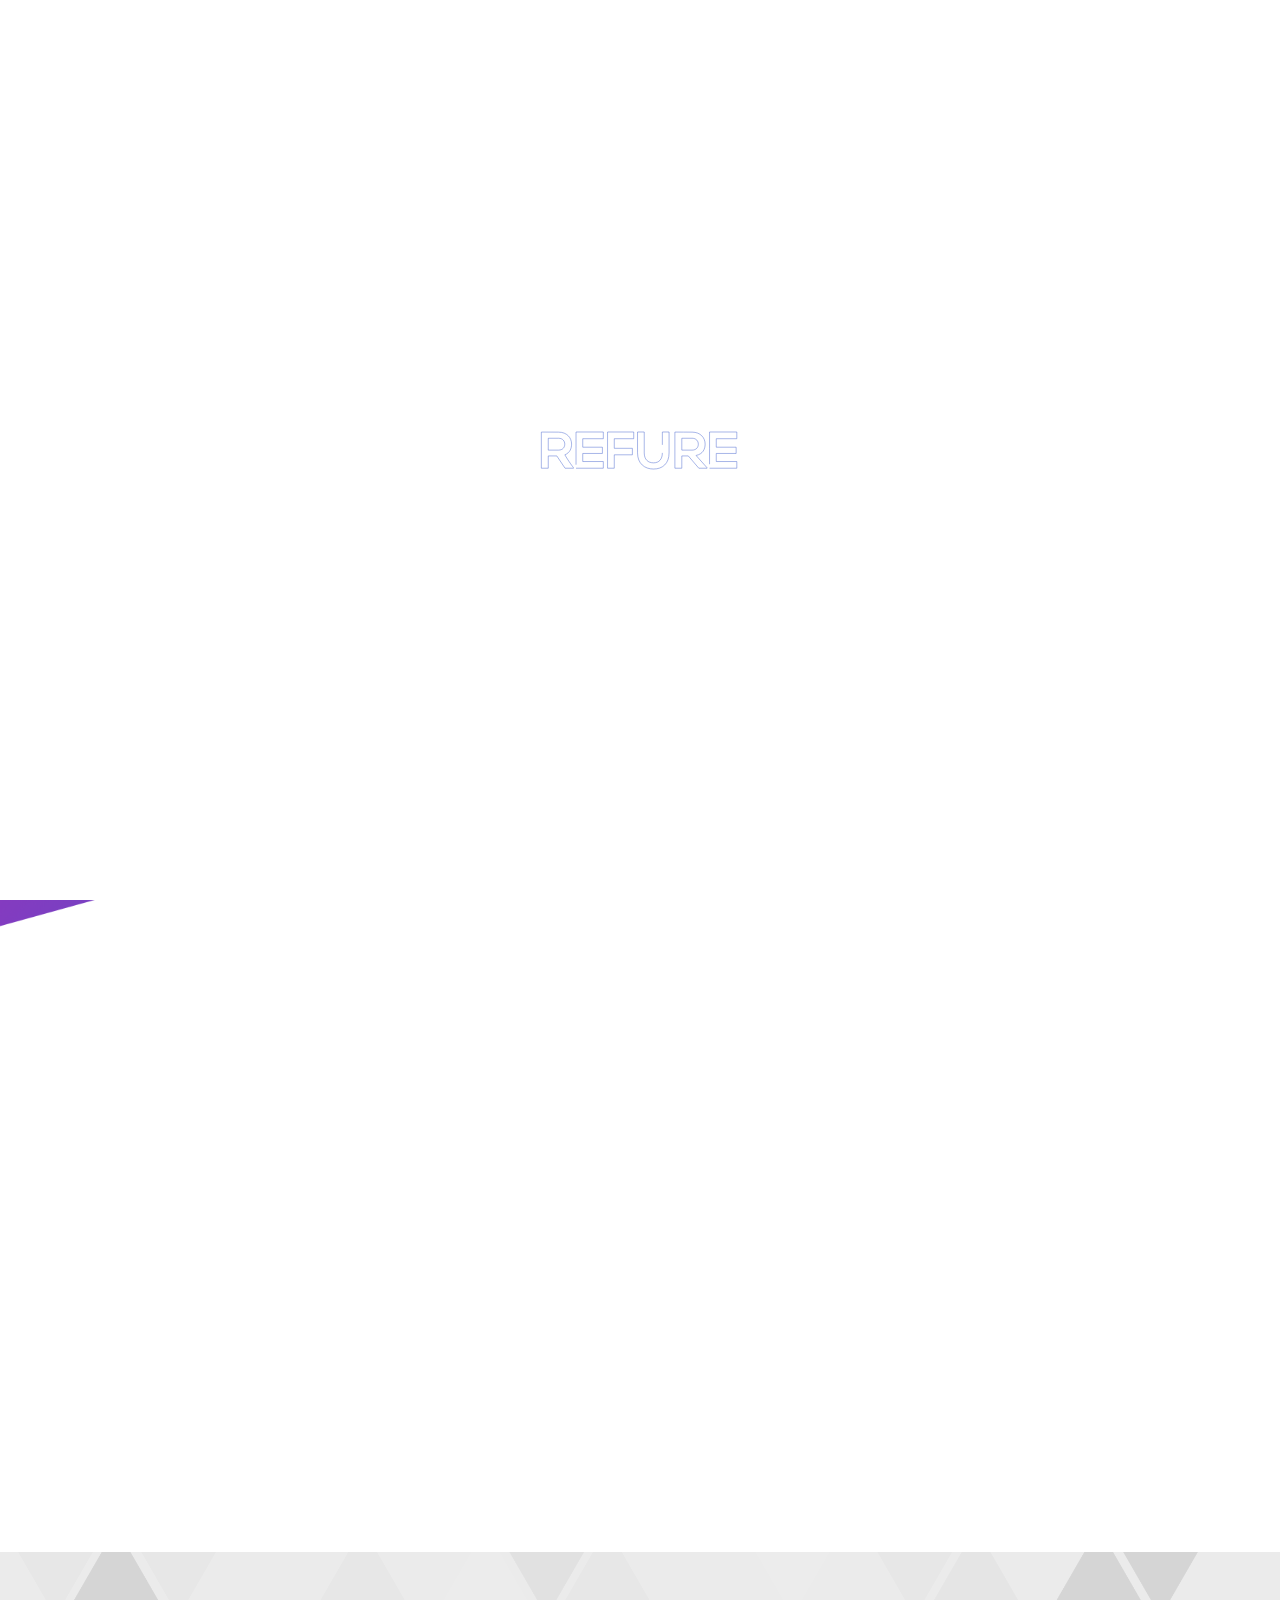
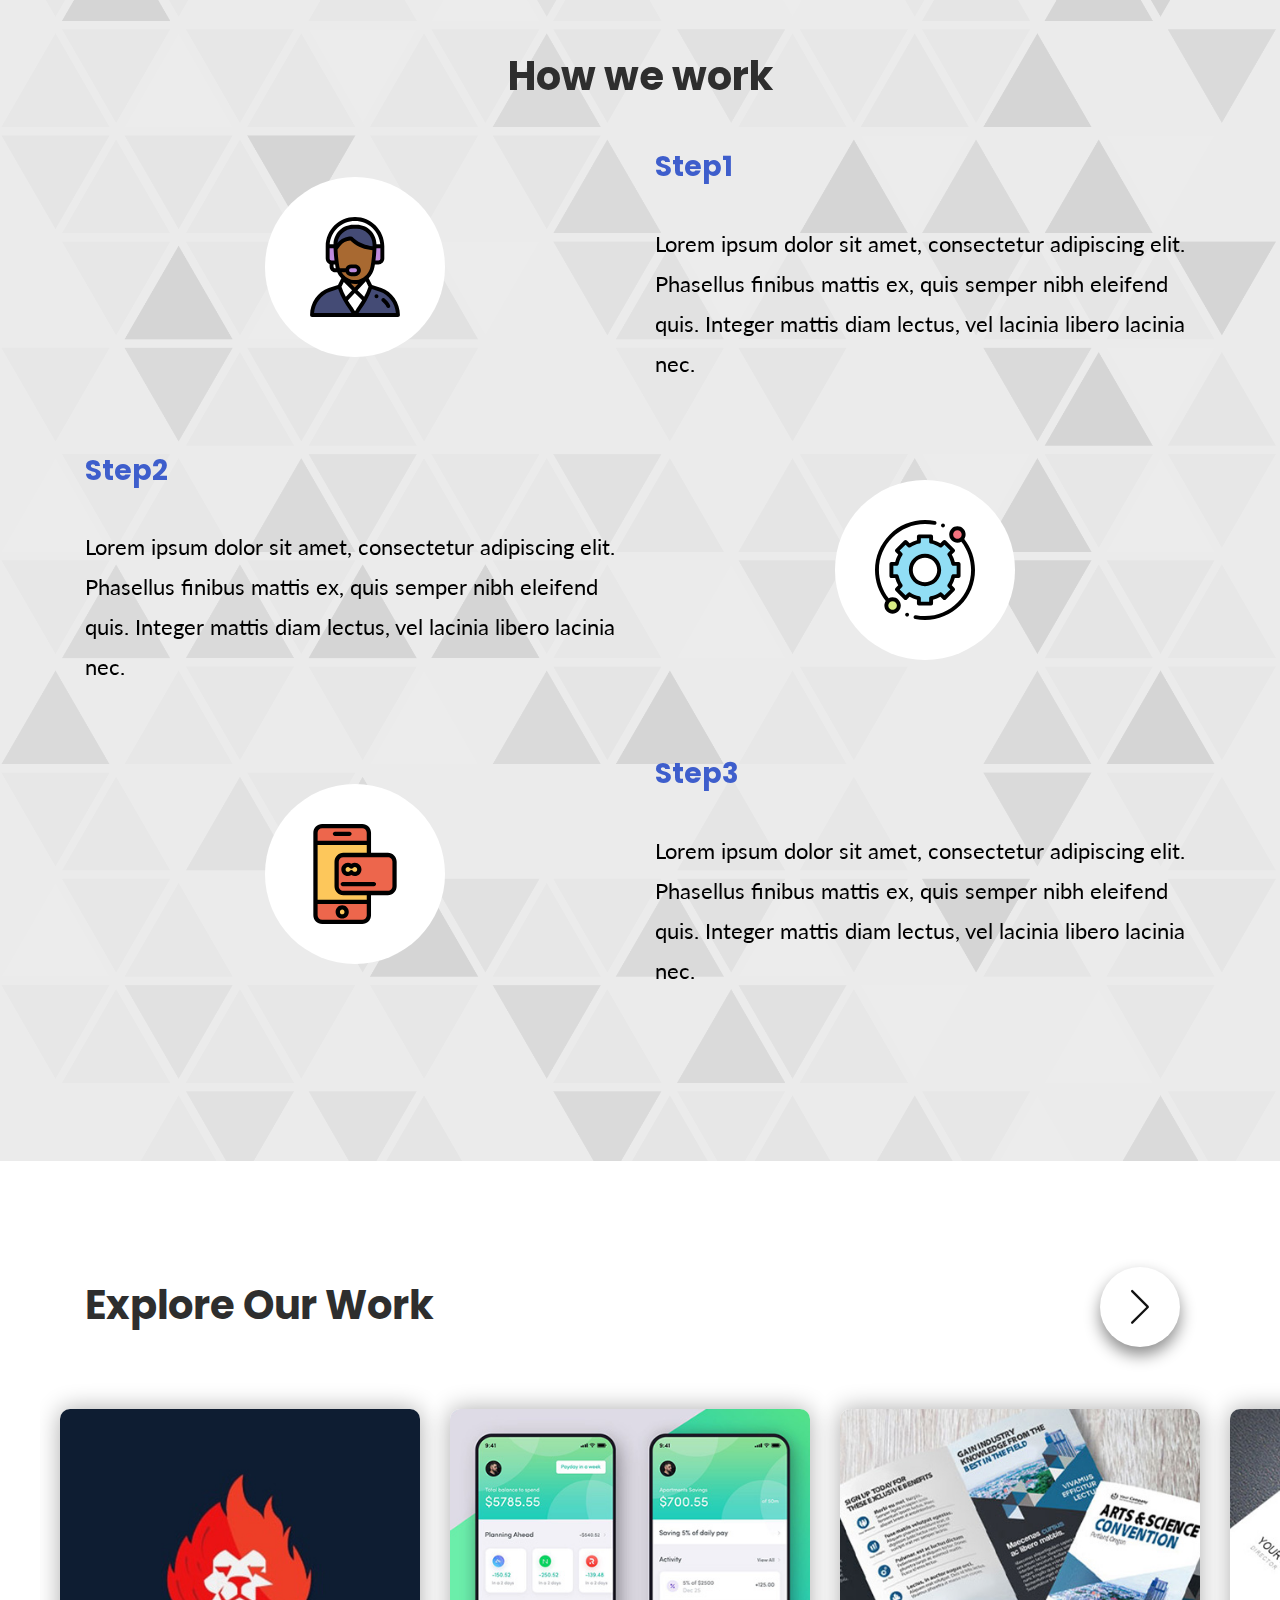
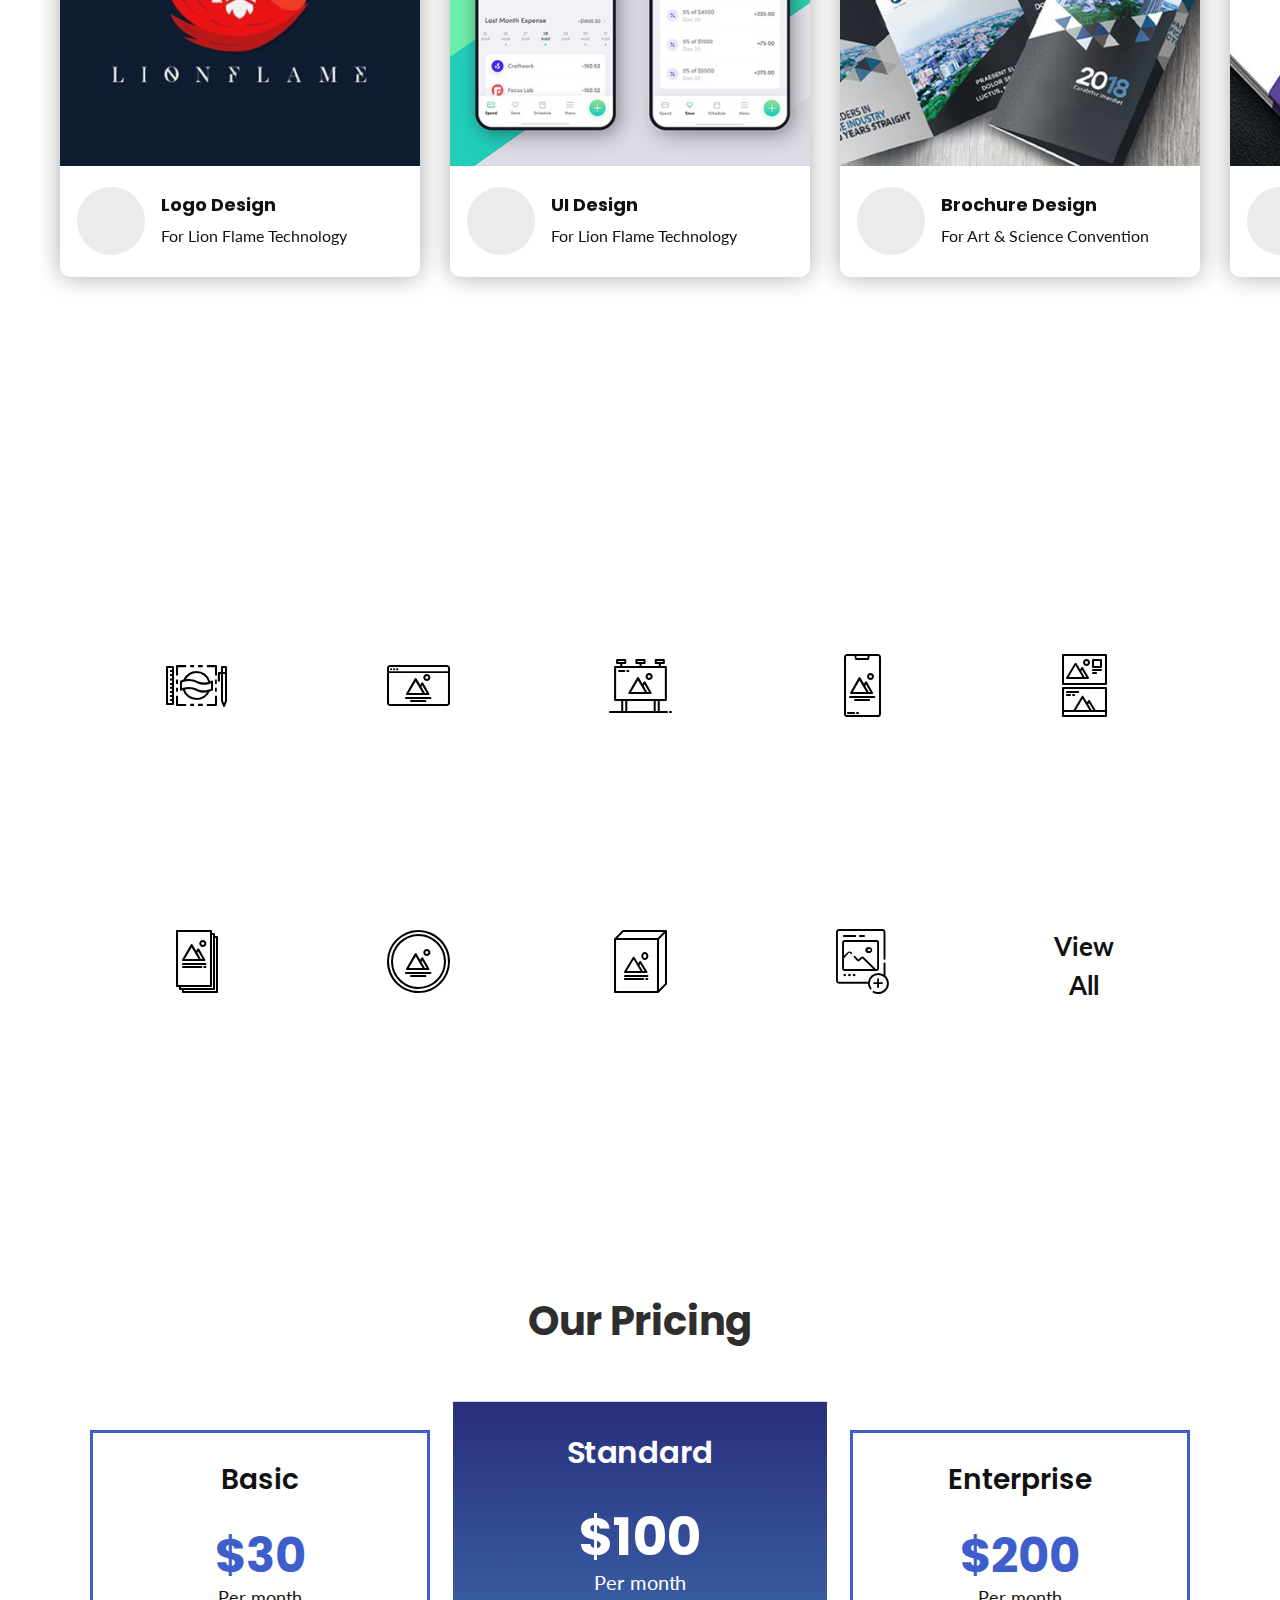
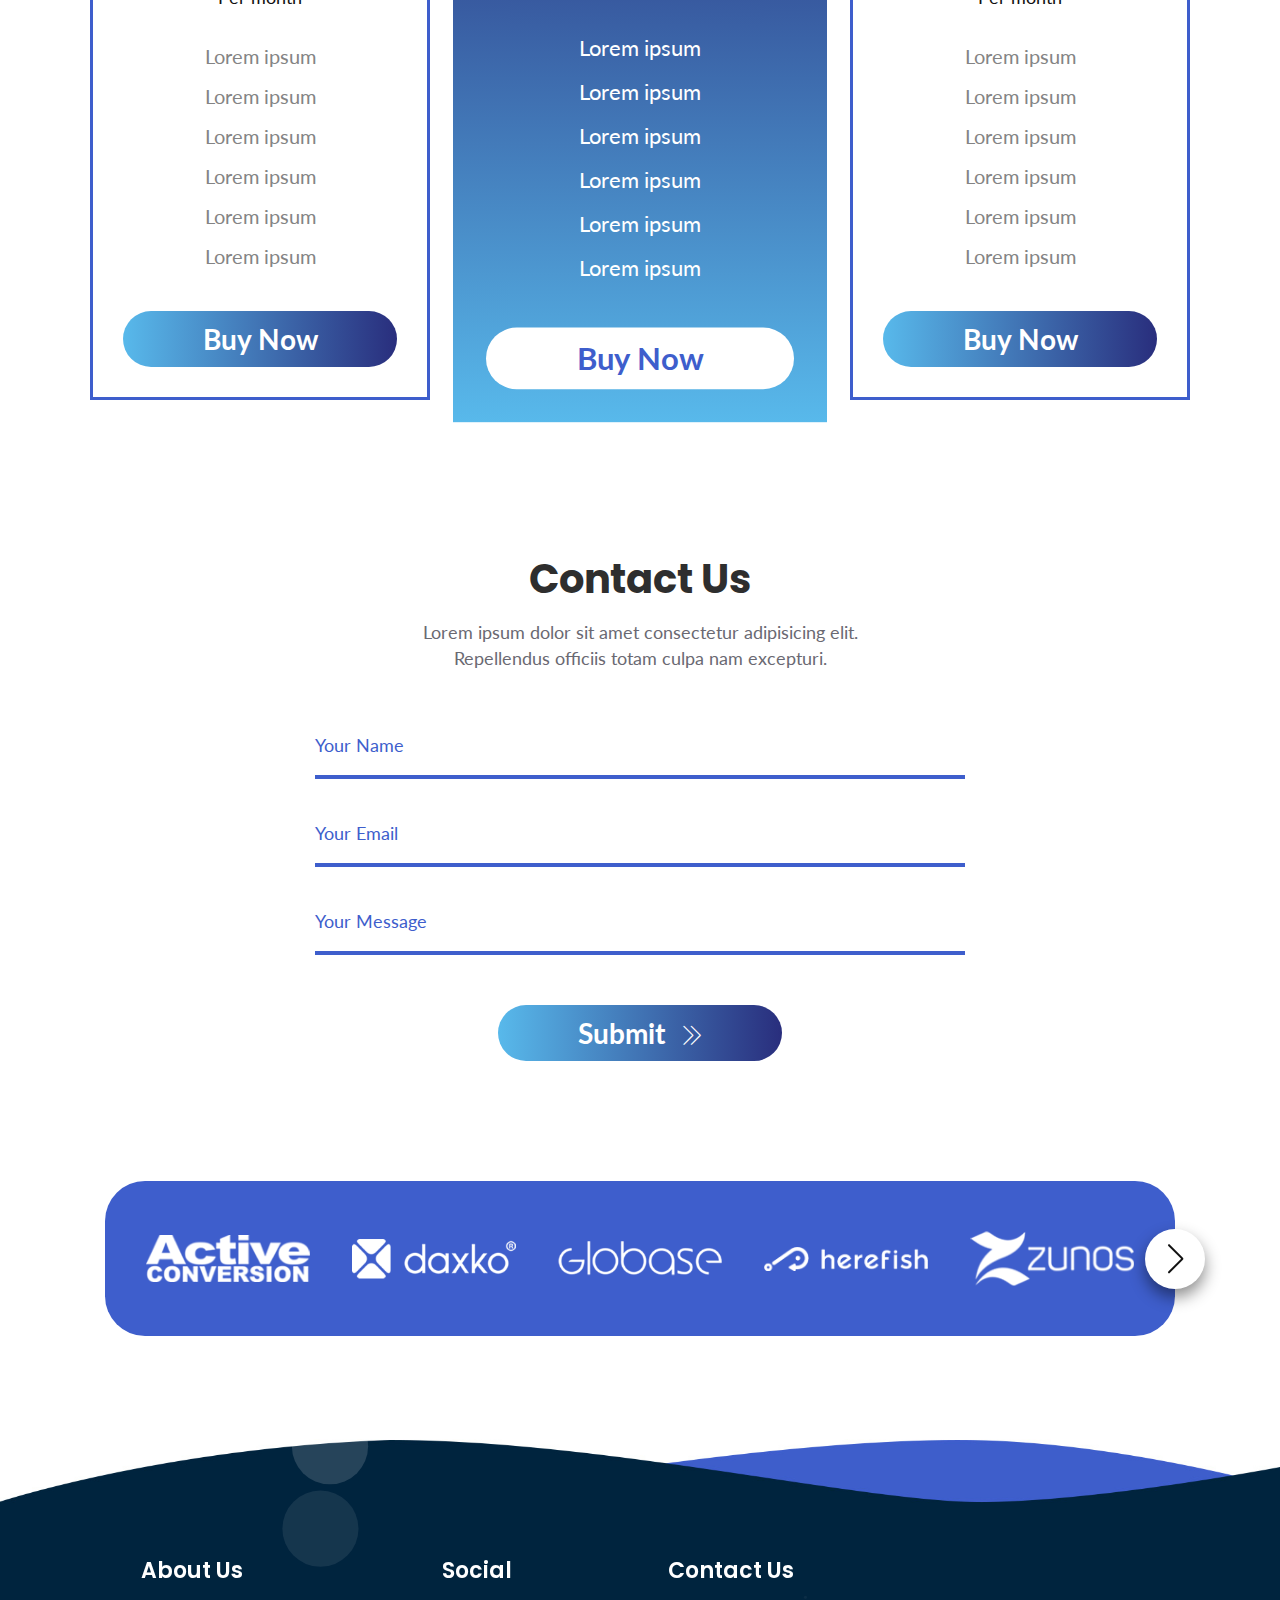
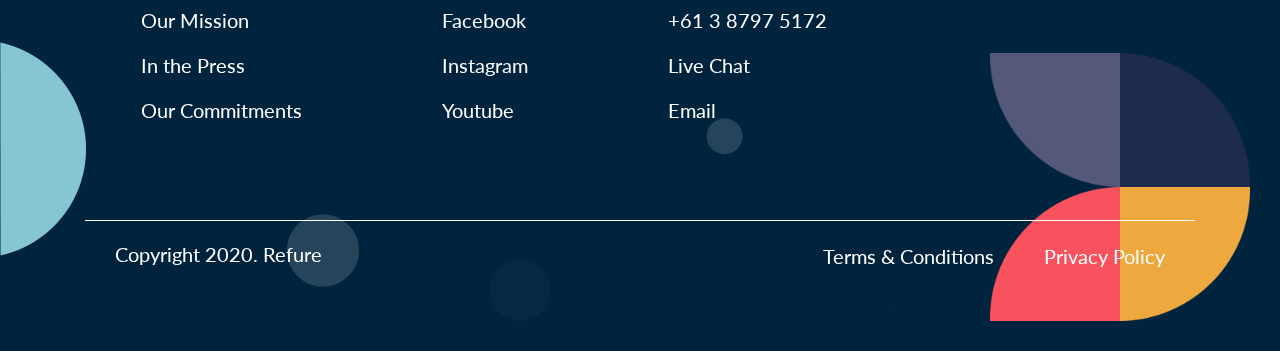
<file: index.html>
<!DOCTYPE html>
<html class="no-js" lang="en">
  <head>
    <meta charset="utf-8" />

    <!--====== Title ======-->
    <title>Basic - SaaS Landing Page</title>

    <meta name="description" content="" />
    <meta name="viewport" content="width=device-width, initial-scale=1" />

    <!--====== Favicon Icon ======-->
    <link
      rel="shortcut icon"
      href="assets/images/favicon.png"
      type="image/png"
    />

    <!--====== Animate CSS ======-->
    <link rel="stylesheet" href="assets/css/animate.css" />

    <!--====== Line Icons CSS ======-->
    <link rel="stylesheet" href="assets/css/LineIcons.css" />

    <!--====== service Icons CSS ======-->
    <link rel="stylesheet" href="assets/css/services-icon.css" />

    <!--====== Font Awesome CSS ======-->
    <link rel="stylesheet" href="assets/css/font-awesome.min.css" />

    <!--====== Bootstrap CSS ======-->
    <link rel="stylesheet" href="assets/css/bootstrap.min.css" />

    <!--====== swiper CSS ======-->
    <link rel="stylesheet" href="assets/css/swiper.min.css" />

    <!--====== Default CSS ======-->
    <link rel="stylesheet" href="assets/css/default.css" />

    <!--====== Style CSS ======-->
    <link rel="stylesheet" href="assets/css/style.css" />
  </head>

  <body>
    <!--[if IE]>
      <p class="browserupgrade">
        You are using an <strong>outdated</strong> browser. Please
        <a href="https://browsehappy.com/">upgrade your browser</a> to improve
        your experience and security.
      </p>
    <![endif]-->

    <!--====== PRELOADER PART START ======-->

    <div class="preloader">
      <div class="loader">
        <svg
          version="1.1"
          id="Layer_1"
          xmlns="http://www.w3.org/2000/svg"
          xmlns:xlink="http://www.w3.org/1999/xlink"
          x="0px"
          y="0px"
          viewBox="0 0 882.017 720.295"
          enable-background="new 0 0 882.017 720.295"
          xml:space="preserve"
        >
          <g class="preloaderlogo">
            <g class="logotext">
              <linearGradient
                id="SVGID_1_"
                gradientUnits="userSpaceOnUse"
                x1="-338.6346"
                y1="5.5108"
                x2="892.0926"
                y2="792.4666"
              >
                <stop offset="0" style="stop-color: #2400a9;" />
                <stop offset="0.0764" style="stop-color: #2b19b3;" />
                <stop offset="0.2457" style="stop-color: #394cc6;" />
                <stop offset="0.4127" style="stop-color: #4577d6;" />
                <stop offset="0.574" style="stop-color: #4e97e2;" />
                <stop offset="0.7279" style="stop-color: #55afeb;" />
                <stop offset="0.8715" style="stop-color: #59bdf0;" />
                <stop offset="0.9944" style="stop-color: #5ac2f2;" />
              </linearGradient>
              <path
                fill="url(#SVGID_1_)"
                d="M158.902,442.015h120.335v-29.591h-90.745v-35.509h86.799v-27.618h-86.799v-37.482h90.745v-29.591
   H158.902C158.902,336.475,158.902,387.765,158.902,442.015z"
              />
              <linearGradient
                id="SVGID_2_"
                gradientUnits="userSpaceOnUse"
                x1="-167.7441"
                y1="-261.7451"
                x2="1062.983"
                y2="525.2107"
              >
                <stop offset="0" style="stop-color: #2400a9;" />
                <stop offset="0.0764" style="stop-color: #2b19b3;" />
                <stop offset="0.2457" style="stop-color: #394cc6;" />
                <stop offset="0.4127" style="stop-color: #4577d6;" />
                <stop offset="0.574" style="stop-color: #4e97e2;" />
                <stop offset="0.7279" style="stop-color: #55afeb;" />
                <stop offset="0.8715" style="stop-color: #59bdf0;" />
                <stop offset="0.9944" style="stop-color: #5ac2f2;" />
              </linearGradient>
              <path
                fill="url(#SVGID_2_)"
                d="M747.757,442.015h120.335v-29.591h-90.745v-35.509h87.786v-27.618h-87.786v-37.482h90.745v-29.591
   H747.757C747.757,336.475,747.757,387.765,747.757,442.015z"
              />
              <linearGradient
                id="SVGID_3_"
                gradientUnits="userSpaceOnUse"
                x1="-298.9894"
                y1="-56.4909"
                x2="931.7363"
                y2="730.4639"
              >
                <stop offset="0" style="stop-color: #2400a9;" />
                <stop offset="0.0764" style="stop-color: #2b19b3;" />
                <stop offset="0.2457" style="stop-color: #394cc6;" />
                <stop offset="0.4127" style="stop-color: #4577d6;" />
                <stop offset="0.574" style="stop-color: #4e97e2;" />
                <stop offset="0.7279" style="stop-color: #55afeb;" />
                <stop offset="0.8715" style="stop-color: #59bdf0;" />
                <stop offset="0.9944" style="stop-color: #5ac2f2;" />
              </linearGradient>
              <polygon
                fill="url(#SVGID_3_)"
                points="297.979,442.015 327.569,442.015 327.569,382.834 407.464,382.834 407.464,354.229 
   327.569,354.229 327.569,311.816 413.382,311.816 413.382,282.225 297.979,282.225 	"
              />
              <linearGradient
                id="SVGID_4_"
                gradientUnits="userSpaceOnUse"
                x1="-251.2435"
                y1="-131.1832"
                x2="979.5007"
                y2="655.7835"
              >
                <stop offset="0" style="stop-color: #2400a9;" />
                <stop offset="0.0764" style="stop-color: #2b19b3;" />
                <stop offset="0.2457" style="stop-color: #394cc6;" />
                <stop offset="0.4127" style="stop-color: #4577d6;" />
                <stop offset="0.574" style="stop-color: #4e97e2;" />
                <stop offset="0.7279" style="stop-color: #55afeb;" />
                <stop offset="0.8715" style="stop-color: #59bdf0;" />
                <stop offset="0.9944" style="stop-color: #5ac2f2;" />
              </linearGradient>
              <path
                fill="url(#SVGID_4_)"
                d="M539.636,374.334c0,27.324-13.99,43.949-38.809,43.949c-24.822,0-41.086-15.256-41.086-43.949
   v-92.109H430.15v92.109c0,48.048,32.193,71.274,70.449,71.274c40.077,0,68.627-24.137,68.627-71.274v-92.109h-29.591V374.334z"
              />
              <linearGradient
                id="SVGID_5_"
                gradientUnits="userSpaceOnUse"
                x1="-215.8048"
                y1="-186.5627"
                x2="1014.9111"
                y2="600.3858"
              >
                <stop offset="0" style="stop-color: #2400a9;" />
                <stop offset="0.0764" style="stop-color: #2b19b3;" />
                <stop offset="0.2457" style="stop-color: #394cc6;" />
                <stop offset="0.4127" style="stop-color: #4577d6;" />
                <stop offset="0.574" style="stop-color: #4e97e2;" />
                <stop offset="0.7279" style="stop-color: #55afeb;" />
                <stop offset="0.8715" style="stop-color: #59bdf0;" />
                <stop offset="0.9944" style="stop-color: #5ac2f2;" />
              </linearGradient>
              <path
                fill="url(#SVGID_5_)"
                d="M728.317,335.623c0-27.552-19.928-52.6-57.5-52.83c-25.276,0-49.313-0.229-75.945-0.229v159.451
   h30.577v-54.25h28.634l46.452,54.25h36.372v-1.872l-48.585-54.423C718.607,379.569,728.317,357.483,728.317,335.623z
    M625.449,362.12v-52.277h45.484c18.901,0,27.326,13.388,27.326,26.138s-8.198,26.138-27.326,26.138H625.449z"
              />
              <g>
                <linearGradient
                  id="SVGID_6_"
                  gradientUnits="userSpaceOnUse"
                  x1="-313.3938"
                  y1="-33.9428"
                  x2="917.308"
                  y2="752.9968"
                >
                  <stop offset="0" style="stop-color: #2400a9;" />
                  <stop offset="0.0764" style="stop-color: #2b19b3;" />
                  <stop offset="0.2457" style="stop-color: #394cc6;" />
                  <stop offset="0.4127" style="stop-color: #4577d6;" />
                  <stop offset="0.574" style="stop-color: #4e97e2;" />
                  <stop offset="0.7279" style="stop-color: #55afeb;" />
                  <stop offset="0.8715" style="stop-color: #59bdf0;" />
                  <stop offset="0.9944" style="stop-color: #5ac2f2;" />
                </linearGradient>
                <path
                  fill="url(#SVGID_6_)"
                  d="M867.487,449.421c0,0,8.543,232.531-257.797,232.531c-187.862,0-407.966-133.053-500.142-299.454
     c21.847-8.735,29.694-27.883,29.694-46.875c0-27.552-19.811-52.6-57.384-52.83c-3.255,0-6.632-0.333-9.888-0.341
     c-12.313-0.025-57.077,0.112-65.954,0.112v159.451h29.591v-54.25h38.756l28.01,43.423c0.493,0.699,0.97,1.528,1.467,2.229
     l0.408,0.524c113.574,160.036,331.087,281.44,519.305,281.44c103.439,0,182.905-36.294,223.761-102.229
     C876.925,565.363,883.542,513.601,867.487,449.421z M61.599,362.12H35.608v-52.277h5.962h37.392h2.896
     c18.9,0,27.325,13.229,27.325,25.984c0,8.598-3.749,17.731-12.042,22.422c-4.006,2.265-9.053,3.87-15.283,3.87H61.599z"
                />
              </g>
              <linearGradient
                id="SVGID_7_"
                gradientUnits="userSpaceOnUse"
                x1="-233.0298"
                y1="-159.667"
                x2="997.6918"
                y2="627.2852"
              >
                <stop offset="0" style="stop-color: #2400a9;" />
                <stop offset="0.0764" style="stop-color: #2b19b3;" />
                <stop offset="0.2457" style="stop-color: #394cc6;" />
                <stop offset="0.4127" style="stop-color: #4577d6;" />
                <stop offset="0.574" style="stop-color: #4e97e2;" />
                <stop offset="0.7279" style="stop-color: #55afeb;" />
                <stop offset="0.8715" style="stop-color: #59bdf0;" />
                <stop offset="0.9944" style="stop-color: #5ac2f2;" />
              </linearGradient>
              <path
                fill="url(#SVGID_7_)"
                d="M786.168,282.225h-38.572C640.709,148.081,460.582,38.815,300.121,38.815
   C39.782,38.815,33.89,272.523,33.89,272.523c-12.622-59.855,0.725-120.135,28.609-165.158
   C103.357,41.427,182.825,4.914,286.254,4.914c180.778,0,383.007,126.534,499.784,277.104
   C786.075,282.149,786.13,282.225,786.168,282.225z"
              />

              <rect class="rect" />
              <rect class="rect2" />
            </g>
          </g>
          <g>
            <path
              class="stroke e"
              d="M158.902,442.015h120.335v-29.591h-90.745v-35.509h86.799v-27.618h-86.799v-37.482h90.745v-29.591H158.902
   C158.902,336.475,158.902,387.765,158.902,442.015z"
            />
            <path
              class="stroke e"
              d="M747.757,442.015h120.335v-29.591h-90.745v-35.509h87.786v-27.618h-87.786v-37.482h90.745v-29.591H747.757
   C747.757,336.475,747.757,387.765,747.757,442.015z"
            />
            <polygon
              class="stroke"
              points="297.979,442.015 327.569,442.015 327.569,382.834 407.464,382.834 407.464,354.229 
   327.569,354.229 327.569,311.816 413.382,311.816 413.382,282.225 297.979,282.225 	"
            />
            <path
              class="stroke"
              d="M539.636,374.334c0,27.324-13.99,43.949-38.809,43.949c-24.822,0-41.086-15.256-41.086-43.949v-92.109
   H430.15v92.109c0,48.048,32.193,71.274,70.449,71.274c40.077,0,68.627-24.137,68.627-71.274v-92.109h-29.591V374.334z"
            />
            <path
              class="stroke"
              d="M728.317,335.623c0-27.552-19.928-52.6-57.5-52.83c-25.276,0-49.313-0.229-75.945-0.229v159.451h30.577
   v-54.25h28.634l46.452,54.25h36.372v-1.872l-48.585-54.423C718.607,379.569,728.317,357.483,728.317,335.623z M625.449,362.12
   v-52.277h45.484c18.901,0,27.326,13.388,27.326,26.138s-8.198,26.138-27.326,26.138H625.449z"
            />
            <path
              class="stroke"
              d="M139.317,335.623c0-27.552-19.928-52.6-57.501-52.83c-25.276,0-49.313-0.229-75.945-0.229v159.451h30.577
   v-54.25h37.634l36.452,54.25h37.372v-1.872c0,0-24.907-32.995-38.267-57.407C131.861,374.107,139.317,354.778,139.317,335.623z
    M36.449,362.12v-52.277h45.484c18.901,0,27.326,13.388,27.326,26.138s-8.198,26.138-27.326,26.138H36.449z"
            />
          </g>
        </svg>
      </div>
    </div>

    <!--====== PRELOADER PART ENDS ======-->

    <!--====== HEADER PART START ======-->

    <header class="header-area">
      <div class="navbar-area">
        <div class="container">
          <div class="row">
            <div class="col-lg-12">
              <nav class="navbar navbar-expand-lg">
                <a class="navbar-brand" href="index.html">
                  <img src="assets/images/logo.svg" alt="Logo" />
                </a>
                <div
                  class="collapse navbar-collapse"
                  id="navbarSupportedContent"
                >
                  <ul id="nav" class="navbar-nav ml-auto">
                    <li class="nav-item">
                      <a class="page-scroll" href="#about">About</a>
                    </li>
                    <li class="nav-item">
                      <a class="page-scroll" href="#services">Services</a>
                    </li>
                    <li class="nav-item">
                      <a class="page-scroll" href="#pricing">Pricing</a>
                    </li>
                    <li class="nav-item">
                      <a class="page-scroll" href="#contact">Contact</a>
                    </li>
                  </ul>
                </div>
                <!-- navbar collapse -->
                <div class="dropdown lan-dropown ml-auto mr-4">
                  <button
                    class="btn btn-secondary dropdown-toggle"
                    type="button"
                    id="lanDropdownMenuButton"
                    data-toggle="dropdown"
                    aria-haspopup="true"
                    aria-expanded="false"
                  >
                    En <i class="lni lni-chevron-down"></i>
                  </button>
                  <div
                    class="dropdown-menu lanDropdownMenu"
                    aria-labelledby="lanDropdownMenuButton"
                  >
                    <a class="dropdown-item" href="#">En</a>
                    <a class="dropdown-item" href="#">De</a>
                    <a class="dropdown-item" href="#">Hu</a>
                  </div>
                </div>

                <button
                  class="navbar-toggler"
                  type="button"
                  data-toggle="collapse"
                  data-target="#navbarSupportedContent"
                  aria-controls="navbarSupportedContent"
                  aria-expanded="false"
                  aria-label="Toggle navigation"
                >
                  <span class="toggler-icon"></span>
                  <span class="toggler-icon"></span>
                  <span class="toggler-icon"></span>
                </button>
              </nav>
              <!-- navbar -->
            </div>
          </div>
          <!-- row -->
        </div>
        <!-- container -->
      </div>
      <!-- navbar area -->
    </header>
    <section id="hero" class="bg_cover">
      <div class="container hero-container">
        <div class="row align-items-center">
          <div class="col-md-5">
            <div class="text-left">
              <h1
                class="hero-title wow fadeInUp"
                data-wow-duration="1.3s"
                data-wow-delay="2.2s"
              >
                Design Solutions
              </h1>
              <h2
                class="hero-sub-title wow fadeInUp"
                data-wow-duration="1.3s"
                data-wow-delay="2.5s"
              >
                Creative design solutions for your every need
              </h2>
            </div>
          </div>
          <div class="col-md-7">
            <div
              class="hero-image text-center wow fadeIn"
              data-wow-duration="1.3s"
              data-wow-delay="2.6s"
            >
              <img src="assets/images/header-hero.svg" alt="hero" />
            </div>
          </div>
        </div>
      </div>
      <!-- container -->
      <div id="particles-1" class="particles"></div>
    </section>
    <!-- header hero -->

    <section id="about">
      <div class="container">
        <div class="row">
          <div
            class="col-md-6 align-self-center wow fadeIn"
            data-wow-duration="1.3s"
            data-wow-delay=".2s"
          >
            <div class="about-image">
              <img class="img-fluid" src="assets/images/about.svg" alt="" />
            </div>
          </div>
          <div
            class="col-md-6 wow fadeInRight"
            data-wow-duration="1.3s"
            data-wow-delay=".5s"
          >
            <div class="about-contents">
              <div class="section-title">
                <h2>About Us</h2>
              </div>
              <p class="text-right">
                Lorem ipsum dolor sit amet, consectetur adipiscing elit.
                Phasellus finibus mattis ex, quis semper nibh eleifend quis.
                Integer mattis diam lectus, vel lacinia libero lacinia nec.
                Lorem ipsum dolor sit amet, consectetur adipiscing elit. In ut
                nisi purus. Phasellus rutrum lacinia sagittis. Donec placerat
                magna sem, id bibendum ante volutpat quis. Sed non arcu ut nibh
                interdum tincidunt. Vestibulum ut risus consectetur, suscipit
                orci vitae, sagittis lectus. Nunc et sapien tellus.
              </p>
            </div>
          </div>
        </div>
      </div>
    </section>

    <section id="howWeWork">
      <div id="scene">
        <div class="container">
          <div class="section-title">
            <h2>How we work</h2>
          </div>
          <div class="row step1 align-items-center">
            <div class="col-md-6">
              <div class="howWeWork-image">
                <img src="assets/images/Contact-Us.svg" alt="" />
              </div>
            </div>
            <div class="col-md-6">
              <div class="howWeWork-text">
                <h4>Step1</h4>
                <p>
                  Lorem ipsum dolor sit amet, consectetur adipiscing elit.
                  Phasellus finibus mattis ex, quis semper nibh eleifend quis.
                  Integer mattis diam lectus, vel lacinia libero lacinia nec.
                </p>
              </div>
            </div>
          </div>
          <div class="row step2 align-items-center">
            <div class="col-md-6">
              <div class="howWeWork-text">
                <h4>Step2</h4>
                <p>
                  Lorem ipsum dolor sit amet, consectetur adipiscing elit.
                  Phasellus finibus mattis ex, quis semper nibh eleifend quis.
                  Integer mattis diam lectus, vel lacinia libero lacinia nec.
                </p>
              </div>
            </div>
            <div class="col-md-6">
              <div class="howWeWork-image">
                <img src="assets/images/Process.svg" alt="" />
              </div>
            </div>
          </div>
          <div class="row step3 align-items-center">
            <div class="col-md-6">
              <div class="howWeWork-image">
                <img src="assets/images/Online-Payment.svg" alt="" />
              </div>
            </div>
            <div class="col-md-6">
              <div class="howWeWork-text">
                <h4>Step3</h4>
                <p>
                  Lorem ipsum dolor sit amet, consectetur adipiscing elit.
                  Phasellus finibus mattis ex, quis semper nibh eleifend quis.
                  Integer mattis diam lectus, vel lacinia libero lacinia nec.
                </p>
              </div>
            </div>
          </div>
        </div>
        <div class="bg-paralax bg_cover" data-depth="0.2"></div>
      </div>
    </section>
    <section id="work">
      <div class="container">
        <div class="section-title text-left">
          <h2>Explore Our Work</h2>
        </div>
      </div>
      <div class="slider">
        <div class="swiper-container work-slider">
          <div class="swiper-wrapper">
            <div class="swiper-slide logo primary">
              <div class="content">
                <div class="image">
                  <img src="assets/images/logo-sample.jpg" alt="" />
                </div>
                <div class="bottom">
                  <div class="left-img">
                    <img src="assets/images/img-plageholder.png" alt="" />
                  </div>
                  <div class="right-text">
                    <h5>Logo Design</h5>
                    <p>For Lion Flame Technology</p>
                  </div>
                </div>
              </div>
            </div>
            <div class="swiper-slide logo">
              <div class="content">
                <div class="image">
                  <img src="assets/images/logo-sample.jpg" alt="" />
                </div>
                <div class="bottom">
                  <div class="left-img">
                    <img src="assets/images/img-plageholder.png" alt="" />
                  </div>
                  <div class="right-text">
                    <h5>Logo Design</h5>
                    <p>For Lion Flame Technology</p>
                  </div>
                </div>
              </div>
            </div>
            <div class="swiper-slide logo">
              <div class="content">
                <div class="image">
                  <img src="assets/images/logo-sample.jpg" alt="" />
                </div>
                <div class="bottom">
                  <div class="left-img">
                    <img src="assets/images/img-plageholder.png" alt="" />
                  </div>
                  <div class="right-text">
                    <h5>Logo Design</h5>
                    <p>For Lion Flame Technology</p>
                  </div>
                </div>
              </div>
            </div>
            <div class="swiper-slide logo">
              <div class="content">
                <div class="image">
                  <img src="assets/images/logo-sample.jpg" alt="" />
                </div>
                <div class="bottom">
                  <div class="left-img">
                    <img src="assets/images/img-plageholder.png" alt="" />
                  </div>
                  <div class="right-text">
                    <h5>Logo Design</h5>
                    <p>For Lion Flame Technology</p>
                  </div>
                </div>
              </div>
            </div>
            <div class="swiper-slide logo">
              <div class="content">
                <div class="image">
                  <img src="assets/images/logo-sample.jpg" alt="" />
                </div>
                <div class="bottom">
                  <div class="left-img">
                    <img src="assets/images/img-plageholder.png" alt="" />
                  </div>
                  <div class="right-text">
                    <h5>Logo Design</h5>
                    <p>For Lion Flame Technology</p>
                  </div>
                </div>
              </div>
            </div>
            <div class="swiper-slide logo">
              <div class="content">
                <div class="image">
                  <img src="assets/images/logo-sample.jpg" alt="" />
                </div>
                <div class="bottom">
                  <div class="left-img">
                    <img src="assets/images/img-plageholder.png" alt="" />
                  </div>
                  <div class="right-text">
                    <h5>Logo Design</h5>
                    <p>For Lion Flame Technology</p>
                  </div>
                </div>
              </div>
            </div>
            <div class="swiper-slide logo">
              <div class="content">
                <div class="image">
                  <img src="assets/images/logo-sample.jpg" alt="" />
                </div>
                <div class="bottom">
                  <div class="left-img">
                    <img src="assets/images/img-plageholder.png" alt="" />
                  </div>
                  <div class="right-text">
                    <h5>Logo Design</h5>
                    <p>For Lion Flame Technology</p>
                  </div>
                </div>
              </div>
            </div>
            <div class="swiper-slide logo">
              <div class="content">
                <div class="image">
                  <img src="assets/images/logo-sample.jpg" alt="" />
                </div>
                <div class="bottom">
                  <div class="left-img">
                    <img src="assets/images/img-plageholder.png" alt="" />
                  </div>
                  <div class="right-text">
                    <h5>Logo Design</h5>
                    <p>For Lion Flame Technology</p>
                  </div>
                </div>
              </div>
            </div>
            <div class="swiper-slide logo">
              <div class="content">
                <div class="image">
                  <img src="assets/images/logo-sample.jpg" alt="" />
                </div>
                <div class="bottom">
                  <div class="left-img">
                    <img src="assets/images/img-plageholder.png" alt="" />
                  </div>
                  <div class="right-text">
                    <h5>Logo Design</h5>
                    <p>For Lion Flame Technology</p>
                  </div>
                </div>
              </div>
            </div>
            <div class="swiper-slide logo">
              <div class="content">
                <div class="image">
                  <img src="assets/images/logo-sample.jpg" alt="" />
                </div>
                <div class="bottom">
                  <div class="left-img">
                    <img src="assets/images/img-plageholder.png" alt="" />
                  </div>
                  <div class="right-text">
                    <h5>Logo Design</h5>
                    <p>For Lion Flame Technology</p>
                  </div>
                </div>
              </div>
            </div>
            <div class="swiper-slide uiDesign primary">
              <div class="content">
                <div class="image">
                  <img src="assets/images/Ui-Sample.jpg" alt="" />
                </div>
                <div class="bottom">
                  <div class="left-img">
                    <img src="assets/images/img-plageholder.png" alt="" />
                  </div>
                  <div class="right-text">
                    <h5>UI Design</h5>
                    <p>For Lion Flame Technology</p>
                  </div>
                </div>
              </div>
            </div>
            <div class="swiper-slide uiDesign">
              <div class="content">
                <div class="image">
                  <img src="assets/images/Ui-Sample.jpg" alt="" />
                </div>
                <div class="bottom">
                  <div class="left-img">
                    <img src="assets/images/img-plageholder.png" alt="" />
                  </div>
                  <div class="right-text">
                    <h5>UI Design</h5>
                    <p>For Lion Flame Technology</p>
                  </div>
                </div>
              </div>
            </div>
            <div class="swiper-slide uiDesign">
              <div class="content">
                <div class="image">
                  <img src="assets/images/Ui-Sample.jpg" alt="" />
                </div>
                <div class="bottom">
                  <div class="left-img">
                    <img src="assets/images/img-plageholder.png" alt="" />
                  </div>
                  <div class="right-text">
                    <h5>UI Design</h5>
                    <p>For Lion Flame Technology</p>
                  </div>
                </div>
              </div>
            </div>
            <div class="swiper-slide uiDesign">
              <div class="content">
                <div class="image">
                  <img src="assets/images/Ui-Sample.jpg" alt="" />
                </div>
                <div class="bottom">
                  <div class="left-img">
                    <img src="assets/images/img-plageholder.png" alt="" />
                  </div>
                  <div class="right-text">
                    <h5>UI Design</h5>
                    <p>For Lion Flame Technology</p>
                  </div>
                </div>
              </div>
            </div>
            <div class="swiper-slide uiDesign">
              <div class="content">
                <div class="image">
                  <img src="assets/images/Ui-Sample.jpg" alt="" />
                </div>
                <div class="bottom">
                  <div class="left-img">
                    <img src="assets/images/img-plageholder.png" alt="" />
                  </div>
                  <div class="right-text">
                    <h5>UI Design</h5>
                    <p>For Lion Flame Technology</p>
                  </div>
                </div>
              </div>
            </div>
            <div class="swiper-slide uiDesign">
              <div class="content">
                <div class="image">
                  <img src="assets/images/Ui-Sample.jpg" alt="" />
                </div>
                <div class="bottom">
                  <div class="left-img">
                    <img src="assets/images/img-plageholder.png" alt="" />
                  </div>
                  <div class="right-text">
                    <h5>UI Design</h5>
                    <p>For Lion Flame Technology</p>
                  </div>
                </div>
              </div>
            </div>
            <div class="swiper-slide uiDesign">
              <div class="content">
                <div class="image">
                  <img src="assets/images/Ui-Sample.jpg" alt="" />
                </div>
                <div class="bottom">
                  <div class="left-img">
                    <img src="assets/images/img-plageholder.png" alt="" />
                  </div>
                  <div class="right-text">
                    <h5>UI Design</h5>
                    <p>For Lion Flame Technology</p>
                  </div>
                </div>
              </div>
            </div>
            <div class="swiper-slide uiDesign">
              <div class="content">
                <div class="image">
                  <img src="assets/images/Ui-Sample.jpg" alt="" />
                </div>
                <div class="bottom">
                  <div class="left-img">
                    <img src="assets/images/img-plageholder.png" alt="" />
                  </div>
                  <div class="right-text">
                    <h5>UI Design</h5>
                    <p>For Lion Flame Technology</p>
                  </div>
                </div>
              </div>
            </div>
            <div class="swiper-slide uiDesign">
              <div class="content">
                <div class="image">
                  <img src="assets/images/Ui-Sample.jpg" alt="" />
                </div>
                <div class="bottom">
                  <div class="left-img">
                    <img src="assets/images/img-plageholder.png" alt="" />
                  </div>
                  <div class="right-text">
                    <h5>UI Design</h5>
                    <p>For Lion Flame Technology</p>
                  </div>
                </div>
              </div>
            </div>
            <div class="swiper-slide uiDesign">
              <div class="content">
                <div class="image">
                  <img src="assets/images/Ui-Sample.jpg" alt="" />
                </div>
                <div class="bottom">
                  <div class="left-img">
                    <img src="assets/images/img-plageholder.png" alt="" />
                  </div>
                  <div class="right-text">
                    <h5>UI Design</h5>
                    <p>For Lion Flame Technology</p>
                  </div>
                </div>
              </div>
            </div>
            <div class="swiper-slide brochure primary">
              <div class="content">
                <div class="image">
                  <img src="assets/images/brochure-sample.jpg" alt="" />
                </div>
                <div class="bottom">
                  <div class="left-img">
                    <img src="assets/images/img-plageholder.png" alt="" />
                  </div>
                  <div class="right-text">
                    <h5>Brochure Design</h5>
                    <p>For Art & Science Convention</p>
                  </div>
                </div>
              </div>
            </div>
            <div class="swiper-slide brochure">
              <div class="content">
                <div class="image">
                  <img src="assets/images/brochure-sample.jpg" alt="" />
                </div>
                <div class="bottom">
                  <div class="left-img">
                    <img src="assets/images/img-plageholder.png" alt="" />
                  </div>
                  <div class="right-text">
                    <h5>Brochure Design</h5>
                    <p>For Art & Science Convention</p>
                  </div>
                </div>
              </div>
            </div>
            <div class="swiper-slide brochure">
              <div class="content">
                <div class="image">
                  <img src="assets/images/brochure-sample.jpg" alt="" />
                </div>
                <div class="bottom">
                  <div class="left-img">
                    <img src="assets/images/img-plageholder.png" alt="" />
                  </div>
                  <div class="right-text">
                    <h5>Brochure Design</h5>
                    <p>For Art & Science Convention</p>
                  </div>
                </div>
              </div>
            </div>
            <div class="swiper-slide brochure">
              <div class="content">
                <div class="image">
                  <img src="assets/images/brochure-sample.jpg" alt="" />
                </div>
                <div class="bottom">
                  <div class="left-img">
                    <img src="assets/images/img-plageholder.png" alt="" />
                  </div>
                  <div class="right-text">
                    <h5>Brochure Design</h5>
                    <p>For Art & Science Convention</p>
                  </div>
                </div>
              </div>
            </div>
            <div class="swiper-slide brochure">
              <div class="content">
                <div class="image">
                  <img src="assets/images/brochure-sample.jpg" alt="" />
                </div>
                <div class="bottom">
                  <div class="left-img">
                    <img src="assets/images/img-plageholder.png" alt="" />
                  </div>
                  <div class="right-text">
                    <h5>Brochure Design</h5>
                    <p>For Art & Science Convention</p>
                  </div>
                </div>
              </div>
            </div>
            <div class="swiper-slide brochure">
              <div class="content">
                <div class="image">
                  <img src="assets/images/brochure-sample.jpg" alt="" />
                </div>
                <div class="bottom">
                  <div class="left-img">
                    <img src="assets/images/img-plageholder.png" alt="" />
                  </div>
                  <div class="right-text">
                    <h5>Brochure Design</h5>
                    <p>For Art & Science Convention</p>
                  </div>
                </div>
              </div>
            </div>
            <div class="swiper-slide brochure">
              <div class="content">
                <div class="image">
                  <img src="assets/images/brochure-sample.jpg" alt="" />
                </div>
                <div class="bottom">
                  <div class="left-img">
                    <img src="assets/images/img-plageholder.png" alt="" />
                  </div>
                  <div class="right-text">
                    <h5>Brochure Design</h5>
                    <p>For Art & Science Convention</p>
                  </div>
                </div>
              </div>
            </div>
            <div class="swiper-slide brochure">
              <div class="content">
                <div class="image">
                  <img src="assets/images/brochure-sample.jpg" alt="" />
                </div>
                <div class="bottom">
                  <div class="left-img">
                    <img src="assets/images/img-plageholder.png" alt="" />
                  </div>
                  <div class="right-text">
                    <h5>Brochure Design</h5>
                    <p>For Art & Science Convention</p>
                  </div>
                </div>
              </div>
            </div>
            <div class="swiper-slide brochure">
              <div class="content">
                <div class="image">
                  <img src="assets/images/brochure-sample.jpg" alt="" />
                </div>
                <div class="bottom">
                  <div class="left-img">
                    <img src="assets/images/img-plageholder.png" alt="" />
                  </div>
                  <div class="right-text">
                    <h5>Brochure Design</h5>
                    <p>For Art & Science Convention</p>
                  </div>
                </div>
              </div>
            </div>
            <div class="swiper-slide brochure">
              <div class="content">
                <div class="image">
                  <img src="assets/images/brochure-sample.jpg" alt="" />
                </div>
                <div class="bottom">
                  <div class="left-img">
                    <img src="assets/images/img-plageholder.png" alt="" />
                  </div>
                  <div class="right-text">
                    <h5>Brochure Design</h5>
                    <p>For Art & Science Convention</p>
                  </div>
                </div>
              </div>
            </div>
            <div class="swiper-slide businessCard primary">
              <div class="content">
                <div class="image">
                  <img src="assets/images/businesscard-sample.jpg" alt="" />
                </div>
                <div class="bottom">
                  <div class="left-img">
                    <img src="assets/images/img-plageholder.png" alt="" />
                  </div>
                  <div class="right-text">
                    <h5>Business card Design</h5>
                    <p>For Art & Science Convention</p>
                  </div>
                </div>
              </div>
            </div>
            <div class="swiper-slide businessCard">
              <div class="content">
                <div class="image">
                  <img src="assets/images/businesscard-sample.jpg" alt="" />
                </div>
                <div class="bottom">
                  <div class="left-img">
                    <img src="assets/images/img-plageholder.png" alt="" />
                  </div>
                  <div class="right-text">
                    <h5>Business card Design</h5>
                    <p>For Art & Science Convention</p>
                  </div>
                </div>
              </div>
            </div>
            <div class="swiper-slide businessCard">
              <div class="content">
                <div class="image">
                  <img src="assets/images/businesscard-sample.jpg" alt="" />
                </div>
                <div class="bottom">
                  <div class="left-img">
                    <img src="assets/images/img-plageholder.png" alt="" />
                  </div>
                  <div class="right-text">
                    <h5>Business card Design</h5>
                    <p>For Art & Science Convention</p>
                  </div>
                </div>
              </div>
            </div>
            <div class="swiper-slide businessCard">
              <div class="content">
                <div class="image">
                  <img src="assets/images/businesscard-sample.jpg" alt="" />
                </div>
                <div class="bottom">
                  <div class="left-img">
                    <img src="assets/images/img-plageholder.png" alt="" />
                  </div>
                  <div class="right-text">
                    <h5>Business card Design</h5>
                    <p>For Art & Science Convention</p>
                  </div>
                </div>
              </div>
            </div>
            <div class="swiper-slide businessCard">
              <div class="content">
                <div class="image">
                  <img src="assets/images/businesscard-sample.jpg" alt="" />
                </div>
                <div class="bottom">
                  <div class="left-img">
                    <img src="assets/images/img-plageholder.png" alt="" />
                  </div>
                  <div class="right-text">
                    <h5>Business card Design</h5>
                    <p>For Art & Science Convention</p>
                  </div>
                </div>
              </div>
            </div>
            <div class="swiper-slide businessCard">
              <div class="content">
                <div class="image">
                  <img src="assets/images/businesscard-sample.jpg" alt="" />
                </div>
                <div class="bottom">
                  <div class="left-img">
                    <img src="assets/images/img-plageholder.png" alt="" />
                  </div>
                  <div class="right-text">
                    <h5>Business card Design</h5>
                    <p>For Art & Science Convention</p>
                  </div>
                </div>
              </div>
            </div>
            <div class="swiper-slide businessCard">
              <div class="content">
                <div class="image">
                  <img src="assets/images/businesscard-sample.jpg" alt="" />
                </div>
                <div class="bottom">
                  <div class="left-img">
                    <img src="assets/images/img-plageholder.png" alt="" />
                  </div>
                  <div class="right-text">
                    <h5>Business card Design</h5>
                    <p>For Art & Science Convention</p>
                  </div>
                </div>
              </div>
            </div>
            <div class="swiper-slide businessCard">
              <div class="content">
                <div class="image">
                  <img src="assets/images/businesscard-sample.jpg" alt="" />
                </div>
                <div class="bottom">
                  <div class="left-img">
                    <img src="assets/images/img-plageholder.png" alt="" />
                  </div>
                  <div class="right-text">
                    <h5>Business card Design</h5>
                    <p>For Art & Science Convention</p>
                  </div>
                </div>
              </div>
            </div>
            <div class="swiper-slide businessCard">
              <div class="content">
                <div class="image">
                  <img src="assets/images/businesscard-sample.jpg" alt="" />
                </div>
                <div class="bottom">
                  <div class="left-img">
                    <img src="assets/images/img-plageholder.png" alt="" />
                  </div>
                  <div class="right-text">
                    <h5>Business card Design</h5>
                    <p>For Art & Science Convention</p>
                  </div>
                </div>
              </div>
            </div>
            <div class="swiper-slide businessCard">
              <div class="content">
                <div class="image">
                  <img src="assets/images/businesscard-sample.jpg" alt="" />
                </div>
                <div class="bottom">
                  <div class="left-img">
                    <img src="assets/images/img-plageholder.png" alt="" />
                  </div>
                  <div class="right-text">
                    <h5>Business card Design</h5>
                    <p>For Art & Science Convention</p>
                  </div>
                </div>
              </div>
            </div>
            <div class="swiper-slide webDesign primary">
              <div class="content">
                <div class="image">
                  <img src="assets/images/work-placeholder.jpg" alt="" />
                </div>
                <div class="bottom">
                  <div class="left-img">
                    <img src="assets/images/img-plageholder.png" alt="" />
                  </div>
                  <div class="right-text">
                    <h5>Web Design</h5>
                    <p>For Lion Flame Technology</p>
                  </div>
                </div>
              </div>
            </div>
            <div class="swiper-slide webDesign">
              <div class="content">
                <div class="image">
                  <img src="assets/images/work-placeholder.jpg" alt="" />
                </div>
                <div class="bottom">
                  <div class="left-img">
                    <img src="assets/images/img-plageholder.png" alt="" />
                  </div>
                  <div class="right-text">
                    <h5>Web Design</h5>
                    <p>For Lion Flame Technology</p>
                  </div>
                </div>
              </div>
            </div>
            <div class="swiper-slide webDesign">
              <div class="content">
                <div class="image">
                  <img src="assets/images/work-placeholder.jpg" alt="" />
                </div>
                <div class="bottom">
                  <div class="left-img">
                    <img src="assets/images/img-plageholder.png" alt="" />
                  </div>
                  <div class="right-text">
                    <h5>Web Design</h5>
                    <p>For Lion Flame Technology</p>
                  </div>
                </div>
              </div>
            </div>
            <div class="swiper-slide webDesign">
              <div class="content">
                <div class="image">
                  <img src="assets/images/work-placeholder.jpg" alt="" />
                </div>
                <div class="bottom">
                  <div class="left-img">
                    <img src="assets/images/img-plageholder.png" alt="" />
                  </div>
                  <div class="right-text">
                    <h5>Web Design</h5>
                    <p>For Lion Flame Technology</p>
                  </div>
                </div>
              </div>
            </div>
            <div class="swiper-slide webDesign">
              <div class="content">
                <div class="image">
                  <img src="assets/images/work-placeholder.jpg" alt="" />
                </div>
                <div class="bottom">
                  <div class="left-img">
                    <img src="assets/images/img-plageholder.png" alt="" />
                  </div>
                  <div class="right-text">
                    <h5>Web Design</h5>
                    <p>For Lion Flame Technology</p>
                  </div>
                </div>
              </div>
            </div>
            <div class="swiper-slide webDesign">
              <div class="content">
                <div class="image">
                  <img src="assets/images/work-placeholder.jpg" alt="" />
                </div>
                <div class="bottom">
                  <div class="left-img">
                    <img src="assets/images/img-plageholder.png" alt="" />
                  </div>
                  <div class="right-text">
                    <h5>Web Design</h5>
                    <p>For Lion Flame Technology</p>
                  </div>
                </div>
              </div>
            </div>
            <div class="swiper-slide webDesign">
              <div class="content">
                <div class="image">
                  <img src="assets/images/work-placeholder.jpg" alt="" />
                </div>
                <div class="bottom">
                  <div class="left-img">
                    <img src="assets/images/img-plageholder.png" alt="" />
                  </div>
                  <div class="right-text">
                    <h5>Web Design</h5>
                    <p>For Lion Flame Technology</p>
                  </div>
                </div>
              </div>
            </div>
            <div class="swiper-slide webDesign">
              <div class="content">
                <div class="image">
                  <img src="assets/images/work-placeholder.jpg" alt="" />
                </div>
                <div class="bottom">
                  <div class="left-img">
                    <img src="assets/images/img-plageholder.png" alt="" />
                  </div>
                  <div class="right-text">
                    <h5>Web Design</h5>
                    <p>For Lion Flame Technology</p>
                  </div>
                </div>
              </div>
            </div>
            <div class="swiper-slide webDesign">
              <div class="content">
                <div class="image">
                  <img src="assets/images/work-placeholder.jpg" alt="" />
                </div>
                <div class="bottom">
                  <div class="left-img">
                    <img src="assets/images/img-plageholder.png" alt="" />
                  </div>
                  <div class="right-text">
                    <h5>Web Design</h5>
                    <p>For Lion Flame Technology</p>
                  </div>
                </div>
              </div>
            </div>
            <div class="swiper-slide webDesign">
              <div class="content">
                <div class="image">
                  <img src="assets/images/work-placeholder.jpg" alt="" />
                </div>
                <div class="bottom">
                  <div class="left-img">
                    <img src="assets/images/img-plageholder.png" alt="" />
                  </div>
                  <div class="right-text">
                    <h5>Web Design</h5>
                    <p>For Lion Flame Technology</p>
                  </div>
                </div>
              </div>
            </div>
            <div class="swiper-slide advertisement primary">
              <div class="content">
                <div class="image">
                  <img src="assets/images/work-placeholder.jpg" alt="" />
                </div>
                <div class="bottom">
                  <div class="left-img">
                    <img src="assets/images/img-plageholder.png" alt="" />
                  </div>
                  <div class="right-text">
                    <h5>Advertisement</h5>
                    <p>For Lion Flame Technology</p>
                  </div>
                </div>
              </div>
            </div>
            <div class="swiper-slide advertisement">
              <div class="content">
                <div class="image">
                  <img src="assets/images/work-placeholder.jpg" alt="" />
                </div>
                <div class="bottom">
                  <div class="left-img">
                    <img src="assets/images/img-plageholder.png" alt="" />
                  </div>
                  <div class="right-text">
                    <h5>Advertisement</h5>
                    <p>For Lion Flame Technology</p>
                  </div>
                </div>
              </div>
            </div>
            <div class="swiper-slide advertisement">
              <div class="content">
                <div class="image">
                  <img src="assets/images/work-placeholder.jpg" alt="" />
                </div>
                <div class="bottom">
                  <div class="left-img">
                    <img src="assets/images/img-plageholder.png" alt="" />
                  </div>
                  <div class="right-text">
                    <h5>Advertisement</h5>
                    <p>For Lion Flame Technology</p>
                  </div>
                </div>
              </div>
            </div>
            <div class="swiper-slide advertisement">
              <div class="content">
                <div class="image">
                  <img src="assets/images/work-placeholder.jpg" alt="" />
                </div>
                <div class="bottom">
                  <div class="left-img">
                    <img src="assets/images/img-plageholder.png" alt="" />
                  </div>
                  <div class="right-text">
                    <h5>Advertisement</h5>
                    <p>For Lion Flame Technology</p>
                  </div>
                </div>
              </div>
            </div>
            <div class="swiper-slide advertisement">
              <div class="content">
                <div class="image">
                  <img src="assets/images/work-placeholder.jpg" alt="" />
                </div>
                <div class="bottom">
                  <div class="left-img">
                    <img src="assets/images/img-plageholder.png" alt="" />
                  </div>
                  <div class="right-text">
                    <h5>Advertisement</h5>
                    <p>For Lion Flame Technology</p>
                  </div>
                </div>
              </div>
            </div>
            <div class="swiper-slide advertisement">
              <div class="content">
                <div class="image">
                  <img src="assets/images/work-placeholder.jpg" alt="" />
                </div>
                <div class="bottom">
                  <div class="left-img">
                    <img src="assets/images/img-plageholder.png" alt="" />
                  </div>
                  <div class="right-text">
                    <h5>Advertisement</h5>
                    <p>For Lion Flame Technology</p>
                  </div>
                </div>
              </div>
            </div>
            <div class="swiper-slide advertisement">
              <div class="content">
                <div class="image">
                  <img src="assets/images/work-placeholder.jpg" alt="" />
                </div>
                <div class="bottom">
                  <div class="left-img">
                    <img src="assets/images/img-plageholder.png" alt="" />
                  </div>
                  <div class="right-text">
                    <h5>Advertisement</h5>
                    <p>For Lion Flame Technology</p>
                  </div>
                </div>
              </div>
            </div>
            <div class="swiper-slide advertisement">
              <div class="content">
                <div class="image">
                  <img src="assets/images/work-placeholder.jpg" alt="" />
                </div>
                <div class="bottom">
                  <div class="left-img">
                    <img src="assets/images/img-plageholder.png" alt="" />
                  </div>
                  <div class="right-text">
                    <h5>Advertisement</h5>
                    <p>For Lion Flame Technology</p>
                  </div>
                </div>
              </div>
            </div>
            <div class="swiper-slide advertisement">
              <div class="content">
                <div class="image">
                  <img src="assets/images/work-placeholder.jpg" alt="" />
                </div>
                <div class="bottom">
                  <div class="left-img">
                    <img src="assets/images/img-plageholder.png" alt="" />
                  </div>
                  <div class="right-text">
                    <h5>Advertisement</h5>
                    <p>For Lion Flame Technology</p>
                  </div>
                </div>
              </div>
            </div>
            <div class="swiper-slide advertisement">
              <div class="content">
                <div class="image">
                  <img src="assets/images/work-placeholder.jpg" alt="" />
                </div>
                <div class="bottom">
                  <div class="left-img">
                    <img src="assets/images/img-plageholder.png" alt="" />
                  </div>
                  <div class="right-text">
                    <h5>Advertisement</h5>
                    <p>For Lion Flame Technology</p>
                  </div>
                </div>
              </div>
            </div>
            <div class="swiper-slide srickers primary">
              <div class="content">
                <div class="image">
                  <img src="assets/images/work-placeholder.jpg" alt="" />
                </div>
                <div class="bottom">
                  <div class="left-img">
                    <img src="assets/images/img-plageholder.png" alt="" />
                  </div>
                  <div class="right-text">
                    <h5>Srickers</h5>
                    <p>For Lion Flame Technology</p>
                  </div>
                </div>
              </div>
            </div>
            <div class="swiper-slide srickers">
              <div class="content">
                <div class="image">
                  <img src="assets/images/work-placeholder.jpg" alt="" />
                </div>
                <div class="bottom">
                  <div class="left-img">
                    <img src="assets/images/img-plageholder.png" alt="" />
                  </div>
                  <div class="right-text">
                    <h5>Srickers</h5>
                    <p>For Lion Flame Technology</p>
                  </div>
                </div>
              </div>
            </div>
            <div class="swiper-slide srickers">
              <div class="content">
                <div class="image">
                  <img src="assets/images/work-placeholder.jpg" alt="" />
                </div>
                <div class="bottom">
                  <div class="left-img">
                    <img src="assets/images/img-plageholder.png" alt="" />
                  </div>
                  <div class="right-text">
                    <h5>Srickers</h5>
                    <p>For Lion Flame Technology</p>
                  </div>
                </div>
              </div>
            </div>
            <div class="swiper-slide srickers">
              <div class="content">
                <div class="image">
                  <img src="assets/images/work-placeholder.jpg" alt="" />
                </div>
                <div class="bottom">
                  <div class="left-img">
                    <img src="assets/images/img-plageholder.png" alt="" />
                  </div>
                  <div class="right-text">
                    <h5>Srickers</h5>
                    <p>For Lion Flame Technology</p>
                  </div>
                </div>
              </div>
            </div>
            <div class="swiper-slide srickers">
              <div class="content">
                <div class="image">
                  <img src="assets/images/work-placeholder.jpg" alt="" />
                </div>
                <div class="bottom">
                  <div class="left-img">
                    <img src="assets/images/img-plageholder.png" alt="" />
                  </div>
                  <div class="right-text">
                    <h5>Srickers</h5>
                    <p>For Lion Flame Technology</p>
                  </div>
                </div>
              </div>
            </div>
            <div class="swiper-slide srickers">
              <div class="content">
                <div class="image">
                  <img src="assets/images/work-placeholder.jpg" alt="" />
                </div>
                <div class="bottom">
                  <div class="left-img">
                    <img src="assets/images/img-plageholder.png" alt="" />
                  </div>
                  <div class="right-text">
                    <h5>Srickers</h5>
                    <p>For Lion Flame Technology</p>
                  </div>
                </div>
              </div>
            </div>
            <div class="swiper-slide srickers">
              <div class="content">
                <div class="image">
                  <img src="assets/images/work-placeholder.jpg" alt="" />
                </div>
                <div class="bottom">
                  <div class="left-img">
                    <img src="assets/images/img-plageholder.png" alt="" />
                  </div>
                  <div class="right-text">
                    <h5>Srickers</h5>
                    <p>For Lion Flame Technology</p>
                  </div>
                </div>
              </div>
            </div>
            <div class="swiper-slide srickers">
              <div class="content">
                <div class="image">
                  <img src="assets/images/work-placeholder.jpg" alt="" />
                </div>
                <div class="bottom">
                  <div class="left-img">
                    <img src="assets/images/img-plageholder.png" alt="" />
                  </div>
                  <div class="right-text">
                    <h5>Srickers</h5>
                    <p>For Lion Flame Technology</p>
                  </div>
                </div>
              </div>
            </div>
            <div class="swiper-slide srickers">
              <div class="content">
                <div class="image">
                  <img src="assets/images/work-placeholder.jpg" alt="" />
                </div>
                <div class="bottom">
                  <div class="left-img">
                    <img src="assets/images/img-plageholder.png" alt="" />
                  </div>
                  <div class="right-text">
                    <h5>Srickers</h5>
                    <p>For Lion Flame Technology</p>
                  </div>
                </div>
              </div>
            </div>
            <div class="swiper-slide srickers">
              <div class="content">
                <div class="image">
                  <img src="assets/images/work-placeholder.jpg" alt="" />
                </div>
                <div class="bottom">
                  <div class="left-img">
                    <img src="assets/images/img-plageholder.png" alt="" />
                  </div>
                  <div class="right-text">
                    <h5>Srickers</h5>
                    <p>For Lion Flame Technology</p>
                  </div>
                </div>
              </div>
            </div>
            <div class="swiper-slide packaging primary">
              <div class="content">
                <div class="image">
                  <img src="assets/images/work-placeholder.jpg" alt="" />
                </div>
                <div class="bottom">
                  <div class="left-img">
                    <img src="assets/images/img-plageholder.png" alt="" />
                  </div>
                  <div class="right-text">
                    <h5>Packaging</h5>
                    <p>For Lion Flame Technology</p>
                  </div>
                </div>
              </div>
            </div>
            <div class="swiper-slide packaging">
              <div class="content">
                <div class="image">
                  <img src="assets/images/work-placeholder.jpg" alt="" />
                </div>
                <div class="bottom">
                  <div class="left-img">
                    <img src="assets/images/img-plageholder.png" alt="" />
                  </div>
                  <div class="right-text">
                    <h5>Packaging</h5>
                    <p>For Lion Flame Technology</p>
                  </div>
                </div>
              </div>
            </div>
            <div class="swiper-slide packaging">
              <div class="content">
                <div class="image">
                  <img src="assets/images/work-placeholder.jpg" alt="" />
                </div>
                <div class="bottom">
                  <div class="left-img">
                    <img src="assets/images/img-plageholder.png" alt="" />
                  </div>
                  <div class="right-text">
                    <h5>Packaging</h5>
                    <p>For Lion Flame Technology</p>
                  </div>
                </div>
              </div>
            </div>
            <div class="swiper-slide packaging">
              <div class="content">
                <div class="image">
                  <img src="assets/images/work-placeholder.jpg" alt="" />
                </div>
                <div class="bottom">
                  <div class="left-img">
                    <img src="assets/images/img-plageholder.png" alt="" />
                  </div>
                  <div class="right-text">
                    <h5>Packaging</h5>
                    <p>For Lion Flame Technology</p>
                  </div>
                </div>
              </div>
            </div>
            <div class="swiper-slide packaging">
              <div class="content">
                <div class="image">
                  <img src="assets/images/work-placeholder.jpg" alt="" />
                </div>
                <div class="bottom">
                  <div class="left-img">
                    <img src="assets/images/img-plageholder.png" alt="" />
                  </div>
                  <div class="right-text">
                    <h5>Packaging</h5>
                    <p>For Lion Flame Technology</p>
                  </div>
                </div>
              </div>
            </div>
            <div class="swiper-slide packaging">
              <div class="content">
                <div class="image">
                  <img src="assets/images/work-placeholder.jpg" alt="" />
                </div>
                <div class="bottom">
                  <div class="left-img">
                    <img src="assets/images/img-plageholder.png" alt="" />
                  </div>
                  <div class="right-text">
                    <h5>Packaging</h5>
                    <p>For Lion Flame Technology</p>
                  </div>
                </div>
              </div>
            </div>
            <div class="swiper-slide packaging">
              <div class="content">
                <div class="image">
                  <img src="assets/images/work-placeholder.jpg" alt="" />
                </div>
                <div class="bottom">
                  <div class="left-img">
                    <img src="assets/images/img-plageholder.png" alt="" />
                  </div>
                  <div class="right-text">
                    <h5>Packaging</h5>
                    <p>For Lion Flame Technology</p>
                  </div>
                </div>
              </div>
            </div>
            <div class="swiper-slide packaging">
              <div class="content">
                <div class="image">
                  <img src="assets/images/work-placeholder.jpg" alt="" />
                </div>
                <div class="bottom">
                  <div class="left-img">
                    <img src="assets/images/img-plageholder.png" alt="" />
                  </div>
                  <div class="right-text">
                    <h5>Packaging</h5>
                    <p>For Lion Flame Technology</p>
                  </div>
                </div>
              </div>
            </div>
            <div class="swiper-slide packaging">
              <div class="content">
                <div class="image">
                  <img src="assets/images/work-placeholder.jpg" alt="" />
                </div>
                <div class="bottom">
                  <div class="left-img">
                    <img src="assets/images/img-plageholder.png" alt="" />
                  </div>
                  <div class="right-text">
                    <h5>Packaging</h5>
                    <p>For Lion Flame Technology</p>
                  </div>
                </div>
              </div>
            </div>
            <div class="swiper-slide packaging">
              <div class="content">
                <div class="image">
                  <img src="assets/images/work-placeholder.jpg" alt="" />
                </div>
                <div class="bottom">
                  <div class="left-img">
                    <img src="assets/images/img-plageholder.png" alt="" />
                  </div>
                  <div class="right-text">
                    <h5>Packaging</h5>
                    <p>For Lion Flame Technology</p>
                  </div>
                </div>
              </div>
            </div>
            <div class="swiper-slide socialMedia primary">
              <div class="content">
                <div class="image">
                  <img src="assets/images/work-placeholder.jpg" alt="" />
                </div>
                <div class="bottom">
                  <div class="left-img">
                    <img src="assets/images/img-plageholder.png" alt="" />
                  </div>
                  <div class="right-text">
                    <h5>Social Media</h5>
                    <p>For Lion Flame Technology</p>
                  </div>
                </div>
              </div>
            </div>
            <div class="swiper-slide socialMedia">
              <div class="content">
                <div class="image">
                  <img src="assets/images/work-placeholder.jpg" alt="" />
                </div>
                <div class="bottom">
                  <div class="left-img">
                    <img src="assets/images/img-plageholder.png" alt="" />
                  </div>
                  <div class="right-text">
                    <h5>Social Media</h5>
                    <p>For Lion Flame Technology</p>
                  </div>
                </div>
              </div>
            </div>
            <div class="swiper-slide socialMedia">
              <div class="content">
                <div class="image">
                  <img src="assets/images/work-placeholder.jpg" alt="" />
                </div>
                <div class="bottom">
                  <div class="left-img">
                    <img src="assets/images/img-plageholder.png" alt="" />
                  </div>
                  <div class="right-text">
                    <h5>Social Media</h5>
                    <p>For Lion Flame Technology</p>
                  </div>
                </div>
              </div>
            </div>
            <div class="swiper-slide socialMedia">
              <div class="content">
                <div class="image">
                  <img src="assets/images/work-placeholder.jpg" alt="" />
                </div>
                <div class="bottom">
                  <div class="left-img">
                    <img src="assets/images/img-plageholder.png" alt="" />
                  </div>
                  <div class="right-text">
                    <h5>Social Media</h5>
                    <p>For Lion Flame Technology</p>
                  </div>
                </div>
              </div>
            </div>
            <div class="swiper-slide socialMedia">
              <div class="content">
                <div class="image">
                  <img src="assets/images/work-placeholder.jpg" alt="" />
                </div>
                <div class="bottom">
                  <div class="left-img">
                    <img src="assets/images/img-plageholder.png" alt="" />
                  </div>
                  <div class="right-text">
                    <h5>Social Media</h5>
                    <p>For Lion Flame Technology</p>
                  </div>
                </div>
              </div>
            </div>
            <div class="swiper-slide socialMedia">
              <div class="content">
                <div class="image">
                  <img src="assets/images/work-placeholder.jpg" alt="" />
                </div>
                <div class="bottom">
                  <div class="left-img">
                    <img src="assets/images/img-plageholder.png" alt="" />
                  </div>
                  <div class="right-text">
                    <h5>Social Media</h5>
                    <p>For Lion Flame Technology</p>
                  </div>
                </div>
              </div>
            </div>
            <div class="swiper-slide socialMedia">
              <div class="content">
                <div class="image">
                  <img src="assets/images/work-placeholder.jpg" alt="" />
                </div>
                <div class="bottom">
                  <div class="left-img">
                    <img src="assets/images/img-plageholder.png" alt="" />
                  </div>
                  <div class="right-text">
                    <h5>Social Media</h5>
                    <p>For Lion Flame Technology</p>
                  </div>
                </div>
              </div>
            </div>
            <div class="swiper-slide socialMedia">
              <div class="content">
                <div class="image">
                  <img src="assets/images/work-placeholder.jpg" alt="" />
                </div>
                <div class="bottom">
                  <div class="left-img">
                    <img src="assets/images/img-plageholder.png" alt="" />
                  </div>
                  <div class="right-text">
                    <h5>Social Media</h5>
                    <p>For Lion Flame Technology</p>
                  </div>
                </div>
              </div>
            </div>
            <div class="swiper-slide socialMedia">
              <div class="content">
                <div class="image">
                  <img src="assets/images/work-placeholder.jpg" alt="" />
                </div>
                <div class="bottom">
                  <div class="left-img">
                    <img src="assets/images/img-plageholder.png" alt="" />
                  </div>
                  <div class="right-text">
                    <h5>Social Media</h5>
                    <p>For Lion Flame Technology</p>
                  </div>
                </div>
              </div>
            </div>
            <div class="swiper-slide socialMedia">
              <div class="content">
                <div class="image">
                  <img src="assets/images/work-placeholder.jpg" alt="" />
                </div>
                <div class="bottom">
                  <div class="left-img">
                    <img src="assets/images/img-plageholder.png" alt="" />
                  </div>
                  <div class="right-text">
                    <h5>Social Media</h5>
                    <p>For Lion Flame Technology</p>
                  </div>
                </div>
              </div>
            </div>
            <div class="swiper-slide primary">
              <div class="content">
                <div class="image">
                  <img src="assets/images/work-placeholder.jpg" alt="" />
                </div>
                <div class="bottom">
                  <div class="left-img">
                    <img src="assets/images/img-plageholder.png" alt="" />
                  </div>
                  <div class="right-text">
                    <h5>Social Media</h5>
                    <p>For Lion Flame Technology</p>
                  </div>
                </div>
              </div>
            </div>
          </div>
          <!-- Add Arrows -->
          <div class="swiper-button-next"></div>
          <div class="swiper-button-prev"></div>
        </div>
      </div>
      <div id="workpopup">
        <div class="wrapper">
          <div class="slide-content">
            <div class="content">
              <div class="image">
                <img src="assets/images/logo-sample.jpg" alt="" />
              </div>
              <div class="bottom">
                <div class="left-img">
                  <img src="assets/images/img-plageholder.png" alt="" />
                </div>
                <div class="right-text">
                  <h5>Logo Design</h5>
                  <p>For Lion Flame Technology</p>
                </div>
              </div>
            </div>
          </div>
          <div class="close-btn"><i class="lni lni-close"></i></div>
        </div>
      </div>
    </section>

    <section id="services">
      <a class="arrow-up page-scroll" href="#work"
        ><i class="lni lni-angle-double-up"></i
      ></a>
      <a class="arrow-down page-scroll" href="#pricing"
        ><i class="lni lni-angle-double-down"></i
      ></a>
      <div class="container">
        <div class="section-title">
          <h2>Our Services</h2>
        </div>
        <div class="all-services">
          <div class="single-service">
            <button id="logo"><i class="icon services-logo"></i></button>
            <p>Logo</p>
          </div>
          <div class="single-service">
            <button id="webDesign"><i class="icon services-web"></i></button>
            <p>Web Design</p>
          </div>
          <div class="single-service">
            <button id="uiDesign">
              <i class="icon services-advertisement"></i>
            </button>
            <p>UI Design</p>
          </div>
          <div class="single-service">
            <button id="businessCard"><i class="icon services-ui"></i></button>
            <p>Business Card</p>
          </div>
          <div class="single-service">
            <button id="advertisement">
              <i class="icon services-business-card"></i>
            </button>
            <p>Advertisement</p>
          </div>
          <div class="single-service">
            <button id="brochure">
              <i class="icon services-brochure"></i>
            </button>
            <p>Brochure</p>
          </div>
          <div class="single-service">
            <button id="srickers"><i class="icon services-sticker"></i></button>
            <p>Srickers</p>
          </div>
          <div class="single-service">
            <button id="packaging">
              <i class="icon services-packaging"></i>
            </button>
            <p>Packaging</p>
          </div>
          <div class="single-service">
            <button id="socialMedia">
              <i class="icon services-social-media"></i>
            </button>
            <p>Social Media</p>
          </div>
          <div class="single-service">
            <a id="primary" href="" class="view-all"
              >View <br />
              All</a
            >
          </div>
        </div>
      </div>
    </section>

    <section id="pricing">
      <div class="container">
        <div class="section-title">
          <h2>Our Pricing</h2>
        </div>
        <div class="row package">
          <div class="col-lg-4 basic">
            <div class="package-text">
              <h4 class="name">Basic</h4>
              <h2 class="price">$30</h2>
              <p><small>Per month</small></p>
              <ul class="include">
                <li>Lorem ipsum</li>
                <li>Lorem ipsum</li>
                <li>Lorem ipsum</li>
                <li>Lorem ipsum</li>
                <li>Lorem ipsum</li>
                <li>Lorem ipsum</li>
              </ul>
              <div class="buynow">
                <a href="">Buy Now</a>
              </div>
            </div>
          </div>
          <div class="col-lg-4 standard active">
            <div class="package-text">
              <h4 class="name">Standard</h4>
              <h2 class="price">$100</h2>
              <p><small>Per month</small></p>
              <ul class="include">
                <li>Lorem ipsum</li>
                <li>Lorem ipsum</li>
                <li>Lorem ipsum</li>
                <li>Lorem ipsum</li>
                <li>Lorem ipsum</li>
                <li>Lorem ipsum</li>
              </ul>
              <div class="buynow">
                <a href="">Buy Now</a>
              </div>
            </div>
          </div>
          <div class="col-lg-4 enterprise">
            <div class="package-text">
              <h4 class="name">Enterprise</h4>
              <h2 class="price">$200</h2>
              <p><small>Per month</small></p>
              <ul class="include">
                <li>Lorem ipsum</li>
                <li>Lorem ipsum</li>
                <li>Lorem ipsum</li>
                <li>Lorem ipsum</li>
                <li>Lorem ipsum</li>
                <li>Lorem ipsum</li>
              </ul>
              <div class="buynow">
                <a href="">Buy Now</a>
              </div>
            </div>
          </div>
        </div>
      </div>
    </section>
    <section id="contact">
      <div class="container">
        <div class="section-title">
          <h2>Contact Us</h2>
          <p class="mt-3">
            Lorem ipsum dolor sit amet consectetur adipisicing elit. <br />
            Repellendus officiis totam culpa nam excepturi.
          </p>
        </div>
        <form class="contact-from">
          <div class="input-group">
            <input type="text" id="name" name="name" required />
            <label for="name"><span>Your Name</span></label>
          </div>
          <div class="input-group">
            <input type="email" id="email" name="email" required />
            <label for="email"><span>Your Email</span></label>
          </div>
          <div class="input-group">
            <input type="text" id="message" name="message" required />
            <label for="message"><span>Your Message</span></label>
          </div>
          <div class="input-group button">
            <button>Submit <i class="lni lni-angle-double-right"></i></button>
          </div>
        </form>
        
<!--        <div style="margin:0 auto;" id="zbwid-2c6d5098"></div>-->
     
      </div>
    </section>
    <section id="brands">
      <div class="container">
        <div class="brand-slider-wrap">
          <div class="swiper-container brand-slider">
            <div class="swiper-wrapper">
              <div class="swiper-slide">
                <img src="assets/images/icon-1.png" alt="" />
              </div>
              <div class="swiper-slide">
                <img src="assets/images/icon-2.png" alt="" />
              </div>
              <div class="swiper-slide">
                <img src="assets/images/icon-3.png" alt="" />
              </div>
              <div class="swiper-slide">
                <img src="assets/images/icon-4.png" alt="" />
              </div>
              <div class="swiper-slide">
                <img src="assets/images/icon-5.png" alt="" />
              </div>
              <div class="swiper-slide">
                <img src="assets/images/icon-1.png" alt="" />
              </div>
              <div class="swiper-slide">
                <img src="assets/images/icon-2.png" alt="" />
              </div>
              <div class="swiper-slide">
                <img src="assets/images/icon-3.png" alt="" />
              </div>
              <div class="swiper-slide">
                <img src="assets/images/icon-4.png" alt="" />
              </div>
              <div class="swiper-slide">
                <img src="assets/images/icon-5.png" alt="" />
              </div>
            </div>
          </div>
          <!-- Add Arrows -->
          <div class="swiper-button-next bn"></div>
          <div class="swiper-button-prev bp"></div>
        </div>
      </div>
    </section>
    <footer id="footer">
      <div class="footer-shapes">
        <img
          class="footer-shape1"
          src="assets/images/footer-shape1.jpg"
          alt=""
        />
        <img
          class="footer-shape2"
          src="assets/images/footer-shape2.png"
          alt=""
        />
        <img
          class="footer-shape3"
          src="assets/images/footer-shape3.png"
          alt=""
        />
      </div>
      <div class="container">
        <div class="footer-top">
          <div class="link-wrap">
            <h5 class="footer-title">About Us</h5>
            <ul class="footer-links">
              <li><a href="">Our Mission </a></li>
              <li><a href="">In the Press </a></li>
              <li><a href="">Our Commitments</a></li>
            </ul>
          </div>
          <div class="link-wrap">
            <h5 class="footer-title">Social</h5>
            <ul class="footer-links">
              <li><a href="">Facebook</a></li>
              <li><a href="">Instagram</a></li>
              <li><a href="">Youtube</a></li>
            </ul>
          </div>
          <div class="link-wrap">
            <h5 class="footer-title">Contact Us</h5>
            <ul class="footer-links">
              <li><a href="">+61 3 8797 5172</a></li>
              <li><a href="">Live Chat</a></li>
              <li><a href="">Email</a></li>
            </ul>
          </div>
        </div>
        <div class="footer-bottom">
          <p class="copyright">Copyright 2020. Refure</p>
          <ul>
            <li><a href="">Terms & Conditions</a></li>
            <li><a href="">Privacy Policy</a></li>
          </ul>
        </div>
      </div>
      <div id="particles-2"></div>
    </footer>
    <!--====== FOOTER PART ENDS ======-->

    <!--====== BACK TOP TOP PART START ======-->

    <!-- <a href="#" class="back-to-top"><i class="lni-chevron-up"></i></a> -->

    <!--====== BACK TOP TOP PART ENDS ======-->

    <!--====== PART START ======-->

    <!--
    <section class="">
        <div class="container">
            <div class="row">
                <div class="col-lg-"></div>
            </div>
        </div>
    </section>
-->

   <!-- Load Facebook SDK for JavaScript -->
      <div id="fb-root"></div>
      <script>
          setTimeout(fb , 3000);
          function fb(){
                window.fbAsyncInit = function() {
                  FB.init({
                    xfbml            : true,
                    version          : 'v7.0'
                  });
                };

                (function(d, s, id) {
                var js, fjs = d.getElementsByTagName(s)[0];
                if (d.getElementById(id)) return;
                js = d.createElement(s); js.id = id;
                js.src = 'https://connect.facebook.net/en_US/sdk/xfbml.customerchat.js';
                fjs.parentNode.insertBefore(js, fjs);
              }(document, 'script', 'facebook-jssdk'));

          }
        </script>

      <!-- Your Chat Plugin code -->
      <div class="fb-customerchat" attribution=setup_tool page_id="107542750986701" theme_color="#0084ff" logged_in_greeting="Miben segíthetek?" logged_out_greeting="Miben segíthetek?">
      </div>
    <!--====== Facebook PART ENDS ======-->
   
    <!--====== PART ENDS ======-->

    <!--====== Jquery js ======-->
    <script src="assets/js/vendor/jquery-1.12.4.min.js"></script>
    <script src="assets/js/vendor/modernizr-3.7.1.min.js"></script>

    <!--====== Bootstrap js ======-->
    <script src="assets/js/popper.min.js"></script>
    <script src="assets/js/bootstrap.min.js"></script>

    <!--====== Plugins js ======-->
    <script src="assets/js/plugins.js"></script>

    <!--====== Scrolling Nav js ======-->
    <script src="assets/js/jquery.easing.min.js"></script>
    <script src="assets/js/scrolling-nav.js"></script>

    <!--====== wow js ======-->
    <script src="assets/js/wow.min.js"></script>

    <!--====== Particles js ======-->
    <script src="assets/js/particles.min.js"></script>

    <!--====== parallax js ======-->
    <script src="assets/js/parallax.js"></script>

    <!--====== owl carousel js ======-->
    <script src="assets/js/swiper.min.js"></script>

<!--   <script async src="//static.zotabox.com/c/7/c77ee74b11fddde7c72bba2944974870/widgets.js"></script>-->
    <!--====== Main js ======-->
    <script src="assets/js/main.js"></script>
  </body>
</html>
</file>
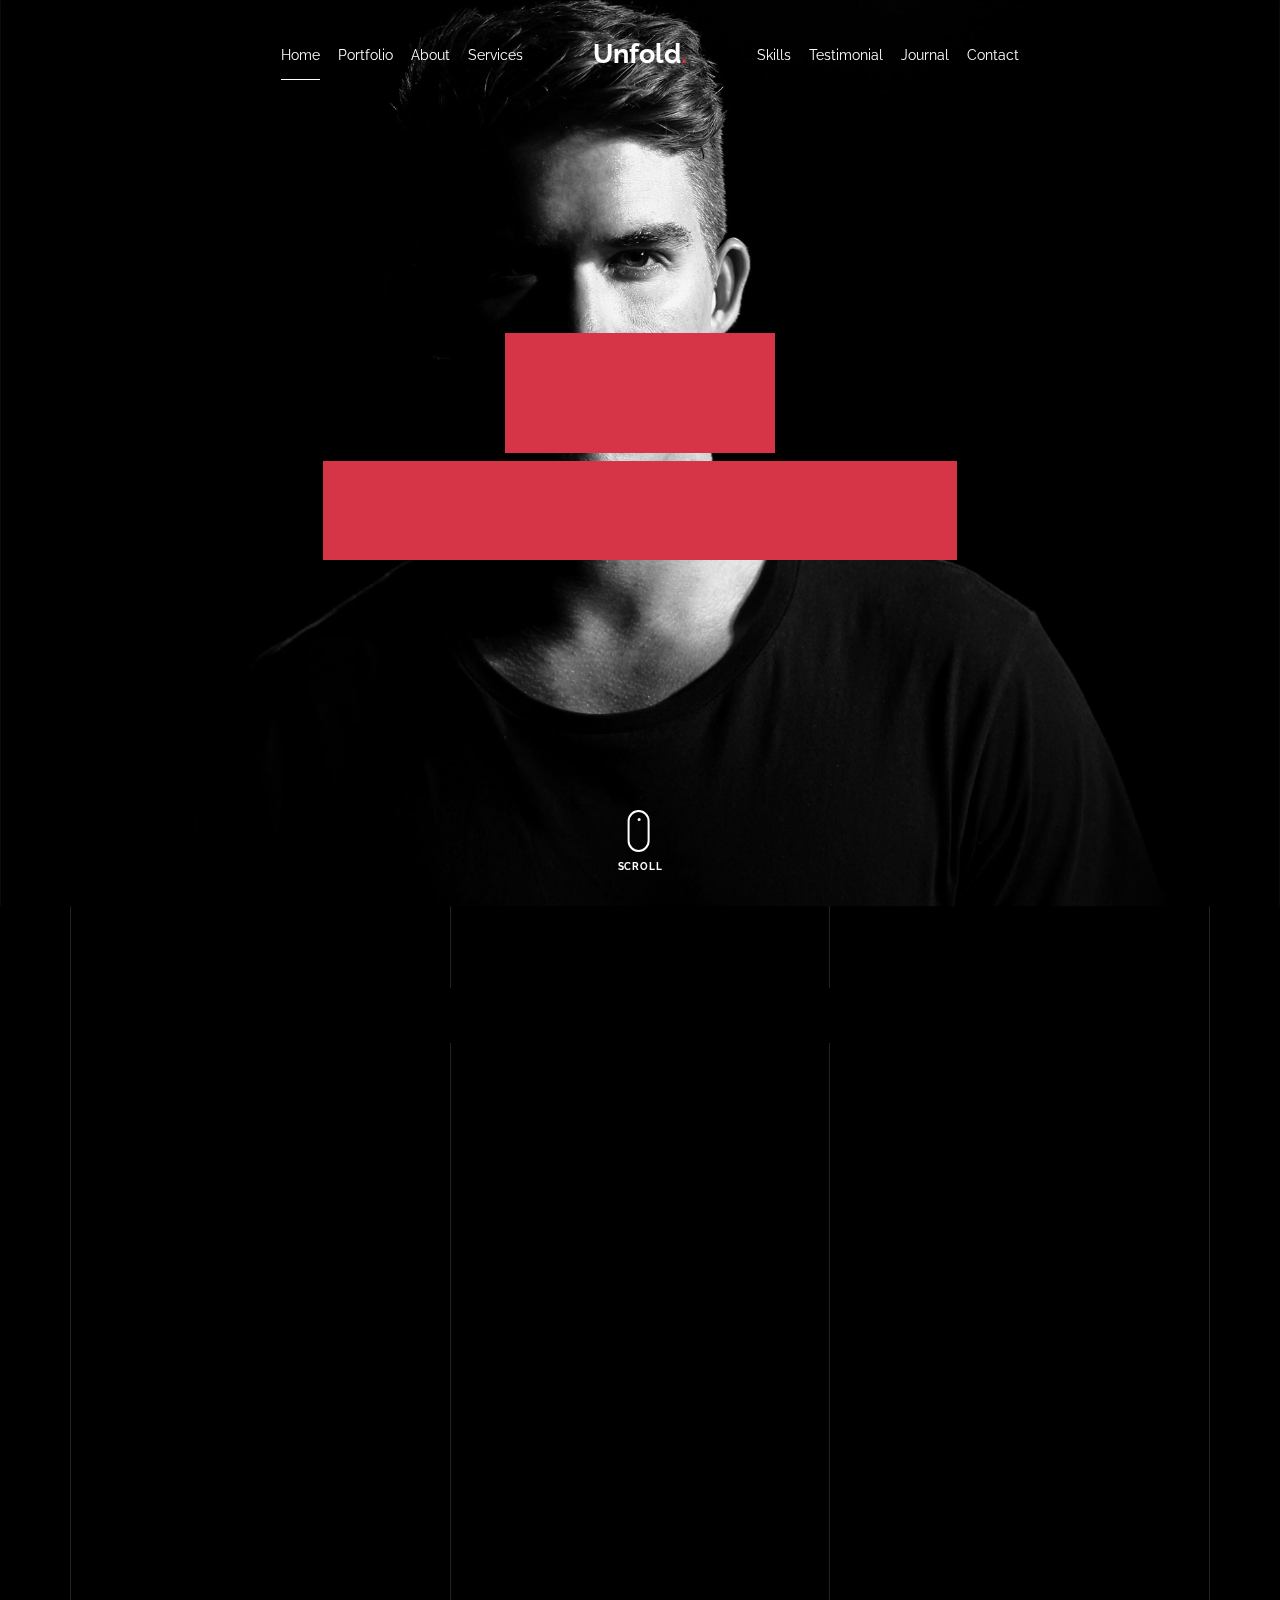
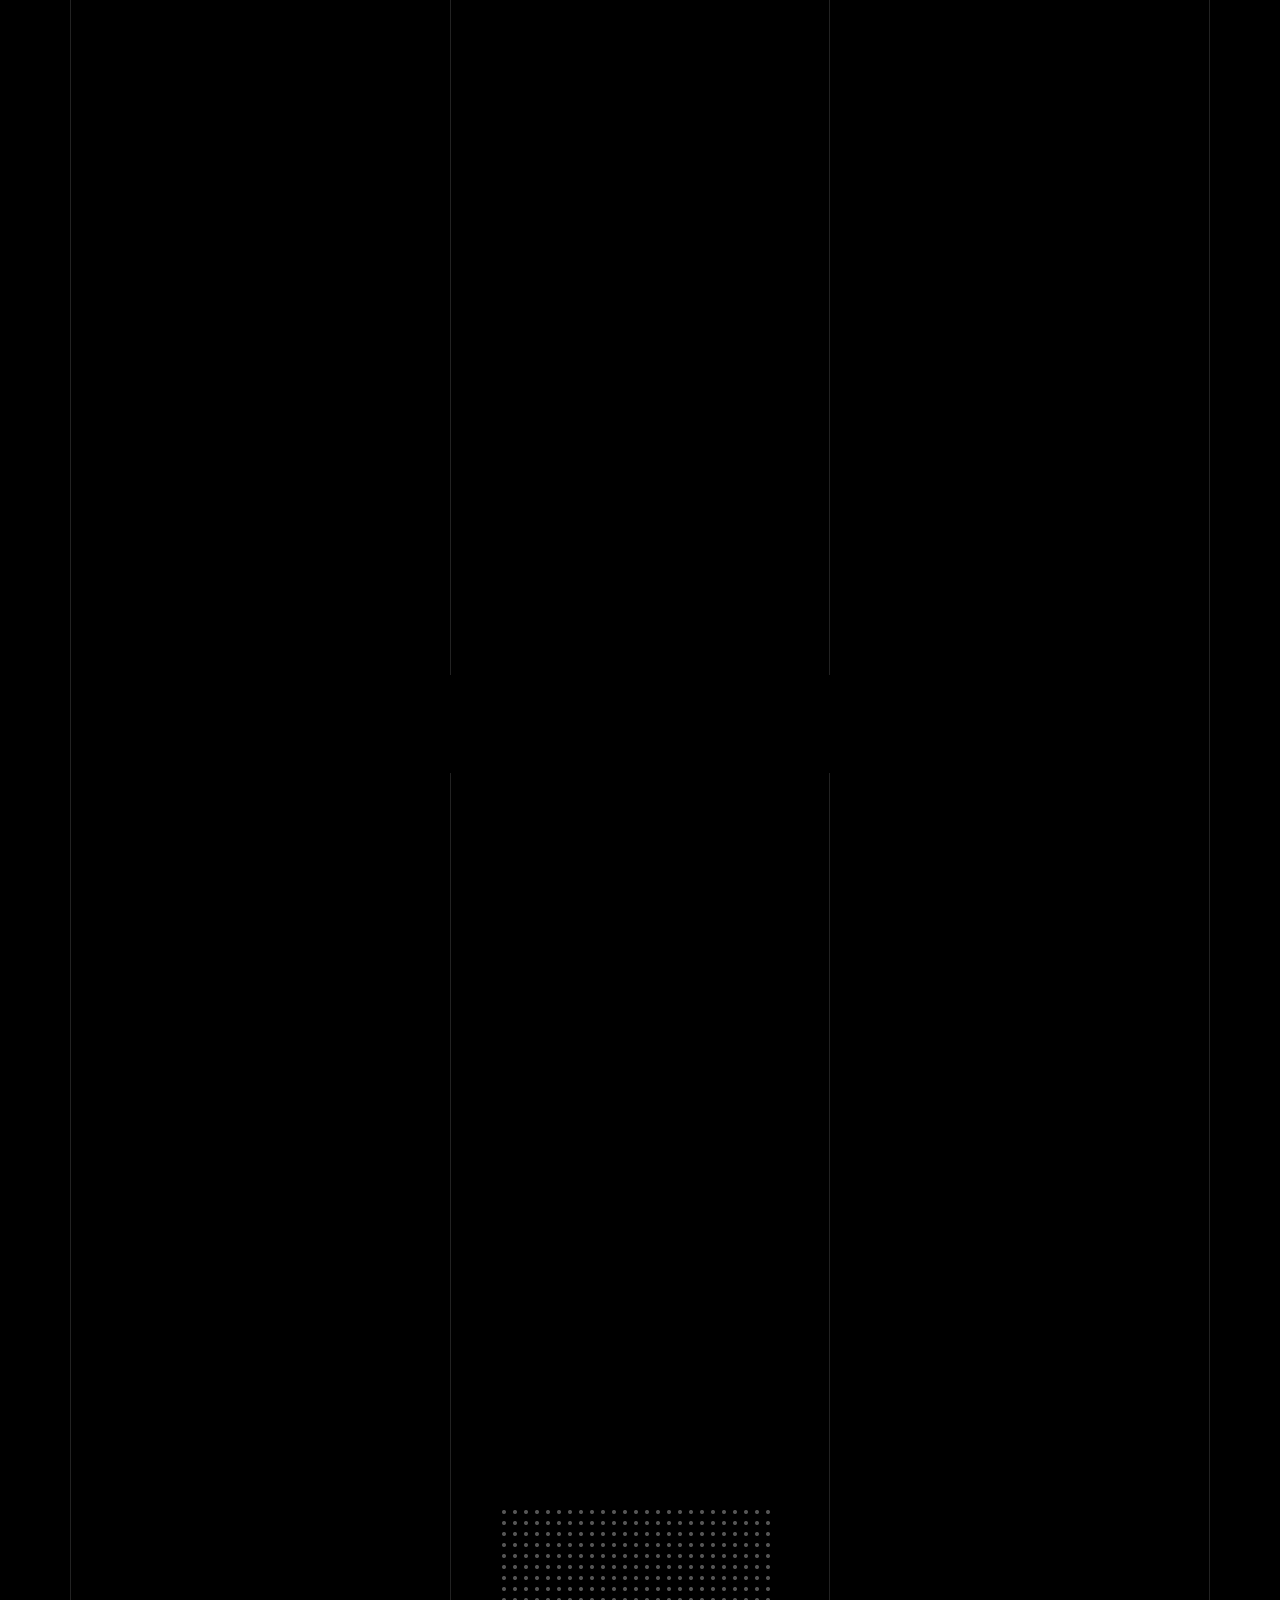
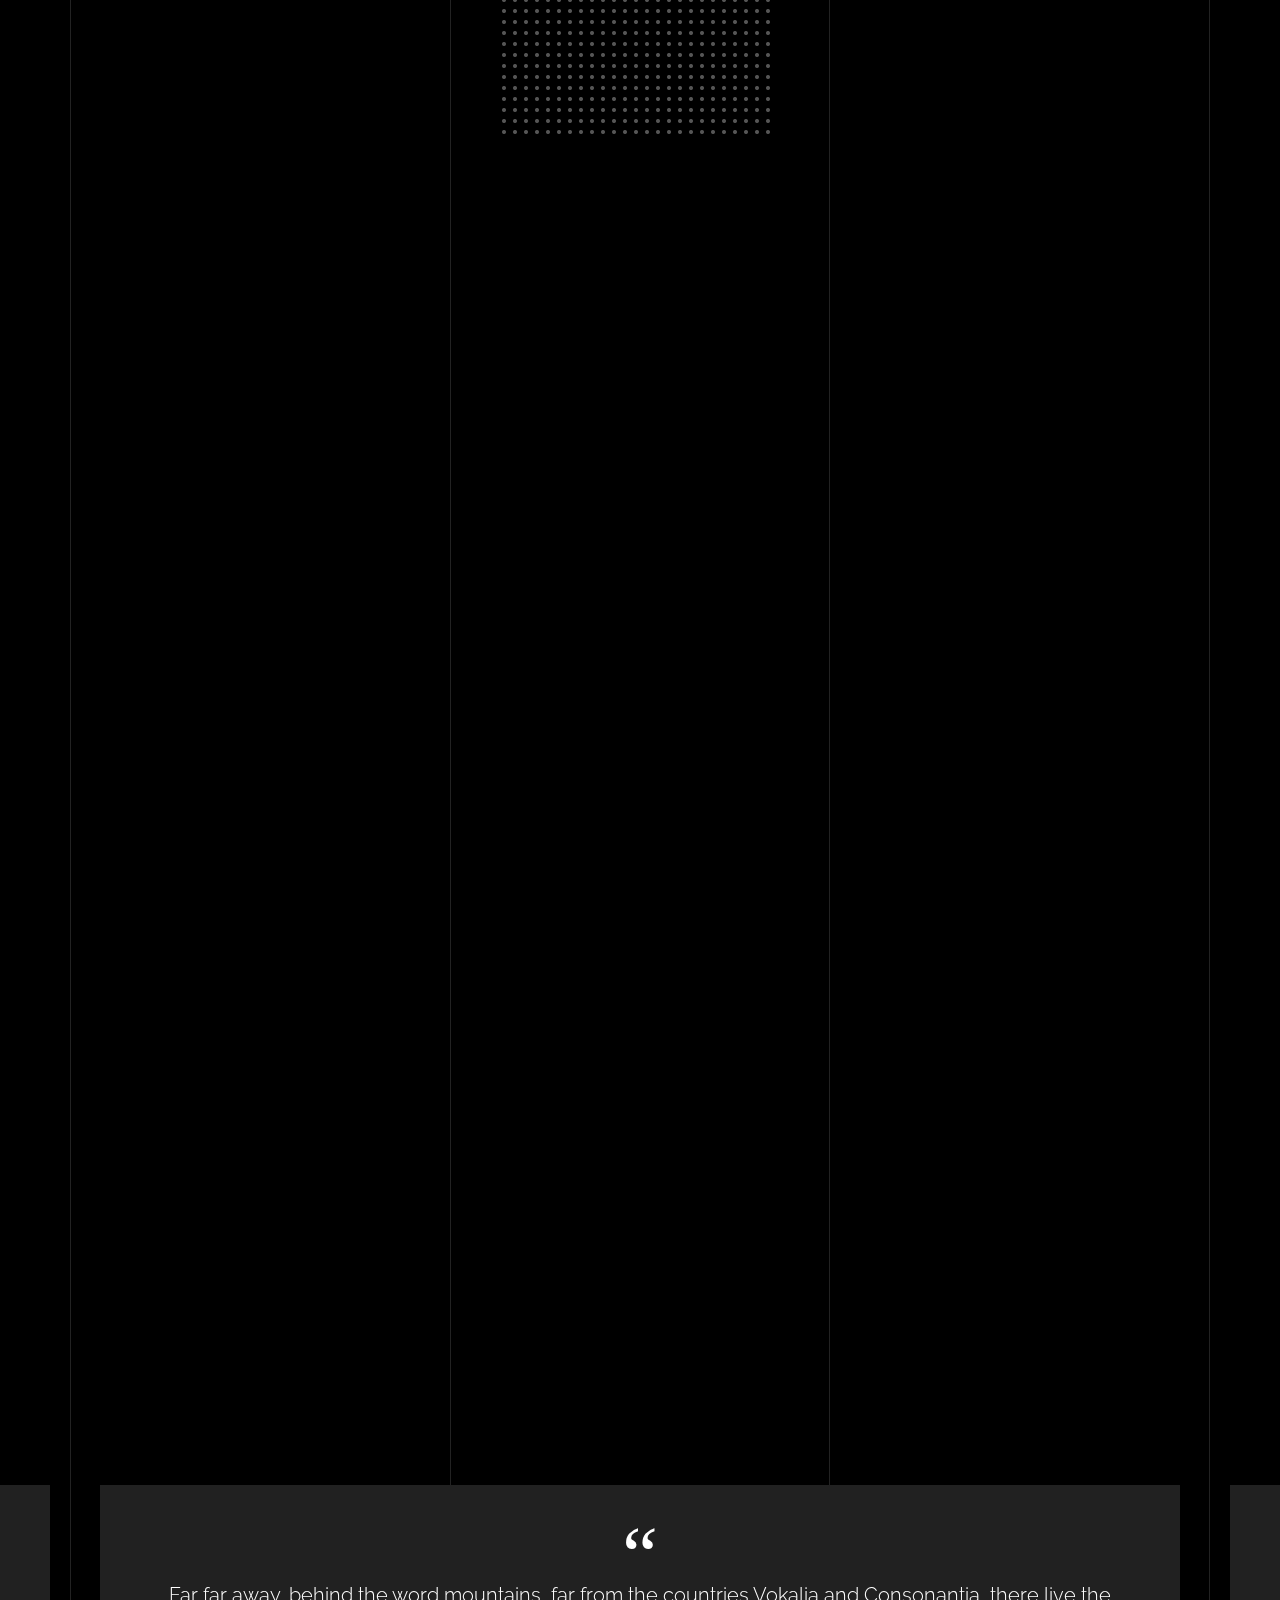
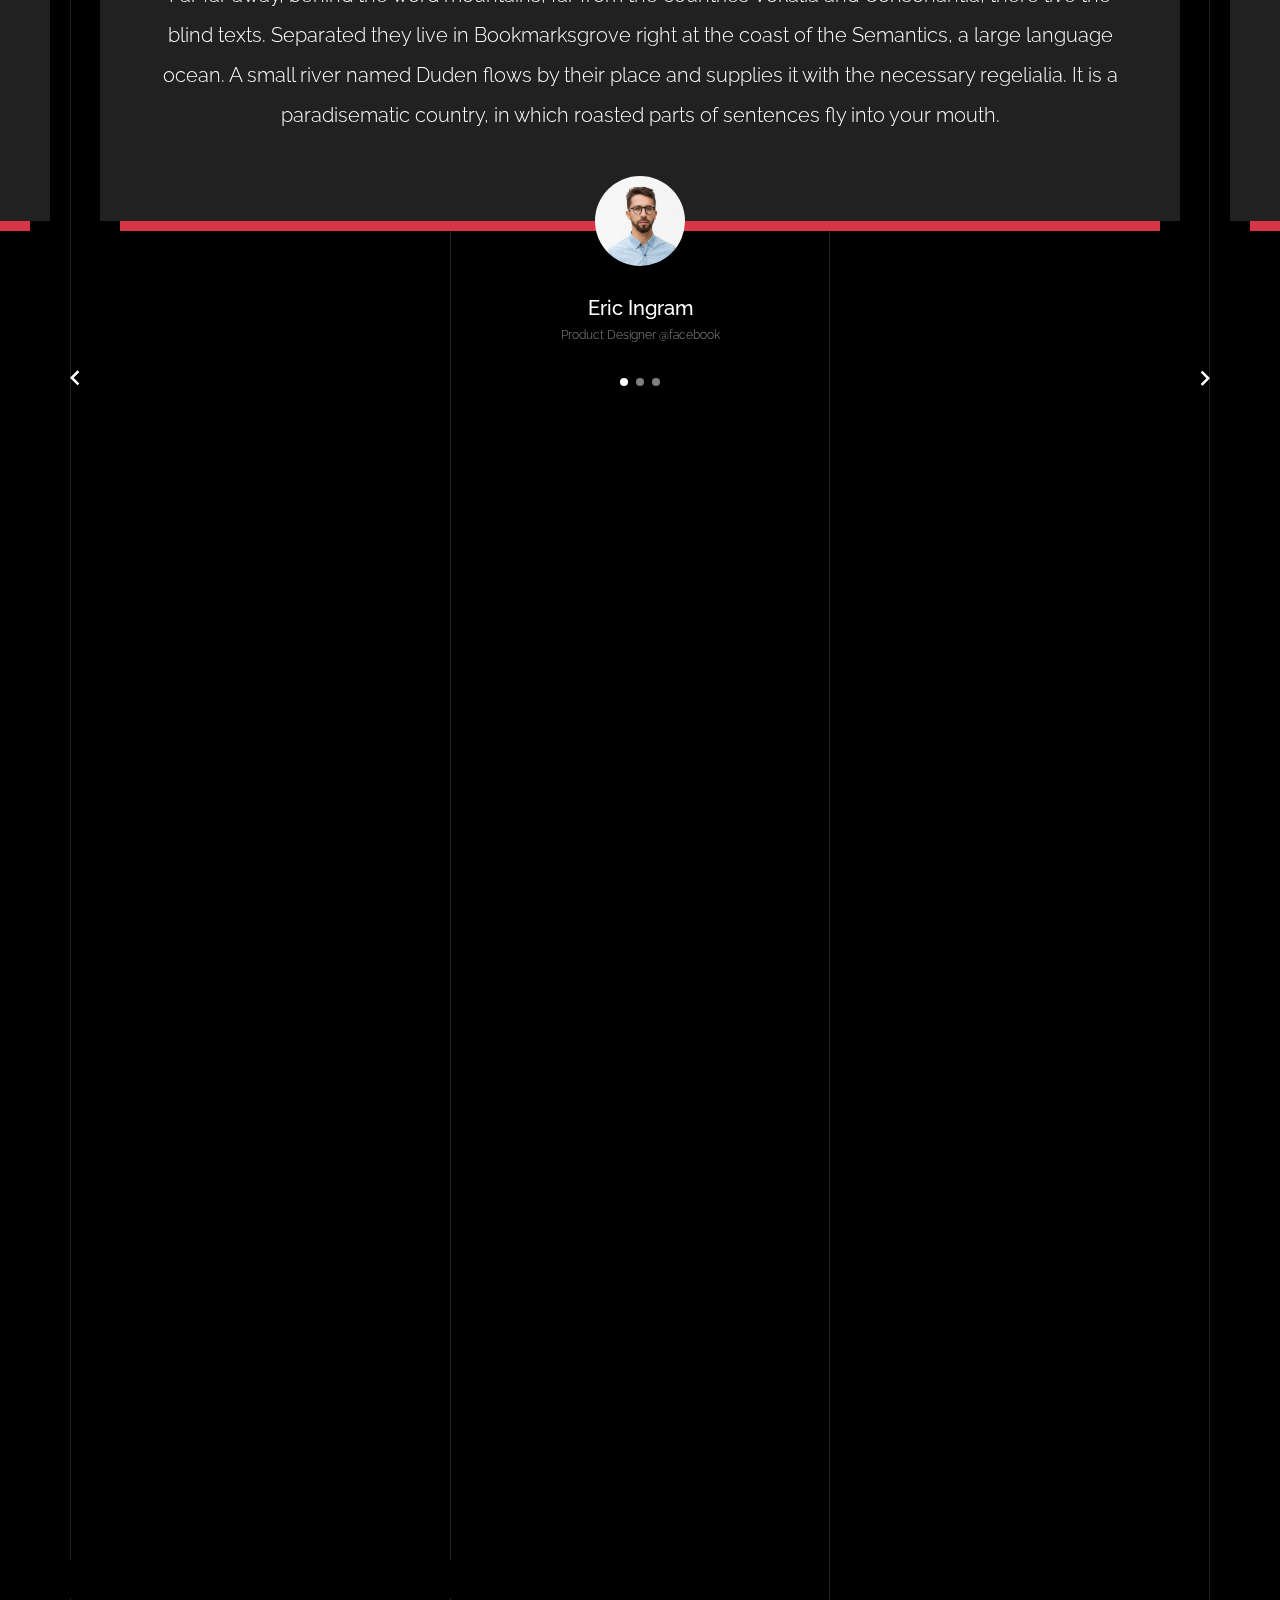
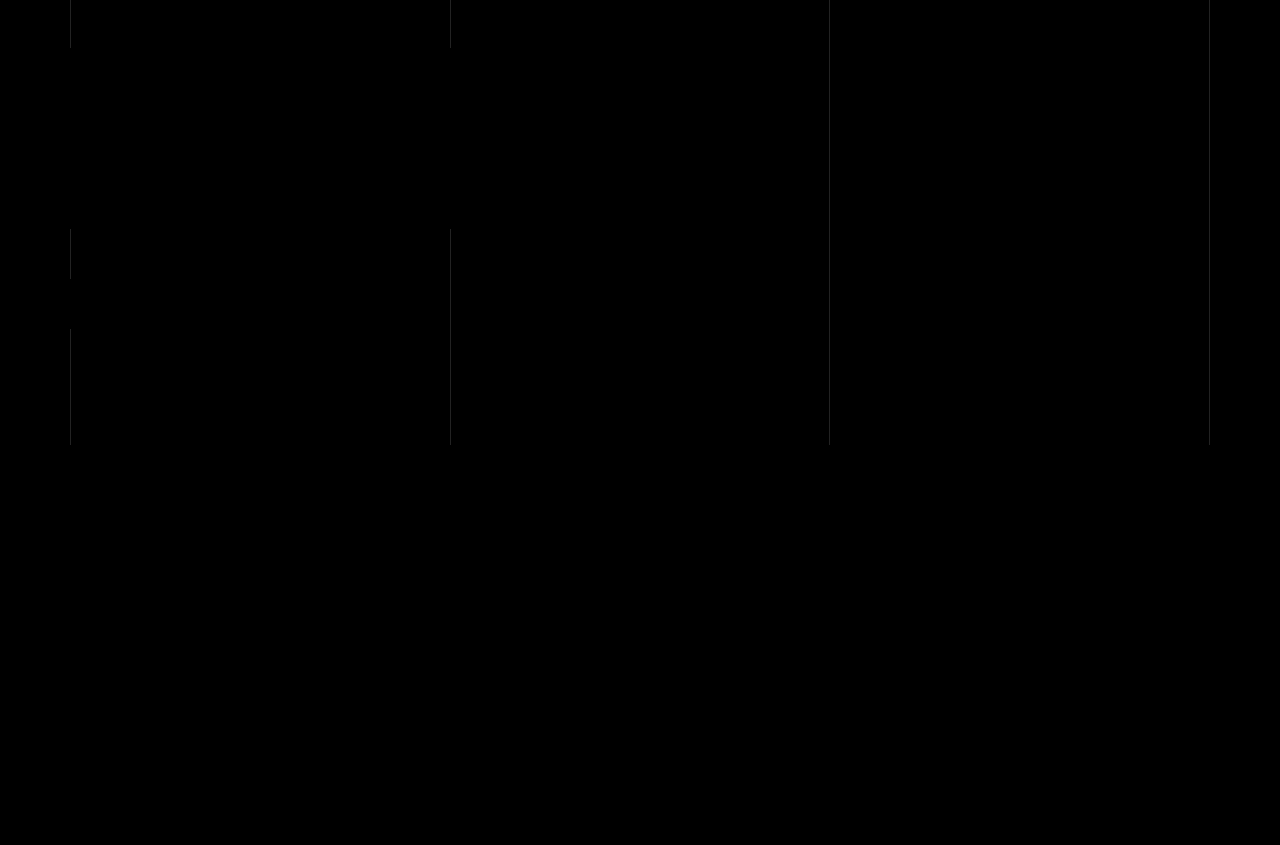
<file: unfold/index.html>
<!doctype html>
<html lang="en">
  <head>
    <title>Unfold &mdash; A onepage portfolio HTML template by Colorlib</title>
    <meta charset="utf-8">
    <meta name="viewport" content="width=device-width, initial-scale=1, shrink-to-fit=no">

    <meta name="description" content="">
    <meta name="keywords" content="html, css, javascript, jquery">
    <meta name="author" content="">

    <link rel="stylesheet" href="css/vendor/icomoon/style.css">
    <link rel="stylesheet" href="css/vendor/owl.carousel.min.css">
    <link rel="stylesheet" href="css/vendor/animate.min.css">
    <link rel="stylesheet" href="css/vendor/aos.css">
    <link rel="stylesheet" href="css/vendor/bootstrap.min.css">
    <link rel="stylesheet" href="css/vendor/jquery.fancybox.min.css">
    

    <!-- Theme Style -->
    <link rel="stylesheet" href="css/style.css">

  </head>
  <body data-spy="scroll" data-target=".site-nav-target" data-offset="200">

    <nav class="unslate_co--site-mobile-menu">
      <div class="close-wrap d-flex">
        <a href="#" class="d-flex ml-auto js-menu-toggle">
          <span class="close-label">Close</span>
          <div class="close-times">
            <span class="bar1"></span>
            <span class="bar2"></span>
          </div>
        </a>
      </div>
      <div class="site-mobile-inner"></div>
    </nav>


    <div class="unslate_co--site-wrap">

      <div class="unslate_co--site-inner">

        <div class="lines-wrap">
          <div class="lines-inner">
            <div class="lines"></div>
          </div>
        </div>
        <!-- END lines -->
      
      <nav class="unslate_co--site-nav site-nav-target">

        <div class="container">
        
          <div class="row align-items-center justify-content-between text-left">
            <div class="col-md-5 text-right">
              <ul class="site-nav-ul js-clone-nav text-left d-none d-lg-inline-block">
                <li class="has-children">
                  <a href="#home-section" class="nav-link">Home</a>
                  <ul class="dropdown">
                    <li>
                      <a href="index.html">Hero Image BG</a>
                    </li>
                    <li>
                      <a href="index-video.html">Video BG</a>
                    </li>
                    <li>
                      <a href="index-hero-slider.html">Hero Slider</a>
                    </li>
                    <li>
                      <a href="index-sidebar-menu.html">Sidebar Menu</a>
                    </li>
                    <li>
                      <a href="index-right-menu.html">Right Menu</a>
                    </li>
                  </ul>
                </li>
                <li><a href="#portfolio-section" class="nav-link">Portfolio</a></li>
                <li><a href="#about-section" class="nav-link">About</a></li>
                <li><a href="#services-section" class="nav-link">Services</a></li>
              </ul>
            </div>
            <div class="site-logo pos-absolute">
              <a href="index.html" class="unslate_co--site-logo">Unfold<span>.</span></a>
            </div>
            <div class="col-md-5 text-right text-lg-left">
              <ul class="site-nav-ul js-clone-nav text-left d-none d-lg-inline-block">
                <li><a href="#skills-section" class="nav-link">Skills</a></li>
                <li><a href="#testimonial-section" class="nav-link">Testimonial</a></li>
                <li><a href="#journal-section" class="nav-link">Journal</a></li>
                <li><a href="#contact-section" class="nav-link">Contact</a></li>
              </ul>

              <ul class="site-nav-ul-none-onepage text-right d-inline-block d-lg-none">
                <li><a href="#" class="js-menu-toggle">Menu</a></li>
              </ul>

            </div>
          </div>
        </div>

      </nav>
      <!-- END nav -->

      <div class="cover-v1 jarallax" style="background-image: url('images/cover_bg_2.jpg');" id="home-section">
        <div class="container">
          <div class="row align-items-center">
              
            <div class="col-md-7 mx-auto text-center">
              <h1 class="heading gsap-reveal-hero">Unfold</h1>
              <h2 class="subheading gsap-reveal-hero">I’m Glenn Chapman Hoyer A Product Designer Based In San Francisco</h2>
            </div>

          </div>
        </div>


        <a href="#portfolio-section" class="mouse-wrap smoothscroll">
          <span class="mouse">
            <span class="scroll"></span>
          </span>
          <span class="mouse-label">Scroll</span>
        </a>

      </div>
      <!-- END .cover-v1 -->


      <div class="unslate_co--section" id="portfolio-section">
        <div class="container">
          
          
          <div class="relative"><div class="loader-portfolio-wrap"><div class="loader-portfolio"></div></div> </div>
          <div id="portfolio-single-holder"></div>

          <div class="portfolio-wrapper">

            <div class="d-flex align-items-center mb-4 gsap-reveal gsap-reveal-filter">
              <h2 class="mr-auto heading-h2"><span class="gsap-reveal">Portfolio</span></h2>

              <!-- <a href="#" class="text-white js-filter d-inline-block d-lg-none">Filter</a>
              
              <div class="filter-wrap">
                <div class="filter ml-auto" id="filters">
                  <a href="#" class="active" data-filter="*">All</a>
                  <a href="#" data-filter=".web">Web</a>
                  <a href="#" data-filter=".branding">Branding</a>
                  <a href="#" data-filter=".illustration">Illustration</a>
                  <a href="#" data-filter=".packaging">Packaging</a>
                </div>
              </div> -->
            </div>


            
            <div id="posts" class="row gutter-isotope-item">
              <div class="item web branding col-sm-6 col-md-6 col-lg-4 isotope-mb-2">
                <a href="portfolio-single-1.html" class="portfolio-item ajax-load-page isotope-item gsap-reveal-img" data-id="1">
                    <div class="overlay">
                      <span class="wrap-icon icon-link2"></span>
                      <div class="portfolio-item-content">
                        <h3>Shoe Rebranding</h3>
                        <p>web, branding</p>
                      </div>
                    </div>
                    <img src="images/work_1_md.jpg" class="lazyload  img-fluid" alt="Images" />
                  </a>
              </div>
              <div class="item branding packaging illustration col-sm-6 col-md-6 col-lg-4 isotope-mb-2 ">
                <a href="portfolio-single-3.html" class="portfolio-item ajax-load-page item-portrait isotope-item gsap-reveal-img" data-id="3">
                    <div class="overlay">
                      <span class="wrap-icon icon-link2"></span>
                      <div class="portfolio-item-content">
                        <h3>Reworking</h3>
                        <p>branding, packaging, illustration</p>
                      </div>
                    </div>
                    <img src="images/work_2_md.jpg" class="lazyload  img-fluid" alt="Images" />
                  </a>
              </div>

              <div class="item branding packaging col-sm-6 col-md-6 col-lg-4 isotope-mb-2">
                <a href="portfolio-single-4.html" class="portfolio-item isotope-item gsap-reveal-img ajax-load-page" data-id="4">
                    <div class="overlay">
                      <span class="wrap-icon icon-link2"></span>
                      <div class="portfolio-item-content">
                        <h3>Modern Building</h3>
                        <p>branding, packaging</p>
                      </div>
                    </div>
                    <img src="images/work_3_md.jpg" class="lazyload  img-fluid" alt="Images" />
                  </a>
              </div>

              <div class="item web packaging col-sm-6 col-md-6 col-lg-4 isotope-mb-2">

                <a href="images/work_4_full.jpg" class="portfolio-item isotope-item gsap-reveal-img" data-fancybox="gallery" data-caption="Watch">
                    <div class="overlay">
                      <span class="wrap-icon icon-photo2"></span>
                      <div class="portfolio-item-content">
                        <h3>Watch</h3>
                        <p>web, packaging</p>
                      </div>
                    </div>
                    <img src="images/work_4_full.jpg" class="lazyload  img-fluid" alt="Images" />
                  </a>

              </div>

              <div class="item illustration packaging col-sm-6 col-md-6 col-lg-4 isotope-mb-2">
                <a href="images/work_5_md.jpg" class="portfolio-item isotope-item gsap-reveal-img" data-fancybox="gallery" data-caption="Shoe Rebranding">
                    <div class="overlay">
                      <span class="wrap-icon icon-photo2"></span>
                      <div class="portfolio-item-content">
                        <h3>Shoe Rebranding</h3>
                        <p>illustration, packaging</p>
                      </div>
                    </div>
                    <img src="images/work_5_md.jpg" class="lazyload  img-fluid" alt="Images" />
                  </a>
              </div>

              <div class="item web branding col-sm-6 col-md-6 col-lg-4 isotope-mb-2">
                <a href="portfolio-single-2.html" class="portfolio-item ajax-load-page item-portrait isotope-item gsap-reveal-img" data-id="2">
                    <div class="overlay">
                      <span class="wrap-icon icon-link2"></span>
                      <div class="portfolio-item-content">
                        <h3>Reshape</h3>
                        <p>web, branding</p>
                      </div>
                    </div>
                    <img src="images/work_6_md.jpg" class="lazyload  img-fluid" alt="Images" />
                  </a>
              </div>

              <div class="item branding packaging col-sm-6 col-md-6 col-lg-4 isotope-mb-2">
                <a href="images/work_7_a_md.jpg" class="portfolio-item item-portrait isotope-item gsap-reveal-img " data-fancybox="gallery" data-caption="Modern Building">
                    <div class="overlay">
                      <span class="wrap-icon icon-photo2"></span>
                      <div class="portfolio-item-content">
                        <h3>Modern Building</h3>
                        <p>branding, packaging</p>
                      </div>
                    </div>
                    <img src="images/work_7_a_md.jpg" class="lazyload  img-fluid" alt="Images" />
                  </a>
              </div>

              <div class="item web branding col-sm-6 col-md-6 col-lg-4 isotope-mb-2">
                <a href="https://www.youtube.com/watch?v=mwtbEGNABWU" class="portfolio-item isotope-item gsap-reveal-img" data-fancybox="gallery" data-caption="Showreel 2019">
                    <div class="overlay">
                      <span class="wrap-icon icon-play_circle_filled"></span>
                      <div class="portfolio-item-content">
                        <h3>Showreel 2019</h3>
                        <p>web, branding</p>
                      </div>
                    </div>
                    <img src="images/work_8_md.jpg" class="lazyload  img-fluid" alt="Images" />
                  </a>
              </div>

              <div class="item web illustration col-sm-6 col-md-6 col-lg-4 isotope-mb-2">
                <a href="images/work_9_a_md.jpg" class="portfolio-item isotope-item gsap-reveal-img" data-fancybox="gallery" data-caption="Render Packaging">
                    <div class="overlay">
                      <span class="wrap-icon icon-photo2"></span>
                      <div class="portfolio-item-content">
                        <h3>Render Packaging</h3>
                        <p>web, illustration</p>
                      </div>
                    </div>
                    <img src="images/work_9_a_md.jpg" class="lazyload  img-fluid" alt="Images" />
                  </a>
              </div>

            </div>
            
          </div>


        </div>
      </div>


      <div class="unslate_co--section">
        <div class="container">
          <div class="owl-carousel logo-slider">
            <div class="logo-v1 gsap-reveal">
              <img src="images/logo-google.png" alt="Image" class="img-fluid">
            </div>
            <div class="logo-v1 gsap-reveal">
              <img src="images/logo-puma.png" alt="Image" class="img-fluid">
            </div>
            <div class="logo-v1 gsap-reveal">
              <img src="images/logo-paypal.png" alt="Image" class="img-fluid">
            </div>
            <div class="logo-v1 gsap-reveal">
              <img src="images/logo-adobe.png" alt="Image" class="img-fluid">
            </div>
          </div>
        </div>
      </div>


      <div class="unslate_co--section" id="about-section">
        <div class="container">
          
          <div class="section-heading-wrap text-center mb-5">
            <h2 class="heading-h2 text-center divider"><span class="gsap-reveal">About Me</span></h2>
            <span class="gsap-reveal">
            <img src="images/divider.png" alt="divider" width="76">
            </span>
          </div>
          

          <div class="row mt-5 justify-content-between">
            <div class="col-lg-7 mb-5 mb-lg-0">
              <figure class="dotted-bg gsap-reveal-img ">
                <img src="images/about_me_pic2.jpg" alt="Image" class="img-fluid">
              </figure>
            </div>
            <div class="col-lg-4 pr-lg-5">
              <h3 class="mb-4 heading-h3"><span class="gsap-reveal">We can make it together</span></h3>
              <p class="lead gsap-reveal">Far far away, behind the word mountains, far from the countries Vokalia and Consonantia, there <a href="#">live the blind</a> texts. </p>
              <p class="mb-4 gsap-reveal">A small river named Duden flows by their place and supplies it with the necessary regelialia. It is a paradisematic country, in which roasted parts of sentences fly into your mouth.</p>
              <p class="gsap-reveal"><a href="#" class="btn btn-outline-pill btn-custom-light">Download my CV</a></p>
            </div>
          </div>
        </div>
      </div>

      <div class="unslate_co--section" id="services-section">
        <div class="container">

          <div class="section-heading-wrap text-center mb-5">
            <h2 class="heading-h2 text-center divider"><span class="gsap-reveal">My Services</span></h2>
            <span class="gsap-reveal"><img src="images/divider.png" alt="divider" width="76"></span>
          </div>

          <div class="row gutter-v3">
            <div class="col-md-6 col-lg-4 mb-4">
              <div class="feature-v1" data-aos="fade-up" data-aos-delay="0">
                <div class="wrap-icon mb-3">
                  <img src="images/svg/001-options.svg" alt="Image" width="45">
                </div>
                <h3>Digital <br> Strategy</h3>
                <p>A small river named Duden flows by their place and supplies it with the necessary regelialia. </p>
              </div> 
            </div>
            <div class="col-md-6 col-lg-4 mb-4">
              <div class="feature-v1" data-aos="fade-up" data-aos-delay="100">
                <div class="wrap-icon mb-3">
                  <img src="images/svg/002-chat.svg" alt="Icon" width="45">
                </div>
                <h3>Web <br> Design</h3>
                <p>A small river named Duden flows by their place and supplies it with the necessary regelialia. </p>
              </div> 
            </div>
            <div class="col-md-6 col-lg-4 mb-4">
              <div class="feature-v1" data-aos="fade-up" data-aos-delay="200">
                <div class="wrap-icon mb-3">
                  <img src="images/svg/003-contact-book.svg" alt="Image" class="img-fluid" width="45">
                </div>
                <h3>User <br> Experience</h3>
                <p>A small river named Duden flows by their place and supplies it with the necessary regelialia. </p>
              </div> 
            </div>

            <div class="col-md-6 col-lg-4 mb-4">
              <div class="feature-v1" data-aos="fade-up" data-aos-delay="0">
                <div class="wrap-icon mb-3">
                  <img src="images/svg/004-percentage.svg" alt="Image" width="45">
                </div>
                <h3>Web <br> Development</h3>
                <p>A small river named Duden flows by their place and supplies it with the necessary regelialia. </p>
              </div> 
            </div>
            <div class="col-md-6 col-lg-4 mb-4">
              <div class="feature-v1" data-aos="fade-up" data-aos-delay="100">
                <div class="wrap-icon mb-3">
                  <img src="images/svg/006-goal.svg" alt="Image" width="45">
                </div>
                <h3>WordPress <br> Solutions</h3>
                <p>A small river named Duden flows by their place and supplies it with the necessary regelialia. </p>
              </div> 
            </div>
            <div class="col-md-6 col-lg-4 mb-4">
              <div class="feature-v1" data-aos="fade-up" data-aos-delay="200">
                <div class="wrap-icon mb-3">
                  <img src="images/svg/005-line-chart.svg" alt="Image" width="45">
                </div>
                <h3>Mobile <br> Applications</h3>
                <p>A small river named Duden flows by their place and supplies it with the necessary regelialia. </p>
              </div> 
            </div>

          </div>
        </div>
      </div>

      <div class="unslate_co--section section-counter" id="skills-section">
        <div class="container">
          <div class="section-heading-wrap text-center mb-5">
            <h2 class="heading-h2 text-center divider"><span class="gsap-reveal">My Skills</span></h2>
            <span class="gsap-reveal"><img src="images/divider.png" alt="divider" width="76"></span>
          </div>


          <div class="row pt-5">
            <div class="col-6 col-sm-6 mb-5 mb-lg-0 col-md-6 col-lg-3" data-aos="fade-up" data-aos-delay="0">
              <div class="counter-v1 text-center">
                <span class="number-wrap">
                  <span class="number number-counter" data-number="90">0</span>
                  <span class="append-text">%</span>
                </span>
                <span class="counter-label">WordPress</span>
              </div>
            </div>
            <div class="col-6 col-sm-6 mb-5 mb-lg-0 col-md-6 col-lg-3" data-aos="fade-up" data-aos-delay="100">
              <div class="counter-v1 text-center">
                <span class="number-wrap">
                  <span class="number number-counter" data-number="99">0</span>
                  <span class="append-text">%</span>
                </span>
                <span class="counter-label">HTML/CSS</span>
              </div>
            </div>
            <div class="col-6 col-sm-6 mb-5 mb-lg-0 col-md-6 col-lg-3" data-aos="fade-up" data-aos-delay="200">
              <div class="counter-v1 text-center">
                <span class="number-wrap">
                  <span class="number number-counter" data-number="95">0</span>
                  <span class="append-text">%</span>
                </span>
                <span class="counter-label">jQuery</span>
              </div>
            </div>
            <div class="col-6 col-sm-6 mb-5 mb-lg-0 col-md-6 col-lg-3" data-aos="fade-up" data-aos-delay="300">
              <div class="counter-v1 text-center">
                <span class="number-wrap">
                  <span class="number number-counter" data-number="100">0</span>
                  <span class="append-text">%</span>
                </span>
                <span class="counter-label">Design</span>
              </div>
            </div>
          </div>
        </div>
      </div>
      <!-- END .counter -->

      <div class="unslate_co--section" id="testimonial-section">
        <div class="container">
          <div class="section-heading-wrap text-center mb-5">
            <h2 class="heading-h2 text-center divider"><span class="gsap-reveal">My Happy Clients</span></h2>
            <span class="gsap-reveal"><img src="images/divider.png" alt="divider" width="76"></span>
          </div>
        </div>

        <div class="owl-carousel testimonial-slider" data-aos="fade-up">
          <div>
            <div class="testimonial-v1">
              <div class="testimonial-inner-bg">
                <span class="quote">&ldquo;</span>
                <blockquote>
                  Far far away, behind the word mountains, far from the countries Vokalia and Consonantia, there live the blind texts. Separated they live in Bookmarksgrove right at the coast of the Semantics, a large language ocean. A small river named Duden flows by their place and supplies it with the necessary regelialia. It is a paradisematic country, in which roasted parts of sentences fly into your mouth.
                </blockquote>
              </div>
              
              <div class="testimonial-author-info">
                <img src="images/person_man_1.jpg" alt="Image">
                <h3>Eric Ingram</h3>
                <span class="d-block position">Product Designer @facebook</span>
              </div>

            </div>
          </div>
          <div>
            <div class="testimonial-v1">
              <div class="testimonial-inner-bg">
                <span class="quote">&ldquo;</span>
                <blockquote>
                  Far far away, behind the word mountains, far from the countries Vokalia and Consonantia, there live the blind texts. Separated they live in Bookmarksgrove right at the coast of the Semantics, a large language ocean. A small river named Duden flows by their place and supplies it with the necessary regelialia. It is a paradisematic country, in which roasted parts of sentences fly into your mouth.
                </blockquote>
              </div>
              
              <div class="testimonial-author-info">
                <img src="images/person_man_2.jpg" alt="Image">
                <h3>Ryan Mullins</h3>
                <span class="d-block position">Product Designer @Shopify</span>
              </div>

            </div>
          </div>
          <div>
            <div class="testimonial-v1">
              <div class="testimonial-inner-bg">
                <span class="quote">&ldquo;</span>
                <blockquote>
                  Far far away, behind the word mountains, far from the countries Vokalia and Consonantia, there live the blind texts. Separated they live in Bookmarksgrove right at the coast of the Semantics, a large language ocean. A small river named Duden flows by their place and supplies it with the necessary regelialia. It is a paradisematic country, in which roasted parts of sentences fly into your mouth.
                </blockquote>
              </div>
              
              <div class="testimonial-author-info">
                <img src="images/person_woman_1.jpg" alt="Image">
                <h3>Erica Miller</h3>
                <span class="d-block position">Product Designer @Twitter</span>
              </div>

            </div>
          </div>
        </div>

      </div>
      <!-- END testimonial -->

      <div class="unslate_co--section" id="journal-section">
        <div class="container">
          <div class="section-heading-wrap text-center mb-5">
            <h2 class="heading-h2 text-center divider"><span class="gsap-reveal">My Journal</span></h2>
            <span class="gsap-reveal"><img src="images/divider.png" alt="divider" width="76"></span>
          </div>

          
          <div class="row gutter-v4 align-items-stretch">
            <div class="col-sm-6 col-md-6 col-lg-8 blog-post-entry" data-aos="fade-up" data-aos-delay="0">

              <a href="blog-single.html" class="grid-item blog-item w-100 h-100">
                <div class="overlay">
                  <div class="portfolio-item-content">
                    <h3>A Mounteering Guide For Beginners</h3>
                    <p class="post-meta">By Joefrey <span class="small">&bullet;</span> 5 mins read</p>
                  </div>
                </div>
                <img src="images/post_1.jpg" class="lazyload" alt="Image" />
              </a>


            </div>
            <div class="col-sm-6 col-md-6 col-lg-4 blog-post-entry" data-aos="fade-up" data-aos-delay="100">
              <a href="blog-single.html" class="grid-item blog-item w-100 h-100">
                <div class="overlay">
                  <div class="portfolio-item-content">
                    <h3>A Mounteering Guide For Beginners</h3>
                    <p class="post-meta">By Joefrey <span class="small">&bullet;</span> 5 mins read</p>
                  </div>
                </div>
                <img src="images/post_2.jpg" class="lazyload" alt="Image" />
              </a>
            </div>


            <div class="col-sm-6 col-md-6 col-lg-4 blog-post-entry" data-aos="fade-up" data-aos-delay="0">

              <a href="blog-single.html" class="grid-item blog-item w-100 h-100">
                <div class="overlay">
                  <div class="portfolio-item-content">
                    <h3>A Mounteering Guide For Beginners</h3>
                    <p class="post-meta">By Joefrey <span class="small">&bullet;</span> 5 mins read</p>
                  </div>
                </div>
                <img src="images/post_3.jpg" class="lazyload" alt="Image" />
              </a>


            </div>
            <div class="col-sm-6 col-md-6 col-lg-4 blog-post-entry" data-aos="fade-up" data-aos-delay="100">
              <a href="blog-single.html" class="grid-item blog-item w-100 h-100">
                <div class="overlay">
                  <div class="portfolio-item-content">
                    <h3>A Mounteering Guide For Beginners</h3>
                    <p class="post-meta">By Joefrey <span class="small">&bullet;</span> 5 mins read</p>
                  </div>
                </div>
                <img src="images/post_4.jpg" class="lazyload" alt="Image" />
              </a>
            </div>

            <div class="col-sm-6 col-md-6 col-lg-4 blog-post-entry" data-aos="fade-up" data-aos-delay="200">
              <a href="blog-single.html" class="grid-item blog-item w-100 h-100">
                <div class="overlay">
                  <div class="portfolio-item-content">
                    <h3>A Mounteering Guide For Beginners</h3>
                    <p class="post-meta">By Joefrey <span class="small">&bullet;</span> 5 mins read</p>
                  </div>
                </div>
                <img src="images/post_5.jpg" class="lazyload" alt="Image" />
              </a>
            </div>


          </div>

        </div>
      </div>
      <!-- END blog posts -->


      <div class="unslate_co--section" id="contact-section">
        <div class="container">
          <div class="section-heading-wrap text-center mb-5">
            <h2 class="heading-h2 text-center divider"><span class="gsap-reveal">Get In Touch</span></h2>
            <span class="gsap-reveal"><img src="images/divider.png" alt="divider" width="76"></span>
          </div>


          <div class="row justify-content-between">
            
            <div class="col-md-6">
              <form method="post" class="form-outline-style-v1" id="contactForm">
                <div class="form-group row mb-0">

                  <div class="col-lg-6 form-group gsap-reveal">
                    <label for="name">Name</label>
                    <input name="name" type="text" class="form-control" id="name">
                  </div>
                  <div class="col-lg-6 form-group gsap-reveal">
                    <label for="email">Email</label>
                    <input name="email" type="email" class="form-control" id="email">
                  </div>
                  <div class="col-lg-12 form-group gsap-reveal">
                    <label for="message">Write your message...</label>
                    <textarea name="message" id="message" cols="30" rows="7" class="form-control"></textarea>
                  </div>
                </div>
                <div class="form-group row gsap-reveal">
                    <div class="col-md-12 d-flex align-items-center">
                      <input type="submit" class="btn btn-outline-pill btn-custom-light mr-3" value="Send Message">
                      <span class="submitting"></span>
                    </div>
                  </div>
              </form>
              <div id="form-message-warning" class="mt-4"></div> 
              <div id="form-message-success">
                Your message was sent, thank you!
              </div>

            </div>

            <div class="col-md-4">
              <div class="contact-info-v1">
                <div class="gsap-reveal d-block">
                  <span class="d-block contact-info-label">Email</span>
                  <a href="#" class="contact-info-val">info@yourdomain.com</a>
                </div>
                <div class="gsap-reveal d-block">
                  <span class="d-block contact-info-label">Phone</span>
                  <a href="#" class="contact-info-val">+12 345 6789 012</a>
                </div>
                <div class="gsap-reveal d-block">
                  <span class="d-block contact-info-label">Address</span>
                  <address class="contact-info-val">273 South Riverview Rd. <br> New York, NY 10011</address>
                </div>
              </div>
            </div>

          </div>
        </div>
      </div>
      </div> <!-- END .unslate_co-site-inner -->

      <footer class="unslate_co--footer unslate_co--section">
        <div class="container">
          <div class="row justify-content-center">
            <div class="col-md-7">
              
              <div class="footer-site-logo"><a href="#">Unfold<span>.</span></a></div>

              <ul class="footer-site-social">
                <li><a href="#">Facebook</a></li>
                <li><a href="#">Twitter</a></li>
                <li><a href="#">Instagram</a></li>
                <li><a href="#">Dribbble</a></li>
                <li><a href="#">Behance</a></li>
              </ul>

              <p class="site-copyright">
                
                <!-- Link back to Colorlib can't be removed. Template is licensed under CC BY 3.0. -->
                Copyright &copy;
                <script>
                  document.write(new Date().getFullYear());
                </script> All rights reserved | This template is made with <i class="icon-heart"
                  aria-hidden="true"></i> by <a href="https://colorlib.com" target="_blank">Colorlib</a>
                <!-- Link back to Colorlib can't be removed. Template is licensed under CC BY 3.0. -->
              
              </p>

            </div>
          </div>
        </div>
      </footer>

      
    </div>

    
    <!-- Loader -->
    <div id="unslate_co--overlayer"></div>
    <div class="site-loader-wrap">
      <div class="site-loader"></div>
    </div>

    <script src="js/scripts-dist.js"></script>
    <script src="js/main.js"></script>

  </body>
</html>
</file>
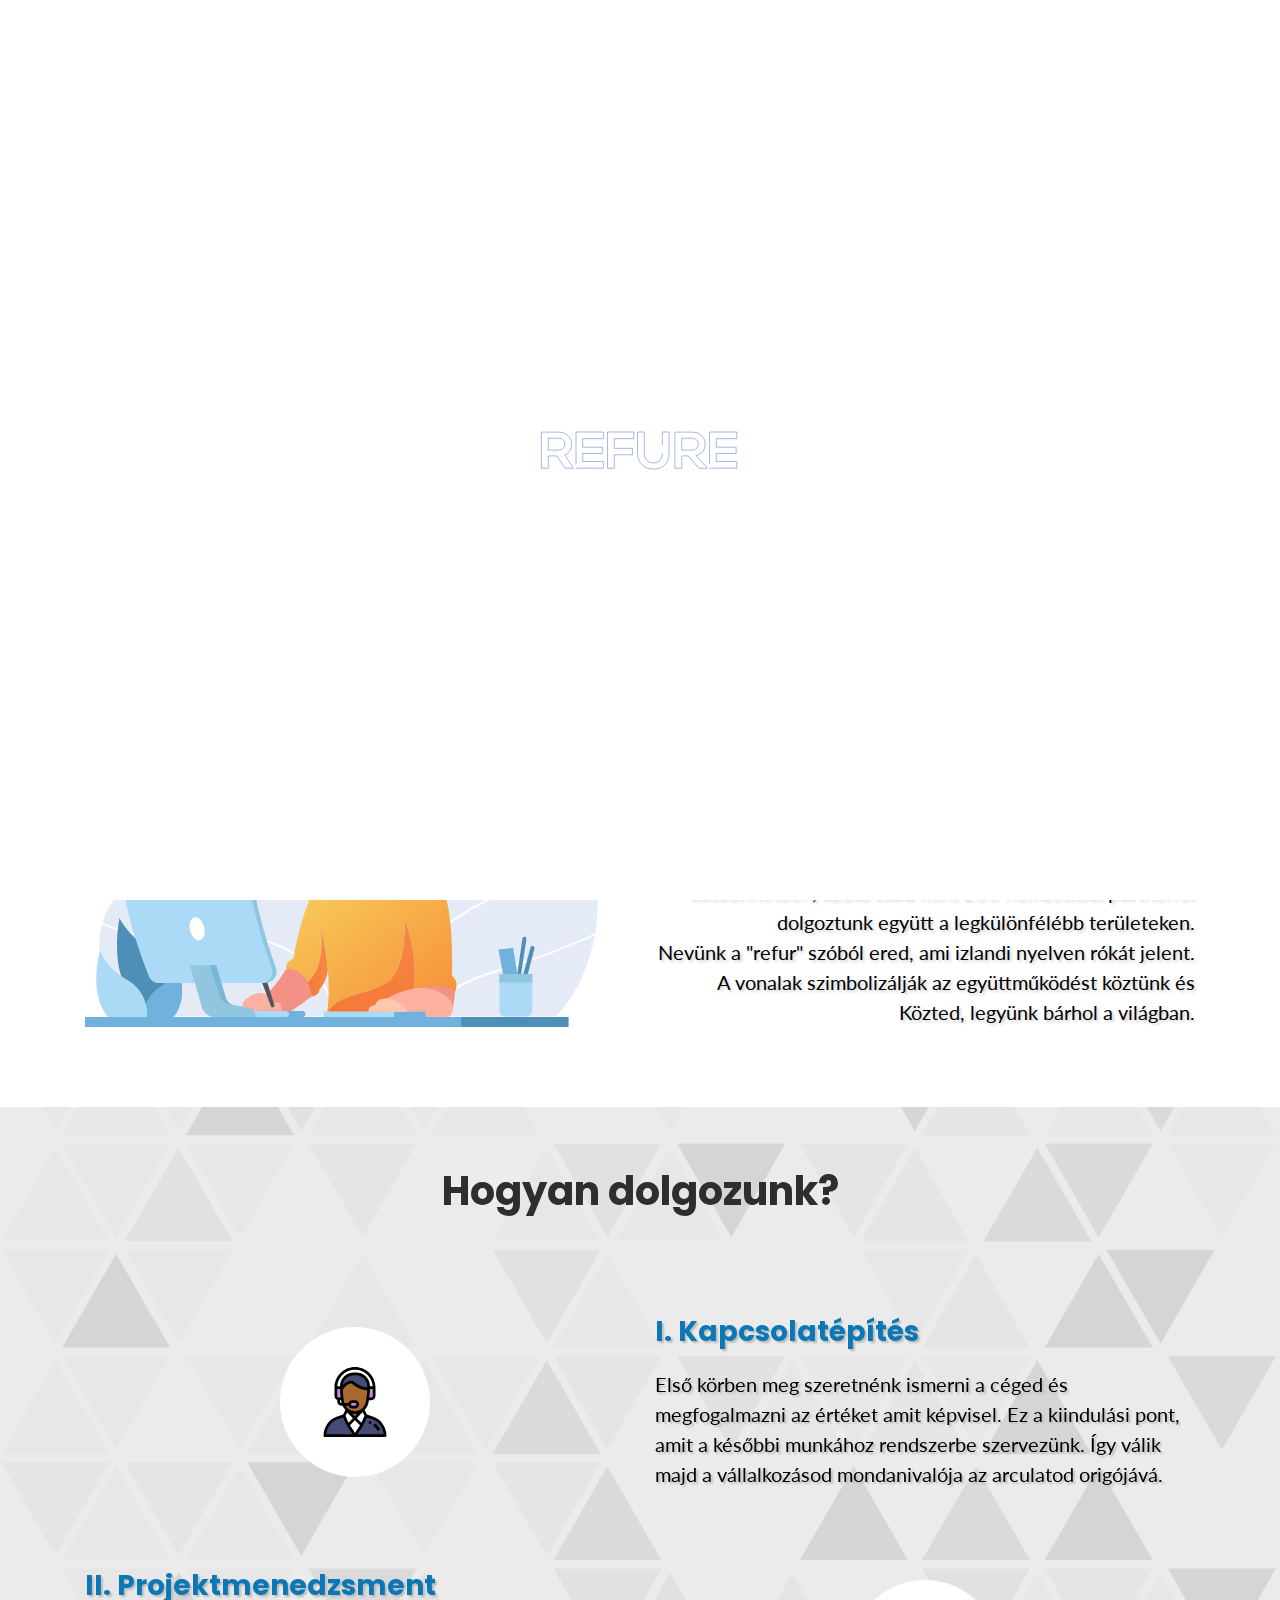
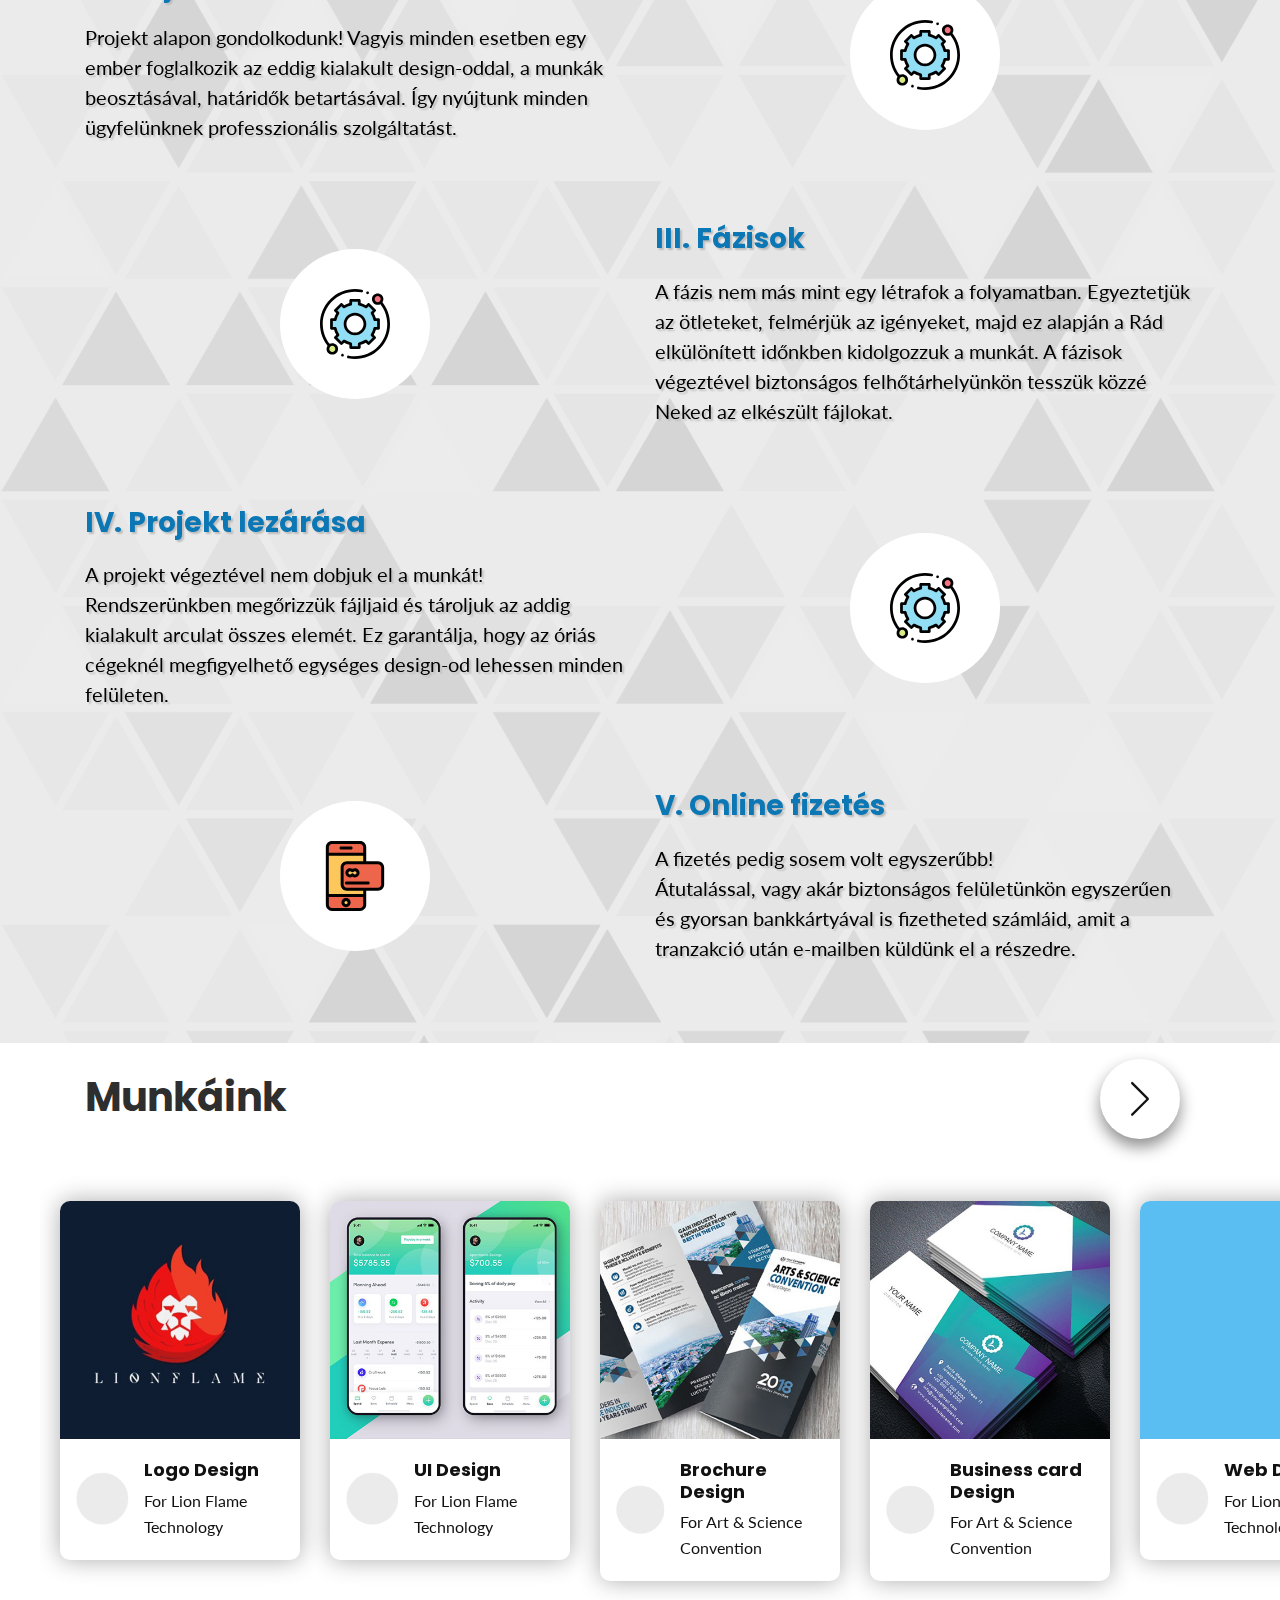
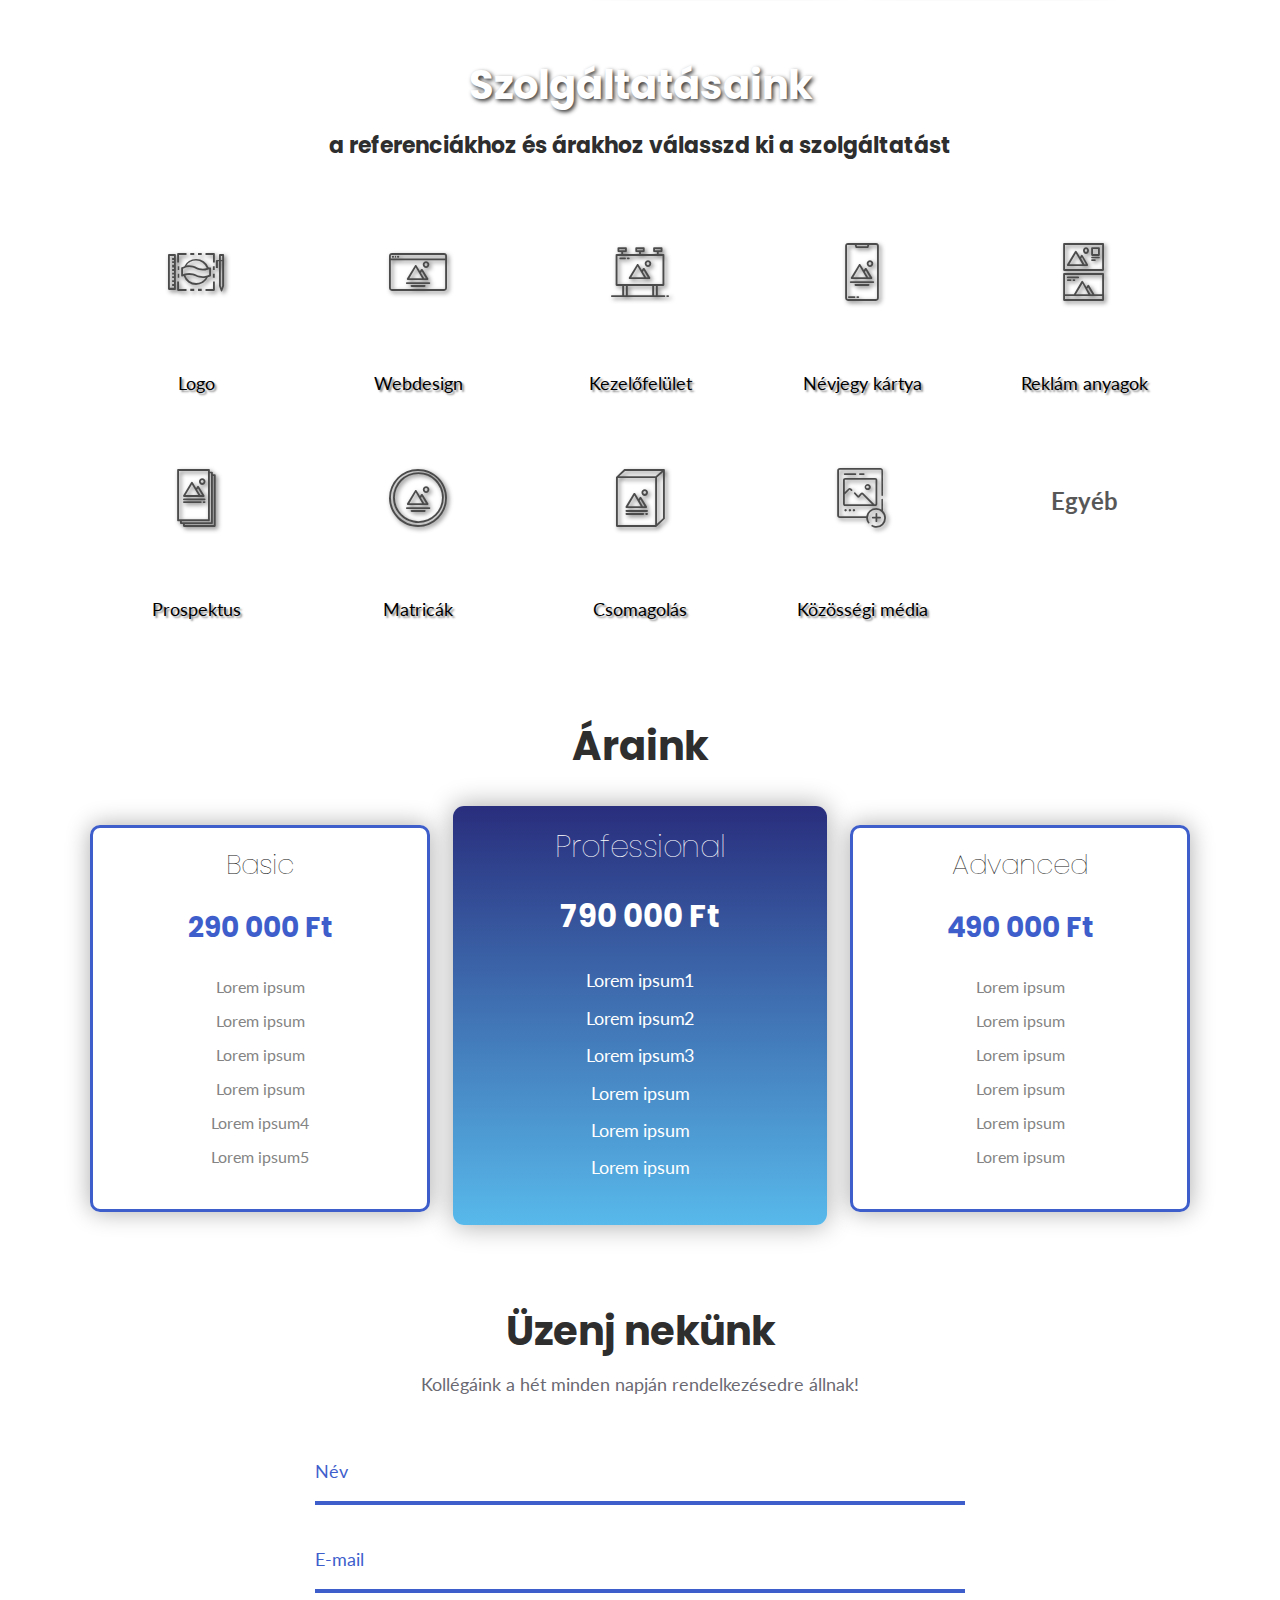
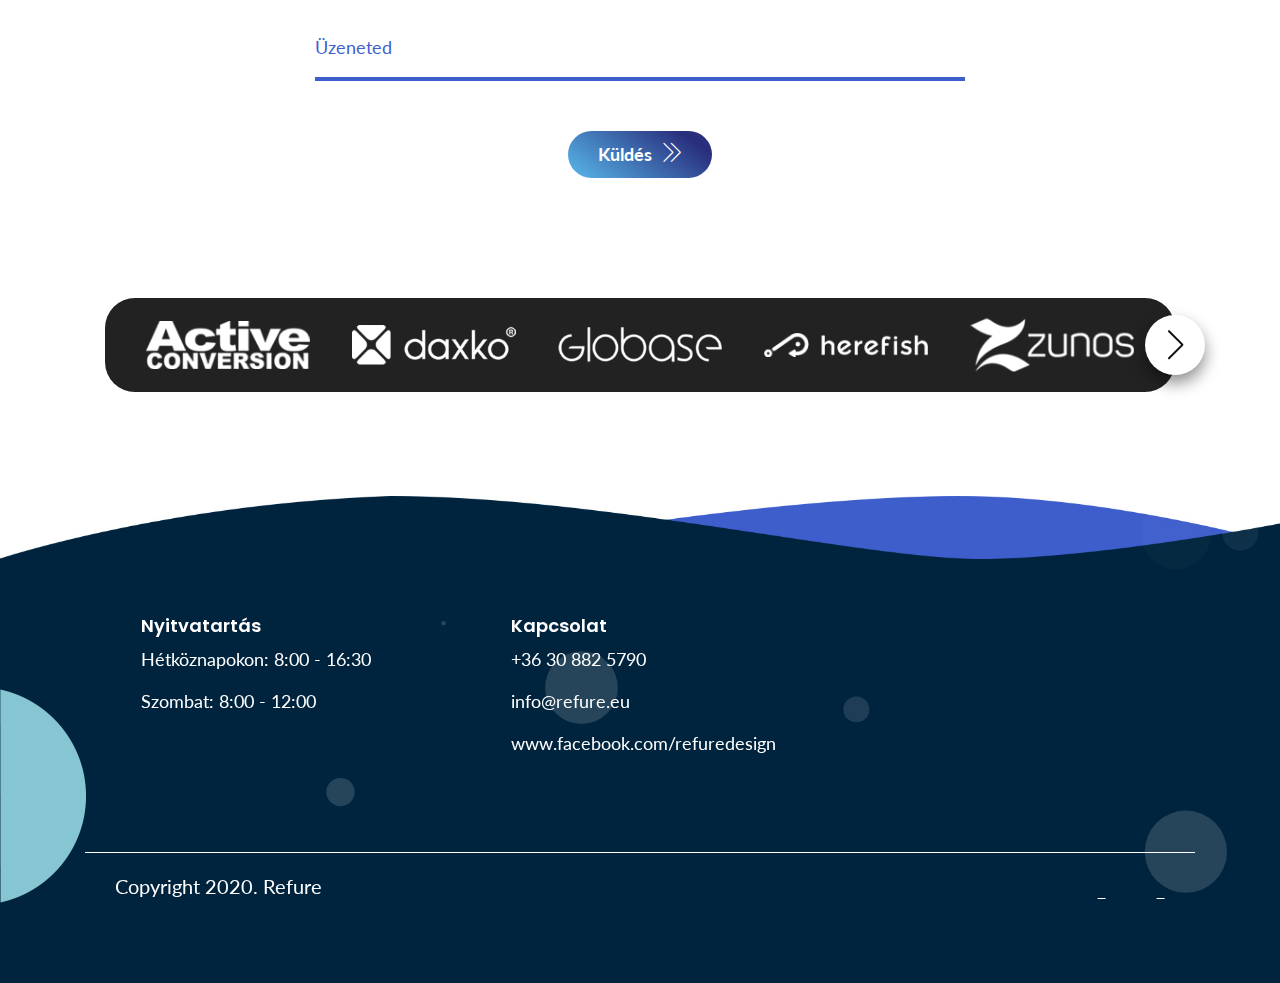
<file: update/index.html>
<!DOCTYPE html>
<html class="no-js" lang="en">
  <head>
    <meta charset="utf-8" />

    <!--====== Title ======-->
    <title>REFURE - Grafikus munkák, design megoldások</title>

    <meta name="description" content="" />
    <meta name="viewport" content="width=device-width, initial-scale=1" />

    <!--====== Favicon Icon ======-->
    <link rel="shortcut icon" href="assets/images/favicon.png" type="image/png" />

    <!--====== Animate CSS ======-->
    <link rel="stylesheet" href="assets/css/animate.css" />

    <!--====== Line Icons CSS ======-->
    <link rel="stylesheet" href="assets/css/LineIcons.css" />

    <!--====== service Icons CSS ======-->
    <link rel="stylesheet" href="assets/css/services-icon.css" />

    <!--====== Font Awesome CSS ======-->
    <link rel="stylesheet" href="assets/css/font-awesome.min.css" />

    <!--====== Bootstrap CSS ======-->
    <link rel="stylesheet" href="assets/css/bootstrap.min.css" />

    <!--====== swiper CSS ======-->
    <link rel="stylesheet" href="assets/css/swiper.min.css" />

    <!--====== Default CSS ======-->
    <link rel="stylesheet" href="assets/css/default.css" />

    <!--====== Style CSS ======-->
    <link rel="stylesheet" href="assets/css/style.css" />
</head>

<body>
    <!--[if IE]>
      <p class="browserupgrade">
        You are using an <strong>outdated</strong> browser. Please
        <a href="https://browsehappy.com/">upgrade your browser</a> to improve
        your experience and security.
      </p>
    <![endif]-->

    <!--====== PRELOADER PART START ======-->

    <div class="preloader">
        <div class="loader">
            <svg version="1.1" id="Layer_1" xmlns="http://www.w3.org/2000/svg" xmlns:xlink="http://www.w3.org/1999/xlink" x="0px" y="0px" viewBox="0 0 882.017 720.295" enable-background="new 0 0 882.017 720.295" xml:space="preserve">
                <g class="preloaderlogo">
                    <g class="logotext">
                        <linearGradient id="SVGID_1_" gradientUnits="userSpaceOnUse" x1="-338.6346" y1="5.5108" x2="892.0926" y2="792.4666">
                            <stop offset="0" style="stop-color: #2400a9;" />
                            <stop offset="0.0764" style="stop-color: #2b19b3;" />
                            <stop offset="0.2457" style="stop-color: #394cc6;" />
                            <stop offset="0.4127" style="stop-color: #4577d6;" />
                            <stop offset="0.574" style="stop-color: #4e97e2;" />
                            <stop offset="0.7279" style="stop-color: #55afeb;" />
                            <stop offset="0.8715" style="stop-color: #59bdf0;" />
                            <stop offset="0.9944" style="stop-color: #5ac2f2;" />
                        </linearGradient>
                        <path fill="url(#SVGID_1_)" d="M158.902,442.015h120.335v-29.591h-90.745v-35.509h86.799v-27.618h-86.799v-37.482h90.745v-29.591
   H158.902C158.902,336.475,158.902,387.765,158.902,442.015z" />
                        <linearGradient id="SVGID_2_" gradientUnits="userSpaceOnUse" x1="-167.7441" y1="-261.7451" x2="1062.983" y2="525.2107">
                            <stop offset="0" style="stop-color: #2400a9;" />
                            <stop offset="0.0764" style="stop-color: #2b19b3;" />
                            <stop offset="0.2457" style="stop-color: #394cc6;" />
                            <stop offset="0.4127" style="stop-color: #4577d6;" />
                            <stop offset="0.574" style="stop-color: #4e97e2;" />
                            <stop offset="0.7279" style="stop-color: #55afeb;" />
                            <stop offset="0.8715" style="stop-color: #59bdf0;" />
                            <stop offset="0.9944" style="stop-color: #5ac2f2;" />
                        </linearGradient>
                        <path fill="url(#SVGID_2_)" d="M747.757,442.015h120.335v-29.591h-90.745v-35.509h87.786v-27.618h-87.786v-37.482h90.745v-29.591
   H747.757C747.757,336.475,747.757,387.765,747.757,442.015z" />
                        <linearGradient id="SVGID_3_" gradientUnits="userSpaceOnUse" x1="-298.9894" y1="-56.4909" x2="931.7363" y2="730.4639">
                            <stop offset="0" style="stop-color: #2400a9;" />
                            <stop offset="0.0764" style="stop-color: #2b19b3;" />
                            <stop offset="0.2457" style="stop-color: #394cc6;" />
                            <stop offset="0.4127" style="stop-color: #4577d6;" />
                            <stop offset="0.574" style="stop-color: #4e97e2;" />
                            <stop offset="0.7279" style="stop-color: #55afeb;" />
                            <stop offset="0.8715" style="stop-color: #59bdf0;" />
                            <stop offset="0.9944" style="stop-color: #5ac2f2;" />
                        </linearGradient>
                        <polygon fill="url(#SVGID_3_)" points="297.979,442.015 327.569,442.015 327.569,382.834 407.464,382.834 407.464,354.229 
   327.569,354.229 327.569,311.816 413.382,311.816 413.382,282.225 297.979,282.225 	" />
                        <linearGradient id="SVGID_4_" gradientUnits="userSpaceOnUse" x1="-251.2435" y1="-131.1832" x2="979.5007" y2="655.7835">
                            <stop offset="0" style="stop-color: #2400a9;" />
                            <stop offset="0.0764" style="stop-color: #2b19b3;" />
                            <stop offset="0.2457" style="stop-color: #394cc6;" />
                            <stop offset="0.4127" style="stop-color: #4577d6;" />
                            <stop offset="0.574" style="stop-color: #4e97e2;" />
                            <stop offset="0.7279" style="stop-color: #55afeb;" />
                            <stop offset="0.8715" style="stop-color: #59bdf0;" />
                            <stop offset="0.9944" style="stop-color: #5ac2f2;" />
                        </linearGradient>
                        <path fill="url(#SVGID_4_)" d="M539.636,374.334c0,27.324-13.99,43.949-38.809,43.949c-24.822,0-41.086-15.256-41.086-43.949
   v-92.109H430.15v92.109c0,48.048,32.193,71.274,70.449,71.274c40.077,0,68.627-24.137,68.627-71.274v-92.109h-29.591V374.334z" />
                        <linearGradient id="SVGID_5_" gradientUnits="userSpaceOnUse" x1="-215.8048" y1="-186.5627" x2="1014.9111" y2="600.3858">
                            <stop offset="0" style="stop-color: #2400a9;" />
                            <stop offset="0.0764" style="stop-color: #2b19b3;" />
                            <stop offset="0.2457" style="stop-color: #394cc6;" />
                            <stop offset="0.4127" style="stop-color: #4577d6;" />
                            <stop offset="0.574" style="stop-color: #4e97e2;" />
                            <stop offset="0.7279" style="stop-color: #55afeb;" />
                            <stop offset="0.8715" style="stop-color: #59bdf0;" />
                            <stop offset="0.9944" style="stop-color: #5ac2f2;" />
                        </linearGradient>
                        <path fill="url(#SVGID_5_)" d="M728.317,335.623c0-27.552-19.928-52.6-57.5-52.83c-25.276,0-49.313-0.229-75.945-0.229v159.451
   h30.577v-54.25h28.634l46.452,54.25h36.372v-1.872l-48.585-54.423C718.607,379.569,728.317,357.483,728.317,335.623z
    M625.449,362.12v-52.277h45.484c18.901,0,27.326,13.388,27.326,26.138s-8.198,26.138-27.326,26.138H625.449z" />
                        <g>
                            <linearGradient id="SVGID_6_" gradientUnits="userSpaceOnUse" x1="-313.3938" y1="-33.9428" x2="917.308" y2="752.9968">
                                <stop offset="0" style="stop-color: #2400a9;" />
                                <stop offset="0.0764" style="stop-color: #2b19b3;" />
                                <stop offset="0.2457" style="stop-color: #394cc6;" />
                                <stop offset="0.4127" style="stop-color: #4577d6;" />
                                <stop offset="0.574" style="stop-color: #4e97e2;" />
                                <stop offset="0.7279" style="stop-color: #55afeb;" />
                                <stop offset="0.8715" style="stop-color: #59bdf0;" />
                                <stop offset="0.9944" style="stop-color: #5ac2f2;" />
                            </linearGradient>
                            <path fill="url(#SVGID_6_)" d="M867.487,449.421c0,0,8.543,232.531-257.797,232.531c-187.862,0-407.966-133.053-500.142-299.454
     c21.847-8.735,29.694-27.883,29.694-46.875c0-27.552-19.811-52.6-57.384-52.83c-3.255,0-6.632-0.333-9.888-0.341
     c-12.313-0.025-57.077,0.112-65.954,0.112v159.451h29.591v-54.25h38.756l28.01,43.423c0.493,0.699,0.97,1.528,1.467,2.229
     l0.408,0.524c113.574,160.036,331.087,281.44,519.305,281.44c103.439,0,182.905-36.294,223.761-102.229
     C876.925,565.363,883.542,513.601,867.487,449.421z M61.599,362.12H35.608v-52.277h5.962h37.392h2.896
     c18.9,0,27.325,13.229,27.325,25.984c0,8.598-3.749,17.731-12.042,22.422c-4.006,2.265-9.053,3.87-15.283,3.87H61.599z" />
                        </g>
                        <linearGradient id="SVGID_7_" gradientUnits="userSpaceOnUse" x1="-233.0298" y1="-159.667" x2="997.6918" y2="627.2852">
                            <stop offset="0" style="stop-color: #2400a9;" />
                            <stop offset="0.0764" style="stop-color: #2b19b3;" />
                            <stop offset="0.2457" style="stop-color: #394cc6;" />
                            <stop offset="0.4127" style="stop-color: #4577d6;" />
                            <stop offset="0.574" style="stop-color: #4e97e2;" />
                            <stop offset="0.7279" style="stop-color: #55afeb;" />
                            <stop offset="0.8715" style="stop-color: #59bdf0;" />
                            <stop offset="0.9944" style="stop-color: #5ac2f2;" />
                        </linearGradient>
                        <path fill="url(#SVGID_7_)" d="M786.168,282.225h-38.572C640.709,148.081,460.582,38.815,300.121,38.815
   C39.782,38.815,33.89,272.523,33.89,272.523c-12.622-59.855,0.725-120.135,28.609-165.158
   C103.357,41.427,182.825,4.914,286.254,4.914c180.778,0,383.007,126.534,499.784,277.104
   C786.075,282.149,786.13,282.225,786.168,282.225z" />

                        <rect class="rect" />
                        <rect class="rect2" />
                    </g>
                </g>
                <g>
                    <path class="stroke e" d="M158.902,442.015h120.335v-29.591h-90.745v-35.509h86.799v-27.618h-86.799v-37.482h90.745v-29.591H158.902
   C158.902,336.475,158.902,387.765,158.902,442.015z" />
                    <path class="stroke e" d="M747.757,442.015h120.335v-29.591h-90.745v-35.509h87.786v-27.618h-87.786v-37.482h90.745v-29.591H747.757
   C747.757,336.475,747.757,387.765,747.757,442.015z" />
                    <polygon class="stroke" points="297.979,442.015 327.569,442.015 327.569,382.834 407.464,382.834 407.464,354.229 
   327.569,354.229 327.569,311.816 413.382,311.816 413.382,282.225 297.979,282.225 	" />
                    <path class="stroke" d="M539.636,374.334c0,27.324-13.99,43.949-38.809,43.949c-24.822,0-41.086-15.256-41.086-43.949v-92.109
   H430.15v92.109c0,48.048,32.193,71.274,70.449,71.274c40.077,0,68.627-24.137,68.627-71.274v-92.109h-29.591V374.334z" />
                    <path class="stroke" d="M728.317,335.623c0-27.552-19.928-52.6-57.5-52.83c-25.276,0-49.313-0.229-75.945-0.229v159.451h30.577
   v-54.25h28.634l46.452,54.25h36.372v-1.872l-48.585-54.423C718.607,379.569,728.317,357.483,728.317,335.623z M625.449,362.12
   v-52.277h45.484c18.901,0,27.326,13.388,27.326,26.138s-8.198,26.138-27.326,26.138H625.449z" />
                    <path class="stroke" d="M139.317,335.623c0-27.552-19.928-52.6-57.501-52.83c-25.276,0-49.313-0.229-75.945-0.229v159.451h30.577
   v-54.25h37.634l36.452,54.25h37.372v-1.872c0,0-24.907-32.995-38.267-57.407C131.861,374.107,139.317,354.778,139.317,335.623z
    M36.449,362.12v-52.277h45.484c18.901,0,27.326,13.388,27.326,26.138s-8.198,26.138-27.326,26.138H36.449z" />
                </g>
            </svg>
        </div>
    </div>

    <!--====== PRELOADER PART ENDS ======-->

    <!--====== HEADER PART START ======-->

    <header class="header-area">
        <div class="navbar-area">
            <div class="container">
                <div class="row">
                    <div class="col-lg-12">
                        <nav class="navbar navbar-expand-lg">
                            <a class="navbar-brand" href="index.html">
                                <img src="assets/images/logo.png" alt="Logo" />
                            </a>
                            <div class="collapse navbar-collapse" id="navbarSupportedContent">
                                <ul id="nav" class="navbar-nav ml-auto">
                                    <li class="nav-item">
                                        <a class="page-scroll" href="#about">Rólunk</a>
                                    </li>
                                    <li class="nav-item">
                                        <a class="page-scroll" href="#services">Szolgáltatások</a>
                                    </li>
                                    <li class="nav-item">
                                        <a class="page-scroll" href="#pricing">Áraink</a>
                                    </li>
                                    <li class="nav-item">
                                        <a class="page-scroll" href="#contact">Kapcsolat</a>
                                    </li>
                                </ul>
                            </div>
                            <!-- navbar collapse -->
                            <div class="dropdown lan-dropown ml-auto mr-4">
                                <button class="btn btn-secondary dropdown-toggle" type="button" id="lanDropdownMenuButton" data-toggle="dropdown" aria-haspopup="true" aria-expanded="false">
                                    HU <i class="lni lni-chevron-down"></i>
                                </button>
                                <div class="dropdown-menu lanDropdownMenu" aria-labelledby="lanDropdownMenuButton">
                                    <a class="dropdown-item" href="#">HU</a>
                                    <a class="dropdown-item" href="#">EN</a>
                                    <a class="dropdown-item" href="#">DE</a>
                                </div>
                            </div>
                            <!-- toggle button -->
                            <button class="navbar-toggler" type="button" data-toggle="collapse" data-target="#navbarSupportedContent" aria-controls="navbarSupportedContent" aria-expanded="false" aria-label="Toggle navigation">
                                <span class="toggler-icon"></span>
                                <span class="toggler-icon"></span>
                                <span class="toggler-icon"></span>
                            </button>
                        </nav>
                        <!-- navbar -->
                    </div>
                </div>
                <!-- row -->
            </div>
            <!-- container -->
        </div>
        <!-- navbar area -->
    </header>
    <!--====== HEADER PART ENDS ======-->

    <!--====== HERO PART START ======-->
    <section id="hero" class="bg_cover">
        <div class="container hero-container">
            <div class="row align-items-center">
                <div class="col-md-5">
                    <div class="text-left">
                        <h1 class="hero-title wow fadeInUp" data-wow-duration="1.3s" data-wow-delay="2.2s">
                            Designerek vagyunk
                        </h1>
                        <h2 class="hero-sub-title wow fadeInUp" data-wow-duration="1.3s" data-wow-delay="2.5s">
                            A terveid rábíznád a kivitelezőre? És a Design-od programozókra?
                        </h2>
                    </div>
                </div>
                <div class="col-md-7">
                    <div class="hero-image text-center wow fadeIn" data-wow-duration="1.3s" data-wow-delay="2.6s">
                        <img src="assets/images/header-hero.svg" alt="hero" />
                    </div>
                </div>
            </div><!-- row -->
        </div><!-- container -->
        <div id="particles-1" class="particles"></div><!-- particles -->
    </section>
    <!--====== HERO PART ENDS ======-->

    <!--====== ABOUT PART START ======-->
    <section id="about">
        <div class="container">
            <div class="row">
                <div class="col-md-6 align-self-center wow fadeIn" data-wow-duration="1.3s" data-wow-delay=".2s">
                    <div class="about-image">
                        <img class="img-fluid" src="assets/images/about.svg" alt="" />
                    </div>
                </div>
                <div class="col-md-6 wow fadeInRight" data-wow-duration="1.3s" data-wow-delay=".5s">
                    <div class="about-contents">
                        <div class="section-title">
                            <h2>< REFURE ></h2>
                        </div>
                        <p class="text-right">
                            A Refure története 2018-ban kezdődött el egy izlandi kisvárosban,
							Borgarnesben. Projekt szemléletünknek köszönhetően, azóta több
							mint 200 nemzetközi partnerrel dolgoztunk együtt a legkülönfélébb
							területeken.<br>
							Nevünk a "refur" szóból ered, ami
                            izlandi nyelven rókát jelent. A vonalak szimbolizálják az együttműködést
                            köztünk és Közted, legyünk bárhol a világban.
                        </p>
                    </div>
                </div>
            </div><!-- row -->
        </div><!-- container -->
    </section>
    <!--====== ABOUT ENDS ======-->

    <!--====== HOW WE WORK START ======-->
    <section id="howWeWork">
        <div id="scene">
            <div class="container">
                <div class="section-title">
                    <h2>Hogyan dolgozunk?</h2>
                </div>
                <div class="row step1 align-items-center">
                    <div class="col-md-6">
                        <div class="howWeWork-image">
                            <img src="assets/images/Contact-Us.svg" alt="" />
                        </div>
                    </div>
                    <div class="col-md-6">
                        <div class="howWeWork-text">
                            <h4>I. Kapcsolatépítés</h4>
                            <p>
                                Első körben meg szeretnénk ismerni a céged és megfogalmazni
								az értéket amit képvisel. Ez a kiindulási pont, amit a későbbi
								munkához rendszerbe szervezünk. Így válik majd a vállalkozásod
								mondanivalója az arculatod origójává.<br>
                            </p>
                        </div>
                    </div>
                </div>
                <div class="row step2 align-items-center">
                    <div class="col-md-6">
                        <div class="howWeWork-text">
                            <h4>II. Projektmenedzsment</h4>
                            <p>
                                Projekt alapon gondolkodunk! Vagyis minden esetben egy ember
								foglalkozik az eddig kialakult design-oddal, a munkák beosztásával,
								határidők betartásával. Így nyújtunk minden ügyfelünknek 
								professzionális szolgáltatást.<br>
                            </p>
                        </div>
                    </div>
                    <div class="col-md-6">
                        <div class="howWeWork-image">
                            <img src="assets/images/Process.svg" alt="" />
                        </div>
                    </div>
                </div>
                <div class="row step3 align-items-center">
                    <div class="col-md-6">
                        <div class="howWeWork-image">
                            <img src="assets/images/Process.svg" alt="" />
                        </div>
                    </div>
                    <div class="col-md-6">
                        <div class="howWeWork-text">
                            <h4>III. Fázisok</h4>
                            <p>
                                A fázis nem más mint egy létrafok a folyamatban. Egyeztetjük 
								az ötleteket, felmérjük az igényeket, majd ez alapján a Rád
								elkülönített időnkben kidolgozzuk a munkát. A fázisok végeztével
								biztonságos felhőtárhelyünkön tesszük közzé Neked az elkészült fájlokat.
								<br>
                            </p>
                        </div>
                    </div>
				</div>
				<div class="row step2 align-items-center">
                   <div class="col-md-6">
                       <div class="howWeWork-text">
                           <h4>IV. Projekt lezárása</h4>
                           <p>
                                A projekt végeztével nem dobjuk el a munkát! Rendszerünkben
								megőrizzük fájljaid és tároljuk az addig kialakult arculat
								összes elemét. Ez garantálja, hogy az óriás cégeknél megfigyelhető
								egységes design-od lehessen minden felületen. <br>
                           </p>
                        </div>
                    </div>
                    <div class="col-md-6">
                        <div class="howWeWork-image">
                            <img src="assets/images/Process.svg" alt="" />
                        </div>
                    </div>
                </div>
				<div class="row step3 align-items-center">
                    <div class="col-md-6">
                        <div class="howWeWork-image">
                            <img src="assets/images/Online-Payment.svg" alt="" />
                        </div>
                    </div>
                    <div class="col-md-6">
                        <div class="howWeWork-text">
                            <h4>V. Online fizetés</h4>
                            <p>
                                A fizetés pedig sosem volt egyszerűbb! <br>
								Átutalással, vagy akár biztonságos felületünkön egyszerűen és gyorsan 
								bankkártyával is fizetheted számláid, amit a tranzakció után e-mailben
								küldünk el a részedre.
								<br>
                            </p>
                        </div>
                    </div>
                </div>
            </div><!-- container -->
            <div class="bg-paralax bg_cover" data-depth="0.2"></div><!-- bg-paralax -->
        </div><!-- scene -->
    </section>
    <!--====== HOW WE WORK PART ENDS ======-->

    <!--====== WORK PART START ======-->
    <section id="work">
        <div class="container">
            <div class="section-title text-left">
                <h2>Munkáink</h2>
            </div>
        </div><!-- container -->
        <div class="slider">
            <div class="swiper-container work-slider">
                <div class="swiper-wrapper">
                    <div class="swiper-slide logo primary">
                        <div class="content">
                            <div class="image">
                                <img src="assets/images/logo-sample.jpg" alt="" />
                            </div>
                            <div class="bottom">
                                <div class="left-img">
                                    <img src="assets/images/img-plageholder.png" alt="" />
                                </div>
                                <div class="right-text">
                                    <h5>Logo Design</h5>
                                    <p>For Lion Flame Technology</p>
                                </div>
                            </div>
                        </div>
                    </div>
                    <div class="swiper-slide logo">
                        <div class="content">
                            <div class="image">
                                <img src="assets/images/logo-sample.jpg" alt="" />
                            </div>
                            <div class="bottom">
                                <div class="left-img">
                                    <img src="assets/images/img-plageholder.png" alt="" />
                                </div>
                                <div class="right-text">
                                    <h5>Logo Design</h5>
                                    <p>For Lion Flame Technology</p>
                                </div>
                            </div>
                        </div>
                    </div>
                    <div class="swiper-slide logo">
                        <div class="content">
                            <div class="image">
                                <img src="assets/images/logo-sample.jpg" alt="" />
                            </div>
                            <div class="bottom">
                                <div class="left-img">
                                    <img src="assets/images/img-plageholder.png" alt="" />
                                </div>
                                <div class="right-text">
                                    <h5>Logo Design</h5>
                                    <p>For Lion Flame Technology</p>
                                </div>
                            </div>
                        </div>
                    </div>
                    <div class="swiper-slide logo">
                        <div class="content">
                            <div class="image">
                                <img src="assets/images/logo-sample.jpg" alt="" />
                            </div>
                            <div class="bottom">
                                <div class="left-img">
                                    <img src="assets/images/img-plageholder.png" alt="" />
                                </div>
                                <div class="right-text">
                                    <h5>Logo Design</h5>
                                    <p>For Lion Flame Technology</p>
                                </div>
                            </div>
                        </div>
                    </div>
                    <div class="swiper-slide logo">
                        <div class="content">
                            <div class="image">
                                <img src="assets/images/logo-sample.jpg" alt="" />
                            </div>
                            <div class="bottom">
                                <div class="left-img">
                                    <img src="assets/images/img-plageholder.png" alt="" />
                                </div>
                                <div class="right-text">
                                    <h5>Logo Design</h5>
                                    <p>For Lion Flame Technology</p>
                                </div>
                            </div>
                        </div>
                    </div>
                    <div class="swiper-slide logo">
                        <div class="content">
                            <div class="image">
                                <img src="assets/images/logo-sample.jpg" alt="" />
                            </div>
                            <div class="bottom">
                                <div class="left-img">
                                    <img src="assets/images/img-plageholder.png" alt="" />
                                </div>
                                <div class="right-text">
                                    <h5>Logo Design</h5>
                                    <p>For Lion Flame Technology</p>
                                </div>
                            </div>
                        </div>
                    </div>
                    <div class="swiper-slide logo">
                        <div class="content">
                            <div class="image">
                                <img src="assets/images/logo-sample.jpg" alt="" />
                            </div>
                            <div class="bottom">
                                <div class="left-img">
                                    <img src="assets/images/img-plageholder.png" alt="" />
                                </div>
                                <div class="right-text">
                                    <h5>Logo Design</h5>
                                    <p>For Lion Flame Technology</p>
                                </div>
                            </div>
                        </div>
                    </div>
                    <div class="swiper-slide logo">
                        <div class="content">
                            <div class="image">
                                <img src="assets/images/logo-sample.jpg" alt="" />
                            </div>
                            <div class="bottom">
                                <div class="left-img">
                                    <img src="assets/images/img-plageholder.png" alt="" />
                                </div>
                                <div class="right-text">
                                    <h5>Logo Design</h5>
                                    <p>For Lion Flame Technology</p>
                                </div>
                            </div>
                        </div>
                    </div>
                    <div class="swiper-slide logo">
                        <div class="content">
                            <div class="image">
                                <img src="assets/images/logo-sample.jpg" alt="" />
                            </div>
                            <div class="bottom">
                                <div class="left-img">
                                    <img src="assets/images/img-plageholder.png" alt="" />
                                </div>
                                <div class="right-text">
                                    <h5>Logo Design</h5>
                                    <p>For Lion Flame Technology</p>
                                </div>
                            </div>
                        </div>
                    </div>
                    <div class="swiper-slide logo">
                        <div class="content">
                            <div class="image">
                                <img src="assets/images/logo-sample.jpg" alt="" />
                            </div>
                            <div class="bottom">
                                <div class="left-img">
                                    <img src="assets/images/img-plageholder.png" alt="" />
                                </div>
                                <div class="right-text">
                                    <h5>Logo Design</h5>
                                    <p>For Lion Flame Technology</p>
                                </div>
                            </div>
                        </div>
                    </div>
                    <div class="swiper-slide uiDesign primary">
                        <div class="content">
                            <div class="image">
                                <img src="assets/images/Ui-Sample.jpg" alt="" />
                            </div>
                            <div class="bottom">
                                <div class="left-img">
                                    <img src="assets/images/img-plageholder.png" alt="" />
                                </div>
                                <div class="right-text">
                                    <h5>UI Design</h5>
                                    <p>For Lion Flame Technology</p>
                                </div>
                            </div>
                        </div>
                    </div>
                    <div class="swiper-slide uiDesign">
                        <div class="content">
                            <div class="image">
                                <img src="assets/images/Ui-Sample.jpg" alt="" />
                            </div>
                            <div class="bottom">
                                <div class="left-img">
                                    <img src="assets/images/img-plageholder.png" alt="" />
                                </div>
                                <div class="right-text">
                                    <h5>UI Design</h5>
                                    <p>For Lion Flame Technology</p>
                                </div>
                            </div>
                        </div>
                    </div>
                    <div class="swiper-slide uiDesign">
                        <div class="content">
                            <div class="image">
                                <img src="assets/images/Ui-Sample.jpg" alt="" />
                            </div>
                            <div class="bottom">
                                <div class="left-img">
                                    <img src="assets/images/img-plageholder.png" alt="" />
                                </div>
                                <div class="right-text">
                                    <h5>UI Design</h5>
                                    <p>For Lion Flame Technology</p>
                                </div>
                            </div>
                        </div>
                    </div>
                    <div class="swiper-slide uiDesign">
                        <div class="content">
                            <div class="image">
                                <img src="assets/images/Ui-Sample.jpg" alt="" />
                            </div>
                            <div class="bottom">
                                <div class="left-img">
                                    <img src="assets/images/img-plageholder.png" alt="" />
                                </div>
                                <div class="right-text">
                                    <h5>UI Design</h5>
                                    <p>For Lion Flame Technology</p>
                                </div>
                            </div>
                        </div>
                    </div>
                    <div class="swiper-slide uiDesign">
                        <div class="content">
                            <div class="image">
                                <img src="assets/images/Ui-Sample.jpg" alt="" />
                            </div>
                            <div class="bottom">
                                <div class="left-img">
                                    <img src="assets/images/img-plageholder.png" alt="" />
                                </div>
                                <div class="right-text">
                                    <h5>UI Design</h5>
                                    <p>For Lion Flame Technology</p>
                                </div>
                            </div>
                        </div>
                    </div>
                    <div class="swiper-slide uiDesign">
                        <div class="content">
                            <div class="image">
                                <img src="assets/images/Ui-Sample.jpg" alt="" />
                            </div>
                            <div class="bottom">
                                <div class="left-img">
                                    <img src="assets/images/img-plageholder.png" alt="" />
                                </div>
                                <div class="right-text">
                                    <h5>UI Design</h5>
                                    <p>For Lion Flame Technology</p>
                                </div>
                            </div>
                        </div>
                    </div>
                    <div class="swiper-slide uiDesign">
                        <div class="content">
                            <div class="image">
                                <img src="assets/images/Ui-Sample.jpg" alt="" />
                            </div>
                            <div class="bottom">
                                <div class="left-img">
                                    <img src="assets/images/img-plageholder.png" alt="" />
                                </div>
                                <div class="right-text">
                                    <h5>UI Design</h5>
                                    <p>For Lion Flame Technology</p>
                                </div>
                            </div>
                        </div>
                    </div>
                    <div class="swiper-slide uiDesign">
                        <div class="content">
                            <div class="image">
                                <img src="assets/images/Ui-Sample.jpg" alt="" />
                            </div>
                            <div class="bottom">
                                <div class="left-img">
                                    <img src="assets/images/img-plageholder.png" alt="" />
                                </div>
                                <div class="right-text">
                                    <h5>UI Design</h5>
                                    <p>For Lion Flame Technology</p>
                                </div>
                            </div>
                        </div>
                    </div>
                    <div class="swiper-slide uiDesign">
                        <div class="content">
                            <div class="image">
                                <img src="assets/images/Ui-Sample.jpg" alt="" />
                            </div>
                            <div class="bottom">
                                <div class="left-img">
                                    <img src="assets/images/img-plageholder.png" alt="" />
                                </div>
                                <div class="right-text">
                                    <h5>UI Design</h5>
                                    <p>For Lion Flame Technology</p>
                                </div>
                            </div>
                        </div>
                    </div>
                    <div class="swiper-slide uiDesign">
                        <div class="content">
                            <div class="image">
                                <img src="assets/images/Ui-Sample.jpg" alt="" />
                            </div>
                            <div class="bottom">
                                <div class="left-img">
                                    <img src="assets/images/img-plageholder.png" alt="" />
                                </div>
                                <div class="right-text">
                                    <h5>UI Design</h5>
                                    <p>For Lion Flame Technology</p>
                                </div>
                            </div>
                        </div>
                    </div>
                    <div class="swiper-slide brochure primary">
                        <div class="content">
                            <div class="image">
                                <img src="assets/images/brochure-sample.jpg" alt="" />
                            </div>
                            <div class="bottom">
                                <div class="left-img">
                                    <img src="assets/images/img-plageholder.png" alt="" />
                                </div>
                                <div class="right-text">
                                    <h5>Brochure Design</h5>
                                    <p>For Art & Science Convention</p>
                                </div>
                            </div>
                        </div>
                    </div>
                    <div class="swiper-slide brochure">
                        <div class="content">
                            <div class="image">
                                <img src="assets/images/brochure-sample.jpg" alt="" />
                            </div>
                            <div class="bottom">
                                <div class="left-img">
                                    <img src="assets/images/img-plageholder.png" alt="" />
                                </div>
                                <div class="right-text">
                                    <h5>Brochure Design</h5>
                                    <p>For Art & Science Convention</p>
                                </div>
                            </div>
                        </div>
                    </div>
                    <div class="swiper-slide brochure">
                        <div class="content">
                            <div class="image">
                                <img src="assets/images/brochure-sample.jpg" alt="" />
                            </div>
                            <div class="bottom">
                                <div class="left-img">
                                    <img src="assets/images/img-plageholder.png" alt="" />
                                </div>
                                <div class="right-text">
                                    <h5>Brochure Design</h5>
                                    <p>For Art & Science Convention</p>
                                </div>
                            </div>
                        </div>
                    </div>
                    <div class="swiper-slide brochure">
                        <div class="content">
                            <div class="image">
                                <img src="assets/images/brochure-sample.jpg" alt="" />
                            </div>
                            <div class="bottom">
                                <div class="left-img">
                                    <img src="assets/images/img-plageholder.png" alt="" />
                                </div>
                                <div class="right-text">
                                    <h5>Brochure Design</h5>
                                    <p>For Art & Science Convention</p>
                                </div>
                            </div>
                        </div>
                    </div>
                    <div class="swiper-slide brochure">
                        <div class="content">
                            <div class="image">
                                <img src="assets/images/brochure-sample.jpg" alt="" />
                            </div>
                            <div class="bottom">
                                <div class="left-img">
                                    <img src="assets/images/img-plageholder.png" alt="" />
                                </div>
                                <div class="right-text">
                                    <h5>Brochure Design</h5>
                                    <p>For Art & Science Convention</p>
                                </div>
                            </div>
                        </div>
                    </div>
                    <div class="swiper-slide brochure">
                        <div class="content">
                            <div class="image">
                                <img src="assets/images/brochure-sample.jpg" alt="" />
                            </div>
                            <div class="bottom">
                                <div class="left-img">
                                    <img src="assets/images/img-plageholder.png" alt="" />
                                </div>
                                <div class="right-text">
                                    <h5>Brochure Design</h5>
                                    <p>For Art & Science Convention</p>
                                </div>
                            </div>
                        </div>
                    </div>
                    <div class="swiper-slide brochure">
                        <div class="content">
                            <div class="image">
                                <img src="assets/images/brochure-sample.jpg" alt="" />
                            </div>
                            <div class="bottom">
                                <div class="left-img">
                                    <img src="assets/images/img-plageholder.png" alt="" />
                                </div>
                                <div class="right-text">
                                    <h5>Brochure Design</h5>
                                    <p>For Art & Science Convention</p>
                                </div>
                            </div>
                        </div>
                    </div>
                    <div class="swiper-slide brochure">
                        <div class="content">
                            <div class="image">
                                <img src="assets/images/brochure-sample.jpg" alt="" />
                            </div>
                            <div class="bottom">
                                <div class="left-img">
                                    <img src="assets/images/img-plageholder.png" alt="" />
                                </div>
                                <div class="right-text">
                                    <h5>Brochure Design</h5>
                                    <p>For Art & Science Convention</p>
                                </div>
                            </div>
                        </div>
                    </div>
                    <div class="swiper-slide brochure">
                        <div class="content">
                            <div class="image">
                                <img src="assets/images/brochure-sample.jpg" alt="" />
                            </div>
                            <div class="bottom">
                                <div class="left-img">
                                    <img src="assets/images/img-plageholder.png" alt="" />
                                </div>
                                <div class="right-text">
                                    <h5>Brochure Design</h5>
                                    <p>For Art & Science Convention</p>
                                </div>
                            </div>
                        </div>
                    </div>
                    <div class="swiper-slide brochure">
                        <div class="content">
                            <div class="image">
                                <img src="assets/images/brochure-sample.jpg" alt="" />
                            </div>
                            <div class="bottom">
                                <div class="left-img">
                                    <img src="assets/images/img-plageholder.png" alt="" />
                                </div>
                                <div class="right-text">
                                    <h5>Brochure Design</h5>
                                    <p>For Art & Science Convention</p>
                                </div>
                            </div>
                        </div>
                    </div>
                    <div class="swiper-slide businessCard primary">
                        <div class="content">
                            <div class="image">
                                <img src="assets/images/businesscard-sample.jpg" alt="" />
                            </div>
                            <div class="bottom">
                                <div class="left-img">
                                    <img src="assets/images/img-plageholder.png" alt="" />
                                </div>
                                <div class="right-text">
                                    <h5>Business card Design</h5>
                                    <p>For Art & Science Convention</p>
                                </div>
                            </div>
                        </div>
                    </div>
                    <div class="swiper-slide businessCard">
                        <div class="content">
                            <div class="image">
                                <img src="assets/images/businesscard-sample.jpg" alt="" />
                            </div>
                            <div class="bottom">
                                <div class="left-img">
                                    <img src="assets/images/img-plageholder.png" alt="" />
                                </div>
                                <div class="right-text">
                                    <h5>Business card Design</h5>
                                    <p>For Art & Science Convention</p>
                                </div>
                            </div>
                        </div>
                    </div>
                    <div class="swiper-slide businessCard">
                        <div class="content">
                            <div class="image">
                                <img src="assets/images/businesscard-sample.jpg" alt="" />
                            </div>
                            <div class="bottom">
                                <div class="left-img">
                                    <img src="assets/images/img-plageholder.png" alt="" />
                                </div>
                                <div class="right-text">
                                    <h5>Business card Design</h5>
                                    <p>For Art & Science Convention</p>
                                </div>
                            </div>
                        </div>
                    </div>
                    <div class="swiper-slide businessCard">
                        <div class="content">
                            <div class="image">
                                <img src="assets/images/businesscard-sample.jpg" alt="" />
                            </div>
                            <div class="bottom">
                                <div class="left-img">
                                    <img src="assets/images/img-plageholder.png" alt="" />
                                </div>
                                <div class="right-text">
                                    <h5>Business card Design</h5>
                                    <p>For Art & Science Convention</p>
                                </div>
                            </div>
                        </div>
                    </div>
                    <div class="swiper-slide businessCard">
                        <div class="content">
                            <div class="image">
                                <img src="assets/images/businesscard-sample.jpg" alt="" />
                            </div>
                            <div class="bottom">
                                <div class="left-img">
                                    <img src="assets/images/img-plageholder.png" alt="" />
                                </div>
                                <div class="right-text">
                                    <h5>Business card Design</h5>
                                    <p>For Art & Science Convention</p>
                                </div>
                            </div>
                        </div>
                    </div>
                    <div class="swiper-slide businessCard">
                        <div class="content">
                            <div class="image">
                                <img src="assets/images/businesscard-sample.jpg" alt="" />
                            </div>
                            <div class="bottom">
                                <div class="left-img">
                                    <img src="assets/images/img-plageholder.png" alt="" />
                                </div>
                                <div class="right-text">
                                    <h5>Business card Design</h5>
                                    <p>For Art & Science Convention</p>
                                </div>
                            </div>
                        </div>
                    </div>
                    <div class="swiper-slide businessCard">
                        <div class="content">
                            <div class="image">
                                <img src="assets/images/businesscard-sample.jpg" alt="" />
                            </div>
                            <div class="bottom">
                                <div class="left-img">
                                    <img src="assets/images/img-plageholder.png" alt="" />
                                </div>
                                <div class="right-text">
                                    <h5>Business card Design</h5>
                                    <p>For Art & Science Convention</p>
                                </div>
                            </div>
                        </div>
                    </div>
                    <div class="swiper-slide businessCard">
                        <div class="content">
                            <div class="image">
                                <img src="assets/images/businesscard-sample.jpg" alt="" />
                            </div>
                            <div class="bottom">
                                <div class="left-img">
                                    <img src="assets/images/img-plageholder.png" alt="" />
                                </div>
                                <div class="right-text">
                                    <h5>Business card Design</h5>
                                    <p>For Art & Science Convention</p>
                                </div>
                            </div>
                        </div>
                    </div>
                    <div class="swiper-slide businessCard">
                        <div class="content">
                            <div class="image">
                                <img src="assets/images/businesscard-sample.jpg" alt="" />
                            </div>
                            <div class="bottom">
                                <div class="left-img">
                                    <img src="assets/images/img-plageholder.png" alt="" />
                                </div>
                                <div class="right-text">
                                    <h5>Business card Design</h5>
                                    <p>For Art & Science Convention</p>
                                </div>
                            </div>
                        </div>
                    </div>
                    <div class="swiper-slide businessCard">
                        <div class="content">
                            <div class="image">
                                <img src="assets/images/businesscard-sample.jpg" alt="" />
                            </div>
                            <div class="bottom">
                                <div class="left-img">
                                    <img src="assets/images/img-plageholder.png" alt="" />
                                </div>
                                <div class="right-text">
                                    <h5>Business card Design</h5>
                                    <p>For Art & Science Convention</p>
                                </div>
                            </div>
                        </div>
                    </div>
                    <div class="swiper-slide webDesign primary">
                        <div class="content">
                            <div class="image">
                                <img src="assets/images/work-placeholder.jpg" alt="" />
                            </div>
                            <div class="bottom">
                                <div class="left-img">
                                    <img src="assets/images/img-plageholder.png" alt="" />
                                </div>
                                <div class="right-text">
                                    <h5>Web Design</h5>
                                    <p>For Lion Flame Technology</p>
                                </div>
                            </div>
                        </div>
                    </div>
                    <div class="swiper-slide webDesign">
                        <div class="content">
                            <div class="image">
                                <img src="assets/images/work-placeholder.jpg" alt="" />
                            </div>
                            <div class="bottom">
                                <div class="left-img">
                                    <img src="assets/images/img-plageholder.png" alt="" />
                                </div>
                                <div class="right-text">
                                    <h5>Web Design</h5>
                                    <p>For Lion Flame Technology</p>
                                </div>
                            </div>
                        </div>
                    </div>
                    <div class="swiper-slide webDesign">
                        <div class="content">
                            <div class="image">
                                <img src="assets/images/work-placeholder.jpg" alt="" />
                            </div>
                            <div class="bottom">
                                <div class="left-img">
                                    <img src="assets/images/img-plageholder.png" alt="" />
                                </div>
                                <div class="right-text">
                                    <h5>Web Design</h5>
                                    <p>For Lion Flame Technology</p>
                                </div>
                            </div>
                        </div>
                    </div>
                    <div class="swiper-slide webDesign">
                        <div class="content">
                            <div class="image">
                                <img src="assets/images/work-placeholder.jpg" alt="" />
                            </div>
                            <div class="bottom">
                                <div class="left-img">
                                    <img src="assets/images/img-plageholder.png" alt="" />
                                </div>
                                <div class="right-text">
                                    <h5>Web Design</h5>
                                    <p>For Lion Flame Technology</p>
                                </div>
                            </div>
                        </div>
                    </div>
                    <div class="swiper-slide webDesign">
                        <div class="content">
                            <div class="image">
                                <img src="assets/images/work-placeholder.jpg" alt="" />
                            </div>
                            <div class="bottom">
                                <div class="left-img">
                                    <img src="assets/images/img-plageholder.png" alt="" />
                                </div>
                                <div class="right-text">
                                    <h5>Web Design</h5>
                                    <p>For Lion Flame Technology</p>
                                </div>
                            </div>
                        </div>
                    </div>
                    <div class="swiper-slide webDesign">
                        <div class="content">
                            <div class="image">
                                <img src="assets/images/work-placeholder.jpg" alt="" />
                            </div>
                            <div class="bottom">
                                <div class="left-img">
                                    <img src="assets/images/img-plageholder.png" alt="" />
                                </div>
                                <div class="right-text">
                                    <h5>Web Design</h5>
                                    <p>For Lion Flame Technology</p>
                                </div>
                            </div>
                        </div>
                    </div>
                    <div class="swiper-slide webDesign">
                        <div class="content">
                            <div class="image">
                                <img src="assets/images/work-placeholder.jpg" alt="" />
                            </div>
                            <div class="bottom">
                                <div class="left-img">
                                    <img src="assets/images/img-plageholder.png" alt="" />
                                </div>
                                <div class="right-text">
                                    <h5>Web Design</h5>
                                    <p>For Lion Flame Technology</p>
                                </div>
                            </div>
                        </div>
                    </div>
                    <div class="swiper-slide webDesign">
                        <div class="content">
                            <div class="image">
                                <img src="assets/images/work-placeholder.jpg" alt="" />
                            </div>
                            <div class="bottom">
                                <div class="left-img">
                                    <img src="assets/images/img-plageholder.png" alt="" />
                                </div>
                                <div class="right-text">
                                    <h5>Web Design</h5>
                                    <p>For Lion Flame Technology</p>
                                </div>
                            </div>
                        </div>
                    </div>
                    <div class="swiper-slide webDesign">
                        <div class="content">
                            <div class="image">
                                <img src="assets/images/work-placeholder.jpg" alt="" />
                            </div>
                            <div class="bottom">
                                <div class="left-img">
                                    <img src="assets/images/img-plageholder.png" alt="" />
                                </div>
                                <div class="right-text">
                                    <h5>Web Design</h5>
                                    <p>For Lion Flame Technology</p>
                                </div>
                            </div>
                        </div>
                    </div>
                    <div class="swiper-slide webDesign">
                        <div class="content">
                            <div class="image">
                                <img src="assets/images/work-placeholder.jpg" alt="" />
                            </div>
                            <div class="bottom">
                                <div class="left-img">
                                    <img src="assets/images/img-plageholder.png" alt="" />
                                </div>
                                <div class="right-text">
                                    <h5>Web Design</h5>
                                    <p>For Lion Flame Technology</p>
                                </div>
                            </div>
                        </div>
                    </div>
                    <div class="swiper-slide advertisement primary">
                        <div class="content">
                            <div class="image">
                                <img src="assets/images/work-placeholder.jpg" alt="" />
                            </div>
                            <div class="bottom">
                                <div class="left-img">
                                    <img src="assets/images/img-plageholder.png" alt="" />
                                </div>
                                <div class="right-text">
                                    <h5>Advertisement</h5>
                                    <p>For Lion Flame Technology</p>
                                </div>
                            </div>
                        </div>
                    </div>
                    <div class="swiper-slide advertisement">
                        <div class="content">
                            <div class="image">
                                <img src="assets/images/work-placeholder.jpg" alt="" />
                            </div>
                            <div class="bottom">
                                <div class="left-img">
                                    <img src="assets/images/img-plageholder.png" alt="" />
                                </div>
                                <div class="right-text">
                                    <h5>Advertisement</h5>
                                    <p>For Lion Flame Technology</p>
                                </div>
                            </div>
                        </div>
                    </div>
                    <div class="swiper-slide advertisement">
                        <div class="content">
                            <div class="image">
                                <img src="assets/images/work-placeholder.jpg" alt="" />
                            </div>
                            <div class="bottom">
                                <div class="left-img">
                                    <img src="assets/images/img-plageholder.png" alt="" />
                                </div>
                                <div class="right-text">
                                    <h5>Advertisement</h5>
                                    <p>For Lion Flame Technology</p>
                                </div>
                            </div>
                        </div>
                    </div>
                    <div class="swiper-slide advertisement">
                        <div class="content">
                            <div class="image">
                                <img src="assets/images/work-placeholder.jpg" alt="" />
                            </div>
                            <div class="bottom">
                                <div class="left-img">
                                    <img src="assets/images/img-plageholder.png" alt="" />
                                </div>
                                <div class="right-text">
                                    <h5>Advertisement</h5>
                                    <p>For Lion Flame Technology</p>
                                </div>
                            </div>
                        </div>
                    </div>
                    <div class="swiper-slide advertisement">
                        <div class="content">
                            <div class="image">
                                <img src="assets/images/work-placeholder.jpg" alt="" />
                            </div>
                            <div class="bottom">
                                <div class="left-img">
                                    <img src="assets/images/img-plageholder.png" alt="" />
                                </div>
                                <div class="right-text">
                                    <h5>Advertisement</h5>
                                    <p>For Lion Flame Technology</p>
                                </div>
                            </div>
                        </div>
                    </div>
                    <div class="swiper-slide advertisement">
                        <div class="content">
                            <div class="image">
                                <img src="assets/images/work-placeholder.jpg" alt="" />
                            </div>
                            <div class="bottom">
                                <div class="left-img">
                                    <img src="assets/images/img-plageholder.png" alt="" />
                                </div>
                                <div class="right-text">
                                    <h5>Advertisement</h5>
                                    <p>For Lion Flame Technology</p>
                                </div>
                            </div>
                        </div>
                    </div>
                    <div class="swiper-slide advertisement">
                        <div class="content">
                            <div class="image">
                                <img src="assets/images/work-placeholder.jpg" alt="" />
                            </div>
                            <div class="bottom">
                                <div class="left-img">
                                    <img src="assets/images/img-plageholder.png" alt="" />
                                </div>
                                <div class="right-text">
                                    <h5>Advertisement</h5>
                                    <p>For Lion Flame Technology</p>
                                </div>
                            </div>
                        </div>
                    </div>
                    <div class="swiper-slide advertisement">
                        <div class="content">
                            <div class="image">
                                <img src="assets/images/work-placeholder.jpg" alt="" />
                            </div>
                            <div class="bottom">
                                <div class="left-img">
                                    <img src="assets/images/img-plageholder.png" alt="" />
                                </div>
                                <div class="right-text">
                                    <h5>Advertisement</h5>
                                    <p>For Lion Flame Technology</p>
                                </div>
                            </div>
                        </div>
                    </div>
                    <div class="swiper-slide advertisement">
                        <div class="content">
                            <div class="image">
                                <img src="assets/images/work-placeholder.jpg" alt="" />
                            </div>
                            <div class="bottom">
                                <div class="left-img">
                                    <img src="assets/images/img-plageholder.png" alt="" />
                                </div>
                                <div class="right-text">
                                    <h5>Advertisement</h5>
                                    <p>For Lion Flame Technology</p>
                                </div>
                            </div>
                        </div>
                    </div>
                    <div class="swiper-slide advertisement">
                        <div class="content">
                            <div class="image">
                                <img src="assets/images/work-placeholder.jpg" alt="" />
                            </div>
                            <div class="bottom">
                                <div class="left-img">
                                    <img src="assets/images/img-plageholder.png" alt="" />
                                </div>
                                <div class="right-text">
                                    <h5>Advertisement</h5>
                                    <p>For Lion Flame Technology</p>
                                </div>
                            </div>
                        </div>
                    </div>
                    <div class="swiper-slide srickers primary">
                        <div class="content">
                            <div class="image">
                                <img src="assets/images/work-placeholder.jpg" alt="" />
                            </div>
                            <div class="bottom">
                                <div class="left-img">
                                    <img src="assets/images/img-plageholder.png" alt="" />
                                </div>
                                <div class="right-text">
                                    <h5>Srickers</h5>
                                    <p>For Lion Flame Technology</p>
                                </div>
                            </div>
                        </div>
                    </div>
                    <div class="swiper-slide srickers">
                        <div class="content">
                            <div class="image">
                                <img src="assets/images/work-placeholder.jpg" alt="" />
                            </div>
                            <div class="bottom">
                                <div class="left-img">
                                    <img src="assets/images/img-plageholder.png" alt="" />
                                </div>
                                <div class="right-text">
                                    <h5>Srickers</h5>
                                    <p>For Lion Flame Technology</p>
                                </div>
                            </div>
                        </div>
                    </div>
                    <div class="swiper-slide srickers">
                        <div class="content">
                            <div class="image">
                                <img src="assets/images/work-placeholder.jpg" alt="" />
                            </div>
                            <div class="bottom">
                                <div class="left-img">
                                    <img src="assets/images/img-plageholder.png" alt="" />
                                </div>
                                <div class="right-text">
                                    <h5>Srickers</h5>
                                    <p>For Lion Flame Technology</p>
                                </div>
                            </div>
                        </div>
                    </div>
                    <div class="swiper-slide srickers">
                        <div class="content">
                            <div class="image">
                                <img src="assets/images/work-placeholder.jpg" alt="" />
                            </div>
                            <div class="bottom">
                                <div class="left-img">
                                    <img src="assets/images/img-plageholder.png" alt="" />
                                </div>
                                <div class="right-text">
                                    <h5>Srickers</h5>
                                    <p>For Lion Flame Technology</p>
                                </div>
                            </div>
                        </div>
                    </div>
                    <div class="swiper-slide srickers">
                        <div class="content">
                            <div class="image">
                                <img src="assets/images/work-placeholder.jpg" alt="" />
                            </div>
                            <div class="bottom">
                                <div class="left-img">
                                    <img src="assets/images/img-plageholder.png" alt="" />
                                </div>
                                <div class="right-text">
                                    <h5>Srickers</h5>
                                    <p>For Lion Flame Technology</p>
                                </div>
                            </div>
                        </div>
                    </div>
                    <div class="swiper-slide srickers">
                        <div class="content">
                            <div class="image">
                                <img src="assets/images/work-placeholder.jpg" alt="" />
                            </div>
                            <div class="bottom">
                                <div class="left-img">
                                    <img src="assets/images/img-plageholder.png" alt="" />
                                </div>
                                <div class="right-text">
                                    <h5>Srickers</h5>
                                    <p>For Lion Flame Technology</p>
                                </div>
                            </div>
                        </div>
                    </div>
                    <div class="swiper-slide srickers">
                        <div class="content">
                            <div class="image">
                                <img src="assets/images/work-placeholder.jpg" alt="" />
                            </div>
                            <div class="bottom">
                                <div class="left-img">
                                    <img src="assets/images/img-plageholder.png" alt="" />
                                </div>
                                <div class="right-text">
                                    <h5>Srickers</h5>
                                    <p>For Lion Flame Technology</p>
                                </div>
                            </div>
                        </div>
                    </div>
                    <div class="swiper-slide srickers">
                        <div class="content">
                            <div class="image">
                                <img src="assets/images/work-placeholder.jpg" alt="" />
                            </div>
                            <div class="bottom">
                                <div class="left-img">
                                    <img src="assets/images/img-plageholder.png" alt="" />
                                </div>
                                <div class="right-text">
                                    <h5>Srickers</h5>
                                    <p>For Lion Flame Technology</p>
                                </div>
                            </div>
                        </div>
                    </div>
                    <div class="swiper-slide srickers">
                        <div class="content">
                            <div class="image">
                                <img src="assets/images/work-placeholder.jpg" alt="" />
                            </div>
                            <div class="bottom">
                                <div class="left-img">
                                    <img src="assets/images/img-plageholder.png" alt="" />
                                </div>
                                <div class="right-text">
                                    <h5>Srickers</h5>
                                    <p>For Lion Flame Technology</p>
                                </div>
                            </div>
                        </div>
                    </div>
                    <div class="swiper-slide srickers">
                        <div class="content">
                            <div class="image">
                                <img src="assets/images/work-placeholder.jpg" alt="" />
                            </div>
                            <div class="bottom">
                                <div class="left-img">
                                    <img src="assets/images/img-plageholder.png" alt="" />
                                </div>
                                <div class="right-text">
                                    <h5>Srickers</h5>
                                    <p>For Lion Flame Technology</p>
                                </div>
                            </div>
                        </div>
                    </div>
                    <div class="swiper-slide packaging primary">
                        <div class="content">
                            <div class="image">
                                <img src="assets/images/work-placeholder.jpg" alt="" />
                            </div>
                            <div class="bottom">
                                <div class="left-img">
                                    <img src="assets/images/img-plageholder.png" alt="" />
                                </div>
                                <div class="right-text">
                                    <h5>Packaging</h5>
                                    <p>For Lion Flame Technology</p>
                                </div>
                            </div>
                        </div>
                    </div>
                    <div class="swiper-slide packaging">
                        <div class="content">
                            <div class="image">
                                <img src="assets/images/work-placeholder.jpg" alt="" />
                            </div>
                            <div class="bottom">
                                <div class="left-img">
                                    <img src="assets/images/img-plageholder.png" alt="" />
                                </div>
                                <div class="right-text">
                                    <h5>Packaging</h5>
                                    <p>For Lion Flame Technology</p>
                                </div>
                            </div>
                        </div>
                    </div>
                    <div class="swiper-slide packaging">
                        <div class="content">
                            <div class="image">
                                <img src="assets/images/work-placeholder.jpg" alt="" />
                            </div>
                            <div class="bottom">
                                <div class="left-img">
                                    <img src="assets/images/img-plageholder.png" alt="" />
                                </div>
                                <div class="right-text">
                                    <h5>Packaging</h5>
                                    <p>For Lion Flame Technology</p>
                                </div>
                            </div>
                        </div>
                    </div>
                    <div class="swiper-slide packaging">
                        <div class="content">
                            <div class="image">
                                <img src="assets/images/work-placeholder.jpg" alt="" />
                            </div>
                            <div class="bottom">
                                <div class="left-img">
                                    <img src="assets/images/img-plageholder.png" alt="" />
                                </div>
                                <div class="right-text">
                                    <h5>Packaging</h5>
                                    <p>For Lion Flame Technology</p>
                                </div>
                            </div>
                        </div>
                    </div>
                    <div class="swiper-slide packaging">
                        <div class="content">
                            <div class="image">
                                <img src="assets/images/work-placeholder.jpg" alt="" />
                            </div>
                            <div class="bottom">
                                <div class="left-img">
                                    <img src="assets/images/img-plageholder.png" alt="" />
                                </div>
                                <div class="right-text">
                                    <h5>Packaging</h5>
                                    <p>For Lion Flame Technology</p>
                                </div>
                            </div>
                        </div>
                    </div>
                    <div class="swiper-slide packaging">
                        <div class="content">
                            <div class="image">
                                <img src="assets/images/work-placeholder.jpg" alt="" />
                            </div>
                            <div class="bottom">
                                <div class="left-img">
                                    <img src="assets/images/img-plageholder.png" alt="" />
                                </div>
                                <div class="right-text">
                                    <h5>Packaging</h5>
                                    <p>For Lion Flame Technology</p>
                                </div>
                            </div>
                        </div>
                    </div>
                    <div class="swiper-slide packaging">
                        <div class="content">
                            <div class="image">
                                <img src="assets/images/work-placeholder.jpg" alt="" />
                            </div>
                            <div class="bottom">
                                <div class="left-img">
                                    <img src="assets/images/img-plageholder.png" alt="" />
                                </div>
                                <div class="right-text">
                                    <h5>Packaging</h5>
                                    <p>For Lion Flame Technology</p>
                                </div>
                            </div>
                        </div>
                    </div>
                    <div class="swiper-slide packaging">
                        <div class="content">
                            <div class="image">
                                <img src="assets/images/work-placeholder.jpg" alt="" />
                            </div>
                            <div class="bottom">
                                <div class="left-img">
                                    <img src="assets/images/img-plageholder.png" alt="" />
                                </div>
                                <div class="right-text">
                                    <h5>Packaging</h5>
                                    <p>For Lion Flame Technology</p>
                                </div>
                            </div>
                        </div>
                    </div>
                    <div class="swiper-slide packaging">
                        <div class="content">
                            <div class="image">
                                <img src="assets/images/work-placeholder.jpg" alt="" />
                            </div>
                            <div class="bottom">
                                <div class="left-img">
                                    <img src="assets/images/img-plageholder.png" alt="" />
                                </div>
                                <div class="right-text">
                                    <h5>Packaging</h5>
                                    <p>For Lion Flame Technology</p>
                                </div>
                            </div>
                        </div>
                    </div>
                    <div class="swiper-slide packaging">
                        <div class="content">
                            <div class="image">
                                <img src="assets/images/work-placeholder.jpg" alt="" />
                            </div>
                            <div class="bottom">
                                <div class="left-img">
                                    <img src="assets/images/img-plageholder.png" alt="" />
                                </div>
                                <div class="right-text">
                                    <h5>Packaging</h5>
                                    <p>For Lion Flame Technology</p>
                                </div>
                            </div>
                        </div>
                    </div>
                    <div class="swiper-slide socialMedia primary">
                        <div class="content">
                            <div class="image">
                                <img src="assets/images/work-placeholder.jpg" alt="" />
                            </div>
                            <div class="bottom">
                                <div class="left-img">
                                    <img src="assets/images/img-plageholder.png" alt="" />
                                </div>
                                <div class="right-text">
                                    <h5>Social Media</h5>
                                    <p>For Lion Flame Technology</p>
                                </div>
                            </div>
                        </div>
                    </div>
                    <div class="swiper-slide socialMedia">
                        <div class="content">
                            <div class="image">
                                <img src="assets/images/work-placeholder.jpg" alt="" />
                            </div>
                            <div class="bottom">
                                <div class="left-img">
                                    <img src="assets/images/img-plageholder.png" alt="" />
                                </div>
                                <div class="right-text">
                                    <h5>Social Media</h5>
                                    <p>For Lion Flame Technology</p>
                                </div>
                            </div>
                        </div>
                    </div>
                    <div class="swiper-slide socialMedia">
                        <div class="content">
                            <div class="image">
                                <img src="assets/images/work-placeholder.jpg" alt="" />
                            </div>
                            <div class="bottom">
                                <div class="left-img">
                                    <img src="assets/images/img-plageholder.png" alt="" />
                                </div>
                                <div class="right-text">
                                    <h5>Social Media</h5>
                                    <p>For Lion Flame Technology</p>
                                </div>
                            </div>
                        </div>
                    </div>
                    <div class="swiper-slide socialMedia">
                        <div class="content">
                            <div class="image">
                                <img src="assets/images/work-placeholder.jpg" alt="" />
                            </div>
                            <div class="bottom">
                                <div class="left-img">
                                    <img src="assets/images/img-plageholder.png" alt="" />
                                </div>
                                <div class="right-text">
                                    <h5>Social Media</h5>
                                    <p>For Lion Flame Technology</p>
                                </div>
                            </div>
                        </div>
                    </div>
                    <div class="swiper-slide socialMedia">
                        <div class="content">
                            <div class="image">
                                <img src="assets/images/work-placeholder.jpg" alt="" />
                            </div>
                            <div class="bottom">
                                <div class="left-img">
                                    <img src="assets/images/img-plageholder.png" alt="" />
                                </div>
                                <div class="right-text">
                                    <h5>Social Media</h5>
                                    <p>For Lion Flame Technology</p>
                                </div>
                            </div>
                        </div>
                    </div>
                    <div class="swiper-slide socialMedia">
                        <div class="content">
                            <div class="image">
                                <img src="assets/images/work-placeholder.jpg" alt="" />
                            </div>
                            <div class="bottom">
                                <div class="left-img">
                                    <img src="assets/images/img-plageholder.png" alt="" />
                                </div>
                                <div class="right-text">
                                    <h5>Social Media</h5>
                                    <p>For Lion Flame Technology</p>
                                </div>
                            </div>
                        </div>
                    </div>
                    <div class="swiper-slide socialMedia">
                        <div class="content">
                            <div class="image">
                                <img src="assets/images/work-placeholder.jpg" alt="" />
                            </div>
                            <div class="bottom">
                                <div class="left-img">
                                    <img src="assets/images/img-plageholder.png" alt="" />
                                </div>
                                <div class="right-text">
                                    <h5>Social Media</h5>
                                    <p>For Lion Flame Technology</p>
                                </div>
                            </div>
                        </div>
                    </div>
                    <div class="swiper-slide socialMedia">
                        <div class="content">
                            <div class="image">
                                <img src="assets/images/work-placeholder.jpg" alt="" />
                            </div>
                            <div class="bottom">
                                <div class="left-img">
                                    <img src="assets/images/img-plageholder.png" alt="" />
                                </div>
                                <div class="right-text">
                                    <h5>Social Media</h5>
                                    <p>For Lion Flame Technology</p>
                                </div>
                            </div>
                        </div>
                    </div>
                    <div class="swiper-slide socialMedia">
                        <div class="content">
                            <div class="image">
                                <img src="assets/images/work-placeholder.jpg" alt="" />
                            </div>
                            <div class="bottom">
                                <div class="left-img">
                                    <img src="assets/images/img-plageholder.png" alt="" />
                                </div>
                                <div class="right-text">
                                    <h5>Social Media</h5>
                                    <p>For Lion Flame Technology</p>
                                </div>
                            </div>
                        </div>
                    </div>
                    <div class="swiper-slide socialMedia">
                        <div class="content">
                            <div class="image">
                                <img src="assets/images/work-placeholder.jpg" alt="" />
                            </div>
                            <div class="bottom">
                                <div class="left-img">
                                    <img src="assets/images/img-plageholder.png" alt="" />
                                </div>
                                <div class="right-text">
                                    <h5>Social Media</h5>
                                    <p>For Lion Flame Technology</p>
                                </div>
                            </div>
                        </div>
                    </div>
                    <div class="swiper-slide primary">
                        <div class="content">
                            <div class="image">
                                <img src="assets/images/work-placeholder.jpg" alt="" />
                            </div>
                            <div class="bottom">
                                <div class="left-img">
                                    <img src="assets/images/img-plageholder.png" alt="" />
                                </div>
                                <div class="right-text">
                                    <h5>Social Media</h5>
                                    <p>For Lion Flame Technology</p>
                                </div>
                            </div>
                        </div>
                    </div>
                </div>
                <!-- Add Arrows -->
                <div class="swiper-button-next"></div>
                <div class="swiper-button-prev"></div>
            </div>
        </div><!-- slider -->
        <div id="workpopup">
            <div class="wrapper">
                <div class="slide-content">
                    <div class="content">
                        <div class="image">
                            <img src="assets/images/logo-sample.jpg" alt="" />
                        </div>
                        <div class="bottom">
                            <div class="left-img">
                                <img src="assets/images/img-plageholder.png" alt="" />
                            </div>
                            <div class="right-text">
                                <h5>Logo Design</h5>
                                <p>For Lion Flame Technology</p>
                            </div>
                        </div>
                    </div>
                </div>
                <div class="close-btn"><i class="lni lni-close"></i></div><!-- close -->
            </div>
        </div><!-- work popup -->
    </section>
    <!--====== WORK PART ENDS ======-->

    <!--====== SERVICES PART START ======-->
    <section id="services">
        <a class="arrow-up page-scroll" href="#work"><i class="lni lni-angle-double-up"></i></a><!-- arrow -->
        <a class="arrow-down page-scroll" href="#pricing"><i class="lni lni-angle-double-down"></i></a><!-- arrow -->
        <div class="container">
            <div class="section-title">
                <h2>Szolgáltatásaink</h2><br>
				<h5>a referenciákhoz és árakhoz válasszd ki a szolgáltatást</h5>
            </div><!-- title -->
            <div class="all-services">
                <div class="single-service">
                    <button id="logo"><i class="icon services-logo"></i></button>
                    <p>Logo</p>
                </div>
                <div class="single-service">
                    <button id="webDesign"><i class="icon services-web"></i></button>
                    <p>Webdesign</p>
                </div>
                <div class="single-service">
                    <button id="uiDesign">
                        <i class="icon services-advertisement"></i>
                    </button>
                    <p>Kezelőfelület</p>
                </div>
                <div class="single-service">
                    <button id="businessCard"><i class="icon services-ui"></i></button>
                    <p>Névjegy kártya</p>
                </div>
                <div class="single-service">
                    <button id="advertisement">
                        <i class="icon services-business-card"></i>
                    </button>
                    <p>Reklám anyagok</p>
                </div>
                <div class="single-service">
                    <button id="brochure">
                        <i class="icon services-brochure"></i>
                    </button>
                    <p>Prospektus</p>
                </div>
                <div class="single-service">
                    <button id="srickers"><i class="icon services-sticker"></i></button>
                    <p>Matricák</p>
                </div>
                <div class="single-service">
                    <button id="packaging">
                        <i class="icon services-packaging"></i>
                    </button>
                    <p>Csomagolás</p>
                </div>
                <div class="single-service">
                    <button id="socialMedia">
                        <i class="icon services-social-media"></i>
                    </button>
                    <p>Közösségi média</p>
                </div>
                <div class="single-service">
                    <a id="primary" href="" class="view-all">Egyéb</a>
                </div>
            </div>
        </div><!-- container -->
    </section>
    <!--====== SERVICES PART ENDS ======-->

    <!--====== PRICING PART START ======-->
    <section id="pricing">
        <div class="container">
            <div class="section-title">
                <h2 class="selected-service">Áraink</h2>
            </div><!-- title -->
            <div class="row package">
                <div class="col-sm-4 basic">
                    <div class="package-text">
                        <h4 class="name">Basic</h4>
                        <h2 class="price">290 000 Ft</h2>
                        <ul class="include">
                            <li>Lorem ipsum</li>
                            <li>Lorem ipsum</li>
                            <li>Lorem ipsum</li>
                            <li>Lorem ipsum</li>
                            <li>Lorem ipsum4</li>
                            <li>Lorem ipsum5</li>
                        </ul>
                    </div>
                </div>
                <div class="col-sm-4 standard active">
                    <div class="package-text">
                        <h4 class="name">Professional</h4>
                        <h2 class="price">790 000 Ft</h2>
                        <ul class="include">
                            <li>Lorem ipsum1</li>
                            <li>Lorem ipsum2</li>
                            <li>Lorem ipsum3</li>
                            <li>Lorem ipsum</li>
                            <li>Lorem ipsum</li>
                            <li>Lorem ipsum</li>
                        </ul>
                    </div>
                </div>
                <div class="col-sm-4 enterprise">
                    <div class="package-text">
                        <h4 class="name">Advanced</h4>
                        <h2 class="price">490 000 Ft</h2>
                        <ul class="include">
                            <li>Lorem ipsum</li>
                            <li>Lorem ipsum</li>
                            <li>Lorem ipsum</li>
                            <li>Lorem ipsum</li>
                            <li>Lorem ipsum</li>
                            <li>Lorem ipsum</li>
                        </ul>
                    </div>
                </div>
            </div><!-- row -->
        </div><!-- container -->
    </section>
    <!--====== PRICING PART ENDS ======-->

    <!--====== CONTACT PART START ======-->
    <section id="contact">
        <div class="container">
            <div class="section-title">
                <h2>Üzenj nekünk</h2>
                <p class="mt-3">
                    Kollégáink a hét minden napján rendelkezésedre állnak!
                </p>
            </div><!-- title -->
            <form class="contact-from" id="contactForm" method="post" action="assets/phpmail/mail.php">
                <div class="input-group">
                    <input type="text" id="name" name="name" required />
                    <label for="name"><span>Név</span></label>
                </div>
                <div class="input-group">
                    <input type="email" id="email" name="email" required />
                    <label for="email"><span>E-mail</span></label>
                </div>
                <div class="input-group">
                    <input type="text" id="message" name="message" required />
                    <label for="message"><span>Üzeneted</span></label>
                </div>
                <div class="input-group button">
                    <button type="submit">Küldés<i class="lni lni-angle-double-right"></i></button>
                </div>
            </form><!-- form -->
        </div><!-- container -->
    </section>
    <!--====== CONTACT PART ENDS ======-->

    <!--====== BRAND PART START ======-->
    <section id="brands">
        <div class="container">
            <div class="brand-slider-wrap">
                <div class="swiper-container brand-slider">
                    <div class="swiper-wrapper">
                        <div class="swiper-slide">
                            <img src="assets/images/icon-1.png" alt="" />
                        </div>
                        <div class="swiper-slide">
                            <img src="assets/images/icon-2.png" alt="" />
                        </div>
                        <div class="swiper-slide">
                            <img src="assets/images/icon-3.png" alt="" />
                        </div>
                        <div class="swiper-slide">
                            <img src="assets/images/icon-4.png" alt="" />
                        </div>
                        <div class="swiper-slide">
                            <img src="assets/images/icon-5.png" alt="" />
                        </div>
                        <div class="swiper-slide">
                            <img src="assets/images/icon-1.png" alt="" />
                        </div>
                        <div class="swiper-slide">
                            <img src="assets/images/icon-2.png" alt="" />
                        </div>
                        <div class="swiper-slide">
                            <img src="assets/images/icon-3.png" alt="" />
                        </div>
                        <div class="swiper-slide">
                            <img src="assets/images/icon-4.png" alt="" />
                        </div>
                        <div class="swiper-slide">
                            <img src="assets/images/icon-5.png" alt="" />
                        </div>
                    </div>
                </div>
                <!-- Add Arrows -->
                <div class="swiper-button-next bn"></div>
                <div class="swiper-button-prev bp"></div>
            </div>
        </div><!-- container -->
    </section>
    <!--====== BRAND PART ENDS ======-->

    <!--====== FOOTER PART START ======-->
    <footer id="footer">
        <div class="footer-shapes">
            <img class="footer-shape1" src="assets/images/footer-shape1.jpg" alt="" />
            <img class="footer-shape2" src="assets/images/footer-shape2.png" alt="" />
        </div><!-- bg-images -->
        <div class="container">
            <div class="footer-top">
                <div class="link-wrap">
                    <h5 class="footer-title">Nyitvatartás</h5>
                    <ul class="footer-links">
                        <li><a href="">Hétköznapokon: 8:00 - 16:30 </a></li>
                        <li><a href="">Szombat: 8:00 - 12:00 </a></li>
                        <li><a href=""></a></li>
                    </ul>
                </div>
                <div class="link-wrap">
                    <h5 class="footer-title">Kapcsolat</h5>
                    <ul class="footer-links">
                        <li><a href="">+36 30 882 5790</a></li>
                        <li><a href="">info@refure.eu</a></li>
                        <li><a href="">www.facebook.com/refuredesign</a></li>
                    </ul>
                </div>
                <div class="link-wrap">
                    <h5 class="footer-title"></h5>
                    <ul class="footer-links">
                        <li><a href=""></a></li>
                        <li><a href=""></a></li>
                        <li><a href=""></a></li>
                    </ul>
                </div>
            </div><!-- footer top -->
            <div class="footer-bottom">
                <p class="copyright">Copyright 2020. Refure</p>
                <ul>
                    <li><a href="">_</a></li>
                    <li><a href="">_</a></li>
                </ul>
            </div><!-- footer bottom -->
        </div><!-- container -->
        <div id="particles-2"></div>
    </footer>
    <!--====== FOOTER PART ENDS ======-->
   <!--====== Facebook PART START ======-->
    <!-- Load Facebook SDK for JavaScript -->
      <div id="fb-root"></div>
      <script>
          setTimeout(fb , 3000);
          function fb(){
                window.fbAsyncInit = function() {
                  FB.init({
                    xfbml            : true,
                    version          : 'v7.0'
                  });
                };

                (function(d, s, id) {
                var js, fjs = d.getElementsByTagName(s)[0];
                if (d.getElementById(id)) return;
                js = d.createElement(s); js.id = id;
                js.src = 'https://connect.facebook.net/en_US/sdk/xfbml.customerchat.js';
                fjs.parentNode.insertBefore(js, fjs);
              }(document, 'script', 'facebook-jssdk'));

          }
        </script>

      <!-- Your Chat Plugin code -->
      <div class="fb-customerchat" attribution=setup_tool page_id="107542750986701" theme_color="#0084ff" logged_in_greeting="Miben segíthetek?" logged_out_greeting="Miben segíthetek?">
      </div>
    <!--====== Facebook PART ENDS ======-->
    <!--====== Jquery js ======-->
    <script src="assets/js/vendor/jquery-1.12.4.min.js"></script>
    <script src="assets/js/vendor/modernizr-3.7.1.min.js"></script>

    <!--====== Bootstrap js ======-->
    <script src="assets/js/popper.min.js"></script>
    <script src="assets/js/bootstrap.min.js"></script>

    <!--====== Plugins js ======-->
    <script src="assets/js/plugins.js"></script>

    <!--====== Scrolling Nav js ======-->
    <script src="assets/js/jquery.easing.min.js"></script>
    <script src="assets/js/scrolling-nav.js"></script>

    <!--====== wow js ======-->
    <script src="assets/js/wow.min.js"></script>

    <!--====== Particles js ======-->
    <script src="assets/js/particles.min.js"></script>

    <!--====== parallax js ======-->
    <script src="assets/js/parallax.js"></script>

    <!--====== owl carousel js ======-->
    <script src="assets/js/swiper.min.js"></script>
    
    <!--====== smtp mail js ======-->
    <script src="assets/js/smtp.js"></script>

    <!--====== Main js ======-->
    <script src="assets/js/main.js"></script>
    
</body></html>
</file>
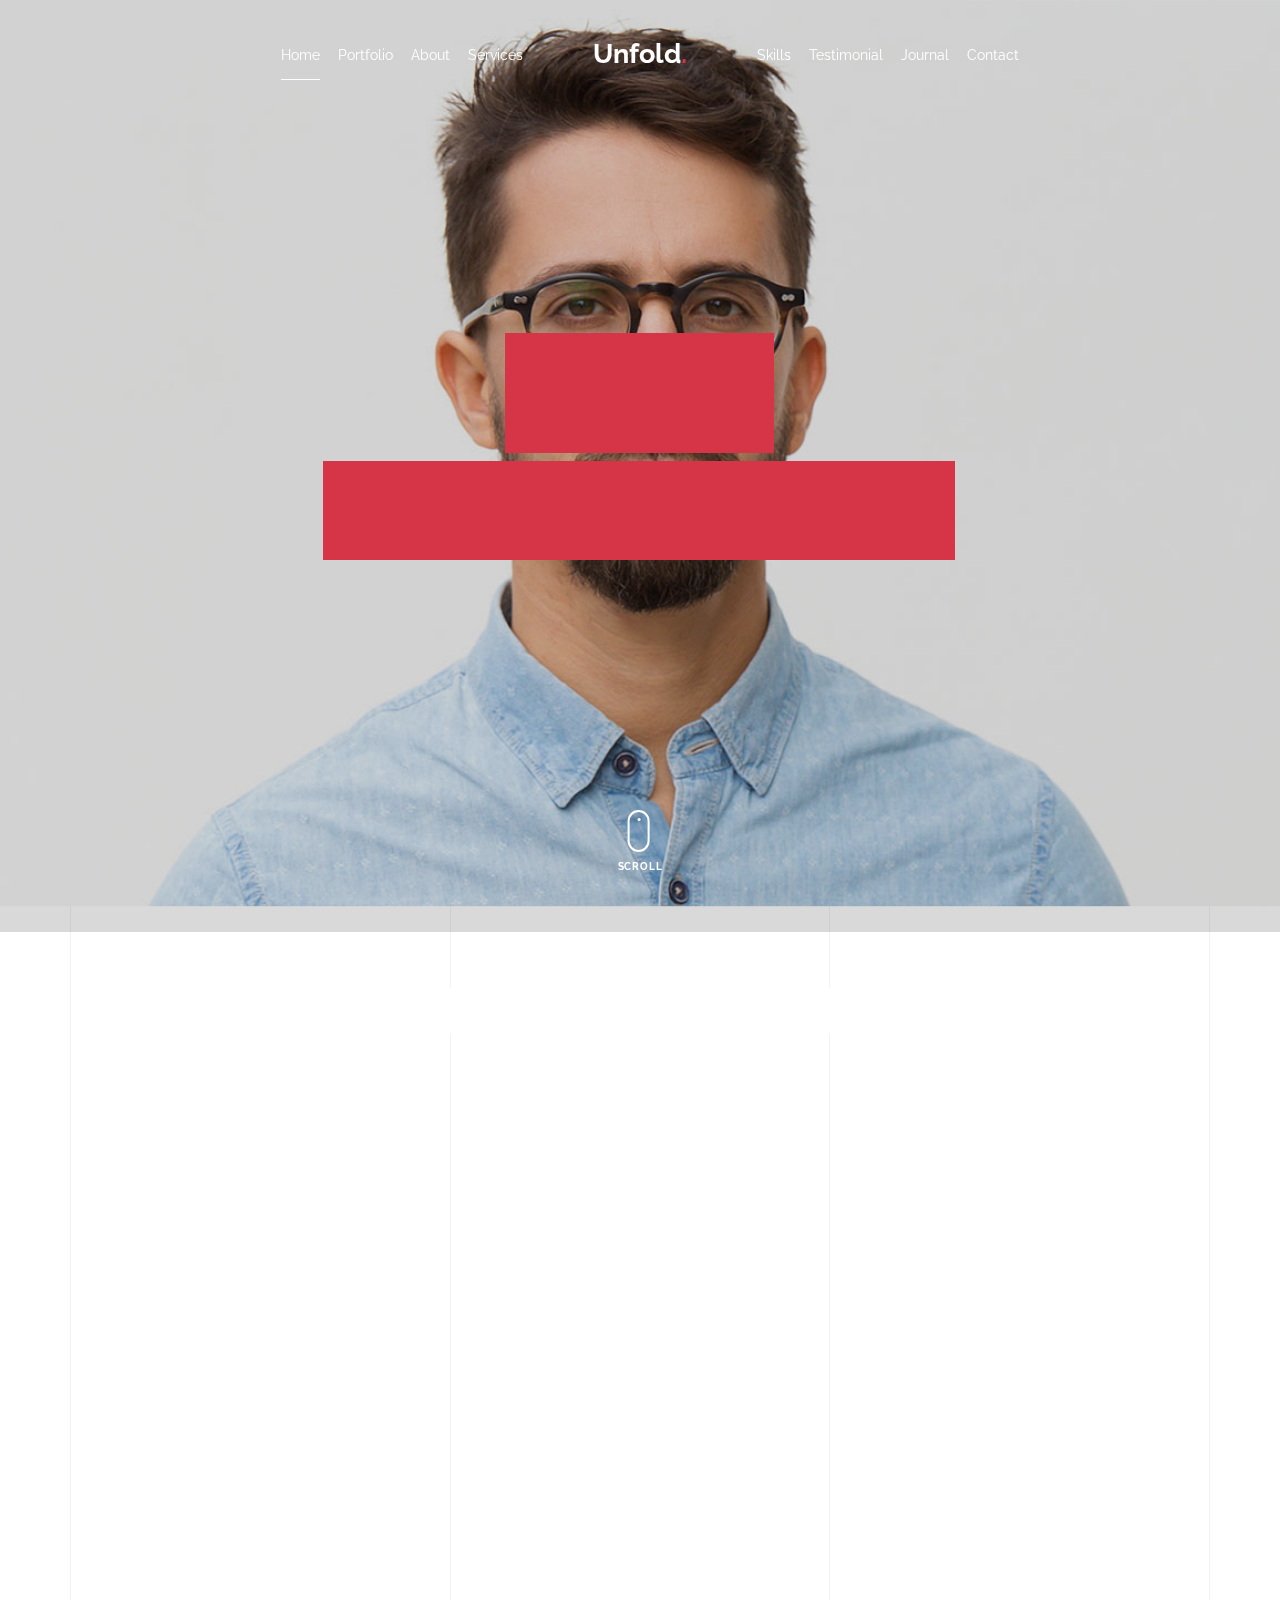
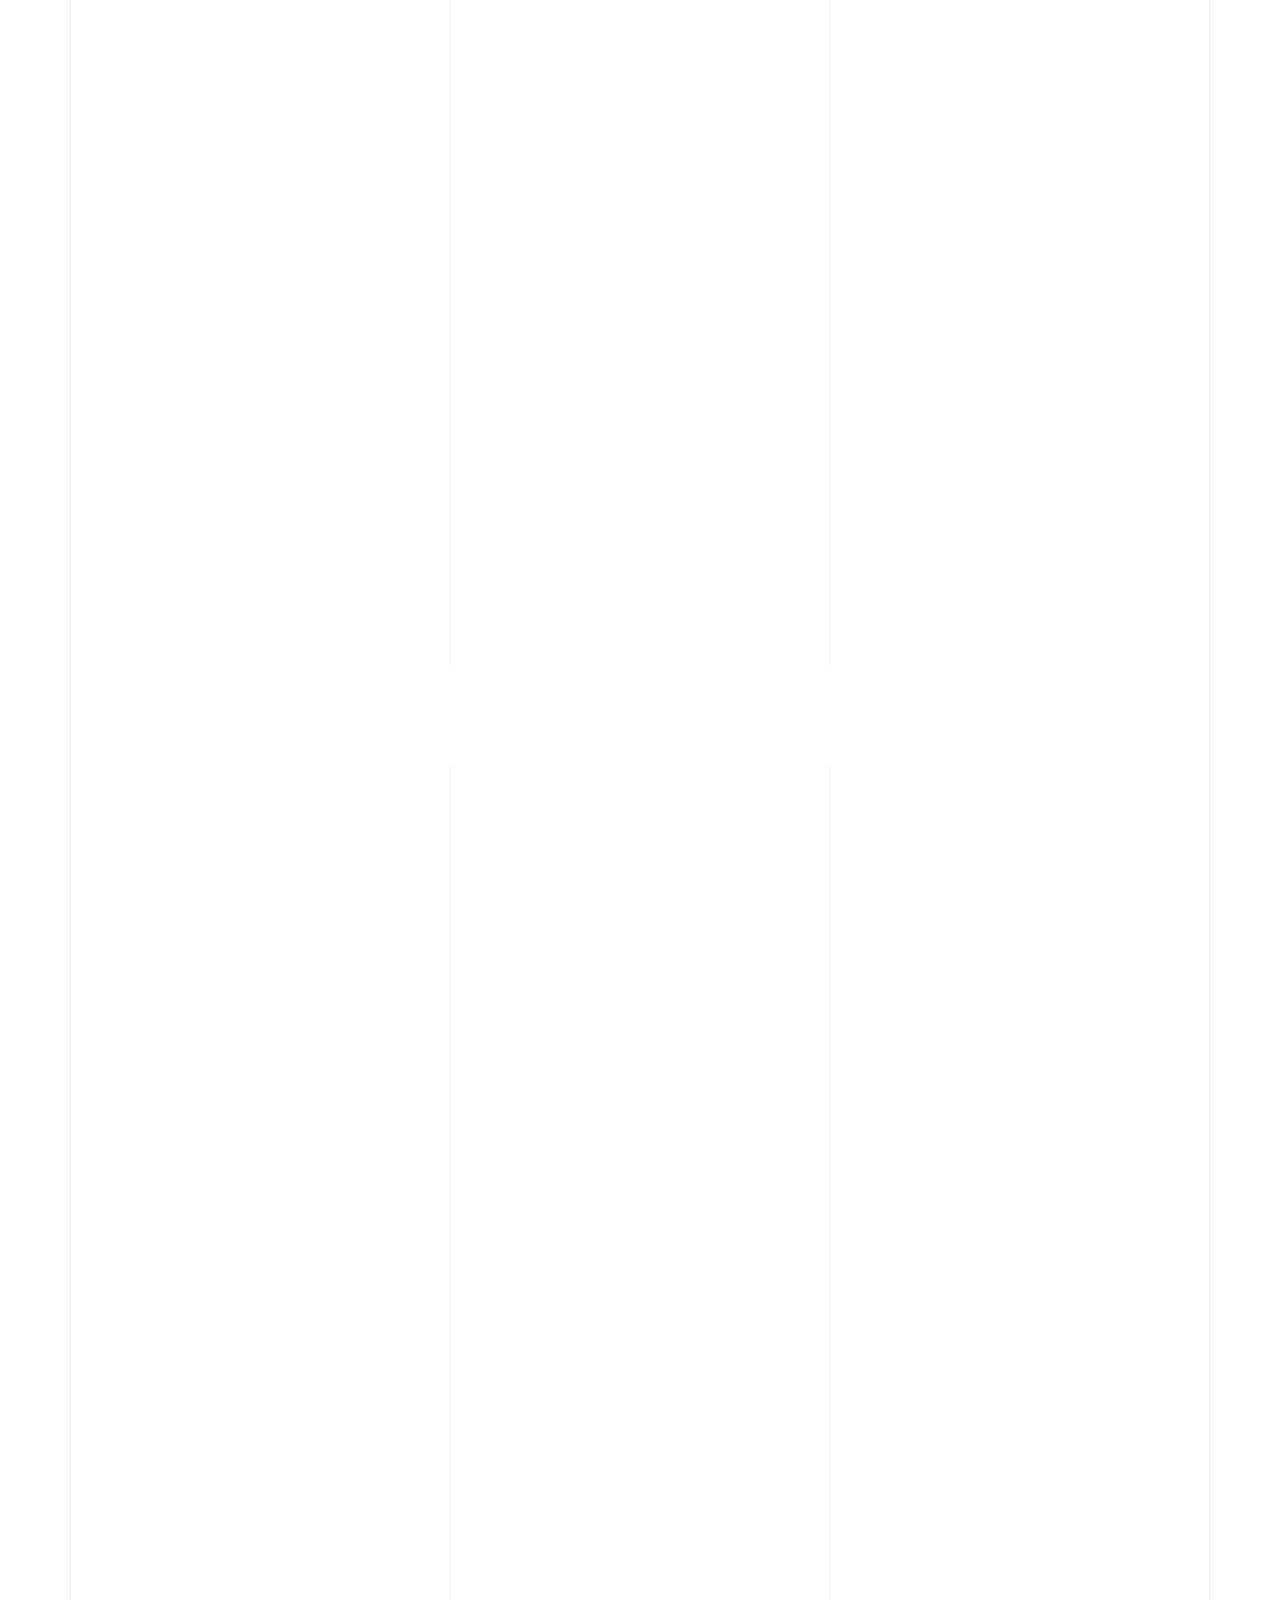
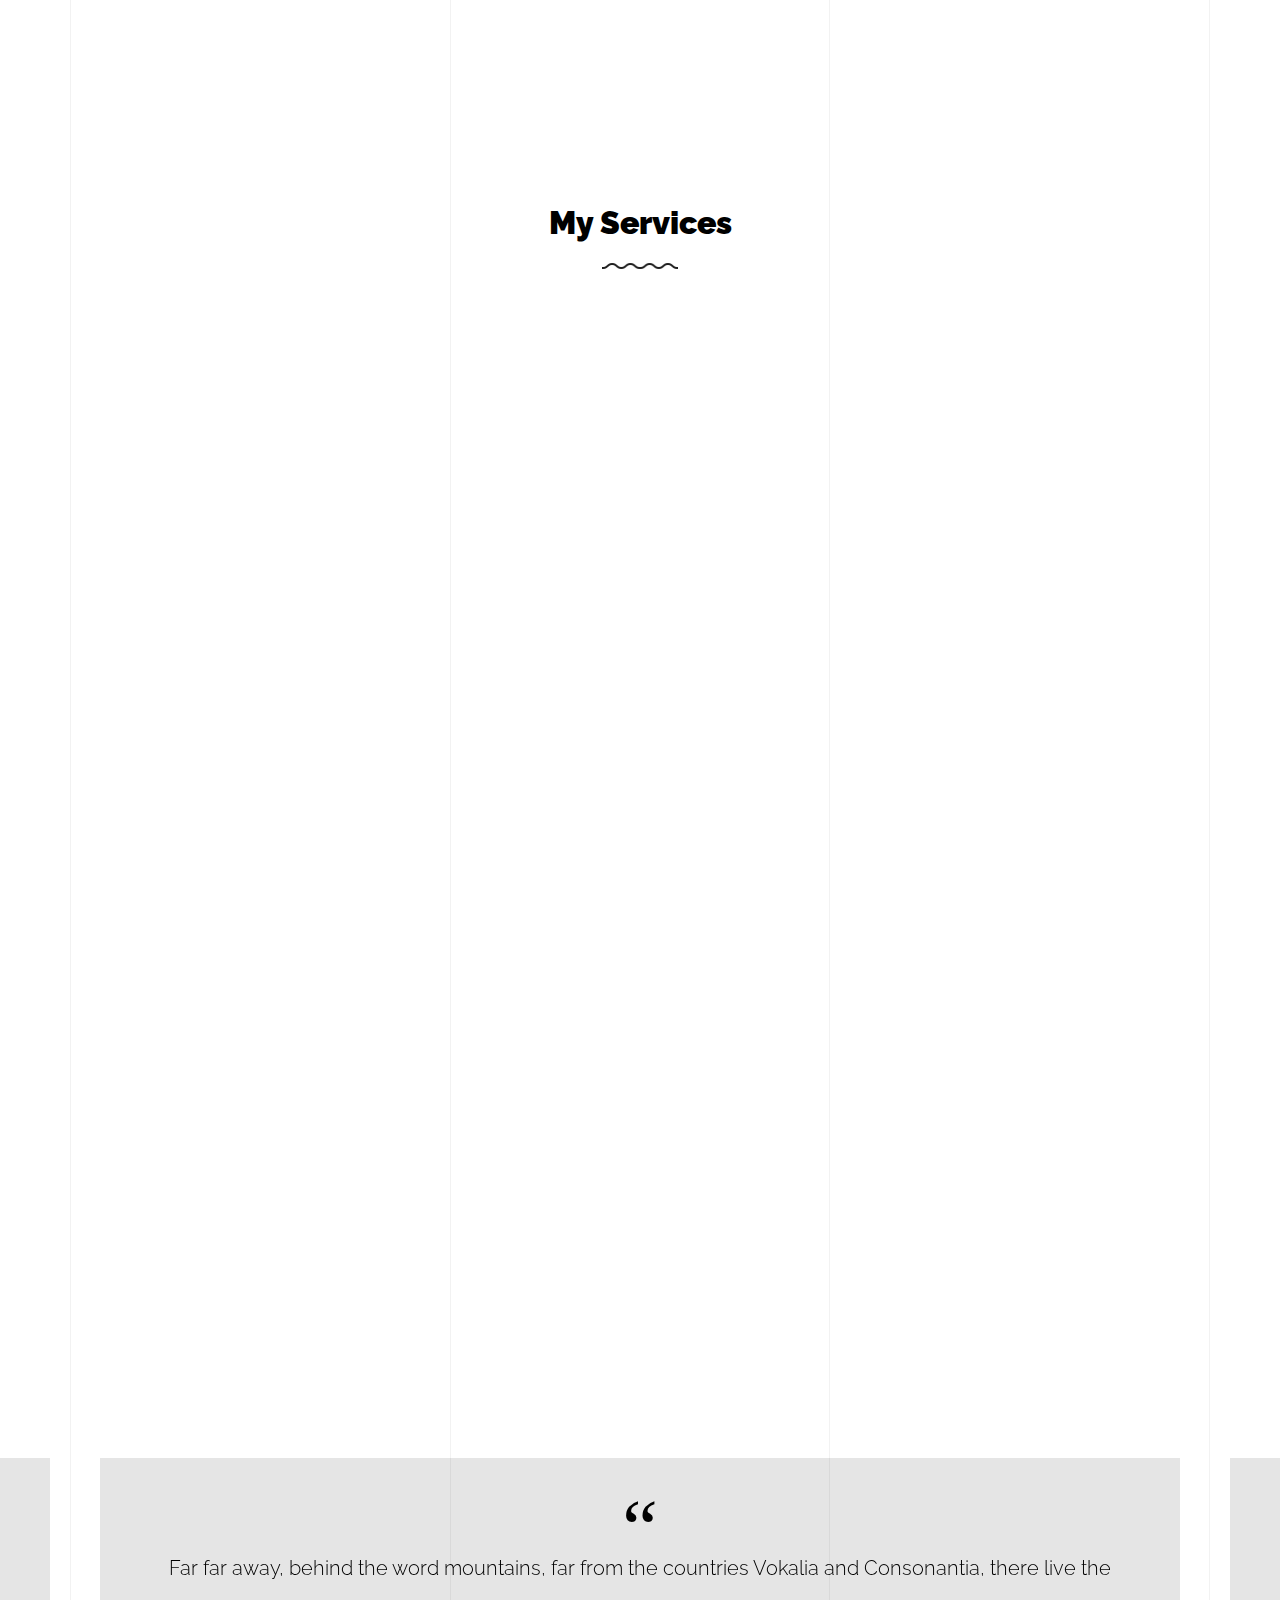
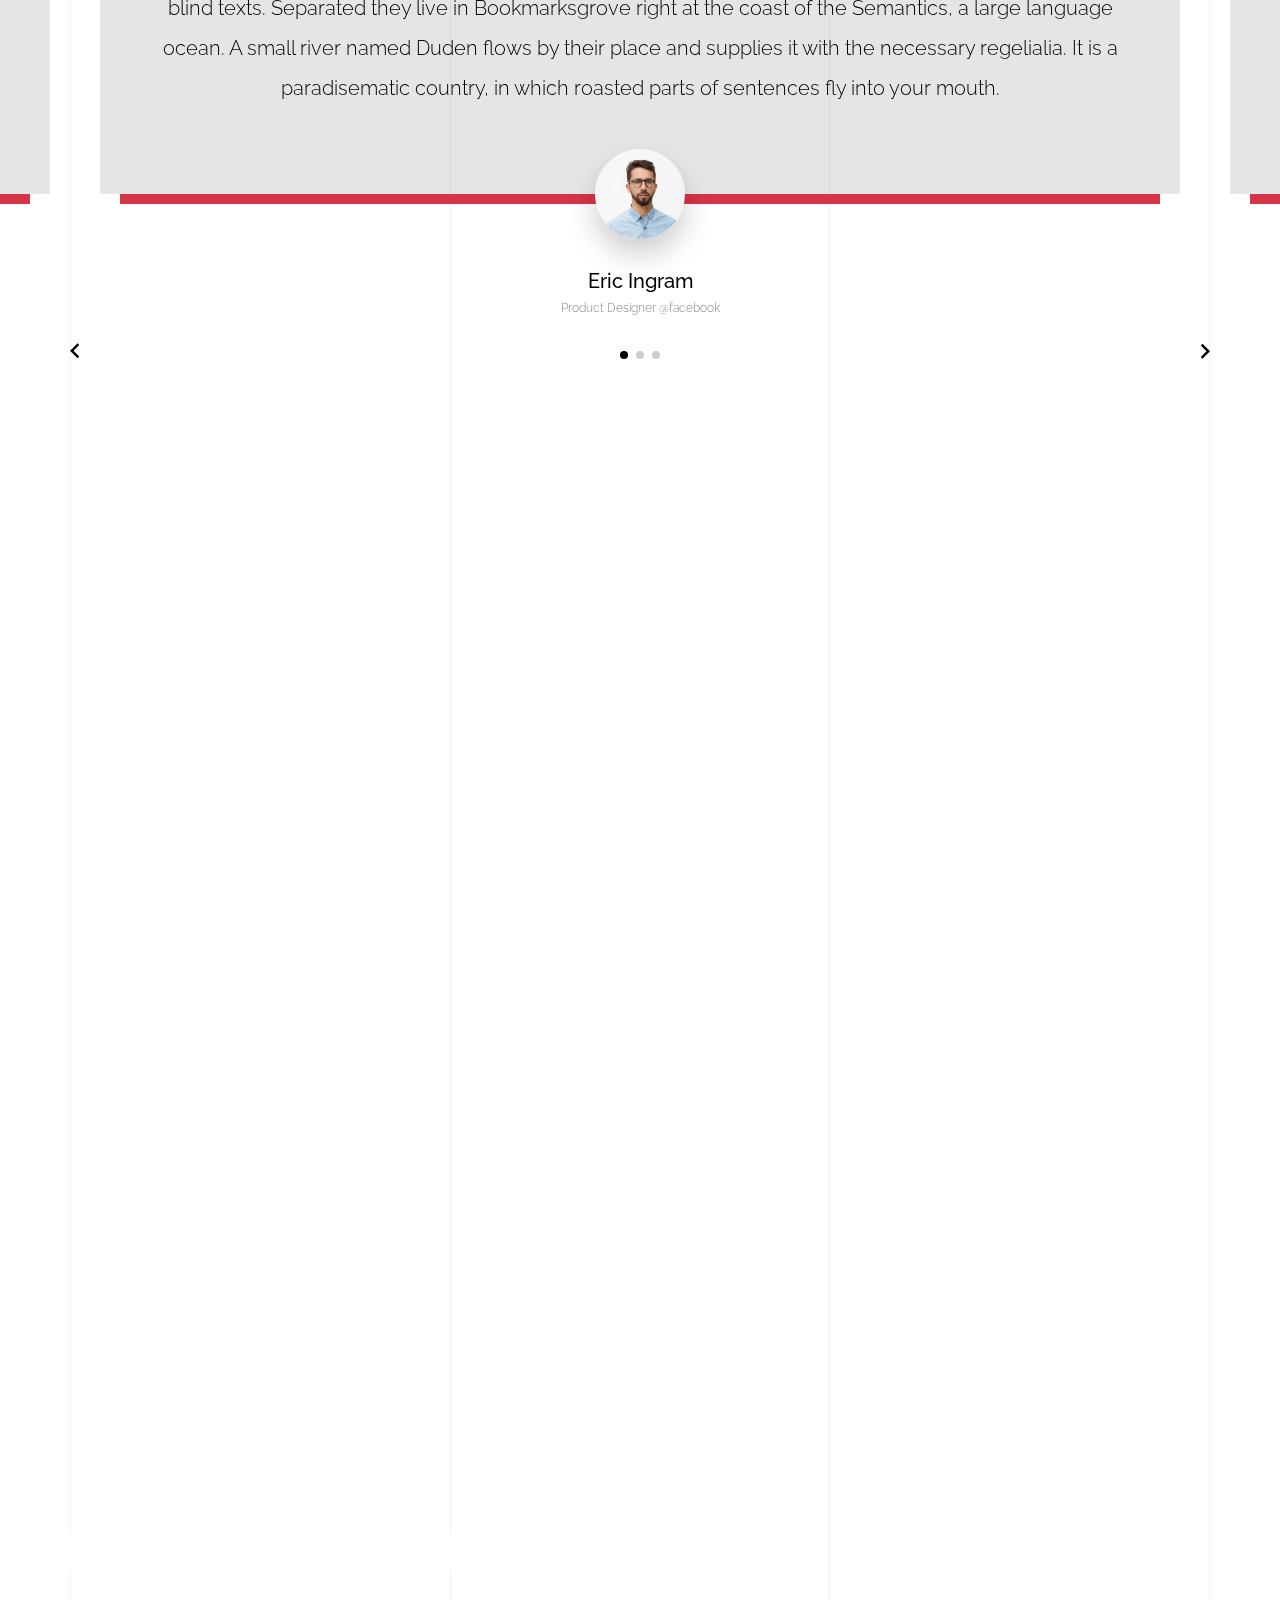
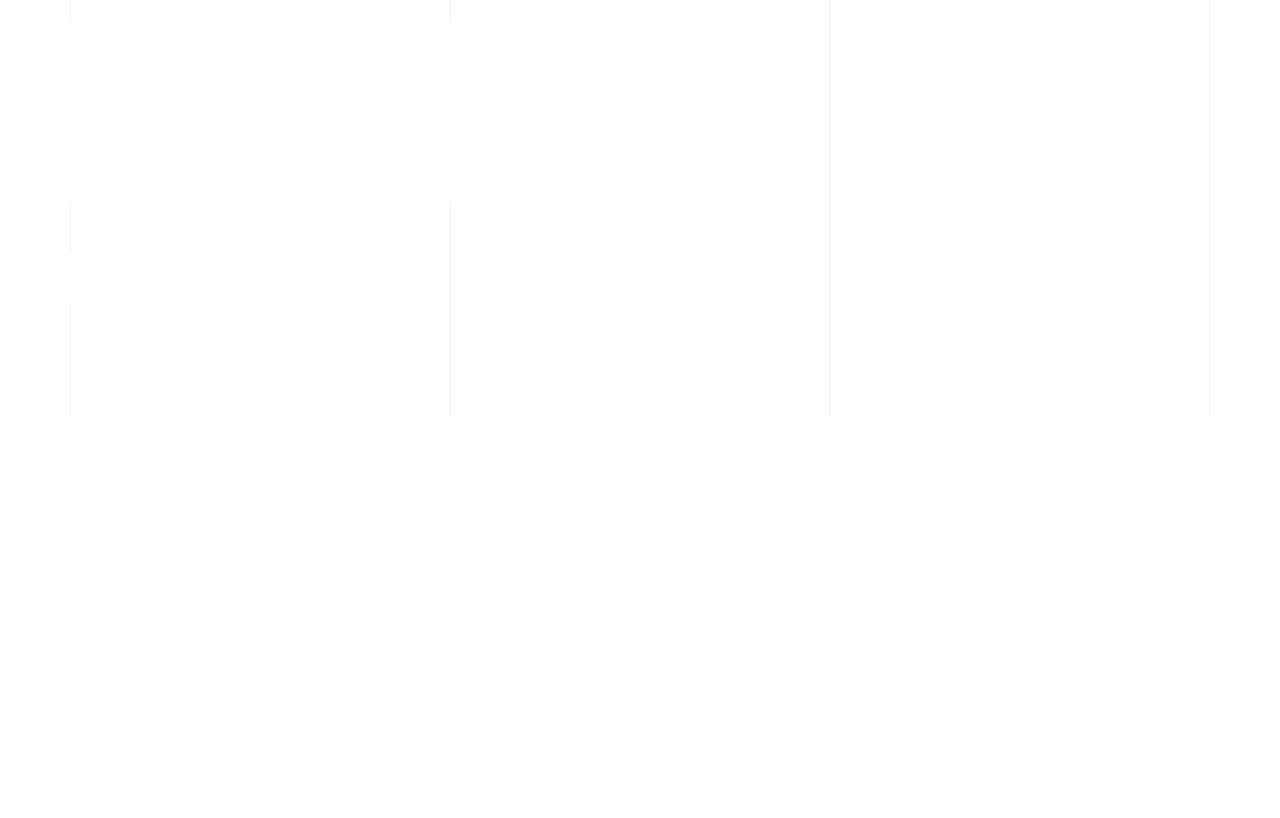
<file: unfold/light/index.html>
<!doctype html>
<html lang="en">
  <head>
    <title>Unfold &mdash; A onepage portfolio HTML template by Unslate.co</title>
    <meta charset="utf-8">
    <meta name="viewport" content="width=device-width, initial-scale=1, shrink-to-fit=no">
    
    <meta name="description" content="A onepage portfolio HTML template by Unslate.co">
    <meta name="keywords" content="html, css, javascript, jquery">
    <meta name="author" content="Unslate.co">

    <link rel="stylesheet" href="css/vendor/icomoon/style.css">
    <link rel="stylesheet" href="css/vendor/owl.carousel.min.css">
    <link rel="stylesheet" href="css/vendor/aos.css">
    <link rel="stylesheet" href="css/vendor/animate.min.css">
    <link rel="stylesheet" href="css/vendor/bootstrap.min.css">
    <link rel="stylesheet" href="css/vendor/jquery.fancybox.min.css">
    

    <!-- Theme Style -->
    <link rel="stylesheet" href="css/style.css">

  </head>
  <body data-spy="scroll" data-target=".site-nav-target" data-offset="200">

    <nav class="unslate_co--site-mobile-menu">
      <div class="close-wrap d-flex">
        <a href="#" class="d-flex ml-auto js-menu-toggle">
          <span class="close-label">Close</span>
          <div class="close-times">
            <span class="bar1"></span>
            <span class="bar2"></span>
          </div>
        </a>
      </div>
      <div class="site-mobile-inner"></div>
    </nav>


    <div class="unslate_co--site-wrap">

      <div class="unslate_co--site-inner">

        <div class="lines-wrap">
          <div class="lines-inner">
            <div class="lines"></div>
          </div>
        </div>
        <!-- END lines -->
      
      <nav class="unslate_co--site-nav site-nav-target">

        <div class="container">
        
          <div class="row align-items-center justify-content-between text-left">
            <div class="col-md-5 text-right">
              <ul class="site-nav-ul js-clone-nav text-left d-none d-lg-inline-block">
                <li class="has-children">
                  <a href="#home-section" class="nav-link">Home</a>
                  <ul class="dropdown">
                    <li>
                      <a href="index.html">Hero Image BG</a>
                    </li>
                    <li>
                      <a href="index-video.html">Video BG</a>
                    </li>
                    <li>
                      <a href="index-hero-slider.html">Hero Slider</a>
                    </li>
                    <li>
                      <a href="index-sidebar-menu.html">Sidebar Menu</a>
                    </li>
                    <li>
                      <a href="index-right-menu.html">Right Menu</a>
                    </li>
                  </ul>
                </li>
                <li><a href="#portfolio-section" class="nav-link">Portfolio</a></li>
                <li><a href="#about-section" class="nav-link">About</a></li>
                <li><a href="#services-section" class="nav-link">Services</a></li>
              </ul>
            </div>
            <div class="site-logo pos-absolute">
              <a href="index.html" class="unslate_co--site-logo">Unfold<span>.</span></a>
            </div>
            <div class="col-md-5 text-right text-lg-left">
              <ul class="site-nav-ul js-clone-nav text-left d-none d-lg-inline-block">
                <li><a href="#skills-section" class="nav-link">Skills</a></li>
                <li><a href="#testimonial-section" class="nav-link">Testimonial</a></li>
                <li><a href="#journal-section" class="nav-link">Journal</a></li>
                <li><a href="#contact-section" class="nav-link">Contact</a></li>
              </ul>

              <ul class="site-nav-ul-none-onepage text-right d-inline-block d-lg-none">
                <li><a href="#" class="js-menu-toggle">Menu</a></li>
              </ul>

            </div>
          </div>
        </div>

      </nav>
      <!-- END nav -->

      <div class="cover-v1 jarallax overlay" style="background-image: url('images/cover_bg_1.jpg');" id="home-section">
        <div class="container">
          <div class="row align-items-center">
              
            <div class="col-md-7 mx-auto text-center">
              <h1 class="heading gsap-reveal-hero text-white">Unfold</h1>
              <h2 class="subheading gsap-reveal-hero text-white">I’m Eric Woodman A Product Designer Based In San Francisco</h2>
            </div>

          </div>
        </div>


        <!-- dov -->
        <a href="#portfolio-section" class="mouse-wrap smoothscroll">
          <span class="mouse">
            <span class="scroll"></span>
          </span>
          <span class="mouse-label">Scroll</span>
        </a>

      </div>
      <!-- END .cover-v1 -->



      <div class="unslate_co--section" id="portfolio-section">
        <div class="container">
          
          
          <div class="relative"><div class="loader-portfolio-wrap"><div class="loader-portfolio dark"></div></div> </div>
          <div id="portfolio-single-holder"></div>

          <div class="portfolio-wrapper">

            <div class="d-flex align-items-center mb-4 gsap-reveal gsap-reveal-filter">
              <h2 class="mr-auto heading-h2">Portfolio</h2>
              
              <a href="#" class="text-black js-filter d-inline-block d-lg-none">Filter</a>
              
              <div class="filter-wrap">
                <div class="filter ml-auto" id="filters">
                  <a href="#" class="active" data-filter="*">All</a>
                  <a href="#" data-filter=".web">Web</a>
                  <a href="#" data-filter=".branding">Branding</a>
                  <a href="#" data-filter=".illustration">Illustration</a>
                  <a href="#" data-filter=".packaging">Packaging</a>
                </div>
              </div>

            </div>


            
            <div id="posts" class="row gutter-isotope-item">
              <div class="item web branding col-sm-6 col-md-6 col-lg-4 isotope-mb-2">
                <a href="portfolio-single-1.html" class="portfolio-item ajax-load-page isotope-item gsap-reveal-img" data-id="1">
                    <div class="overlay">
                      <span class="wrap-icon icon-link2"></span>
                      <div class="portfolio-item-content">
                        <h3>Shoe Rebranding</h3>
                        <p>web, branding</p>
                      </div>
                    </div>
                    <img src="images/work_1_md.jpg" class="lazyload  img-fluid" alt="Images" />
                  </a>
              </div>
              <div class="item branding packaging illustration col-sm-6 col-md-6 col-lg-4 isotope-mb-2 ">
                <a href="portfolio-single-3.html" class="portfolio-item ajax-load-page item-portrait isotope-item gsap-reveal-img" data-id="3">
                    <div class="overlay">
                      <span class="wrap-icon icon-link2"></span>
                      <div class="portfolio-item-content">
                        <h3>Reworking</h3>
                        <p>branding, packaging, illustration</p>
                      </div>
                    </div>
                    <img src="images/work_2_md.jpg" class="lazyload  img-fluid" alt="Images" />
                  </a>
              </div>

              <div class="item branding packaging col-sm-6 col-md-6 col-lg-4 isotope-mb-2">
                <a href="portfolio-single-4.html" class="portfolio-item isotope-item ajax-load-page gsap-reveal-img" data-id="4">
                    <div class="overlay">
                      <span class="wrap-icon icon-link2"></span>
                      <div class="portfolio-item-content">
                        <h3>Modern Building</h3>
                        <p>branding, packaging</p>
                      </div>
                    </div>
                    <img src="images/work_3_md.jpg" class="lazyload  img-fluid" alt="Images" />
                  </a>
              </div>

              <div class="item web packaging col-sm-6 col-md-6 col-lg-4 isotope-mb-2">

                <a href="images/work_4_full.jpg" class="portfolio-item isotope-item gsap-reveal-img" data-fancybox="gallery" data-caption="Watch">
                    <div class="overlay">
                      <span class="wrap-icon icon-photo2"></span>
                      <div class="portfolio-item-content">
                        <h3>Watch</h3>
                        <p>web, packaging</p>
                      </div>
                    </div>
                    <img src="images/work_4_full.jpg" class="lazyload  img-fluid" alt="Images" />
                  </a>

              </div>

              <div class="item illustration packaging col-sm-6 col-md-6 col-lg-4 isotope-mb-2">
                <a href="images/work_5_md.jpg" class="portfolio-item isotope-item gsap-reveal-img" data-fancybox="gallery" data-caption="Shoe Rebranding">
                    <div class="overlay">
                      <span class="wrap-icon icon-photo2"></span>
                      <div class="portfolio-item-content">
                        <h3>Shoe Rebranding</h3>
                        <p>illustration, packaging</p>
                      </div>
                    </div>
                    <img src="images/work_5_md.jpg" class="lazyload  img-fluid" alt="Images" />
                  </a>
              </div>

              <div class="item web branding col-sm-6 col-md-6 col-lg-4 isotope-mb-2">
                <a href="portfolio-single-2.html" class="portfolio-item ajax-load-page item-portrait isotope-item gsap-reveal-img" data-id="2">
                    <div class="overlay">
                      <span class="wrap-icon icon-link2"></span>
                      <div class="portfolio-item-content">
                        <h3>Reshape</h3>
                        <p>web, branding</p>
                      </div>
                    </div>
                    <img src="images/work_6_md.jpg" class="lazyload  img-fluid" alt="Images" />
                  </a>
              </div>

              <div class="item branding packaging col-sm-6 col-md-6 col-lg-4 isotope-mb-2">
                <a href="images/work_7_a_md.jpg" class="portfolio-item item-portrait isotope-item gsap-reveal-img" data-fancybox="gallery" data-caption="Modern Building">
                    <div class="overlay">
                      <span class="wrap-icon icon-photo2"></span>
                      <div class="portfolio-item-content">
                        <h3>Modern Building</h3>
                        <p>branding, packaging</p>
                      </div>
                    </div>
                    <img src="images/work_7_a_md.jpg" class="lazyload  img-fluid" alt="Images" />
                  </a>
              </div>

              <div class="item web branding col-sm-6 col-md-6 col-lg-4 isotope-mb-2">
                <a href="https://www.youtube.com/watch?v=mwtbEGNABWU" class="portfolio-item isotope-item gsap-reveal-img" data-fancybox="gallery" data-caption="Showreel 2019">
                    <div class="overlay">
                      <span class="wrap-icon icon-play_circle_filled"></span>
                      <div class="portfolio-item-content">
                        <h3>Showreel 2019</h3>
                        <p>web, branding</p>
                      </div>
                    </div>
                    <img src="images/work_8_md.jpg" class="lazyload  img-fluid" alt="Images" />
                  </a>
              </div>

              <div class="item web illustration col-sm-6 col-md-6 col-lg-4 isotope-mb-2">
                <a href="images/work_9_a_md.jpg" class="portfolio-item isotope-item gsap-reveal-img" data-fancybox="gallery" data-caption="Render Packaging">
                    <div class="overlay">
                      <span class="wrap-icon icon-photo2"></span>
                      <div class="portfolio-item-content">
                        <h3>Render Packaging</h3>
                        <p>web, illustration</p>
                      </div>
                    </div>
                    <img src="images/work_9_a_md.jpg" class="lazyload  img-fluid" alt="Images" />
                  </a>
              </div>

            </div>
            
          </div>


        </div>
      </div>



      <div class="unslate_co--section">
        <div class="container">
          <div class="owl-carousel logo-slider">
            <div class="logo-v1 gsap-reveal">
              <img src="images/logo-google.png" alt="Image" class="img-fluid">
            </div>
            <div class="logo-v1 gsap-reveal">
              <img src="images/logo-puma.png" alt="Image" class="img-fluid">
            </div>
            <div class="logo-v1 gsap-reveal">
              <img src="images/logo-paypal.png" alt="Image" class="img-fluid">
            </div>
            <div class="logo-v1 gsap-reveal">
              <img src="images/logo-adobe.png" alt="Image" class="img-fluid">
            </div>
          </div>
        </div>
      </div>


      <div class="unslate_co--section" id="about-section">
        <div class="container">
          
          <div class="section-heading-wrap text-center mb-5">
            <h2 class="heading-h2 text-center divider"><span class="gsap-reveal">About Me</span></h2>
            <span class="gsap-reveal"><img src="images/divider.png" alt="divider" width="76"></span>
          </div>
          

          <div class="row mt-5 justify-content-between">
            <div class="col-lg-7 mb-5 mb-lg-0" data-aos="fade-up">
              <figure class="dotted-bg gsap-reveal-img">
                <img src="images/about_me_pic.jpg" alt="Image" class="img-fluid">
              </figure>
            </div>
            <div class="col-lg-4 pr-lg-5">
              <h3 class="mb-4 heading-h3"><span class="gsap-reveal">We can make it together</span></h3>
              <p class="lead gsap-reveal">Far far away, behind the word mountains, far from the countries Vokalia and Consonantia, there <a href="#">live the blind</a> texts. </p>
              <p class="mb-4 gsap-reveal">A small river named Duden flows by their place and supplies it with the necessary regelialia. It is a paradisematic country, in which roasted parts of sentences fly into your mouth.</p>
              <p class="gsap-reveal"><a href="#" class="btn btn-outline-pill btn-custom-light">Download my CV</a></p>
            </div>
          </div>
        </div>
      </div>

      <div class="unslate_co--section" id="services-section">
        <div class="container">

          <div class="section-heading-wrap text-center mb-5">
            <h2 class="heading-h2 text-center divider">My Services</h2>
            <img src="images/divider.png" alt="divider" width="76">
          </div>

          <div class="row gutter-v3">
            <div class="col-md-6 col-lg-4 mb-4">
              <div class="feature-v1" data-aos="fade-up" data-aos-delay="0">
                <div class="wrap-icon mb-3">
                  <img src="images/svg/001-options.svg" alt="Image" width="45">
                </div>
                <h3>Digital <br> Strategy</h3>
                <p>A small river named Duden flows by their place and supplies it with the necessary regelialia. </p>
              </div> 
            </div>
            <div class="col-md-6 col-lg-4 mb-4">
              <div class="feature-v1" data-aos="fade-up" data-aos-delay="100">
                <div class="wrap-icon mb-3">
                  <img src="images/svg/002-chat.svg" alt="Icon" width="45">
                </div>
                <h3>Web <br> Design</h3>
                <p>A small river named Duden flows by their place and supplies it with the necessary regelialia. </p>
              </div> 
            </div>
            <div class="col-md-6 col-lg-4 mb-4">
              <div class="feature-v1" data-aos="fade-up" data-aos-delay="200">
                <div class="wrap-icon mb-3">
                  <img src="images/svg/003-contact-book.svg" alt="Image" class="img-fluid" width="45">
                </div>
                <h3>User <br> Experience</h3>
                <p>A small river named Duden flows by their place and supplies it with the necessary regelialia. </p>
              </div> 
            </div>

            <div class="col-md-6 col-lg-4 mb-4">
              <div class="feature-v1" data-aos="fade-up" data-aos-delay="0">
                <div class="wrap-icon mb-3">
                  <img src="images/svg/004-percentage.svg" alt="Image" width="45">
                </div>
                <h3>Web <br> Development</h3>
                <p>A small river named Duden flows by their place and supplies it with the necessary regelialia. </p>
              </div> 
            </div>
            <div class="col-md-6 col-lg-4 mb-4">
              <div class="feature-v1" data-aos="fade-up" data-aos-delay="100">
                <div class="wrap-icon mb-3">
                  <img src="images/svg/006-goal.svg" alt="Image" width="45">
                </div>
                <h3>WordPress <br> Solutions</h3>
                <p>A small river named Duden flows by their place and supplies it with the necessary regelialia. </p>
              </div> 
            </div>
            <div class="col-md-6 col-lg-4 mb-4">
              <div class="feature-v1" data-aos="fade-up" data-aos-delay="200">
                <div class="wrap-icon mb-3">
                  <img src="images/svg/005-line-chart.svg" alt="Image" width="45">
                </div>
                <h3>Mobile <br> Applications</h3>
                <p>A small river named Duden flows by their place and supplies it with the necessary regelialia. </p>
              </div> 
            </div>

          </div>

        </div>
      </div>

      <div class="unslate_co--section section-counter" id="skills-section">
        <div class="container">
          <div class="section-heading-wrap text-center mb-5">
            <h2 class="heading-h2 text-center divider"><span class="gsap-reveal">My Skills</span></h2>
            <span class="gsap-reveal"><img src="images/divider.png" alt="divider" width="76"></span>
          </div>


          <div class="row pt-5">
            <div class="col-6 col-sm-6 mb-5 mb-lg-0 col-md-6 col-lg-3" data-aos="fade-up" data-aos-delay="0">
              <div class="counter-v1 text-center">
                <span class="number-wrap">
                  <span class="number number-counter" data-number="90">0</span>
                  <span class="append-text">%</span>
                </span>
                <span class="counter-label">WordPress</span>
              </div>
            </div>
            <div class="col-6 col-sm-6 mb-5 mb-lg-0 col-md-6 col-lg-3" data-aos="fade-up" data-aos-delay="100">
              <div class="counter-v1 text-center">
                <span class="number-wrap">
                  <span class="number number-counter" data-number="99">0</span>
                  <span class="append-text">%</span>
                </span>
                <span class="counter-label">HTML/CSS</span>
              </div>
            </div>
            <div class="col-6 col-sm-6 mb-5 mb-lg-0 col-md-6 col-lg-3" data-aos="fade-up" data-aos-delay="200">
              <div class="counter-v1 text-center">
                <span class="number-wrap">
                  <span class="number number-counter" data-number="95">0</span>
                  <span class="append-text">%</span>
                </span>
                <span class="counter-label">jQuery</span>
              </div>
            </div>
            <div class="col-6 col-sm-6 mb-5 mb-lg-0 col-md-6 col-lg-3" data-aos="fade-up" data-aos-delay="300">
              <div class="counter-v1 text-center">
                <span class="number-wrap">
                  <span class="number number-counter" data-number="100">0</span>
                  <span class="append-text">%</span>
                </span>
                <span class="counter-label">Design</span>
              </div>
            </div>
          </div>
        </div>
      </div>
      <!-- END .counter -->

      <div class="unslate_co--section" id="testimonial-section">
        <div class="container">
          <div class="section-heading-wrap text-center mb-5">
            <h2 class="heading-h2 text-center divider"><span class="gsap-reveal">My Happy Clients</span></h2>
            <span class="gsap-reveal"><img src="images/divider.png" alt="divider" width="76"></span>
          </div>
        </div>

        <div class="owl-carousel testimonial-slider">
          <div>
            <div class="testimonial-v1">
              <div class="testimonial-inner-bg">
                <span class="quote">&ldquo;</span>
                <blockquote>
                  Far far away, behind the word mountains, far from the countries Vokalia and Consonantia, there live the blind texts. Separated they live in Bookmarksgrove right at the coast of the Semantics, a large language ocean. A small river named Duden flows by their place and supplies it with the necessary regelialia. It is a paradisematic country, in which roasted parts of sentences fly into your mouth.
                </blockquote>
              </div>
              
              <div class="testimonial-author-info">
                <img src="images/person_man_1.jpg" alt="Image">
                <h3>Eric Ingram</h3>
                <span class="d-block position">Product Designer @facebook</span>
              </div>

            </div>
          </div>
          <div>
            <div class="testimonial-v1">
              <div class="testimonial-inner-bg">
                <span class="quote">&ldquo;</span>
                <blockquote>
                  Far far away, behind the word mountains, far from the countries Vokalia and Consonantia, there live the blind texts. Separated they live in Bookmarksgrove right at the coast of the Semantics, a large language ocean. A small river named Duden flows by their place and supplies it with the necessary regelialia. It is a paradisematic country, in which roasted parts of sentences fly into your mouth.
                </blockquote>
              </div>
              
              <div class="testimonial-author-info">
                <img src="images/person_man_2.jpg" alt="Image">
                <h3>Ryan Mullins</h3>
                <span class="d-block position">Product Designer @Shopify</span>
              </div>

            </div>
          </div>
          <div>
            <div class="testimonial-v1">
              <div class="testimonial-inner-bg">
                <span class="quote">&ldquo;</span>
                <blockquote>
                  Far far away, behind the word mountains, far from the countries Vokalia and Consonantia, there live the blind texts. Separated they live in Bookmarksgrove right at the coast of the Semantics, a large language ocean. A small river named Duden flows by their place and supplies it with the necessary regelialia. It is a paradisematic country, in which roasted parts of sentences fly into your mouth.
                </blockquote>
              </div>
              
              <div class="testimonial-author-info">
                <img src="images/person_woman_1.jpg" alt="Image">
                <h3>Erica Miller</h3>
                <span class="d-block position">Product Designer @Twitter</span>
              </div>

            </div>
          </div>
        </div>

      </div>
      <!-- END testimonial -->

      <div class="unslate_co--section" id="journal-section">
        <div class="container">
          <div class="section-heading-wrap text-center mb-5">
            <h2 class="heading-h2 text-center divider"><span class="gsap-reveal">My Journal</span></h2>
            <span class="gsap-reveal"><img src="images/divider.png" alt="divider" width="76"></span>
          </div>

          
          <div class="row gutter-v4 align-items-stretch">
            <div class="col-sm-6 col-md-6 col-lg-8 blog-post-entry" data-aos="fade-up" data-aos-delay="0">

              <a href="blog-single.html" class="grid-item blog-item w-100 h-100">
                <div class="overlay">
                  <div class="portfolio-item-content">
                    <h3>A Mounteering Guide For Beginners</h3>
                    <p class="post-meta">By Joefrey <span class="small">&bullet;</span> 5 mins read</p>
                  </div>
                </div>
                <img src="images/post_1.jpg" class="lazyload" alt="Image" />
              </a>


            </div>
            <div class="col-sm-6 col-md-6 col-lg-4 blog-post-entry" data-aos="fade-up" data-aos-delay="100">
              <a href="blog-single.html" class="grid-item blog-item w-100 h-100">
                <div class="overlay">
                  <div class="portfolio-item-content">
                    <h3>A Mounteering Guide For Beginners</h3>
                    <p class="post-meta">By Joefrey <span class="small">&bullet;</span> 5 mins read</p>
                  </div>
                </div>
                <img src="images/post_2.jpg" class="lazyload" alt="Image" />
              </a>
            </div>


            <div class="col-sm-6 col-md-6 col-lg-4 blog-post-entry" data-aos="fade-up" data-aos-delay="0">

              <a href="blog-single.html" class="grid-item blog-item w-100 h-100">
                <div class="overlay">
                  <div class="portfolio-item-content">
                    <h3>A Mounteering Guide For Beginners</h3>
                    <p class="post-meta">By Joefrey <span class="small">&bullet;</span> 5 mins read</p>
                  </div>
                </div>
                <img src="images/post_3.jpg" class="lazyload" alt="Image" />
              </a>


            </div>
            <div class="col-sm-6 col-md-6 col-lg-4 blog-post-entry" data-aos="fade-up" data-aos-delay="100">
              <a href="blog-single.html" class="grid-item blog-item w-100 h-100">
                <div class="overlay">
                  <div class="portfolio-item-content">
                    <h3>A Mounteering Guide For Beginners</h3>
                    <p class="post-meta">By Joefrey <span class="small">&bullet;</span> 5 mins read</p>
                  </div>
                </div>
                <img src="images/post_4.jpg" class="lazyload" alt="Image" />
              </a>
            </div>

            <div class="col-sm-6 col-md-6 col-lg-4 blog-post-entry" data-aos="fade-up" data-aos-delay="200">
              <a href="blog-single.html" class="grid-item blog-item w-100 h-100">
                <div class="overlay">
                  <div class="portfolio-item-content">
                    <h3>A Mounteering Guide For Beginners</h3>
                    <p class="post-meta">By Joefrey <span class="small">&bullet;</span> 5 mins read</p>
                  </div>
                </div>
                <img src="images/post_5.jpg" class="lazyload" alt="Image" />
              </a>
            </div>


          </div>

        </div>
      </div>
      <!-- END blog posts -->


      <div class="unslate_co--section" id="contact-section">
        <div class="container">
          <div class="section-heading-wrap text-center mb-5">
            <h2 class="heading-h2 text-center divider"><span class="gsap-reveal">Get In Touch</span></h2>
            <span class="gsap-reveal"><img src="images/divider.png" alt="divider" width="76"></span>
          </div>


          <div class="row justify-content-between">
            
            <div class="col-md-6">
              <form method="post" class="form-outline-style-v1" id="contactForm">
                <div class="form-group row mb-0">

                  <div class="col-lg-6 form-group gsap-reveal">
                    <label for="name">Name</label>
                    <input name="name" type="text" class="form-control" id="name">
                  </div>
                  <div class="col-lg-6 form-group gsap-reveal">
                    <label for="email">Email</label>
                    <input name="email" type="email" class="form-control" id="email">
                  </div>
                  <div class="col-lg-12 form-group gsap-reveal">
                    <label for="message">Write your message...</label>
                    <textarea name="message" id="message" cols="30" rows="7" class="form-control"></textarea>
                  </div>
                </div>
                <div class="form-group row gsap-reveal">
                    <div class="col-md-12 d-flex align-items-center">
                      <input type="submit" class="btn btn-outline-pill btn-custom-light mr-3" value="Send Message">
                      <span class="submitting"></span>
                    </div>
                  </div>
              </form>
              <div id="form-message-warning" class="mt-4"></div> 
              <div id="form-message-success">
                Your message was sent, thank you!
              </div>

            </div>

            <div class="col-md-4">
              <div class="contact-info-v1">
                <div class="gsap-reveal d-block">
                  <span class="d-block contact-info-label">Email</span>
                  <a href="#" class="contact-info-val">info@unslate.co</a>
                </div>
                <div class="gsap-reveal d-block">
                  <span class="d-block contact-info-label">Phone</span>
                  <a href="#" class="contact-info-val">+12 345 6789 012</a>
                </div>
                <div class="gsap-reveal d-block">
                  <span class="d-block contact-info-label">Address</span>
                  <address class="contact-info-val">273 South Riverview Rd. <br> New York, NY 10011</address>
                </div>
              </div>
            </div>

          </div>
        </div>
      </div>
      </div> 

      <footer class="unslate_co--footer unslate_co--section">
        <div class="container">
          <div class="row justify-content-center">
            <div class="col-md-7">
              
              <div class="footer-site-logo"><a href="#">Unfold<span>.</span></a></div>

              <ul class="footer-site-social">
                <li><a href="#">Facebook</a></li>
                <li><a href="#">Twitter</a></li>
                <li><a href="#">Instagram</a></li>
                <li><a href="#">Dribbble</a></li>
                <li><a href="#">Behance</a></li>
              </ul>

              <p class="site-copyright">
                <small>&copy; 2020 <a href="#">Unfold  </a>. All Rights Reserved. Design with <span class="icon-heart text-danger"></span> by <a href="#">Unslate.co</a>.</small>
              </p>

            </div>
          </div>
        </div>
      </footer>

      
    </div>

    <!-- Loader -->
    <div id="unslate_co--overlayer"></div>
    <div class="site-loader-wrap">
      <div class="site-loader dark"></div>
    </div>

    <script src="js/scripts-dist.js"></script>
    <script src="js/main.js"></script>

    <!-- Global site tag (gtag.js) - Google Analytics -->
<script async src="https://www.googletagmanager.com/gtag/js?id=UA-157808202-1"></script>
<script>
  window.dataLayer = window.dataLayer || [];
  function gtag(){dataLayer.push(arguments);}
  gtag('js', new Date());

  gtag('config', 'UA-157808202-1');
</script>

  </body>
</html>
</file>
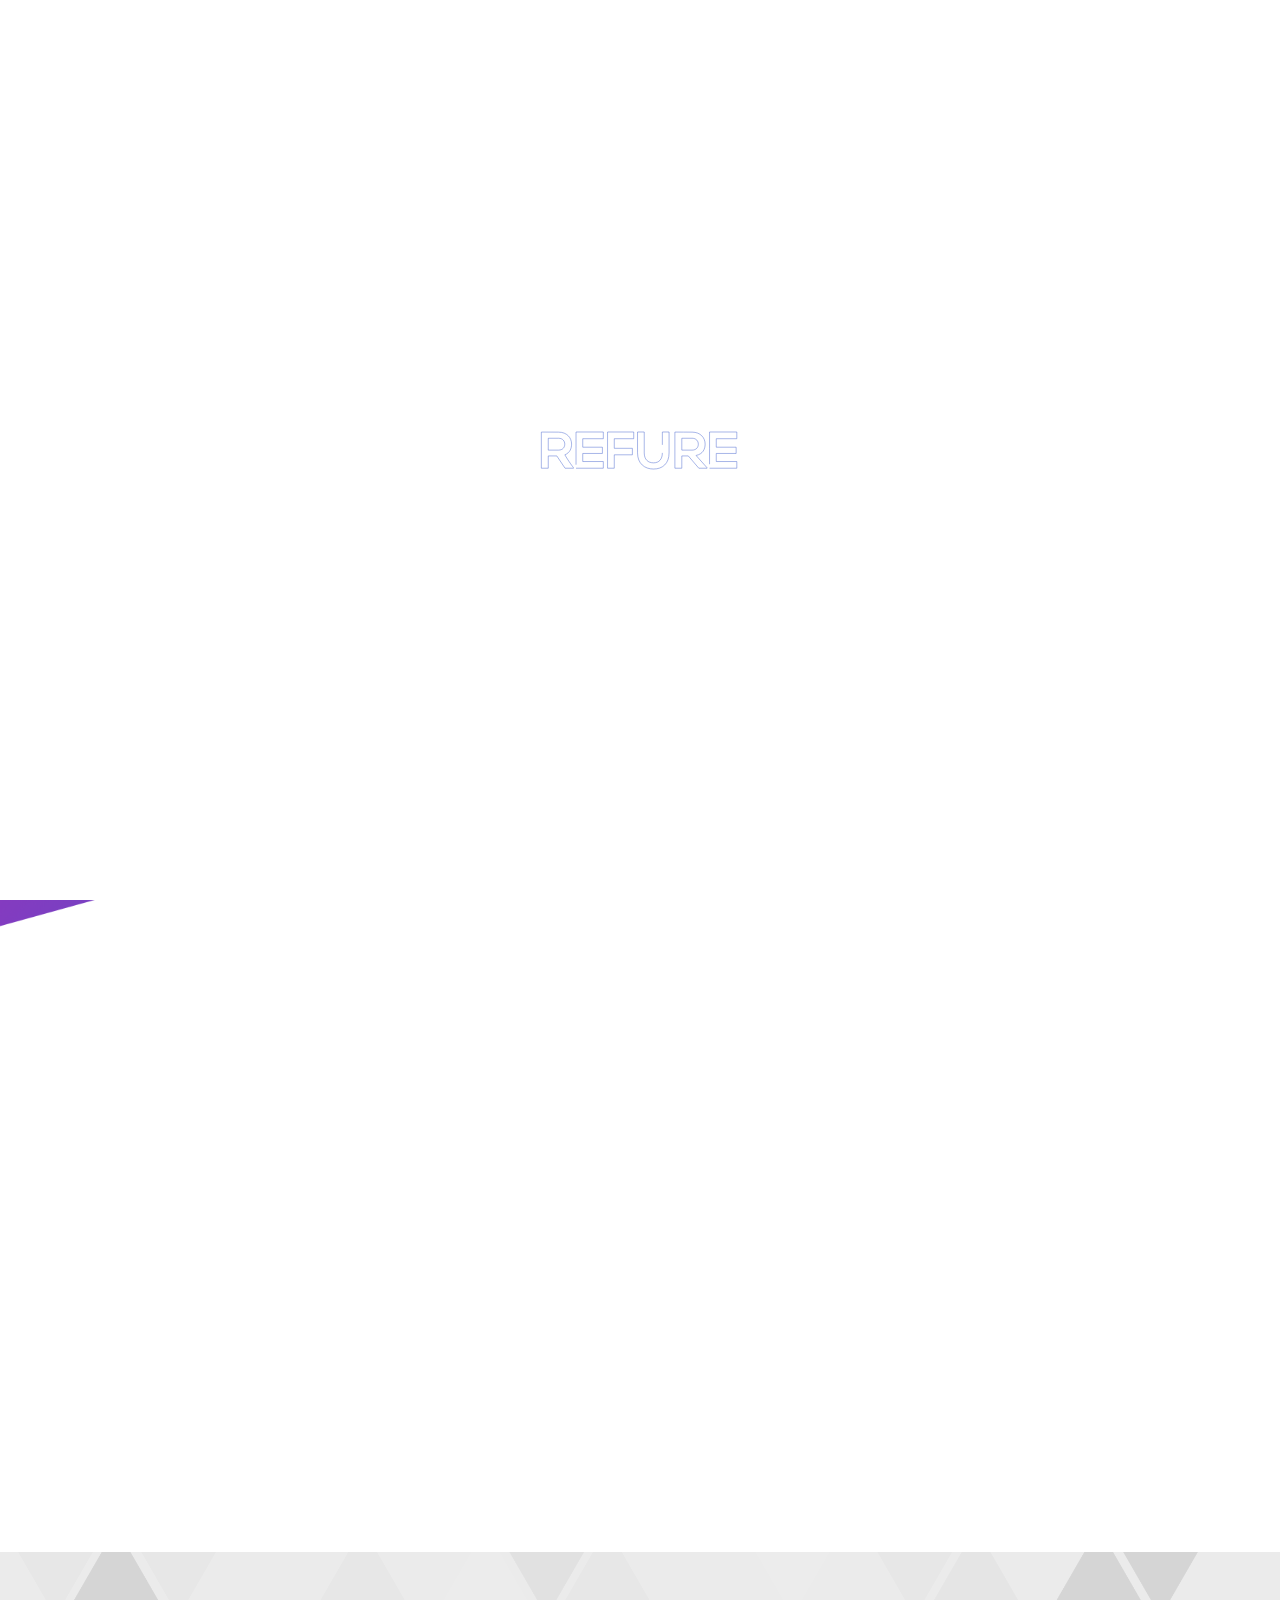
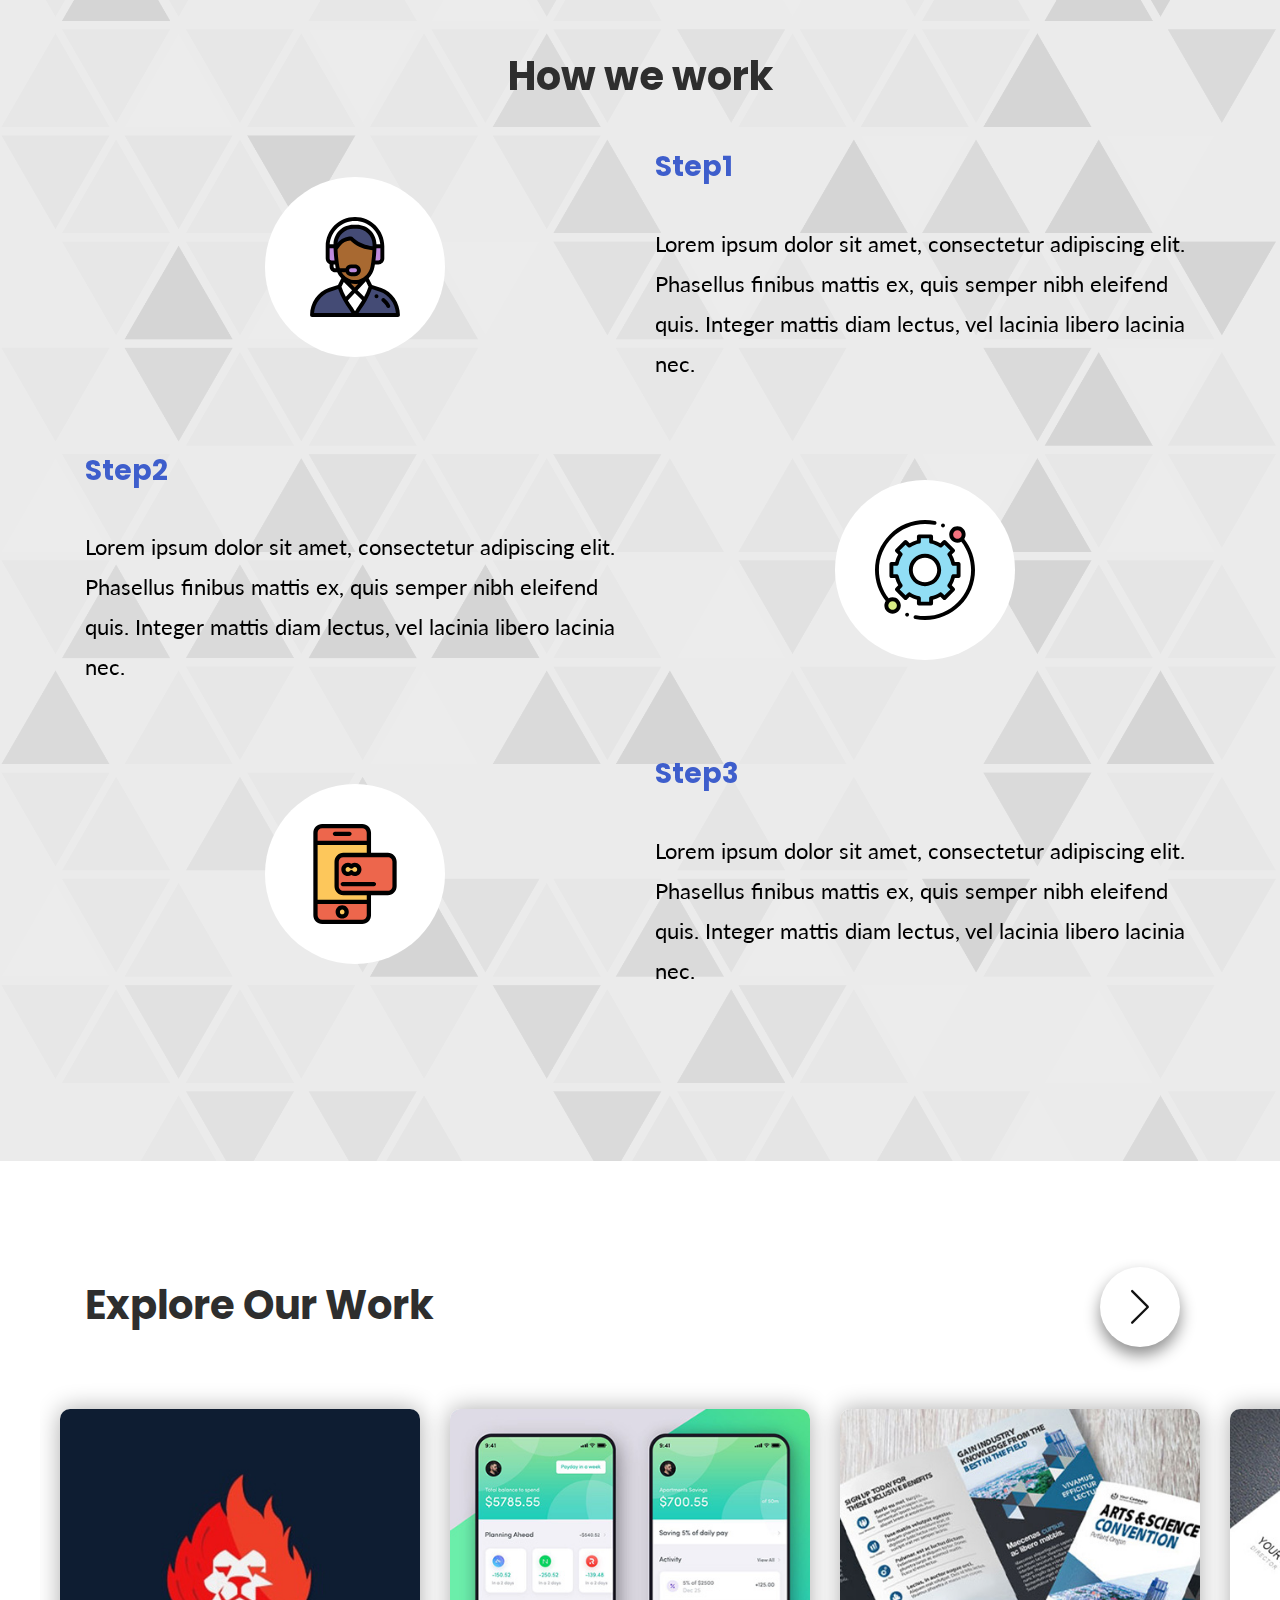
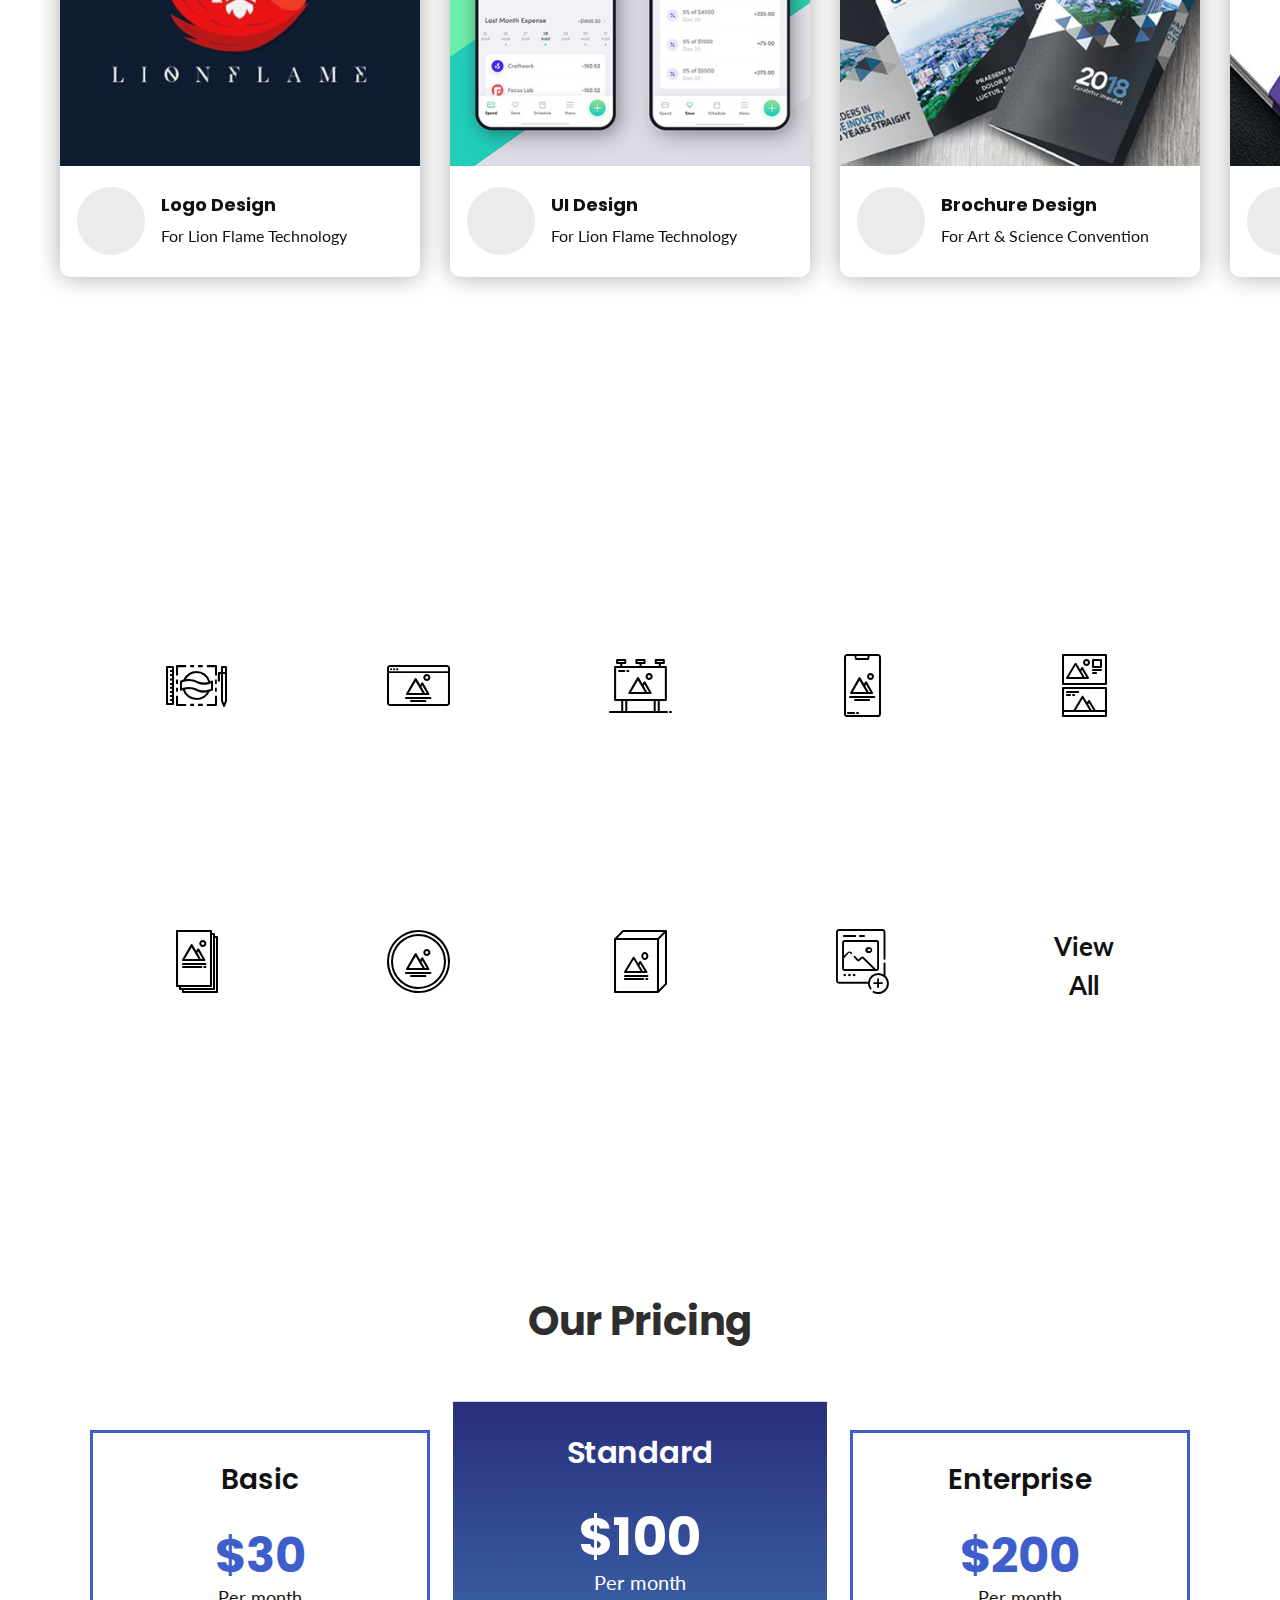
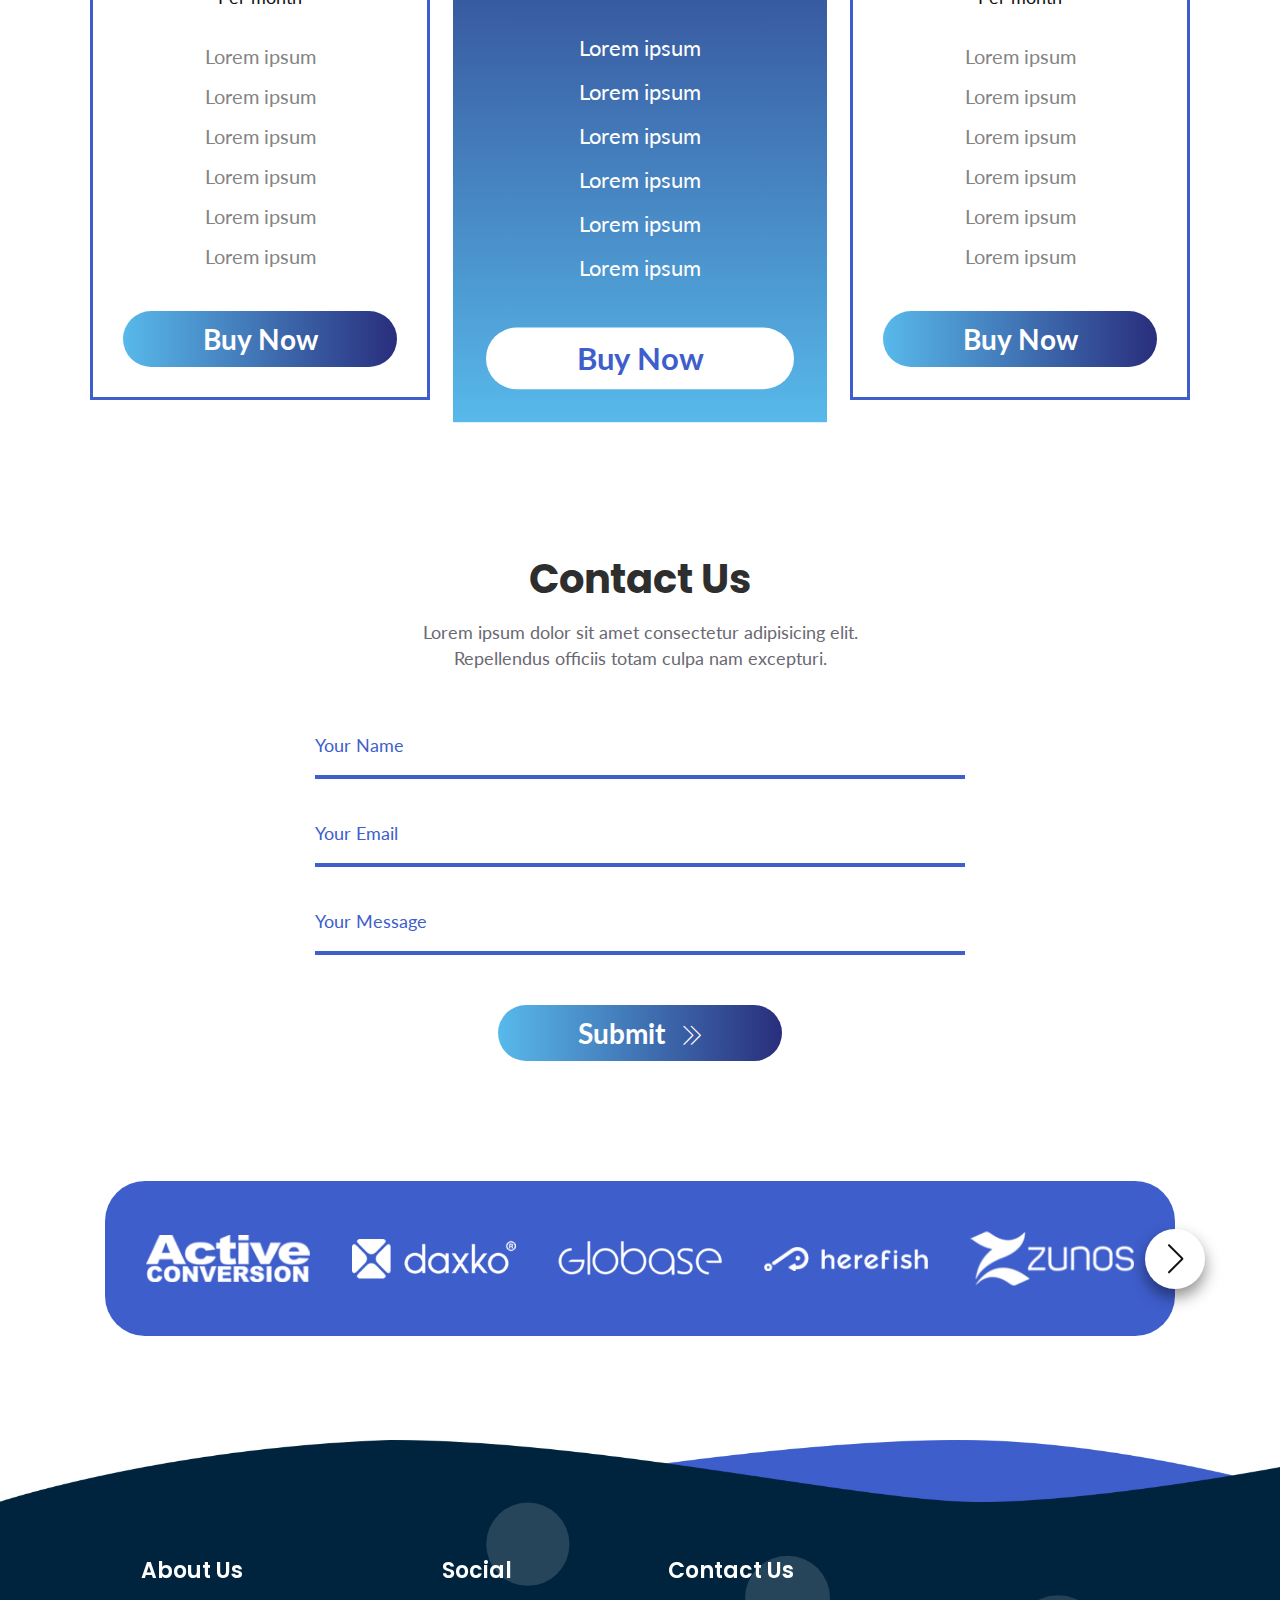
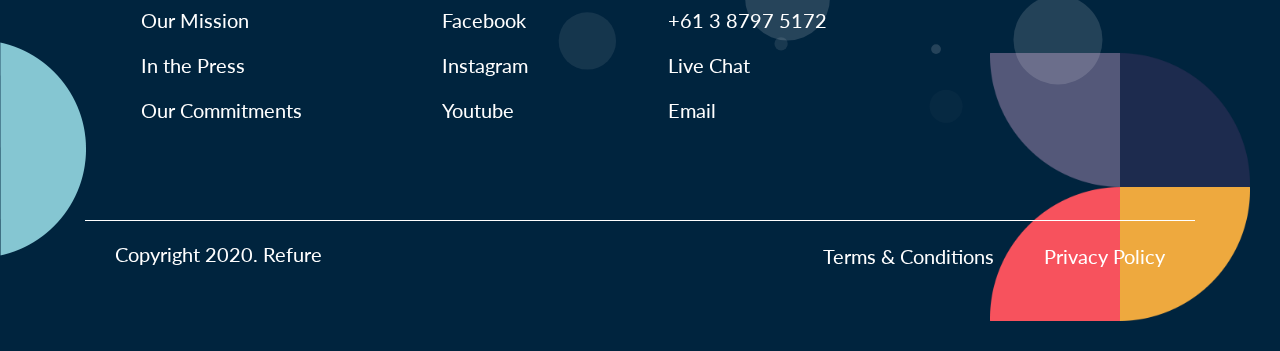
<file: index2.html>
<!DOCTYPE html>
<html class="no-js" lang="en">
  <head>
    <meta charset="utf-8" />

    <!--====== Title ======-->
    <title>Basic - SaaS Landing Page</title>

    <meta name="description" content="" />
    <meta name="viewport" content="width=device-width, initial-scale=1" />

    <!--====== Favicon Icon ======-->
    <link
      rel="shortcut icon"
      href="assets/images/favicon.png"
      type="image/png"
    />

    <!--====== Animate CSS ======-->
    <link rel="stylesheet" href="assets/css/animate.css" />

    <!--====== Line Icons CSS ======-->
    <link rel="stylesheet" href="assets/css/LineIcons.css" />

    <!--====== service Icons CSS ======-->
    <link rel="stylesheet" href="assets/css/services-icon.css" />

    <!--====== Font Awesome CSS ======-->
    <link rel="stylesheet" href="assets/css/font-awesome.min.css" />

    <!--====== Bootstrap CSS ======-->
    <link rel="stylesheet" href="assets/css/bootstrap.min.css" />

    <!--====== swiper CSS ======-->
    <link rel="stylesheet" href="assets/css/swiper.min.css" />

    <!--====== Default CSS ======-->
    <link rel="stylesheet" href="assets/css/default.css" />

    <!--====== Style CSS ======-->
    <link rel="stylesheet" href="assets/css/style.css" />
  </head>

  <body>
    <!--[if IE]>
      <p class="browserupgrade">
        You are using an <strong>outdated</strong> browser. Please
        <a href="https://browsehappy.com/">upgrade your browser</a> to improve
        your experience and security.
      </p>
    <![endif]-->

    <!--====== PRELOADER PART START ======-->

    <div class="preloader">
      <div class="loader">
        <svg
          version="1.1"
          id="Layer_1"
          xmlns="http://www.w3.org/2000/svg"
          xmlns:xlink="http://www.w3.org/1999/xlink"
          x="0px"
          y="0px"
          viewBox="0 0 882.017 720.295"
          enable-background="new 0 0 882.017 720.295"
          xml:space="preserve"
        >
          <g class="preloaderlogo">
            <g class="logotext">
              <linearGradient
                id="SVGID_1_"
                gradientUnits="userSpaceOnUse"
                x1="-338.6346"
                y1="5.5108"
                x2="892.0926"
                y2="792.4666"
              >
                <stop offset="0" style="stop-color: #2400a9;" />
                <stop offset="0.0764" style="stop-color: #2b19b3;" />
                <stop offset="0.2457" style="stop-color: #394cc6;" />
                <stop offset="0.4127" style="stop-color: #4577d6;" />
                <stop offset="0.574" style="stop-color: #4e97e2;" />
                <stop offset="0.7279" style="stop-color: #55afeb;" />
                <stop offset="0.8715" style="stop-color: #59bdf0;" />
                <stop offset="0.9944" style="stop-color: #5ac2f2;" />
              </linearGradient>
              <path
                fill="url(#SVGID_1_)"
                d="M158.902,442.015h120.335v-29.591h-90.745v-35.509h86.799v-27.618h-86.799v-37.482h90.745v-29.591
   H158.902C158.902,336.475,158.902,387.765,158.902,442.015z"
              />
              <linearGradient
                id="SVGID_2_"
                gradientUnits="userSpaceOnUse"
                x1="-167.7441"
                y1="-261.7451"
                x2="1062.983"
                y2="525.2107"
              >
                <stop offset="0" style="stop-color: #2400a9;" />
                <stop offset="0.0764" style="stop-color: #2b19b3;" />
                <stop offset="0.2457" style="stop-color: #394cc6;" />
                <stop offset="0.4127" style="stop-color: #4577d6;" />
                <stop offset="0.574" style="stop-color: #4e97e2;" />
                <stop offset="0.7279" style="stop-color: #55afeb;" />
                <stop offset="0.8715" style="stop-color: #59bdf0;" />
                <stop offset="0.9944" style="stop-color: #5ac2f2;" />
              </linearGradient>
              <path
                fill="url(#SVGID_2_)"
                d="M747.757,442.015h120.335v-29.591h-90.745v-35.509h87.786v-27.618h-87.786v-37.482h90.745v-29.591
   H747.757C747.757,336.475,747.757,387.765,747.757,442.015z"
              />
              <linearGradient
                id="SVGID_3_"
                gradientUnits="userSpaceOnUse"
                x1="-298.9894"
                y1="-56.4909"
                x2="931.7363"
                y2="730.4639"
              >
                <stop offset="0" style="stop-color: #2400a9;" />
                <stop offset="0.0764" style="stop-color: #2b19b3;" />
                <stop offset="0.2457" style="stop-color: #394cc6;" />
                <stop offset="0.4127" style="stop-color: #4577d6;" />
                <stop offset="0.574" style="stop-color: #4e97e2;" />
                <stop offset="0.7279" style="stop-color: #55afeb;" />
                <stop offset="0.8715" style="stop-color: #59bdf0;" />
                <stop offset="0.9944" style="stop-color: #5ac2f2;" />
              </linearGradient>
              <polygon
                fill="url(#SVGID_3_)"
                points="297.979,442.015 327.569,442.015 327.569,382.834 407.464,382.834 407.464,354.229 
   327.569,354.229 327.569,311.816 413.382,311.816 413.382,282.225 297.979,282.225 	"
              />
              <linearGradient
                id="SVGID_4_"
                gradientUnits="userSpaceOnUse"
                x1="-251.2435"
                y1="-131.1832"
                x2="979.5007"
                y2="655.7835"
              >
                <stop offset="0" style="stop-color: #2400a9;" />
                <stop offset="0.0764" style="stop-color: #2b19b3;" />
                <stop offset="0.2457" style="stop-color: #394cc6;" />
                <stop offset="0.4127" style="stop-color: #4577d6;" />
                <stop offset="0.574" style="stop-color: #4e97e2;" />
                <stop offset="0.7279" style="stop-color: #55afeb;" />
                <stop offset="0.8715" style="stop-color: #59bdf0;" />
                <stop offset="0.9944" style="stop-color: #5ac2f2;" />
              </linearGradient>
              <path
                fill="url(#SVGID_4_)"
                d="M539.636,374.334c0,27.324-13.99,43.949-38.809,43.949c-24.822,0-41.086-15.256-41.086-43.949
   v-92.109H430.15v92.109c0,48.048,32.193,71.274,70.449,71.274c40.077,0,68.627-24.137,68.627-71.274v-92.109h-29.591V374.334z"
              />
              <linearGradient
                id="SVGID_5_"
                gradientUnits="userSpaceOnUse"
                x1="-215.8048"
                y1="-186.5627"
                x2="1014.9111"
                y2="600.3858"
              >
                <stop offset="0" style="stop-color: #2400a9;" />
                <stop offset="0.0764" style="stop-color: #2b19b3;" />
                <stop offset="0.2457" style="stop-color: #394cc6;" />
                <stop offset="0.4127" style="stop-color: #4577d6;" />
                <stop offset="0.574" style="stop-color: #4e97e2;" />
                <stop offset="0.7279" style="stop-color: #55afeb;" />
                <stop offset="0.8715" style="stop-color: #59bdf0;" />
                <stop offset="0.9944" style="stop-color: #5ac2f2;" />
              </linearGradient>
              <path
                fill="url(#SVGID_5_)"
                d="M728.317,335.623c0-27.552-19.928-52.6-57.5-52.83c-25.276,0-49.313-0.229-75.945-0.229v159.451
   h30.577v-54.25h28.634l46.452,54.25h36.372v-1.872l-48.585-54.423C718.607,379.569,728.317,357.483,728.317,335.623z
    M625.449,362.12v-52.277h45.484c18.901,0,27.326,13.388,27.326,26.138s-8.198,26.138-27.326,26.138H625.449z"
              />
              <g>
                <linearGradient
                  id="SVGID_6_"
                  gradientUnits="userSpaceOnUse"
                  x1="-313.3938"
                  y1="-33.9428"
                  x2="917.308"
                  y2="752.9968"
                >
                  <stop offset="0" style="stop-color: #2400a9;" />
                  <stop offset="0.0764" style="stop-color: #2b19b3;" />
                  <stop offset="0.2457" style="stop-color: #394cc6;" />
                  <stop offset="0.4127" style="stop-color: #4577d6;" />
                  <stop offset="0.574" style="stop-color: #4e97e2;" />
                  <stop offset="0.7279" style="stop-color: #55afeb;" />
                  <stop offset="0.8715" style="stop-color: #59bdf0;" />
                  <stop offset="0.9944" style="stop-color: #5ac2f2;" />
                </linearGradient>
                <path
                  fill="url(#SVGID_6_)"
                  d="M867.487,449.421c0,0,8.543,232.531-257.797,232.531c-187.862,0-407.966-133.053-500.142-299.454
     c21.847-8.735,29.694-27.883,29.694-46.875c0-27.552-19.811-52.6-57.384-52.83c-3.255,0-6.632-0.333-9.888-0.341
     c-12.313-0.025-57.077,0.112-65.954,0.112v159.451h29.591v-54.25h38.756l28.01,43.423c0.493,0.699,0.97,1.528,1.467,2.229
     l0.408,0.524c113.574,160.036,331.087,281.44,519.305,281.44c103.439,0,182.905-36.294,223.761-102.229
     C876.925,565.363,883.542,513.601,867.487,449.421z M61.599,362.12H35.608v-52.277h5.962h37.392h2.896
     c18.9,0,27.325,13.229,27.325,25.984c0,8.598-3.749,17.731-12.042,22.422c-4.006,2.265-9.053,3.87-15.283,3.87H61.599z"
                />
              </g>
              <linearGradient
                id="SVGID_7_"
                gradientUnits="userSpaceOnUse"
                x1="-233.0298"
                y1="-159.667"
                x2="997.6918"
                y2="627.2852"
              >
                <stop offset="0" style="stop-color: #2400a9;" />
                <stop offset="0.0764" style="stop-color: #2b19b3;" />
                <stop offset="0.2457" style="stop-color: #394cc6;" />
                <stop offset="0.4127" style="stop-color: #4577d6;" />
                <stop offset="0.574" style="stop-color: #4e97e2;" />
                <stop offset="0.7279" style="stop-color: #55afeb;" />
                <stop offset="0.8715" style="stop-color: #59bdf0;" />
                <stop offset="0.9944" style="stop-color: #5ac2f2;" />
              </linearGradient>
              <path
                fill="url(#SVGID_7_)"
                d="M786.168,282.225h-38.572C640.709,148.081,460.582,38.815,300.121,38.815
   C39.782,38.815,33.89,272.523,33.89,272.523c-12.622-59.855,0.725-120.135,28.609-165.158
   C103.357,41.427,182.825,4.914,286.254,4.914c180.778,0,383.007,126.534,499.784,277.104
   C786.075,282.149,786.13,282.225,786.168,282.225z"
              />

              <rect class="rect" />
              <rect class="rect2" />
            </g>
          </g>
          <g>
            <path
              class="stroke e"
              d="M158.902,442.015h120.335v-29.591h-90.745v-35.509h86.799v-27.618h-86.799v-37.482h90.745v-29.591H158.902
   C158.902,336.475,158.902,387.765,158.902,442.015z"
            />
            <path
              class="stroke e"
              d="M747.757,442.015h120.335v-29.591h-90.745v-35.509h87.786v-27.618h-87.786v-37.482h90.745v-29.591H747.757
   C747.757,336.475,747.757,387.765,747.757,442.015z"
            />
            <polygon
              class="stroke"
              points="297.979,442.015 327.569,442.015 327.569,382.834 407.464,382.834 407.464,354.229 
   327.569,354.229 327.569,311.816 413.382,311.816 413.382,282.225 297.979,282.225 	"
            />
            <path
              class="stroke"
              d="M539.636,374.334c0,27.324-13.99,43.949-38.809,43.949c-24.822,0-41.086-15.256-41.086-43.949v-92.109
   H430.15v92.109c0,48.048,32.193,71.274,70.449,71.274c40.077,0,68.627-24.137,68.627-71.274v-92.109h-29.591V374.334z"
            />
            <path
              class="stroke"
              d="M728.317,335.623c0-27.552-19.928-52.6-57.5-52.83c-25.276,0-49.313-0.229-75.945-0.229v159.451h30.577
   v-54.25h28.634l46.452,54.25h36.372v-1.872l-48.585-54.423C718.607,379.569,728.317,357.483,728.317,335.623z M625.449,362.12
   v-52.277h45.484c18.901,0,27.326,13.388,27.326,26.138s-8.198,26.138-27.326,26.138H625.449z"
            />
            <path
              class="stroke"
              d="M139.317,335.623c0-27.552-19.928-52.6-57.501-52.83c-25.276,0-49.313-0.229-75.945-0.229v159.451h30.577
   v-54.25h37.634l36.452,54.25h37.372v-1.872c0,0-24.907-32.995-38.267-57.407C131.861,374.107,139.317,354.778,139.317,335.623z
    M36.449,362.12v-52.277h45.484c18.901,0,27.326,13.388,27.326,26.138s-8.198,26.138-27.326,26.138H36.449z"
            />
          </g>
        </svg>
      </div>
    </div>

    <!--====== PRELOADER PART ENDS ======-->

    <!--====== HEADER PART START ======-->

    <header class="header-area">
      <div class="navbar-area">
        <div class="container">
          <div class="row">
            <div class="col-lg-12">
              <nav class="navbar navbar-expand-lg">
                <a class="navbar-brand" href="index.html">
                  <img src="assets/images/logo.svg" alt="Logo" />
                </a>
                <div
                  class="collapse navbar-collapse"
                  id="navbarSupportedContent"
                >
                  <ul id="nav" class="navbar-nav ml-auto">
                    <li class="nav-item">
                      <a class="page-scroll" href="#about">About</a>
                    </li>
                    <li class="nav-item">
                      <a class="page-scroll" href="#services">Services</a>
                    </li>
                    <li class="nav-item">
                      <a class="page-scroll" href="#pricing">Pricing</a>
                    </li>
                    <li class="nav-item">
                      <a class="page-scroll" href="#contact">Contact</a>
                    </li>
                  </ul>
                </div>
                <!-- navbar collapse -->
                <div class="dropdown lan-dropown ml-auto mr-4">
                  <button
                    class="btn btn-secondary dropdown-toggle"
                    type="button"
                    id="lanDropdownMenuButton"
                    data-toggle="dropdown"
                    aria-haspopup="true"
                    aria-expanded="false"
                  >
                    En <i class="lni lni-chevron-down"></i>
                  </button>
                  <div
                    class="dropdown-menu lanDropdownMenu"
                    aria-labelledby="lanDropdownMenuButton"
                  >
                    <a class="dropdown-item" href="#">En</a>
                    <a class="dropdown-item" href="#">De</a>
                    <a class="dropdown-item" href="#">Hu</a>
                  </div>
                </div>

                <button
                  class="navbar-toggler"
                  type="button"
                  data-toggle="collapse"
                  data-target="#navbarSupportedContent"
                  aria-controls="navbarSupportedContent"
                  aria-expanded="false"
                  aria-label="Toggle navigation"
                >
                  <span class="toggler-icon"></span>
                  <span class="toggler-icon"></span>
                  <span class="toggler-icon"></span>
                </button>
              </nav>
              <!-- navbar -->
            </div>
          </div>
          <!-- row -->
        </div>
        <!-- container -->
      </div>
      <!-- navbar area -->
    </header>
    <section id="hero" class="bg_cover">
      <div class="container hero-container">
        <div class="row align-items-center">
          <div class="col-md-5">
            <div class="text-left">
              <h1
                class="hero-title wow fadeInUp"
                data-wow-duration="1.3s"
                data-wow-delay="2.2s"
              >
                Design Solutions
              </h1>
              <h2
                class="hero-sub-title wow fadeInUp"
                data-wow-duration="1.3s"
                data-wow-delay="2.5s"
              >
                Creative design solutions for your every need
              </h2>
            </div>
          </div>
          <div class="col-md-7">
            <div
              class="hero-image text-center wow fadeIn"
              data-wow-duration="1.3s"
              data-wow-delay="2.6s"
            >
              <img src="assets/images/header-hero.svg" alt="hero" />
            </div>
          </div>
        </div>
      </div>
      <!-- container -->
      <div id="particles-1" class="particles"></div>
    </section>
    <!-- header hero -->

    <section id="about">
      <div class="container">
        <div class="row">
          <div
            class="col-md-6 align-self-center wow fadeIn"
            data-wow-duration="1.3s"
            data-wow-delay=".2s"
          >
            <div class="about-image">
              <img class="img-fluid" src="assets/images/about.svg" alt="" />
            </div>
          </div>
          <div
            class="col-md-6 wow fadeInRight"
            data-wow-duration="1.3s"
            data-wow-delay=".5s"
          >
            <div class="about-contents">
              <div class="section-title">
                <h2>About Us</h2>
              </div>
              <p class="text-right">
                Lorem ipsum dolor sit amet, consectetur adipiscing elit.
                Phasellus finibus mattis ex, quis semper nibh eleifend quis.
                Integer mattis diam lectus, vel lacinia libero lacinia nec.
                Lorem ipsum dolor sit amet, consectetur adipiscing elit. In ut
                nisi purus. Phasellus rutrum lacinia sagittis. Donec placerat
                magna sem, id bibendum ante volutpat quis. Sed non arcu ut nibh
                interdum tincidunt. Vestibulum ut risus consectetur, suscipit
                orci vitae, sagittis lectus. Nunc et sapien tellus.
              </p>
            </div>
          </div>
        </div>
      </div>
    </section>

    <section id="howWeWork">
      <div id="scene">
        <div class="container">
          <div class="section-title">
            <h2>How we work</h2>
          </div>
          <div class="row step1 align-items-center">
            <div class="col-md-6">
              <div class="howWeWork-image">
                <img src="assets/images/Contact-Us.svg" alt="" />
              </div>
            </div>
            <div class="col-md-6">
              <div class="howWeWork-text">
                <h4>Step1</h4>
                <p>
                  Lorem ipsum dolor sit amet, consectetur adipiscing elit.
                  Phasellus finibus mattis ex, quis semper nibh eleifend quis.
                  Integer mattis diam lectus, vel lacinia libero lacinia nec.
                </p>
              </div>
            </div>
          </div>
          <div class="row step2 align-items-center">
            <div class="col-md-6">
              <div class="howWeWork-text">
                <h4>Step2</h4>
                <p>
                  Lorem ipsum dolor sit amet, consectetur adipiscing elit.
                  Phasellus finibus mattis ex, quis semper nibh eleifend quis.
                  Integer mattis diam lectus, vel lacinia libero lacinia nec.
                </p>
              </div>
            </div>
            <div class="col-md-6">
              <div class="howWeWork-image">
                <img src="assets/images/Process.svg" alt="" />
              </div>
            </div>
          </div>
          <div class="row step3 align-items-center">
            <div class="col-md-6">
              <div class="howWeWork-image">
                <img src="assets/images/Online-Payment.svg" alt="" />
              </div>
            </div>
            <div class="col-md-6">
              <div class="howWeWork-text">
                <h4>Step3</h4>
                <p>
                  Lorem ipsum dolor sit amet, consectetur adipiscing elit.
                  Phasellus finibus mattis ex, quis semper nibh eleifend quis.
                  Integer mattis diam lectus, vel lacinia libero lacinia nec.
                </p>
              </div>
            </div>
          </div>
        </div>
        <div class="bg-paralax bg_cover" data-depth="0.2"></div>
      </div>
    </section>
    <section id="work">
      <div class="container">
        <div class="section-title text-left">
          <h2>Explore Our Work</h2>
        </div>
      </div>
      <div class="slider">
        <div class="swiper-container work-slider">
          <div class="swiper-wrapper">
            <div class="swiper-slide logo primary">
              <div class="content">
                <div class="image">
                  <img src="assets/images/logo-sample.jpg" alt="" />
                </div>
                <div class="bottom">
                  <div class="left-img">
                    <img src="assets/images/img-plageholder.png" alt="" />
                  </div>
                  <div class="right-text">
                    <h5>Logo Design</h5>
                    <p>For Lion Flame Technology</p>
                  </div>
                </div>
              </div>
            </div>
            <div class="swiper-slide logo">
              <div class="content">
                <div class="image">
                  <img src="assets/images/logo-sample.jpg" alt="" />
                </div>
                <div class="bottom">
                  <div class="left-img">
                    <img src="assets/images/img-plageholder.png" alt="" />
                  </div>
                  <div class="right-text">
                    <h5>Logo Design</h5>
                    <p>For Lion Flame Technology</p>
                  </div>
                </div>
              </div>
            </div>
            <div class="swiper-slide logo">
              <div class="content">
                <div class="image">
                  <img src="assets/images/logo-sample.jpg" alt="" />
                </div>
                <div class="bottom">
                  <div class="left-img">
                    <img src="assets/images/img-plageholder.png" alt="" />
                  </div>
                  <div class="right-text">
                    <h5>Logo Design</h5>
                    <p>For Lion Flame Technology</p>
                  </div>
                </div>
              </div>
            </div>
            <div class="swiper-slide logo">
              <div class="content">
                <div class="image">
                  <img src="assets/images/logo-sample.jpg" alt="" />
                </div>
                <div class="bottom">
                  <div class="left-img">
                    <img src="assets/images/img-plageholder.png" alt="" />
                  </div>
                  <div class="right-text">
                    <h5>Logo Design</h5>
                    <p>For Lion Flame Technology</p>
                  </div>
                </div>
              </div>
            </div>
            <div class="swiper-slide logo">
              <div class="content">
                <div class="image">
                  <img src="assets/images/logo-sample.jpg" alt="" />
                </div>
                <div class="bottom">
                  <div class="left-img">
                    <img src="assets/images/img-plageholder.png" alt="" />
                  </div>
                  <div class="right-text">
                    <h5>Logo Design</h5>
                    <p>For Lion Flame Technology</p>
                  </div>
                </div>
              </div>
            </div>
            <div class="swiper-slide logo">
              <div class="content">
                <div class="image">
                  <img src="assets/images/logo-sample.jpg" alt="" />
                </div>
                <div class="bottom">
                  <div class="left-img">
                    <img src="assets/images/img-plageholder.png" alt="" />
                  </div>
                  <div class="right-text">
                    <h5>Logo Design</h5>
                    <p>For Lion Flame Technology</p>
                  </div>
                </div>
              </div>
            </div>
            <div class="swiper-slide logo">
              <div class="content">
                <div class="image">
                  <img src="assets/images/logo-sample.jpg" alt="" />
                </div>
                <div class="bottom">
                  <div class="left-img">
                    <img src="assets/images/img-plageholder.png" alt="" />
                  </div>
                  <div class="right-text">
                    <h5>Logo Design</h5>
                    <p>For Lion Flame Technology</p>
                  </div>
                </div>
              </div>
            </div>
            <div class="swiper-slide logo">
              <div class="content">
                <div class="image">
                  <img src="assets/images/logo-sample.jpg" alt="" />
                </div>
                <div class="bottom">
                  <div class="left-img">
                    <img src="assets/images/img-plageholder.png" alt="" />
                  </div>
                  <div class="right-text">
                    <h5>Logo Design</h5>
                    <p>For Lion Flame Technology</p>
                  </div>
                </div>
              </div>
            </div>
            <div class="swiper-slide logo">
              <div class="content">
                <div class="image">
                  <img src="assets/images/logo-sample.jpg" alt="" />
                </div>
                <div class="bottom">
                  <div class="left-img">
                    <img src="assets/images/img-plageholder.png" alt="" />
                  </div>
                  <div class="right-text">
                    <h5>Logo Design</h5>
                    <p>For Lion Flame Technology</p>
                  </div>
                </div>
              </div>
            </div>
            <div class="swiper-slide logo">
              <div class="content">
                <div class="image">
                  <img src="assets/images/logo-sample.jpg" alt="" />
                </div>
                <div class="bottom">
                  <div class="left-img">
                    <img src="assets/images/img-plageholder.png" alt="" />
                  </div>
                  <div class="right-text">
                    <h5>Logo Design</h5>
                    <p>For Lion Flame Technology</p>
                  </div>
                </div>
              </div>
            </div>
            <div class="swiper-slide uiDesign primary">
              <div class="content">
                <div class="image">
                  <img src="assets/images/Ui-Sample.jpg" alt="" />
                </div>
                <div class="bottom">
                  <div class="left-img">
                    <img src="assets/images/img-plageholder.png" alt="" />
                  </div>
                  <div class="right-text">
                    <h5>UI Design</h5>
                    <p>For Lion Flame Technology</p>
                  </div>
                </div>
              </div>
            </div>
            <div class="swiper-slide uiDesign">
              <div class="content">
                <div class="image">
                  <img src="assets/images/Ui-Sample.jpg" alt="" />
                </div>
                <div class="bottom">
                  <div class="left-img">
                    <img src="assets/images/img-plageholder.png" alt="" />
                  </div>
                  <div class="right-text">
                    <h5>UI Design</h5>
                    <p>For Lion Flame Technology</p>
                  </div>
                </div>
              </div>
            </div>
            <div class="swiper-slide uiDesign">
              <div class="content">
                <div class="image">
                  <img src="assets/images/Ui-Sample.jpg" alt="" />
                </div>
                <div class="bottom">
                  <div class="left-img">
                    <img src="assets/images/img-plageholder.png" alt="" />
                  </div>
                  <div class="right-text">
                    <h5>UI Design</h5>
                    <p>For Lion Flame Technology</p>
                  </div>
                </div>
              </div>
            </div>
            <div class="swiper-slide uiDesign">
              <div class="content">
                <div class="image">
                  <img src="assets/images/Ui-Sample.jpg" alt="" />
                </div>
                <div class="bottom">
                  <div class="left-img">
                    <img src="assets/images/img-plageholder.png" alt="" />
                  </div>
                  <div class="right-text">
                    <h5>UI Design</h5>
                    <p>For Lion Flame Technology</p>
                  </div>
                </div>
              </div>
            </div>
            <div class="swiper-slide uiDesign">
              <div class="content">
                <div class="image">
                  <img src="assets/images/Ui-Sample.jpg" alt="" />
                </div>
                <div class="bottom">
                  <div class="left-img">
                    <img src="assets/images/img-plageholder.png" alt="" />
                  </div>
                  <div class="right-text">
                    <h5>UI Design</h5>
                    <p>For Lion Flame Technology</p>
                  </div>
                </div>
              </div>
            </div>
            <div class="swiper-slide uiDesign">
              <div class="content">
                <div class="image">
                  <img src="assets/images/Ui-Sample.jpg" alt="" />
                </div>
                <div class="bottom">
                  <div class="left-img">
                    <img src="assets/images/img-plageholder.png" alt="" />
                  </div>
                  <div class="right-text">
                    <h5>UI Design</h5>
                    <p>For Lion Flame Technology</p>
                  </div>
                </div>
              </div>
            </div>
            <div class="swiper-slide uiDesign">
              <div class="content">
                <div class="image">
                  <img src="assets/images/Ui-Sample.jpg" alt="" />
                </div>
                <div class="bottom">
                  <div class="left-img">
                    <img src="assets/images/img-plageholder.png" alt="" />
                  </div>
                  <div class="right-text">
                    <h5>UI Design</h5>
                    <p>For Lion Flame Technology</p>
                  </div>
                </div>
              </div>
            </div>
            <div class="swiper-slide uiDesign">
              <div class="content">
                <div class="image">
                  <img src="assets/images/Ui-Sample.jpg" alt="" />
                </div>
                <div class="bottom">
                  <div class="left-img">
                    <img src="assets/images/img-plageholder.png" alt="" />
                  </div>
                  <div class="right-text">
                    <h5>UI Design</h5>
                    <p>For Lion Flame Technology</p>
                  </div>
                </div>
              </div>
            </div>
            <div class="swiper-slide uiDesign">
              <div class="content">
                <div class="image">
                  <img src="assets/images/Ui-Sample.jpg" alt="" />
                </div>
                <div class="bottom">
                  <div class="left-img">
                    <img src="assets/images/img-plageholder.png" alt="" />
                  </div>
                  <div class="right-text">
                    <h5>UI Design</h5>
                    <p>For Lion Flame Technology</p>
                  </div>
                </div>
              </div>
            </div>
            <div class="swiper-slide uiDesign">
              <div class="content">
                <div class="image">
                  <img src="assets/images/Ui-Sample.jpg" alt="" />
                </div>
                <div class="bottom">
                  <div class="left-img">
                    <img src="assets/images/img-plageholder.png" alt="" />
                  </div>
                  <div class="right-text">
                    <h5>UI Design</h5>
                    <p>For Lion Flame Technology</p>
                  </div>
                </div>
              </div>
            </div>
            <div class="swiper-slide brochure primary">
              <div class="content">
                <div class="image">
                  <img src="assets/images/brochure-sample.jpg" alt="" />
                </div>
                <div class="bottom">
                  <div class="left-img">
                    <img src="assets/images/img-plageholder.png" alt="" />
                  </div>
                  <div class="right-text">
                    <h5>Brochure Design</h5>
                    <p>For Art & Science Convention</p>
                  </div>
                </div>
              </div>
            </div>
            <div class="swiper-slide brochure">
              <div class="content">
                <div class="image">
                  <img src="assets/images/brochure-sample.jpg" alt="" />
                </div>
                <div class="bottom">
                  <div class="left-img">
                    <img src="assets/images/img-plageholder.png" alt="" />
                  </div>
                  <div class="right-text">
                    <h5>Brochure Design</h5>
                    <p>For Art & Science Convention</p>
                  </div>
                </div>
              </div>
            </div>
            <div class="swiper-slide brochure">
              <div class="content">
                <div class="image">
                  <img src="assets/images/brochure-sample.jpg" alt="" />
                </div>
                <div class="bottom">
                  <div class="left-img">
                    <img src="assets/images/img-plageholder.png" alt="" />
                  </div>
                  <div class="right-text">
                    <h5>Brochure Design</h5>
                    <p>For Art & Science Convention</p>
                  </div>
                </div>
              </div>
            </div>
            <div class="swiper-slide brochure">
              <div class="content">
                <div class="image">
                  <img src="assets/images/brochure-sample.jpg" alt="" />
                </div>
                <div class="bottom">
                  <div class="left-img">
                    <img src="assets/images/img-plageholder.png" alt="" />
                  </div>
                  <div class="right-text">
                    <h5>Brochure Design</h5>
                    <p>For Art & Science Convention</p>
                  </div>
                </div>
              </div>
            </div>
            <div class="swiper-slide brochure">
              <div class="content">
                <div class="image">
                  <img src="assets/images/brochure-sample.jpg" alt="" />
                </div>
                <div class="bottom">
                  <div class="left-img">
                    <img src="assets/images/img-plageholder.png" alt="" />
                  </div>
                  <div class="right-text">
                    <h5>Brochure Design</h5>
                    <p>For Art & Science Convention</p>
                  </div>
                </div>
              </div>
            </div>
            <div class="swiper-slide brochure">
              <div class="content">
                <div class="image">
                  <img src="assets/images/brochure-sample.jpg" alt="" />
                </div>
                <div class="bottom">
                  <div class="left-img">
                    <img src="assets/images/img-plageholder.png" alt="" />
                  </div>
                  <div class="right-text">
                    <h5>Brochure Design</h5>
                    <p>For Art & Science Convention</p>
                  </div>
                </div>
              </div>
            </div>
            <div class="swiper-slide brochure">
              <div class="content">
                <div class="image">
                  <img src="assets/images/brochure-sample.jpg" alt="" />
                </div>
                <div class="bottom">
                  <div class="left-img">
                    <img src="assets/images/img-plageholder.png" alt="" />
                  </div>
                  <div class="right-text">
                    <h5>Brochure Design</h5>
                    <p>For Art & Science Convention</p>
                  </div>
                </div>
              </div>
            </div>
            <div class="swiper-slide brochure">
              <div class="content">
                <div class="image">
                  <img src="assets/images/brochure-sample.jpg" alt="" />
                </div>
                <div class="bottom">
                  <div class="left-img">
                    <img src="assets/images/img-plageholder.png" alt="" />
                  </div>
                  <div class="right-text">
                    <h5>Brochure Design</h5>
                    <p>For Art & Science Convention</p>
                  </div>
                </div>
              </div>
            </div>
            <div class="swiper-slide brochure">
              <div class="content">
                <div class="image">
                  <img src="assets/images/brochure-sample.jpg" alt="" />
                </div>
                <div class="bottom">
                  <div class="left-img">
                    <img src="assets/images/img-plageholder.png" alt="" />
                  </div>
                  <div class="right-text">
                    <h5>Brochure Design</h5>
                    <p>For Art & Science Convention</p>
                  </div>
                </div>
              </div>
            </div>
            <div class="swiper-slide brochure">
              <div class="content">
                <div class="image">
                  <img src="assets/images/brochure-sample.jpg" alt="" />
                </div>
                <div class="bottom">
                  <div class="left-img">
                    <img src="assets/images/img-plageholder.png" alt="" />
                  </div>
                  <div class="right-text">
                    <h5>Brochure Design</h5>
                    <p>For Art & Science Convention</p>
                  </div>
                </div>
              </div>
            </div>
            <div class="swiper-slide businessCard primary">
              <div class="content">
                <div class="image">
                  <img src="assets/images/businesscard-sample.jpg" alt="" />
                </div>
                <div class="bottom">
                  <div class="left-img">
                    <img src="assets/images/img-plageholder.png" alt="" />
                  </div>
                  <div class="right-text">
                    <h5>Business card Design</h5>
                    <p>For Art & Science Convention</p>
                  </div>
                </div>
              </div>
            </div>
            <div class="swiper-slide businessCard">
              <div class="content">
                <div class="image">
                  <img src="assets/images/businesscard-sample.jpg" alt="" />
                </div>
                <div class="bottom">
                  <div class="left-img">
                    <img src="assets/images/img-plageholder.png" alt="" />
                  </div>
                  <div class="right-text">
                    <h5>Business card Design</h5>
                    <p>For Art & Science Convention</p>
                  </div>
                </div>
              </div>
            </div>
            <div class="swiper-slide businessCard">
              <div class="content">
                <div class="image">
                  <img src="assets/images/businesscard-sample.jpg" alt="" />
                </div>
                <div class="bottom">
                  <div class="left-img">
                    <img src="assets/images/img-plageholder.png" alt="" />
                  </div>
                  <div class="right-text">
                    <h5>Business card Design</h5>
                    <p>For Art & Science Convention</p>
                  </div>
                </div>
              </div>
            </div>
            <div class="swiper-slide businessCard">
              <div class="content">
                <div class="image">
                  <img src="assets/images/businesscard-sample.jpg" alt="" />
                </div>
                <div class="bottom">
                  <div class="left-img">
                    <img src="assets/images/img-plageholder.png" alt="" />
                  </div>
                  <div class="right-text">
                    <h5>Business card Design</h5>
                    <p>For Art & Science Convention</p>
                  </div>
                </div>
              </div>
            </div>
            <div class="swiper-slide businessCard">
              <div class="content">
                <div class="image">
                  <img src="assets/images/businesscard-sample.jpg" alt="" />
                </div>
                <div class="bottom">
                  <div class="left-img">
                    <img src="assets/images/img-plageholder.png" alt="" />
                  </div>
                  <div class="right-text">
                    <h5>Business card Design</h5>
                    <p>For Art & Science Convention</p>
                  </div>
                </div>
              </div>
            </div>
            <div class="swiper-slide businessCard">
              <div class="content">
                <div class="image">
                  <img src="assets/images/businesscard-sample.jpg" alt="" />
                </div>
                <div class="bottom">
                  <div class="left-img">
                    <img src="assets/images/img-plageholder.png" alt="" />
                  </div>
                  <div class="right-text">
                    <h5>Business card Design</h5>
                    <p>For Art & Science Convention</p>
                  </div>
                </div>
              </div>
            </div>
            <div class="swiper-slide businessCard">
              <div class="content">
                <div class="image">
                  <img src="assets/images/businesscard-sample.jpg" alt="" />
                </div>
                <div class="bottom">
                  <div class="left-img">
                    <img src="assets/images/img-plageholder.png" alt="" />
                  </div>
                  <div class="right-text">
                    <h5>Business card Design</h5>
                    <p>For Art & Science Convention</p>
                  </div>
                </div>
              </div>
            </div>
            <div class="swiper-slide businessCard">
              <div class="content">
                <div class="image">
                  <img src="assets/images/businesscard-sample.jpg" alt="" />
                </div>
                <div class="bottom">
                  <div class="left-img">
                    <img src="assets/images/img-plageholder.png" alt="" />
                  </div>
                  <div class="right-text">
                    <h5>Business card Design</h5>
                    <p>For Art & Science Convention</p>
                  </div>
                </div>
              </div>
            </div>
            <div class="swiper-slide businessCard">
              <div class="content">
                <div class="image">
                  <img src="assets/images/businesscard-sample.jpg" alt="" />
                </div>
                <div class="bottom">
                  <div class="left-img">
                    <img src="assets/images/img-plageholder.png" alt="" />
                  </div>
                  <div class="right-text">
                    <h5>Business card Design</h5>
                    <p>For Art & Science Convention</p>
                  </div>
                </div>
              </div>
            </div>
            <div class="swiper-slide businessCard">
              <div class="content">
                <div class="image">
                  <img src="assets/images/businesscard-sample.jpg" alt="" />
                </div>
                <div class="bottom">
                  <div class="left-img">
                    <img src="assets/images/img-plageholder.png" alt="" />
                  </div>
                  <div class="right-text">
                    <h5>Business card Design</h5>
                    <p>For Art & Science Convention</p>
                  </div>
                </div>
              </div>
            </div>
            <div class="swiper-slide webDesign primary">
              <div class="content">
                <div class="image">
                  <img src="assets/images/work-placeholder.jpg" alt="" />
                </div>
                <div class="bottom">
                  <div class="left-img">
                    <img src="assets/images/img-plageholder.png" alt="" />
                  </div>
                  <div class="right-text">
                    <h5>Web Design</h5>
                    <p>For Lion Flame Technology</p>
                  </div>
                </div>
              </div>
            </div>
            <div class="swiper-slide webDesign">
              <div class="content">
                <div class="image">
                  <img src="assets/images/work-placeholder.jpg" alt="" />
                </div>
                <div class="bottom">
                  <div class="left-img">
                    <img src="assets/images/img-plageholder.png" alt="" />
                  </div>
                  <div class="right-text">
                    <h5>Web Design</h5>
                    <p>For Lion Flame Technology</p>
                  </div>
                </div>
              </div>
            </div>
            <div class="swiper-slide webDesign">
              <div class="content">
                <div class="image">
                  <img src="assets/images/work-placeholder.jpg" alt="" />
                </div>
                <div class="bottom">
                  <div class="left-img">
                    <img src="assets/images/img-plageholder.png" alt="" />
                  </div>
                  <div class="right-text">
                    <h5>Web Design</h5>
                    <p>For Lion Flame Technology</p>
                  </div>
                </div>
              </div>
            </div>
            <div class="swiper-slide webDesign">
              <div class="content">
                <div class="image">
                  <img src="assets/images/work-placeholder.jpg" alt="" />
                </div>
                <div class="bottom">
                  <div class="left-img">
                    <img src="assets/images/img-plageholder.png" alt="" />
                  </div>
                  <div class="right-text">
                    <h5>Web Design</h5>
                    <p>For Lion Flame Technology</p>
                  </div>
                </div>
              </div>
            </div>
            <div class="swiper-slide webDesign">
              <div class="content">
                <div class="image">
                  <img src="assets/images/work-placeholder.jpg" alt="" />
                </div>
                <div class="bottom">
                  <div class="left-img">
                    <img src="assets/images/img-plageholder.png" alt="" />
                  </div>
                  <div class="right-text">
                    <h5>Web Design</h5>
                    <p>For Lion Flame Technology</p>
                  </div>
                </div>
              </div>
            </div>
            <div class="swiper-slide webDesign">
              <div class="content">
                <div class="image">
                  <img src="assets/images/work-placeholder.jpg" alt="" />
                </div>
                <div class="bottom">
                  <div class="left-img">
                    <img src="assets/images/img-plageholder.png" alt="" />
                  </div>
                  <div class="right-text">
                    <h5>Web Design</h5>
                    <p>For Lion Flame Technology</p>
                  </div>
                </div>
              </div>
            </div>
            <div class="swiper-slide webDesign">
              <div class="content">
                <div class="image">
                  <img src="assets/images/work-placeholder.jpg" alt="" />
                </div>
                <div class="bottom">
                  <div class="left-img">
                    <img src="assets/images/img-plageholder.png" alt="" />
                  </div>
                  <div class="right-text">
                    <h5>Web Design</h5>
                    <p>For Lion Flame Technology</p>
                  </div>
                </div>
              </div>
            </div>
            <div class="swiper-slide webDesign">
              <div class="content">
                <div class="image">
                  <img src="assets/images/work-placeholder.jpg" alt="" />
                </div>
                <div class="bottom">
                  <div class="left-img">
                    <img src="assets/images/img-plageholder.png" alt="" />
                  </div>
                  <div class="right-text">
                    <h5>Web Design</h5>
                    <p>For Lion Flame Technology</p>
                  </div>
                </div>
              </div>
            </div>
            <div class="swiper-slide webDesign">
              <div class="content">
                <div class="image">
                  <img src="assets/images/work-placeholder.jpg" alt="" />
                </div>
                <div class="bottom">
                  <div class="left-img">
                    <img src="assets/images/img-plageholder.png" alt="" />
                  </div>
                  <div class="right-text">
                    <h5>Web Design</h5>
                    <p>For Lion Flame Technology</p>
                  </div>
                </div>
              </div>
            </div>
            <div class="swiper-slide webDesign">
              <div class="content">
                <div class="image">
                  <img src="assets/images/work-placeholder.jpg" alt="" />
                </div>
                <div class="bottom">
                  <div class="left-img">
                    <img src="assets/images/img-plageholder.png" alt="" />
                  </div>
                  <div class="right-text">
                    <h5>Web Design</h5>
                    <p>For Lion Flame Technology</p>
                  </div>
                </div>
              </div>
            </div>
            <div class="swiper-slide advertisement primary">
              <div class="content">
                <div class="image">
                  <img src="assets/images/work-placeholder.jpg" alt="" />
                </div>
                <div class="bottom">
                  <div class="left-img">
                    <img src="assets/images/img-plageholder.png" alt="" />
                  </div>
                  <div class="right-text">
                    <h5>Advertisement</h5>
                    <p>For Lion Flame Technology</p>
                  </div>
                </div>
              </div>
            </div>
            <div class="swiper-slide advertisement">
              <div class="content">
                <div class="image">
                  <img src="assets/images/work-placeholder.jpg" alt="" />
                </div>
                <div class="bottom">
                  <div class="left-img">
                    <img src="assets/images/img-plageholder.png" alt="" />
                  </div>
                  <div class="right-text">
                    <h5>Advertisement</h5>
                    <p>For Lion Flame Technology</p>
                  </div>
                </div>
              </div>
            </div>
            <div class="swiper-slide advertisement">
              <div class="content">
                <div class="image">
                  <img src="assets/images/work-placeholder.jpg" alt="" />
                </div>
                <div class="bottom">
                  <div class="left-img">
                    <img src="assets/images/img-plageholder.png" alt="" />
                  </div>
                  <div class="right-text">
                    <h5>Advertisement</h5>
                    <p>For Lion Flame Technology</p>
                  </div>
                </div>
              </div>
            </div>
            <div class="swiper-slide advertisement">
              <div class="content">
                <div class="image">
                  <img src="assets/images/work-placeholder.jpg" alt="" />
                </div>
                <div class="bottom">
                  <div class="left-img">
                    <img src="assets/images/img-plageholder.png" alt="" />
                  </div>
                  <div class="right-text">
                    <h5>Advertisement</h5>
                    <p>For Lion Flame Technology</p>
                  </div>
                </div>
              </div>
            </div>
            <div class="swiper-slide advertisement">
              <div class="content">
                <div class="image">
                  <img src="assets/images/work-placeholder.jpg" alt="" />
                </div>
                <div class="bottom">
                  <div class="left-img">
                    <img src="assets/images/img-plageholder.png" alt="" />
                  </div>
                  <div class="right-text">
                    <h5>Advertisement</h5>
                    <p>For Lion Flame Technology</p>
                  </div>
                </div>
              </div>
            </div>
            <div class="swiper-slide advertisement">
              <div class="content">
                <div class="image">
                  <img src="assets/images/work-placeholder.jpg" alt="" />
                </div>
                <div class="bottom">
                  <div class="left-img">
                    <img src="assets/images/img-plageholder.png" alt="" />
                  </div>
                  <div class="right-text">
                    <h5>Advertisement</h5>
                    <p>For Lion Flame Technology</p>
                  </div>
                </div>
              </div>
            </div>
            <div class="swiper-slide advertisement">
              <div class="content">
                <div class="image">
                  <img src="assets/images/work-placeholder.jpg" alt="" />
                </div>
                <div class="bottom">
                  <div class="left-img">
                    <img src="assets/images/img-plageholder.png" alt="" />
                  </div>
                  <div class="right-text">
                    <h5>Advertisement</h5>
                    <p>For Lion Flame Technology</p>
                  </div>
                </div>
              </div>
            </div>
            <div class="swiper-slide advertisement">
              <div class="content">
                <div class="image">
                  <img src="assets/images/work-placeholder.jpg" alt="" />
                </div>
                <div class="bottom">
                  <div class="left-img">
                    <img src="assets/images/img-plageholder.png" alt="" />
                  </div>
                  <div class="right-text">
                    <h5>Advertisement</h5>
                    <p>For Lion Flame Technology</p>
                  </div>
                </div>
              </div>
            </div>
            <div class="swiper-slide advertisement">
              <div class="content">
                <div class="image">
                  <img src="assets/images/work-placeholder.jpg" alt="" />
                </div>
                <div class="bottom">
                  <div class="left-img">
                    <img src="assets/images/img-plageholder.png" alt="" />
                  </div>
                  <div class="right-text">
                    <h5>Advertisement</h5>
                    <p>For Lion Flame Technology</p>
                  </div>
                </div>
              </div>
            </div>
            <div class="swiper-slide advertisement">
              <div class="content">
                <div class="image">
                  <img src="assets/images/work-placeholder.jpg" alt="" />
                </div>
                <div class="bottom">
                  <div class="left-img">
                    <img src="assets/images/img-plageholder.png" alt="" />
                  </div>
                  <div class="right-text">
                    <h5>Advertisement</h5>
                    <p>For Lion Flame Technology</p>
                  </div>
                </div>
              </div>
            </div>
            <div class="swiper-slide srickers primary">
              <div class="content">
                <div class="image">
                  <img src="assets/images/work-placeholder.jpg" alt="" />
                </div>
                <div class="bottom">
                  <div class="left-img">
                    <img src="assets/images/img-plageholder.png" alt="" />
                  </div>
                  <div class="right-text">
                    <h5>Srickers</h5>
                    <p>For Lion Flame Technology</p>
                  </div>
                </div>
              </div>
            </div>
            <div class="swiper-slide srickers">
              <div class="content">
                <div class="image">
                  <img src="assets/images/work-placeholder.jpg" alt="" />
                </div>
                <div class="bottom">
                  <div class="left-img">
                    <img src="assets/images/img-plageholder.png" alt="" />
                  </div>
                  <div class="right-text">
                    <h5>Srickers</h5>
                    <p>For Lion Flame Technology</p>
                  </div>
                </div>
              </div>
            </div>
            <div class="swiper-slide srickers">
              <div class="content">
                <div class="image">
                  <img src="assets/images/work-placeholder.jpg" alt="" />
                </div>
                <div class="bottom">
                  <div class="left-img">
                    <img src="assets/images/img-plageholder.png" alt="" />
                  </div>
                  <div class="right-text">
                    <h5>Srickers</h5>
                    <p>For Lion Flame Technology</p>
                  </div>
                </div>
              </div>
            </div>
            <div class="swiper-slide srickers">
              <div class="content">
                <div class="image">
                  <img src="assets/images/work-placeholder.jpg" alt="" />
                </div>
                <div class="bottom">
                  <div class="left-img">
                    <img src="assets/images/img-plageholder.png" alt="" />
                  </div>
                  <div class="right-text">
                    <h5>Srickers</h5>
                    <p>For Lion Flame Technology</p>
                  </div>
                </div>
              </div>
            </div>
            <div class="swiper-slide srickers">
              <div class="content">
                <div class="image">
                  <img src="assets/images/work-placeholder.jpg" alt="" />
                </div>
                <div class="bottom">
                  <div class="left-img">
                    <img src="assets/images/img-plageholder.png" alt="" />
                  </div>
                  <div class="right-text">
                    <h5>Srickers</h5>
                    <p>For Lion Flame Technology</p>
                  </div>
                </div>
              </div>
            </div>
            <div class="swiper-slide srickers">
              <div class="content">
                <div class="image">
                  <img src="assets/images/work-placeholder.jpg" alt="" />
                </div>
                <div class="bottom">
                  <div class="left-img">
                    <img src="assets/images/img-plageholder.png" alt="" />
                  </div>
                  <div class="right-text">
                    <h5>Srickers</h5>
                    <p>For Lion Flame Technology</p>
                  </div>
                </div>
              </div>
            </div>
            <div class="swiper-slide srickers">
              <div class="content">
                <div class="image">
                  <img src="assets/images/work-placeholder.jpg" alt="" />
                </div>
                <div class="bottom">
                  <div class="left-img">
                    <img src="assets/images/img-plageholder.png" alt="" />
                  </div>
                  <div class="right-text">
                    <h5>Srickers</h5>
                    <p>For Lion Flame Technology</p>
                  </div>
                </div>
              </div>
            </div>
            <div class="swiper-slide srickers">
              <div class="content">
                <div class="image">
                  <img src="assets/images/work-placeholder.jpg" alt="" />
                </div>
                <div class="bottom">
                  <div class="left-img">
                    <img src="assets/images/img-plageholder.png" alt="" />
                  </div>
                  <div class="right-text">
                    <h5>Srickers</h5>
                    <p>For Lion Flame Technology</p>
                  </div>
                </div>
              </div>
            </div>
            <div class="swiper-slide srickers">
              <div class="content">
                <div class="image">
                  <img src="assets/images/work-placeholder.jpg" alt="" />
                </div>
                <div class="bottom">
                  <div class="left-img">
                    <img src="assets/images/img-plageholder.png" alt="" />
                  </div>
                  <div class="right-text">
                    <h5>Srickers</h5>
                    <p>For Lion Flame Technology</p>
                  </div>
                </div>
              </div>
            </div>
            <div class="swiper-slide srickers">
              <div class="content">
                <div class="image">
                  <img src="assets/images/work-placeholder.jpg" alt="" />
                </div>
                <div class="bottom">
                  <div class="left-img">
                    <img src="assets/images/img-plageholder.png" alt="" />
                  </div>
                  <div class="right-text">
                    <h5>Srickers</h5>
                    <p>For Lion Flame Technology</p>
                  </div>
                </div>
              </div>
            </div>
            <div class="swiper-slide packaging primary">
              <div class="content">
                <div class="image">
                  <img src="assets/images/work-placeholder.jpg" alt="" />
                </div>
                <div class="bottom">
                  <div class="left-img">
                    <img src="assets/images/img-plageholder.png" alt="" />
                  </div>
                  <div class="right-text">
                    <h5>Packaging</h5>
                    <p>For Lion Flame Technology</p>
                  </div>
                </div>
              </div>
            </div>
            <div class="swiper-slide packaging">
              <div class="content">
                <div class="image">
                  <img src="assets/images/work-placeholder.jpg" alt="" />
                </div>
                <div class="bottom">
                  <div class="left-img">
                    <img src="assets/images/img-plageholder.png" alt="" />
                  </div>
                  <div class="right-text">
                    <h5>Packaging</h5>
                    <p>For Lion Flame Technology</p>
                  </div>
                </div>
              </div>
            </div>
            <div class="swiper-slide packaging">
              <div class="content">
                <div class="image">
                  <img src="assets/images/work-placeholder.jpg" alt="" />
                </div>
                <div class="bottom">
                  <div class="left-img">
                    <img src="assets/images/img-plageholder.png" alt="" />
                  </div>
                  <div class="right-text">
                    <h5>Packaging</h5>
                    <p>For Lion Flame Technology</p>
                  </div>
                </div>
              </div>
            </div>
            <div class="swiper-slide packaging">
              <div class="content">
                <div class="image">
                  <img src="assets/images/work-placeholder.jpg" alt="" />
                </div>
                <div class="bottom">
                  <div class="left-img">
                    <img src="assets/images/img-plageholder.png" alt="" />
                  </div>
                  <div class="right-text">
                    <h5>Packaging</h5>
                    <p>For Lion Flame Technology</p>
                  </div>
                </div>
              </div>
            </div>
            <div class="swiper-slide packaging">
              <div class="content">
                <div class="image">
                  <img src="assets/images/work-placeholder.jpg" alt="" />
                </div>
                <div class="bottom">
                  <div class="left-img">
                    <img src="assets/images/img-plageholder.png" alt="" />
                  </div>
                  <div class="right-text">
                    <h5>Packaging</h5>
                    <p>For Lion Flame Technology</p>
                  </div>
                </div>
              </div>
            </div>
            <div class="swiper-slide packaging">
              <div class="content">
                <div class="image">
                  <img src="assets/images/work-placeholder.jpg" alt="" />
                </div>
                <div class="bottom">
                  <div class="left-img">
                    <img src="assets/images/img-plageholder.png" alt="" />
                  </div>
                  <div class="right-text">
                    <h5>Packaging</h5>
                    <p>For Lion Flame Technology</p>
                  </div>
                </div>
              </div>
            </div>
            <div class="swiper-slide packaging">
              <div class="content">
                <div class="image">
                  <img src="assets/images/work-placeholder.jpg" alt="" />
                </div>
                <div class="bottom">
                  <div class="left-img">
                    <img src="assets/images/img-plageholder.png" alt="" />
                  </div>
                  <div class="right-text">
                    <h5>Packaging</h5>
                    <p>For Lion Flame Technology</p>
                  </div>
                </div>
              </div>
            </div>
            <div class="swiper-slide packaging">
              <div class="content">
                <div class="image">
                  <img src="assets/images/work-placeholder.jpg" alt="" />
                </div>
                <div class="bottom">
                  <div class="left-img">
                    <img src="assets/images/img-plageholder.png" alt="" />
                  </div>
                  <div class="right-text">
                    <h5>Packaging</h5>
                    <p>For Lion Flame Technology</p>
                  </div>
                </div>
              </div>
            </div>
            <div class="swiper-slide packaging">
              <div class="content">
                <div class="image">
                  <img src="assets/images/work-placeholder.jpg" alt="" />
                </div>
                <div class="bottom">
                  <div class="left-img">
                    <img src="assets/images/img-plageholder.png" alt="" />
                  </div>
                  <div class="right-text">
                    <h5>Packaging</h5>
                    <p>For Lion Flame Technology</p>
                  </div>
                </div>
              </div>
            </div>
            <div class="swiper-slide packaging">
              <div class="content">
                <div class="image">
                  <img src="assets/images/work-placeholder.jpg" alt="" />
                </div>
                <div class="bottom">
                  <div class="left-img">
                    <img src="assets/images/img-plageholder.png" alt="" />
                  </div>
                  <div class="right-text">
                    <h5>Packaging</h5>
                    <p>For Lion Flame Technology</p>
                  </div>
                </div>
              </div>
            </div>
            <div class="swiper-slide socialMedia primary">
              <div class="content">
                <div class="image">
                  <img src="assets/images/work-placeholder.jpg" alt="" />
                </div>
                <div class="bottom">
                  <div class="left-img">
                    <img src="assets/images/img-plageholder.png" alt="" />
                  </div>
                  <div class="right-text">
                    <h5>Social Media</h5>
                    <p>For Lion Flame Technology</p>
                  </div>
                </div>
              </div>
            </div>
            <div class="swiper-slide socialMedia">
              <div class="content">
                <div class="image">
                  <img src="assets/images/work-placeholder.jpg" alt="" />
                </div>
                <div class="bottom">
                  <div class="left-img">
                    <img src="assets/images/img-plageholder.png" alt="" />
                  </div>
                  <div class="right-text">
                    <h5>Social Media</h5>
                    <p>For Lion Flame Technology</p>
                  </div>
                </div>
              </div>
            </div>
            <div class="swiper-slide socialMedia">
              <div class="content">
                <div class="image">
                  <img src="assets/images/work-placeholder.jpg" alt="" />
                </div>
                <div class="bottom">
                  <div class="left-img">
                    <img src="assets/images/img-plageholder.png" alt="" />
                  </div>
                  <div class="right-text">
                    <h5>Social Media</h5>
                    <p>For Lion Flame Technology</p>
                  </div>
                </div>
              </div>
            </div>
            <div class="swiper-slide socialMedia">
              <div class="content">
                <div class="image">
                  <img src="assets/images/work-placeholder.jpg" alt="" />
                </div>
                <div class="bottom">
                  <div class="left-img">
                    <img src="assets/images/img-plageholder.png" alt="" />
                  </div>
                  <div class="right-text">
                    <h5>Social Media</h5>
                    <p>For Lion Flame Technology</p>
                  </div>
                </div>
              </div>
            </div>
            <div class="swiper-slide socialMedia">
              <div class="content">
                <div class="image">
                  <img src="assets/images/work-placeholder.jpg" alt="" />
                </div>
                <div class="bottom">
                  <div class="left-img">
                    <img src="assets/images/img-plageholder.png" alt="" />
                  </div>
                  <div class="right-text">
                    <h5>Social Media</h5>
                    <p>For Lion Flame Technology</p>
                  </div>
                </div>
              </div>
            </div>
            <div class="swiper-slide socialMedia">
              <div class="content">
                <div class="image">
                  <img src="assets/images/work-placeholder.jpg" alt="" />
                </div>
                <div class="bottom">
                  <div class="left-img">
                    <img src="assets/images/img-plageholder.png" alt="" />
                  </div>
                  <div class="right-text">
                    <h5>Social Media</h5>
                    <p>For Lion Flame Technology</p>
                  </div>
                </div>
              </div>
            </div>
            <div class="swiper-slide socialMedia">
              <div class="content">
                <div class="image">
                  <img src="assets/images/work-placeholder.jpg" alt="" />
                </div>
                <div class="bottom">
                  <div class="left-img">
                    <img src="assets/images/img-plageholder.png" alt="" />
                  </div>
                  <div class="right-text">
                    <h5>Social Media</h5>
                    <p>For Lion Flame Technology</p>
                  </div>
                </div>
              </div>
            </div>
            <div class="swiper-slide socialMedia">
              <div class="content">
                <div class="image">
                  <img src="assets/images/work-placeholder.jpg" alt="" />
                </div>
                <div class="bottom">
                  <div class="left-img">
                    <img src="assets/images/img-plageholder.png" alt="" />
                  </div>
                  <div class="right-text">
                    <h5>Social Media</h5>
                    <p>For Lion Flame Technology</p>
                  </div>
                </div>
              </div>
            </div>
            <div class="swiper-slide socialMedia">
              <div class="content">
                <div class="image">
                  <img src="assets/images/work-placeholder.jpg" alt="" />
                </div>
                <div class="bottom">
                  <div class="left-img">
                    <img src="assets/images/img-plageholder.png" alt="" />
                  </div>
                  <div class="right-text">
                    <h5>Social Media</h5>
                    <p>For Lion Flame Technology</p>
                  </div>
                </div>
              </div>
            </div>
            <div class="swiper-slide socialMedia">
              <div class="content">
                <div class="image">
                  <img src="assets/images/work-placeholder.jpg" alt="" />
                </div>
                <div class="bottom">
                  <div class="left-img">
                    <img src="assets/images/img-plageholder.png" alt="" />
                  </div>
                  <div class="right-text">
                    <h5>Social Media</h5>
                    <p>For Lion Flame Technology</p>
                  </div>
                </div>
              </div>
            </div>
            <div class="swiper-slide primary">
              <div class="content">
                <div class="image">
                  <img src="assets/images/work-placeholder.jpg" alt="" />
                </div>
                <div class="bottom">
                  <div class="left-img">
                    <img src="assets/images/img-plageholder.png" alt="" />
                  </div>
                  <div class="right-text">
                    <h5>Social Media</h5>
                    <p>For Lion Flame Technology</p>
                  </div>
                </div>
              </div>
            </div>
          </div>
          <!-- Add Arrows -->
          <div class="swiper-button-next"></div>
          <div class="swiper-button-prev"></div>
        </div>
      </div>
      <div id="workpopup">
        <div class="wrapper">
          <div class="slide-content">
            <div class="content">
              <div class="image">
                <img src="assets/images/logo-sample.jpg" alt="" />
              </div>
              <div class="bottom">
                <div class="left-img">
                  <img src="assets/images/img-plageholder.png" alt="" />
                </div>
                <div class="right-text">
                  <h5>Logo Design</h5>
                  <p>For Lion Flame Technology</p>
                </div>
              </div>
            </div>
          </div>
          <div class="close-btn"><i class="lni lni-close"></i></div>
        </div>
      </div>
    </section>

    <section id="services">
      <a class="arrow-up page-scroll" href="#work"
        ><i class="lni lni-angle-double-up"></i
      ></a>
      <a class="arrow-down page-scroll" href="#pricing"
        ><i class="lni lni-angle-double-down"></i
      ></a>
      <div class="container">
        <div class="section-title">
          <h2>Our Services</h2>
        </div>
        <div class="all-services">
          <div class="single-service">
            <button id="logo"><i class="icon services-logo"></i></button>
            <p>Logo</p>
          </div>
          <div class="single-service">
            <button id="webDesign"><i class="icon services-web"></i></button>
            <p>Web Design</p>
          </div>
          <div class="single-service">
            <button id="uiDesign">
              <i class="icon services-advertisement"></i>
            </button>
            <p>UI Design</p>
          </div>
          <div class="single-service">
            <button id="businessCard"><i class="icon services-ui"></i></button>
            <p>Business Card</p>
          </div>
          <div class="single-service">
            <button id="advertisement">
              <i class="icon services-business-card"></i>
            </button>
            <p>Advertisement</p>
          </div>
          <div class="single-service">
            <button id="brochure">
              <i class="icon services-brochure"></i>
            </button>
            <p>Brochure</p>
          </div>
          <div class="single-service">
            <button id="srickers"><i class="icon services-sticker"></i></button>
            <p>Srickers</p>
          </div>
          <div class="single-service">
            <button id="packaging">
              <i class="icon services-packaging"></i>
            </button>
            <p>Packaging</p>
          </div>
          <div class="single-service">
            <button id="socialMedia">
              <i class="icon services-social-media"></i>
            </button>
            <p>Social Media</p>
          </div>
          <div class="single-service">
            <a id="primary" href="" class="view-all"
              >View <br />
              All</a
            >
          </div>
        </div>
      </div>
    </section>

    <section id="pricing">
      <div class="container">
        <div class="section-title">
          <h2>Our Pricing</h2>
        </div>
        <div class="row package">
          <div class="col-lg-4 basic">
            <div class="package-text">
              <h4 class="name">Basic</h4>
              <h2 class="price">$30</h2>
              <p><small>Per month</small></p>
              <ul class="include">
                <li>Lorem ipsum</li>
                <li>Lorem ipsum</li>
                <li>Lorem ipsum</li>
                <li>Lorem ipsum</li>
                <li>Lorem ipsum</li>
                <li>Lorem ipsum</li>
              </ul>
              <div class="buynow">
                <a href="">Buy Now</a>
              </div>
            </div>
          </div>
          <div class="col-lg-4 standard active">
            <div class="package-text">
              <h4 class="name">Standard</h4>
              <h2 class="price">$100</h2>
              <p><small>Per month</small></p>
              <ul class="include">
                <li>Lorem ipsum</li>
                <li>Lorem ipsum</li>
                <li>Lorem ipsum</li>
                <li>Lorem ipsum</li>
                <li>Lorem ipsum</li>
                <li>Lorem ipsum</li>
              </ul>
              <div class="buynow">
                <a href="">Buy Now</a>
              </div>
            </div>
          </div>
          <div class="col-lg-4 enterprise">
            <div class="package-text">
              <h4 class="name">Enterprise</h4>
              <h2 class="price">$200</h2>
              <p><small>Per month</small></p>
              <ul class="include">
                <li>Lorem ipsum</li>
                <li>Lorem ipsum</li>
                <li>Lorem ipsum</li>
                <li>Lorem ipsum</li>
                <li>Lorem ipsum</li>
                <li>Lorem ipsum</li>
              </ul>
              <div class="buynow">
                <a href="">Buy Now</a>
              </div>
            </div>
          </div>
        </div>
      </div>
    </section>
    <section id="contact">
      <div class="container">
        <div class="section-title">
          <h2>Contact Us</h2>
          <p class="mt-3">
            Lorem ipsum dolor sit amet consectetur adipisicing elit. <br />
            Repellendus officiis totam culpa nam excepturi.
          </p>
        </div>
        <form class="contact-from">
          <div class="input-group">
            <input type="text" id="name" name="name" required />
            <label for="name"><span>Your Name</span></label>
          </div>
          <div class="input-group">
            <input type="email" id="email" name="email" required />
            <label for="email"><span>Your Email</span></label>
          </div>
          <div class="input-group">
            <input type="text" id="message" name="message" required />
            <label for="message"><span>Your Message</span></label>
          </div>
          <div class="input-group button">
            <button>Submit <i class="lni lni-angle-double-right"></i></button>
          </div>
        </form>
        
        <div style="margin:0 auto;" id="zbwid-2c6d5098"></div>
      </div>
    </section>
    <section id="brands">
      <div class="container">
        <div class="brand-slider-wrap">
          <div class="swiper-container brand-slider">
            <div class="swiper-wrapper">
              <div class="swiper-slide">
                <img src="assets/images/icon-1.png" alt="" />
              </div>
              <div class="swiper-slide">
                <img src="assets/images/icon-2.png" alt="" />
              </div>
              <div class="swiper-slide">
                <img src="assets/images/icon-3.png" alt="" />
              </div>
              <div class="swiper-slide">
                <img src="assets/images/icon-4.png" alt="" />
              </div>
              <div class="swiper-slide">
                <img src="assets/images/icon-5.png" alt="" />
              </div>
              <div class="swiper-slide">
                <img src="assets/images/icon-1.png" alt="" />
              </div>
              <div class="swiper-slide">
                <img src="assets/images/icon-2.png" alt="" />
              </div>
              <div class="swiper-slide">
                <img src="assets/images/icon-3.png" alt="" />
              </div>
              <div class="swiper-slide">
                <img src="assets/images/icon-4.png" alt="" />
              </div>
              <div class="swiper-slide">
                <img src="assets/images/icon-5.png" alt="" />
              </div>
            </div>
          </div>
          <!-- Add Arrows -->
          <div class="swiper-button-next bn"></div>
          <div class="swiper-button-prev bp"></div>
        </div>
      </div>
    </section>
    <footer id="footer">
      <div class="footer-shapes">
        <img
          class="footer-shape1"
          src="assets/images/footer-shape1.jpg"
          alt=""
        />
        <img
          class="footer-shape2"
          src="assets/images/footer-shape2.png"
          alt=""
        />
        <img
          class="footer-shape3"
          src="assets/images/footer-shape3.png"
          alt=""
        />
      </div>
      <div class="container">
        <div class="footer-top">
          <div class="link-wrap">
            <h5 class="footer-title">About Us</h5>
            <ul class="footer-links">
              <li><a href="">Our Mission </a></li>
              <li><a href="">In the Press </a></li>
              <li><a href="">Our Commitments</a></li>
            </ul>
          </div>
          <div class="link-wrap">
            <h5 class="footer-title">Social</h5>
            <ul class="footer-links">
              <li><a href="">Facebook</a></li>
              <li><a href="">Instagram</a></li>
              <li><a href="">Youtube</a></li>
            </ul>
          </div>
          <div class="link-wrap">
            <h5 class="footer-title">Contact Us</h5>
            <ul class="footer-links">
              <li><a href="">+61 3 8797 5172</a></li>
              <li><a href="">Live Chat</a></li>
              <li><a href="">Email</a></li>
            </ul>
          </div>
        </div>
        <div class="footer-bottom">
          <p class="copyright">Copyright 2020. Refure</p>
          <ul>
            <li><a href="">Terms & Conditions</a></li>
            <li><a href="">Privacy Policy</a></li>
          </ul>
        </div>
      </div>
      <div id="particles-2"></div>
    </footer>
    <!--====== FOOTER PART ENDS ======-->

    <!--====== BACK TOP TOP PART START ======-->

    <!-- <a href="#" class="back-to-top"><i class="lni-chevron-up"></i></a> -->

    <!--====== BACK TOP TOP PART ENDS ======-->

    <!--====== PART START ======-->

    <!--
    <section class="">
        <div class="container">
            <div class="row">
                <div class="col-lg-"></div>
            </div>
        </div>
    </section>
-->

   
    <!--====== PART ENDS ======-->

    <!--====== Jquery js ======-->
    <script src="assets/js/vendor/jquery-1.12.4.min.js"></script>
    <script src="assets/js/vendor/modernizr-3.7.1.min.js"></script>

    <!--====== Bootstrap js ======-->
    <script src="assets/js/popper.min.js"></script>
    <script src="assets/js/bootstrap.min.js"></script>

    <!--====== Plugins js ======-->
    <script src="assets/js/plugins.js"></script>

    <!--====== Scrolling Nav js ======-->
    <script src="assets/js/jquery.easing.min.js"></script>
    <script src="assets/js/scrolling-nav.js"></script>

    <!--====== wow js ======-->
    <script src="assets/js/wow.min.js"></script>

    <!--====== Particles js ======-->
    <script src="assets/js/particles.min.js"></script>

    <!--====== parallax js ======-->
    <script src="assets/js/parallax.js"></script>

    <!--====== owl carousel js ======-->
    <script src="assets/js/swiper.min.js"></script>

<!--   <script async src="//static.zotabox.com/c/7/c77ee74b11fddde7c72bba2944974870/widgets.js"></script>-->
    <!--====== Main js ======-->
    <script src="assets/js/main.js"></script>
  </body>
</html>
</file>
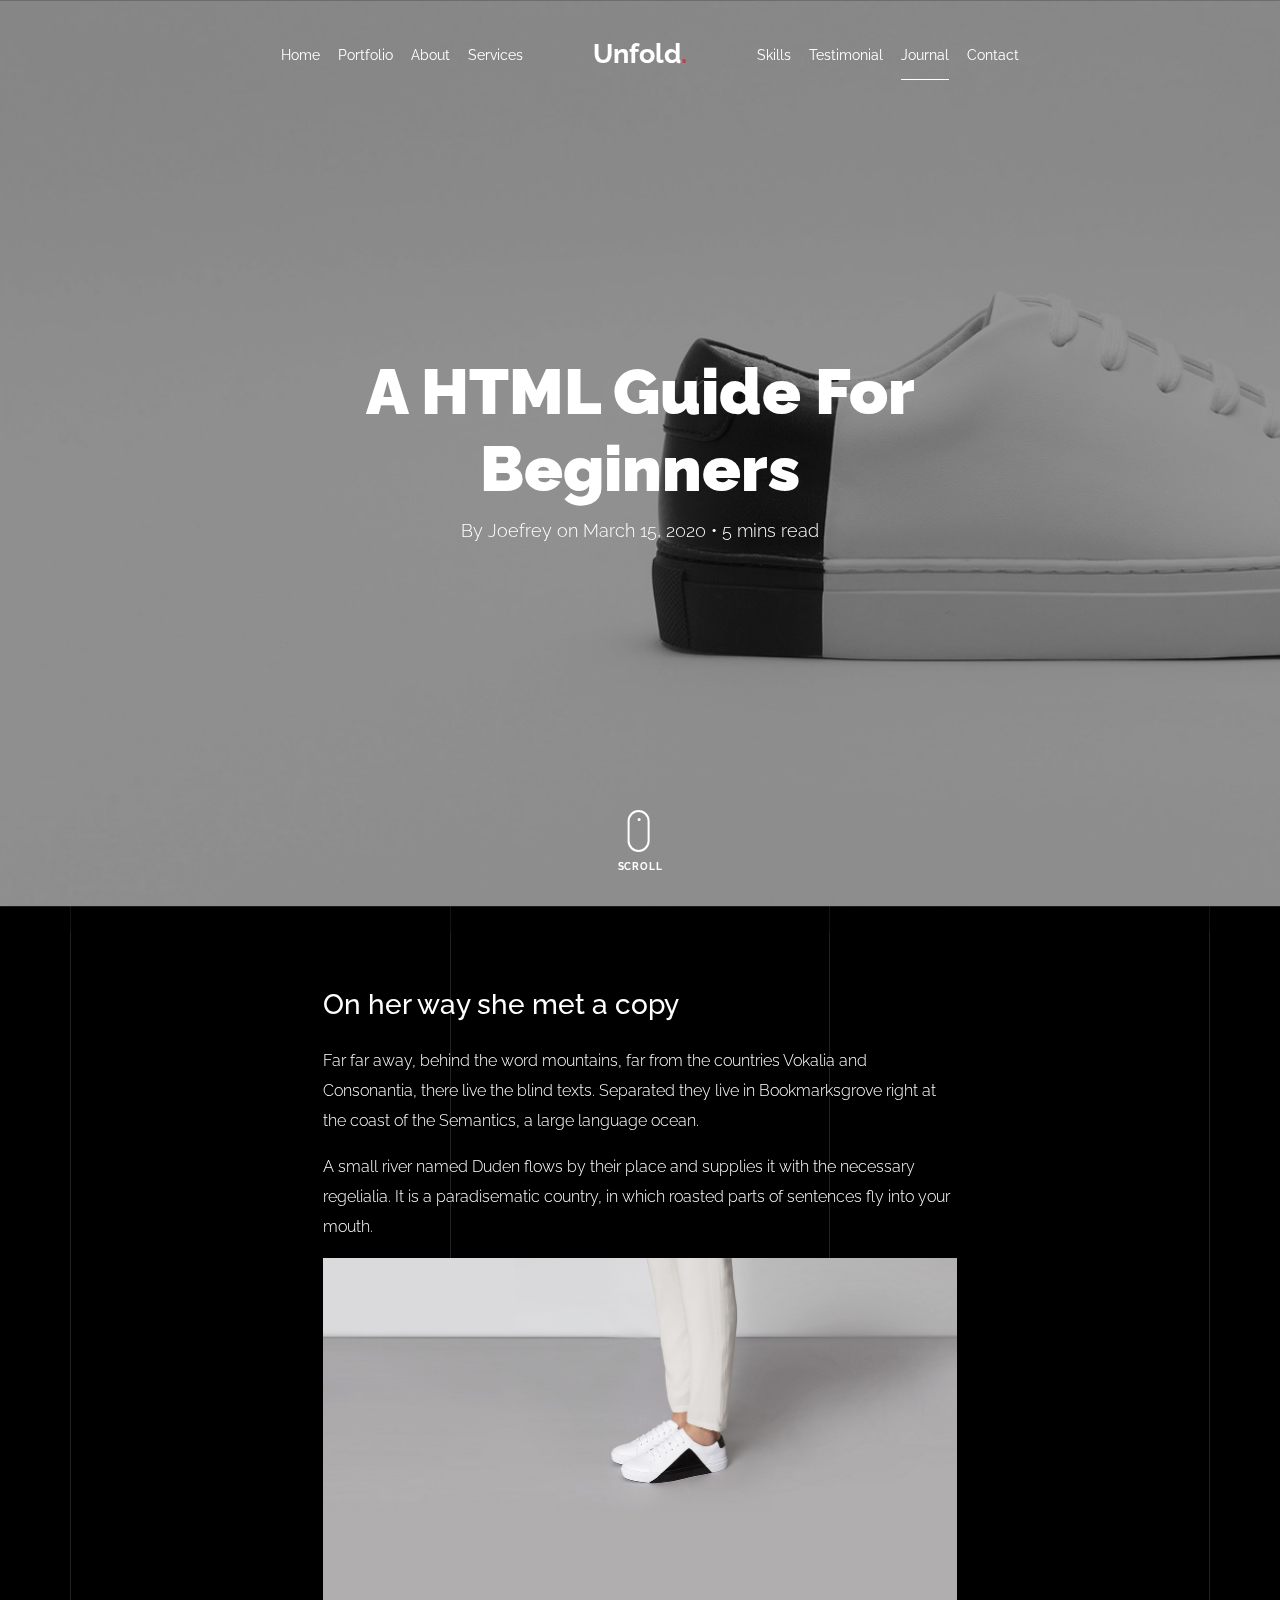
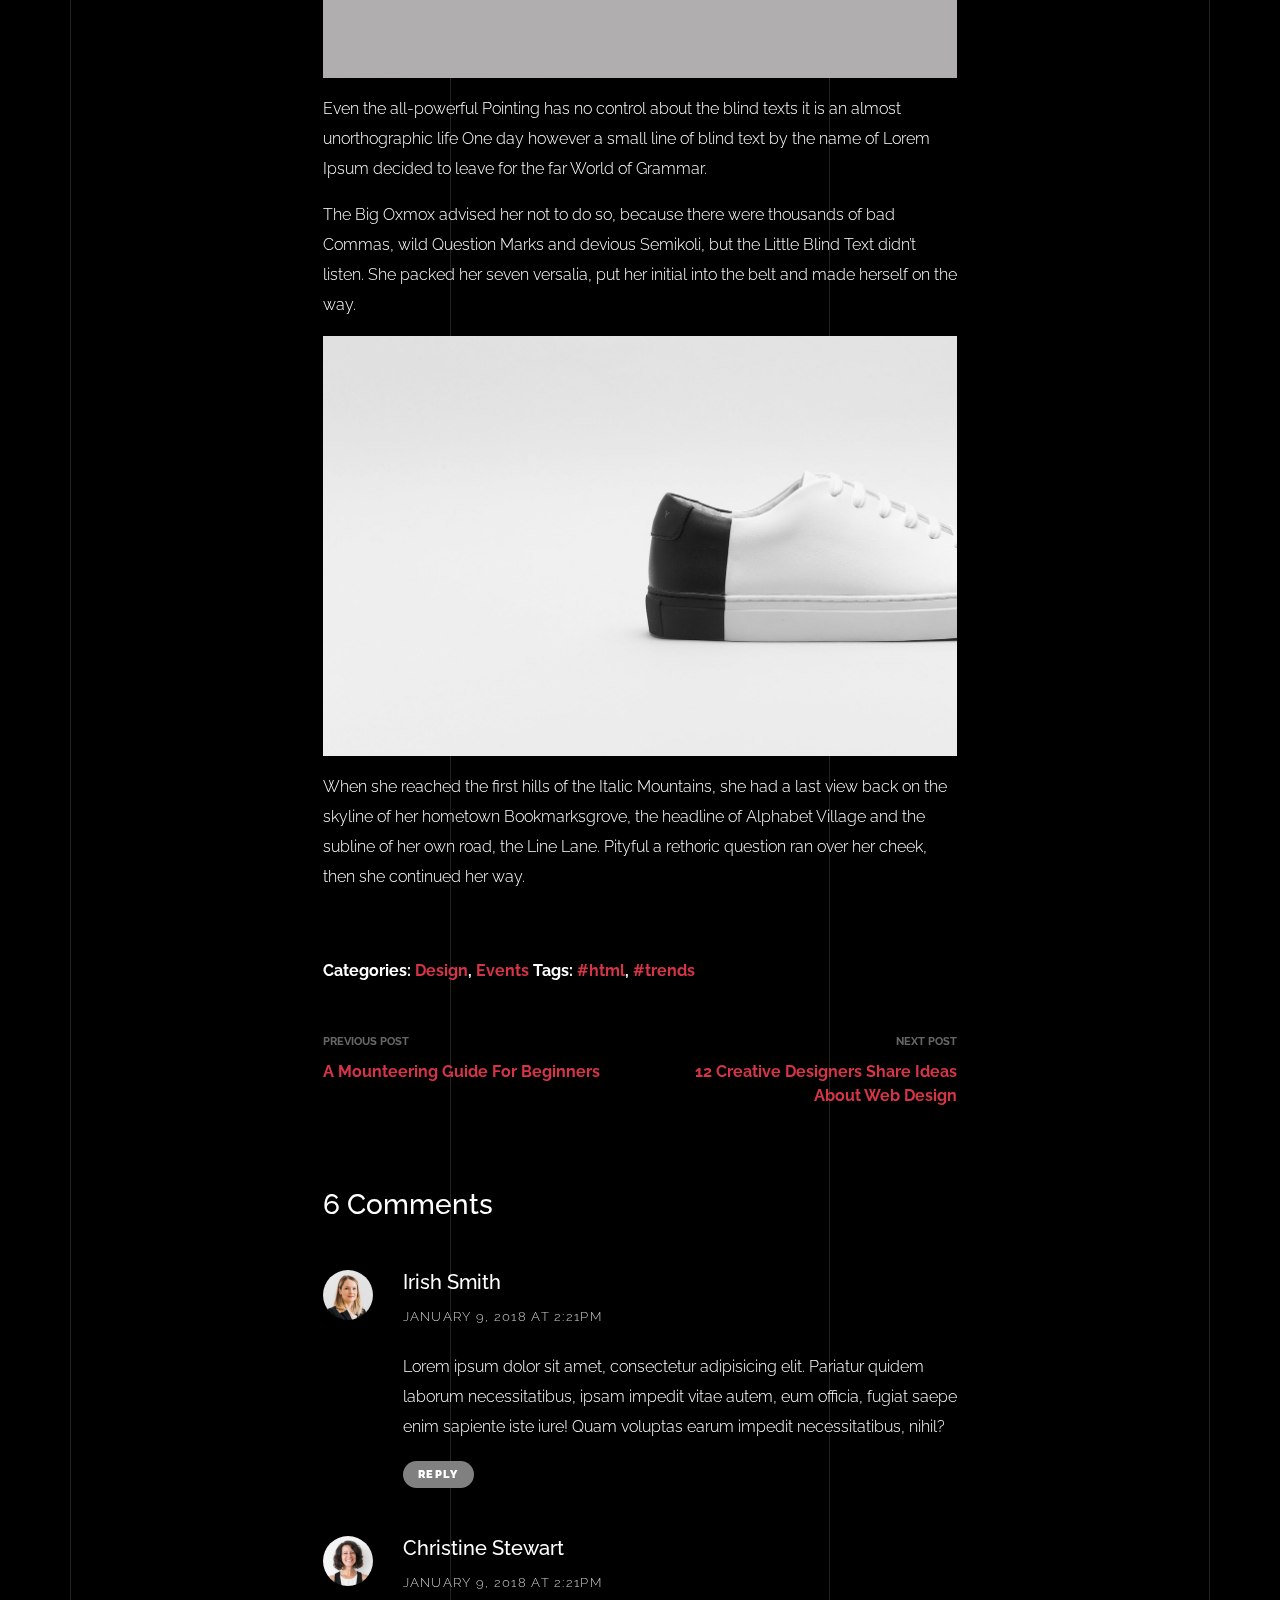
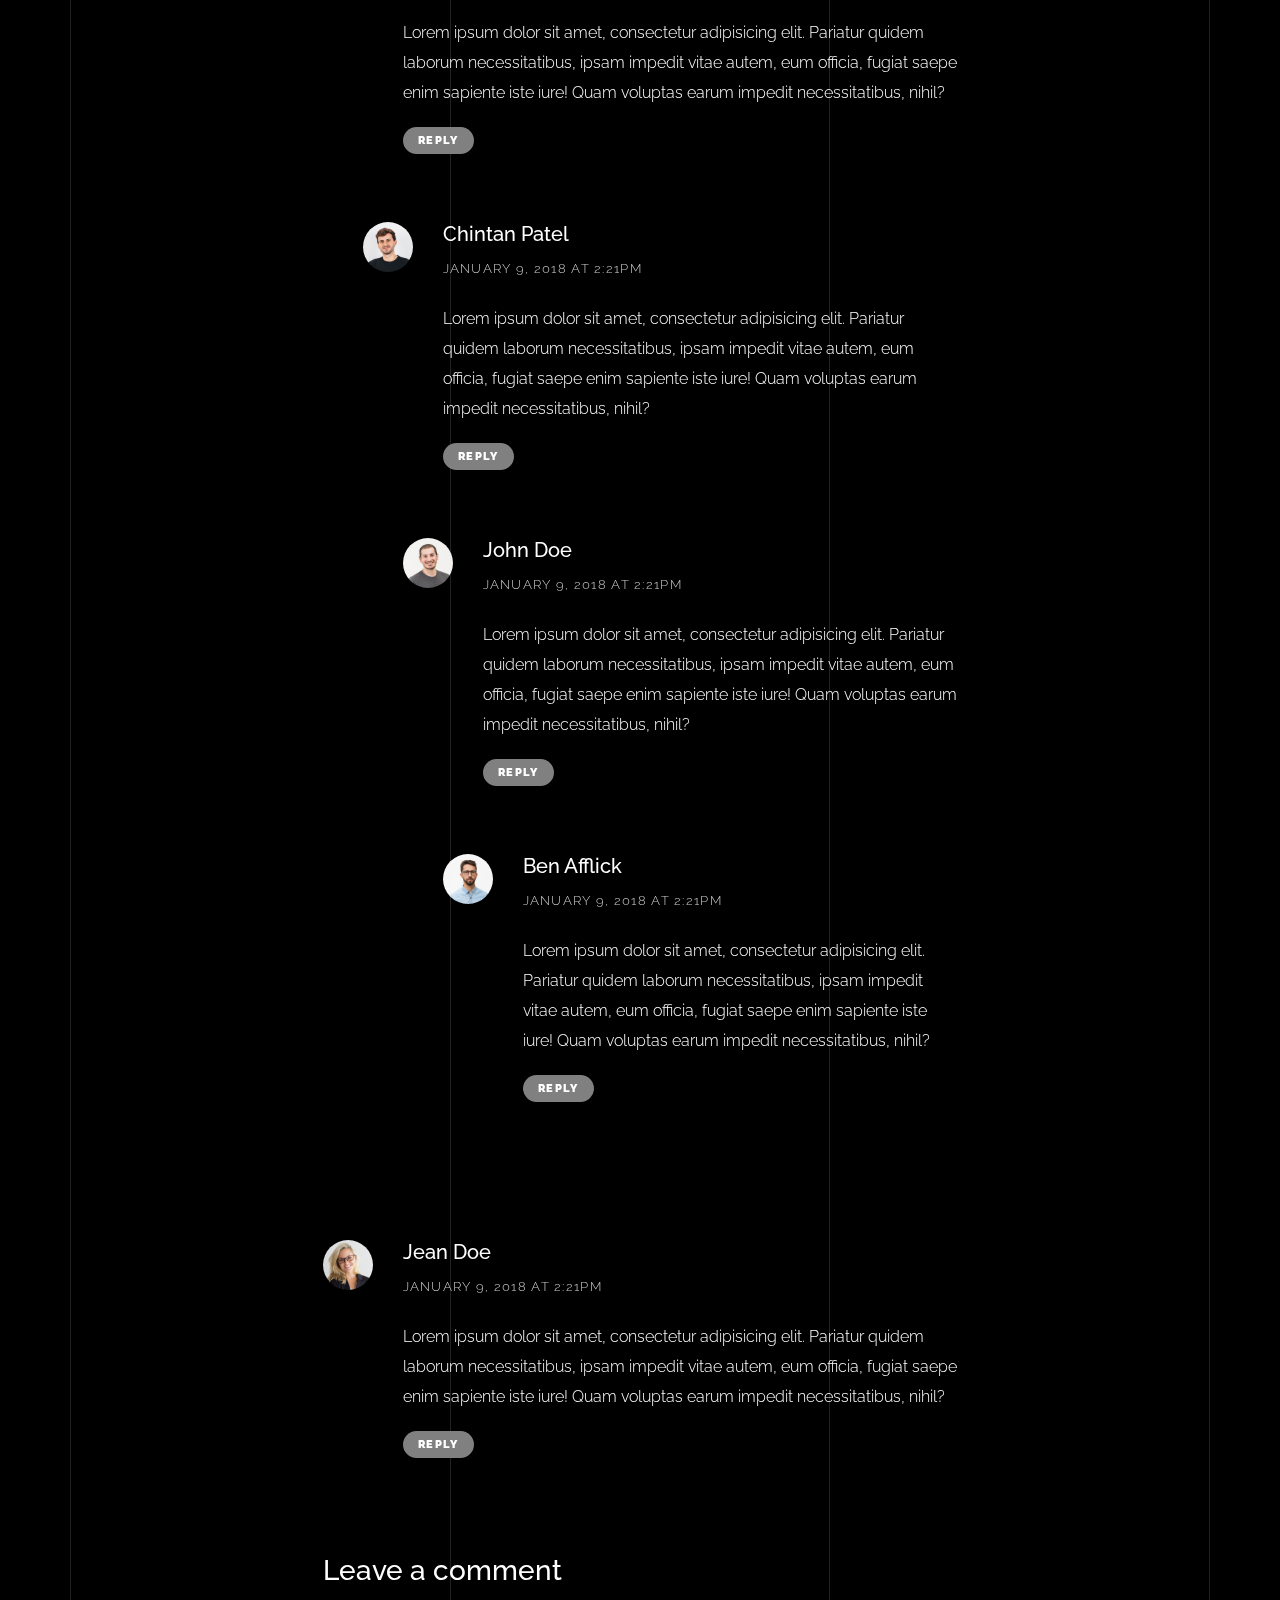
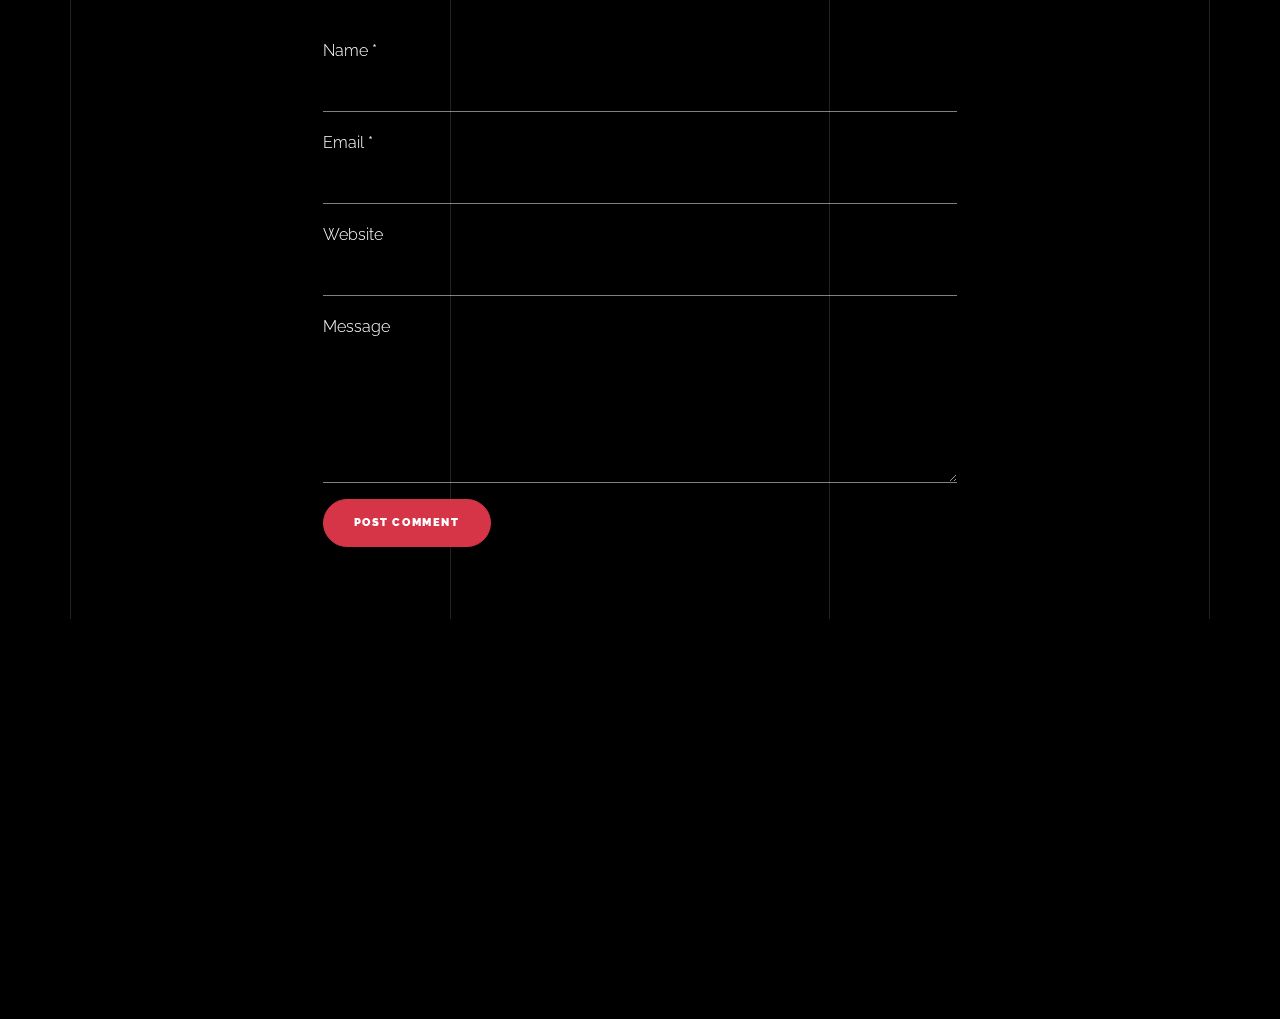
<file: unfold/blog-single.html>
<!doctype html>
<html lang="en">
  <head>
    <title>Unfold &mdash; A onepage portfolio HTML template by Colorlib</title>
    <meta charset="utf-8">
    <meta name="viewport" content="width=device-width, initial-scale=1, shrink-to-fit=no">
    
    <meta name="description" content="">
    <meta name="keywords" content="html, css, javascript, jquery">
    <meta name="author" content="">

    <link rel="stylesheet" href="css/vendor/icomoon/style.css">
    <link rel="stylesheet" href="css/vendor/owl.carousel.min.css">
    <link rel="stylesheet" href="css/vendor/aos.css">
    <link rel="stylesheet" href="css/vendor/animate.min.css">
    <link rel="stylesheet" href="css/vendor/bootstrap.min.css">
    <link rel="stylesheet" href="css/vendor/jquery.fancybox.min.css">
    

    <!-- Theme Style -->
    <link rel="stylesheet" href="css/style.css">

  </head>
  <body data-spy="scroll" data-target=".site-nav-target" data-offset="200">

    <nav class="unslate_co--site-mobile-menu">
      <div class="close-wrap d-flex">
        <a href="#" class="d-flex ml-auto js-menu-toggle">
          <span class="close-label">Close</span>
          <div class="close-times">
            <span class="bar1"></span>
            <span class="bar2"></span>
          </div>
        </a>
      </div>
      <div class="site-mobile-inner"></div>
    </nav>


    <div class="unslate_co--site-wrap">

      <div class="unslate_co--site-inner">

        <div class="lines-wrap">
          <div class="lines-inner">
            <div class="lines"></div>
          </div>
        </div>
        <!-- END lines -->
      
      <nav class="unslate_co--site-nav site-nav-target">

        <div class="container">
        
          <div class="row align-items-center justify-content-between text-left">
            <div class="col-md-5 text-right">
              <ul class="site-nav-ul js-clone-nav text-left d-none d-lg-inline-block">
                <li class="has-children">
                  <a href="index.html#home-section" class="nav-link">Home</a>
                  <ul class="dropdown">
                    <li>
                      <a href="index.html">Hero Image BG</a>
                    </li>
                    <li>
                      <a href="index-video.html">Video BG</a>
                    </li>
                    <li>
                      <a href="index-hero-slider.html">Hero Slider</a>
                    </li>
                    <li>
                      <a href="index-sidebar-menu.html">Sidebar Menu</a>
                    </li>
                    <li>
                      <a href="index-right-menu.html">Right Menu</a>
                    </li>
                  </ul>
                </li>
                <li><a href="index.html#portfolio-section" class="nav-link">Portfolio</a></li>
                <li><a href="index.html#about-section" class="nav-link">About</a></li>
                <li><a href="index.html#services-section" class="nav-link">Services</a></li>
              </ul>
            </div>
            <div class="site-logo pos-absolute">
              <a href="index.html" class="unslate_co--site-logo">Unfold<span>.</span></a>
            </div>
            <div class="col-md-5 text-right text-lg-left">
              <ul class="site-nav-ul js-clone-nav text-left d-none d-lg-inline-block">
                <li><a href="index.html#skills-section" class="nav-link">Skills</a></li>
                <li><a href="index.html#testimonial-section" class="nav-link">Testimonial</a></li>
                <li><a href="index.html#journal-section" class="nav-link active">Journal</a></li>
                <li><a href="index.html#contact-section" class="nav-link">Contact</a></li>
              </ul>

              <ul class="site-nav-ul-none-onepage text-right d-inline-block d-lg-none">
                <li><a href="#" class="js-menu-toggle">Menu</a></li>
              </ul>

            </div>
          </div>
        </div>

      </nav>
      <!-- END nav -->

      <div class="cover-v1 jarallax overlay" style="background-image: url('images/work_1_full.jpg');">
        <div class="container">
          <div class="row align-items-center">
              
            <div class="col-md-8 mx-auto text-center">
              <h1 class="blog-heading" data-aos="fade-up" data-aos-delay="0">A HTML Guide For Beginners</h1>
              <div class="post-meta" data-aos="fade-up" data-aos-delay="100">By Joefrey on March 15, 2020 &bullet; 5 mins read</div>
            </div>

          </div>
        </div>


        <!-- dov -->
        <a href="#blog-single-section" class="mouse-wrap smoothscroll">
          <span class="mouse">
            <span class="scroll"></span>
          </span>
          <span class="mouse-label">Scroll</span>
        </a>

      </div>
      <!-- END .cover-v1 -->

      <div class="unslate_co--section" id="blog-single-section">
        <div class="container">
          <div class="row justify-content-center">
            <div class="col-md-7">
              <h3 class="mb-4">On her way she met a copy</h3>
              <p>Far far away, behind the word mountains, far from the countries Vokalia and Consonantia, there live the blind texts. Separated they live in Bookmarksgrove right at the coast of the Semantics, a large language ocean.</p>
              <p>A small river named Duden flows by their place and supplies it with the necessary regelialia. It is a paradisematic country, in which roasted parts of sentences fly into your mouth.</p>
              <p><img src="images/work_1_a_full.jpg" alt="Image" class="img-fluid"></p>
              <p>Even the all-powerful Pointing has no control about the blind texts it is an almost unorthographic life One day however a small line of blind text by the name of Lorem Ipsum decided to leave for the far World of Grammar.</p>
              <p>The Big Oxmox advised her not to do so, because there were thousands of bad Commas, wild Question Marks and devious Semikoli, but the Little Blind Text didn’t listen. She packed her seven versalia, put her initial into the belt and made herself on the way.</p>
              <p><img src="images/work_1_full.jpg" alt="Image" class="img-fluid"></p>
              <p>When she reached the first hills of the Italic Mountains, she had a last view back on the skyline of her hometown Bookmarksgrove, the headline of Alphabet Village and the subline of her own road, the Line Lane. Pityful a rethoric question ran over her cheek, then she continued her way.</p>


              <div class="pt-5 categories_tags ">
                <p>Categories:  <a href="#">Design</a>, <a href="#">Events</a>  Tags: <a href="#">#html</a>, <a href="#">#trends</a></p>
              </div>

              <div class="post-single-navigation d-flex align-items-stretch">
                <a href="#" class="mr-auto w-50 pr-4">
                  <span class="d-block">Previous Post</span>
                  A Mounteering Guide For Beginners
                </a>
                <a href="#" class="ml-auto w-50 text-right pl-4">
                  <span class="d-block">Next Post</span>
                  12 Creative Designers Share Ideas About Web Design
                </a>
              </div>


            <div class="pt-5">
              <h3 class="mb-5">6 Comments</h3>
              <ul class="comment-list">
                <li class="comment">
                  <div class="vcard bio">
                    <img src="images/person_woman_2.jpg" alt="Image placeholder">
                  </div>
                  <div class="comment-body">
                    <h3>Irish Smith</h3>
                    <div class="meta">January 9, 2018 at 2:21pm</div>
                    <p>Lorem ipsum dolor sit amet, consectetur adipisicing elit. Pariatur quidem laborum necessitatibus, ipsam impedit vitae autem, eum officia, fugiat saepe enim sapiente iste iure! Quam voluptas earum impedit necessitatibus, nihil?</p>
                    <p><a href="#" class="reply">Reply</a></p>
                  </div>
                </li>

                <li class="comment">
                  <div class="vcard bio">
                    <img src="images/person_woman_1.jpg" alt="Image placeholder">
                  </div>
                  <div class="comment-body">
                    <h3>Christine Stewart</h3>
                    <div class="meta">January 9, 2018 at 2:21pm</div>
                    <p>Lorem ipsum dolor sit amet, consectetur adipisicing elit. Pariatur quidem laborum necessitatibus, ipsam impedit vitae autem, eum officia, fugiat saepe enim sapiente iste iure! Quam voluptas earum impedit necessitatibus, nihil?</p>
                    <p><a href="#" class="reply">Reply</a></p>
                  </div>

                  <ul class="children">
                    <li class="comment">
                      <div class="vcard bio">
                        <img src="images/person_man_3.jpg" alt="Image placeholder">
                      </div>
                      <div class="comment-body">
                        <h3>Chintan Patel</h3>
                        <div class="meta">January 9, 2018 at 2:21pm</div>
                        <p>Lorem ipsum dolor sit amet, consectetur adipisicing elit. Pariatur quidem laborum necessitatibus, ipsam impedit vitae autem, eum officia, fugiat saepe enim sapiente iste iure! Quam voluptas earum impedit necessitatibus, nihil?</p>
                        <p><a href="#" class="reply">Reply</a></p>
                      </div>


                      <ul class="children">
                        <li class="comment">
                          <div class="vcard bio">
                            <img src="images/person_man_2.jpg" alt="Image placeholder">
                          </div>
                          <div class="comment-body">
                            <h3>John Doe</h3>
                            <div class="meta">January 9, 2018 at 2:21pm</div>
                            <p>Lorem ipsum dolor sit amet, consectetur adipisicing elit. Pariatur quidem laborum necessitatibus, ipsam impedit vitae autem, eum officia, fugiat saepe enim sapiente iste iure! Quam voluptas earum impedit necessitatibus, nihil?</p>
                            <p><a href="#" class="reply">Reply</a></p>
                          </div>

                            <ul class="children">
                              <li class="comment">
                                <div class="vcard bio">
                                  <img src="images/person_man_1.jpg" alt="Image placeholder">
                                </div>
                                <div class="comment-body">
                                  <h3>Ben Afflick</h3>
                                  <div class="meta">January 9, 2018 at 2:21pm</div>
                                  <p>Lorem ipsum dolor sit amet, consectetur adipisicing elit. Pariatur quidem laborum necessitatibus, ipsam impedit vitae autem, eum officia, fugiat saepe enim sapiente iste iure! Quam voluptas earum impedit necessitatibus, nihil?</p>
                                  <p><a href="#" class="reply">Reply</a></p>
                                </div>
                              </li>
                            </ul>
                        </li>
                      </ul>
                    </li>
                  </ul>
                </li>

                <li class="comment">
                  <div class="vcard bio">
                    <img src="images/person_woman_3.jpg" alt="Image placeholder">
                  </div>
                  <div class="comment-body">
                    <h3>Jean Doe</h3>
                    <div class="meta">January 9, 2018 at 2:21pm</div>
                    <p>Lorem ipsum dolor sit amet, consectetur adipisicing elit. Pariatur quidem laborum necessitatibus, ipsam impedit vitae autem, eum officia, fugiat saepe enim sapiente iste iure! Quam voluptas earum impedit necessitatibus, nihil?</p>
                    <p><a href="#" class="reply">Reply</a></p>
                  </div>
                </li>
              </ul>
              <!-- END comment-list -->
              
              <div class="comment-form-wrap pt-5">
                <h3 class="mb-5">Leave a comment</h3>
                <form action="#" class="">
                  <div class="form-group">
                    <label for="name">Name *</label>
                    <input type="text" class="form-control" id="name">
                  </div>
                  <div class="form-group">
                    <label for="email">Email *</label>
                    <input type="email" class="form-control" id="email">
                  </div>
                  <div class="form-group">
                    <label for="website">Website</label>
                    <input type="url" class="form-control" id="website">
                  </div>

                  <div class="form-group">
                    <label for="message">Message</label>
                    <textarea name="message" id="message" cols="30" rows="5" class="form-control"></textarea>
                  </div>
                  <div class="form-group">
                    <input type="submit" value="Post Comment" class="btn btn-primary btn-md">
                  </div>

                </form>
              </div>
            </div>
            </div>
          </div>
        </div>
      </div>

      
      </div> 

      <footer class="unslate_co--footer unslate_co--section">
        <div class="container">
          <div class="row justify-content-center">
            <div class="col-md-7">
              
              <div class="footer-site-logo"><a href="#">Unfold<span>.</span></a></div>

              <ul class="footer-site-social">
                <li><a href="#">Facebook</a></li>
                <li><a href="#">Twitter</a></li>
                <li><a href="#">Instagram</a></li>
                <li><a href="#">Dribbble</a></li>
                <li><a href="#">Behance</a></li>
              </ul>

              <p class="site-copyright">
                
                <!-- Link back to Colorlib can't be removed. Template is licensed under CC BY 3.0. -->
                Copyright &copy;
                <script>
                  document.write(new Date().getFullYear());
                </script> All rights reserved | This template is made with <i class="icon-heart"
                  aria-hidden="true"></i> by <a href="https://colorlib.com" target="_blank">Colorlib</a>
                <!-- Link back to Colorlib can't be removed. Template is licensed under CC BY 3.0. -->
              
              </p>

            </div>
          </div>
        </div>
      </footer>

      
    </div>

    <!-- Loader -->
    <div id="unslate_co--overlayer"></div>
    <div class="site-loader-wrap">
      <div class="site-loader"></div>
    </div>

    <script src="js/scripts-dist.js"></script>
    <script src="js/main.js"></script>

  </body>
</html>
</file>
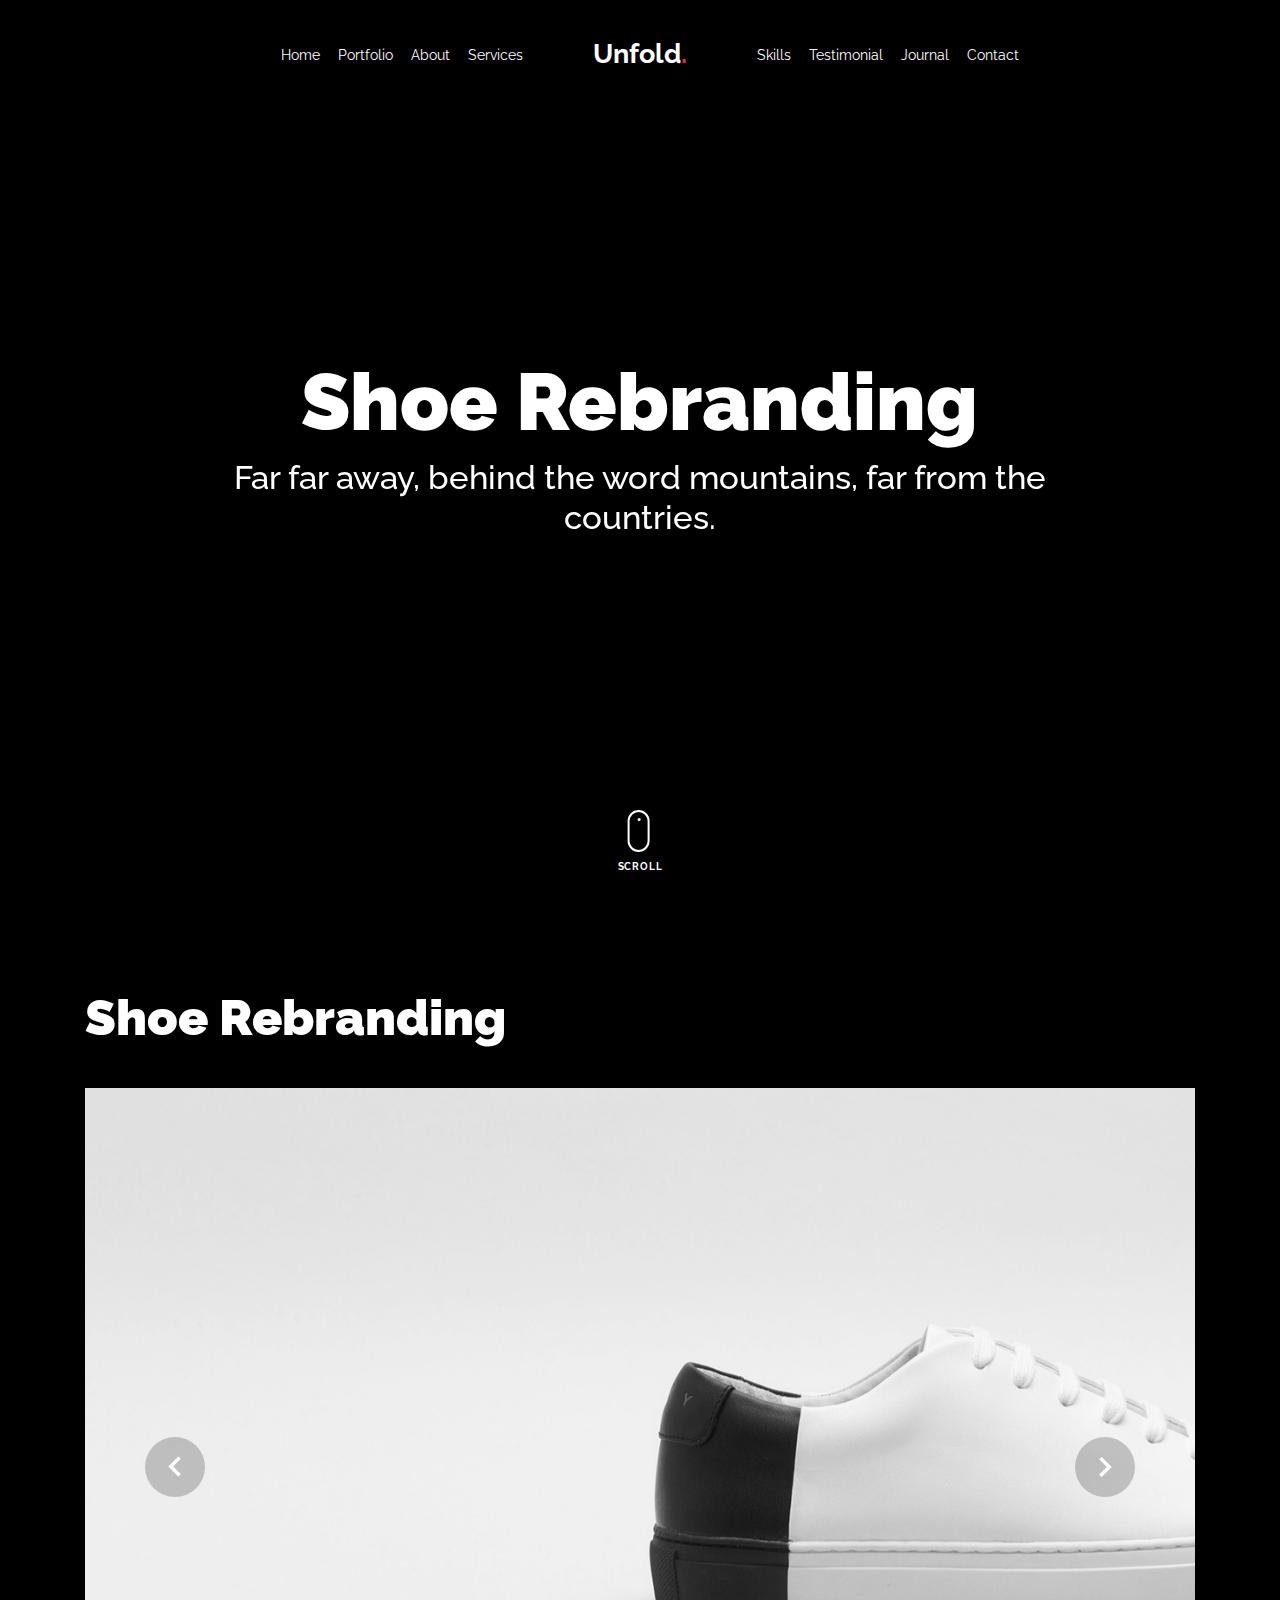
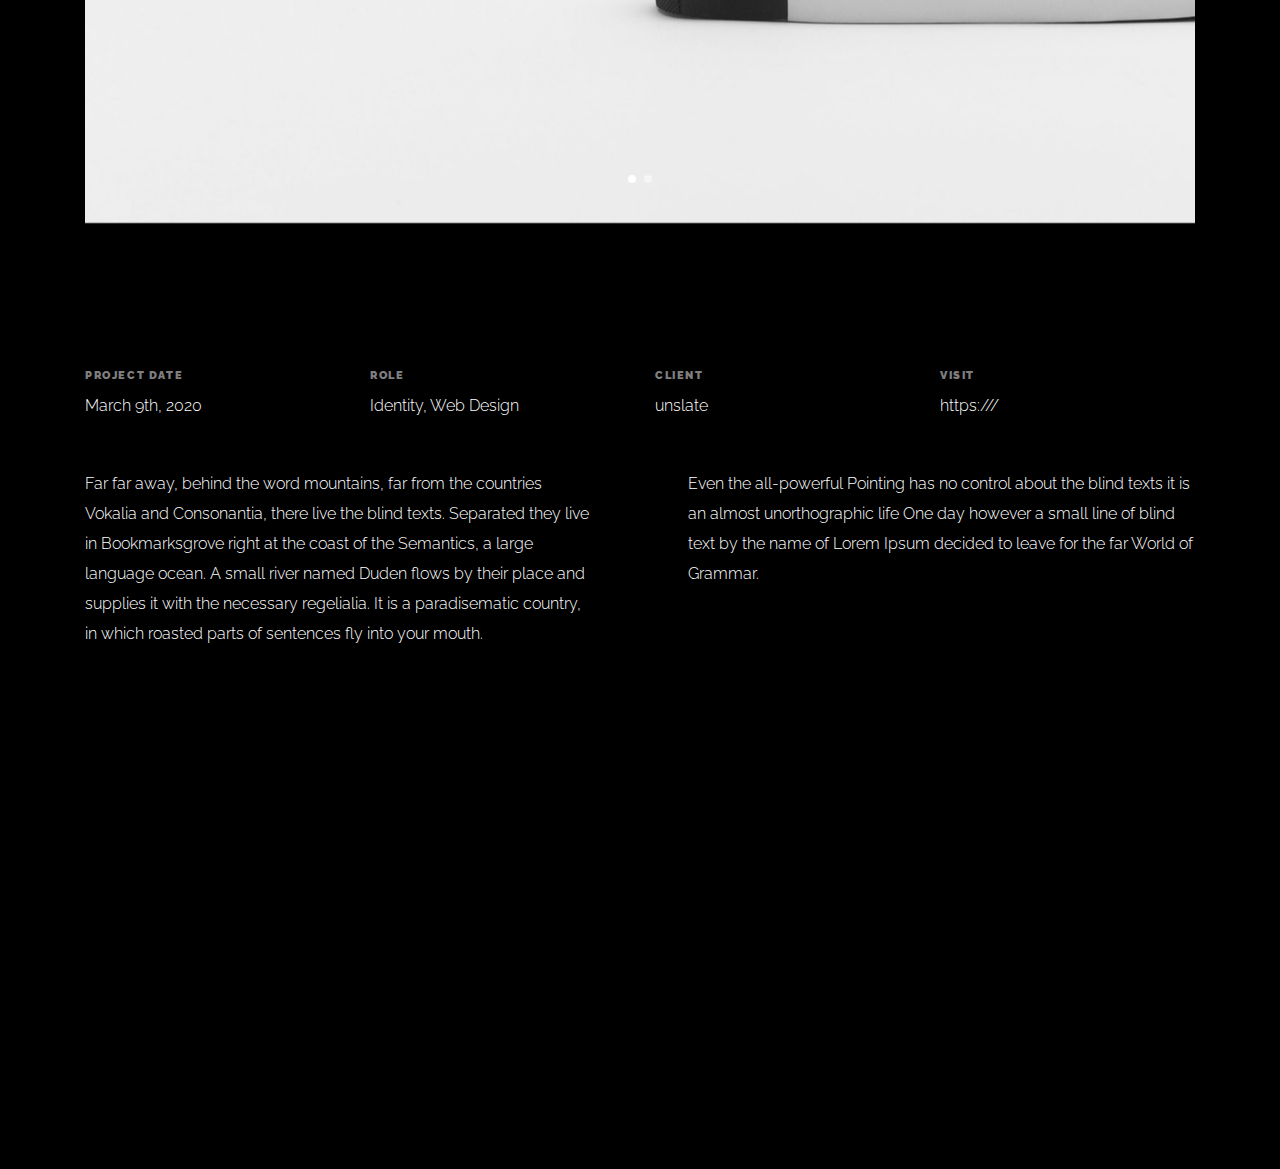
<file: unfold/portfolio-single-1.html>
<!doctype html>
<html lang="en">

<head>
  <title>Unfold &mdash; A onepage portfolio HTML template by Colorlib</title>
  <meta charset="utf-8">
  <meta name="viewport" content="width=device-width, initial-scale=1, shrink-to-fit=no">
  
  <meta name="description" content=" ">
  <meta name="keywords" content="html, css, javascript, jquery">
  <meta name="author" content="">

  <link rel="stylesheet" href="css/vendor/icomoon/style.css">
  <link rel="stylesheet" href="css/vendor/owl.carousel.min.css">
  <link rel="stylesheet" href="css/vendor/aos.css">
  <link rel="stylesheet" href="css/vendor/animate.min.css">
  <link rel="stylesheet" href="css/vendor/bootstrap.min.css">
  <link rel="stylesheet" href="css/vendor/jquery.fancybox.min.css">

  <!-- Theme Style -->
  <link rel="stylesheet" href="css/style.css">

</head>

<body data-spy="scroll" data-target=".site-nav-target" data-offset="200">

  <nav class="unslate_co--site-mobile-menu">
    <div class="close-wrap d-flex">
      <a href="#" class="d-flex ml-auto js-menu-toggle">
        <span class="close-label">Close</span>
        <div class="close-times">
          <span class="bar1"></span>
          <span class="bar2"></span>
        </div>
      </a>
    </div>
    <div class="site-mobile-inner"></div>
  </nav>

  <div class="unslate_co--site-wrap">

    <div class="unslate_co--site-inner">

      <nav class="unslate_co--site-nav site-nav-target">

        <div class="container">

          <div class="row align-items-center justify-content-between text-left">
            <div class="col-md-5 text-right">
              <ul class="site-nav-ul js-clone-nav text-left d-none d-lg-inline-block">
                <li class="has-children">
                  <a href="index.html#home-section" class="nav-link">Home</a>
                  <ul class="dropdown">
                    <li>
                      <a href="index.html">Hero Image BG</a>
                    </li>
                    <li>
                      <a href="index-video.html">Video BG</a>
                    </li>
                    <li>
                      <a href="index-hero-slider.html">Hero Slider</a>
                    </li>
                    <li>
                      <a href="index-sidebar-menu.html">Sidebar Menu</a>
                    </li>
                    <li>
                      <a href="index-right-menu.html">Right Menu</a>
                    </li>
                  </ul>
                </li>
                <li><a href="index.html#portfolio-section" class="nav-link">Portfolio</a></li>
                <li><a href="index.html#about-section" class="nav-link">About</a></li>
                <li><a href="index.html#services-section" class="nav-link">Services</a></li>
              </ul>
            </div>
            <div class="site-logo pos-absolute">
              <a href="index.html" class="unslate_co--site-logo">Unfold<span>.</span></a>
            </div>
            <div class="col-md-5 text-right text-lg-left">
              <ul class="site-nav-ul js-clone-nav text-left d-none d-lg-inline-block">
                <li><a href="index.html#skills-section" class="nav-link">Skills</a></li>
                <li><a href="index.html#testimonial-section" class="nav-link">Testimonial</a></li>
                <li><a href="index.html#journal-section" class="nav-link">Journal</a></li>
                <li><a href="index.html#contact-section" class="nav-link">Contact</a></li>
              </ul>

              <ul class="site-nav-ul-none-onepage text-right d-inline-block d-lg-none">
                <li><a href="#" class="js-menu-toggle">Menu</a></li>
              </ul>

            </div>
          </div>
        </div>

      </nav>
      <!-- END nav -->

      <div class="cover-v1 gradient-bottom-black jarallax">
        <div class="container">
          <div class="row align-items-center">

            <div class="col-md-10 mx-auto text-center">
              <h1 class="heading" data-aos="fade-up">Shoe Rebranding</h1>
              <h2 class="subheading" data-aos="fade-up" data-aos-delay="100">Far far away, behind the word mountains, far from the countries.</h2>
            </div>

          </div>
        </div>

        <!-- dov -->
        <a href="#portfolio-single-section" class="mouse-wrap smoothscroll">
          <span class="mouse">
            <span class="scroll"></span>
          </span>
          <span class="mouse-label">Scroll</span>
        </a>

      </div>
      <!-- END .cover-v1 -->

      <div class="container">
        <div class="portfolio-single-wrap unslate_co--section" id="portfolio-single-section">

          <div class="portfolio-single-inner">
            <h2 class="heading-portfolio-single-h2">Shoe Rebranding</h2>

            <div class="row justify-content-between mb-5">
              <div class="col-12 mb-4">
                <div class="owl-carousel single-slider">
                  <figure class="mb-4">
                    <img src="images/work_1_full.jpg" alt="Image" class="img-fluid">
                  </figure>
                  <figure class="mb-4">
                    <img src="images/work_1_a_full.jpg" alt="Image" class="img-fluid">
                  </figure>
                </div>
              </div>
              <div class="col-12 mb-5">
                <div class="row">
                  <div class="col-sm-6 col-md-6 col-lg-3">
                    <div class="detail-v1">
                      <span class="detail-label">Project Date</span>
                      <span class="detail-val">March 9th, 2020</span>
                    </div>
                  </div>
                  <div class="col-sm-6 col-md-6 col-lg-3">
                    <div class="detail-v1">
                      <span class="detail-label">Role</span>
                      <span class="detail-val"><a href="#">Identity</a>, <a href="#">Web Design</a></span>
                    </div>
                  </div>
                  <div class="col-sm-6 col-md-6 col-lg-3">
                    <div class="detail-v1">
                      <span class="detail-label">Client</span>
                      <span class="detail-val">unslate</span>
                    </div>
                  </div>
                  <div class="col-sm-6 col-md-6 col-lg-3">
                    <div class="detail-v1">
                      <span class="detail-label">Visit</span>
                      <span class="detail-val"><a href="#">https:///</a></span>
                    </div>
                  </div>
                </div>
              </div>
              <div class="col-md-6 pr-md-5">
                <p>Far far away, behind the word mountains, far from the countries Vokalia and Consonantia, there live the blind texts. Separated they live in Bookmarksgrove right at the coast of the Semantics, a large language ocean. A small river named Duden flows by their place and supplies it with the necessary regelialia. It is a paradisematic country, in which roasted parts of sentences fly into your mouth.</p>
              </div>
              <div class="col-md-6 pl-md-5">
                <p>Even the all-powerful Pointing has no control about the blind texts it is an almost unorthographic life One day however a small line of blind text by the name of Lorem Ipsum decided to leave for the far World of Grammar.</p>
              </div>
            </div>

          </div>
        </div>
      </div>
    </div>

    <footer class="unslate_co--footer unslate_co--section">
      <div class="container">
        <div class="row justify-content-center">
          <div class="col-md-7">

            <div class="footer-site-logo"><a href="#">Unfold<span>.</span></a></div>

            <ul class="footer-site-social">
              <li><a href="#">Facebook</a></li>
              <li><a href="#">Twitter</a></li>
              <li><a href="#">Instagram</a></li>
              <li><a href="#">Dribbble</a></li>
              <li><a href="#">Behance</a></li>
            </ul>

            <p class="site-copyright">
                
                <!-- Link back to Colorlib can't be removed. Template is licensed under CC BY 3.0. -->
                Copyright &copy;
                <script>
                  document.write(new Date().getFullYear());
                </script> All rights reserved | This template is made with <i class="icon-heart"
                  aria-hidden="true"></i> by <a href="https://colorlib.com" target="_blank">Colorlib</a>
                <!-- Link back to Colorlib can't be removed. Template is licensed under CC BY 3.0. -->
              
              </p>

          </div>
        </div>
      </div>
    </footer>

  </div>

  <!-- Loader -->
  <div id="unslate_co--overlayer"></div>
  <div class="site-loader-wrap">
    <div class="site-loader"></div>
  </div>

  <script src="js/scripts-dist.js"></script>
  <script src="js/main.js"></script>


</body>

</html>
</file>
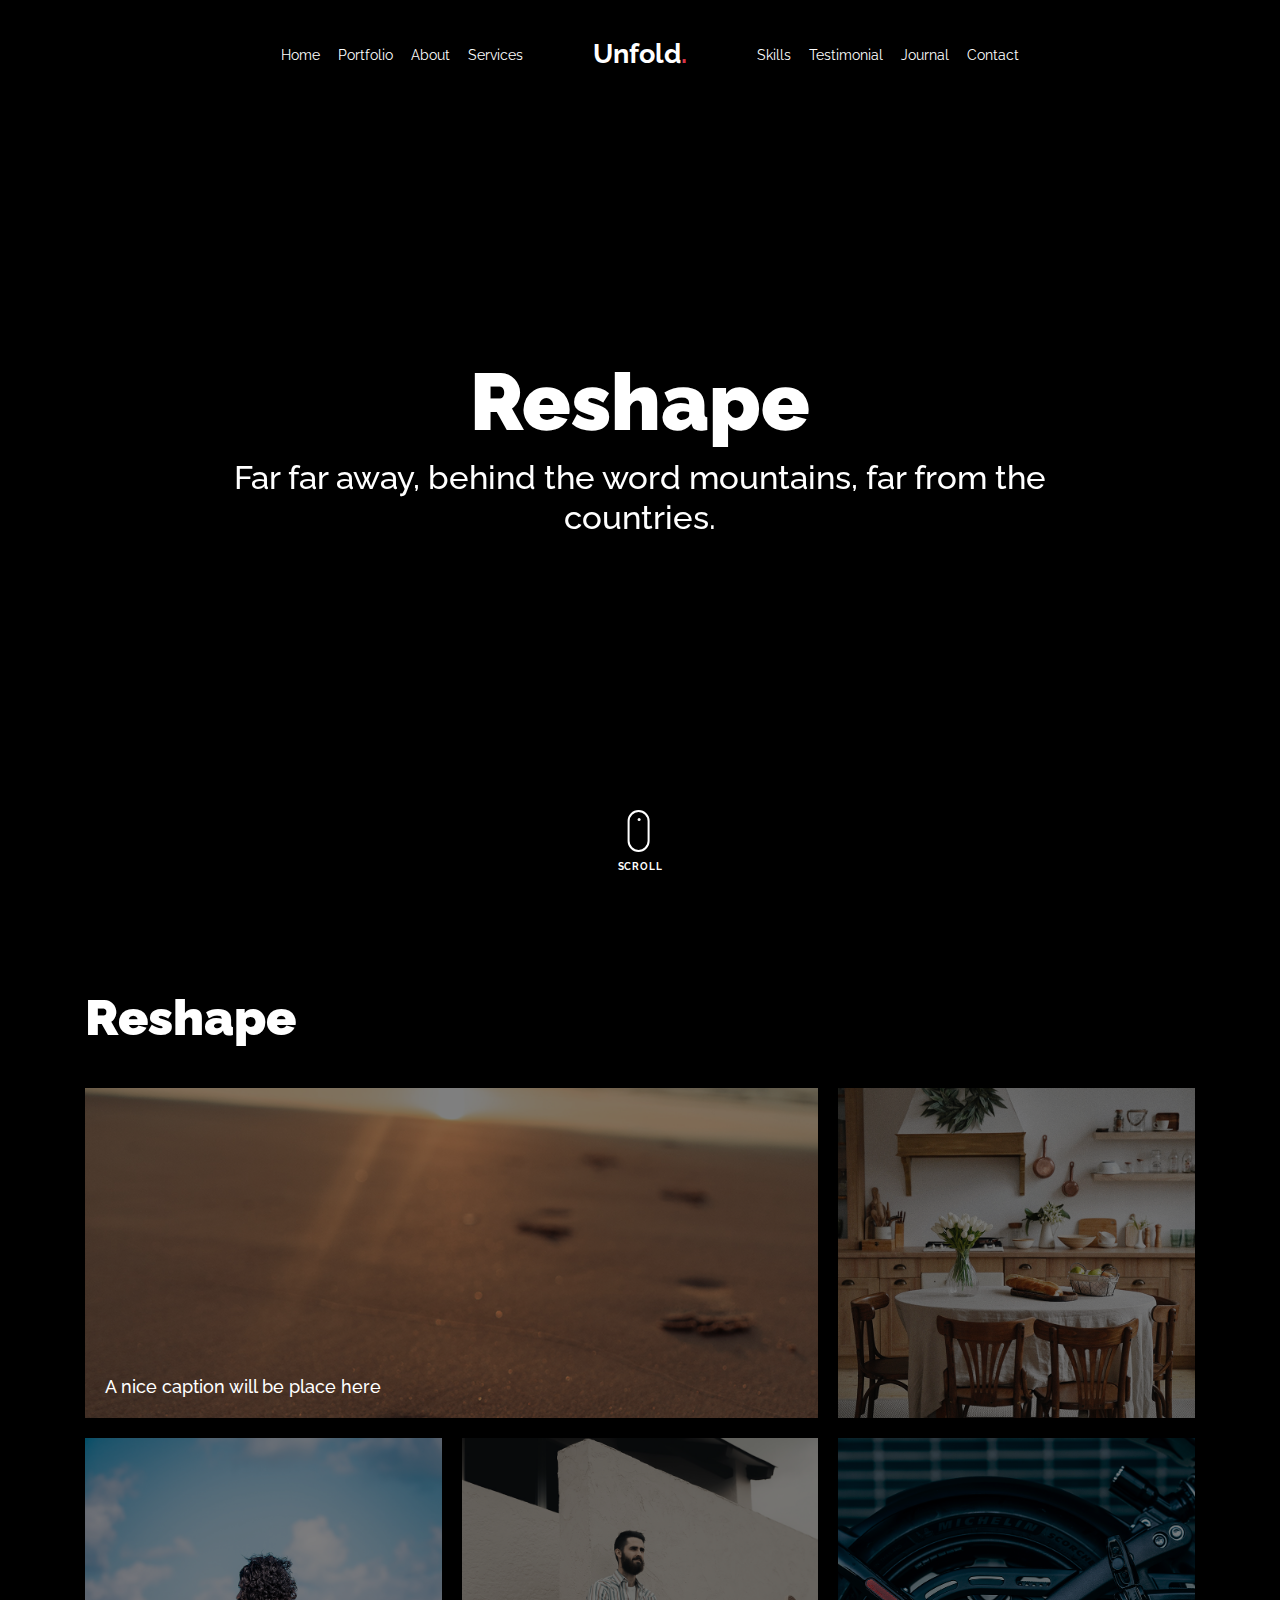
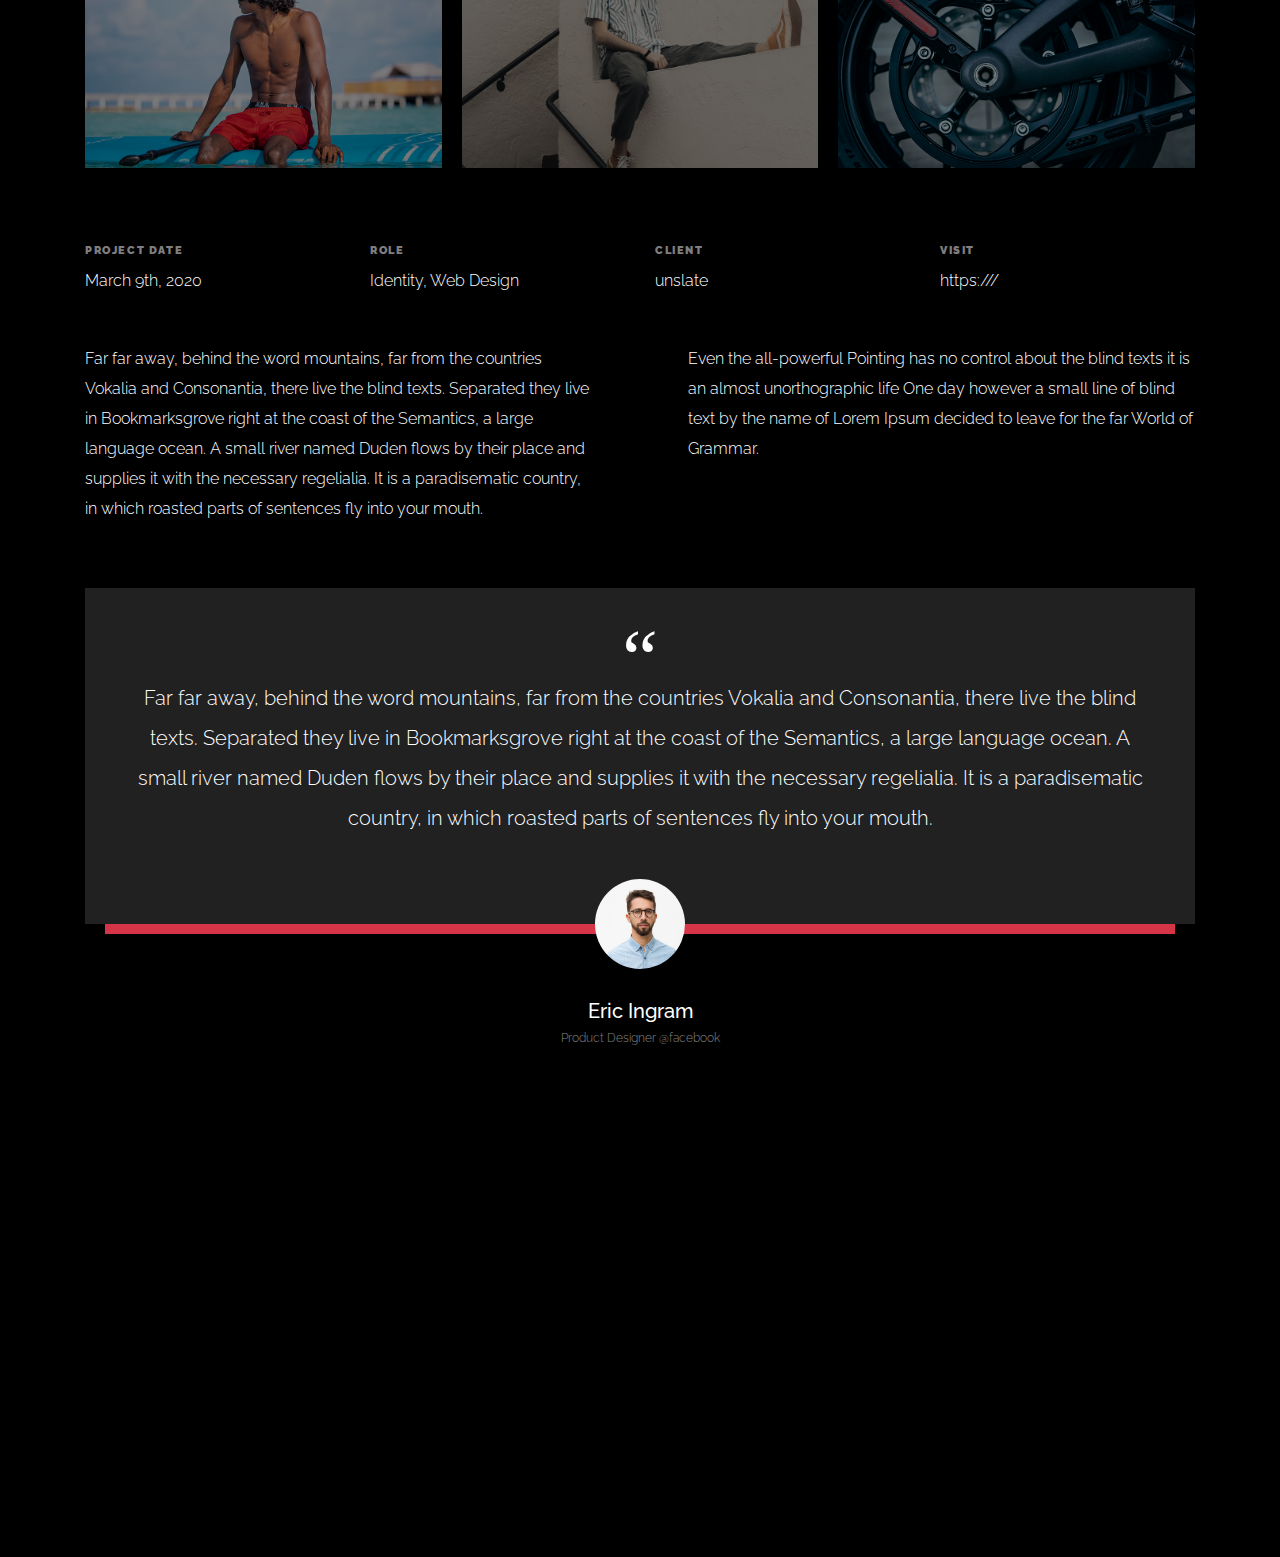
<file: unfold/portfolio-single-2.html>
<!doctype html>
<html lang="en">

<head>
  <title>Unfold &mdash; A onepage portfolio HTML template by Colorlib</title>
  <meta charset="utf-8">
  <meta name="viewport" content="width=device-width, initial-scale=1, shrink-to-fit=no">
  
  <meta name="description" content="">
  <meta name="keywords" content="html, css, javascript, jquery">
  <meta name="author" content="">

  <link rel="stylesheet" href="css/vendor/icomoon/style.css">
  <link rel="stylesheet" href="css/vendor/owl.carousel.min.css">
  <link rel="stylesheet" href="css/vendor/aos.css">
  <link rel="stylesheet" href="css/vendor/animate.min.css">
  <link rel="stylesheet" href="css/vendor/bootstrap.min.css">
  <link rel="stylesheet" href="css/vendor/jquery.fancybox.min.css">

  <!-- Theme Style -->
  <link rel="stylesheet" href="css/style.css">

</head>

<body data-spy="scroll" data-target=".site-nav-target" data-offset="200">

  <nav class="unslate_co--site-mobile-menu">
    <div class="close-wrap d-flex">
      <a href="#" class="d-flex ml-auto js-menu-toggle">
        <span class="close-label">Close</span>
        <div class="close-times">
          <span class="bar1"></span>
          <span class="bar2"></span>
        </div>
      </a>
    </div>
    <div class="site-mobile-inner"></div>
  </nav>

  <div class="unslate_co--site-wrap">

    <div class="unslate_co--site-inner">

      <nav class="unslate_co--site-nav site-nav-target">

        <div class="container">

          <div class="row align-items-center justify-content-between text-left">
            <div class="col-md-5 text-right">
              <ul class="site-nav-ul js-clone-nav text-left d-none d-lg-inline-block">
                <li class="has-children">
                  <a href="index.html#home-section" class="nav-link">Home</a>
                  <ul class="dropdown">
                    <li>
                      <a href="index.html">Hero Image BG</a>
                    </li>
                    <li>
                      <a href="index-video.html">Video BG</a>
                    </li>
                    <li>
                      <a href="index-hero-slider.html">Hero Slider</a>
                    </li>
                    <li>
                      <a href="index-sidebar-menu.html">Sidebar Menu</a>
                    </li>
                    <li>
                      <a href="index-right-menu.html">Right Menu</a>
                    </li>
                  </ul>
                </li>
                <li><a href="index.html#portfolio-section" class="nav-link">Portfolio</a></li>
                <li><a href="index.html#about-section" class="nav-link">About</a></li>
                <li><a href="index.html#services-section" class="nav-link">Services</a></li>
              </ul>
            </div>
            <div class="site-logo pos-absolute">
              <a href="index.html" class="unslate_co--site-logo">Unfold<span>.</span></a>
            </div>
            <div class="col-md-5 text-right text-lg-left">
              <ul class="site-nav-ul js-clone-nav text-left d-none d-lg-inline-block">
                <li><a href="index.html#skills-section" class="nav-link">Skills</a></li>
                <li><a href="index.html#testimonial-section" class="nav-link">Testimonial</a></li>
                <li><a href="index.html#journal-section" class="nav-link">Journal</a></li>
                <li><a href="index.html#contact-section" class="nav-link">Contact</a></li>
              </ul>

              <ul class="site-nav-ul-none-onepage text-right d-inline-block d-lg-none">
                <li><a href="#" class="js-menu-toggle">Menu</a></li>
              </ul>

            </div>
          </div>
        </div>

      </nav>
      <!-- END nav -->

      <div class="cover-v1 gradient-bottom-black jarallax">
        <div class="container">
          <div class="row align-items-center">

            <div class="col-md-10 mx-auto text-center">
              <h1 class="heading" data-aos="fade-up">Reshape</h1>
              <h2 class="subheading" data-aos="fade-up" data-aos-delay="100">Far far away, behind the word mountains, far from the countries.</h2>
            </div>

          </div>
        </div>

        <!-- dov -->
        <a href="#portfolio-single-section" class="mouse-wrap smoothscroll">
          <span class="mouse">
            <span class="scroll"></span>
          </span>
          <span class="mouse-label">Scroll</span>
        </a>

      </div>
      <!-- END .cover-v1 -->

      <div class="container">
        <div class="portfolio-single-wrap unslate_co--section" id="portfolio-single-section">
          <div class="portfolio-single-inner">
            <h2 class="heading-portfolio-single-h2">Reshape</h2>

            <div class="row gutter-v4 align-items-stretch mb-5">
              <div class="col-sm-6 col-md-6 col-lg-8 blog-post-entry">

                <a href="images/post_1.jpg" class="grid-item blog-item w-100 h-100" data-fancybox="gal" data-caption="A nice caption will be place here">
                  <div class="overlay">
                    <div class="portfolio-item-content">
                      <h3>A nice caption will be place here</h3>
                    </div>
                  </div>
                  <img src="images/post_1.jpg" class="lazyload" alt="Image" />
                </a>

              </div>
              <div class="col-sm-6 col-md-6 col-lg-4 blog-post-entry">
                <a href="images/post_2.jpg" class="grid-item blog-item w-100 h-100" data-fancybox="gal">
                  <div class="overlay"></div>
                  <img src="images/post_2.jpg" class="lazyload" alt="Image" />
                </a>
              </div>

              <div class="col-sm-6 col-md-6 col-lg-4 blog-post-entry">

                <a href="images/post_3.jpg" class="grid-item blog-item w-100 h-100" data-fancybox="gal">
                  <div class="overlay"></div>
                  <img src="images/post_3.jpg" class="lazyload" alt="Image" />
                </a>

              </div>
              <div class="col-sm-6 col-md-6 col-lg-4 blog-post-entry">
                <a href="images/post_4.jpg" class="grid-item blog-item w-100 h-100" data-fancybox="gal">
                  <div class="overlay"></div>
                  <img src="images/post_4.jpg" class="lazyload" alt="Image" />
                </a>
              </div>

              <div class="col-sm-6 col-md-6 col-lg-4 blog-post-entry">
                <a href="images/post_5.jpg" class="grid-item blog-item w-100 h-100" data-fancybox="gal">
                  <div class="overlay"></div>
                  <img src="images/post_5.jpg" class="lazyload" alt="Image" />
                </a>
              </div>

            </div>

            <div class="row justify-content-between mb-5">
              <div class="col-12 mb-5">
                <div class="row">
                  <div class="col-sm-6 col-md-6 col-lg-3">
                    <div class="detail-v1">
                      <span class="detail-label">Project Date</span>
                      <span class="detail-val">March 9th, 2020</span>
                    </div>
                  </div>
                  <div class="col-sm-6 col-md-6 col-lg-3">
                    <div class="detail-v1">
                      <span class="detail-label">Role</span>
                      <span class="detail-val"><a href="#">Identity</a>, <a href="#">Web Design</a></span>
                    </div>
                  </div>
                  <div class="col-sm-6 col-md-6 col-lg-3">
                    <div class="detail-v1">
                      <span class="detail-label">Client</span>
                      <span class="detail-val">unslate</span>
                    </div>
                  </div>
                  <div class="col-sm-6 col-md-6 col-lg-3">
                    <div class="detail-v1">
                      <span class="detail-label">Visit</span>
                      <span class="detail-val"><a href="#">https:///</a></span>
                    </div>
                  </div>
                </div>
              </div>
              <div class="col-md-6 pr-md-5">
                <p>Far far away, behind the word mountains, far from the countries Vokalia and Consonantia, there live the blind texts. Separated they live in Bookmarksgrove right at the coast of the Semantics, a large language ocean. A small river named Duden flows by their place and supplies it with the necessary regelialia. It is a paradisematic country, in which roasted parts of sentences fly into your mouth.</p>
              </div>
              <div class="col-md-6 pl-md-5">
                <p>Even the all-powerful Pointing has no control about the blind texts it is an almost unorthographic life One day however a small line of blind text by the name of Lorem Ipsum decided to leave for the far World of Grammar.</p>
              </div>
            </div>

            <div class="row justify-content-center mb-5">
              <div class="col-md-12">
                <div class="testimonial-v1">
                  <div class="testimonial-inner-bg">
                    <span class="quote">&ldquo;</span>
                    <blockquote>
                      Far far away, behind the word mountains, far from the countries Vokalia and Consonantia, there live the blind texts. Separated they live in Bookmarksgrove right at the coast of the Semantics, a large language ocean. A small river named Duden flows by their place and supplies it with the necessary regelialia. It is a paradisematic country, in which roasted parts of sentences fly into your mouth.
                    </blockquote>
                  </div>

                  <div class="testimonial-author-info">
                    <img src="images/person_man_1.jpg" alt="Image">
                    <h3>Eric Ingram</h3>
                    <span class="d-block position">Product Designer @facebook</span>
                  </div>

                </div>
              </div>
            </div>

          
          </div>
        </div>
      </div>
    </div> 

    <footer class="unslate_co--footer unslate_co--section">
      <div class="container">
        <div class="row justify-content-center">
          <div class="col-md-7">

            <div class="footer-site-logo"><a href="#">Unfold<span>.</span></a></div>

            <ul class="footer-site-social">
              <li><a href="#">Facebook</a></li>
              <li><a href="#">Twitter</a></li>
              <li><a href="#">Instagram</a></li>
              <li><a href="#">Dribbble</a></li>
              <li><a href="#">Behance</a></li>
            </ul>

            <p class="site-copyright">
                
                <!-- Link back to Colorlib can't be removed. Template is licensed under CC BY 3.0. -->
                Copyright &copy;
                <script>
                  document.write(new Date().getFullYear());
                </script> All rights reserved | This template is made with <i class="icon-heart"
                  aria-hidden="true"></i> by <a href="https://colorlib.com" target="_blank">Colorlib</a>
                <!-- Link back to Colorlib can't be removed. Template is licensed under CC BY 3.0. -->
              
              </p>

          </div>
        </div>
      </div>
    </footer>

  </div>

  <!-- Loader -->
  <div id="unslate_co--overlayer"></div>
  <div class="site-loader-wrap">
    <div class="site-loader"></div>
  </div>

  <script src="js/scripts-dist.js"></script>
  <script src="js/main.js"></script>

</body>

</html>
</file>
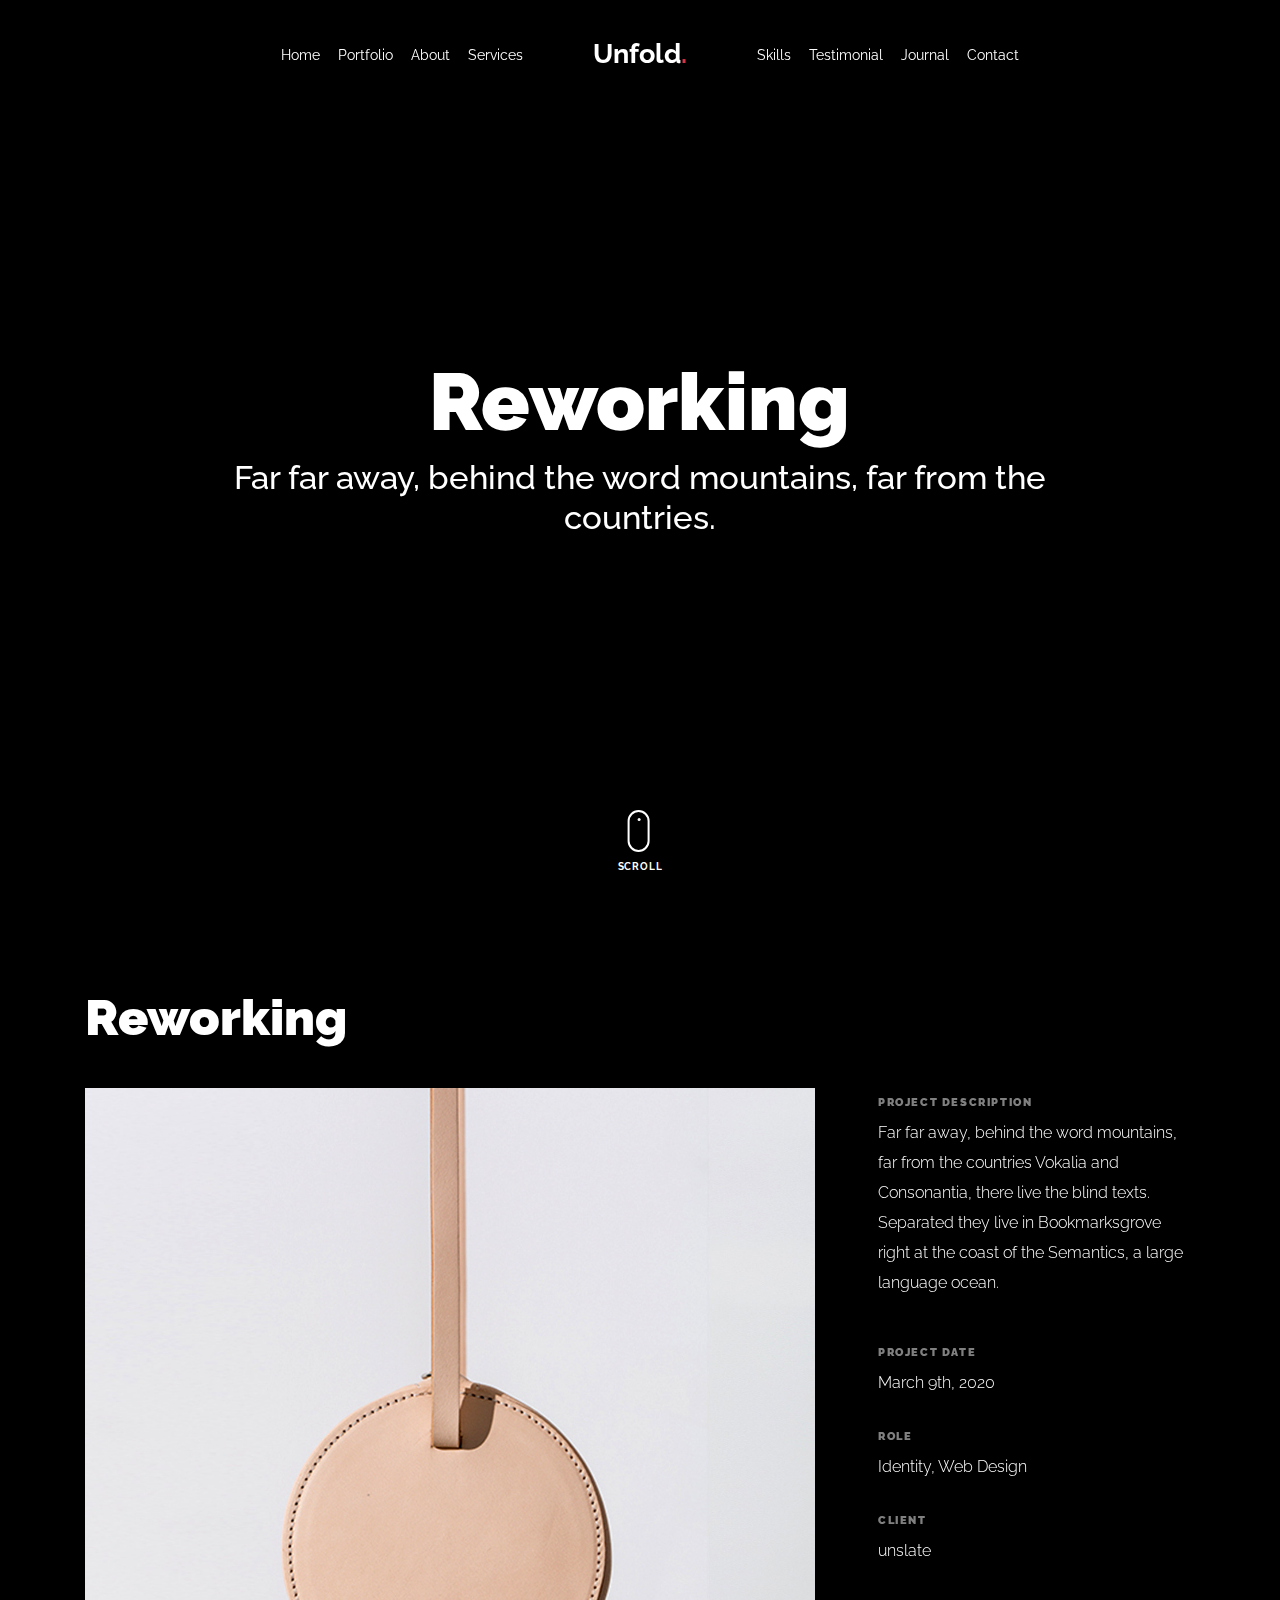
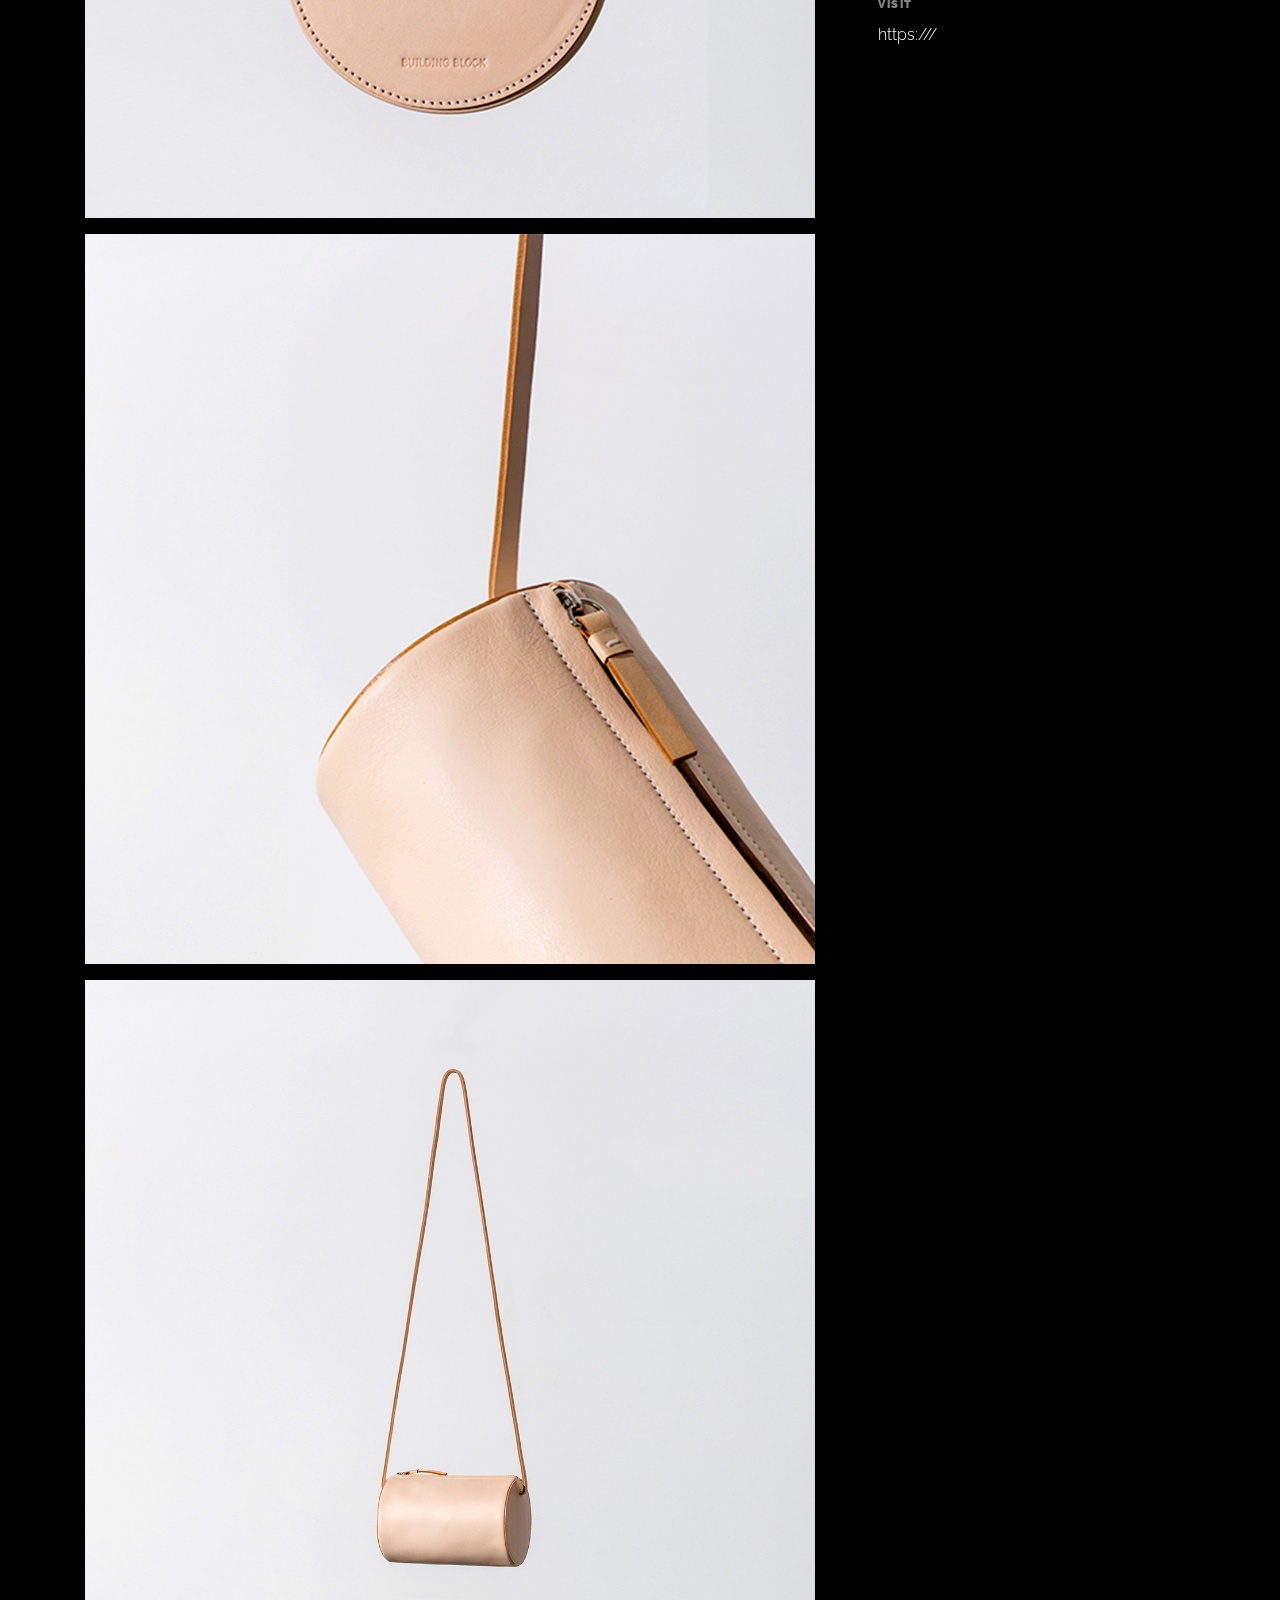
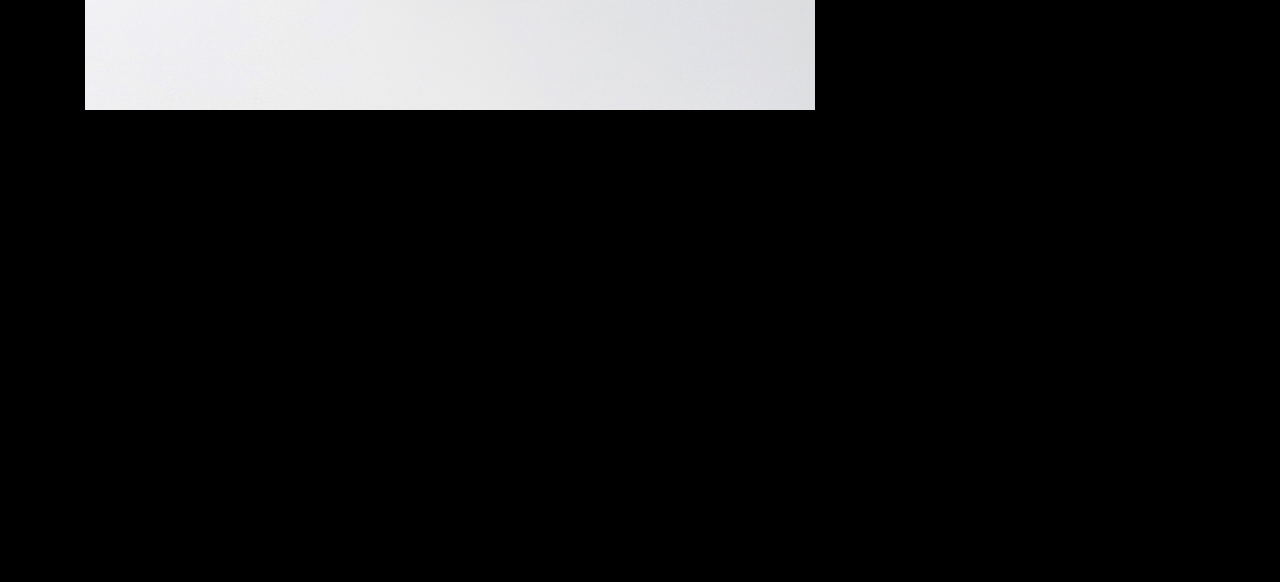
<file: unfold/portfolio-single-3.html>
<!doctype html>
<html lang="en">

<head>
  <title>Unfold &mdash; A onepage portfolio HTML template by Colorlib</title>
  <meta charset="utf-8">
  <meta name="viewport" content="width=device-width, initial-scale=1, shrink-to-fit=no">
  
  <meta name="description" content="">
  <meta name="keywords" content="html, css, javascript, jquery">
  <meta name="author" content="">

  <link rel="stylesheet" href="css/vendor/icomoon/style.css">
  <link rel="stylesheet" href="css/vendor/owl.carousel.min.css">
  <link rel="stylesheet" href="css/vendor/aos.css">
  <link rel="stylesheet" href="css/vendor/animate.min.css">
  <link rel="stylesheet" href="css/vendor/bootstrap.min.css">
  <link rel="stylesheet" href="css/vendor/jquery.fancybox.min.css">

  <!-- Theme Style -->
  <link rel="stylesheet" href="css/style.css">

</head>

<body data-spy="scroll" data-target=".site-nav-target" data-offset="200">

  <nav class="unslate_co--site-mobile-menu">
    <div class="close-wrap d-flex">
      <a href="#" class="d-flex ml-auto js-menu-toggle">
        <span class="close-label">Close</span>
        <div class="close-times">
          <span class="bar1"></span>
          <span class="bar2"></span>
        </div>
      </a>
    </div>
    <div class="site-mobile-inner"></div>
  </nav>

  <div class="unslate_co--site-wrap">

    <div class="unslate_co--site-inner">

      <nav class="unslate_co--site-nav site-nav-target">

        <div class="container">

          <div class="row align-items-center justify-content-between text-left">
            <div class="col-md-5 text-right">
              <ul class="site-nav-ul js-clone-nav text-left d-none d-lg-inline-block">
                <li class="has-children">
                  <a href="index.html#home-section" class="nav-link">Home</a>
                  <ul class="dropdown">
                    <li>
                      <a href="index.html">Hero Image BG</a>
                    </li>
                    <li>
                      <a href="index-video.html">Video BG</a>
                    </li>
                    <li>
                      <a href="index-hero-slider.html">Hero Slider</a>
                    </li>
                    <li>
                      <a href="index-sidebar-menu.html">Sidebar Menu</a>
                    </li>
                    <li>
                      <a href="index-right-menu.html">Right Menu</a>
                    </li>
                  </ul>
                </li>
                <li><a href="index.html#portfolio-section" class="nav-link">Portfolio</a></li>
                <li><a href="index.html#about-section" class="nav-link">About</a></li>
                <li><a href="index.html#services-section" class="nav-link">Services</a></li>
              </ul>
            </div>
            <div class="site-logo pos-absolute">
              <a href="index.html" class="unslate_co--site-logo">Unfold<span>.</span></a>
            </div>
            <div class="col-md-5 text-right text-lg-left">
              <ul class="site-nav-ul js-clone-nav text-left d-none d-lg-inline-block">
                <li><a href="index.html#skills-section" class="nav-link">Skills</a></li>
                <li><a href="index.html#testimonial-section" class="nav-link">Testimonial</a></li>
                <li><a href="index.html#journal-section" class="nav-link">Journal</a></li>
                <li><a href="index.html#contact-section" class="nav-link">Contact</a></li>
              </ul>

              <ul class="site-nav-ul-none-onepage text-right d-inline-block d-lg-none">
                <li><a href="#" class="js-menu-toggle">Menu</a></li>
              </ul>

            </div>
          </div>
        </div>

      </nav>
      <!-- END nav -->

      <div class="cover-v1 gradient-bottom-black jarallax">
        <div class="container">
          <div class="row align-items-center">

            <div class="col-md-10 mx-auto text-center">
              <h1 class="heading" data-aos="fade-up">Reworking</h1>
              <h2 class="subheading" data-aos="fade-up" data-aos-delay="100">Far far away, behind the word mountains, far from the countries.</h2>
            </div>

          </div>
        </div>

        <!-- dov -->
        <a href="#portfolio-single-section" class="mouse-wrap smoothscroll">
          <span class="mouse">
            <span class="scroll"></span>
          </span>
          <span class="mouse-label">Scroll</span>
        </a>

      </div>
      <!-- END .cover-v1 -->

      <div class="container">
        <div class="portfolio-single-wrap unslate_co--section" id="portfolio-single-section">
          <div class="portfolio-single-inner">

            <h2 class="heading-portfolio-single-h2">Reworking</h2>

            <div class="row justify-content-between align-items-stretch">

              <div class="col-lg-8">
                <p><a href="images/work_2_full.jpg" data-fancybox="gal"><img src="images/work_2_full.jpg" alt="Image" class="img-fluid"></a></p>
                <p><a href="images/work_2_a_full.jpg" data-fancybox="gal"><img src="images/work_2_a_full.jpg" alt="Image" class="img-fluid"></a></p>
                <p><a href="images/work_2_b_full.jpg" data-fancybox="gal"><img src="images/work_2_b_full.jpg" alt="Image" class="img-fluid"></a></p>
              </div>
              <div class="col-lg-4 pl-lg-5">
                <div class="unslate_co--sticky">
                  <div class="row">
                    <div class="col-md-12 mb-4">
                      <div class="detail-v1">
                        <span class="detail-label">Project Description</span>
                        <p>Far far away, behind the word mountains, far from the countries Vokalia and Consonantia, there live the blind texts. Separated they live in Bookmarksgrove right at the coast of the Semantics, a large language ocean.</p>
                      </div>
                    </div>

                    <div class="col-md-12 mb-4">
                      <div class="detail-v1">
                        <span class="detail-label">Project Date</span>
                        <span class="detail-val">March 9th, 2020</span>
                      </div>
                    </div>
                    <div class="col-md-12 mb-4">
                      <div class="detail-v1">
                        <span class="detail-label">Role</span>
                        <span class="detail-val"><a href="#">Identity</a>, <a href="#">Web Design</a></span>
                      </div>
                    </div>
                    <div class="col-md-12 mb-4">
                      <div class="detail-v1">
                        <span class="detail-label">Client</span>
                        <span class="detail-val">unslate</span>
                      </div>
                    </div>
                    <div class="col-md-12 mb-4">
                      <div class="detail-v1">
                        <span class="detail-label">Visit</span>
                        <span class="detail-val"><a href="#">https:///</a></span>
                      </div>
                    </div>
                  </div>
                </div> 
              </div>

            </div>

          </div>
        </div>
      </div>
    </div>

    <footer class="unslate_co--footer unslate_co--section">
      <div class="container">
        <div class="row justify-content-center">
          <div class="col-md-7">

            <div class="footer-site-logo"><a href="#">Unfold<span>.</span></a></div>

            <ul class="footer-site-social">
              <li><a href="#">Facebook</a></li>
              <li><a href="#">Twitter</a></li>
              <li><a href="#">Instagram</a></li>
              <li><a href="#">Dribbble</a></li>
              <li><a href="#">Behance</a></li>
            </ul>

            <p class="site-copyright">
                
                <!-- Link back to Colorlib can't be removed. Template is licensed under CC BY 3.0. -->
                Copyright &copy;
                <script>
                  document.write(new Date().getFullYear());
                </script> All rights reserved | This template is made with <i class="icon-heart"
                  aria-hidden="true"></i> by <a href="https://colorlib.com" target="_blank">Colorlib</a>
                <!-- Link back to Colorlib can't be removed. Template is licensed under CC BY 3.0. -->
              
              </p>

          </div>
        </div>
      </div>
    </footer>

  </div>

  <!-- Loader -->
  <div id="unslate_co--overlayer"></div>
  <div class="site-loader-wrap">
    <div class="site-loader"></div>
  </div>

  <script src="js/scripts-dist.js"></script>
  <script src="js/main.js"></script>


</body>

</html>
</file>
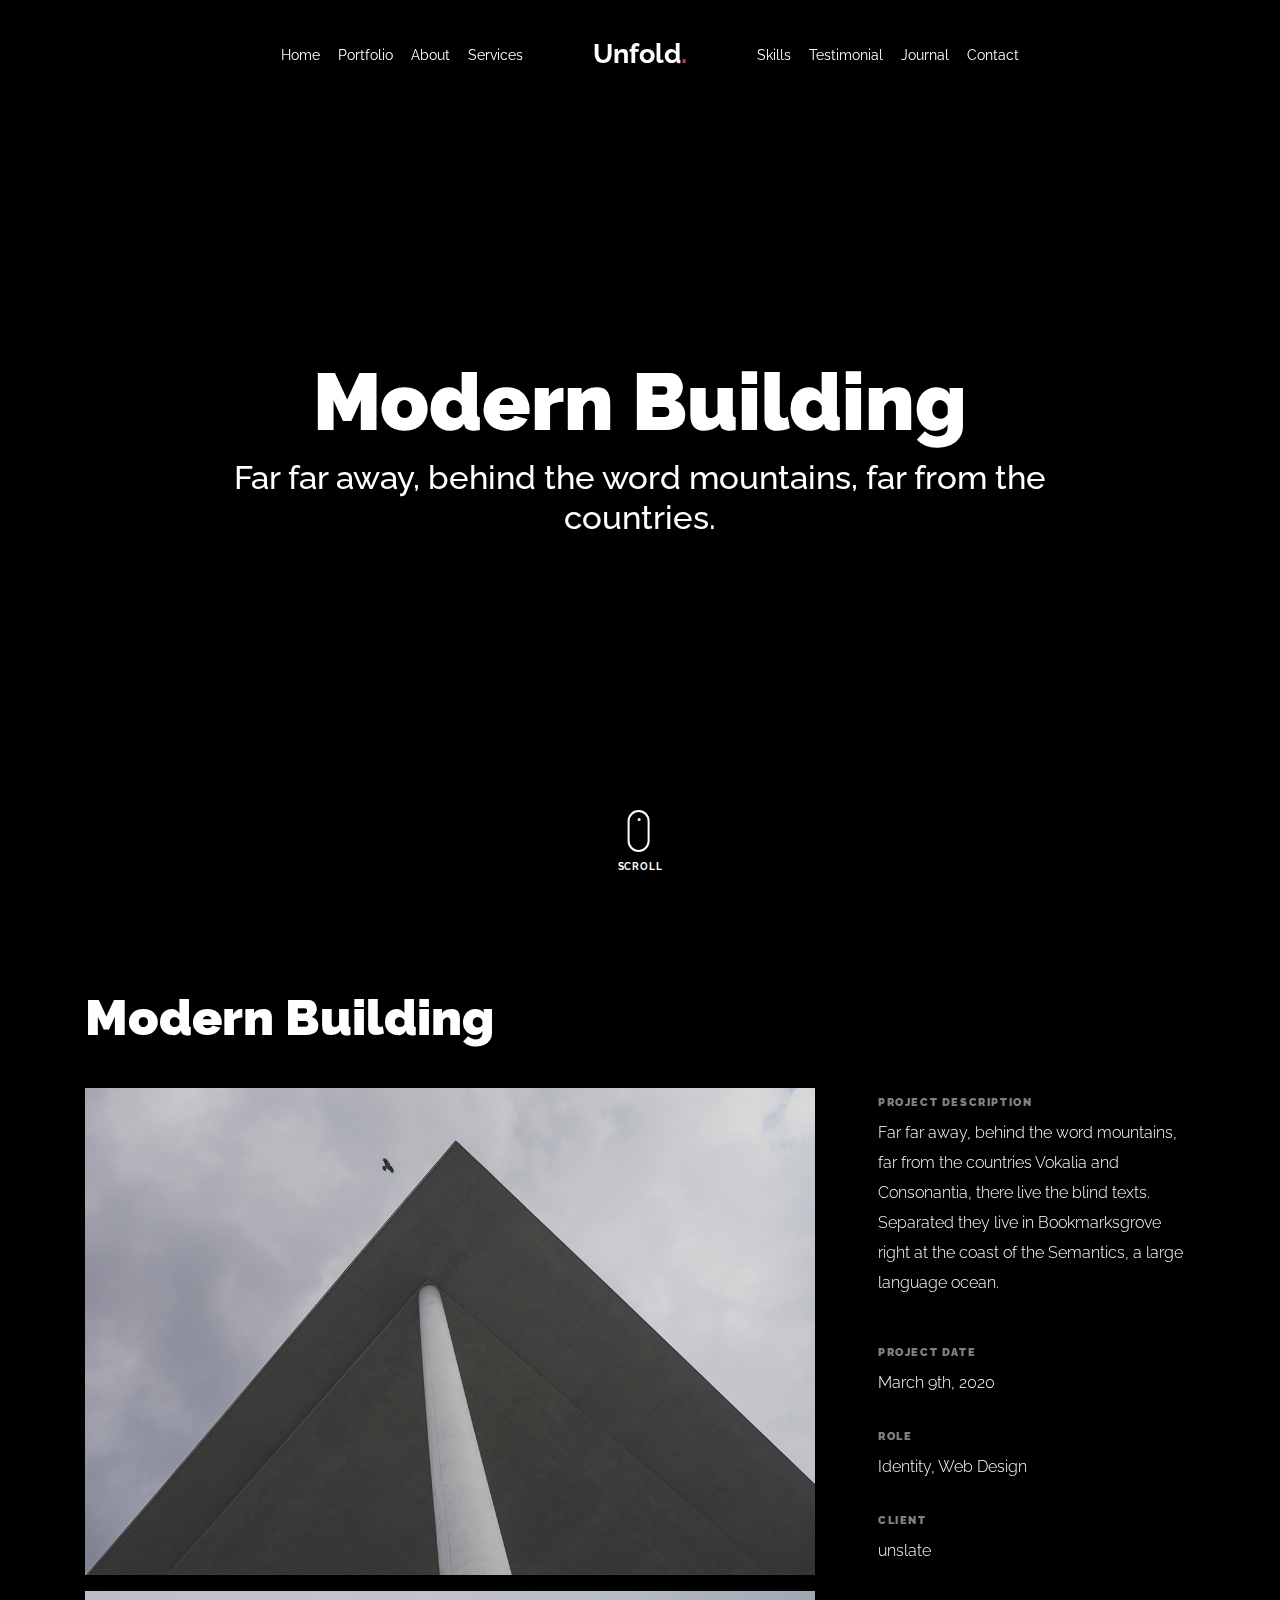
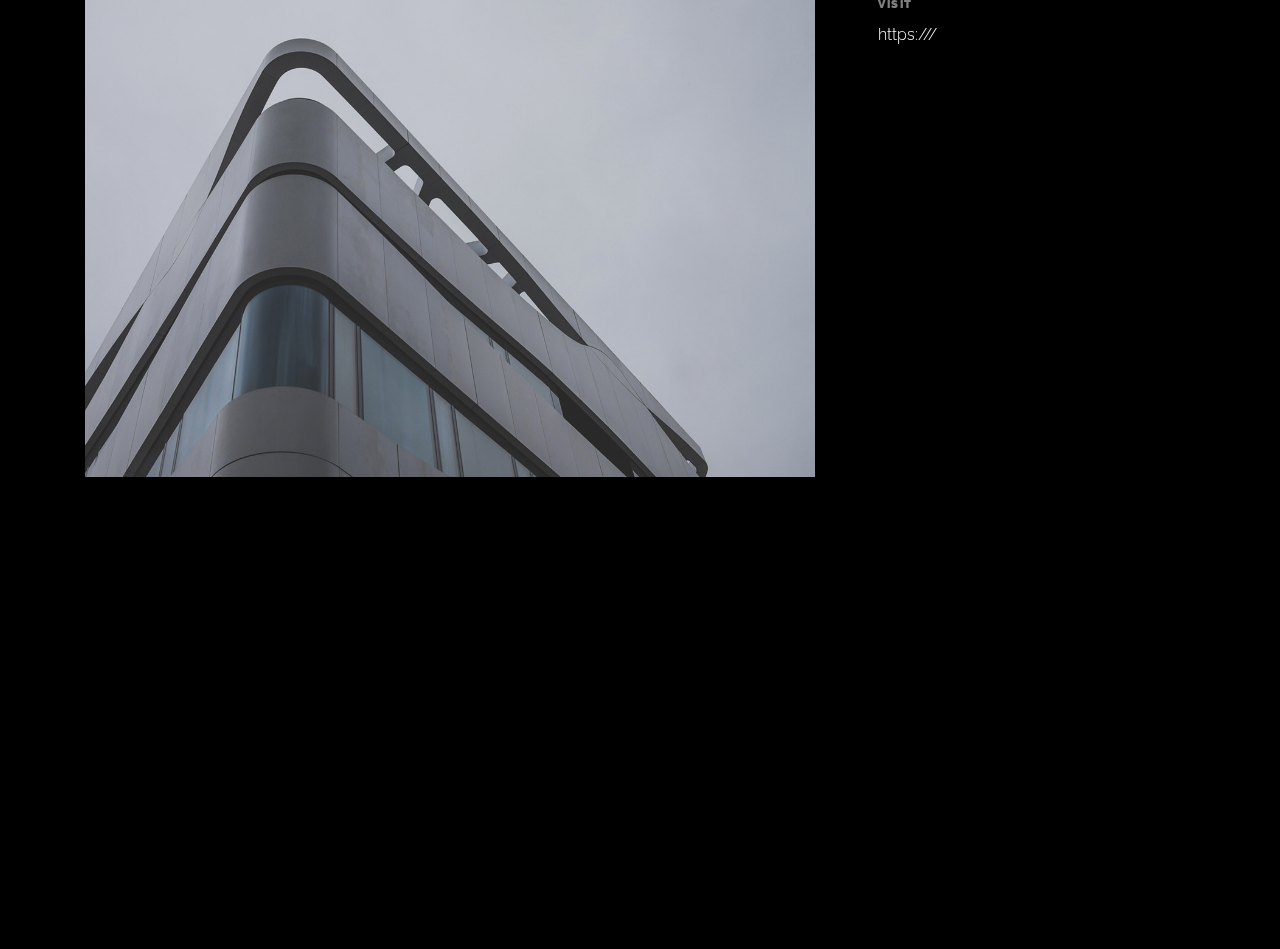
<file: unfold/portfolio-single-4.html>
<!doctype html>
<html lang="en">

<head>
  <title>Unfold &mdash; A onepage portfolio HTML template by Colorlib</title>
  <meta charset="utf-8">
  <meta name="viewport" content="width=device-width, initial-scale=1, shrink-to-fit=no">
  
  <meta name="description" content="">
  <meta name="keywords" content="html, css, javascript, jquery">
  <meta name="author" content="">

  <link rel="stylesheet" href="css/vendor/icomoon/style.css">
  <link rel="stylesheet" href="css/vendor/owl.carousel.min.css">
  <link rel="stylesheet" href="css/vendor/aos.css">
  <link rel="stylesheet" href="css/vendor/animate.min.css">
  <link rel="stylesheet" href="css/vendor/bootstrap.min.css">
  <link rel="stylesheet" href="css/vendor/jquery.fancybox.min.css">

  <!-- Theme Style -->
  <link rel="stylesheet" href="css/style.css">

</head>

<body data-spy="scroll" data-target=".site-nav-target" data-offset="200">

  <nav class="unslate_co--site-mobile-menu">
    <div class="close-wrap d-flex">
      <a href="#" class="d-flex ml-auto js-menu-toggle">
        <span class="close-label">Close</span>
        <div class="close-times">
          <span class="bar1"></span>
          <span class="bar2"></span>
        </div>
      </a>
    </div>
    <div class="site-mobile-inner"></div>
  </nav>

  <div class="unslate_co--site-wrap">

    <div class="unslate_co--site-inner">

      <nav class="unslate_co--site-nav site-nav-target">

        <div class="container">

          <div class="row align-items-center justify-content-between text-left">
            <div class="col-md-5 text-right">
              <ul class="site-nav-ul js-clone-nav text-left d-none d-lg-inline-block">
                <li class="has-children">
                  <a href="index.html#home-section" class="nav-link">Home</a>
                  <ul class="dropdown">
                    <li>
                      <a href="index.html">Hero Image BG</a>
                    </li>
                    <li>
                      <a href="index-video.html">Video BG</a>
                    </li>
                    <li>
                      <a href="index-hero-slider.html">Hero Slider</a>
                    </li>
                    <li>
                      <a href="index-sidebar-menu.html">Sidebar Menu</a>
                    </li>
                    <li>
                      <a href="index-right-menu.html">Right Menu</a>
                    </li>
                  </ul>
                </li>
                <li><a href="index.html#portfolio-section" class="nav-link">Portfolio</a></li>
                <li><a href="index.html#about-section" class="nav-link">About</a></li>
                <li><a href="index.html#services-section" class="nav-link">Services</a></li>
              </ul>
            </div>
            <div class="site-logo pos-absolute">
              <a href="index.html" class="unslate_co--site-logo">Unfold<span>.</span></a>
            </div>
            <div class="col-md-5 text-right text-lg-left">
              <ul class="site-nav-ul js-clone-nav text-left d-none d-lg-inline-block">
                <li><a href="index.html#skills-section" class="nav-link">Skills</a></li>
                <li><a href="index.html#testimonial-section" class="nav-link">Testimonial</a></li>
                <li><a href="index.html#journal-section" class="nav-link">Journal</a></li>
                <li><a href="index.html#contact-section" class="nav-link">Contact</a></li>
              </ul>

              <ul class="site-nav-ul-none-onepage text-right d-inline-block d-lg-none">
                <li><a href="#" class="js-menu-toggle">Menu</a></li>
              </ul>

            </div>
          </div>
        </div>

      </nav>
      <!-- END nav -->

      <div class="cover-v1 gradient-bottom-black jarallax">
        <div class="container">
          <div class="row align-items-center">

            <div class="col-md-10 mx-auto text-center">
              <h1 class="heading" data-aos="fade-up">Modern Building</h1>
              <h2 class="subheading" data-aos="fade-up" data-aos-delay="100">Far far away, behind the word mountains, far from the countries.</h2>
            </div>

          </div>
        </div>

        <!-- dov -->
        <a href="#portfolio-single-section" class="mouse-wrap smoothscroll">
          <span class="mouse">
            <span class="scroll"></span>
          </span>
          <span class="mouse-label">Scroll</span>
        </a>

      </div>
      <!-- END .cover-v1 -->

      <div class="container">
        <div class="portfolio-single-wrap unslate_co--section" id="portfolio-single-section">
          <div class="portfolio-single-inner">

            <h2 class="heading-portfolio-single-h2">Modern Building</h2>

            <div class="row justify-content-between align-items-stretch">

              <div class="col-lg-8">
                <p><a href="images/work_3_a_full.jpg" data-fancybox="gal"><img src="images/work_3_a_full.jpg" alt="Image" class="img-fluid"></a></p>
                <p><a href="images/work_3_full.jpg" data-fancybox="gal"><img src="images/work_3_full.jpg" alt="Image" class="img-fluid"></a></p>
              </div>
              <div class="col-lg-4 pl-lg-5">
                <div class="unslate_co--sticky">
                  <div class="row">
                    <div class="col-md-12 mb-4">
                      <div class="detail-v1">
                        <span class="detail-label">Project Description</span>
                        <p>Far far away, behind the word mountains, far from the countries Vokalia and Consonantia, there live the blind texts. Separated they live in Bookmarksgrove right at the coast of the Semantics, a large language ocean.</p>
                      </div>
                    </div>

                    <div class="col-md-12 mb-4">
                      <div class="detail-v1">
                        <span class="detail-label">Project Date</span>
                        <span class="detail-val">March 9th, 2020</span>
                      </div>
                    </div>
                    <div class="col-md-12 mb-4">
                      <div class="detail-v1">
                        <span class="detail-label">Role</span>
                        <span class="detail-val"><a href="#">Identity</a>, <a href="#">Web Design</a></span>
                      </div>
                    </div>
                    <div class="col-md-12 mb-4">
                      <div class="detail-v1">
                        <span class="detail-label">Client</span>
                        <span class="detail-val">unslate</span>
                      </div>
                    </div>
                    <div class="col-md-12 mb-4">
                      <div class="detail-v1">
                        <span class="detail-label">Visit</span>
                        <span class="detail-val"><a href="#">https:///</a></span>
                      </div>
                    </div>
                  </div>
                </div> 
              </div>

            </div>

          </div>
        </div>
      </div>
    </div> 

    <footer class="unslate_co--footer unslate_co--section">
      <div class="container">
        <div class="row justify-content-center">
          <div class="col-md-7">

            <div class="footer-site-logo"><a href="#">Unfold<span>.</span></a></div>

            <ul class="footer-site-social">
              <li><a href="#">Facebook</a></li>
              <li><a href="#">Twitter</a></li>
              <li><a href="#">Instagram</a></li>
              <li><a href="#">Dribbble</a></li>
              <li><a href="#">Behance</a></li>
            </ul>

            <p class="site-copyright">
                
                <!-- Link back to Colorlib can't be removed. Template is licensed under CC BY 3.0. -->
                Copyright &copy;
                <script>
                  document.write(new Date().getFullYear());
                </script> All rights reserved | This template is made with <i class="icon-heart"
                  aria-hidden="true"></i> by <a href="https://colorlib.com" target="_blank">Colorlib</a>
                <!-- Link back to Colorlib can't be removed. Template is licensed under CC BY 3.0. -->
              
              </p>

          </div>
        </div>
      </div>
    </footer>

  </div>

  <!-- Loader -->
  <div id="unslate_co--overlayer"></div>
  <div class="site-loader-wrap">
    <div class="site-loader"></div>
  </div>

  <script src="js/scripts-dist.js"></script>
  <script src="js/main.js"></script>

  
</body>

</html>
</file>
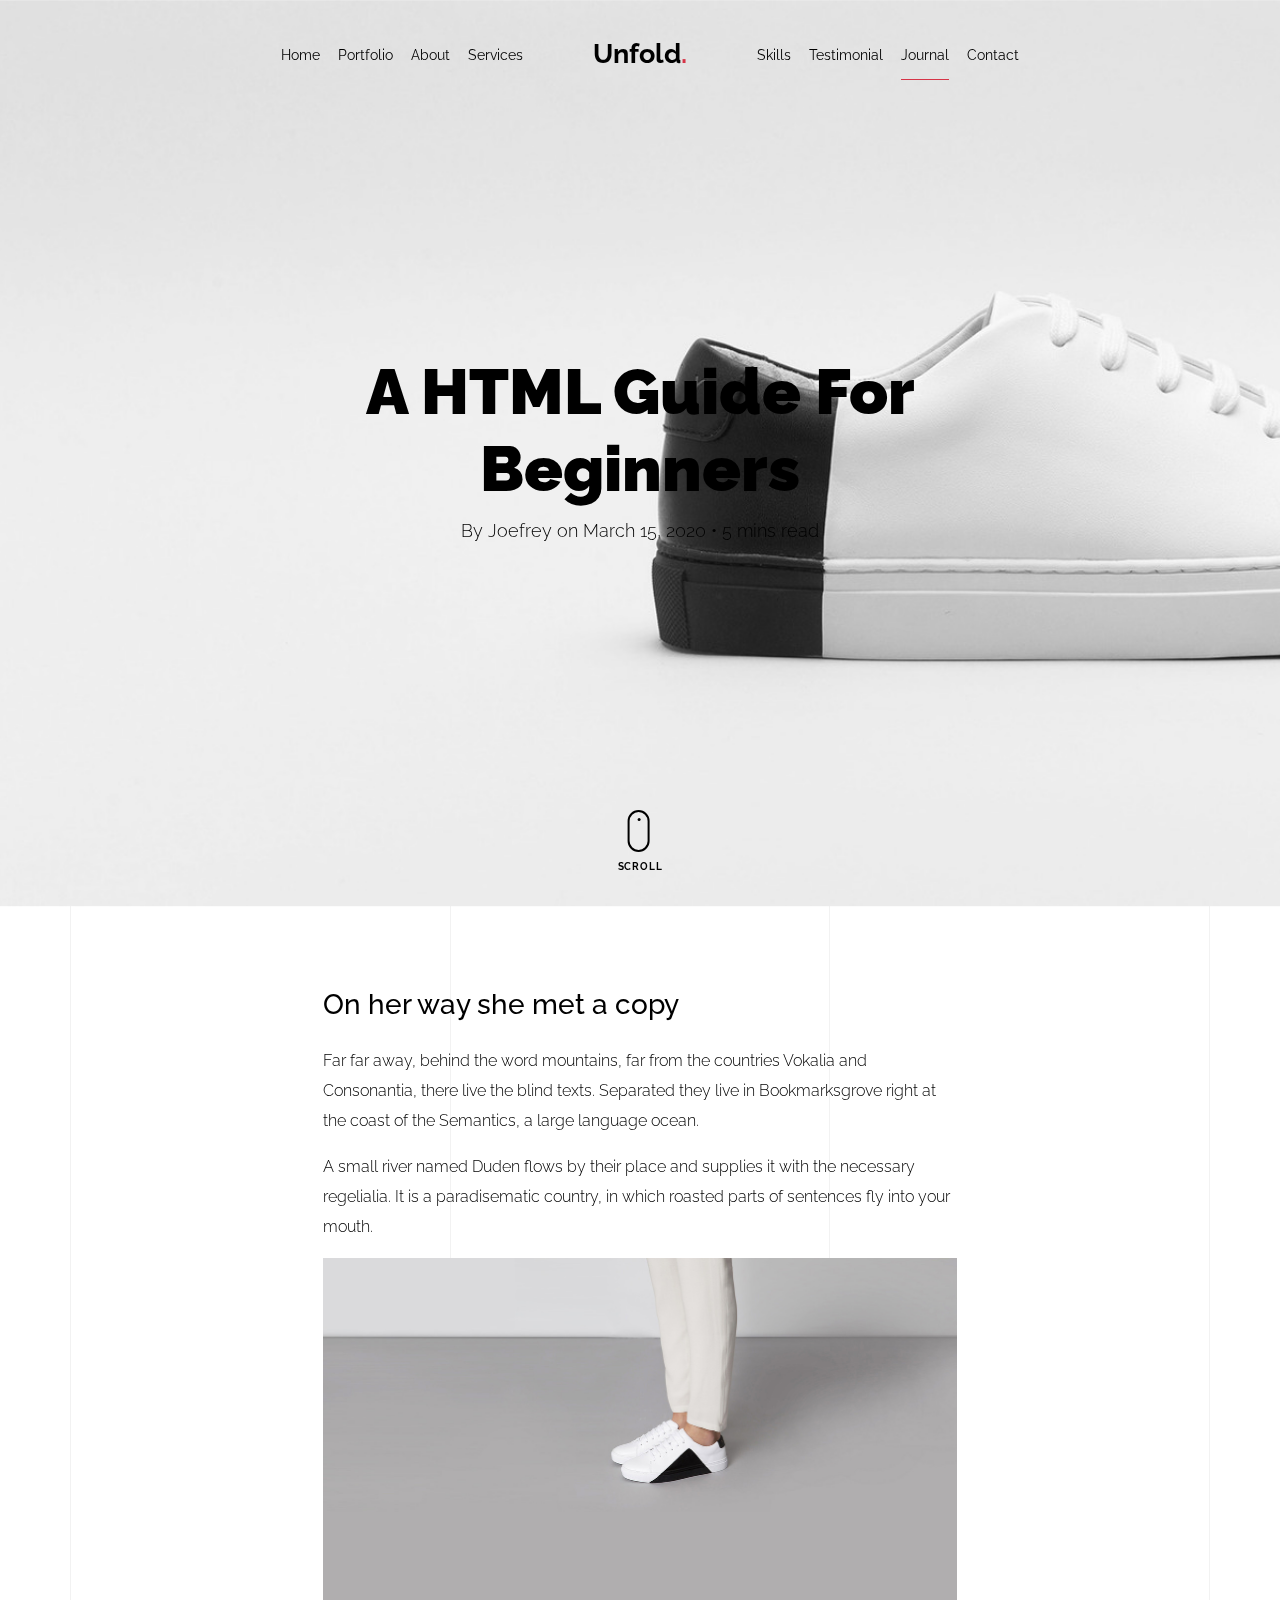
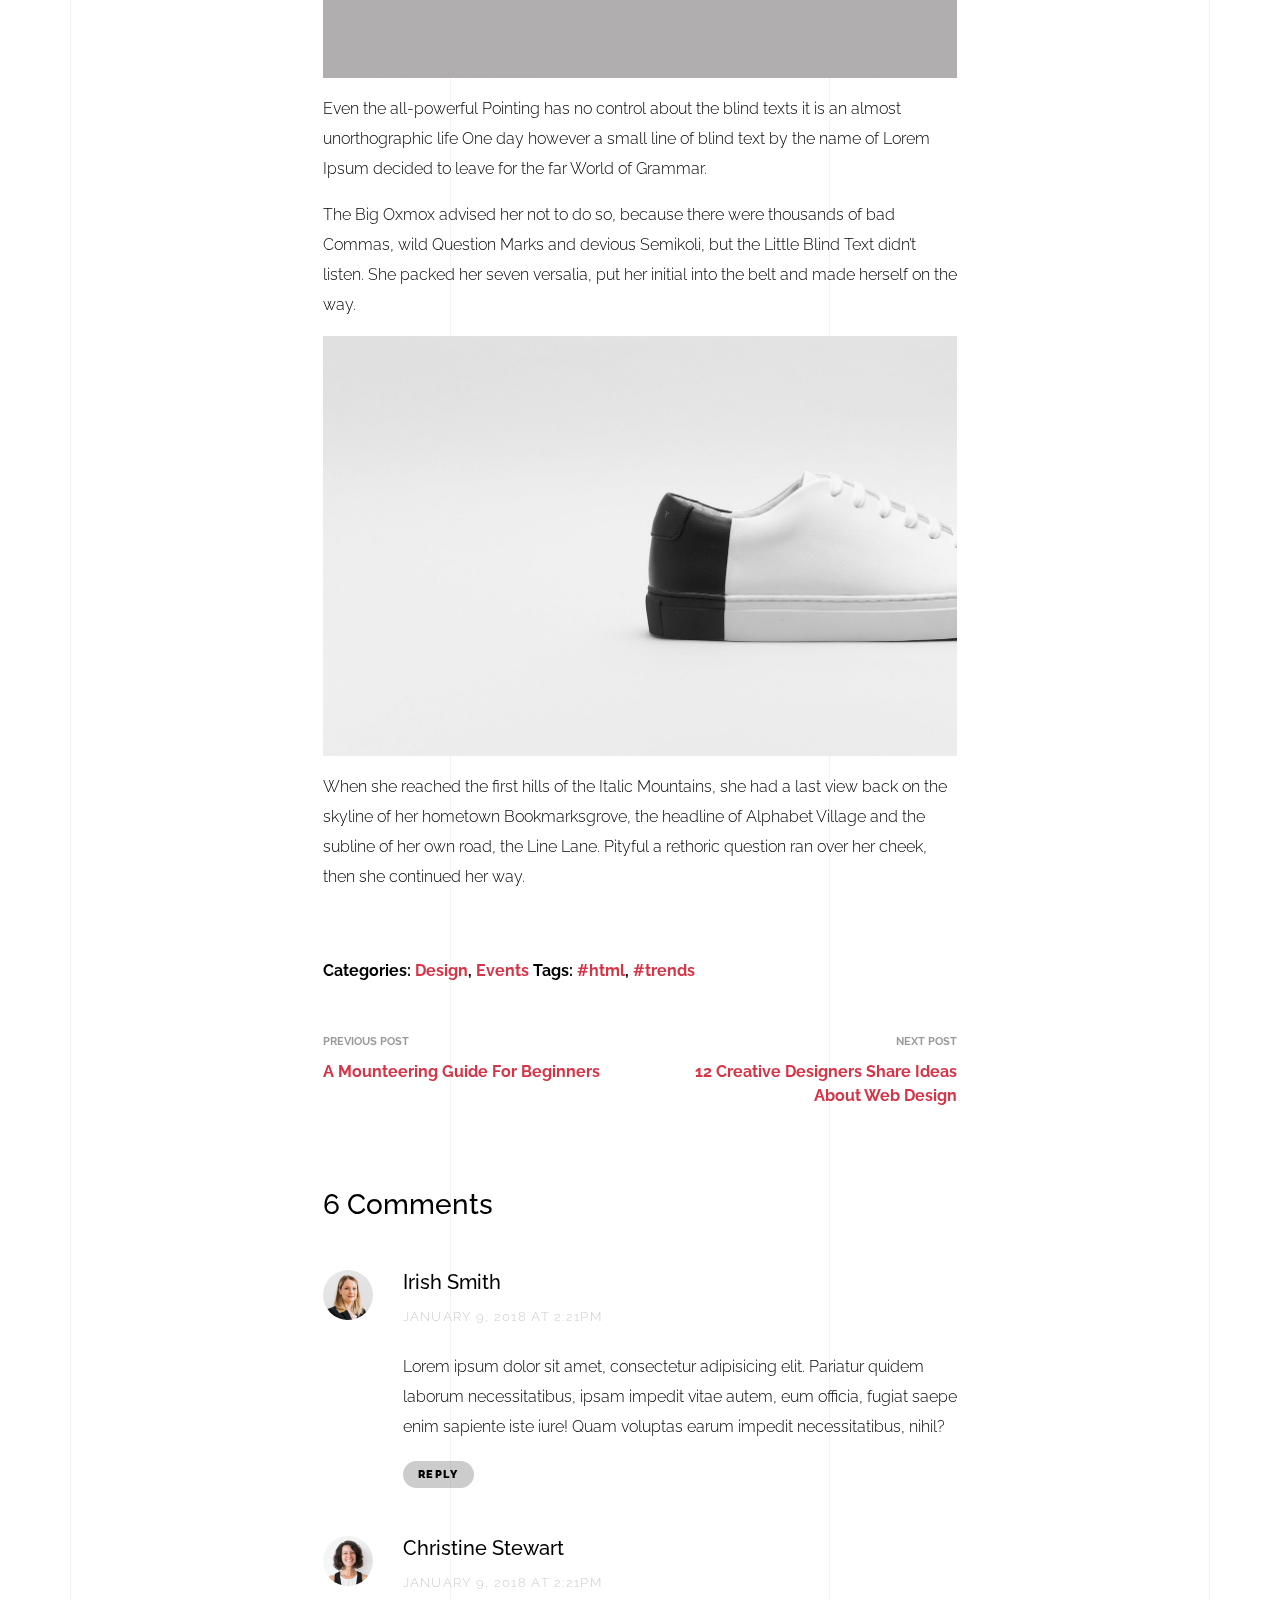
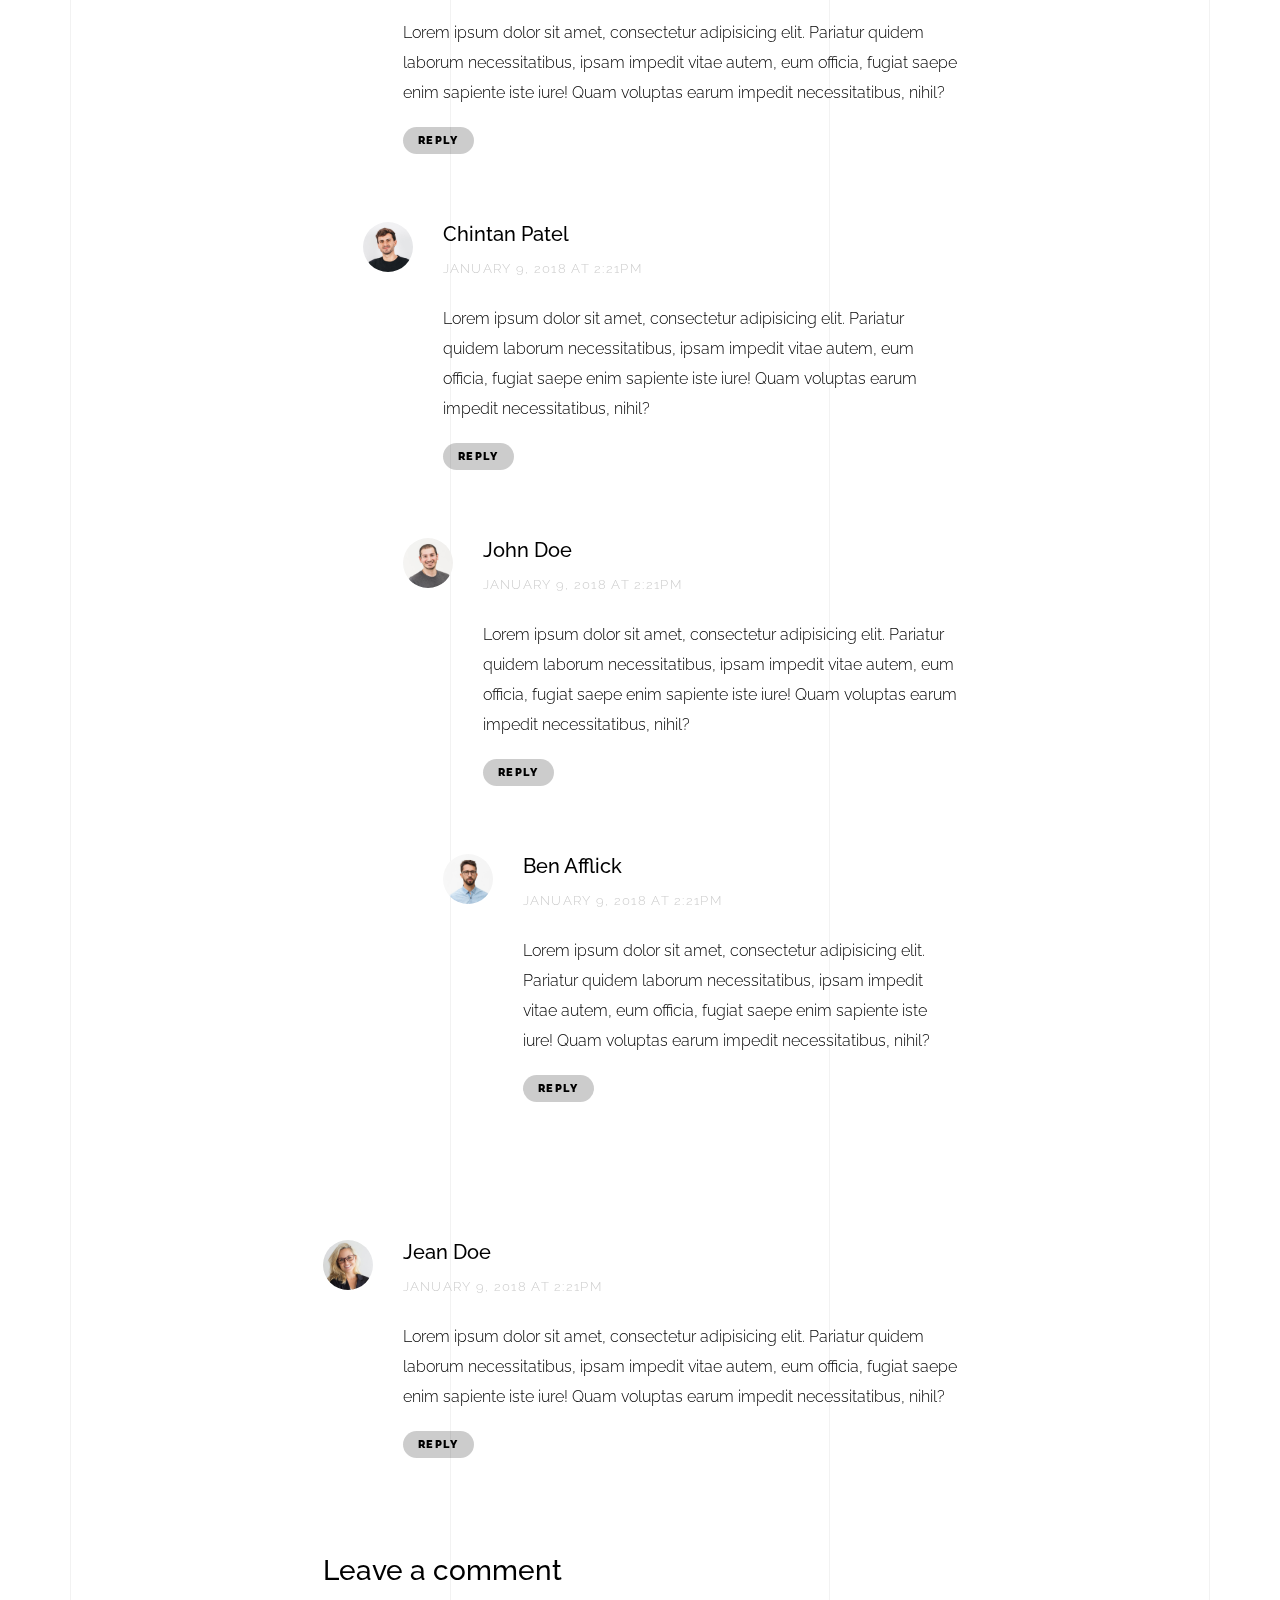
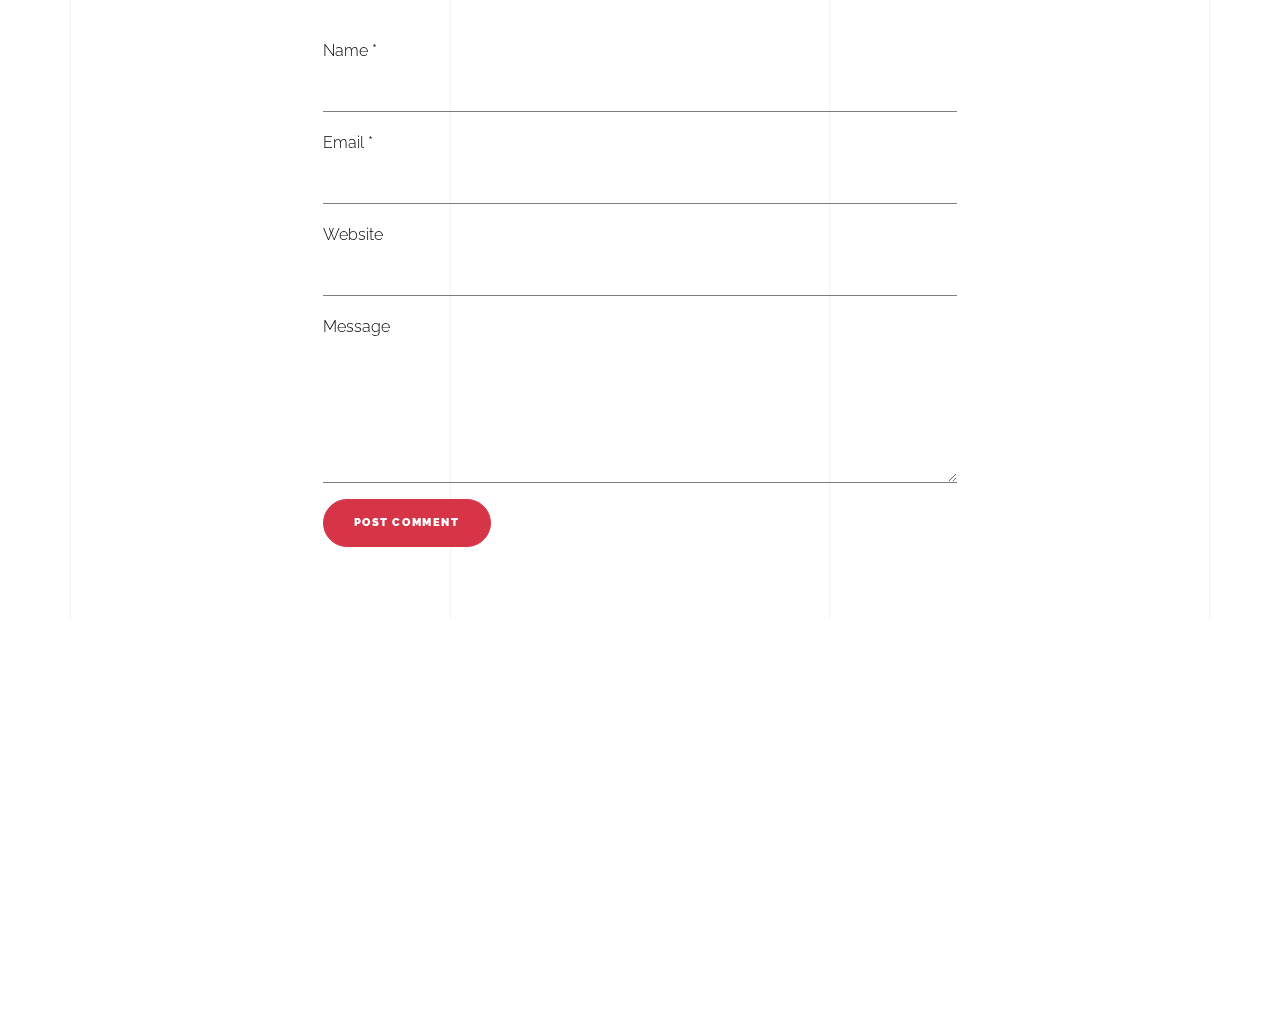
<file: unfold/light/blog-single.html>
<!doctype html>
<html lang="en">
  <head>
    <title>Unfold &mdash; A onepage portfolio HTML template by Unslate.co</title>
    <meta charset="utf-8">
    <meta name="viewport" content="width=device-width, initial-scale=1, shrink-to-fit=no">

    <meta name="description" content="A onepage portfolio HTML template by Unslate.co">
    <meta name="keywords" content="html, css, javascript, jquery">
    <meta name="author" content="Unslate.co">

    <link rel="stylesheet" href="css/vendor/icomoon/style.css">
    <link rel="stylesheet" href="css/vendor/owl.carousel.min.css">
    <link rel="stylesheet" href="css/vendor/aos.css">
    <link rel="stylesheet" href="css/vendor/animate.min.css">
    <link rel="stylesheet" href="css/vendor/bootstrap.min.css">
    <link rel="stylesheet" href="css/vendor/jquery.fancybox.min.css">
    

    <!-- Theme Style -->
    <link rel="stylesheet" href="css/style.css">

  </head>
  <body data-spy="scroll" data-target=".site-nav-target" data-offset="200">

    <nav class="unslate_co--site-mobile-menu">
      <div class="close-wrap d-flex">
        <a href="#" class="d-flex ml-auto js-menu-toggle">
          <span class="close-label">Close</span>
          <div class="close-times">
            <span class="bar1"></span>
            <span class="bar2"></span>
          </div>
        </a>
      </div>
      <div class="site-mobile-inner"></div>
    </nav>


    <div class="unslate_co--site-wrap">

      <div class="unslate_co--site-inner">

        <div class="lines-wrap">
          <div class="lines-inner">
            <div class="lines"></div>
          </div>
        </div>
        <!-- END lines -->
      
      <nav class="unslate_co--site-nav dark site-nav-target">

        <div class="container">
        
          <div class="row align-items-center justify-content-between text-left">
            <div class="col-md-5 text-right">
              <ul class="site-nav-ul js-clone-nav text-left d-none d-lg-inline-block">
                <li class="has-children">
                  <a href="index.html#home-section" class="nav-link">Home</a>
                  <ul class="dropdown">
                    <li>
                      <a href="index.html">Hero Image BG</a>
                    </li>
                    <li>
                      <a href="index-video.html">Video BG</a>
                    </li>
                    <li>
                      <a href="index-hero-slider.html">Hero Slider</a>
                    </li>
                    <li>
                      <a href="index-sidebar-menu.html">Sidebar Menu</a>
                    </li>
                    <li>
                      <a href="index-right-menu.html">Right Menu</a>
                    </li>
                  </ul>
                </li>
                <li><a href="index.html#portfolio-section" class="nav-link">Portfolio</a></li>
                <li><a href="index.html#about-section" class="nav-link">About</a></li>
                <li><a href="index.html#services-section" class="nav-link">Services</a></li>
              </ul>
            </div>
            <div class="site-logo pos-absolute">
              <a href="index.html" class="unslate_co--site-logo">Unfold<span>.</span></a>
            </div>
            <div class="col-md-5 text-right text-lg-left">
              <ul class="site-nav-ul js-clone-nav text-left d-none d-lg-inline-block">
                <li><a href="index.html#skills-section" class="nav-link">Skills</a></li>
                <li><a href="index.html#testimonial-section" class="nav-link">Testimonial</a></li>
                <li><a href="index.html#journal-section" class="nav-link active">Journal</a></li>
                <li><a href="index.html#contact-section" class="nav-link">Contact</a></li>
              </ul>

              <ul class="site-nav-ul-none-onepage text-right d-inline-block d-lg-none">
                <li><a href="#" class="js-menu-toggle">Menu</a></li>
              </ul>

            </div>
          </div>
        </div>

      </nav>
      <!-- END nav -->

      <div class="cover-v1 jarallax" style="background-image: url('images/work_1_full.jpg');">
        <div class="container">
          <div class="row align-items-center">
              
            <div class="col-md-8 mx-auto text-center">
              <h1 class="blog-heading" data-aos="fade-up" data-aos-delay="0">A HTML Guide For Beginners</h1>
              <div class="post-meta" data-aos="fade-up" data-aos-delay="100">By Joefrey on March 15, 2020 &bullet; 5 mins read</div>
            </div>

          </div>
        </div>


        <!-- dov -->
        <a href="#blog-single-section" class="mouse-wrap dark smoothscroll">
          <span class="mouse">
            <span class="scroll"></span>
          </span>
          <span class="mouse-label">Scroll</span>
        </a>

      </div>
      <!-- END .cover-v1 -->

      <div class="unslate_co--section" id="blog-single-section">
        <div class="container">
          <div class="row justify-content-center">
            <div class="col-md-7">
              <h3 class="mb-4">On her way she met a copy</h3>
              <p>Far far away, behind the word mountains, far from the countries Vokalia and Consonantia, there live the blind texts. Separated they live in Bookmarksgrove right at the coast of the Semantics, a large language ocean.</p>
              <p>A small river named Duden flows by their place and supplies it with the necessary regelialia. It is a paradisematic country, in which roasted parts of sentences fly into your mouth.</p>
              <p><img src="images/work_1_a_full.jpg" alt="Image" class="img-fluid"></p>
              <p>Even the all-powerful Pointing has no control about the blind texts it is an almost unorthographic life One day however a small line of blind text by the name of Lorem Ipsum decided to leave for the far World of Grammar.</p>
              <p>The Big Oxmox advised her not to do so, because there were thousands of bad Commas, wild Question Marks and devious Semikoli, but the Little Blind Text didn’t listen. She packed her seven versalia, put her initial into the belt and made herself on the way.</p>
              <p><img src="images/work_1_full.jpg" alt="Image" class="img-fluid"></p>
              <p>When she reached the first hills of the Italic Mountains, she had a last view back on the skyline of her hometown Bookmarksgrove, the headline of Alphabet Village and the subline of her own road, the Line Lane. Pityful a rethoric question ran over her cheek, then she continued her way.</p>


              <div class="pt-5 categories_tags ">
                <p>Categories:  <a href="#">Design</a>, <a href="#">Events</a>  Tags: <a href="#">#html</a>, <a href="#">#trends</a></p>
              </div>

              <div class="post-single-navigation d-flex align-items-stretch">
                <a href="#" class="mr-auto w-50 pr-4">
                  <span class="d-block">Previous Post</span>
                  A Mounteering Guide For Beginners
                </a>
                <a href="#" class="ml-auto w-50 text-right pl-4">
                  <span class="d-block">Next Post</span>
                  12 Creative Designers Share Ideas About Web Design
                </a>
              </div>


            <div class="pt-5">
              <h3 class="mb-5">6 Comments</h3>
              <ul class="comment-list">
                <li class="comment">
                  <div class="vcard bio">
                    <img src="images/person_woman_2.jpg" alt="Image placeholder">
                  </div>
                  <div class="comment-body">
                    <h3>Irish Smith</h3>
                    <div class="meta">January 9, 2018 at 2:21pm</div>
                    <p>Lorem ipsum dolor sit amet, consectetur adipisicing elit. Pariatur quidem laborum necessitatibus, ipsam impedit vitae autem, eum officia, fugiat saepe enim sapiente iste iure! Quam voluptas earum impedit necessitatibus, nihil?</p>
                    <p><a href="#" class="reply">Reply</a></p>
                  </div>
                </li>

                <li class="comment">
                  <div class="vcard bio">
                    <img src="images/person_woman_1.jpg" alt="Image placeholder">
                  </div>
                  <div class="comment-body">
                    <h3>Christine Stewart</h3>
                    <div class="meta">January 9, 2018 at 2:21pm</div>
                    <p>Lorem ipsum dolor sit amet, consectetur adipisicing elit. Pariatur quidem laborum necessitatibus, ipsam impedit vitae autem, eum officia, fugiat saepe enim sapiente iste iure! Quam voluptas earum impedit necessitatibus, nihil?</p>
                    <p><a href="#" class="reply">Reply</a></p>
                  </div>

                  <ul class="children">
                    <li class="comment">
                      <div class="vcard bio">
                        <img src="images/person_man_3.jpg" alt="Image placeholder">
                      </div>
                      <div class="comment-body">
                        <h3>Chintan Patel</h3>
                        <div class="meta">January 9, 2018 at 2:21pm</div>
                        <p>Lorem ipsum dolor sit amet, consectetur adipisicing elit. Pariatur quidem laborum necessitatibus, ipsam impedit vitae autem, eum officia, fugiat saepe enim sapiente iste iure! Quam voluptas earum impedit necessitatibus, nihil?</p>
                        <p><a href="#" class="reply">Reply</a></p>
                      </div>


                      <ul class="children">
                        <li class="comment">
                          <div class="vcard bio">
                            <img src="images/person_man_2.jpg" alt="Image placeholder">
                          </div>
                          <div class="comment-body">
                            <h3>John Doe</h3>
                            <div class="meta">January 9, 2018 at 2:21pm</div>
                            <p>Lorem ipsum dolor sit amet, consectetur adipisicing elit. Pariatur quidem laborum necessitatibus, ipsam impedit vitae autem, eum officia, fugiat saepe enim sapiente iste iure! Quam voluptas earum impedit necessitatibus, nihil?</p>
                            <p><a href="#" class="reply">Reply</a></p>
                          </div>

                            <ul class="children">
                              <li class="comment">
                                <div class="vcard bio">
                                  <img src="images/person_man_1.jpg" alt="Image placeholder">
                                </div>
                                <div class="comment-body">
                                  <h3>Ben Afflick</h3>
                                  <div class="meta">January 9, 2018 at 2:21pm</div>
                                  <p>Lorem ipsum dolor sit amet, consectetur adipisicing elit. Pariatur quidem laborum necessitatibus, ipsam impedit vitae autem, eum officia, fugiat saepe enim sapiente iste iure! Quam voluptas earum impedit necessitatibus, nihil?</p>
                                  <p><a href="#" class="reply">Reply</a></p>
                                </div>
                              </li>
                            </ul>
                        </li>
                      </ul>
                    </li>
                  </ul>
                </li>

                <li class="comment">
                  <div class="vcard bio">
                    <img src="images/person_woman_3.jpg" alt="Image placeholder">
                  </div>
                  <div class="comment-body">
                    <h3>Jean Doe</h3>
                    <div class="meta">January 9, 2018 at 2:21pm</div>
                    <p>Lorem ipsum dolor sit amet, consectetur adipisicing elit. Pariatur quidem laborum necessitatibus, ipsam impedit vitae autem, eum officia, fugiat saepe enim sapiente iste iure! Quam voluptas earum impedit necessitatibus, nihil?</p>
                    <p><a href="#" class="reply">Reply</a></p>
                  </div>
                </li>
              </ul>
              <!-- END comment-list -->
              
              <div class="comment-form-wrap pt-5">
                <h3 class="mb-5">Leave a comment</h3>
                <form action="#" class="">
                  <div class="form-group">
                    <label for="name">Name *</label>
                    <input type="text" class="form-control" id="name">
                  </div>
                  <div class="form-group">
                    <label for="email">Email *</label>
                    <input type="email" class="form-control" id="email">
                  </div>
                  <div class="form-group">
                    <label for="website">Website</label>
                    <input type="url" class="form-control" id="website">
                  </div>

                  <div class="form-group">
                    <label for="message">Message</label>
                    <textarea name="message" id="message" cols="30" rows="5" class="form-control"></textarea>
                  </div>
                  <div class="form-group">
                    <input type="submit" value="Post Comment" class="btn btn-primary btn-md">
                  </div>

                </form>
              </div>
            </div>
            </div>
          </div>
        </div>
      </div>

      
      </div>

      <footer class="unslate_co--footer unslate_co--section">
        <div class="container">
          <div class="row justify-content-center">
            <div class="col-md-7">
              
              <div class="footer-site-logo"><a href="#">Unfold<span>.</span></a></div>

              <ul class="footer-site-social">
                <li><a href="#">Facebook</a></li>
                <li><a href="#">Twitter</a></li>
                <li><a href="#">Instagram</a></li>
                <li><a href="#">Dribbble</a></li>
                <li><a href="#">Behance</a></li>
              </ul>

              <p class="site-copyright">
                <small>&copy; 2020 <a href="#">Unfold</a>. All Rights Reserved. Design with <span class="icon-heart text-danger"></span> by <a href="#">Unslate.co</a>.</small>
              </p>

            </div>
          </div>
        </div>
      </footer>

      
    </div>

    <!-- Loader -->
    <div id="unslate_co--overlayer"></div>
    <div class="site-loader-wrap">
      <div class="site-loader dark"></div>
    </div>

    <script src="js/scripts-dist.js"></script>
    <script src="js/main.js"></script>

    <!-- Global site tag (gtag.js) - Google Analytics -->
<script async src="https://www.googletagmanager.com/gtag/js?id=UA-157808202-1"></script>
<script>
  window.dataLayer = window.dataLayer || [];
  function gtag(){dataLayer.push(arguments);}
  gtag('js', new Date());

  gtag('config', 'UA-157808202-1');
</script>

  </body>
</html>
</file>
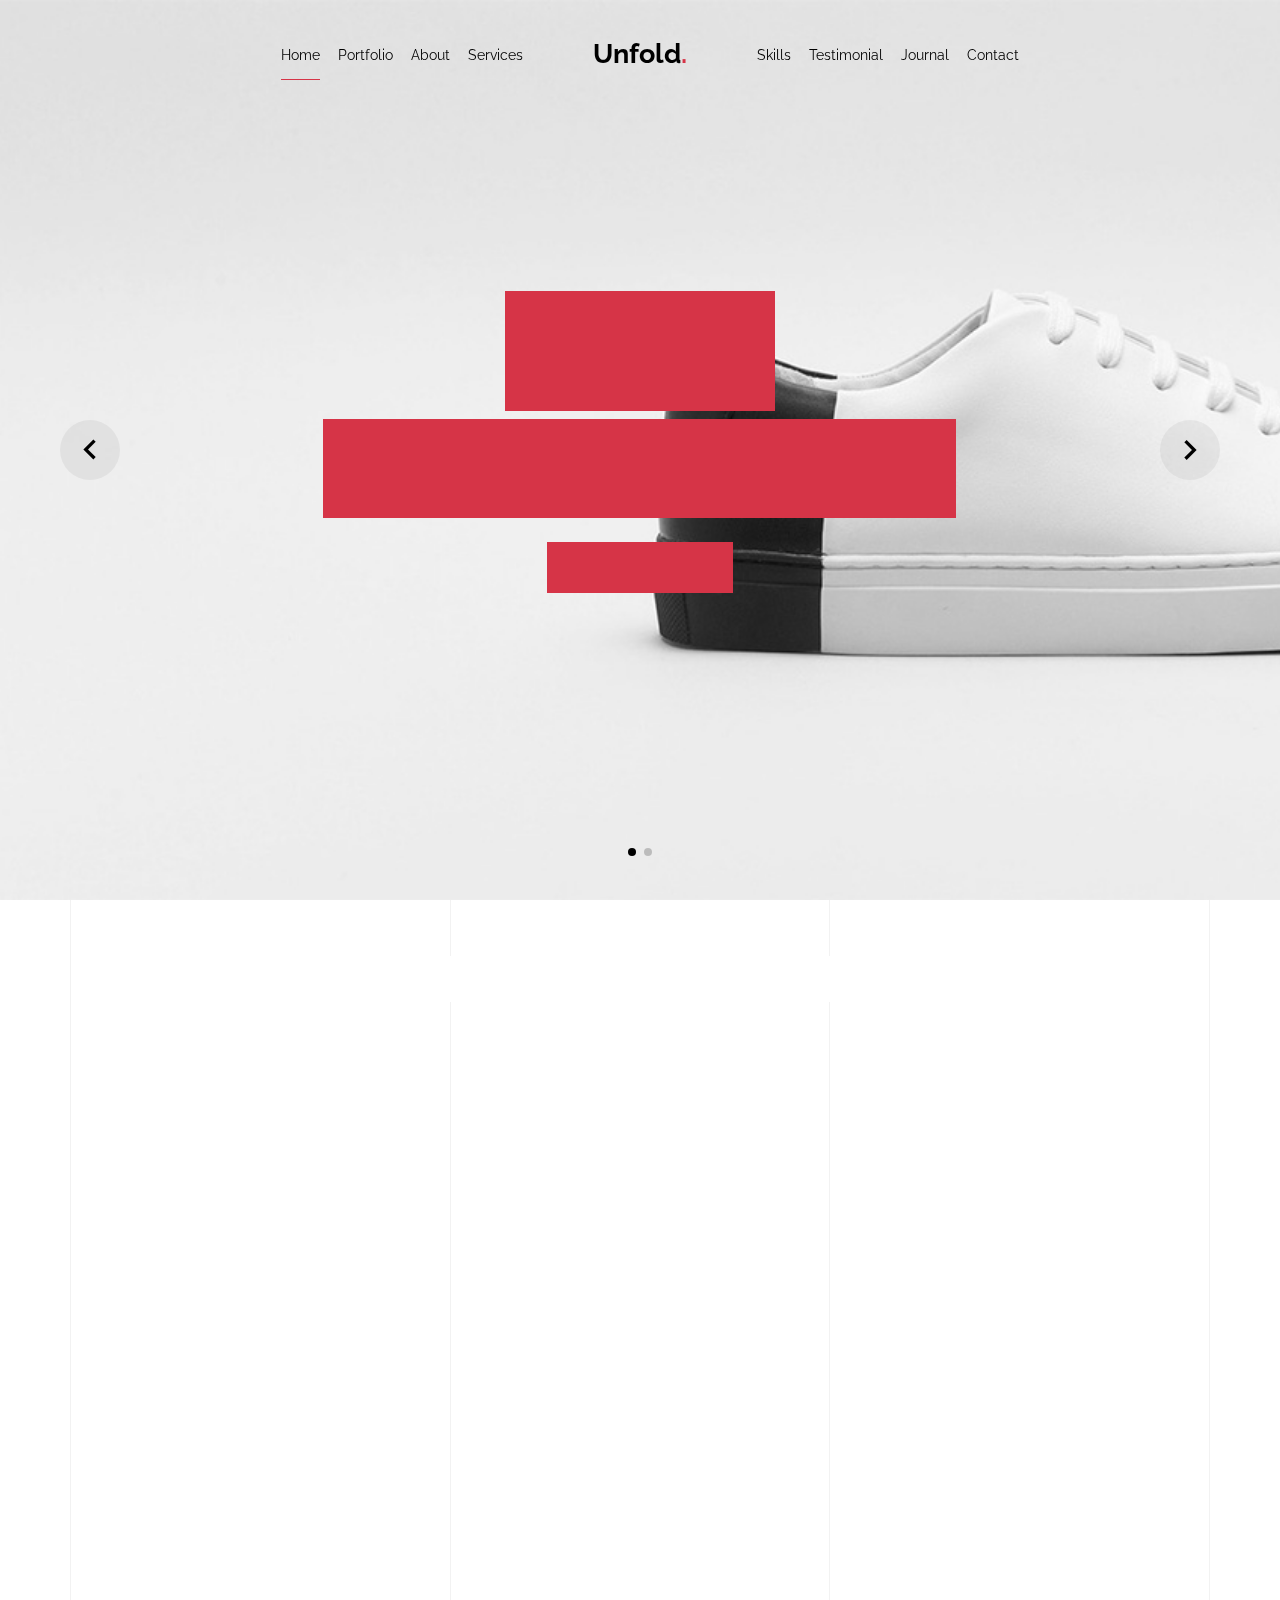
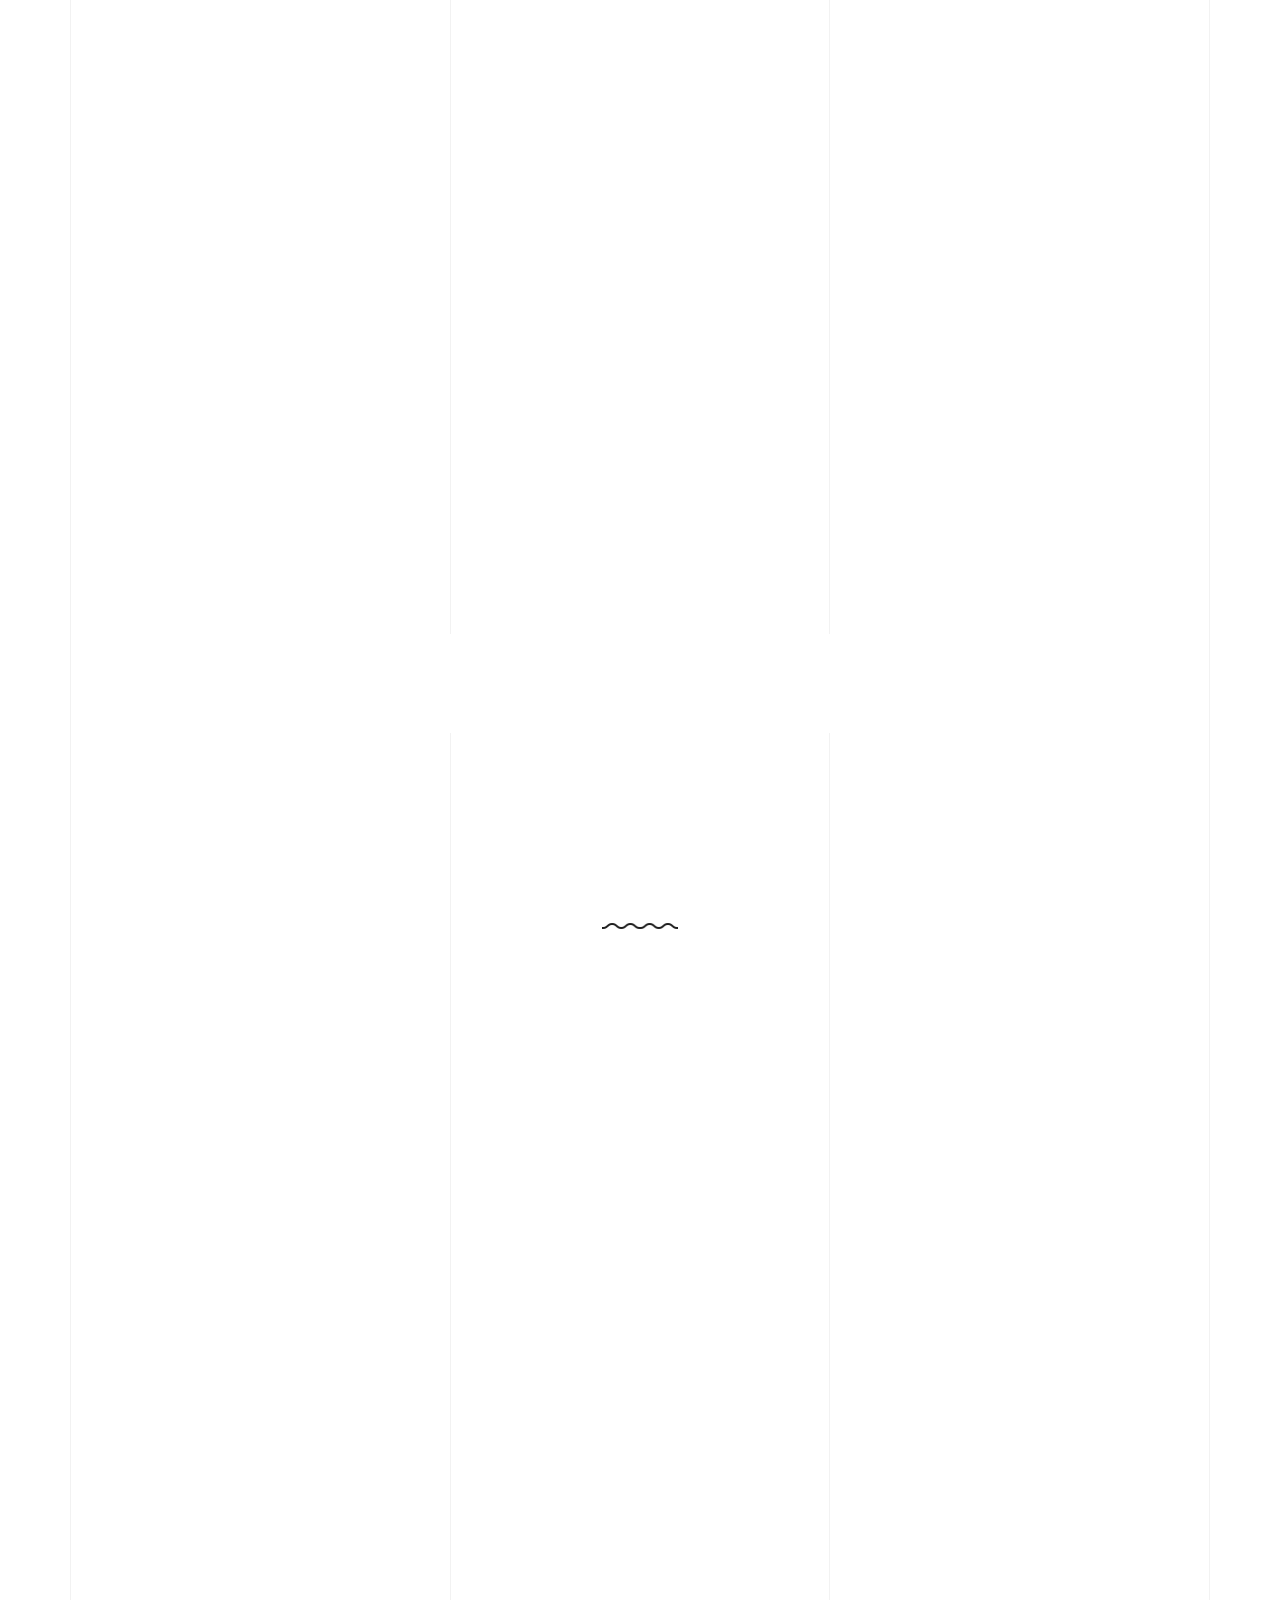
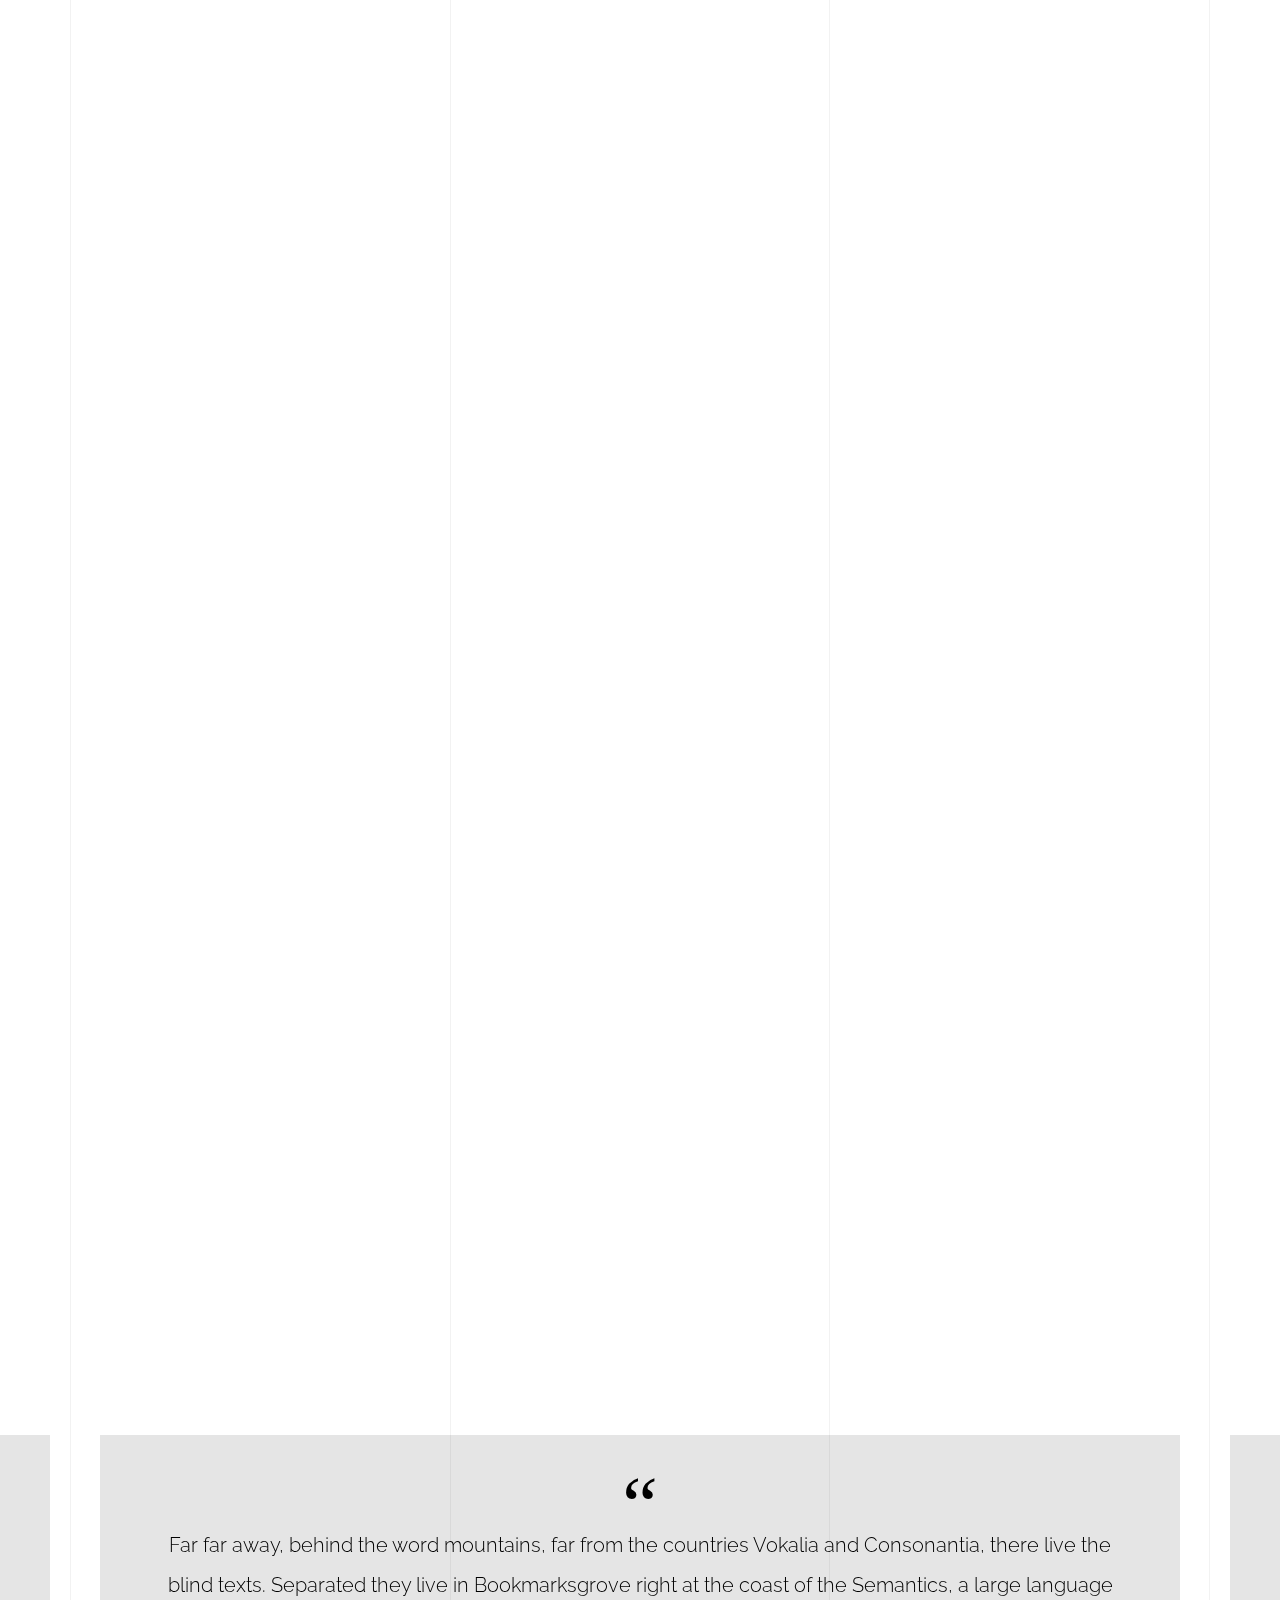
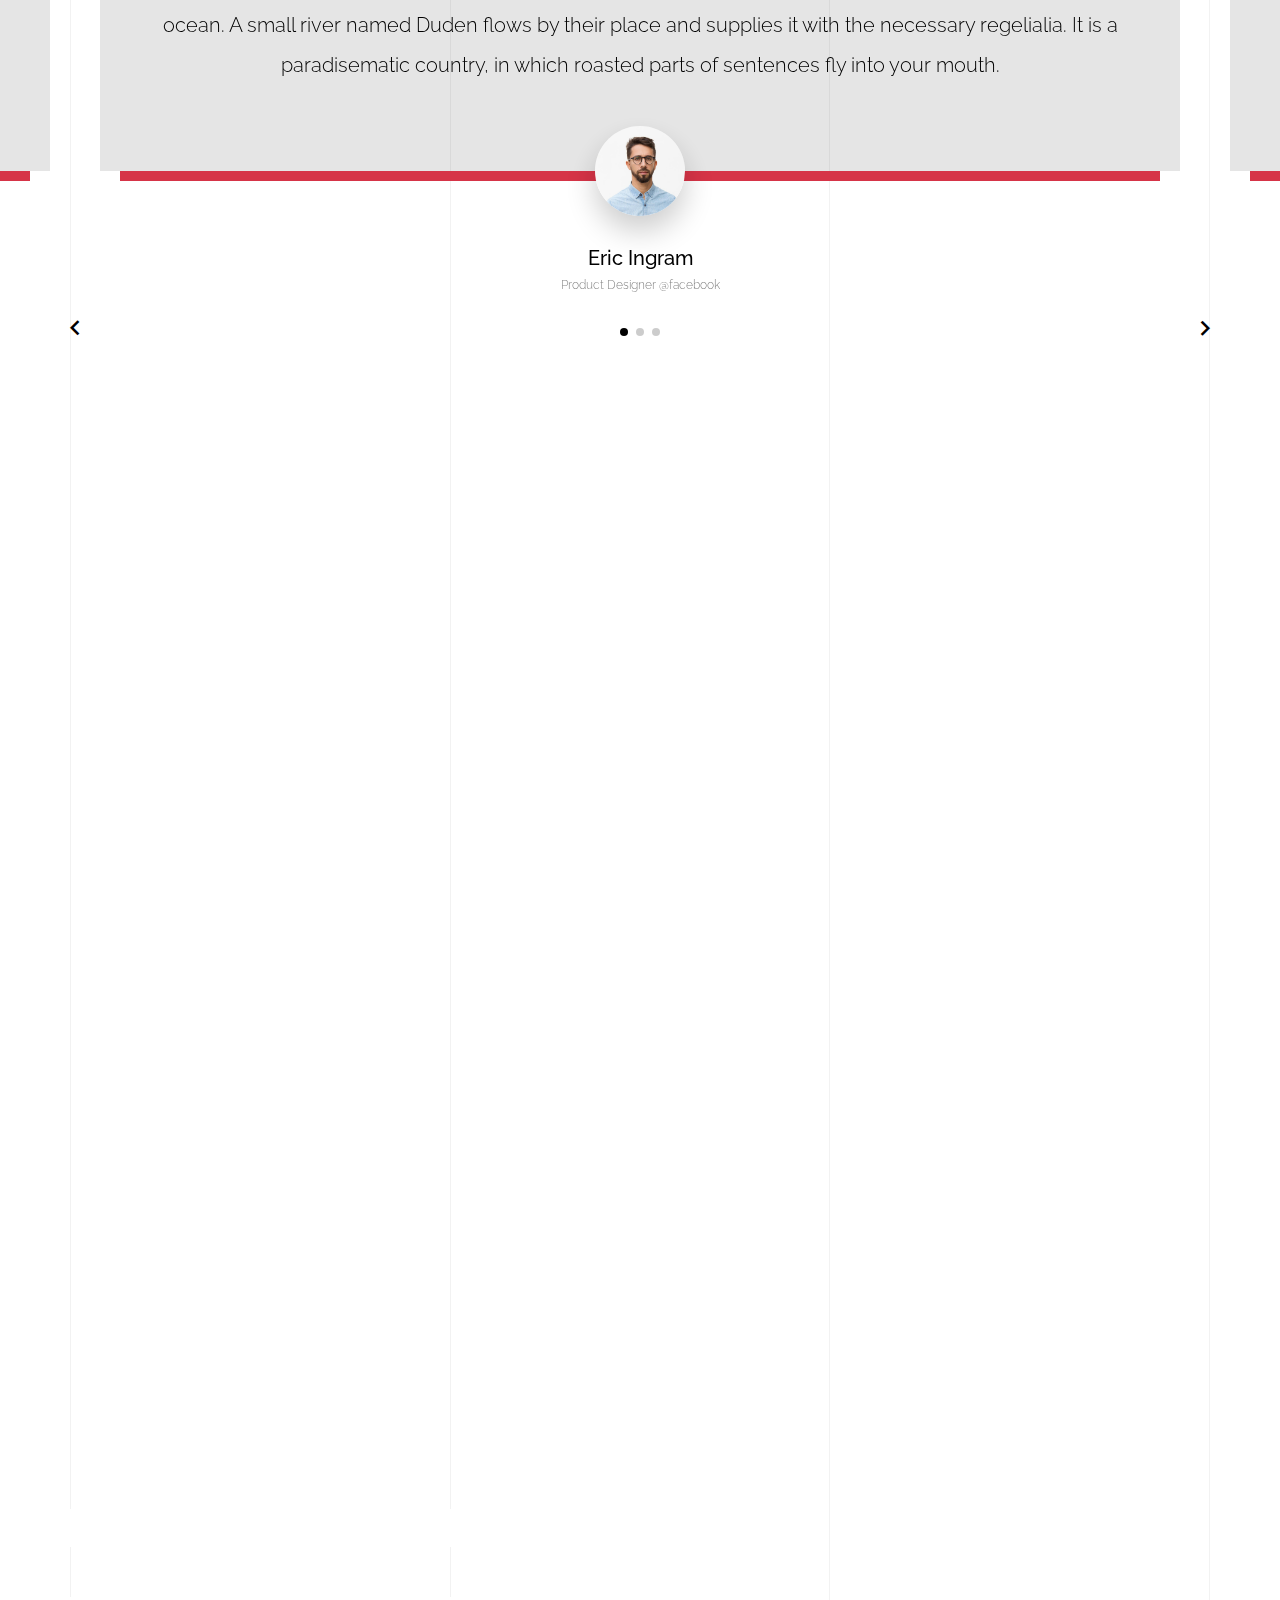
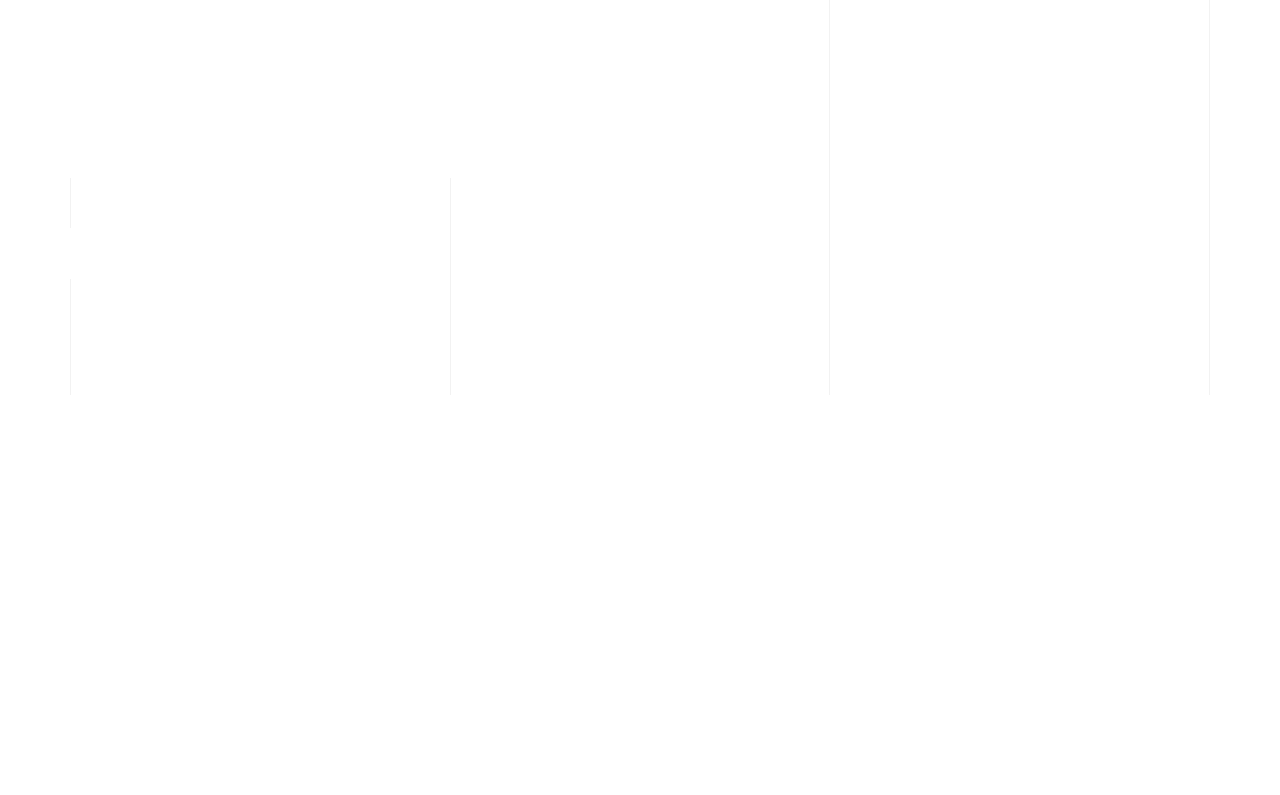
<file: unfold/light/index-hero-slider.html>
<!doctype html>
<html lang="en">
  <head>
    <title>Unfold &mdash; A onepage portfolio HTML template by Unslate.co</title>
    <meta charset="utf-8">
    <meta name="viewport" content="width=device-width, initial-scale=1, shrink-to-fit=no">

    <meta name="description" content="A onepage portfolio HTML template by Unslate.co">
    <meta name="keywords" content="html, css, javascript, jquery">
    <meta name="author" content="Unslate.co">

    <link rel="stylesheet" href="css/vendor/icomoon/style.css">
    <link rel="stylesheet" href="css/vendor/owl.carousel.min.css">
    <link rel="stylesheet" href="css/vendor/aos.css">
    <link rel="stylesheet" href="css/vendor/animate.min.css">
    <link rel="stylesheet" href="css/vendor/bootstrap.min.css">
    <link rel="stylesheet" href="css/vendor/jquery.fancybox.min.css">
    

    <!-- Theme Style -->
    <link rel="stylesheet" href="css/style.css">

  </head>
  <body data-spy="scroll" data-target=".site-nav-target" data-offset="200">

    <nav class="unslate_co--site-mobile-menu">
      <div class="close-wrap d-flex">
        <a href="#" class="d-flex ml-auto js-menu-toggle">
          <span class="close-label">Close</span>
          <div class="close-times">
            <span class="bar1"></span>
            <span class="bar2"></span>
          </div>
        </a>
      </div>
      <div class="site-mobile-inner"></div>
    </nav>


    <div class="unslate_co--site-wrap">

      <div class="unslate_co--site-inner">

        <div class="lines-wrap">
          <div class="lines-inner">
            <div class="lines"></div>
          </div>
        </div>
        <!-- END lines -->
      
      <nav class="unslate_co--site-nav dark site-nav-target">

        <div class="container">
        
          <div class="row align-items-center justify-content-between text-left">
            <div class="col-md-5 text-right">
              <ul class="site-nav-ul js-clone-nav text-left d-none d-lg-inline-block">
                <li class="has-children">
                  <a href="#home-section" class="nav-link">Home</a>
                  <ul class="dropdown">
                    <li>
                      <a href="index.html">Hero Image BG</a>
                    </li>
                    <li>
                      <a href="index-video.html">Video BG</a>
                    </li>
                    <li>
                      <a href="index-hero-slider.html">Hero Slider</a>
                    </li>
                    <li>
                      <a href="index-sidebar-menu.html">Sidebar Menu</a>
                    </li>
                    <li>
                      <a href="index-right-menu.html">Right Menu</a>
                    </li>
                  </ul>
                </li>
                <li><a href="#portfolio-section" class="nav-link">Portfolio</a></li>
                <li><a href="#about-section" class="nav-link">About</a></li>
                <li><a href="#services-section" class="nav-link">Services</a></li>
              </ul>
            </div>
            <div class="site-logo pos-absolute">
              <a href="index-hero-slider.html" class="unslate_co--site-logo">Unfold<span>.</span></a>
            </div>
            <div class="col-md-5 text-right text-lg-left">
              <ul class="site-nav-ul js-clone-nav text-left d-none d-lg-inline-block">
                <li><a href="#skills-section" class="nav-link">Skills</a></li>
                <li><a href="#testimonial-section" class="nav-link">Testimonial</a></li>
                <li><a href="#journal-section" class="nav-link">Journal</a></li>
                <li><a href="#contact-section" class="nav-link">Contact</a></li>
              </ul>

              <ul class="site-nav-ul-none-onepage text-right d-inline-block d-lg-none">
                <li><a href="#" class="js-menu-toggle">Menu</a></li>
              </ul>

            </div>
          </div>
        </div>

      </nav>
      <!-- END nav -->
      
      <div class="hero-slider-wrap">
        
        <div class="owl-carousel single-slider mb-0">
          
          <div class="cover-v1 jarallax" style="background-image: url('images/work_1_md.jpg');" id="home-section">
            <div class="container">
              <div class="row align-items-center">
                  
                <div class="col-md-7 mx-auto text-center">
                  <h1 class="heading gsap-reveal-hero">Unfold</h1>
                  <h2 class="subheading mb-4 gsap-reveal-hero">I’m Thea Hoyer A Product Designer Based In San Francisco</h2>
                  <p class="gsap-reveal-hero"><a href="#" class="btn btn-outline-pill btn-bg-white--hover btn-custom-light">Download my CV</a></p>
                </div>

              </div>
            </div>

          </div>
          <!-- END .cover-v1 -->


          <div class="cover-v1 jarallax" style="background-image: url('images/work_2_b_full.jpg');">
            <div class="container">
              <div class="row align-items-center">
                  
                <div class="col-md-12 mx-auto text-center">
                  <h1 class="heading gsap-reveal-hero">One Page Portfolio</h1>
                </div>

              </div>
            </div>

          </div>
          <!-- END .cover-v1 -->

        </div>
        <!-- END owl-carousel -->
        
      </div>

      <div class="unslate_co--section" id="portfolio-section">
        <div class="container">
          
          
          <div class="relative"><div class="loader-portfolio-wrap"><div class="loader-portfolio dark"></div></div> </div>
          <div id="portfolio-single-holder"></div>

          <div class="portfolio-wrapper">

            <div class="d-flex align-items-center mb-4 gsap-reveal gsap-reveal-filter">
              <h2 class="mr-auto heading-h2">Portfolio</h2>
              
              <a href="#" class="text-black js-filter d-inline-block d-lg-none">Filter</a>
              
              <div class="filter-wrap">
                <div class="filter ml-auto" id="filters">
                  <a href="#" class="active" data-filter="*">All</a>
                  <a href="#" data-filter=".web">Web</a>
                  <a href="#" data-filter=".branding">Branding</a>
                  <a href="#" data-filter=".illustration">Illustration</a>
                  <a href="#" data-filter=".packaging">Packaging</a>
                </div>
              </div>
            </div>


            
            <div id="posts" class="row gutter-isotope-item">
              <div class="item web branding col-sm-6 col-md-6 col-lg-4 isotope-mb-2">
                <a href="portfolio-single-1.html" class="portfolio-item ajax-load-page isotope-item gsap-reveal-img" data-id="1">
                    <div class="overlay">
                      <span class="wrap-icon icon-link2"></span>
                      <div class="portfolio-item-content">
                        <h3>Shoe Rebranding</h3>
                        <p>web, branding</p>
                      </div>
                    </div>
                    <img src="images/work_1_md.jpg" class="lazyload  img-fluid" alt="Images" />
                  </a>
              </div>
              <div class="item branding packaging illustration col-sm-6 col-md-6 col-lg-4 isotope-mb-2 ">
                <a href="portfolio-single-3.html" class="portfolio-item ajax-load-page item-portrait isotope-item gsap-reveal-img" data-id="3">
                    <div class="overlay">
                      <span class="wrap-icon icon-link2"></span>
                      <div class="portfolio-item-content">
                        <h3>Reworking</h3>
                        <p>branding, packaging, illustration</p>
                      </div>
                    </div>
                    <img src="images/work_2_md.jpg" class="lazyload  img-fluid" alt="Images" />
                  </a>
              </div>

              <div class="item branding packaging col-sm-6 col-md-6 col-lg-4 isotope-mb-2">
                <a href="portfolio-single-4.html" class="portfolio-item isotope-item ajax-load-page gsap-reveal-img" data-id="4">
                    <div class="overlay">
                      <span class="wrap-icon icon-link2"></span>
                      <div class="portfolio-item-content">
                        <h3>Modern Building</h3>
                        <p>branding, packaging</p>
                      </div>
                    </div>
                    <img src="images/work_3_md.jpg" class="lazyload  img-fluid" alt="Images" />
                  </a>
              </div>

              <div class="item web packaging col-sm-6 col-md-6 col-lg-4 isotope-mb-2">

                <a href="images/work_4_full.jpg" class="portfolio-item isotope-item gsap-reveal-img" data-fancybox="gallery" data-caption="Watch">
                    <div class="overlay">
                      <span class="wrap-icon icon-photo2"></span>
                      <div class="portfolio-item-content">
                        <h3>Watch</h3>
                        <p>web, packaging</p>
                      </div>
                    </div>
                    <img src="images/work_4_full.jpg" class="lazyload  img-fluid" alt="Images" />
                  </a>

              </div>

              <div class="item illustration packaging col-sm-6 col-md-6 col-lg-4 isotope-mb-2">
                <a href="images/work_5_md.jpg" class="portfolio-item isotope-item gsap-reveal-img" data-fancybox="gallery" data-caption="Shoe Rebranding">
                    <div class="overlay">
                      <span class="wrap-icon icon-photo2"></span>
                      <div class="portfolio-item-content">
                        <h3>Shoe Rebranding</h3>
                        <p>illustration, packaging</p>
                      </div>
                    </div>
                    <img src="images/work_5_md.jpg" class="lazyload  img-fluid" alt="Images" />
                  </a>
              </div>

              <div class="item web branding col-sm-6 col-md-6 col-lg-4 isotope-mb-2">
                <a href="portfolio-single-2.html" class="portfolio-item ajax-load-page item-portrait isotope-item gsap-reveal-img" data-id="2">
                    <div class="overlay">
                      <span class="wrap-icon icon-link2"></span>
                      <div class="portfolio-item-content">
                        <h3>Reshape</h3>
                        <p>web, branding</p>
                      </div>
                    </div>
                    <img src="images/work_6_md.jpg" class="lazyload  img-fluid" alt="Images" />
                  </a>
              </div>

              <div class="item branding packaging col-sm-6 col-md-6 col-lg-4 isotope-mb-2">
                <a href="images/work_7_a_md.jpg" class="portfolio-item item-portrait isotope-item gsap-reveal-img" data-fancybox="gallery" data-caption="Modern Building">
                    <div class="overlay">
                      <span class="wrap-icon icon-photo2"></span>
                      <div class="portfolio-item-content">
                        <h3>Modern Building</h3>
                        <p>branding, packaging</p>
                      </div>
                    </div>
                    <img src="images/work_7_a_md.jpg" class="lazyload  img-fluid" alt="Images" />
                  </a>
              </div>

              <div class="item web branding col-sm-6 col-md-6 col-lg-4 isotope-mb-2">
                <a href="https://www.youtube.com/watch?v=mwtbEGNABWU" class="portfolio-item isotope-item gsap-reveal-img" data-fancybox="gallery" data-caption="Showreel 2019">
                    <div class="overlay">
                      <span class="wrap-icon icon-play_circle_filled"></span>
                      <div class="portfolio-item-content">
                        <h3>Showreel 2019</h3>
                        <p>web, branding</p>
                      </div>
                    </div>
                    <img src="images/work_8_md.jpg" class="lazyload  img-fluid" alt="Images" />
                  </a>
              </div>

              <div class="item web illustration col-sm-6 col-md-6 col-lg-4 isotope-mb-2">
                <a href="images/work_9_a_md.jpg" class="portfolio-item isotope-item gsap-reveal-img" data-fancybox="gallery" data-caption="Render Packaging">
                    <div class="overlay">
                      <span class="wrap-icon icon-photo2"></span>
                      <div class="portfolio-item-content">
                        <h3>Render Packaging</h3>
                        <p>web, illustration</p>
                      </div>
                    </div>
                    <img src="images/work_9_a_md.jpg" class="lazyload  img-fluid" alt="Images" />
                  </a>
              </div>

            </div>
            
          </div>


        </div>
      </div>

      <div class="unslate_co--section">
        <div class="container">
          <div class="owl-carousel logo-slider">
            <div class="logo-v1 gsap-reveal">
              <img src="images/logo-google.png" alt="Image" class="img-fluid">
            </div>
            <div class="logo-v1 gsap-reveal">
              <img src="images/logo-puma.png" alt="Image" class="img-fluid">
            </div>
            <div class="logo-v1 gsap-reveal">
              <img src="images/logo-paypal.png" alt="Image" class="img-fluid">
            </div>
            <div class="logo-v1 gsap-reveal">
              <img src="images/logo-adobe.png" alt="Image" class="img-fluid">
            </div>
          </div>
        </div>
      </div>



      <div class="unslate_co--section" id="about-section">
        <div class="container">
          
          <div class="section-heading-wrap text-center mb-5">
            <h2 class="heading-h2 text-center divider"><span class="gsap-reveal">About Me</span></h2>
            <img src="images/divider.png" alt="divider" width="76">
          </div>
          

          <div class="row mt-5 justify-content-between">
            <div class="col-lg-7 mb-5 mb-lg-0" data-aos="fade-up">
              <figure class="dotted-bg gsap-reveal-img">
                <img src="images/about_me_pic.jpg" alt="Image" class="img-fluid">
              </figure>
            </div>
            <div class="col-lg-4 pr-lg-5">
              <h3 class="mb-4 heading-h3"><span class="gsap-reveal">We can make it together</span></h3>
              <p class="lead gsap-reveal">Far far away, behind the word mountains, far from the countries Vokalia and Consonantia, there <a href="#">live the blind</a> texts. </p>
              <p class="mb-4 gsap-reveal">A small river named Duden flows by their place and supplies it with the necessary regelialia. It is a paradisematic country, in which roasted parts of sentences fly into your mouth.</p>
              <p class="gsap-reveal"><a href="#" class="btn btn-outline-pill btn-custom-light">Download my CV</a></p>
            </div>
          </div>
        </div>
      </div>

      <div class="unslate_co--section" id="services-section">
        <div class="container">

          <div class="section-heading-wrap text-center mb-5">
            <h2 class="heading-h2 text-center divider"><span class="gsap-reveal">My Services</span></h2>
            <span class="gsap-reveal"><img src="images/divider.png" alt="divider" width="76"></span>
          </div>

          <div class="row gutter-v3">
            <div class="col-md-6 col-lg-4 mb-4">
              <div class="feature-v1" data-aos="fade-up" data-aos-delay="0">
                <div class="wrap-icon mb-3">
                  <img src="images/svg/001-options.svg" alt="Image" width="45">
                </div>
                <h3>Digital <br> Strategy</h3>
                <p>A small river named Duden flows by their place and supplies it with the necessary regelialia. </p>
              </div> 
            </div>
            <div class="col-md-6 col-lg-4 mb-4">
              <div class="feature-v1" data-aos="fade-up" data-aos-delay="100">
                <div class="wrap-icon mb-3">
                  <img src="images/svg/002-chat.svg" alt="Icon" width="45">
                </div>
                <h3>Web <br> Design</h3>
                <p>A small river named Duden flows by their place and supplies it with the necessary regelialia. </p>
              </div> 
            </div>
            <div class="col-md-6 col-lg-4 mb-4">
              <div class="feature-v1" data-aos="fade-up" data-aos-delay="200">
                <div class="wrap-icon mb-3">
                  <img src="images/svg/003-contact-book.svg" alt="Image" class="img-fluid" width="45">
                </div>
                <h3>User <br> Experience</h3>
                <p>A small river named Duden flows by their place and supplies it with the necessary regelialia. </p>
              </div> 
            </div>

            <div class="col-md-6 col-lg-4 mb-4">
              <div class="feature-v1" data-aos="fade-up" data-aos-delay="0">
                <div class="wrap-icon mb-3">
                  <img src="images/svg/004-percentage.svg" alt="Image" width="45">
                </div>
                <h3>Web <br> Development</h3>
                <p>A small river named Duden flows by their place and supplies it with the necessary regelialia. </p>
              </div> 
            </div>
            <div class="col-md-6 col-lg-4 mb-4">
              <div class="feature-v1" data-aos="fade-up" data-aos-delay="100">
                <div class="wrap-icon mb-3">
                  <img src="images/svg/006-goal.svg" alt="Image" width="45">
                </div>
                <h3>WordPress <br> Solutions</h3>
                <p>A small river named Duden flows by their place and supplies it with the necessary regelialia. </p>
              </div> 
            </div>
            <div class="col-md-6 col-lg-4 mb-4">
              <div class="feature-v1" data-aos="fade-up" data-aos-delay="200">
                <div class="wrap-icon mb-3">
                  <img src="images/svg/005-line-chart.svg" alt="Image" width="45">
                </div>
                <h3>Mobile <br> Applications</h3>
                <p>A small river named Duden flows by their place and supplies it with the necessary regelialia. </p>
              </div> 
            </div>

          </div>

        </div>
      </div>

      <div class="unslate_co--section section-counter" id="skills-section">
        <div class="container">
          <div class="section-heading-wrap text-center mb-5">
            <h2 class="heading-h2 text-center divider"><span class="gsap-reveal">My Skills</span></h2>
            <span class="gsap-reveal"><img src="images/divider.png" alt="divider" width="76"></span>
          </div>


          <div class="row pt-5">
            <div class="col-6 col-sm-6 mb-5 mb-lg-0 col-md-6 col-lg-3" data-aos="fade-up" data-aos-delay="0">
              <div class="counter-v1 text-center">
                <span class="number-wrap">
                  <span class="number number-counter" data-number="90">0</span>
                  <span class="append-text">%</span>
                </span>
                <span class="counter-label">WordPress</span>
              </div>
            </div>
            <div class="col-6 col-sm-6 mb-5 mb-lg-0 col-md-6 col-lg-3" data-aos="fade-up" data-aos-delay="100">
              <div class="counter-v1 text-center">
                <span class="number-wrap">
                  <span class="number number-counter" data-number="99">0</span>
                  <span class="append-text">%</span>
                </span>
                <span class="counter-label">HTML/CSS</span>
              </div>
            </div>
            <div class="col-6 col-sm-6 mb-5 mb-lg-0 col-md-6 col-lg-3" data-aos="fade-up" data-aos-delay="200">
              <div class="counter-v1 text-center">
                <span class="number-wrap">
                  <span class="number number-counter" data-number="95">0</span>
                  <span class="append-text">%</span>
                </span>
                <span class="counter-label">jQuery</span>
              </div>
            </div>
            <div class="col-6 col-sm-6 mb-5 mb-lg-0 col-md-6 col-lg-3" data-aos="fade-up" data-aos-delay="300">
              <div class="counter-v1 text-center">
                <span class="number-wrap">
                  <span class="number number-counter" data-number="100">0</span>
                  <span class="append-text">%</span>
                </span>
                <span class="counter-label">Design</span>
              </div>
            </div>
          </div>
        </div>
      </div>
      <!-- END .counter -->

      <div class="unslate_co--section" id="testimonial-section">
        <div class="container">
          <div class="section-heading-wrap text-center mb-5">
            <h2 class="heading-h2 text-center divider"><span class="gsap-reveal">My Happy Clients</span></h2>
            <span class="gsap-reveal"><img src="images/divider.png" alt="divider" width="76"></span>
          </div>
        </div>

        <div class="owl-carousel testimonial-slider">
          <div>
            <div class="testimonial-v1">
              <div class="testimonial-inner-bg">
                <span class="quote">&ldquo;</span>
                <blockquote>
                  Far far away, behind the word mountains, far from the countries Vokalia and Consonantia, there live the blind texts. Separated they live in Bookmarksgrove right at the coast of the Semantics, a large language ocean. A small river named Duden flows by their place and supplies it with the necessary regelialia. It is a paradisematic country, in which roasted parts of sentences fly into your mouth.
                </blockquote>
              </div>
              
              <div class="testimonial-author-info">
                <img src="images/person_man_1.jpg" alt="Image">
                <h3>Eric Ingram</h3>
                <span class="d-block position">Product Designer @facebook</span>
              </div>

            </div>
          </div>
          <div>
            <div class="testimonial-v1">
              <div class="testimonial-inner-bg">
                <span class="quote">&ldquo;</span>
                <blockquote>
                  Far far away, behind the word mountains, far from the countries Vokalia and Consonantia, there live the blind texts. Separated they live in Bookmarksgrove right at the coast of the Semantics, a large language ocean. A small river named Duden flows by their place and supplies it with the necessary regelialia. It is a paradisematic country, in which roasted parts of sentences fly into your mouth.
                </blockquote>
              </div>
              
              <div class="testimonial-author-info">
                <img src="images/person_man_2.jpg" alt="Image">
                <h3>Ryan Mullins</h3>
                <span class="d-block position">Product Designer @Shopify</span>
              </div>

            </div>
          </div>
          <div>
            <div class="testimonial-v1">
              <div class="testimonial-inner-bg">
                <span class="quote">&ldquo;</span>
                <blockquote>
                  Far far away, behind the word mountains, far from the countries Vokalia and Consonantia, there live the blind texts. Separated they live in Bookmarksgrove right at the coast of the Semantics, a large language ocean. A small river named Duden flows by their place and supplies it with the necessary regelialia. It is a paradisematic country, in which roasted parts of sentences fly into your mouth.
                </blockquote>
              </div>
              
              <div class="testimonial-author-info">
                <img src="images/person_woman_1.jpg" alt="Image">
                <h3>Erica Miller</h3>
                <span class="d-block position">Product Designer @Twitter</span>
              </div>

            </div>
          </div>
        </div>

      </div>
      <!-- END testimonial -->

      <div class="unslate_co--section" id="journal-section">
        <div class="container">
          <div class="section-heading-wrap text-center mb-5">
            <h2 class="heading-h2 text-center divider"><span class="gsap-reveal">My Journal</span></h2>
            <span class="gsap-reveal"><img src="images/divider.png" alt="divider" width="76"></span>
          </div>

          
          <div class="row gutter-v4 align-items-stretch">
            <div class="col-sm-6 col-md-6 col-lg-8 blog-post-entry" data-aos="fade-up" data-aos-delay="0">

              <a href="blog-single.html" class="grid-item blog-item w-100 h-100">
                <div class="overlay">
                  <div class="portfolio-item-content">
                    <h3>A Mounteering Guide For Beginners</h3>
                    <p class="post-meta">By Joefrey <span class="small">&bullet;</span> 5 mins read</p>
                  </div>
                </div>
                <img src="images/post_1.jpg" class="lazyload" alt="Image" />
              </a>


            </div>
            <div class="col-sm-6 col-md-6 col-lg-4 blog-post-entry" data-aos="fade-up" data-aos-delay="100">
              <a href="blog-single.html" class="grid-item blog-item w-100 h-100">
                <div class="overlay">
                  <div class="portfolio-item-content">
                    <h3>A Mounteering Guide For Beginners</h3>
                    <p class="post-meta">By Joefrey <span class="small">&bullet;</span> 5 mins read</p>
                  </div>
                </div>
                <img src="images/post_2.jpg" class="lazyload" alt="Image" />
              </a>
            </div>


            <div class="col-sm-6 col-md-6 col-lg-4 blog-post-entry" data-aos="fade-up" data-aos-delay="0">

              <a href="blog-single.html" class="grid-item blog-item w-100 h-100">
                <div class="overlay">
                  <div class="portfolio-item-content">
                    <h3>A Mounteering Guide For Beginners</h3>
                    <p class="post-meta">By Joefrey <span class="small">&bullet;</span> 5 mins read</p>
                  </div>
                </div>
                <img src="images/post_3.jpg" class="lazyload" alt="Image" />
              </a>


            </div>
            <div class="col-sm-6 col-md-6 col-lg-4 blog-post-entry" data-aos="fade-up" data-aos-delay="100">
              <a href="blog-single.html" class="grid-item blog-item w-100 h-100">
                <div class="overlay">
                  <div class="portfolio-item-content">
                    <h3>A Mounteering Guide For Beginners</h3>
                    <p class="post-meta">By Joefrey <span class="small">&bullet;</span> 5 mins read</p>
                  </div>
                </div>
                <img src="images/post_4.jpg" class="lazyload" alt="Image" />
              </a>
            </div>

            <div class="col-sm-6 col-md-6 col-lg-4 blog-post-entry" data-aos="fade-up" data-aos-delay="200">
              <a href="blog-single.html" class="grid-item blog-item w-100 h-100">
                <div class="overlay">
                  <div class="portfolio-item-content">
                    <h3>A Mounteering Guide For Beginners</h3>
                    <p class="post-meta">By Joefrey <span class="small">&bullet;</span> 5 mins read</p>
                  </div>
                </div>
                <img src="images/post_5.jpg" class="lazyload" alt="Image" />
              </a>
            </div>


          </div>

        </div>
      </div>
      <!-- END blog posts -->


      <div class="unslate_co--section" id="contact-section">
        <div class="container">
          <div class="section-heading-wrap text-center mb-5">
            <h2 class="heading-h2 text-center divider"><span class="gsap-reveal">Get In Touch</span></h2>
            <span class="gsap-reveal"><img src="images/divider.png" alt="divider" width="76"></span>
          </div>


          <div class="row justify-content-between">
            
            <div class="col-md-6">
              <form method="post" class="form-outline-style-v1" id="contactForm">
                <div class="form-group row mb-0">

                  <div class="col-lg-6 form-group gsap-reveal">
                    <label for="name">Name</label>
                    <input name="name" type="text" class="form-control" id="name">
                  </div>
                  <div class="col-lg-6 form-group gsap-reveal">
                    <label for="email">Email</label>
                    <input name="email" type="email" class="form-control" id="email">
                  </div>
                  <div class="col-lg-12 form-group gsap-reveal">
                    <label for="message">Write your message...</label>
                    <textarea name="message" id="message" cols="30" rows="7" class="form-control"></textarea>
                  </div>
                </div>
                <div class="form-group row gsap-reveal">
                    <div class="col-md-12 d-flex align-items-center">
                      <input type="submit" class="btn btn-outline-pill btn-custom-light mr-3" value="Send Message">
                      <span class="submitting"></span>
                    </div>
                  </div>
              </form>
              <div id="form-message-warning" class="mt-4"></div> 
              <div id="form-message-success">
                Your message was sent, thank you!
              </div>

            </div>

            <div class="col-md-4">
              <div class="contact-info-v1">
                <div class="gsap-reveal d-block">
                  <span class="d-block contact-info-label">Email</span>
                  <a href="#" class="contact-info-val">info@unslate.co</a>
                </div>
                <div class="gsap-reveal d-block">
                  <span class="d-block contact-info-label">Phone</span>
                  <a href="#" class="contact-info-val">+12 345 6789 012</a>
                </div>
                <div class="gsap-reveal d-block">
                  <span class="d-block contact-info-label">Address</span>
                  <address class="contact-info-val">273 South Riverview Rd. <br> New York, NY 10011</address>
                </div>
              </div>
            </div>

          </div>
        </div>
      </div>
      </div> 

      <footer class="unslate_co--footer unslate_co--section">
        <div class="container">
          <div class="row justify-content-center">
            <div class="col-md-7">
              
              <div class="footer-site-logo"><a href="#">Unfold<span>.</span></a></div>

              <ul class="footer-site-social">
                <li><a href="#">Facebook</a></li>
                <li><a href="#">Twitter</a></li>
                <li><a href="#">Instagram</a></li>
                <li><a href="#">Dribbble</a></li>
                <li><a href="#">Behance</a></li>
              </ul>

              <p class="site-copyright">
                <small>&copy; 2020 <a href="#">Unfold</a>. All Rights Reserved. Design with <span class="icon-heart text-danger"></span> by <a href="#">Unslate.co</a>.</small>
              </p>

            </div>
          </div>
        </div>
      </footer>

      
    </div>

    <!-- Loader -->
    <div id="unslate_co--overlayer"></div>
    <div class="site-loader-wrap">
      <div class="site-loader dark"></div>
    </div>

    <script src="js/scripts-dist.js"></script>
    <script src="js/main.js"></script>

    <!-- Global site tag (gtag.js) - Google Analytics -->
<script async src="https://www.googletagmanager.com/gtag/js?id=UA-157808202-1"></script>
<script>
  window.dataLayer = window.dataLayer || [];
  function gtag(){dataLayer.push(arguments);}
  gtag('js', new Date());

  gtag('config', 'UA-157808202-1');
</script>

  </body>
</html>
</file>
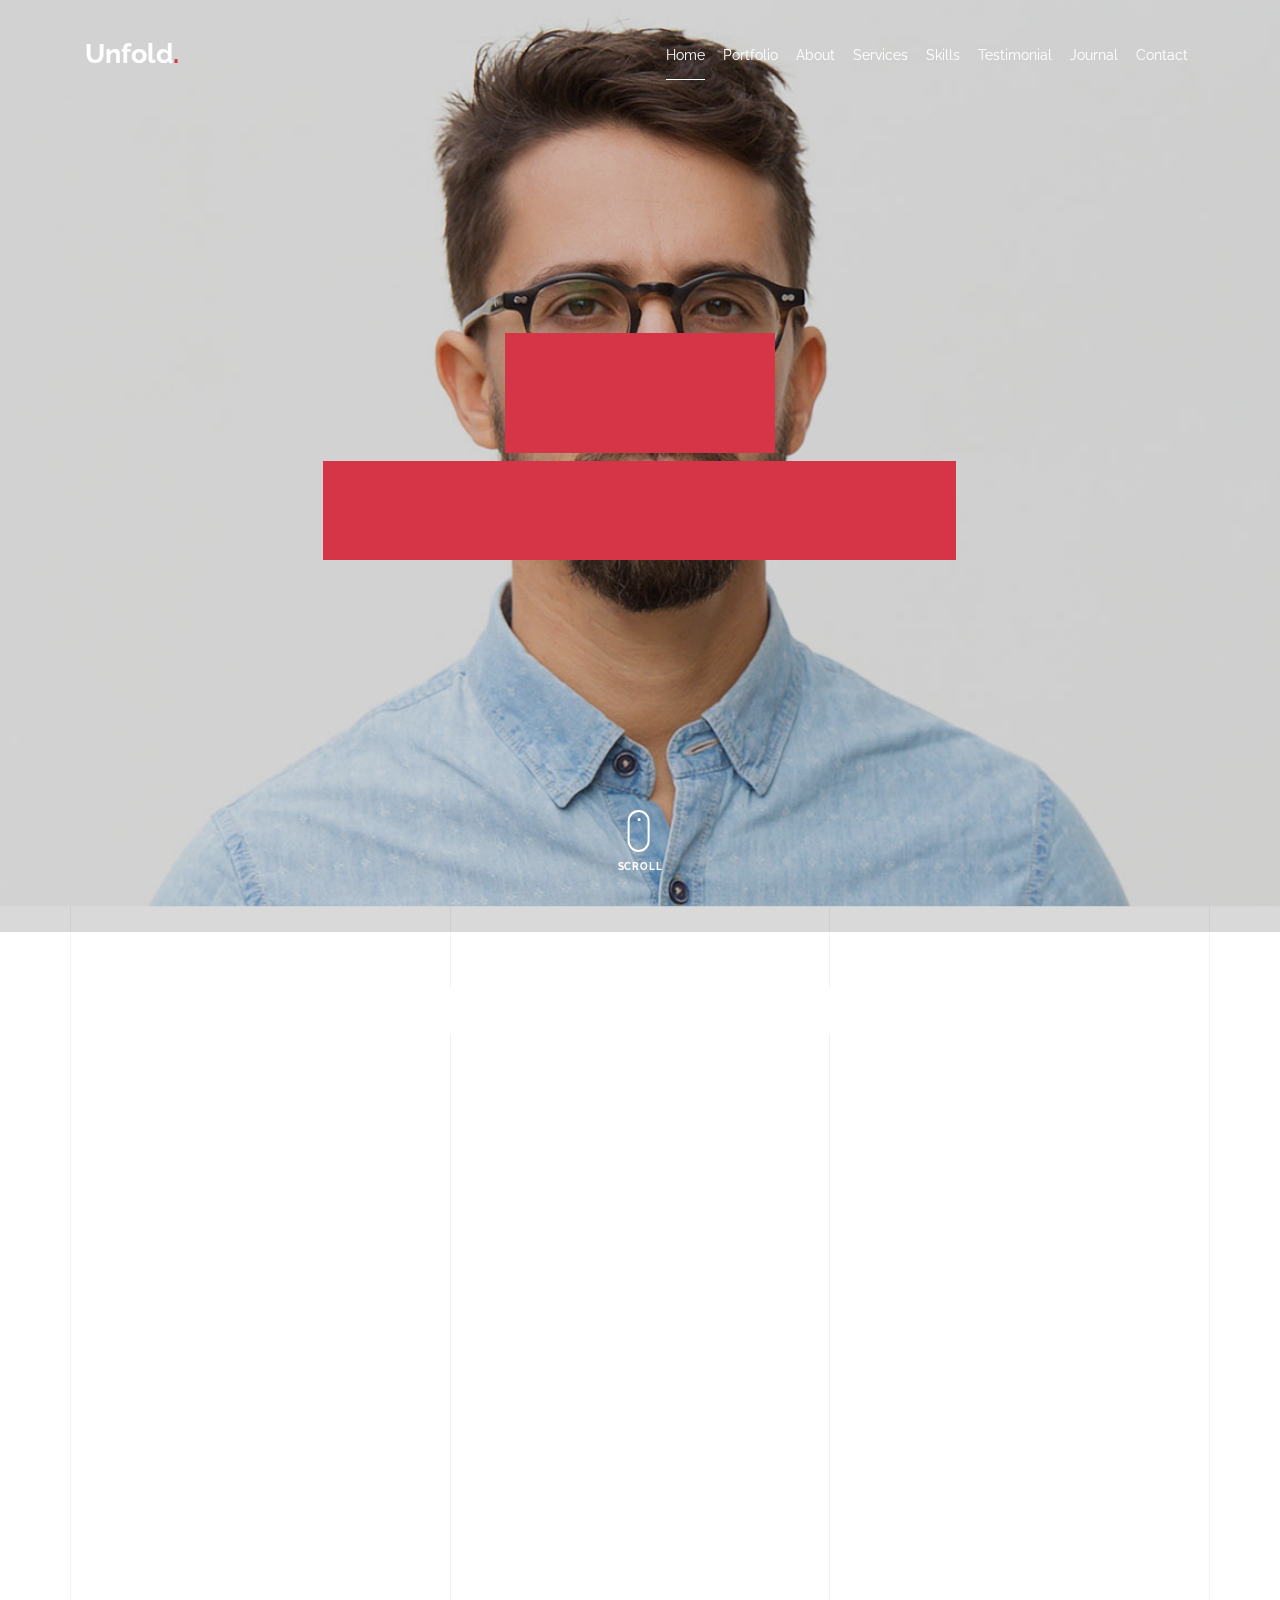
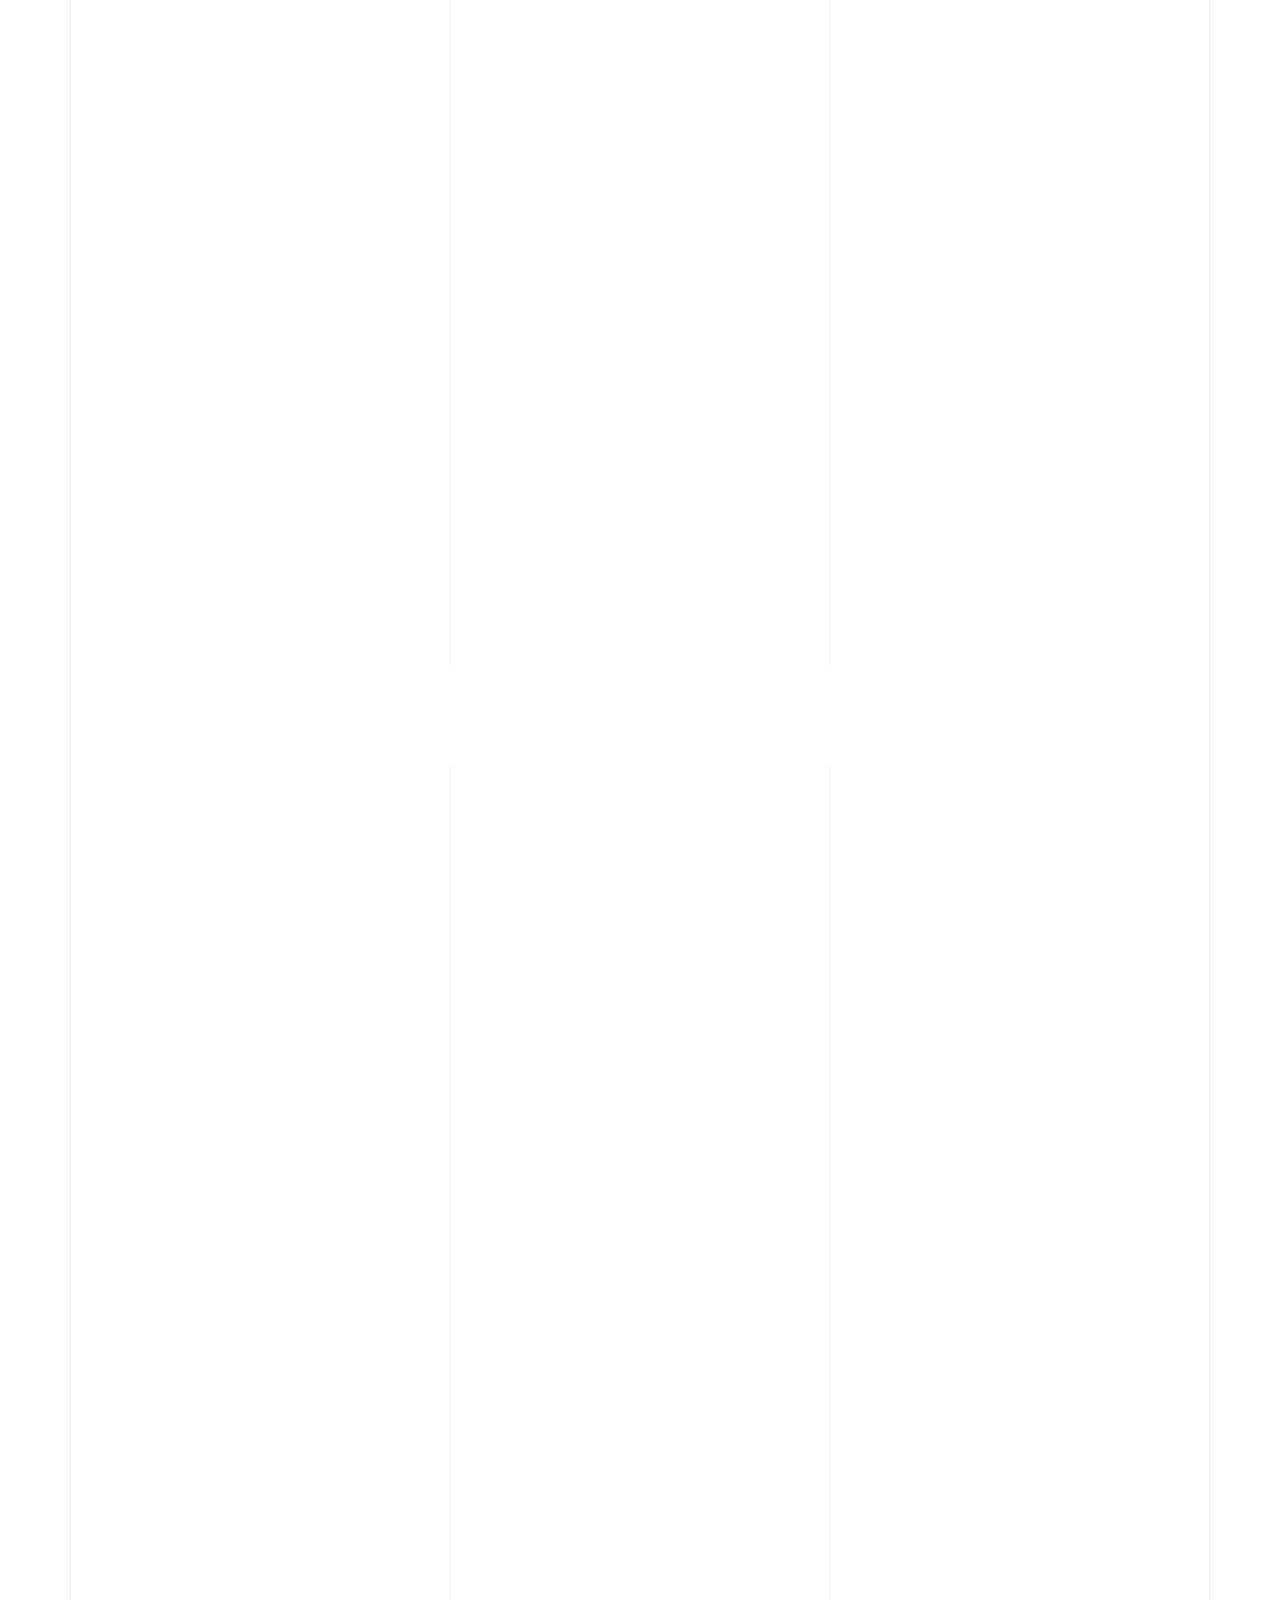
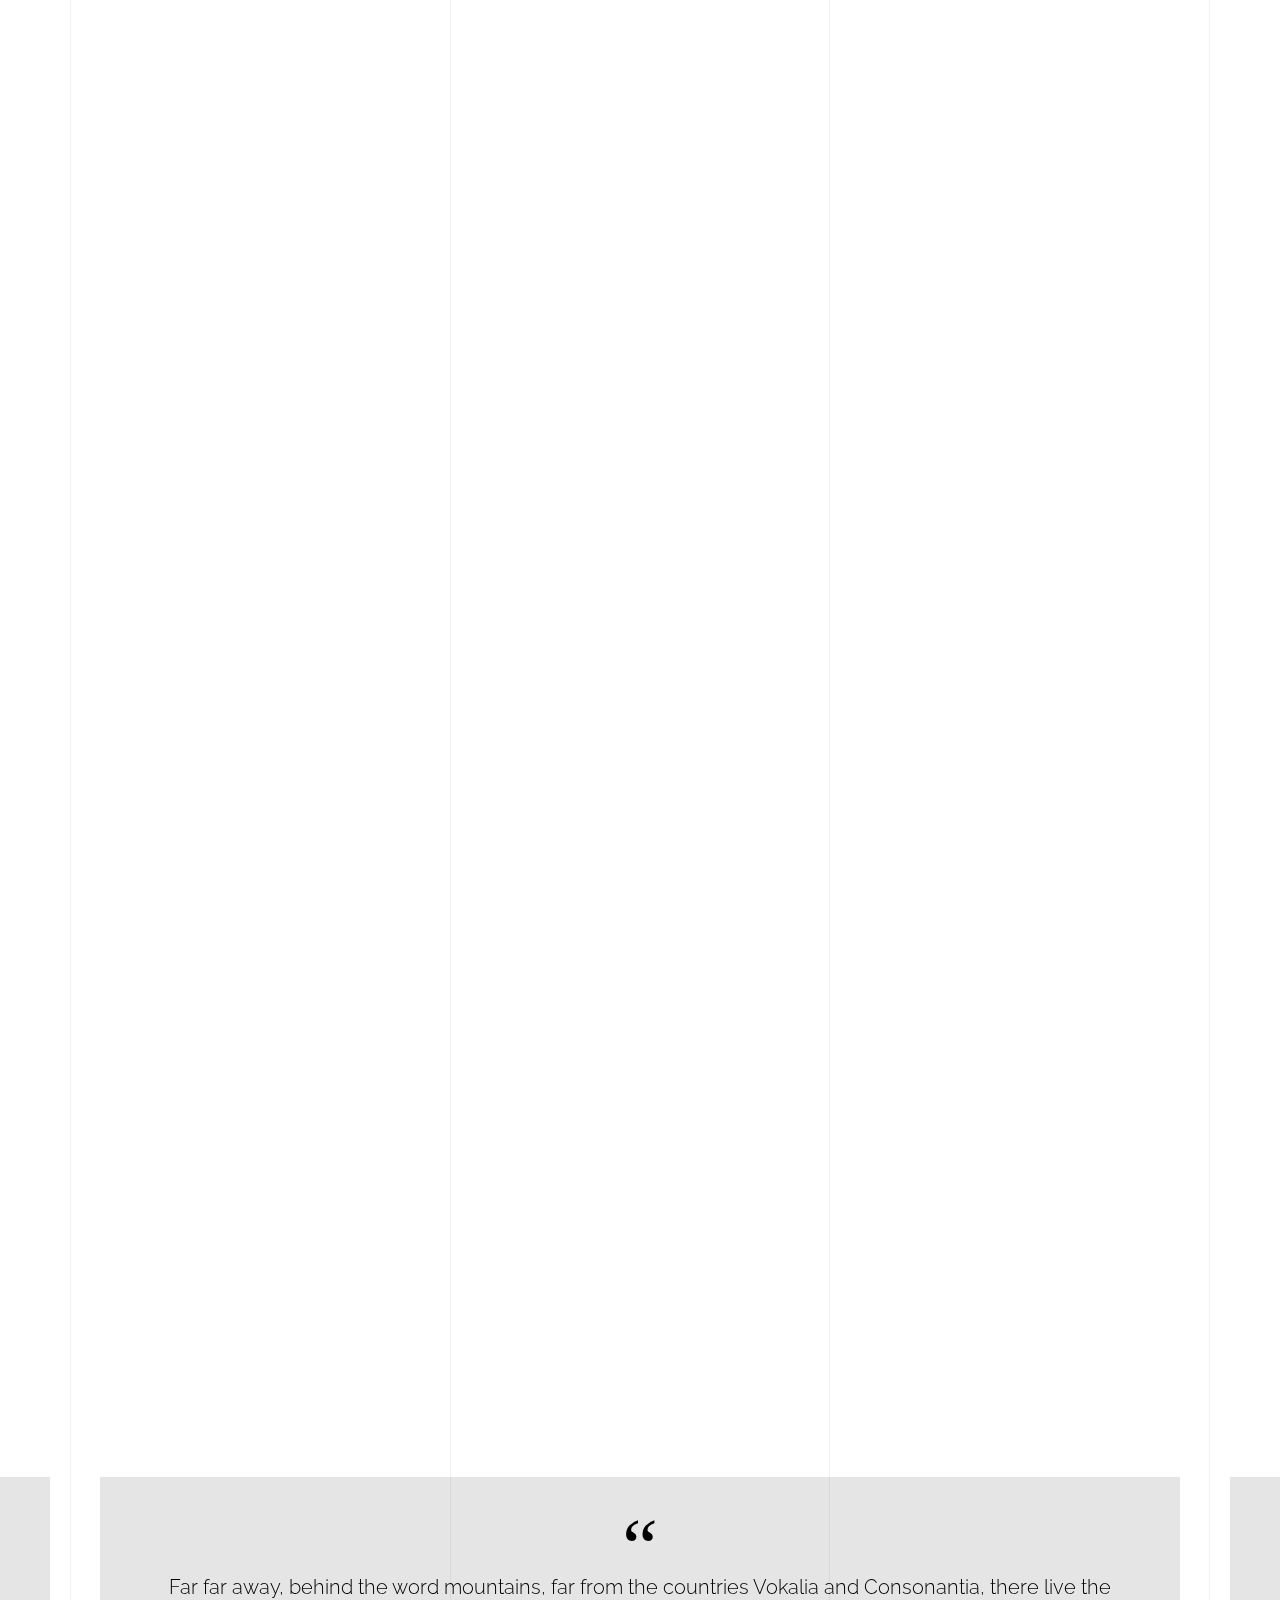
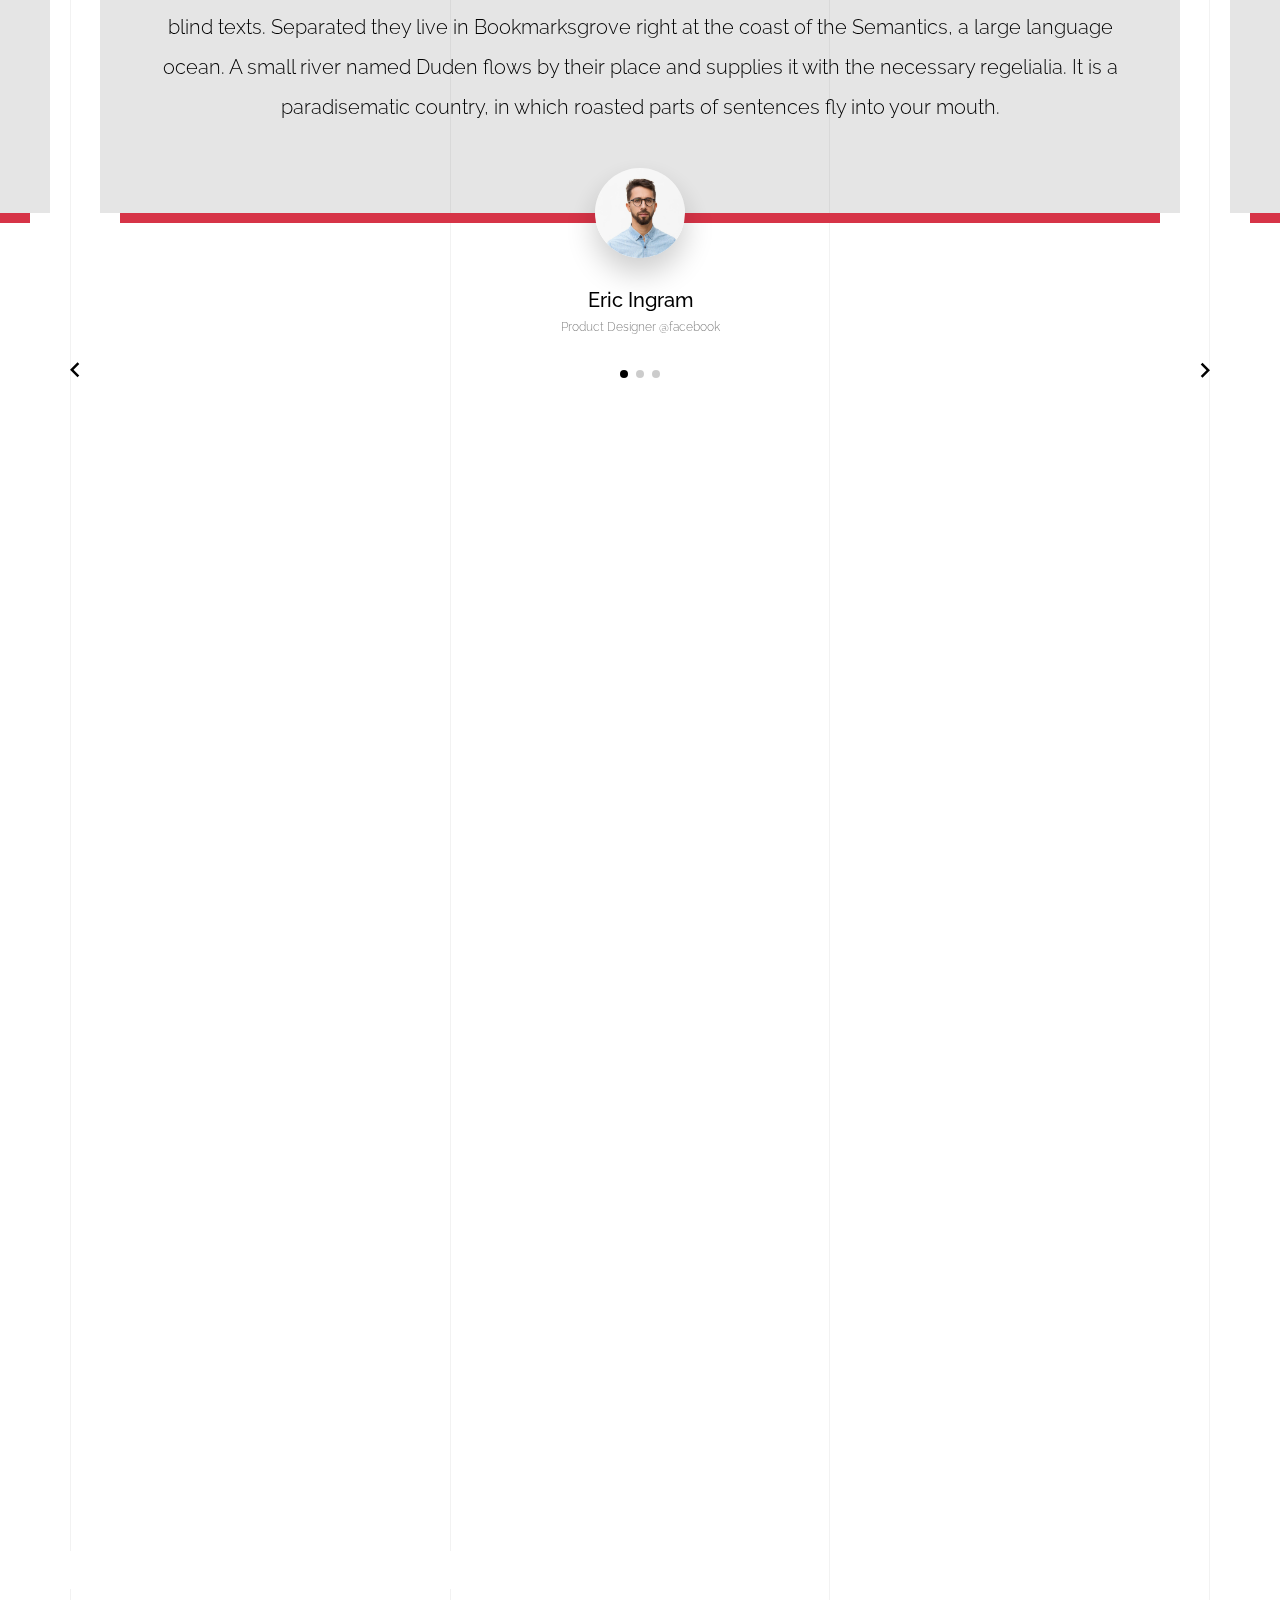
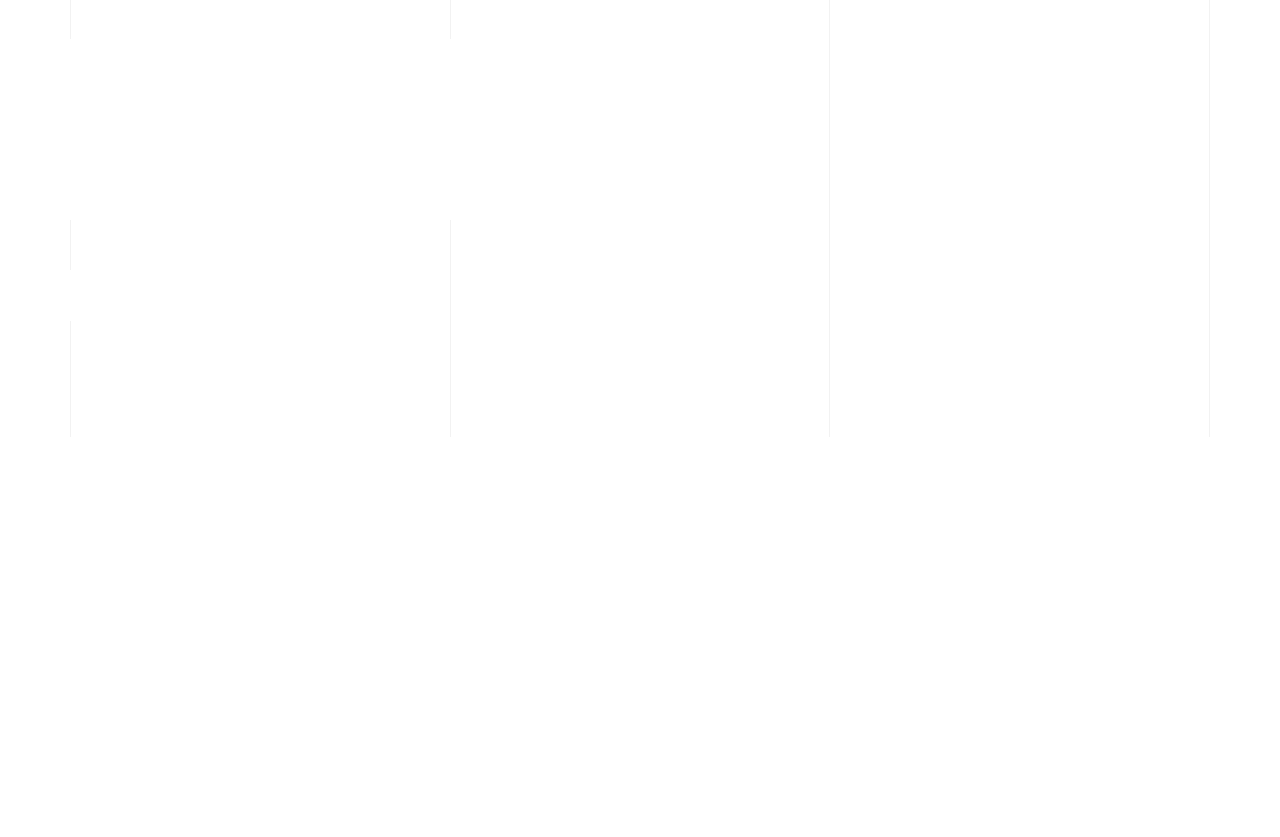
<file: unfold/light/index-right-menu.html>
<!doctype html>
<html lang="en">
  <head>
    <title>Unfold &mdash; A onepage portfolio HTML template by Unslate.co</title>
    <meta charset="utf-8">
    <meta name="viewport" content="width=device-width, initial-scale=1, shrink-to-fit=no">

    <meta name="description" content="A onepage portfolio HTML template by Unslate.co">
    <meta name="keywords" content="html, css, javascript, jquery">
    <meta name="author" content="Unslate.co">

    <link rel="stylesheet" href="css/vendor/icomoon/style.css">
    <link rel="stylesheet" href="css/vendor/owl.carousel.min.css">
    <link rel="stylesheet" href="css/vendor/aos.css">
    <link rel="stylesheet" href="css/vendor/animate.min.css">
    <link rel="stylesheet" href="css/vendor/bootstrap.min.css">
    <link rel="stylesheet" href="css/vendor/jquery.fancybox.min.css">
    

    <!-- Theme Style -->
    <link rel="stylesheet" href="css/style.css">

  </head>
  <body data-spy="scroll" data-target=".site-nav-target" data-offset="200">

    <nav class="unslate_co--site-mobile-menu">
      <div class="close-wrap d-flex">
        <a href="#" class="d-flex ml-auto js-menu-toggle">
          <span class="close-label">Close</span>
          <div class="close-times">
            <span class="bar1"></span>
            <span class="bar2"></span>
          </div>
        </a>
      </div>
      <div class="site-mobile-inner"></div>
    </nav>


    <div class="unslate_co--site-wrap">

      <div class="unslate_co--site-inner">

        <div class="lines-wrap">
          <div class="lines-inner">
            <div class="lines"></div>
          </div>
        </div>
        <!-- END lines -->
      
      <nav class="unslate_co--site-nav site-nav-target">

        <div class="container">
        
          <div class="row align-items-center justify-content-between text-left">

            <div class="col-3">
              <div class="site-logo">
                <a href="index-right-menu.html" class="unslate_co--site-logo">Unfold<span>.</span></a>
              </div>
            </div>
            <div class="col text-right">
              <ul class="site-nav-ul js-clone-nav text-left d-none d-lg-inline-block">
                <li class="has-children">
                  <a href="#home-section" class="nav-link">Home</a>
                  <ul class="dropdown">
                    <li>
                      <a href="index.html">Hero Image BG</a>
                    </li>
                    <li>
                      <a href="index-video.html">Video BG</a>
                    </li>
                    <li>
                      <a href="index-hero-slider.html">Hero Slider</a>
                    </li>
                    <li>
                      <a href="index-sidebar-menu.html">Sidebar Menu</a>
                    </li>
                    <li>
                      <a href="index-right-menu.html">Right Menu</a>
                    </li>
                  </ul>
                </li>
                <li><a href="#portfolio-section" class="nav-link">Portfolio</a></li>
                <li><a href="#about-section" class="nav-link">About</a></li>
                <li><a href="#services-section" class="nav-link">Services</a></li>
                <li><a href="#skills-section" class="nav-link">Skills</a></li>
                <li><a href="#testimonial-section" class="nav-link">Testimonial</a></li>
                <li><a href="#journal-section" class="nav-link">Journal</a></li>
                <li><a href="#contact-section" class="nav-link">Contact</a></li>
              </ul>

              <ul class="site-nav-ul-none-onepage text-right d-inline-block d-lg-none">
                <li><a href="#" class="js-menu-toggle">Menu</a></li>
              </ul>
            </div>
            
          </div>
        </div>

      </nav>
      <!-- END nav -->

      <div class="cover-v1 jarallax overlay" style="background-image: url('images/cover_bg_1.jpg');" id="home-section">
        <div class="container">
          <div class="row align-items-center">
              
            <div class="col-md-7 mx-auto text-center">
              <h1 class="heading gsap-reveal-hero text-white">Unfold</h1>
              <h2 class="subheading gsap-reveal-hero text-white">I’m Eric Woodman A Product Designer Based In San Francisco</h2>
            </div>

          </div>
        </div>


        <!-- dov -->
        <a href="#portfolio-section" class="mouse-wrap smoothscroll">
          <span class="mouse">
            <span class="scroll"></span>
          </span>
          <span class="mouse-label">Scroll</span>
        </a>

      </div>
      <!-- END .cover-v1 -->

      <div class="unslate_co--section" id="portfolio-section">
        <div class="container">
          
          
          <div class="relative"><div class="loader-portfolio-wrap"><div class="loader-portfolio dark"></div></div> </div>
          <div id="portfolio-single-holder"></div>

          <div class="portfolio-wrapper">

            <div class="d-flex align-items-center mb-4 gsap-reveal gsap-reveal-filter">
              <h2 class="mr-auto heading-h2">Portfolio</h2>
              
              <a href="#" class="text-black js-filter d-inline-block d-lg-none">Filter</a>
              
              <div class="filter-wrap">
                <div class="filter ml-auto" id="filters">
                  <a href="#" class="active" data-filter="*">All</a>
                  <a href="#" data-filter=".web">Web</a>
                  <a href="#" data-filter=".branding">Branding</a>
                  <a href="#" data-filter=".illustration">Illustration</a>
                  <a href="#" data-filter=".packaging">Packaging</a>
                </div>
              </div>
            </div>


            
            <div id="posts" class="row gutter-isotope-item">
              <div class="item web branding col-sm-6 col-md-6 col-lg-4 isotope-mb-2">
                <a href="portfolio-single-1.html" class="portfolio-item ajax-load-page isotope-item gsap-reveal-img" data-id="1">
                    <div class="overlay">
                      <span class="wrap-icon icon-link2"></span>
                      <div class="portfolio-item-content">
                        <h3>Shoe Rebranding</h3>
                        <p>web, branding</p>
                      </div>
                    </div>
                    <img src="images/work_1_md.jpg" class="lazyload  img-fluid" alt="Images" />
                  </a>
              </div>
              <div class="item branding packaging illustration col-sm-6 col-md-6 col-lg-4 isotope-mb-2 ">
                <a href="portfolio-single-3.html" class="portfolio-item ajax-load-page item-portrait isotope-item gsap-reveal-img" data-id="3">
                    <div class="overlay">
                      <span class="wrap-icon icon-link2"></span>
                      <div class="portfolio-item-content">
                        <h3>Reworking</h3>
                        <p>branding, packaging, illustration</p>
                      </div>
                    </div>
                    <img src="images/work_2_md.jpg" class="lazyload  img-fluid" alt="Images" />
                  </a>
              </div>

              <div class="item branding packaging col-sm-6 col-md-6 col-lg-4 isotope-mb-2">
                <a href="portfolio-single-4.html" class="portfolio-item isotope-item ajax-load-page gsap-reveal-img" data-id="4">
                    <div class="overlay">
                      <span class="wrap-icon icon-link2"></span>
                      <div class="portfolio-item-content">
                        <h3>Modern Building</h3>
                        <p>branding, packaging</p>
                      </div>
                    </div>
                    <img src="images/work_3_md.jpg" class="lazyload  img-fluid" alt="Images" />
                  </a>
              </div>

              <div class="item web packaging col-sm-6 col-md-6 col-lg-4 isotope-mb-2">

                <a href="images/work_4_full.jpg" class="portfolio-item isotope-item gsap-reveal-img" data-fancybox="gallery" data-caption="Watch">
                    <div class="overlay">
                      <span class="wrap-icon icon-photo2"></span>
                      <div class="portfolio-item-content">
                        <h3>Watch</h3>
                        <p>web, packaging</p>
                      </div>
                    </div>
                    <img src="images/work_4_full.jpg" class="lazyload  img-fluid" alt="Images" />
                  </a>

              </div>

              <div class="item illustration packaging col-sm-6 col-md-6 col-lg-4 isotope-mb-2">
                <a href="images/work_5_md.jpg" class="portfolio-item isotope-item gsap-reveal-img" data-fancybox="gallery" data-caption="Shoe Rebranding">
                    <div class="overlay">
                      <span class="wrap-icon icon-photo2"></span>
                      <div class="portfolio-item-content">
                        <h3>Shoe Rebranding</h3>
                        <p>illustration, packaging</p>
                      </div>
                    </div>
                    <img src="images/work_5_md.jpg" class="lazyload  img-fluid" alt="Images" />
                  </a>
              </div>

              <div class="item web branding col-sm-6 col-md-6 col-lg-4 isotope-mb-2">
                <a href="portfolio-single-2.html" class="portfolio-item ajax-load-page item-portrait isotope-item gsap-reveal-img" data-id="2">
                    <div class="overlay">
                      <span class="wrap-icon icon-link2"></span>
                      <div class="portfolio-item-content">
                        <h3>Reshape</h3>
                        <p>web, branding</p>
                      </div>
                    </div>
                    <img src="images/work_6_md.jpg" class="lazyload  img-fluid" alt="Images" />
                  </a>
              </div>

              <div class="item branding packaging col-sm-6 col-md-6 col-lg-4 isotope-mb-2">
                <a href="images/work_7_a_md.jpg" class="portfolio-item item-portrait isotope-item gsap-reveal-img" data-fancybox="gallery" data-caption="Modern Building">
                    <div class="overlay">
                      <span class="wrap-icon icon-photo2"></span>
                      <div class="portfolio-item-content">
                        <h3>Modern Building</h3>
                        <p>branding, packaging</p>
                      </div>
                    </div>
                    <img src="images/work_7_a_md.jpg" class="lazyload  img-fluid" alt="Images" />
                  </a>
              </div>

              <div class="item web branding col-sm-6 col-md-6 col-lg-4 isotope-mb-2">
                <a href="https://www.youtube.com/watch?v=mwtbEGNABWU" class="portfolio-item isotope-item gsap-reveal-img" data-fancybox="gallery" data-caption="Showreel 2019">
                    <div class="overlay">
                      <span class="wrap-icon icon-play_circle_filled"></span>
                      <div class="portfolio-item-content">
                        <h3>Showreel 2019</h3>
                        <p>web, branding</p>
                      </div>
                    </div>
                    <img src="images/work_8_md.jpg" class="lazyload  img-fluid" alt="Images" />
                  </a>
              </div>

              <div class="item web illustration col-sm-6 col-md-6 col-lg-4 isotope-mb-2">
                <a href="images/work_9_a_md.jpg" class="portfolio-item isotope-item gsap-reveal-img" data-fancybox="gallery" data-caption="Render Packaging">
                    <div class="overlay">
                      <span class="wrap-icon icon-photo2"></span>
                      <div class="portfolio-item-content">
                        <h3>Render Packaging</h3>
                        <p>web, illustration</p>
                      </div>
                    </div>
                    <img src="images/work_9_a_md.jpg" class="lazyload  img-fluid" alt="Images" />
                  </a>
              </div>

            </div>
            
          </div>


        </div>
      </div>


      <div class="unslate_co--section">
        <div class="container">
          <div class="owl-carousel logo-slider">
            <div class="logo-v1 gsap-reveal">
              <img src="images/logo-google.png" alt="Image" class="img-fluid">
            </div>
            <div class="logo-v1 gsap-reveal">
              <img src="images/logo-puma.png" alt="Image" class="img-fluid">
            </div>
            <div class="logo-v1 gsap-reveal">
              <img src="images/logo-paypal.png" alt="Image" class="img-fluid">
            </div>
            <div class="logo-v1 gsap-reveal">
              <img src="images/logo-adobe.png" alt="Image" class="img-fluid">
            </div>
          </div>
        </div>
      </div>



      <div class="unslate_co--section" id="about-section">
        <div class="container">
          
          <div class="section-heading-wrap text-center mb-5">
            <h2 class="heading-h2 text-center divider"><span class="gsap-reveal">About Me</span></h2>
            <span class="gsap-reveal"><img src="images/divider.png" alt="divider" width="76"></span>
          </div>
          

          <div class="row mt-5 justify-content-between">
            <div class="col-lg-7 mb-5 mb-lg-0" data-aos="fade-up">
              <figure class="dotted-bg gsap-reveal-img">
                <img src="images/about_me_pic.jpg" alt="Image" class="img-fluid">
              </figure>
            </div>
            <div class="col-lg-4 pr-lg-5">
              <h3 class="mb-4 heading-h3"><span class="gsap-reveal">We can make it together</span></h3>
              <p class="lead gsap-reveal">Far far away, behind the word mountains, far from the countries Vokalia and Consonantia, there <a href="#">live the blind</a> texts. </p>
              <p class="mb-4 gsap-reveal">A small river named Duden flows by their place and supplies it with the necessary regelialia. It is a paradisematic country, in which roasted parts of sentences fly into your mouth.</p>
              <p class="gsap-reveal"><a href="#" class="btn btn-outline-pill btn-custom-light">Download my CV</a></p>
            </div>
          </div>
        </div>
      </div>

      <div class="unslate_co--section" id="services-section">
        <div class="container">

          <div class="section-heading-wrap text-center mb-5">
            <h2 class="heading-h2 text-center divider"><span class="gsap-reveal">My Services</span></h2>
            <span class="gsap-reveal"><img src="images/divider.png" alt="divider" width="76"></span>
          </div>

          <div class="row gutter-v3">
            <div class="col-md-6 col-lg-4 mb-4">
              <div class="feature-v1" data-aos="fade-up" data-aos-delay="0">
                <div class="wrap-icon mb-3">
                  <img src="images/svg/001-options.svg" alt="Image" width="45">
                </div>
                <h3>Digital <br> Strategy</h3>
                <p>A small river named Duden flows by their place and supplies it with the necessary regelialia. </p>
              </div> 
            </div>
            <div class="col-md-6 col-lg-4 mb-4">
              <div class="feature-v1" data-aos="fade-up" data-aos-delay="100">
                <div class="wrap-icon mb-3">
                  <img src="images/svg/002-chat.svg" alt="Icon" width="45">
                </div>
                <h3>Web <br> Design</h3>
                <p>A small river named Duden flows by their place and supplies it with the necessary regelialia. </p>
              </div> 
            </div>
            <div class="col-md-6 col-lg-4 mb-4">
              <div class="feature-v1" data-aos="fade-up" data-aos-delay="200">
                <div class="wrap-icon mb-3">
                  <img src="images/svg/003-contact-book.svg" alt="Image" class="img-fluid" width="45">
                </div>
                <h3>User <br> Experience</h3>
                <p>A small river named Duden flows by their place and supplies it with the necessary regelialia. </p>
              </div> 
            </div>

            <div class="col-md-6 col-lg-4 mb-4">
              <div class="feature-v1" data-aos="fade-up" data-aos-delay="0">
                <div class="wrap-icon mb-3">
                  <img src="images/svg/004-percentage.svg" alt="Image" width="45">
                </div>
                <h3>Web <br> Development</h3>
                <p>A small river named Duden flows by their place and supplies it with the necessary regelialia. </p>
              </div> 
            </div>
            <div class="col-md-6 col-lg-4 mb-4">
              <div class="feature-v1" data-aos="fade-up" data-aos-delay="100">
                <div class="wrap-icon mb-3">
                  <img src="images/svg/006-goal.svg" alt="Image" width="45">
                </div>
                <h3>WordPress <br> Solutions</h3>
                <p>A small river named Duden flows by their place and supplies it with the necessary regelialia. </p>
              </div> 
            </div>
            <div class="col-md-6 col-lg-4 mb-4">
              <div class="feature-v1" data-aos="fade-up" data-aos-delay="200">
                <div class="wrap-icon mb-3">
                  <img src="images/svg/005-line-chart.svg" alt="Image" width="45">
                </div>
                <h3>Mobile <br> Applications</h3>
                <p>A small river named Duden flows by their place and supplies it with the necessary regelialia. </p>
              </div> 
            </div>

          </div>

        </div>
      </div>

      <div class="unslate_co--section section-counter" id="skills-section">
        <div class="container">
          <div class="section-heading-wrap text-center mb-5">
            <h2 class="heading-h2 text-center divider"><span class="gsap-reveal">My Skills</span></h2>
            <span class="gsap-reveal"><img src="images/divider.png" alt="divider" width="76"></span>
          </div>


          <div class="row pt-5">
            <div class="col-6 col-sm-6 mb-5 mb-lg-0 col-md-6 col-lg-3" data-aos="fade-up" data-aos-delay="0">
              <div class="counter-v1 text-center">
                <span class="number-wrap">
                  <span class="number number-counter" data-number="90">0</span>
                  <span class="append-text">%</span>
                </span>
                <span class="counter-label">WordPress</span>
              </div>
            </div>
            <div class="col-6 col-sm-6 mb-5 mb-lg-0 col-md-6 col-lg-3" data-aos="fade-up" data-aos-delay="100">
              <div class="counter-v1 text-center">
                <span class="number-wrap">
                  <span class="number number-counter" data-number="99">0</span>
                  <span class="append-text">%</span>
                </span>
                <span class="counter-label">HTML/CSS</span>
              </div>
            </div>
            <div class="col-6 col-sm-6 mb-5 mb-lg-0 col-md-6 col-lg-3" data-aos="fade-up" data-aos-delay="200">
              <div class="counter-v1 text-center">
                <span class="number-wrap">
                  <span class="number number-counter" data-number="95">0</span>
                  <span class="append-text">%</span>
                </span>
                <span class="counter-label">jQuery</span>
              </div>
            </div>
            <div class="col-6 col-sm-6 mb-5 mb-lg-0 col-md-6 col-lg-3" data-aos="fade-up" data-aos-delay="300">
              <div class="counter-v1 text-center">
                <span class="number-wrap">
                  <span class="number number-counter" data-number="100">0</span>
                  <span class="append-text">%</span>
                </span>
                <span class="counter-label">Design</span>
              </div>
            </div>
          </div>
        </div>
      </div>
      <!-- END .counter -->

      <div class="unslate_co--section" id="testimonial-section">
        <div class="container">
          <div class="section-heading-wrap text-center mb-5">
            <h2 class="heading-h2 text-center divider"><span class="gsap-reveal">My Happy Clients</span></h2>
            <span class="gsap-reveal"><img src="images/divider.png" alt="divider" width="76"></span>
          </div>
        </div>

        <div class="owl-carousel testimonial-slider">
          <div>
            <div class="testimonial-v1">
              <div class="testimonial-inner-bg">
                <span class="quote">&ldquo;</span>
                <blockquote>
                  Far far away, behind the word mountains, far from the countries Vokalia and Consonantia, there live the blind texts. Separated they live in Bookmarksgrove right at the coast of the Semantics, a large language ocean. A small river named Duden flows by their place and supplies it with the necessary regelialia. It is a paradisematic country, in which roasted parts of sentences fly into your mouth.
                </blockquote>
              </div>
              
              <div class="testimonial-author-info">
                <img src="images/person_man_1.jpg" alt="Image">
                <h3>Eric Ingram</h3>
                <span class="d-block position">Product Designer @facebook</span>
              </div>

            </div>
          </div>
          <div>
            <div class="testimonial-v1">
              <div class="testimonial-inner-bg">
                <span class="quote">&ldquo;</span>
                <blockquote>
                  Far far away, behind the word mountains, far from the countries Vokalia and Consonantia, there live the blind texts. Separated they live in Bookmarksgrove right at the coast of the Semantics, a large language ocean. A small river named Duden flows by their place and supplies it with the necessary regelialia. It is a paradisematic country, in which roasted parts of sentences fly into your mouth.
                </blockquote>
              </div>
              
              <div class="testimonial-author-info">
                <img src="images/person_man_2.jpg" alt="Image">
                <h3>Ryan Mullins</h3>
                <span class="d-block position">Product Designer @Shopify</span>
              </div>

            </div>
          </div>
          <div>
            <div class="testimonial-v1">
              <div class="testimonial-inner-bg">
                <span class="quote">&ldquo;</span>
                <blockquote>
                  Far far away, behind the word mountains, far from the countries Vokalia and Consonantia, there live the blind texts. Separated they live in Bookmarksgrove right at the coast of the Semantics, a large language ocean. A small river named Duden flows by their place and supplies it with the necessary regelialia. It is a paradisematic country, in which roasted parts of sentences fly into your mouth.
                </blockquote>
              </div>
              
              <div class="testimonial-author-info">
                <img src="images/person_woman_1.jpg" alt="Image">
                <h3>Erica Miller</h3>
                <span class="d-block position">Product Designer @Twitter</span>
              </div>

            </div>
          </div>
        </div>

      </div>
      <!-- END testimonial -->

      <div class="unslate_co--section" id="journal-section">
        <div class="container">
          <div class="section-heading-wrap text-center mb-5">
            <h2 class="heading-h2 text-center divider"><span class="gsap-reveal">My Journal</span></h2>
            <span class="gsap-reveal"><img src="images/divider.png" alt="divider" width="76"></span>
          </div>

          
          <div class="row gutter-v4 align-items-stretch">
            <div class="col-sm-6 col-md-6 col-lg-8 blog-post-entry" data-aos="fade-up" data-aos-delay="0">

              <a href="blog-single.html" class="grid-item blog-item w-100 h-100">
                <div class="overlay">
                  <div class="portfolio-item-content">
                    <h3>A Mounteering Guide For Beginners</h3>
                    <p class="post-meta">By Joefrey <span class="small">&bullet;</span> 5 mins read</p>
                  </div>
                </div>
                <img src="images/post_1.jpg" class="lazyload" alt="Image" />
              </a>


            </div>
            <div class="col-sm-6 col-md-6 col-lg-4 blog-post-entry" data-aos="fade-up" data-aos-delay="100">
              <a href="blog-single.html" class="grid-item blog-item w-100 h-100">
                <div class="overlay">
                  <div class="portfolio-item-content">
                    <h3>A Mounteering Guide For Beginners</h3>
                    <p class="post-meta">By Joefrey <span class="small">&bullet;</span> 5 mins read</p>
                  </div>
                </div>
                <img src="images/post_2.jpg" class="lazyload" alt="Image" />
              </a>
            </div>


            <div class="col-sm-6 col-md-6 col-lg-4 blog-post-entry" data-aos="fade-up" data-aos-delay="0">

              <a href="blog-single.html" class="grid-item blog-item w-100 h-100">
                <div class="overlay">
                  <div class="portfolio-item-content">
                    <h3>A Mounteering Guide For Beginners</h3>
                    <p class="post-meta">By Joefrey <span class="small">&bullet;</span> 5 mins read</p>
                  </div>
                </div>
                <img src="images/post_3.jpg" class="lazyload" alt="Image" />
              </a>


            </div>
            <div class="col-sm-6 col-md-6 col-lg-4 blog-post-entry" data-aos="fade-up" data-aos-delay="100">
              <a href="blog-single.html" class="grid-item blog-item w-100 h-100">
                <div class="overlay">
                  <div class="portfolio-item-content">
                    <h3>A Mounteering Guide For Beginners</h3>
                    <p class="post-meta">By Joefrey <span class="small">&bullet;</span> 5 mins read</p>
                  </div>
                </div>
                <img src="images/post_4.jpg" class="lazyload" alt="Image" />
              </a>
            </div>

            <div class="col-sm-6 col-md-6 col-lg-4 blog-post-entry" data-aos="fade-up" data-aos-delay="200">
              <a href="blog-single.html" class="grid-item blog-item w-100 h-100">
                <div class="overlay">
                  <div class="portfolio-item-content">
                    <h3>A Mounteering Guide For Beginners</h3>
                    <p class="post-meta">By Joefrey <span class="small">&bullet;</span> 5 mins read</p>
                  </div>
                </div>
                <img src="images/post_5.jpg" class="lazyload" alt="Image" />
              </a>
            </div>


          </div>

        </div>
      </div>
      <!-- END blog posts -->


      <div class="unslate_co--section" id="contact-section">
        <div class="container">
          <div class="section-heading-wrap text-center mb-5">
            <h2 class="heading-h2 text-center divider"><span class="gsap-reveal">Get In Touch</span></h2>
            <span class="gsap-reveal"><img src="images/divider.png" alt="divider" width="76"></span>
          </div>


          <div class="row justify-content-between">
            
            <div class="col-md-6">
              <form method="post" class="form-outline-style-v1" id="contactForm">
                <div class="form-group row mb-0">

                  <div class="col-lg-6 form-group gsap-reveal">
                    <label for="name">Name</label>
                    <input name="name" type="text" class="form-control" id="name">
                  </div>
                  <div class="col-lg-6 form-group gsap-reveal">
                    <label for="email">Email</label>
                    <input name="email" type="email" class="form-control" id="email">
                  </div>
                  <div class="col-lg-12 form-group gsap-reveal">
                    <label for="message">Write your message...</label>
                    <textarea name="message" id="message" cols="30" rows="7" class="form-control"></textarea>
                  </div>
                </div>
                <div class="form-group row gsap-reveal">
                    <div class="col-md-12 d-flex align-items-center">
                      <input type="submit" class="btn btn-outline-pill btn-custom-light mr-3" value="Send Message">
                      <span class="submitting"></span>
                    </div>
                  </div>
              </form>
              <div id="form-message-warning" class="mt-4"></div> 
              <div id="form-message-success">
                Your message was sent, thank you!
              </div>

            </div>

            <div class="col-md-4">
              <div class="contact-info-v1">
                <div class="gsap-reveal d-block">
                  <span class="d-block contact-info-label">Email</span>
                  <a href="#" class="contact-info-val">info@unslate.co</a>
                </div>
                <div class="gsap-reveal d-block">
                  <span class="d-block contact-info-label">Phone</span>
                  <a href="#" class="contact-info-val">+12 345 6789 012</a>
                </div>
                <div class="gsap-reveal d-block">
                  <span class="d-block contact-info-label">Address</span>
                  <address class="contact-info-val">273 South Riverview Rd. <br> New York, NY 10011</address>
                </div>
              </div>
            </div>

          </div>
        </div>
      </div>
      </div>

      <footer class="unslate_co--footer unslate_co--section">
        <div class="container">
          <div class="row justify-content-center">
            <div class="col-md-7">
              
              <div class="footer-site-logo"><a href="#">Unfold<span>.</span></a></div>

              <ul class="footer-site-social">
                <li><a href="#">Facebook</a></li>
                <li><a href="#">Twitter</a></li>
                <li><a href="#">Instagram</a></li>
                <li><a href="#">Dribbble</a></li>
                <li><a href="#">Behance</a></li>
              </ul>

              <p class="site-copyright">
                <small>&copy; 2020 <a href="#">Unfold</a>. All Rights Reserved. Design with <span class="icon-heart text-danger"></span> by <a href="#">Unslate.co</a>.</small>
              </p>

            </div>
          </div>
        </div>
      </footer>

      
    </div>

    <!-- Loader -->
    <div id="unslate_co--overlayer"></div>
    <div class="site-loader-wrap">
      <div class="site-loader dark"></div>
    </div>

    <script src="js/scripts-dist.js"></script>
    <script src="js/main.js"></script>

    <!-- Global site tag (gtag.js) - Google Analytics -->
<script async src="https://www.googletagmanager.com/gtag/js?id=UA-157808202-1"></script>
<script>
  window.dataLayer = window.dataLayer || [];
  function gtag(){dataLayer.push(arguments);}
  gtag('js', new Date());

  gtag('config', 'UA-157808202-1');
</script>

  </body>
</html>
</file>
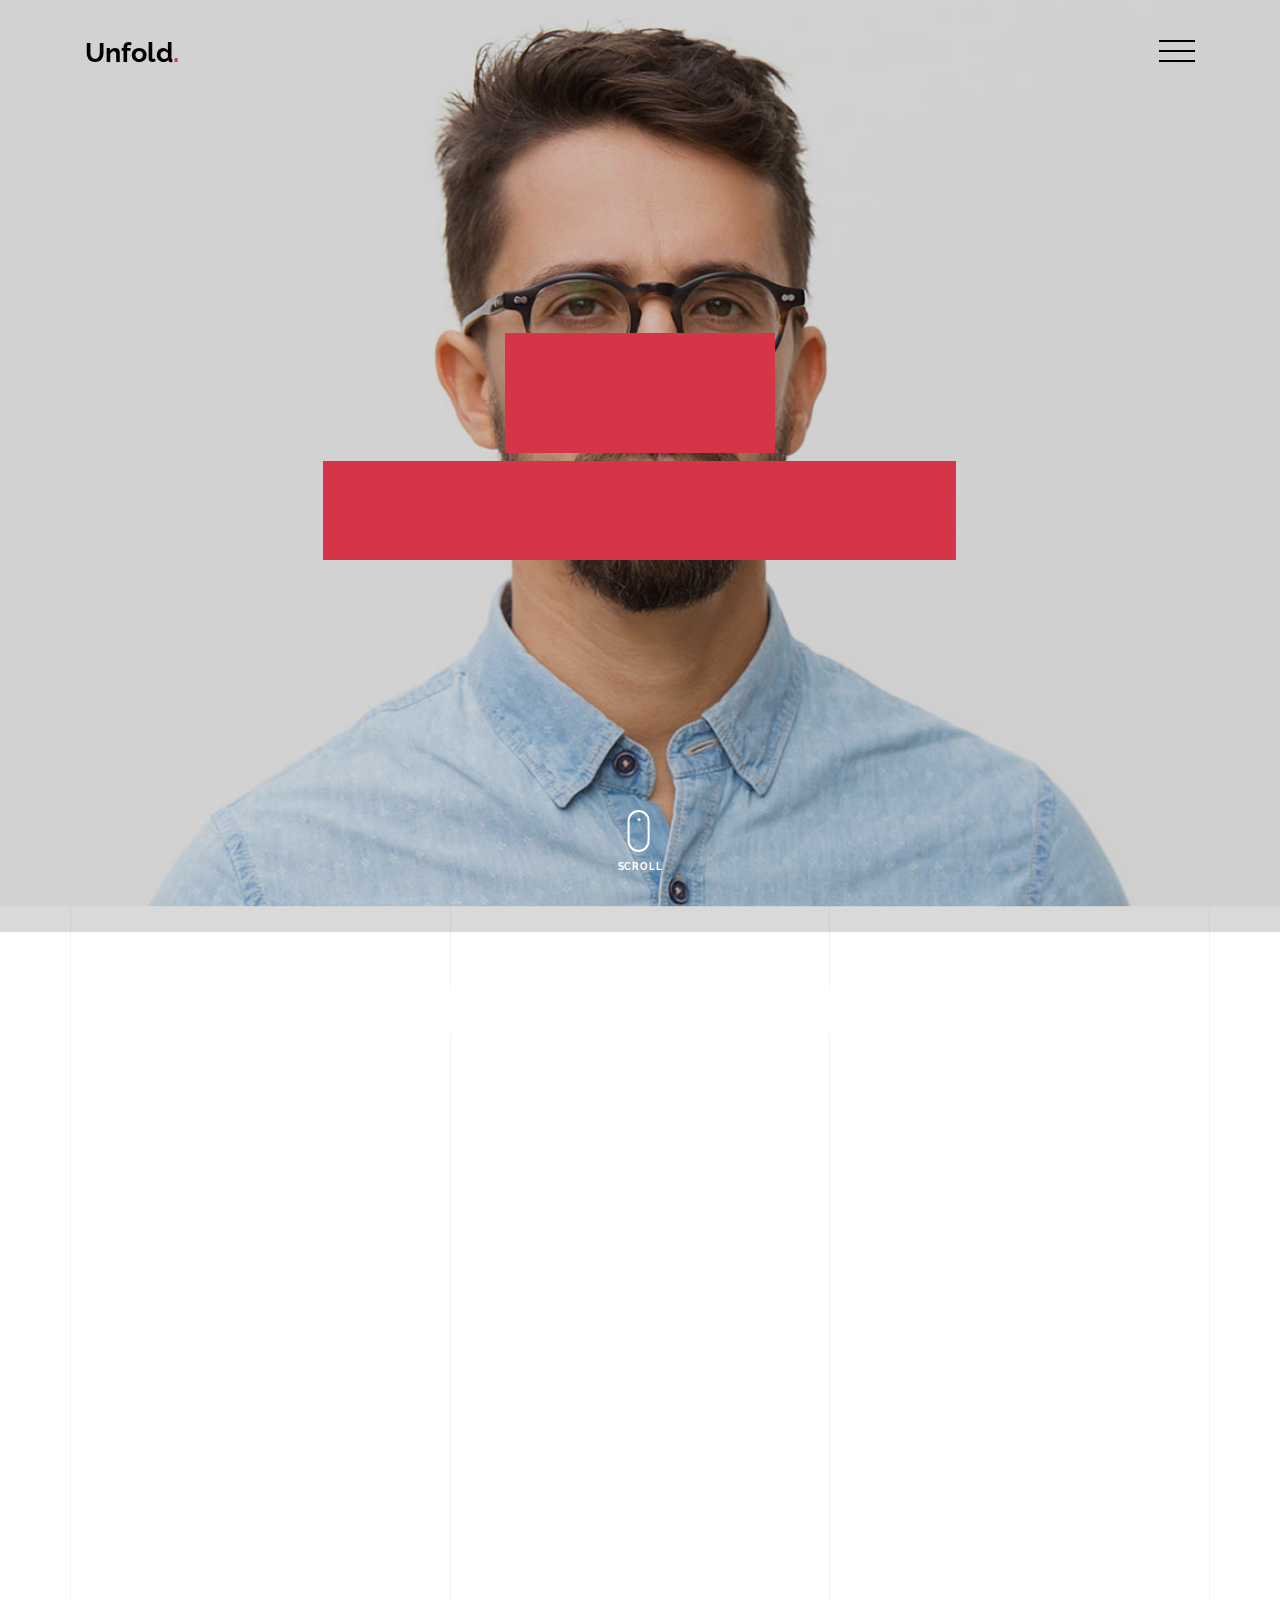
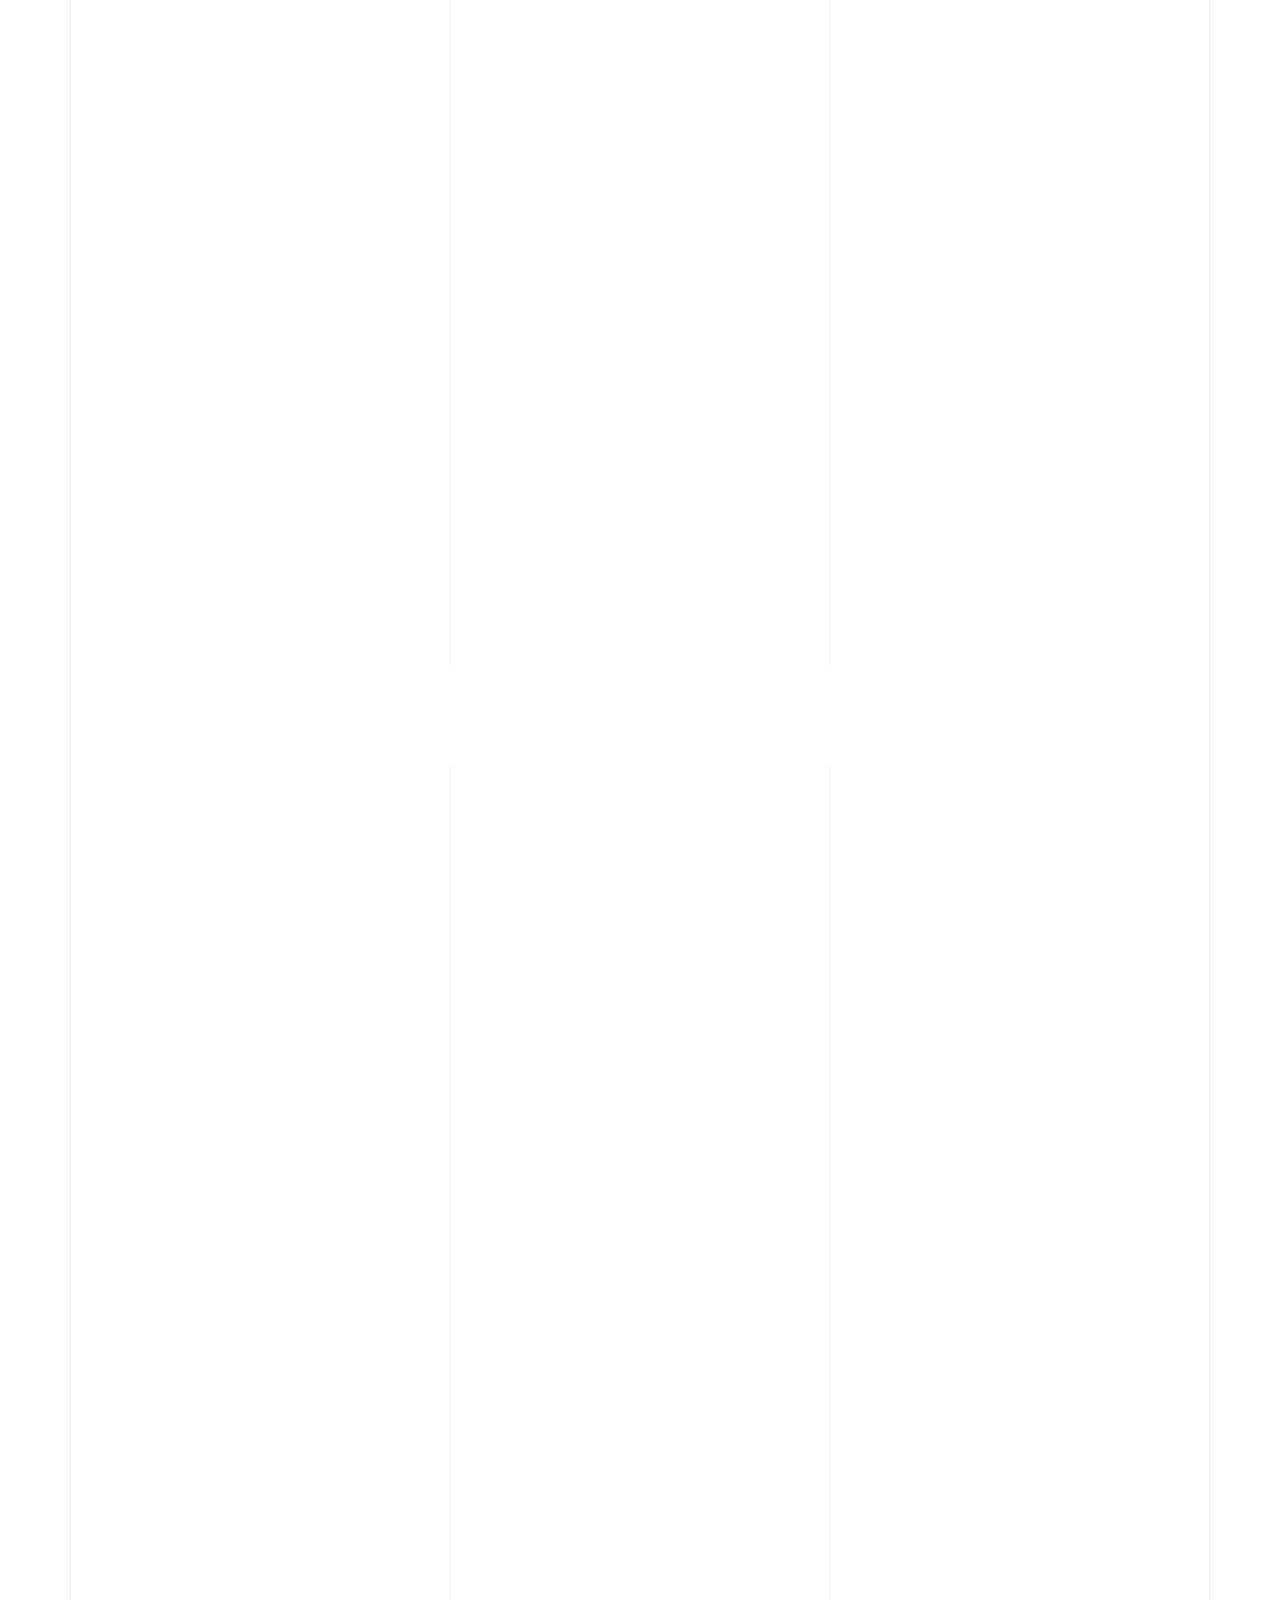
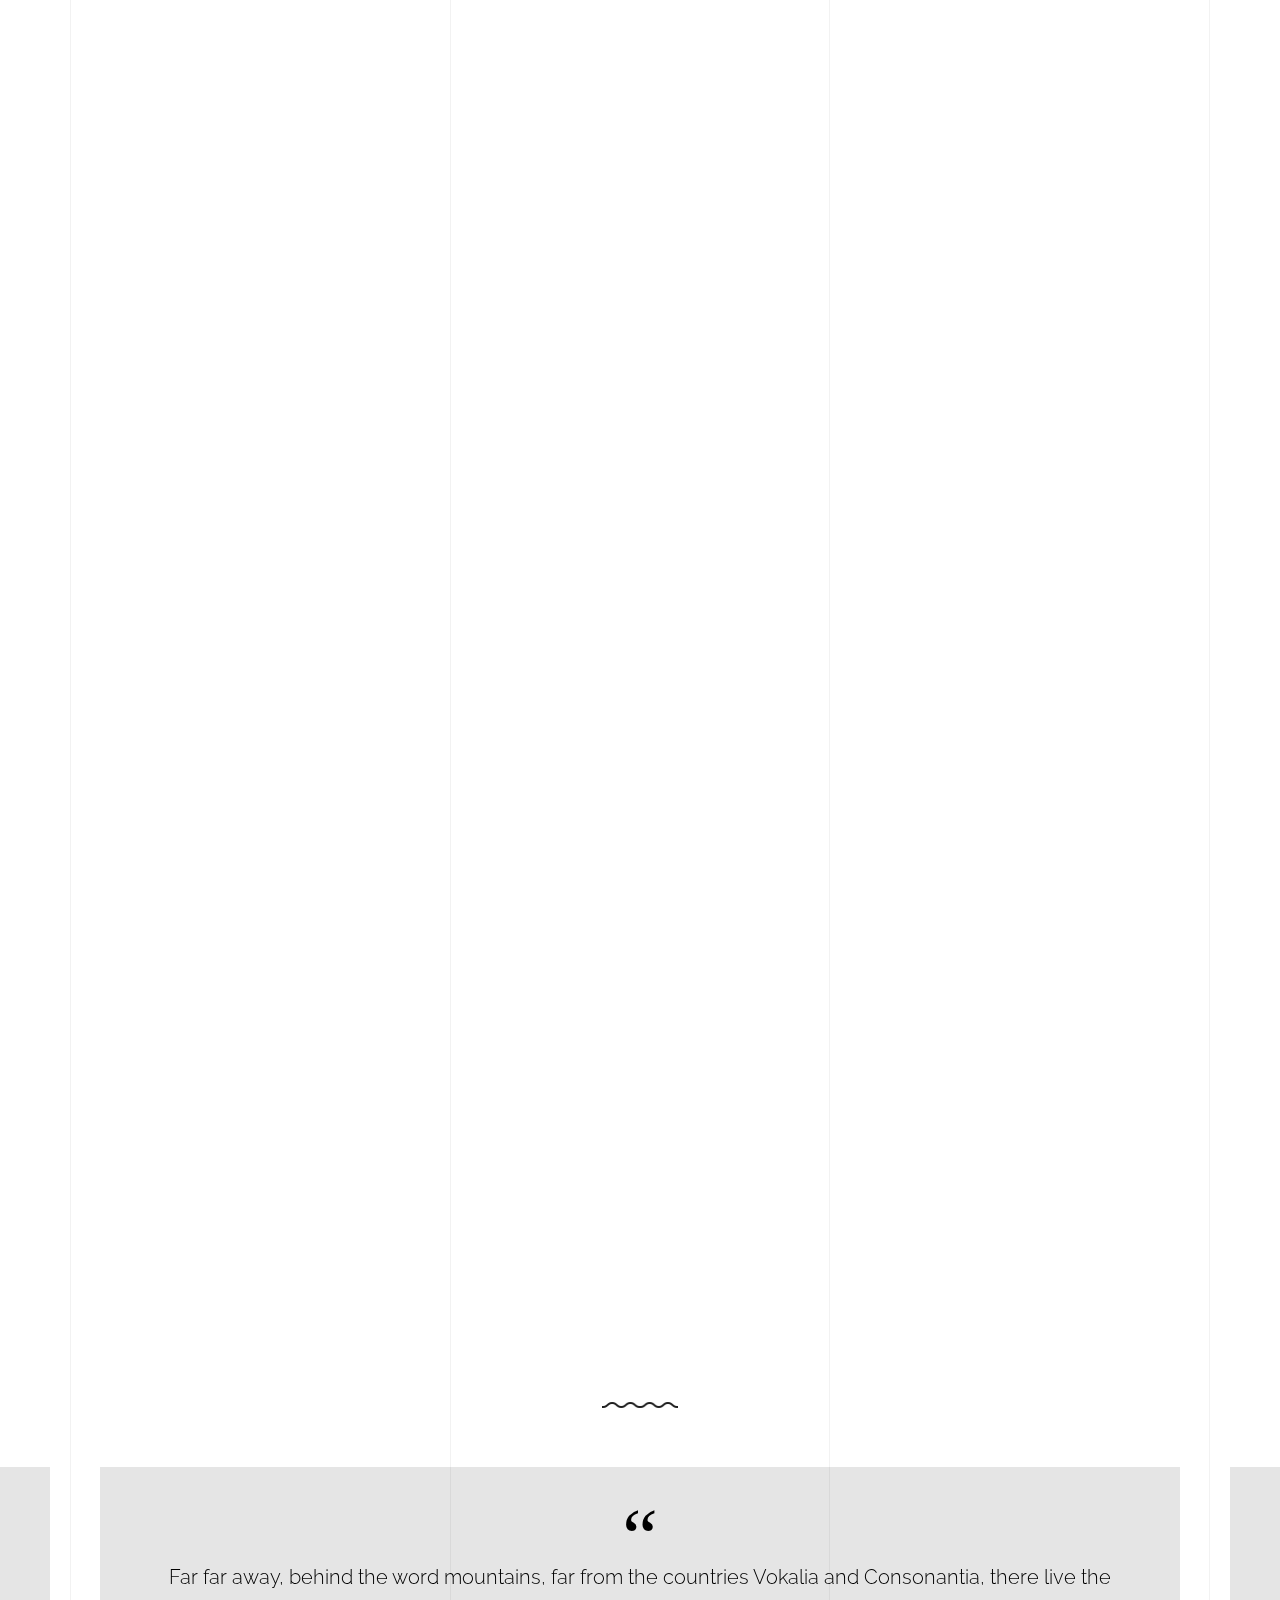
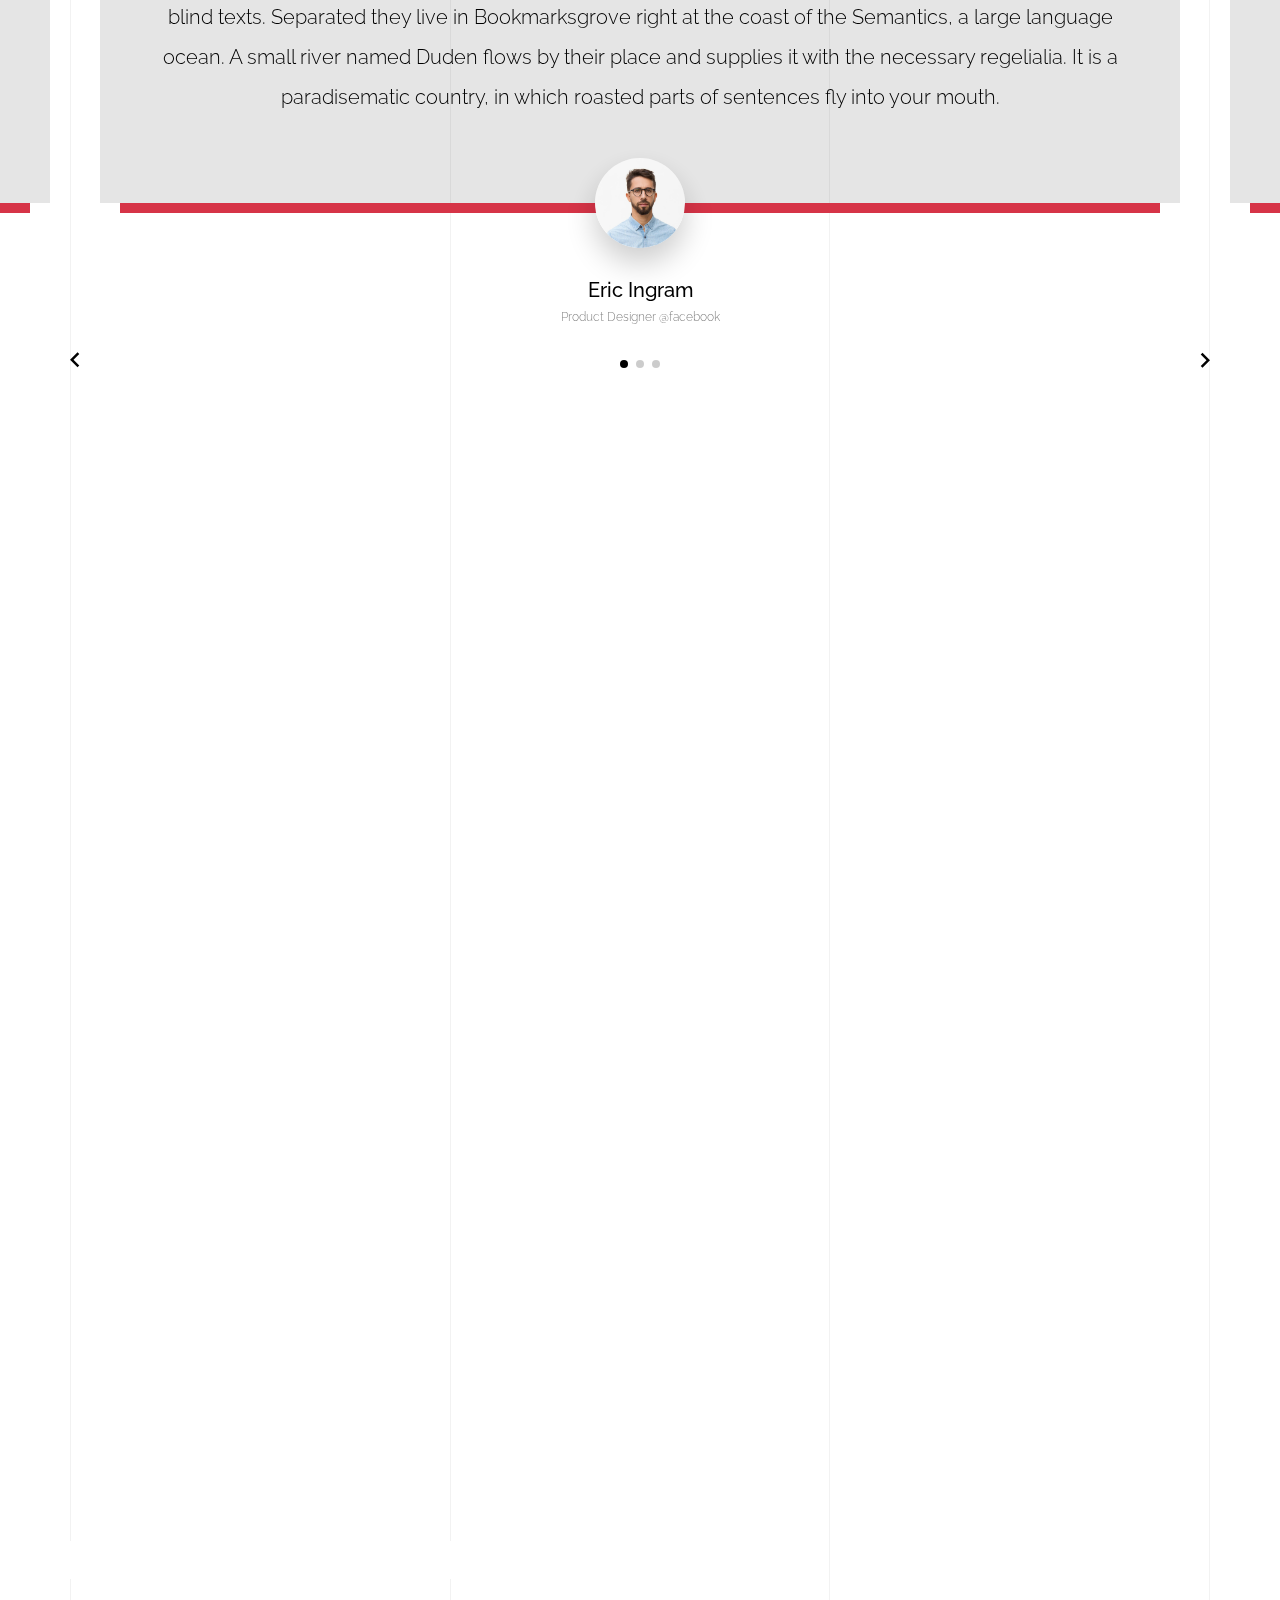
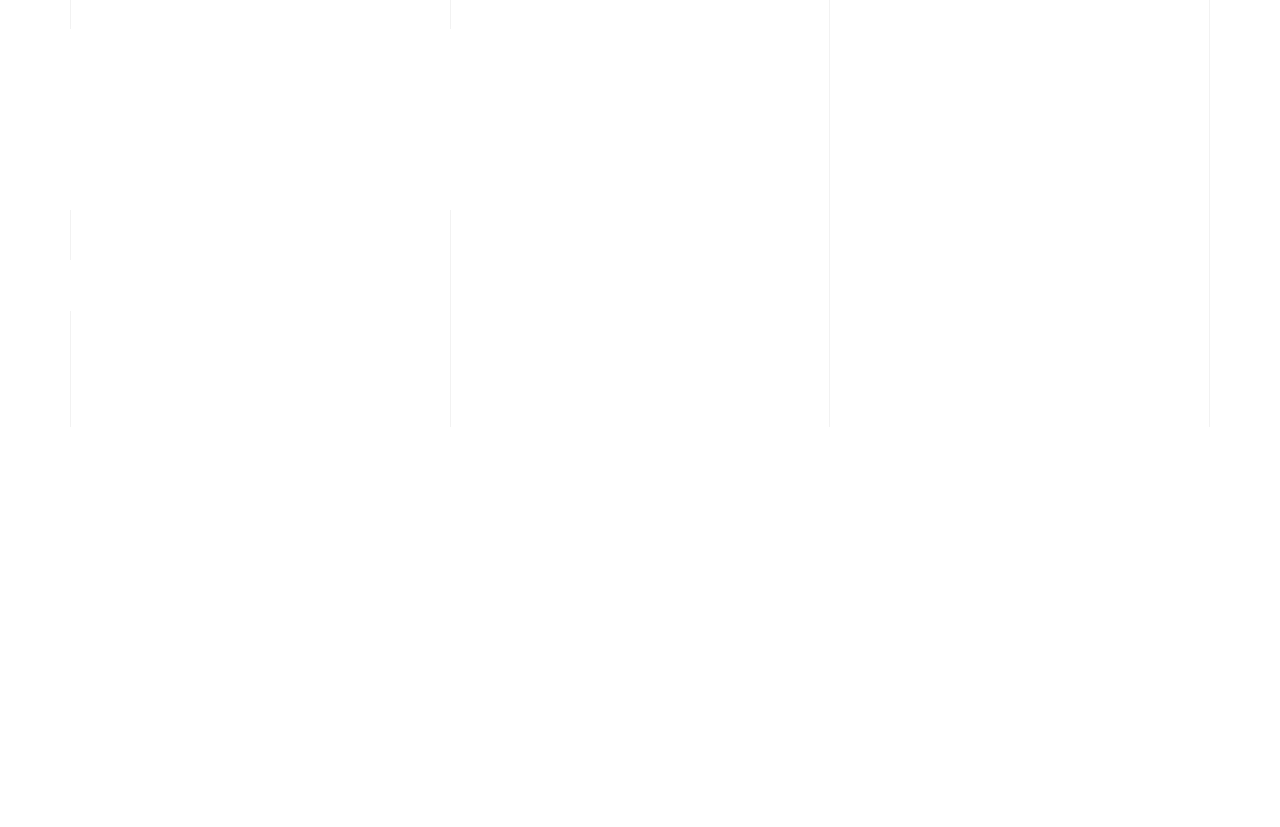
<file: unfold/light/index-sidebar-menu.html>
<!doctype html>
<html lang="en">
  <head>
    <title>Unfold &mdash; A onepage portfolio HTML template by Unslate.co</title>
    <meta charset="utf-8">
    <meta name="viewport" content="width=device-width, initial-scale=1, shrink-to-fit=no">

    <meta name="description" content="A onepage portfolio HTML template by Unslate.co">
    <meta name="keywords" content="html, css, javascript, jquery">
    <meta name="author" content="Unslate.co">

    <link rel="stylesheet" href="css/vendor/icomoon/style.css">
    <link rel="stylesheet" href="css/vendor/owl.carousel.min.css">
    <link rel="stylesheet" href="css/vendor/aos.css">
    <link rel="stylesheet" href="css/vendor/animate.min.css">
    <link rel="stylesheet" href="css/vendor/bootstrap.min.css">
    <link rel="stylesheet" href="css/vendor/jquery.fancybox.min.css">
    

    <!-- Theme Style -->
    <link rel="stylesheet" href="css/style.css">

  </head>
  <body data-spy="scroll" data-target=".site-nav-target" data-offset="200">

    <nav class="unslate_co--site-mobile-menu">
      <div class="close-wrap d-flex">
        <a href="#" class="d-flex ml-auto js-menu-toggle">
          <span class="close-label">Close</span>
          <div class="close-times">
            <span class="bar1"></span>
            <span class="bar2"></span>
          </div>
        </a>
      </div>
      <div class="site-mobile-inner"></div>
    </nav>


    <div class="unslate_co--site-wrap">

      <div class="unslate_co--site-inner">

        <div class="lines-wrap">
          <div class="lines-inner">
            <div class="lines"></div>
          </div>
        </div>
        <!-- END lines -->
      
      <nav class="unslate_co--site-nav dark site-nav-target">

        <div class="container">
        
          <div class="row align-items-center justify-content-between text-left">

            <div class="col-3">
              <div class="site-logo">
                <a href="index-sidebar-menu.html" class="unslate_co--site-logo">Unfold<span>.</span></a>
              </div>
            </div>
            <div class="col text-right">
              <ul class="site-nav-ul js-clone-nav text-left d-none d-lg-inline-none">
                <li class="has-children">
                  <a href="#home-section" class="nav-link">Home</a>
                  <ul class="dropdown">
                    <li>
                      <a href="index.html">Hero Image BG</a>
                    </li>
                    <li>
                      <a href="index-video.html">Video BG</a>
                    </li>
                    <li>
                      <a href="index-hero-slider.html">Hero Slider</a>
                    </li>
                    <li>
                      <a href="index-sidebar-menu.html">Sidebar Menu</a>
                    </li>
                    <li>
                      <a href="index-right-menu.html">Right Menu</a>
                    </li>
                  </ul>
                </li>
                <li><a href="#portfolio-section" class="nav-link">Portfolio</a></li>
                <li><a href="#about-section" class="nav-link">About</a></li>
                <li><a href="#services-section" class="nav-link">Services</a></li>
                <li><a href="#skills-section" class="nav-link">Skills</a></li>
                <li><a href="#testimonial-section" class="nav-link">Testimonial</a></li>
                <li><a href="#journal-section" class="nav-link">Journal</a></li>
                <li><a href="#contact-section" class="nav-link">Contact</a></li>
              </ul>
              
              <a href="#" class="burger-toggle-menu js-burger-toggle-menu ml-auto py-4">
                <span></span>
                <span></span>
                <span></span>
              </a>

            </div>
            
          </div>
        </div>

      </nav>
      <!-- END nav -->

      <div class="cover-v1 jarallax overlay" style="background-image: url('images/cover_bg_1.jpg');" id="home-section">
        <div class="container">
          <div class="row align-items-center">
              
            <div class="col-md-7 mx-auto text-center">
              <h1 class="heading gsap-reveal-hero text-white">Unfold</h1>
              <h2 class="subheading gsap-reveal-hero text-white">I’m Eric Woodman A Product Designer Based In San Francisco</h2>
            </div>

          </div>
        </div>


        <!-- dov -->
        <a href="#portfolio-section" class="mouse-wrap smoothscroll">
          <span class="mouse">
            <span class="scroll"></span>
          </span>
          <span class="mouse-label">Scroll</span>
        </a>

      </div>
      <!-- END .cover-v1 -->

      <div class="unslate_co--section" id="portfolio-section">
        <div class="container">
          
          
          <div class="relative"><div class="loader-portfolio-wrap"><div class="loader-portfolio dark"></div></div> </div>
          <div id="portfolio-single-holder"></div>

          <div class="portfolio-wrapper">

            <div class="d-flex align-items-center mb-4 gsap-reveal gsap-reveal-filter">
              <h2 class="mr-auto heading-h2">Portfolio</h2>
              
              <a href="#" class="text-black js-filter d-inline-block d-lg-none">Filter</a>
              
              <div class="filter-wrap">
                <div class="filter ml-auto" id="filters">
                  <a href="#" class="active" data-filter="*">All</a>
                  <a href="#" data-filter=".web">Web</a>
                  <a href="#" data-filter=".branding">Branding</a>
                  <a href="#" data-filter=".illustration">Illustration</a>
                  <a href="#" data-filter=".packaging">Packaging</a>
                </div>
              </div>
            </div>


            
            <div id="posts" class="row gutter-isotope-item">
              <div class="item web branding col-sm-6 col-md-6 col-lg-4 isotope-mb-2">
                <a href="portfolio-single-1.html" class="portfolio-item ajax-load-page isotope-item gsap-reveal-img" data-id="1">
                    <div class="overlay">
                      <span class="wrap-icon icon-link2"></span>
                      <div class="portfolio-item-content">
                        <h3>Shoe Rebranding</h3>
                        <p>web, branding</p>
                      </div>
                    </div>
                    <img src="images/work_1_md.jpg" class="lazyload  img-fluid" alt="Images" />
                  </a>
              </div>
              <div class="item branding packaging illustration col-sm-6 col-md-6 col-lg-4 isotope-mb-2 ">
                <a href="portfolio-single-3.html" class="portfolio-item ajax-load-page item-portrait isotope-item gsap-reveal-img" data-id="3">
                    <div class="overlay">
                      <span class="wrap-icon icon-link2"></span>
                      <div class="portfolio-item-content">
                        <h3>Reworking</h3>
                        <p>branding, packaging, illustration</p>
                      </div>
                    </div>
                    <img src="images/work_2_md.jpg" class="lazyload  img-fluid" alt="Images" />
                  </a>
              </div>

              <div class="item branding packaging col-sm-6 col-md-6 col-lg-4 isotope-mb-2">
                <a href="portfolio-single-4.html" class="portfolio-item isotope-item ajax-load-page gsap-reveal-img" data-id="4">
                    <div class="overlay">
                      <span class="wrap-icon icon-link2"></span>
                      <div class="portfolio-item-content">
                        <h3>Modern Building</h3>
                        <p>branding, packaging</p>
                      </div>
                    </div>
                    <img src="images/work_3_md.jpg" class="lazyload  img-fluid" alt="Images" />
                  </a>
              </div>

              <div class="item web packaging col-sm-6 col-md-6 col-lg-4 isotope-mb-2">

                <a href="images/work_4_full.jpg" class="portfolio-item isotope-item gsap-reveal-img" data-fancybox="gallery" data-caption="Watch">
                    <div class="overlay">
                      <span class="wrap-icon icon-photo2"></span>
                      <div class="portfolio-item-content">
                        <h3>Watch</h3>
                        <p>web, packaging</p>
                      </div>
                    </div>
                    <img src="images/work_4_full.jpg" class="lazyload  img-fluid" alt="Images" />
                  </a>

              </div>

              <div class="item illustration packaging col-sm-6 col-md-6 col-lg-4 isotope-mb-2">
                <a href="images/work_5_md.jpg" class="portfolio-item isotope-item gsap-reveal-img" data-fancybox="gallery" data-caption="Shoe Rebranding">
                    <div class="overlay">
                      <span class="wrap-icon icon-photo2"></span>
                      <div class="portfolio-item-content">
                        <h3>Shoe Rebranding</h3>
                        <p>illustration, packaging</p>
                      </div>
                    </div>
                    <img src="images/work_5_md.jpg" class="lazyload  img-fluid" alt="Images" />
                  </a>
              </div>

              <div class="item web branding col-sm-6 col-md-6 col-lg-4 isotope-mb-2">
                <a href="portfolio-single-2.html" class="portfolio-item ajax-load-page item-portrait isotope-item gsap-reveal-img" data-id="2">
                    <div class="overlay">
                      <span class="wrap-icon icon-link2"></span>
                      <div class="portfolio-item-content">
                        <h3>Reshape</h3>
                        <p>web, branding</p>
                      </div>
                    </div>
                    <img src="images/work_6_md.jpg" class="lazyload  img-fluid" alt="Images" />
                  </a>
              </div>

              <div class="item branding packaging col-sm-6 col-md-6 col-lg-4 isotope-mb-2">
                <a href="images/work_7_a_md.jpg" class="portfolio-item item-portrait isotope-item gsap-reveal-img" data-fancybox="gallery" data-caption="Modern Building">
                    <div class="overlay">
                      <span class="wrap-icon icon-photo2"></span>
                      <div class="portfolio-item-content">
                        <h3>Modern Building</h3>
                        <p>branding, packaging</p>
                      </div>
                    </div>
                    <img src="images/work_7_a_md.jpg" class="lazyload  img-fluid" alt="Images" />
                  </a>
              </div>

              <div class="item web branding col-sm-6 col-md-6 col-lg-4 isotope-mb-2">
                <a href="https://www.youtube.com/watch?v=mwtbEGNABWU" class="portfolio-item isotope-item gsap-reveal-img" data-fancybox="gallery" data-caption="Showreel 2019">
                    <div class="overlay">
                      <span class="wrap-icon icon-play_circle_filled"></span>
                      <div class="portfolio-item-content">
                        <h3>Showreel 2019</h3>
                        <p>web, branding</p>
                      </div>
                    </div>
                    <img src="images/work_8_md.jpg" class="lazyload  img-fluid" alt="Images" />
                  </a>
              </div>

              <div class="item web illustration col-sm-6 col-md-6 col-lg-4 isotope-mb-2">
                <a href="images/work_9_a_md.jpg" class="portfolio-item isotope-item gsap-reveal-img" data-fancybox="gallery" data-caption="Render Packaging">
                    <div class="overlay">
                      <span class="wrap-icon icon-photo2"></span>
                      <div class="portfolio-item-content">
                        <h3>Render Packaging</h3>
                        <p>web, illustration</p>
                      </div>
                    </div>
                    <img src="images/work_9_a_md.jpg" class="lazyload  img-fluid" alt="Images" />
                  </a>
              </div>

            </div>
            
          </div>


        </div>
      </div>


      <div class="unslate_co--section">
        <div class="container">
          <div class="owl-carousel logo-slider">
            <div class="logo-v1 gsap-reveal">
              <img src="images/logo-google.png" alt="Image" class="img-fluid">
            </div>
            <div class="logo-v1 gsap-reveal">
              <img src="images/logo-puma.png" alt="Image" class="img-fluid">
            </div>
            <div class="logo-v1 gsap-reveal">
              <img src="images/logo-paypal.png" alt="Image" class="img-fluid">
            </div>
            <div class="logo-v1 gsap-reveal">
              <img src="images/logo-adobe.png" alt="Image" class="img-fluid">
            </div>
          </div>
        </div>
      </div>



      <div class="unslate_co--section" id="about-section">
        <div class="container">
          
          <div class="section-heading-wrap text-center mb-5">
            <h2 class="heading-h2 text-center divider"><span class="gsap-reveal">About Me</span></h2>
            <span class="gsap-reveal"><img src="images/divider.png" alt="divider" width="76"></span>
          </div>
          

          <div class="row mt-5 justify-content-between">
            <div class="col-lg-7 mb-5 mb-lg-0" data-aos="fade-up">
              <figure class="dotted-bg gsap-reveal-img">
                <img src="images/about_me_pic.jpg" alt="Image" class="img-fluid">
              </figure>
            </div>
            <div class="col-lg-4 pr-lg-5">
              <h3 class="mb-4 heading-h3"><span class="gsap-reveal">We can make it together</span></h3>
              <p class="lead gsap-reveal">Far far away, behind the word mountains, far from the countries Vokalia and Consonantia, there <a href="#">live the blind</a> texts. </p>
              <p class="mb-4 gsap-reveal">A small river named Duden flows by their place and supplies it with the necessary regelialia. It is a paradisematic country, in which roasted parts of sentences fly into your mouth.</p>
              <p class="gsap-reveal"><a href="#" class="btn btn-outline-pill btn-custom-light">Download my CV</a></p>
            </div>
          </div>
        </div>
      </div>

      <div class="unslate_co--section" id="services-section">
        <div class="container">

          <div class="section-heading-wrap text-center mb-5">
            <h2 class="heading-h2 text-center divider"><span class="gsap-reveal">My Services</span></h2>
            <span class="gsap-reveal"><img src="images/divider.png" alt="divider" width="76"></span>
          </div>

          <div class="row gutter-v3">
            <div class="col-md-6 col-lg-4 mb-4">
              <div class="feature-v1" data-aos="fade-up" data-aos-delay="0">
                <div class="wrap-icon mb-3">
                  <img src="images/svg/001-options.svg" alt="Image" width="45">
                </div>
                <h3>Digital <br> Strategy</h3>
                <p>A small river named Duden flows by their place and supplies it with the necessary regelialia. </p>
              </div> 
            </div>
            <div class="col-md-6 col-lg-4 mb-4">
              <div class="feature-v1" data-aos="fade-up" data-aos-delay="100">
                <div class="wrap-icon mb-3">
                  <img src="images/svg/002-chat.svg" alt="Icon" width="45">
                </div>
                <h3>Web <br> Design</h3>
                <p>A small river named Duden flows by their place and supplies it with the necessary regelialia. </p>
              </div> 
            </div>
            <div class="col-md-6 col-lg-4 mb-4">
              <div class="feature-v1" data-aos="fade-up" data-aos-delay="200">
                <div class="wrap-icon mb-3">
                  <img src="images/svg/003-contact-book.svg" alt="Image" class="img-fluid" width="45">
                </div>
                <h3>User <br> Experience</h3>
                <p>A small river named Duden flows by their place and supplies it with the necessary regelialia. </p>
              </div> 
            </div>

            <div class="col-md-6 col-lg-4 mb-4">
              <div class="feature-v1" data-aos="fade-up" data-aos-delay="0">
                <div class="wrap-icon mb-3">
                  <img src="images/svg/004-percentage.svg" alt="Image" width="45">
                </div>
                <h3>Web <br> Development</h3>
                <p>A small river named Duden flows by their place and supplies it with the necessary regelialia. </p>
              </div> 
            </div>
            <div class="col-md-6 col-lg-4 mb-4">
              <div class="feature-v1" data-aos="fade-up" data-aos-delay="100">
                <div class="wrap-icon mb-3">
                  <img src="images/svg/006-goal.svg" alt="Image" width="45">
                </div>
                <h3>WordPress <br> Solutions</h3>
                <p>A small river named Duden flows by their place and supplies it with the necessary regelialia. </p>
              </div> 
            </div>
            <div class="col-md-6 col-lg-4 mb-4">
              <div class="feature-v1" data-aos="fade-up" data-aos-delay="200">
                <div class="wrap-icon mb-3">
                  <img src="images/svg/005-line-chart.svg" alt="Image" width="45">
                </div>
                <h3>Mobile <br> Applications</h3>
                <p>A small river named Duden flows by their place and supplies it with the necessary regelialia. </p>
              </div> 
            </div>

          </div>

        </div>
      </div>

      <div class="unslate_co--section section-counter" id="skills-section">
        <div class="container">
          <div class="section-heading-wrap text-center mb-5">
            <h2 class="heading-h2 text-center divider"><span class="gsap-reveal">My Skills</span></h2>
            <span class="gsap-reveal"><img src="images/divider.png" alt="divider" width="76"></span>
          </div>


          <div class="row pt-5">
            <div class="col-6 col-sm-6 mb-5 mb-lg-0 col-md-6 col-lg-3" data-aos="fade-up" data-aos-delay="0">
              <div class="counter-v1 text-center">
                <span class="number-wrap">
                  <span class="number number-counter" data-number="90">0</span>
                  <span class="append-text">%</span>
                </span>
                <span class="counter-label">WordPress</span>
              </div>
            </div>
            <div class="col-6 col-sm-6 mb-5 mb-lg-0 col-md-6 col-lg-3" data-aos="fade-up" data-aos-delay="100">
              <div class="counter-v1 text-center">
                <span class="number-wrap">
                  <span class="number number-counter" data-number="99">0</span>
                  <span class="append-text">%</span>
                </span>
                <span class="counter-label">HTML/CSS</span>
              </div>
            </div>
            <div class="col-6 col-sm-6 mb-5 mb-lg-0 col-md-6 col-lg-3" data-aos="fade-up" data-aos-delay="200">
              <div class="counter-v1 text-center">
                <span class="number-wrap">
                  <span class="number number-counter" data-number="95">0</span>
                  <span class="append-text">%</span>
                </span>
                <span class="counter-label">jQuery</span>
              </div>
            </div>
            <div class="col-6 col-sm-6 mb-5 mb-lg-0 col-md-6 col-lg-3" data-aos="fade-up" data-aos-delay="300">
              <div class="counter-v1 text-center">
                <span class="number-wrap">
                  <span class="number number-counter" data-number="100">0</span>
                  <span class="append-text">%</span>
                </span>
                <span class="counter-label">Design</span>
              </div>
            </div>
          </div>
        </div>
      </div>
      <!-- END .counter -->

      <div class="unslate_co--section" id="testimonial-section">
        <div class="container">
          <div class="section-heading-wrap text-center mb-5">
            <h2 class="heading-h2 text-center divider"><span class="gsap-reveal">My Happy Clients</span></h2>
            <img src="images/divider.png" alt="divider" width="76">
          </div>
        </div>

        <div class="owl-carousel testimonial-slider">
          <div>
            <div class="testimonial-v1">
              <div class="testimonial-inner-bg">
                <span class="quote">&ldquo;</span>
                <blockquote>
                  Far far away, behind the word mountains, far from the countries Vokalia and Consonantia, there live the blind texts. Separated they live in Bookmarksgrove right at the coast of the Semantics, a large language ocean. A small river named Duden flows by their place and supplies it with the necessary regelialia. It is a paradisematic country, in which roasted parts of sentences fly into your mouth.
                </blockquote>
              </div>
              
              <div class="testimonial-author-info">
                <img src="images/person_man_1.jpg" alt="Image">
                <h3>Eric Ingram</h3>
                <span class="d-block position">Product Designer @facebook</span>
              </div>

            </div>
          </div>
          <div>
            <div class="testimonial-v1">
              <div class="testimonial-inner-bg">
                <span class="quote">&ldquo;</span>
                <blockquote>
                  Far far away, behind the word mountains, far from the countries Vokalia and Consonantia, there live the blind texts. Separated they live in Bookmarksgrove right at the coast of the Semantics, a large language ocean. A small river named Duden flows by their place and supplies it with the necessary regelialia. It is a paradisematic country, in which roasted parts of sentences fly into your mouth.
                </blockquote>
              </div>
              
              <div class="testimonial-author-info">
                <img src="images/person_man_2.jpg" alt="Image">
                <h3>Ryan Mullins</h3>
                <span class="d-block position">Product Designer @Shopify</span>
              </div>

            </div>
          </div>
          <div>
            <div class="testimonial-v1">
              <div class="testimonial-inner-bg">
                <span class="quote">&ldquo;</span>
                <blockquote>
                  Far far away, behind the word mountains, far from the countries Vokalia and Consonantia, there live the blind texts. Separated they live in Bookmarksgrove right at the coast of the Semantics, a large language ocean. A small river named Duden flows by their place and supplies it with the necessary regelialia. It is a paradisematic country, in which roasted parts of sentences fly into your mouth.
                </blockquote>
              </div>
              
              <div class="testimonial-author-info">
                <img src="images/person_woman_1.jpg" alt="Image">
                <h3>Erica Miller</h3>
                <span class="d-block position">Product Designer @Twitter</span>
              </div>

            </div>
          </div>
        </div>

      </div>
      <!-- END testimonial -->

      <div class="unslate_co--section" id="journal-section">
        <div class="container">
          <div class="section-heading-wrap text-center mb-5">
            <h2 class="heading-h2 text-center divider"><span class="gsap-reveal">My Journal</span></h2>
            <span class="gsap-reveal"><img src="images/divider.png" alt="divider" width="76"></span>
          </div>

          
          <div class="row gutter-v4 align-items-stretch">
            <div class="col-sm-6 col-md-6 col-lg-8 blog-post-entry" data-aos="fade-up" data-aos-delay="0">

              <a href="blog-single.html" class="grid-item blog-item w-100 h-100">
                <div class="overlay">
                  <div class="portfolio-item-content">
                    <h3>A Mounteering Guide For Beginners</h3>
                    <p class="post-meta">By Joefrey <span class="small">&bullet;</span> 5 mins read</p>
                  </div>
                </div>
                <img src="images/post_1.jpg" class="lazyload" alt="Image" />
              </a>


            </div>
            <div class="col-sm-6 col-md-6 col-lg-4 blog-post-entry" data-aos="fade-up" data-aos-delay="100">
              <a href="blog-single.html" class="grid-item blog-item w-100 h-100">
                <div class="overlay">
                  <div class="portfolio-item-content">
                    <h3>A Mounteering Guide For Beginners</h3>
                    <p class="post-meta">By Joefrey <span class="small">&bullet;</span> 5 mins read</p>
                  </div>
                </div>
                <img src="images/post_2.jpg" class="lazyload" alt="Image" />
              </a>
            </div>


            <div class="col-sm-6 col-md-6 col-lg-4 blog-post-entry" data-aos="fade-up" data-aos-delay="0">

              <a href="blog-single.html" class="grid-item blog-item w-100 h-100">
                <div class="overlay">
                  <div class="portfolio-item-content">
                    <h3>A Mounteering Guide For Beginners</h3>
                    <p class="post-meta">By Joefrey <span class="small">&bullet;</span> 5 mins read</p>
                  </div>
                </div>
                <img src="images/post_3.jpg" class="lazyload" alt="Image" />
              </a>


            </div>
            <div class="col-sm-6 col-md-6 col-lg-4 blog-post-entry" data-aos="fade-up" data-aos-delay="100">
              <a href="blog-single.html" class="grid-item blog-item w-100 h-100">
                <div class="overlay">
                  <div class="portfolio-item-content">
                    <h3>A Mounteering Guide For Beginners</h3>
                    <p class="post-meta">By Joefrey <span class="small">&bullet;</span> 5 mins read</p>
                  </div>
                </div>
                <img src="images/post_4.jpg" class="lazyload" alt="Image" />
              </a>
            </div>

            <div class="col-sm-6 col-md-6 col-lg-4 blog-post-entry" data-aos="fade-up" data-aos-delay="200">
              <a href="blog-single.html" class="grid-item blog-item w-100 h-100">
                <div class="overlay">
                  <div class="portfolio-item-content">
                    <h3>A Mounteering Guide For Beginners</h3>
                    <p class="post-meta">By Joefrey <span class="small">&bullet;</span> 5 mins read</p>
                  </div>
                </div>
                <img src="images/post_5.jpg" class="lazyload" alt="Image" />
              </a>
            </div>


          </div>

        </div>
      </div>
      <!-- END blog posts -->



      <div class="unslate_co--section" id="contact-section">
        <div class="container">
          <div class="section-heading-wrap text-center mb-5">
            <h2 class="heading-h2 text-center divider"><span class="gsap-reveal">Get In Touch</span></h2>
            <span class="gsap-reveal"><img src="images/divider.png" alt="divider" width="76"></span>
          </div>


          <div class="row justify-content-between">
            
            <div class="col-md-6">
              <form method="post" class="form-outline-style-v1" id="contactForm">
                <div class="form-group row mb-0">

                  <div class="col-lg-6 form-group gsap-reveal">
                    <label for="name">Name</label>
                    <input name="name" type="text" class="form-control" id="name">
                  </div>
                  <div class="col-lg-6 form-group gsap-reveal">
                    <label for="email">Email</label>
                    <input name="email" type="email" class="form-control" id="email">
                  </div>
                  <div class="col-lg-12 form-group gsap-reveal">
                    <label for="message">Write your message...</label>
                    <textarea name="message" id="message" cols="30" rows="7" class="form-control"></textarea>
                  </div>
                </div>
                <div class="form-group row gsap-reveal">
                    <div class="col-md-12 d-flex align-items-center">
                      <input type="submit" class="btn btn-outline-pill btn-custom-light mr-3" value="Send Message">
                      <span class="submitting"></span>
                    </div>
                  </div>
              </form>
              <div id="form-message-warning" class="mt-4"></div> 
              <div id="form-message-success">
                Your message was sent, thank you!
              </div>

            </div>

            <div class="col-md-4">
              <div class="contact-info-v1">
                <div class="gsap-reveal d-block">
                  <span class="d-block contact-info-label">Email</span>
                  <a href="#" class="contact-info-val">info@unslate.co</a>
                </div>
                <div class="gsap-reveal d-block">
                  <span class="d-block contact-info-label">Phone</span>
                  <a href="#" class="contact-info-val">+12 345 6789 012</a>
                </div>
                <div class="gsap-reveal d-block">
                  <span class="d-block contact-info-label">Address</span>
                  <address class="contact-info-val">273 South Riverview Rd. <br> New York, NY 10011</address>
                </div>
              </div>
            </div>

          </div>
        </div>
      </div>
      </div>

      <footer class="unslate_co--footer unslate_co--section">
        <div class="container">
          <div class="row justify-content-center">
            <div class="col-md-7">
              
              <div class="footer-site-logo"><a href="#">Unfold<span>.</span></a></div>

              <ul class="footer-site-social">
                <li><a href="#">Facebook</a></li>
                <li><a href="#">Twitter</a></li>
                <li><a href="#">Instagram</a></li>
                <li><a href="#">Dribbble</a></li>
                <li><a href="#">Behance</a></li>
              </ul>

              <p class="site-copyright">
                <small>&copy; 2020 <a href="#">Unfold</a>. All Rights Reserved. Design with <span class="icon-heart text-danger"></span> by <a href="#">Unslate.co</a>.</small>
              </p>

            </div>
          </div>
        </div>
      </footer>

      
    </div>

    <!-- Loader -->
    <div id="unslate_co--overlayer"></div>
    <div class="site-loader-wrap">
      <div class="site-loader dark"></div>
    </div>

    <script src="js/scripts-dist.js"></script>
    <script src="js/main.js"></script>

    <!-- Global site tag (gtag.js) - Google Analytics -->
<script async src="https://www.googletagmanager.com/gtag/js?id=UA-157808202-1"></script>
<script>
  window.dataLayer = window.dataLayer || [];
  function gtag(){dataLayer.push(arguments);}
  gtag('js', new Date());

  gtag('config', 'UA-157808202-1');
</script>

  </body>
</html>
</file>
<file: assets/css/services-icon.css>
@font-face {
  font-family: "services";
  src: url("../fonts/services.eot?p6uoa5");
  src: url("../fonts/services.eot?p6uoa5#iefix") format("embedded-opentype"),
    url("../fonts/services.ttf?p6uoa5") format("truetype"),
    url("../fonts/services.woff?p6uoa5") format("woff"),
    url("../fonts/services.svg?p6uoa5#services") format("svg");
  font-weight: normal;
  font-style: normal;
  font-display: block;
}

.icon {
  /* use !important to prevent issues with browser extensions that change fonts */
  font-family: "services" !important;
  speak: none;
  font-style: normal;
  font-weight: normal;
  font-variant: normal;
  text-transform: none;
  line-height: 1;

  /* Better Font Rendering =========== */
  -webkit-font-smoothing: antialiased;
  -moz-osx-font-smoothing: grayscale;
}

.services-advertisement:before {
  content: "\e900";
}
.services-brochure:before {
  content: "\e901";
}
.services-logo:before {
  content: "\e902";
}
.services-packaging:before {
  content: "\e903";
}
.services-social-media:before {
  content: "\e904";
}
.services-sticker:before {
  content: "\e905";
}
.services-ui:before {
  content: "\e906";
}
.services-business-card:before {
  content: "\e907";
}
.services-web:before {
  content: "\e908";
}
</file>
<file: assets/css/default.css>
/* Deafult Margin & Padding */
/*-- Margin Top --*/
.mt-5 {
	margin-top: 5px;
}
.mt-10 {
	margin-top: 10px;
}
.mt-15 {
	margin-top: 15px;
}
.mt-20 {
	margin-top: 20px;
}
.mt-25 {
	margin-top: 25px;
}
.mt-30 {
	margin-top: 30px;
}
.mt-35 {
	margin-top: 35px;
}
.mt-40 {
	margin-top: 40px;
}
.mt-45 {
	margin-top: 45px;
}
.mt-50 {
	margin-top: 50px;
}
.mt-55 {
	margin-top: 55px;
}
.mt-60 {
	margin-top: 60px;
}
.mt-65 {
	margin-top: 65px;
}
.mt-70 {
	margin-top: 70px;
}
.mt-75 {
	margin-top: 75px;
}
.mt-80 {
	margin-top: 80px;
}
.mt-85 {
	margin-top: 85px;
}
.mt-90 {
	margin-top: 90px;
}
.mt-95 {
	margin-top: 95px;
}
.mt-100 {
	margin-top: 100px;
}
.mt-105 {
	margin-top: 105px;
}
.mt-110 {
	margin-top: 110px;
}
.mt-115 {
	margin-top: 115px;
}
.mt-120 {
	margin-top: 120px;
}
.mt-125 {
	margin-top: 125px;
}
.mt-130 {
	margin-top: 130px;
}
.mt-135 {
	margin-top: 135px;
}
.mt-140 {
	margin-top: 140px;
}
.mt-145 {
	margin-top: 145px;
}
.mt-150 {
	margin-top: 150px;
}
.mt-155 {
	margin-top: 155px;
}
.mt-160 {
	margin-top: 160px;
}
.mt-165 {
	margin-top: 165px;
}
.mt-170 {
	margin-top: 170px;
}
.mt-175 {
	margin-top: 175px;
}
.mt-180 {
	margin-top: 180px;
}
.mt-185 {
	margin-top: 185px;
}
.mt-190 {
	margin-top: 190px;
}
.mt-195 {
	margin-top: 195px;
}
.mt-200 {
	margin-top: 200px;
}
/*-- Margin Bottom --*/

.mb-5 {
	margin-bottom: 5px;
}
.mb-10 {
	margin-bottom: 10px;
}
.mb-15 {
	margin-bottom: 15px;
}
.mb-20 {
	margin-bottom: 20px;
}
.mb-25 {
	margin-bottom: 25px;
}
.mb-30 {
	margin-bottom: 30px;
}
.mb-35 {
	margin-bottom: 35px;
}
.mb-40 {
	margin-bottom: 40px;
}
.mb-45 {
	margin-bottom: 45px;
}
.mb-50 {
	margin-bottom: 50px;
}
.mb-55 {
	margin-bottom: 55px;
}
.mb-60 {
	margin-bottom: 60px;
}
.mb-65 {
	margin-bottom: 65px;
}
.mb-70 {
	margin-bottom: 70px;
}
.mb-75 {
	margin-bottom: 75px;
}
.mb-80 {
	margin-bottom: 80px;
}
.mb-85 {
	margin-bottom: 85px;
}
.mb-90 {
	margin-bottom: 90px;
}
.mb-95 {
	margin-bottom: 95px;
}
.mb-100 {
	margin-bottom: 100px;
}
.mb-105 {
	margin-bottom: 105px;
}
.mb-110 {
	margin-bottom: 110px;
}
.mb-115 {
	margin-bottom: 115px;
}
.mb-120 {
	margin-bottom: 120px;
}
.mb-125 {
	margin-bottom: 125px;
}
.mb-130 {
	margin-bottom: 130px;
}
.mb-135 {
	margin-bottom: 135px;
}
.mb-140 {
	margin-bottom: 140px;
}
.mb-145 {
	margin-bottom: 145px;
}
.mb-150 {
	margin-bottom: 150px;
}
.mb-155 {
	margin-bottom: 155px;
}
.mb-160 {
	margin-bottom: 160px;
}
.mb-165 {
	margin-bottom: 165px;
}
.mb-170 {
	margin-bottom: 170px;
}
.mb-175 {
	margin-bottom: 175px;
}
.mb-180 {
	margin-bottom: 180px;
}
.mb-185 {
	margin-bottom: 185px;
}
.mb-190 {
	margin-bottom: 190px;
}
.mb-195 {
	margin-bottom: 195px;
}
.mb-200 {
	margin-bottom: 200px;
}
/*-- margin left --*/
.ml-5 {
	margin-left: 5px;
}
.ml-10 {
	margin-left: 10px;
}
.ml-15 {
	margin-left: 15px;
}
.ml-20 {
	margin-left: 20px;
}
.ml-25 {
	margin-left: 25px;
}
.ml-30 {
	margin-left: 30px;
}
.ml-35 {
	margin-left: 35px;
}
.ml-40 {
	margin-left: 40px;
}
.ml-45 {
	margin-left: 45px;
}
.ml-50 {
	margin-left: 50px;
}
.ml-55 {
	margin-left: 55px;
}
.ml-60 {
	margin-left: 60px;
}
.ml-65 {
	margin-left: 65px;
}
.ml-70 {
	margin-left: 70px;
}
.ml-75 {
	margin-left: 75px;
}
.ml-80 {
	margin-left: 80px;
}
.ml-85 {
	margin-left: 85px;
}
.ml-90 {
	margin-left: 90px;
}
.ml-95 {
	margin-left: 95px;
}
.ml-100 {
	margin-left: 100px;
}
.ml-105 {
	margin-left: 105px;
}
.ml-110 {
	margin-left: 110px;
}
.ml-115 {
	margin-left: 115px;
}
.ml-120 {
	margin-left: 120px;
}
.ml-125 {
	margin-left: 125px;
}
.ml-130 {
	margin-left: 130px;
}
.ml-135 {
	margin-left: 135px;
}
.ml-140 {
	margin-left: 140px;
}
.ml-145 {
	margin-left: 145px;
}
.ml-150 {
	margin-left: 150px;
}
.ml-155 {
	margin-left: 155px;
}
.ml-160 {
	margin-left: 160px;
}
.ml-165 {
	margin-left: 165px;
}
.ml-170 {
	margin-left: 170px;
}
.ml-175 {
	margin-left: 175px;
}
.ml-180 {
	margin-left: 180px;
}
.ml-185 {
	margin-left: 185px;
}
.ml-190 {
	margin-left: 190px;
}
.ml-195 {
	margin-left: 195px;
}
.ml-200 {
	margin-left: 200px;
}
/*-- margin right --*/
.mr-5 {
	margin-right: 5px;
}
.mr-10 {
	margin-right: 10px;
}
.mr-15 {
	margin-right: 15px;
}
.mr-20 {
	margin-right: 20px;
}
.mr-25 {
	margin-right: 25px;
}
.mr-30 {
	margin-right: 30px;
}
.mr-35 {
	margin-right: 35px;
}
.mr-40 {
	margin-right: 40px;
}
.mr-45 {
	margin-right: 45px;
}
.mr-50 {
	margin-right: 50px;
}
.mr-55 {
	margin-right: 55px;
}
.mr-60 {
	margin-right: 60px;
}
.mr-65 {
	margin-right: 65px;
}
.mr-70 {
	margin-right: 70px;
}
.mr-75 {
	margin-right: 75px;
}
.mr-80 {
	margin-right: 80px;
}
.mr-85 {
	margin-right: 85px;
}
.mr-90 {
	margin-right: 90px;
}
.mr-95 {
	margin-right: 95px;
}
.mr-100 {
	margin-right: 100px;
}
.mr-105 {
	margin-right: 105px;
}
.mr-110 {
	margin-right: 110px;
}
.mr-115 {
	margin-right: 115px;
}
.mr-120 {
	margin-right: 120px;
}
.mr-125 {
	margin-right: 125px;
}
.mr-130 {
	margin-right: 130px;
}
.mr-135 {
	margin-right: 135px;
}
.mr-140 {
	margin-right: 140px;
}
.mr-145 {
	margin-right: 145px;
}
.mr-150 {
	margin-right: 150px;
}
.mr-155 {
	margin-right: 155px;
}
.mr-160 {
	margin-right: 160px;
}
.mr-165 {
	margin-right: 165px;
}
.mr-170 {
	margin-right: 170px;
}
.mr-175 {
	margin-right: 175px;
}
.mr-180 {
	margin-right: 180px;
}
.mr-185 {
	margin-right: 185px;
}
.mr-190 {
	margin-right: 190px;
}
.mr-195 {
	margin-right: 195px;
}
.mr-200 {
	margin-right: 200px;
}


/*-- Padding Top --*/

.pt-5 {
	padding-top: 5px;
}
.pt-10 {
	padding-top: 10px;
}
.pt-15 {
	padding-top: 15px;
}
.pt-20 {
	padding-top: 20px;
}
.pt-25 {
	padding-top: 25px;
}
.pt-30 {
	padding-top: 30px;
}
.pt-35 {
	padding-top: 35px;
}
.pt-40 {
	padding-top: 40px;
}
.pt-45 {
	padding-top: 45px;
}
.pt-50 {
	padding-top: 50px;
}
.pt-55 {
	padding-top: 55px;
}
.pt-60 {
	padding-top: 60px;
}
.pt-65 {
	padding-top: 65px;
}
.pt-70 {
	padding-top: 70px;
}
.pt-75 {
	padding-top: 75px;
}
.pt-80 {
	padding-top: 80px;
}
.pt-85 {
	padding-top: 85px;
}
.pt-90 {
	padding-top: 90px;
}
.pt-95 {
	padding-top: 95px;
}
.pt-100 {
	padding-top: 100px;
}
.pt-105 {
	padding-top: 105px;
}
.pt-110 {
	padding-top: 110px;
}
.pt-115 {
	padding-top: 115px;
}
.pt-120 {
	padding-top: 120px;
}
.pt-125 {
	padding-top: 125px;
}
.pt-130 {
	padding-top: 130px;
}
.pt-135 {
	padding-top: 135px;
}
.pt-140 {
	padding-top: 140px;
}
.pt-145 {
	padding-top: 145px;
}
.pt-150 {
	padding-top: 150px;
}
.pt-155 {
	padding-top: 155px;
}
.pt-160 {
	padding-top: 160px;
}
.pt-165 {
	padding-top: 165px;
}
.pt-170 {
	padding-top: 170px;
}
.pt-175 {
	padding-top: 175px;
}
.pt-180 {
	padding-top: 180px;
}
.pt-185 {
	padding-top: 185px;
}
.pt-190 {
	padding-top: 190px;
}
.pt-195 {
	padding-top: 195px;
}
.pt-200 {
	padding-top: 200px;
}
/*-- Padding Bottom --*/

.pb-5 {
	padding-bottom: 5px;
}
.pb-10 {
	padding-bottom: 10px;
}
.pb-15 {
	padding-bottom: 15px;
}
.pb-20 {
	padding-bottom: 20px;
}
.pb-25 {
	padding-bottom: 25px;
}
.pb-30 {
	padding-bottom: 30px;
}
.pb-35 {
	padding-bottom: 35px;
}
.pb-40 {
	padding-bottom: 40px;
}
.pb-45 {
	padding-bottom: 45px;
}
.pb-50 {
	padding-bottom: 50px;
}
.pb-55 {
	padding-bottom: 55px;
}
.pb-60 {
	padding-bottom: 60px;
}
.pb-65 {
	padding-bottom: 65px;
}
.pb-70 {
	padding-bottom: 70px;
}
.pb-75 {
	padding-bottom: 75px;
}
.pb-80 {
	padding-bottom: 80px;
}
.pb-85 {
	padding-bottom: 85px;
}
.pb-90 {
	padding-bottom: 90px;
}
.pb-95 {
	padding-bottom: 95px;
}
.pb-100 {
	padding-bottom: 100px;
}
.pb-105 {
	padding-bottom: 105px;
}
.pb-110 {
	padding-bottom: 110px;
}
.pb-115 {
	padding-bottom: 115px;
}
.pb-120 {
	padding-bottom: 120px;
}
.pb-125 {
	padding-bottom: 125px;
}
.pb-130 {
	padding-bottom: 130px;
}
.pb-135 {
	padding-bottom: 135px;
}
.pb-140 {
	padding-bottom: 140px;
}
.pb-145 {
	padding-bottom: 145px;
}
.pb-150 {
	padding-bottom: 150px;
}
.pb-155 {
	padding-bottom: 155px;
}
.pb-160 {
	padding-bottom: 160px;
}
.pb-165 {
	padding-bottom: 165px;
}
.pb-170 {
	padding-bottom: 170px;
}
.pb-175 {
	padding-bottom: 175px;
}
.pb-180 {
	padding-bottom: 180px;
}
.pb-185 {
	padding-bottom: 185px;
}
.pb-190 {
	padding-bottom: 190px;
}
.pb-195 {
	padding-bottom: 195px;
}
.pb-200 {
	padding-bottom: 200px;
}

/*-- Padding left --*/

.pl-0 {
	padding-left: 0px;
}
.pl-5 {
	padding-left: 5px;
}
.pl-10 {
	padding-left: 10px;
}
.pl-15 {
	padding-left: 15px;
}
.pl-20 {
	padding-left: 20px;
}
.pl-25 {
	padding-left: 25px;
}
.pl-30 {
	padding-left: 30px;
}
.pl-35 {
	padding-left: 35px;
}
.pl-40 {
	padding-left: 40px;
}
.pl-45 {
	padding-left: 45px;
}
.pl-50 {
	padding-left: 50px;
}
.pl-55 {
	padding-left: 55px;
}
.pl-60 {
	padding-left: 60px;
}
.pl-65 {
	padding-left: 65px;
}
.pl-70 {
	padding-left: 70px;
}
.pl-75 {
	padding-left: 75px;
}
.pl-80 {
	padding-left: 80px;
}
.pl-85 {
	padding-left: 85px;
}
.pl-90 {
	padding-left: 90px;
}
.pl-100 {
	padding-left: 100px;
}
.pl-105 {
	padding-left: 105px;
}
.pl-110 {
	padding-left: 110px;
}
.pl-115 {
	padding-left: 115px;
}
.pl-120 {
	padding-left: 120px;
}
.pl-125 {
	padding-left: 125px;
}
/*-- Padding right --*/

.pr-0 {
	padding-right: 0px;
}
.pr-5 {
	padding-right: 5px;
}
.pr-10 {
	padding-right: 10px;
}
.pr-15 {
	padding-right: 15px;
}
.pr-20 {
	padding-right: 20px;
}
.pr-25 {
	padding-right: 25px;
}
.pr-30 {
	padding-right: 30px;
}
.pr-35 {
	padding-right: 35px;
}
.pr-40 {
	padding-right: 40px;
}
.pr-45 {
	padding-right: 45px;
}
.pr-50 {
	padding-right: 50px;
}
.pr-55 {
	padding-right: 55px;
}
.pr-60 {
	padding-right: 60px;
}
.pr-65 {
	padding-right: 65px;
}
.pr-70 {
	padding-right: 70px;
}
.pr-75 {
	padding-right: 75px;
}
.pr-80 {
	padding-right: 80px;
}
.pr-85 {
	padding-right: 85px;
}
.pr-90 {
	padding-right: 90px;
}
.pr-95 {
	padding-right: 95px;
}
.pr-100 {
	padding-right: 100px;
}
.pr-105 {
	padding-right: 105px;
}
/* Background Color */

.gray-bg {
	background: #f6f6f6;
}
.white-bg {
	background: #fff;
}
.black-bg {
	background: #222;
}
/* Color */

.white {
	color: #fff;
}
.black {
	color: #222;
}
/* black overlay */

[data-overlay] {
	position: relative;
}
[data-overlay]::before {
	background: #000 none repeat scroll 0 0;
	content: "";
	height: 100%;
	left: 0;
	position: absolute;
	top: 0;
	width: 100%;
	z-index: 1;
}
[data-overlay="3"]::before {
	opacity: 0.3;
}
[data-overlay="4"]::before {
	opacity: 0.4;
}
[data-overlay="5"]::before {
	opacity: 0.5;
}
[data-overlay="6"]::before {
	opacity: 0.6;
}
[data-overlay="7"]::before {
	opacity: 0.7;
}
[data-overlay="8"]::before {
	opacity: 0.8;
}
[data-overlay="9"]::before {
	opacity: 0.9;
}
</file>
<file: assets/css/style.css>
/*===========================
     01.COMMON css 
===========================*/
@import url("https://fonts.googleapis.com/css?family=Poppins:400,600,700|Lato:300,400,700&display=swap");
body {
  font-family: "Lato", sans-serif;
  font-weight: normal;
  font-style: normal;
  color: #6a6972;
  overflow-x: hidden;
}

* {
  margin: 0;
  padding: 0;
  outline: 0;
  box-sizing: border-box;
}

img {
  max-width: 100%;
}

a:focus,
input:focus,
textarea:focus,
button:focus {
  text-decoration: none;
  outline: none;
}

a:focus,
a:hover {
  text-decoration: none;
}

i,
span,
a {
  display: inline-block;
}

audio,
canvas,
iframe,
img,
svg,
video {
  vertical-align: middle;
}

h1,
h2,
h3,
h4,
h5,
h6 {
  font-family: "Poppins", sans-serif;
  font-weight: 700;
  color: #2e2e2e;
  margin: 0px;
}

h1 {
  font-size: 60px;
}

h2 {
  font-size: 48px;
}

h3 {
  font-size: 36px;
}

h4 {
  font-size: 28px;
}

h5 {
  font-size: 22px;
}

h6 {
  font-size: 16px;
}

ul,
ol {
  margin: 0px;
  padding: 0px;
  list-style-type: none;
}

p {
  font-size: 16px;
  font-weight: 400;
  line-height: 26px;
  color: #6a6972;
  margin: 0px;
}

.bg_cover {
  background-position: center center;
  background-size: cover;
  background-repeat: no-repeat;
  width: 100%;
  height: 100%;
}

@media (min-width: 1700px) {
  .container {
    max-width: 1680px;
  }
}
.section-title {
  text-align: center;
  margin-bottom: 100px;
}
@media only screen and (max-width: 1700px) {
  .section-title {
    margin-bottom: 50px;
  }
}
@media only screen and (max-width: 1199px) {
  .section-title {
    margin-bottom: 40px;
  }
}
@media only screen and (max-width: 1770px) {
  .section-title h2 {
    font-size: 40px;
  }
}
@media only screen and (max-width: 1199px) {
  .section-title h2 {
    font-size: 36px;
  }
}

header.header-area {
  position: absolute;
  top: 0;
  width: 100%;
  z-index: 9999;
  transition: all 0.3s ease-out 0s;
}
header.header-area .navbar {
  padding: 30px 0;
  border-radius: 5px;
  position: relative;
  transition: all 0.3s ease-out 0s;
}
header.header-area .navbar .navbar-brand {
  padding: 0;
}
header.header-area .navbar .navbar-brand img {
  width: 150px;
  transition: all 0.3s ease;
}
@media only screen and (max-width: 991px) {
  header.header-area .navbar .navbar-brand img {
    width: 100px;
  }
}
@media only screen and (max-width: 991px) {
  header.header-area .navbar .navbar-collapse {
    position: absolute;
    top: 100%;
    left: 0;
    width: 100%;
    background-color: #fff;
    z-index: 9;
    box-shadow: 0px 15px 20px 0px rgba(0, 0, 0, 0.1);
    padding: 5px 12px;
  }
  header.header-area .navbar .navbar-collapse .navbar-nav .nav-item a {
    color: #000;
    display: block;
  }
  header.header-area .navbar .navbar-collapse .navbar-nav .nav-item a.active, header.header-area .navbar .navbar-collapse .navbar-nav .nav-item a:hover {
    color: #3e5ecc;
  }
}
@media only screen and (max-width: 768px) {
  header.header-area .navbar .navbar-collapse {
    padding: 5px 12px;
  }
  header.header-area .navbar .navbar-collapse .navbar-nav .nav-item a {
    padding: 5px 0;
    font-size: 16px;
  }
}
header.header-area .navbar .navbar-nav .nav-item {
  margin-right: 80px;
  position: relative;
}
@media only screen and (max-width: 1770px) {
  header.header-area .navbar .navbar-nav .nav-item {
    margin-right: 60px;
  }
}
header.header-area .navbar .navbar-nav .nav-item a {
  font-size: 28px;
  font-weight: 400;
  color: #fff;
  transition: all 0.3s ease-out 0s;
  padding: 10px 0;
  position: relative;
  font-family: "Poppins", sans-serif;
}
header.header-area .navbar .navbar-nav .nav-item a:hover {
  color: #59bef1;
}
@media only screen and (max-width: 1770px) {
  header.header-area .navbar .navbar-nav .nav-item a {
    font-size: 20px;
  }
}
header.header-area .navbar button#lanDropdownMenuButton {
  background-color: #dddddd;
  border-color: #dddddd;
  color: #000;
  padding: 5px 25px;
  border-radius: 15px;
  font-size: 24px;
}
@media only screen and (max-width: 1770px) {
  header.header-area .navbar button#lanDropdownMenuButton {
    font-size: 20px;
  }
}
header.header-area .navbar button#lanDropdownMenuButton i {
  font-size: 18px;
  margin-left: 5px;
}
header.header-area .navbar button#lanDropdownMenuButton::after {
  display: none;
}
header.header-area .navbar .lanDropdownMenu {
  font-size: 20px;
  right: 0;
  left: auto;
  padding: 0;
  border: 1px solid #fff;
  overflow: hidden;
  min-width: 106px;
}
header.header-area .navbar .lanDropdownMenu .dropdown-item:hover {
  background-color: #3e5ecc;
  color: #fff;
}
header.header-area .navbar-toggler {
  padding: 0;
}
header.header-area .navbar-toggler .toggler-icon {
  width: 30px;
  height: 2px;
  background-color: #fff;
  display: block;
  margin: 5px 0;
  position: relative;
  transition: all 0.3s ease-out 0s;
}
header.header-area .navbar-toggler.active .toggler-icon:nth-of-type(1) {
  transform: rotate(45deg);
  top: 7px;
}
header.header-area .navbar-toggler.active .toggler-icon:nth-of-type(2) {
  opacity: 0;
}
header.header-area .navbar-toggler.active .toggler-icon:nth-of-type(3) {
  transform: rotate(135deg);
  top: -7px;
}
header.header-area.sticky {
  position: fixed !important;
  z-index: 99;
  background-color: #fff;
  box-shadow: 0px 20px 50px 0px rgba(0, 0, 0, 0.05);
  transition: all 0.3s ease-out 0s;
  top: 0;
}
header.header-area.sticky .navbar {
  padding: 10px 0;
}
header.header-area.sticky .navbar .navbar-brand img {
  width: 100px;
}
header.header-area.sticky .navbar .navbar-toggler .toggler-icon {
  background-color: #000;
}
header.header-area.sticky .navbar .navbar-nav .nav-item.active a {
  color: #3e5ecc;
}
header.header-area.sticky .navbar .navbar-nav .nav-item a {
  color: #000;
}
header.header-area.sticky .navbar .navbar-nav .nav-item a:hover {
  color: #3e5ecc;
}

#hero {
  position: relative;
  background-image: url(../images/banner-bg.svg);
  background-position: center bottom 20px;
  padding-bottom: 100px;
  padding-top: 90px;
}
@media only screen and (max-width: 1770px) {
  #hero {
    padding-top: 90px;
  }
}
@media only screen and (max-width: 991px) {
  #hero {
    padding-bottom: 50px;
  }
}
@media only screen and (max-width: 768px) {
  #hero {
    padding-top: 120px;
  }
}
#hero .hero-container {
  position: relative;
  z-index: 2;
}
@media only screen and (max-width: 768px) {
  #hero .hero-container {
    padding-top: 50px;
  }
}
#hero .hero-container img {
  padding-left: 10%;
  display: block;
}
@media only screen and (max-width: 1770px) {
  #hero .hero-container img {
    padding-left: 5%;
  }
}
@media only screen and (max-width: 768px) {
  #hero .hero-container img {
    padding-left: 0%;
  }
}
#hero .hero-title {
  font-size: 90px;
  color: #fff;
  position: relative;
  margin-bottom: 80px;
}
@media only screen and (max-width: 1770px) {
  #hero .hero-title {
    font-size: 70px;
  }
}
@media only screen and (max-width: 1199px) {
  #hero .hero-title {
    font-size: 56px;
  }
}
@media only screen and (max-width: 991px) {
  #hero .hero-title {
    font-size: 45px;
    margin-bottom: 70px;
  }
}
#hero .hero-title::after {
  content: "";
  width: 120px;
  height: 20px;
  background-color: #fff;
  position: absolute;
  left: 0;
  bottom: -30px;
}
@media only screen and (max-width: 991px) {
  #hero .hero-title::after {
    width: 90px;
    height: 15px;
    bottom: -25px;
  }
}
#hero .hero-sub-title {
  font-size: 40px;
  font-weight: 600;
  color: #d9d9d9;
  font-weight: 500;
  max-width: 600px;
}
@media only screen and (max-width: 1770px) {
  #hero .hero-sub-title {
    font-size: 30px;
  }
}
@media only screen and (max-width: 1199px) {
  #hero .hero-sub-title {
    font-size: 26px;
  }
}
@media only screen and (max-width: 991px) {
  #hero .hero-sub-title {
    font-size: 20px;
  }
}
#hero #particles-1 {
  position: absolute;
  top: 0;
  left: 0;
  width: 100%;
  height: 100%;
  z-index: 1;
}

#about {
  padding-top: 50px;
  padding-bottom: 150px;
}
@media only screen and (max-width: 1770px) {
  #about {
    padding-top: 30px;
    padding-bottom: 100px;
  }
}
@media only screen and (max-width: 991px) {
  #about {
    padding-bottom: 70px;
  }
}
#about .about-image {
  padding-right: 7%;
  margin-top: 50px;
}
#about .about-contents {
  padding-left: 10%;
}
@media only screen and (max-width: 1770px) {
  #about .about-contents {
    padding-left: 0;
  }
}
#about .about-contents p {
  font-size: 28px;
  line-height: 50px;
  color: #000;
}
@media only screen and (max-width: 1770px) {
  #about .about-contents p {
    font-size: 22px;
    line-height: 40px;
  }
}
@media only screen and (max-width: 1199px) {
  #about .about-contents p {
    font-size: 18px;
    line-height: 32px;
  }
}
@media only screen and (max-width: 991px) {
  #about .about-contents p {
    font-size: 16px;
    line-height: 26px;
  }
}
@media only screen and (max-width: 768px) {
  #about .row {
    flex-direction: column-reverse;
  }
  #about .row .about-image {
    padding-right: 0;
  }
  #about .row p {
    text-align: center !important;
  }
}

#howWeWork #scene {
  position: relative;
  padding: 100px 0;
  background-color: #ebebeb;
  overflow: hidden;
}
@media only screen and (max-width: 991px) {
  #howWeWork #scene {
    padding: 60px 0 20px;
  }
}
#howWeWork #scene .container {
  position: relative;
  z-index: 2;
}
#howWeWork #scene .row {
  margin-bottom: 70px;
}
@media only screen and (max-width: 768px) {
  #howWeWork #scene .row {
    margin-bottom: 50px;
  }
  #howWeWork #scene .row.step2 {
    flex-direction: column-reverse;
  }
}
#howWeWork #scene .howWeWork-image {
  width: 180px;
  height: 180px;
  background-color: #fff;
  border-radius: 50%;
  margin: auto;
  display: block;
  padding: 40px;
}
#howWeWork #scene .howWeWork-image img {
  width: 100%;
}
#howWeWork #scene .howWeWork-text h4 {
  color: #3e5ecc;
  margin-bottom: 40px;
}
@media only screen and (max-width: 768px) {
  #howWeWork #scene .howWeWork-text h4 {
    text-align: center;
    margin-top: 30px;
  }
}
#howWeWork #scene .howWeWork-text p {
  font-size: 28px;
  line-height: 45px;
  color: #000;
}
@media only screen and (max-width: 1770px) {
  #howWeWork #scene .howWeWork-text p {
    font-size: 22px;
    line-height: 40px;
  }
}
@media only screen and (max-width: 1199px) {
  #howWeWork #scene .howWeWork-text p {
    font-size: 18px;
    line-height: 32px;
  }
}
@media only screen and (max-width: 991px) {
  #howWeWork #scene .howWeWork-text p {
    font-size: 16px;
    line-height: 26px;
  }
}
@media only screen and (max-width: 768px) {
  #howWeWork #scene .howWeWork-text p {
    text-align: center;
  }
}
#howWeWork #scene .bg-paralax {
  position: absolute;
  width: 105%;
  height: 105%;
  margin-left: -2.5%;
  margin-top: -2.5%;
  background-image: url(../images/How-we-work-background.png);
  top: 0;
  left: 0;
  opacity: 0.2;
  z-index: 1;
}
@media only screen and (max-width: 768px) {
  #howWeWork #scene .bg-paralax {
    height: 140%;
    margin-top: -20%;
  }
}

#work {
  padding: 160px 0;
}
@media only screen and (max-width: 1770px) {
  #work {
    padding: 120px 0;
  }
}
@media only screen and (max-width: 1199px) {
  #work {
    padding: 100px 0;
  }
}
@media only screen and (max-width: 991px) {
  #work {
    padding: 70px 0;
  }
}
#work .section-title {
  margin-bottom: 60px;
}
#work .slider {
  padding-left: calc((100vw - 1700px) / 2);
}
@media only screen and (max-width: 1700px) {
  #work .slider {
    padding-left: calc((100vw - 1200px) / 2);
  }
}
@media only screen and (max-width: 1199px) {
  #work .slider {
    padding-left: calc((100vw - 991px) / 2);
  }
}
@media only screen and (max-width: 991px) {
  #work .slider {
    padding-left: calc((100vw - 768px) / 2);
  }
}
@media only screen and (max-width: 768px) {
  #work .slider {
    padding-left: calc((100vw - 576px) / 2);
  }
}
#work .work-slider {
  padding: 0 20px;
  width: 100%;
  height: 100%;
  padding-top: 130px;
  margin-top: -130px;
}
@media only screen and (max-width: 991px) {
  #work .work-slider {
    padding-top: 70px;
    margin-top: -90px;
  }
}
#work .work-slider .swiper-button-prev,
#work .work-slider .swiper-button-next {
  border-radius: 50%;
  background-color: #fff;
  box-shadow: 0px 8px 16px 0px rgba(0, 0, 0, 0.45);
  height: 80px;
  width: 80px;
  line-height: 30px;
  text-align: center;
  color: #111111;
  position: absolute;
  top: 30px;
  transition: 0.3s;
}
#work .work-slider .swiper-button-prev:hover,
#work .work-slider .swiper-button-next:hover {
  background-color: #3e5ecc;
  color: #ffffff;
}
@media only screen and (max-width: 991px) {
  #work .work-slider .swiper-button-prev,
#work .work-slider .swiper-button-next {
    height: 50px;
    width: 50px;
  }
}
#work .work-slider .swiper-button-prev::after,
#work .work-slider .swiper-button-next::after {
  font-size: 35px;
}
@media only screen and (max-width: 991px) {
  #work .work-slider .swiper-button-prev::after,
#work .work-slider .swiper-button-next::after {
    font-size: 24px;
  }
}
#work .work-slider .swiper-button-prev[aria-disabled=true],
#work .work-slider .swiper-button-next[aria-disabled=true] {
  display: none;
}
#work .work-slider .swiper-button-prev {
  left: auto;
  right: 200px;
}
@media only screen and (max-width: 991px) {
  #work .work-slider .swiper-button-prev {
    right: 135px;
  }
}
#work .work-slider .swiper-button-next {
  right: 100px;
}
@media only screen and (max-width: 991px) {
  #work .work-slider .swiper-button-next {
    right: 70px;
  }
}
#work .swiper-slide {
  padding: 20px 0px;
  width: 25%;
  display: none;
}
#work .swiper-slide.primary {
  display: block;
}
@media only screen and (max-width: 1700px) {
  #work .swiper-slide {
    width: 30%;
  }
}
@media only screen and (max-width: 1199px) {
  #work .swiper-slide {
    width: 40%;
  }
}
@media only screen and (max-width: 991px) {
  #work .swiper-slide {
    width: 50%;
  }
}
@media only screen and (max-width: 768px) {
  #work .swiper-slide {
    width: 70%;
  }
}
@media only screen and (max-width: 578px) {
  #work .swiper-slide {
    width: 100%;
  }
}
#work .swiper-slide .content {
  background-color: #fff;
  box-shadow: 0px 0px 24px 0px rgba(0, 0, 0, 0.33);
  border-radius: 10px;
  overflow: hidden;
  display: block;
  cursor: pointer;
}
#work .swiper-slide .content .image img {
  width: 100%;
}
#work .swiper-slide .content .bottom {
  display: flex;
  padding: 25px 30px;
  align-items: center;
}
@media only screen and (max-width: 1700px) {
  #work .swiper-slide .content .bottom {
    padding: 20px 15px;
  }
}
#work .swiper-slide .content .bottom .left-img img {
  border-radius: 50%;
}
#work .swiper-slide .content .bottom .right-text {
  margin-left: 25px;
}
@media only screen and (max-width: 1700px) {
  #work .swiper-slide .content .bottom .right-text {
    margin-left: 15px;
  }
}
#work .swiper-slide .content .bottom .right-text h5 {
  margin-bottom: 7px;
  color: #111111;
}
@media only screen and (max-width: 1700px) {
  #work .swiper-slide .content .bottom .right-text h5 {
    font-size: 18px;
  }
}
#work .swiper-slide .content .bottom .right-text p {
  font-size: 20px;
  color: #111111;
}
@media only screen and (max-width: 1700px) {
  #work .swiper-slide .content .bottom .right-text p {
    font-size: 16px;
  }
}
#work #workpopup {
  position: fixed;
  z-index: 9999999;
  top: 0;
  left: 0;
  width: 100%;
  height: 100%;
  background-color: rgba(0, 0, 0, 0.4);
  display: none;
}
#work #workpopup .wrapper {
  border-radius: 10px;
  overflow: hidden;
  display: block;
  background-color: #ffffff;
  position: absolute;
  left: 50%;
  top: 50%;
  transform: translate(-50%, -50%);
  width: 80vw;
  max-height: 80vh;
  max-width: 60vh;
}
#work #workpopup .wrapper:hover .close-btn {
  display: block;
}
@media only screen and (max-width: 768px) {
  #work #workpopup .wrapper {
    width: 90vw;
  }
}
#work #workpopup .wrapper div.content {
  display: block;
}
#work #workpopup .wrapper div.content .image img {
  width: 100%;
}
#work #workpopup .wrapper div.content .bottom {
  display: flex;
  padding: 25px 30px;
  align-items: center;
}
@media only screen and (max-width: 768px) {
  #work #workpopup .wrapper div.content .bottom {
    padding: 20px 15px;
  }
}
#work #workpopup .wrapper div.content .bottom .left-img img {
  border-radius: 50%;
}
#work #workpopup .wrapper div.content .bottom .right-text {
  margin-left: 25px;
}
@media only screen and (max-width: 768px) {
  #work #workpopup .wrapper div.content .bottom .right-text {
    margin-left: 15px;
  }
}
#work #workpopup .wrapper div.content .bottom .right-text h5 {
  margin-bottom: 7px;
  color: #111111;
}
@media only screen and (max-width: 1700px) {
  #work #workpopup .wrapper div.content .bottom .right-text h5 {
    font-size: 20px;
  }
}
@media only screen and (max-width: 768px) {
  #work #workpopup .wrapper div.content .bottom .right-text h5 {
    font-size: 18px;
  }
}
#work #workpopup .wrapper div.content .bottom .right-text p {
  font-size: 20px;
  color: #111111;
}
@media only screen and (max-width: 1700px) {
  #work #workpopup .wrapper div.content .bottom .right-text p {
    font-size: 18px;
  }
}
@media only screen and (max-width: 768px) {
  #work #workpopup .wrapper div.content .bottom .right-text p {
    font-size: 16px;
  }
}
#work #workpopup .wrapper .close-btn {
  position: absolute;
  top: 10px;
  right: 10px;
  cursor: pointer;
  display: none;
  transition: 0.3s;
  padding: 10px;
  line-height: 0px;
  border-radius: 5px;
  background-color: #00000049;
  color: #3e5ecc;
}
#work #workpopup .wrapper .close-btn:hover {
  color: #ffffff;
}

#services {
  background-image: url(../images/service-bg.jpg);
  background-attachment: fixed;
  background-size: cover;
  padding: 100px 0 30px;
}
@media only screen and (max-width: 991px) {
  #services {
    padding: 70px 0 30px;
  }
}
#services .arrow-up {
  display: none;
  width: 50px;
  height: 50px;
  position: fixed;
  left: calc(50% - 25px);
  background: #3e5ecc;
  color: #ffffff;
  top: 110px;
  text-align: center;
  border-radius: 50%;
  line-height: 50px;
  z-index: 99999;
  transition: 0.3s;
}
#services .arrow-up:hover {
  background-color: #00243e;
}
#services .arrow-down {
  display: none;
  width: 50px;
  height: 50px;
  position: fixed;
  left: calc(50% - 25px);
  background: #3e5ecc;
  color: #ffffff;
  bottom: 40px;
  text-align: center;
  border-radius: 50%;
  line-height: 50px;
  z-index: 99999;
  transition: 0.3s;
}
#services .arrow-down:hover {
  background-color: #00243e;
}
#services .section-title h2 {
  color: #ffffff;
}
#services .all-services {
  display: flex;
  flex-flow: wrap;
}
@media only screen and (max-width: 991px) {
  #services .all-services {
    justify-content: center;
  }
}
#services .all-services .single-service {
  width: calc(100% / 5);
  margin-bottom: 80px;
  text-align: center;
}
@media only screen and (max-width: 1700px) {
  #services .all-services .single-service {
    margin-bottom: 60px;
  }
}
@media only screen and (max-width: 991px) {
  #services .all-services .single-service {
    width: calc(100% / 4);
    margin-bottom: 40px;
  }
}
@media only screen and (max-width: 768px) {
  #services .all-services .single-service {
    width: calc(100% / 3);
    margin-bottom: 40px;
  }
}
@media only screen and (max-width: 576px) {
  #services .all-services .single-service {
    width: calc(100% / 2);
    margin-bottom: 40px;
  }
}
#services .all-services .single-service button {
  border-radius: 50%;
  width: 230px;
  height: 230px;
  display: block;
  margin: auto;
  border: 0;
  cursor: pointer;
  font-size: 100px;
  background-color: #ffffff;
  transition: 0.3s;
}
#services .all-services .single-service button:hover {
  background-color: #3e5ecc;
  color: #ffffff;
}
@media only screen and (max-width: 1700px) {
  #services .all-services .single-service button {
    width: 150px;
    height: 150px;
    font-size: 65px;
  }
}
#services .all-services .single-service p {
  margin-top: 40px;
  color: #ffffff;
  font-size: 28px;
}
@media only screen and (max-width: 1700px) {
  #services .all-services .single-service p {
    font-size: 24px;
  }
}
@media only screen and (max-width: 991px) {
  #services .all-services .single-service p {
    font-size: 20px;
    margin-top: 30px;
  }
}
#services .all-services .single-service .view-all {
  background-color: #ffffff;
  width: 230px;
  height: 230px;
  margin: auto;
  border-radius: 50%;
  font-size: 36px;
  font-weight: bold;
  display: flex;
  justify-content: center;
  align-items: center;
  color: #111111;
  transition: 0.3s;
}
#services .all-services .single-service .view-all:hover {
  background-color: #3e5ecc;
  color: #ffffff;
}
@media only screen and (max-width: 1700px) {
  #services .all-services .single-service .view-all {
    width: 150px;
    height: 150px;
    font-size: 26px;
  }
}

#pricing {
  padding: 120px 0;
}
@media only screen and (max-width: 1700px) {
  #pricing {
    padding: 100px 0;
  }
  #pricing .section-title {
    padding-bottom: 30px;
  }
}
@media only screen and (max-width: 991px) {
  #pricing {
    padding: 70px 0;
  }
}
#pricing .package-text {
  text-align: center;
  margin: 10px;
  border: 3px solid #3e5ecc;
  padding: 50px;
}
#pricing .package-text .name {
  font-weight: 600;
  color: #111111;
  margin-bottom: 40px;
}
#pricing .package-text .price {
  color: #3e5ecc;
}
#pricing .package-text p small {
  font-size: 18px;
  color: #111111;
}
#pricing .package-text .include {
  padding-top: 50px;
  margin-bottom: 40px;
}
#pricing .package-text .include li {
  font-size: 24px;
  margin-bottom: 15px;
  color: #848484;
}
#pricing .package-text .buynow a {
  display: inline-block;
  font-size: 28px;
  font-weight: bold;
  padding: 7px 80px;
  border-radius: 40px;
  color: #ffffff;
  background: linear-gradient(90deg, #58b9eb 0%, #292e7d 50%, #292e7d 100%);
  background-size: 200%;
  transition: 0.3s;
}
#pricing .package-text .buynow a:hover {
  background-position: right center;
}
@media only screen and (max-width: 1700px) {
  #pricing .package-text {
    padding: 30px;
    margin: 5px;
  }
  #pricing .package-text .name {
    margin-bottom: 30px;
  }
  #pricing .package-text .include {
    padding-top: 30px;
  }
  #pricing .package-text .include li {
    font-size: 20px;
    margin-bottom: 10px;
  }
  #pricing .package-text .buynow a {
    padding: 7px 20px;
    display: block;
    max-width: 280px;
    margin: auto;
  }
}
@media only screen and (max-width: 991px) {
  #pricing .package-text {
    max-width: 450px;
    margin: 0 auto 20px;
  }
}
#pricing .active .package-text {
  background: linear-gradient(0deg, #58b9eb 0%, #292e7d 100%);
  border: 0;
  transform: scale(1.1);
}
@media only screen and (max-width: 991px) {
  #pricing .active .package-text {
    transform: scale(1);
  }
}
#pricing .active .package-text .name {
  color: #ffffff;
}
#pricing .active .package-text .price {
  color: #ffffff;
}
#pricing .active .package-text p small {
  color: #ffffff;
}
#pricing .active .package-text .include li {
  color: #ffffff;
}
#pricing .active .package-text .buynow a {
  background: #ffffff;
  color: #3e5ecc;
}
#pricing .active .package-text .buynow a:hover {
  background-color: #3e5ecc;
  color: #ffffff;
}

#brands {
  margin-bottom: 100px;
}
@media only screen and (max-width: 991px) {
  #brands {
    margin-bottom: 70px;
  }
}
#brands .brand-slider-wrap {
  position: relative;
}
#brands .brand-slider-wrap .brand-slider {
  background: #3e5ecc;
  padding: 50px 20px;
  margin: 0 20px;
  border-radius: 40px;
  box-sizing: border-box;
}
#brands .brand-slider-wrap .brand-slider .swiper-wrapper {
  display: flex;
  align-items: center;
}
#brands .brand-slider-wrap .brand-slider .swiper-wrapper .swiper-slide {
  display: inline-block;
}
#brands .brand-slider-wrap .brand-slider .swiper-wrapper .swiper-slide img {
  max-width: 80%;
  display: block;
  margin: auto;
}
#brands .brand-slider-wrap .swiper-button-prev,
#brands .brand-slider-wrap .swiper-button-next {
  border-radius: 50%;
  background-color: #fff;
  box-shadow: 0px 8px 16px 0px rgba(0, 0, 0, 0.45);
  height: 60px;
  width: 60px;
  line-height: 30px;
  text-align: center;
  color: #111111;
  position: absolute;
  transition: 0.3s;
  top: 50%;
  transform: translateY(-50%);
  margin-top: 0;
}
#brands .brand-slider-wrap .swiper-button-prev:hover,
#brands .brand-slider-wrap .swiper-button-next:hover {
  background-color: #3e5ecc;
  color: #ffffff;
}
@media only screen and (max-width: 991px) {
  #brands .brand-slider-wrap .swiper-button-prev,
#brands .brand-slider-wrap .swiper-button-next {
    height: 50px;
    width: 50px;
  }
}
#brands .brand-slider-wrap .swiper-button-prev::after,
#brands .brand-slider-wrap .swiper-button-next::after {
  font-size: 30px;
}
@media only screen and (max-width: 991px) {
  #brands .brand-slider-wrap .swiper-button-prev::after,
#brands .brand-slider-wrap .swiper-button-next::after {
    font-size: 20px;
  }
}
#brands .brand-slider-wrap .swiper-button-prev[aria-disabled=true],
#brands .brand-slider-wrap .swiper-button-next[aria-disabled=true] {
  display: none;
}
#brands .brand-slider-wrap .swiper-button-prev {
  left: -10px;
}
#brands .brand-slider-wrap .swiper-button-next {
  right: -10px;
}

#footer {
  background-color: #00243e;
  position: relative;
}
#footer .footer-shapes {
  line-height: 0;
}
#footer .footer-shapes .footer-shape1 {
  width: 100%;
  position: relative;
  margin-top: -2px;
}
#footer .footer-shapes .footer-shape2 {
  position: absolute;
  left: 0;
  top: 40%;
}
@media only screen and (max-width: 1199px) {
  #footer .footer-shapes .footer-shape2 {
    width: 6vw;
    top: 30%;
  }
}
#footer .footer-shapes .footer-shape3 {
  position: absolute;
  right: 30px;
  bottom: 30px;
  width: 295px;
}
@media only screen and (max-width: 1700px) {
  #footer .footer-shapes .footer-shape3 {
    width: 260px;
  }
}
@media only screen and (max-width: 1199px) {
  #footer .footer-shapes .footer-shape3 {
    width: 20vw;
  }
}
@media only screen and (max-width: 768px) {
  #footer .footer-shapes .footer-shape3 {
    width: 35vw;
  }
}
#footer .container {
  position: relative;
  z-index: 2;
  padding-top: 50px;
}
#footer .container .footer-top {
  padding-left: 5%;
  display: flex;
}
@media only screen and (max-width: 768px) {
  #footer .container .footer-top {
    flex-wrap: wrap;
  }
}
#footer .container .footer-top .footer-links {
  padding-right: 180px;
  padding-bottom: 80px;
}
@media only screen and (max-width: 1700px) {
  #footer .container .footer-top .footer-links {
    padding-right: 140px;
  }
}
@media only screen and (max-width: 1199px) {
  #footer .container .footer-top .footer-links {
    padding-right: 100px;
    padding-bottom: 50px;
  }
}
@media only screen and (max-width: 768px) {
  #footer .container .footer-top .footer-links {
    padding-bottom: 30px;
  }
}
#footer .container .footer-top .footer-title {
  color: #ffffff;
  margin-bottom: 30px;
  font-weight: 600;
}
@media only screen and (max-width: 1700px) {
  #footer .container .footer-top .footer-title {
    font-size: 22px;
    margin-bottom: 20px;
  }
}
#footer .container .footer-top .footer-links a {
  font-size: 22px;
  margin-bottom: 20px;
  color: #ffffff;
}
@media only screen and (max-width: 1700px) {
  #footer .container .footer-top .footer-links a {
    font-size: 20px;
    margin-bottom: 15px;
  }
}
#footer .container .footer-bottom {
  border-top: 1px solid #ffffff;
  padding: 20px 30px 80px;
  display: flex;
  justify-content: space-between;
}
@media only screen and (max-width: 768px) {
  #footer .container .footer-bottom {
    flex-wrap: wrap;
    justify-content: center;
    padding-bottom: 40px;
  }
}
#footer .container .footer-bottom .copyright {
  font-size: 22px;
  color: #ffffff;
}
@media only screen and (max-width: 1700px) {
  #footer .container .footer-bottom .copyright {
    font-size: 20px;
  }
}
@media only screen and (max-width: 768px) {
  #footer .container .footer-bottom .copyright {
    margin-bottom: 10px;
  }
}
#footer .container .footer-bottom ul {
  display: flex;
}
@media only screen and (max-width: 768px) {
  #footer .container .footer-bottom ul {
    flex-wrap: wrap;
    justify-content: center;
  }
}
#footer .container .footer-bottom ul li {
  font-size: 22px;
  color: #ffffff;
  margin-right: 50px;
}
@media only screen and (max-width: 1700px) {
  #footer .container .footer-bottom ul li {
    font-size: 20px;
  }
}
@media only screen and (max-width: 768px) {
  #footer .container .footer-bottom ul li {
    margin: 0 10px;
  }
}
#footer .container .footer-bottom ul li:last-child {
  margin-right: 0;
}
#footer .container .footer-bottom ul li a {
  color: #ffffff;
}
#footer #particles-2 {
  position: absolute;
  top: 0;
  left: 0;
  width: 100%;
  height: 100%;
  z-index: 1;
}

#contact {
  padding-bottom: 100px;
  padding-top: 50px;
}
#contact .section-title {
  margin-bottom: 50px;
}
@media only screen and (max-width: 1700px) {
  #contact .section-title {
    margin-bottom: 40px;
  }
}
@media only screen and (max-width: 991px) {
  #contact {
    padding-bottom: 70px;
  }
}
#contact p {
  font-size: 18px;
  columns: #111111;
}
#contact .contact-from {
  max-width: 650px;
  margin: auto;
}
#contact .contact-from .input-group {
  margin-bottom: 20px;
}
#contact .contact-from .input-group input {
  width: 100%;
  display: block;
  padding: 25px 0px 15px;
  border: 0px;
  border-bottom: 4px solid #3e5ecc;
}
#contact .contact-from .input-group input:focus ~ label::after {
  width: 100%;
}
#contact .contact-from .input-group input:focus ~ label span {
  bottom: 45px;
  font-size: 16px;
  color: #59bef1;
}
#contact .contact-from .input-group textarea {
  width: 100%;
  display: block;
  padding: 25px 0px 15px;
  border: 0px;
  border-bottom: 4px solid #3e5ecc;
}
#contact .contact-from .input-group textarea:focus ~ label::after {
  width: 100%;
}
#contact .contact-from .input-group textarea:focus ~ label span {
  bottom: 45px;
  font-size: 16px;
  color: #59bef1;
}
#contact .contact-from .input-group label {
  display: block;
  position: absolute;
  top: 0;
  width: 100%;
  height: 100%;
  pointer-events: none;
  margin: 0;
}
#contact .contact-from .input-group label span {
  display: block;
  position: absolute;
  bottom: 20px;
  font-size: 18px;
  pointer-events: none;
  transition: 0.3s;
  color: #3e5ecc;
}
#contact .contact-from .input-group label.active span {
  bottom: 45px;
  font-size: 16px;
  color: #59bef1;
}
#contact .contact-from .input-group label:after {
  content: "";
  width: 0%;
  height: 0;
  border-bottom: 4px solid #59bef1;
  position: absolute;
  left: 50%;
  transform: translateX(-50%);
  bottom: 0;
  transition: 0.3s;
}
#contact .contact-from .input-group.button {
  display: flex;
  justify-content: center;
  margin-top: 50px;
}
#contact .contact-from .input-group button {
  display: inline-block;
  font-size: 28px;
  font-weight: bold;
  padding: 7px 80px;
  border-radius: 40px;
  color: #ffffff;
  border: 0;
  background: linear-gradient(90deg, #58b9eb 0%, #292e7d 50%, #292e7d 100%);
  background-size: 200%;
  transition: 0.3s;
}
#contact .contact-from .input-group button i {
  font-size: 20px;
  margin-left: 10px;
}
#contact .contact-from .input-group button:hover {
  background-position: right center;
}

/*===== All Preloader Style =====*/
.preloader {
  position: fixed;
  top: 0;
  left: 0;
  display: table;
  height: 100%;
  width: 100%;
  background: #fff;
  z-index: 999999999;
}
.preloader .loader {
  display: table-cell;
  vertical-align: middle;
  text-align: center;
}
.preloader svg {
  max-width: 200px;
}
.preloader svg .logotext {
  opacity: 0;
  animation: logotext 1.5s linear forwards;
  animation-delay: 1.5s;
}
@keyframes logotext {
  0% {
    opacity: 0;
  }
  40% {
    opacity: 1;
  }
  100% {
    opacity: 1;
  }
}
.preloader svg .logotext .rect {
  fill: #fff;
  width: 100%;
  height: 280px;
  animation: rect 1s ease-in forwards;
  transform: translate(0px, 2px);
  animation-delay: 1.6s;
}
@keyframes rect {
  0% {
    width: 100%;
  }
  100% {
    width: 0%;
  }
}
.preloader svg .logotext .rect2 {
  fill: #fff;
  width: 100%;
  height: 280px;
  animation: rect2 1s ease-in forwards;
  transform: translate(0px, 444px);
  animation-delay: 1.6s;
}
@keyframes rect2 {
  0% {
    width: 100%;
  }
  100% {
    width: 0%;
    transform: translate(900px, 444px);
  }
}
.preloader svg .stroke {
  stroke-dasharray: 800;
  stroke-dashoffset: 50;
  animation: dash 1.5s linear forwards;
  stroke: transparent;
  stroke-width: 2;
  fill: transparent;
  stroke: #3e5ecc;
}
.preloader svg .stroke.e {
  stroke-dasharray: 950;
}
@keyframes dash {
  0% {
    stroke-dashoffset: 800;
  }
  80% {
    stroke-dashoffset: 0;
    opacity: 1;
  }
  100% {
    opacity: 0;
  }
}

div#zb-fa8ca {
    display: none !important;
}
#ztb-widget-tab{
    display: none !important;
    
}
}
</file>
<file: unfold/css/vendor/icomoon/style.css>
@font-face {
  font-family: 'icomoon';
  src:  url('fonts/icomoon.eot?10si43');
  src:  url('fonts/icomoon.eot?10si43#iefix') format('embedded-opentype'),
    url('fonts/icomoon.ttf?10si43') format('truetype'),
    url('fonts/icomoon.woff?10si43') format('woff'),
    url('fonts/icomoon.svg?10si43#icomoon') format('svg');
  font-weight: normal;
  font-style: normal;
}

[class^="icon-"], [class*=" icon-"] {
  /* use !important to prevent issues with browser extensions that change fonts */
  font-family: 'icomoon' !important;
  speak: none;
  font-style: normal;
  font-weight: normal;
  font-variant: normal;
  text-transform: none;
  line-height: 1;

  /* Better Font Rendering =========== */
  -webkit-font-smoothing: antialiased;
  -moz-osx-font-smoothing: grayscale;
}

.icon-asterisk:before {
  content: "\f069";
}
.icon-plus:before {
  content: "\f067";
}
.icon-question:before {
  content: "\f128";
}
.icon-minus:before {
  content: "\f068";
}
.icon-glass:before {
  content: "\f000";
}
.icon-music:before {
  content: "\f001";
}
.icon-search:before {
  content: "\f002";
}
.icon-envelope-o:before {
  content: "\f003";
}
.icon-heart:before {
  content: "\f004";
}
.icon-star:before {
  content: "\f005";
}
.icon-star-o:before {
  content: "\f006";
}
.icon-user:before {
  content: "\f007";
}
.icon-film:before {
  content: "\f008";
}
.icon-th-large:before {
  content: "\f009";
}
.icon-th:before {
  content: "\f00a";
}
.icon-th-list:before {
  content: "\f00b";
}
.icon-check:before {
  content: "\f00c";
}
.icon-close:before {
  content: "\f00d";
}
.icon-remove:before {
  content: "\f00d";
}
.icon-times:before {
  content: "\f00d";
}
.icon-search-plus:before {
  content: "\f00e";
}
.icon-search-minus:before {
  content: "\f010";
}
.icon-power-off:before {
  content: "\f011";
}
.icon-signal:before {
  content: "\f012";
}
.icon-cog:before {
  content: "\f013";
}
.icon-gear:before {
  content: "\f013";
}
.icon-trash-o:before {
  content: "\f014";
}
.icon-home:before {
  content: "\f015";
}
.icon-file-o:before {
  content: "\f016";
}
.icon-clock-o:before {
  content: "\f017";
}
.icon-road:before {
  content: "\f018";
}
.icon-download:before {
  content: "\f019";
}
.icon-arrow-circle-o-down:before {
  content: "\f01a";
}
.icon-arrow-circle-o-up:before {
  content: "\f01b";
}
.icon-inbox:before {
  content: "\f01c";
}
.icon-play-circle-o:before {
  content: "\f01d";
}
.icon-repeat:before {
  content: "\f01e";
}
.icon-rotate-right:before {
  content: "\f01e";
}
.icon-refresh:before {
  content: "\f021";
}
.icon-list-alt:before {
  content: "\f022";
}
.icon-lock:before {
  content: "\f023";
}
.icon-flag:before {
  content: "\f024";
}
.icon-headphones:before {
  content: "\f025";
}
.icon-volume-off:before {
  content: "\f026";
}
.icon-volume-down:before {
  content: "\f027";
}
.icon-volume-up:before {
  content: "\f028";
}
.icon-qrcode:before {
  content: "\f029";
}
.icon-barcode:before {
  content: "\f02a";
}
.icon-tag:before {
  content: "\f02b";
}
.icon-tags:before {
  content: "\f02c";
}
.icon-book:before {
  content: "\f02d";
}
.icon-bookmark:before {
  content: "\f02e";
}
.icon-print:before {
  content: "\f02f";
}
.icon-camera:before {
  content: "\f030";
}
.icon-font:before {
  content: "\f031";
}
.icon-bold:before {
  content: "\f032";
}
.icon-italic:before {
  content: "\f033";
}
.icon-text-height:before {
  content: "\f034";
}
.icon-text-width:before {
  content: "\f035";
}
.icon-align-left:before {
  content: "\f036";
}
.icon-align-center:before {
  content: "\f037";
}
.icon-align-right:before {
  content: "\f038";
}
.icon-align-justify:before {
  content: "\f039";
}
.icon-list:before {
  content: "\f03a";
}
.icon-dedent:before {
  content: "\f03b";
}
.icon-outdent:before {
  content: "\f03b";
}
.icon-indent:before {
  content: "\f03c";
}
.icon-video-camera:before {
  content: "\f03d";
}
.icon-image:before {
  content: "\f03e";
}
.icon-photo:before {
  content: "\f03e";
}
.icon-picture-o:before {
  content: "\f03e";
}
.icon-pencil:before {
  content: "\f040";
}
.icon-map-marker:before {
  content: "\f041";
}
.icon-adjust:before {
  content: "\f042";
}
.icon-tint:before {
  content: "\f043";
}
.icon-edit:before {
  content: "\f044";
}
.icon-pencil-square-o:before {
  content: "\f044";
}
.icon-share-square-o:before {
  content: "\f045";
}
.icon-check-square-o:before {
  content: "\f046";
}
.icon-arrows:before {
  content: "\f047";
}
.icon-step-backward:before {
  content: "\f048";
}
.icon-fast-backward:before {
  content: "\f049";
}
.icon-backward:before {
  content: "\f04a";
}
.icon-play:before {
  content: "\f04b";
}
.icon-pause:before {
  content: "\f04c";
}
.icon-stop:before {
  content: "\f04d";
}
.icon-forward:before {
  content: "\f04e";
}
.icon-fast-forward:before {
  content: "\f050";
}
.icon-step-forward:before {
  content: "\f051";
}
.icon-eject:before {
  content: "\f052";
}
.icon-chevron-left:before {
  content: "\f053";
}
.icon-chevron-right:before {
  content: "\f054";
}
.icon-plus-circle:before {
  content: "\f055";
}
.icon-minus-circle:before {
  content: "\f056";
}
.icon-times-circle:before {
  content: "\f057";
}
.icon-check-circle:before {
  content: "\f058";
}
.icon-question-circle:before {
  content: "\f059";
}
.icon-info-circle:before {
  content: "\f05a";
}
.icon-crosshairs:before {
  content: "\f05b";
}
.icon-times-circle-o:before {
  content: "\f05c";
}
.icon-check-circle-o:before {
  content: "\f05d";
}
.icon-ban:before {
  content: "\f05e";
}
.icon-arrow-left:before {
  content: "\f060";
}
.icon-arrow-right:before {
  content: "\f061";
}
.icon-arrow-up:before {
  content: "\f062";
}
.icon-arrow-down:before {
  content: "\f063";
}
.icon-mail-forward:before {
  content: "\f064";
}
.icon-share:before {
  content: "\f064";
}
.icon-expand:before {
  content: "\f065";
}
.icon-compress:before {
  content: "\f066";
}
.icon-exclamation-circle:before {
  content: "\f06a";
}
.icon-gift:before {
  content: "\f06b";
}
.icon-leaf:before {
  content: "\f06c";
}
.icon-fire:before {
  content: "\f06d";
}
.icon-eye:before {
  content: "\f06e";
}
.icon-eye-slash:before {
  content: "\f070";
}
.icon-exclamation-triangle:before {
  content: "\f071";
}
.icon-warning:before {
  content: "\f071";
}
.icon-plane:before {
  content: "\f072";
}
.icon-calendar:before {
  content: "\f073";
}
.icon-random:before {
  content: "\f074";
}
.icon-comment:before {
  content: "\f075";
}
.icon-magnet:before {
  content: "\f076";
}
.icon-chevron-up:before {
  content: "\f077";
}
.icon-chevron-down:before {
  content: "\f078";
}
.icon-retweet:before {
  content: "\f079";
}
.icon-shopping-cart:before {
  content: "\f07a";
}
.icon-folder:before {
  content: "\f07b";
}
.icon-folder-open:before {
  content: "\f07c";
}
.icon-arrows-v:before {
  content: "\f07d";
}
.icon-arrows-h:before {
  content: "\f07e";
}
.icon-bar-chart:before {
  content: "\f080";
}
.icon-bar-chart-o:before {
  content: "\f080";
}
.icon-twitter-square:before {
  content: "\f081";
}
.icon-facebook-square:before {
  content: "\f082";
}
.icon-camera-retro:before {
  content: "\f083";
}
.icon-key:before {
  content: "\f084";
}
.icon-cogs:before {
  content: "\f085";
}
.icon-gears:before {
  content: "\f085";
}
.icon-comments:before {
  content: "\f086";
}
.icon-thumbs-o-up:before {
  content: "\f087";
}
.icon-thumbs-o-down:before {
  content: "\f088";
}
.icon-star-half:before {
  content: "\f089";
}
.icon-heart-o:before {
  content: "\f08a";
}
.icon-sign-out:before {
  content: "\f08b";
}
.icon-linkedin-square:before {
  content: "\f08c";
}
.icon-thumb-tack:before {
  content: "\f08d";
}
.icon-external-link:before {
  content: "\f08e";
}
.icon-sign-in:before {
  content: "\f090";
}
.icon-trophy:before {
  content: "\f091";
}
.icon-github-square:before {
  content: "\f092";
}
.icon-upload:before {
  content: "\f093";
}
.icon-lemon-o:before {
  content: "\f094";
}
.icon-phone:before {
  content: "\f095";
}
.icon-square-o:before {
  content: "\f096";
}
.icon-bookmark-o:before {
  content: "\f097";
}
.icon-phone-square:before {
  content: "\f098";
}
.icon-twitter:before {
  content: "\f099";
}
.icon-facebook:before {
  content: "\f09a";
}
.icon-facebook-f:before {
  content: "\f09a";
}
.icon-github:before {
  content: "\f09b";
}
.icon-unlock:before {
  content: "\f09c";
}
.icon-credit-card:before {
  content: "\f09d";
}
.icon-feed:before {
  content: "\f09e";
}
.icon-rss:before {
  content: "\f09e";
}
.icon-hdd-o:before {
  content: "\f0a0";
}
.icon-bullhorn:before {
  content: "\f0a1";
}
.icon-bell-o:before {
  content: "\f0a2";
}
.icon-certificate:before {
  content: "\f0a3";
}
.icon-hand-o-right:before {
  content: "\f0a4";
}
.icon-hand-o-left:before {
  content: "\f0a5";
}
.icon-hand-o-up:before {
  content: "\f0a6";
}
.icon-hand-o-down:before {
  content: "\f0a7";
}
.icon-arrow-circle-left:before {
  content: "\f0a8";
}
.icon-arrow-circle-right:before {
  content: "\f0a9";
}
.icon-arrow-circle-up:before {
  content: "\f0aa";
}
.icon-arrow-circle-down:before {
  content: "\f0ab";
}
.icon-globe:before {
  content: "\f0ac";
}
.icon-wrench:before {
  content: "\f0ad";
}
.icon-tasks:before {
  content: "\f0ae";
}
.icon-filter:before {
  content: "\f0b0";
}
.icon-briefcase:before {
  content: "\f0b1";
}
.icon-arrows-alt:before {
  content: "\f0b2";
}
.icon-group:before {
  content: "\f0c0";
}
.icon-users:before {
  content: "\f0c0";
}
.icon-chain:before {
  content: "\f0c1";
}
.icon-link:before {
  content: "\f0c1";
}
.icon-cloud:before {
  content: "\f0c2";
}
.icon-flask:before {
  content: "\f0c3";
}
.icon-cut:before {
  content: "\f0c4";
}
.icon-scissors:before {
  content: "\f0c4";
}
.icon-copy:before {
  content: "\f0c5";
}
.icon-files-o:before {
  content: "\f0c5";
}
.icon-paperclip:before {
  content: "\f0c6";
}
.icon-floppy-o:before {
  content: "\f0c7";
}
.icon-save:before {
  content: "\f0c7";
}
.icon-square:before {
  content: "\f0c8";
}
.icon-bars:before {
  content: "\f0c9";
}
.icon-navicon:before {
  content: "\f0c9";
}
.icon-reorder:before {
  content: "\f0c9";
}
.icon-list-ul:before {
  content: "\f0ca";
}
.icon-list-ol:before {
  content: "\f0cb";
}
.icon-strikethrough:before {
  content: "\f0cc";
}
.icon-underline:before {
  content: "\f0cd";
}
.icon-table:before {
  content: "\f0ce";
}
.icon-magic:before {
  content: "\f0d0";
}
.icon-truck:before {
  content: "\f0d1";
}
.icon-pinterest:before {
  content: "\f0d2";
}
.icon-pinterest-square:before {
  content: "\f0d3";
}
.icon-google-plus-square:before {
  content: "\f0d4";
}
.icon-google-plus:before {
  content: "\f0d5";
}
.icon-money:before {
  content: "\f0d6";
}
.icon-caret-down:before {
  content: "\f0d7";
}
.icon-caret-up:before {
  content: "\f0d8";
}
.icon-caret-left:before {
  content: "\f0d9";
}
.icon-caret-right:before {
  content: "\f0da";
}
.icon-columns:before {
  content: "\f0db";
}
.icon-sort:before {
  content: "\f0dc";
}
.icon-unsorted:before {
  content: "\f0dc";
}
.icon-sort-desc:before {
  content: "\f0dd";
}
.icon-sort-down:before {
  content: "\f0dd";
}
.icon-sort-asc:before {
  content: "\f0de";
}
.icon-sort-up:before {
  content: "\f0de";
}
.icon-envelope:before {
  content: "\f0e0";
}
.icon-linkedin:before {
  content: "\f0e1";
}
.icon-rotate-left:before {
  content: "\f0e2";
}
.icon-undo:before {
  content: "\f0e2";
}
.icon-gavel:before {
  content: "\f0e3";
}
.icon-legal:before {
  content: "\f0e3";
}
.icon-dashboard:before {
  content: "\f0e4";
}
.icon-tachometer:before {
  content: "\f0e4";
}
.icon-comment-o:before {
  content: "\f0e5";
}
.icon-comments-o:before {
  content: "\f0e6";
}
.icon-bolt:before {
  content: "\f0e7";
}
.icon-flash:before {
  content: "\f0e7";
}
.icon-sitemap:before {
  content: "\f0e8";
}
.icon-umbrella:before {
  content: "\f0e9";
}
.icon-clipboard:before {
  content: "\f0ea";
}
.icon-paste:before {
  content: "\f0ea";
}
.icon-lightbulb-o:before {
  content: "\f0eb";
}
.icon-exchange:before {
  content: "\f0ec";
}
.icon-cloud-download:before {
  content: "\f0ed";
}
.icon-cloud-upload:before {
  content: "\f0ee";
}
.icon-user-md:before {
  content: "\f0f0";
}
.icon-stethoscope:before {
  content: "\f0f1";
}
.icon-suitcase:before {
  content: "\f0f2";
}
.icon-bell:before {
  content: "\f0f3";
}
.icon-coffee:before {
  content: "\f0f4";
}
.icon-cutlery:before {
  content: "\f0f5";
}
.icon-file-text-o:before {
  content: "\f0f6";
}
.icon-building-o:before {
  content: "\f0f7";
}
.icon-hospital-o:before {
  content: "\f0f8";
}
.icon-ambulance:before {
  content: "\f0f9";
}
.icon-medkit:before {
  content: "\f0fa";
}
.icon-fighter-jet:before {
  content: "\f0fb";
}
.icon-beer:before {
  content: "\f0fc";
}
.icon-h-square:before {
  content: "\f0fd";
}
.icon-plus-square:before {
  content: "\f0fe";
}
.icon-angle-double-left:before {
  content: "\f100";
}
.icon-angle-double-right:before {
  content: "\f101";
}
.icon-angle-double-up:before {
  content: "\f102";
}
.icon-angle-double-down:before {
  content: "\f103";
}
.icon-angle-left:before {
  content: "\f104";
}
.icon-angle-right:before {
  content: "\f105";
}
.icon-angle-up:before {
  content: "\f106";
}
.icon-angle-down:before {
  content: "\f107";
}
.icon-desktop:before {
  content: "\f108";
}
.icon-laptop:before {
  content: "\f109";
}
.icon-tablet:before {
  content: "\f10a";
}
.icon-mobile:before {
  content: "\f10b";
}
.icon-mobile-phone:before {
  content: "\f10b";
}
.icon-circle-o:before {
  content: "\f10c";
}
.icon-quote-left:before {
  content: "\f10d";
}
.icon-quote-right:before {
  content: "\f10e";
}
.icon-spinner:before {
  content: "\f110";
}
.icon-circle:before {
  content: "\f111";
}
.icon-mail-reply:before {
  content: "\f112";
}
.icon-reply:before {
  content: "\f112";
}
.icon-github-alt:before {
  content: "\f113";
}
.icon-folder-o:before {
  content: "\f114";
}
.icon-folder-open-o:before {
  content: "\f115";
}
.icon-smile-o:before {
  content: "\f118";
}
.icon-frown-o:before {
  content: "\f119";
}
.icon-meh-o:before {
  content: "\f11a";
}
.icon-gamepad:before {
  content: "\f11b";
}
.icon-keyboard-o:before {
  content: "\f11c";
}
.icon-flag-o:before {
  content: "\f11d";
}
.icon-flag-checkered:before {
  content: "\f11e";
}
.icon-terminal:before {
  content: "\f120";
}
.icon-code:before {
  content: "\f121";
}
.icon-mail-reply-all:before {
  content: "\f122";
}
.icon-reply-all:before {
  content: "\f122";
}
.icon-star-half-empty:before {
  content: "\f123";
}
.icon-star-half-full:before {
  content: "\f123";
}
.icon-star-half-o:before {
  content: "\f123";
}
.icon-location-arrow:before {
  content: "\f124";
}
.icon-crop:before {
  content: "\f125";
}
.icon-code-fork:before {
  content: "\f126";
}
.icon-chain-broken:before {
  content: "\f127";
}
.icon-unlink:before {
  content: "\f127";
}
.icon-info:before {
  content: "\f129";
}
.icon-exclamation:before {
  content: "\f12a";
}
.icon-superscript:before {
  content: "\f12b";
}
.icon-subscript:before {
  content: "\f12c";
}
.icon-eraser:before {
  content: "\f12d";
}
.icon-puzzle-piece:before {
  content: "\f12e";
}
.icon-microphone:before {
  content: "\f130";
}
.icon-microphone-slash:before {
  content: "\f131";
}
.icon-shield:before {
  content: "\f132";
}
.icon-calendar-o:before {
  content: "\f133";
}
.icon-fire-extinguisher:before {
  content: "\f134";
}
.icon-rocket:before {
  content: "\f135";
}
.icon-maxcdn:before {
  content: "\f136";
}
.icon-chevron-circle-left:before {
  content: "\f137";
}
.icon-chevron-circle-right:before {
  content: "\f138";
}
.icon-chevron-circle-up:before {
  content: "\f139";
}
.icon-chevron-circle-down:before {
  content: "\f13a";
}
.icon-html5:before {
  content: "\f13b";
}
.icon-css3:before {
  content: "\f13c";
}
.icon-anchor:before {
  content: "\f13d";
}
.icon-unlock-alt:before {
  content: "\f13e";
}
.icon-bullseye:before {
  content: "\f140";
}
.icon-ellipsis-h:before {
  content: "\f141";
}
.icon-ellipsis-v:before {
  content: "\f142";
}
.icon-rss-square:before {
  content: "\f143";
}
.icon-play-circle:before {
  content: "\f144";
}
.icon-ticket:before {
  content: "\f145";
}
.icon-minus-square:before {
  content: "\f146";
}
.icon-minus-square-o:before {
  content: "\f147";
}
.icon-level-up:before {
  content: "\f148";
}
.icon-level-down:before {
  content: "\f149";
}
.icon-check-square:before {
  content: "\f14a";
}
.icon-pencil-square:before {
  content: "\f14b";
}
.icon-external-link-square:before {
  content: "\f14c";
}
.icon-share-square:before {
  content: "\f14d";
}
.icon-compass:before {
  content: "\f14e";
}
.icon-caret-square-o-down:before {
  content: "\f150";
}
.icon-toggle-down:before {
  content: "\f150";
}
.icon-caret-square-o-up:before {
  content: "\f151";
}
.icon-toggle-up:before {
  content: "\f151";
}
.icon-caret-square-o-right:before {
  content: "\f152";
}
.icon-toggle-right:before {
  content: "\f152";
}
.icon-eur:before {
  content: "\f153";
}
.icon-euro:before {
  content: "\f153";
}
.icon-gbp:before {
  content: "\f154";
}
.icon-dollar:before {
  content: "\f155";
}
.icon-usd:before {
  content: "\f155";
}
.icon-inr:before {
  content: "\f156";
}
.icon-rupee:before {
  content: "\f156";
}
.icon-cny:before {
  content: "\f157";
}
.icon-jpy:before {
  content: "\f157";
}
.icon-rmb:before {
  content: "\f157";
}
.icon-yen:before {
  content: "\f157";
}
.icon-rouble:before {
  content: "\f158";
}
.icon-rub:before {
  content: "\f158";
}
.icon-ruble:before {
  content: "\f158";
}
.icon-krw:before {
  content: "\f159";
}
.icon-won:before {
  content: "\f159";
}
.icon-bitcoin:before {
  content: "\f15a";
}
.icon-btc:before {
  content: "\f15a";
}
.icon-file:before {
  content: "\f15b";
}
.icon-file-text:before {
  content: "\f15c";
}
.icon-sort-alpha-asc:before {
  content: "\f15d";
}
.icon-sort-alpha-desc:before {
  content: "\f15e";
}
.icon-sort-amount-asc:before {
  content: "\f160";
}
.icon-sort-amount-desc:before {
  content: "\f161";
}
.icon-sort-numeric-asc:before {
  content: "\f162";
}
.icon-sort-numeric-desc:before {
  content: "\f163";
}
.icon-thumbs-up:before {
  content: "\f164";
}
.icon-thumbs-down:before {
  content: "\f165";
}
.icon-youtube-square:before {
  content: "\f166";
}
.icon-youtube:before {
  content: "\f167";
}
.icon-xing:before {
  content: "\f168";
}
.icon-xing-square:before {
  content: "\f169";
}
.icon-youtube-play:before {
  content: "\f16a";
}
.icon-dropbox:before {
  content: "\f16b";
}
.icon-stack-overflow:before {
  content: "\f16c";
}
.icon-instagram:before {
  content: "\f16d";
}
.icon-flickr:before {
  content: "\f16e";
}
.icon-adn:before {
  content: "\f170";
}
.icon-bitbucket:before {
  content: "\f171";
}
.icon-bitbucket-square:before {
  content: "\f172";
}
.icon-tumblr:before {
  content: "\f173";
}
.icon-tumblr-square:before {
  content: "\f174";
}
.icon-long-arrow-down:before {
  content: "\f175";
}
.icon-long-arrow-up:before {
  content: "\f176";
}
.icon-long-arrow-left:before {
  content: "\f177";
}
.icon-long-arrow-right:before {
  content: "\f178";
}
.icon-apple:before {
  content: "\f179";
}
.icon-windows:before {
  content: "\f17a";
}
.icon-android:before {
  content: "\f17b";
}
.icon-linux:before {
  content: "\f17c";
}
.icon-dribbble:before {
  content: "\f17d";
}
.icon-skype:before {
  content: "\f17e";
}
.icon-foursquare:before {
  content: "\f180";
}
.icon-trello:before {
  content: "\f181";
}
.icon-female:before {
  content: "\f182";
}
.icon-male:before {
  content: "\f183";
}
.icon-gittip:before {
  content: "\f184";
}
.icon-gratipay:before {
  content: "\f184";
}
.icon-sun-o:before {
  content: "\f185";
}
.icon-moon-o:before {
  content: "\f186";
}
.icon-archive:before {
  content: "\f187";
}
.icon-bug:before {
  content: "\f188";
}
.icon-vk:before {
  content: "\f189";
}
.icon-weibo:before {
  content: "\f18a";
}
.icon-renren:before {
  content: "\f18b";
}
.icon-pagelines:before {
  content: "\f18c";
}
.icon-stack-exchange:before {
  content: "\f18d";
}
.icon-arrow-circle-o-right:before {
  content: "\f18e";
}
.icon-arrow-circle-o-left:before {
  content: "\f190";
}
.icon-caret-square-o-left:before {
  content: "\f191";
}
.icon-toggle-left:before {
  content: "\f191";
}
.icon-dot-circle-o:before {
  content: "\f192";
}
.icon-wheelchair:before {
  content: "\f193";
}
.icon-vimeo-square:before {
  content: "\f194";
}
.icon-try:before {
  content: "\f195";
}
.icon-turkish-lira:before {
  content: "\f195";
}
.icon-plus-square-o:before {
  content: "\f196";
}
.icon-space-shuttle:before {
  content: "\f197";
}
.icon-slack:before {
  content: "\f198";
}
.icon-envelope-square:before {
  content: "\f199";
}
.icon-wordpress:before {
  content: "\f19a";
}
.icon-openid:before {
  content: "\f19b";
}
.icon-bank:before {
  content: "\f19c";
}
.icon-institution:before {
  content: "\f19c";
}
.icon-university:before {
  content: "\f19c";
}
.icon-graduation-cap:before {
  content: "\f19d";
}
.icon-mortar-board:before {
  content: "\f19d";
}
.icon-yahoo:before {
  content: "\f19e";
}
.icon-google:before {
  content: "\f1a0";
}
.icon-reddit:before {
  content: "\f1a1";
}
.icon-reddit-square:before {
  content: "\f1a2";
}
.icon-stumbleupon-circle:before {
  content: "\f1a3";
}
.icon-stumbleupon:before {
  content: "\f1a4";
}
.icon-delicious:before {
  content: "\f1a5";
}
.icon-digg:before {
  content: "\f1a6";
}
.icon-pied-piper-pp:before {
  content: "\f1a7";
}
.icon-pied-piper-alt:before {
  content: "\f1a8";
}
.icon-drupal:before {
  content: "\f1a9";
}
.icon-joomla:before {
  content: "\f1aa";
}
.icon-language:before {
  content: "\f1ab";
}
.icon-fax:before {
  content: "\f1ac";
}
.icon-building:before {
  content: "\f1ad";
}
.icon-child:before {
  content: "\f1ae";
}
.icon-paw:before {
  content: "\f1b0";
}
.icon-spoon:before {
  content: "\f1b1";
}
.icon-cube:before {
  content: "\f1b2";
}
.icon-cubes:before {
  content: "\f1b3";
}
.icon-behance:before {
  content: "\f1b4";
}
.icon-behance-square:before {
  content: "\f1b5";
}
.icon-steam:before {
  content: "\f1b6";
}
.icon-steam-square:before {
  content: "\f1b7";
}
.icon-recycle:before {
  content: "\f1b8";
}
.icon-automobile:before {
  content: "\f1b9";
}
.icon-car:before {
  content: "\f1b9";
}
.icon-cab:before {
  content: "\f1ba";
}
.icon-taxi:before {
  content: "\f1ba";
}
.icon-tree:before {
  content: "\f1bb";
}
.icon-spotify:before {
  content: "\f1bc";
}
.icon-deviantart:before {
  content: "\f1bd";
}
.icon-soundcloud:before {
  content: "\f1be";
}
.icon-database:before {
  content: "\f1c0";
}
.icon-file-pdf-o:before {
  content: "\f1c1";
}
.icon-file-word-o:before {
  content: "\f1c2";
}
.icon-file-excel-o:before {
  content: "\f1c3";
}
.icon-file-powerpoint-o:before {
  content: "\f1c4";
}
.icon-file-image-o:before {
  content: "\f1c5";
}
.icon-file-photo-o:before {
  content: "\f1c5";
}
.icon-file-picture-o:before {
  content: "\f1c5";
}
.icon-file-archive-o:before {
  content: "\f1c6";
}
.icon-file-zip-o:before {
  content: "\f1c6";
}
.icon-file-audio-o:before {
  content: "\f1c7";
}
.icon-file-sound-o:before {
  content: "\f1c7";
}
.icon-file-movie-o:before {
  content: "\f1c8";
}
.icon-file-video-o:before {
  content: "\f1c8";
}
.icon-file-code-o:before {
  content: "\f1c9";
}
.icon-vine:before {
  content: "\f1ca";
}
.icon-codepen:before {
  content: "\f1cb";
}
.icon-jsfiddle:before {
  content: "\f1cc";
}
.icon-life-bouy:before {
  content: "\f1cd";
}
.icon-life-buoy:before {
  content: "\f1cd";
}
.icon-life-ring:before {
  content: "\f1cd";
}
.icon-life-saver:before {
  content: "\f1cd";
}
.icon-support:before {
  content: "\f1cd";
}
.icon-circle-o-notch:before {
  content: "\f1ce";
}
.icon-ra:before {
  content: "\f1d0";
}
.icon-rebel:before {
  content: "\f1d0";
}
.icon-resistance:before {
  content: "\f1d0";
}
.icon-empire:before {
  content: "\f1d1";
}
.icon-ge:before {
  content: "\f1d1";
}
.icon-git-square:before {
  content: "\f1d2";
}
.icon-git:before {
  content: "\f1d3";
}
.icon-hacker-news:before {
  content: "\f1d4";
}
.icon-y-combinator-square:before {
  content: "\f1d4";
}
.icon-yc-square:before {
  content: "\f1d4";
}
.icon-tencent-weibo:before {
  content: "\f1d5";
}
.icon-qq:before {
  content: "\f1d6";
}
.icon-wechat:before {
  content: "\f1d7";
}
.icon-weixin:before {
  content: "\f1d7";
}
.icon-paper-plane:before {
  content: "\f1d8";
}
.icon-send:before {
  content: "\f1d8";
}
.icon-paper-plane-o:before {
  content: "\f1d9";
}
.icon-send-o:before {
  content: "\f1d9";
}
.icon-history:before {
  content: "\f1da";
}
.icon-circle-thin:before {
  content: "\f1db";
}
.icon-header:before {
  content: "\f1dc";
}
.icon-paragraph:before {
  content: "\f1dd";
}
.icon-sliders:before {
  content: "\f1de";
}
.icon-share-alt:before {
  content: "\f1e0";
}
.icon-share-alt-square:before {
  content: "\f1e1";
}
.icon-bomb:before {
  content: "\f1e2";
}
.icon-futbol-o:before {
  content: "\f1e3";
}
.icon-soccer-ball-o:before {
  content: "\f1e3";
}
.icon-tty:before {
  content: "\f1e4";
}
.icon-binoculars:before {
  content: "\f1e5";
}
.icon-plug:before {
  content: "\f1e6";
}
.icon-slideshare:before {
  content: "\f1e7";
}
.icon-twitch:before {
  content: "\f1e8";
}
.icon-yelp:before {
  content: "\f1e9";
}
.icon-newspaper-o:before {
  content: "\f1ea";
}
.icon-wifi:before {
  content: "\f1eb";
}
.icon-calculator:before {
  content: "\f1ec";
}
.icon-paypal:before {
  content: "\f1ed";
}
.icon-google-wallet:before {
  content: "\f1ee";
}
.icon-cc-visa:before {
  content: "\f1f0";
}
.icon-cc-mastercard:before {
  content: "\f1f1";
}
.icon-cc-discover:before {
  content: "\f1f2";
}
.icon-cc-amex:before {
  content: "\f1f3";
}
.icon-cc-paypal:before {
  content: "\f1f4";
}
.icon-cc-stripe:before {
  content: "\f1f5";
}
.icon-bell-slash:before {
  content: "\f1f6";
}
.icon-bell-slash-o:before {
  content: "\f1f7";
}
.icon-trash:before {
  content: "\f1f8";
}
.icon-copyright:before {
  content: "\f1f9";
}
.icon-at:before {
  content: "\f1fa";
}
.icon-eyedropper:before {
  content: "\f1fb";
}
.icon-paint-brush:before {
  content: "\f1fc";
}
.icon-birthday-cake:before {
  content: "\f1fd";
}
.icon-area-chart:before {
  content: "\f1fe";
}
.icon-pie-chart:before {
  content: "\f200";
}
.icon-line-chart:before {
  content: "\f201";
}
.icon-lastfm:before {
  content: "\f202";
}
.icon-lastfm-square:before {
  content: "\f203";
}
.icon-toggle-off:before {
  content: "\f204";
}
.icon-toggle-on:before {
  content: "\f205";
}
.icon-bicycle:before {
  content: "\f206";
}
.icon-bus:before {
  content: "\f207";
}
.icon-ioxhost:before {
  content: "\f208";
}
.icon-angellist:before {
  content: "\f209";
}
.icon-cc:before {
  content: "\f20a";
}
.icon-ils:before {
  content: "\f20b";
}
.icon-shekel:before {
  content: "\f20b";
}
.icon-sheqel:before {
  content: "\f20b";
}
.icon-meanpath:before {
  content: "\f20c";
}
.icon-buysellads:before {
  content: "\f20d";
}
.icon-connectdevelop:before {
  content: "\f20e";
}
.icon-dashcube:before {
  content: "\f210";
}
.icon-forumbee:before {
  content: "\f211";
}
.icon-leanpub:before {
  content: "\f212";
}
.icon-sellsy:before {
  content: "\f213";
}
.icon-shirtsinbulk:before {
  content: "\f214";
}
.icon-simplybuilt:before {
  content: "\f215";
}
.icon-skyatlas:before {
  content: "\f216";
}
.icon-cart-plus:before {
  content: "\f217";
}
.icon-cart-arrow-down:before {
  content: "\f218";
}
.icon-diamond:before {
  content: "\f219";
}
.icon-ship:before {
  content: "\f21a";
}
.icon-user-secret:before {
  content: "\f21b";
}
.icon-motorcycle:before {
  content: "\f21c";
}
.icon-street-view:before {
  content: "\f21d";
}
.icon-heartbeat:before {
  content: "\f21e";
}
.icon-venus:before {
  content: "\f221";
}
.icon-mars:before {
  content: "\f222";
}
.icon-mercury:before {
  content: "\f223";
}
.icon-intersex:before {
  content: "\f224";
}
.icon-transgender:before {
  content: "\f224";
}
.icon-transgender-alt:before {
  content: "\f225";
}
.icon-venus-double:before {
  content: "\f226";
}
.icon-mars-double:before {
  content: "\f227";
}
.icon-venus-mars:before {
  content: "\f228";
}
.icon-mars-stroke:before {
  content: "\f229";
}
.icon-mars-stroke-v:before {
  content: "\f22a";
}
.icon-mars-stroke-h:before {
  content: "\f22b";
}
.icon-neuter:before {
  content: "\f22c";
}
.icon-genderless:before {
  content: "\f22d";
}
.icon-facebook-official:before {
  content: "\f230";
}
.icon-pinterest-p:before {
  content: "\f231";
}
.icon-whatsapp:before {
  content: "\f232";
}
.icon-server:before {
  content: "\f233";
}
.icon-user-plus:before {
  content: "\f234";
}
.icon-user-times:before {
  content: "\f235";
}
.icon-bed:before {
  content: "\f236";
}
.icon-hotel:before {
  content: "\f236";
}
.icon-viacoin:before {
  content: "\f237";
}
.icon-train:before {
  content: "\f238";
}
.icon-subway:before {
  content: "\f239";
}
.icon-medium:before {
  content: "\f23a";
}
.icon-y-combinator:before {
  content: "\f23b";
}
.icon-yc:before {
  content: "\f23b";
}
.icon-optin-monster:before {
  content: "\f23c";
}
.icon-opencart:before {
  content: "\f23d";
}
.icon-expeditedssl:before {
  content: "\f23e";
}
.icon-battery:before {
  content: "\f240";
}
.icon-battery-4:before {
  content: "\f240";
}
.icon-battery-full:before {
  content: "\f240";
}
.icon-battery-3:before {
  content: "\f241";
}
.icon-battery-three-quarters:before {
  content: "\f241";
}
.icon-battery-2:before {
  content: "\f242";
}
.icon-battery-half:before {
  content: "\f242";
}
.icon-battery-1:before {
  content: "\f243";
}
.icon-battery-quarter:before {
  content: "\f243";
}
.icon-battery-0:before {
  content: "\f244";
}
.icon-battery-empty:before {
  content: "\f244";
}
.icon-mouse-pointer:before {
  content: "\f245";
}
.icon-i-cursor:before {
  content: "\f246";
}
.icon-object-group:before {
  content: "\f247";
}
.icon-object-ungroup:before {
  content: "\f248";
}
.icon-sticky-note:before {
  content: "\f249";
}
.icon-sticky-note-o:before {
  content: "\f24a";
}
.icon-cc-jcb:before {
  content: "\f24b";
}
.icon-cc-diners-club:before {
  content: "\f24c";
}
.icon-clone:before {
  content: "\f24d";
}
.icon-balance-scale:before {
  content: "\f24e";
}
.icon-hourglass-o:before {
  content: "\f250";
}
.icon-hourglass-1:before {
  content: "\f251";
}
.icon-hourglass-start:before {
  content: "\f251";
}
.icon-hourglass-2:before {
  content: "\f252";
}
.icon-hourglass-half:before {
  content: "\f252";
}
.icon-hourglass-3:before {
  content: "\f253";
}
.icon-hourglass-end:before {
  content: "\f253";
}
.icon-hourglass:before {
  content: "\f254";
}
.icon-hand-grab-o:before {
  content: "\f255";
}
.icon-hand-rock-o:before {
  content: "\f255";
}
.icon-hand-paper-o:before {
  content: "\f256";
}
.icon-hand-stop-o:before {
  content: "\f256";
}
.icon-hand-scissors-o:before {
  content: "\f257";
}
.icon-hand-lizard-o:before {
  content: "\f258";
}
.icon-hand-spock-o:before {
  content: "\f259";
}
.icon-hand-pointer-o:before {
  content: "\f25a";
}
.icon-hand-peace-o:before {
  content: "\f25b";
}
.icon-trademark:before {
  content: "\f25c";
}
.icon-registered:before {
  content: "\f25d";
}
.icon-creative-commons:before {
  content: "\f25e";
}
.icon-gg:before {
  content: "\f260";
}
.icon-gg-circle:before {
  content: "\f261";
}
.icon-tripadvisor:before {
  content: "\f262";
}
.icon-odnoklassniki:before {
  content: "\f263";
}
.icon-odnoklassniki-square:before {
  content: "\f264";
}
.icon-get-pocket:before {
  content: "\f265";
}
.icon-wikipedia-w:before {
  content: "\f266";
}
.icon-safari:before {
  content: "\f267";
}
.icon-chrome:before {
  content: "\f268";
}
.icon-firefox:before {
  content: "\f269";
}
.icon-opera:before {
  content: "\f26a";
}
.icon-internet-explorer:before {
  content: "\f26b";
}
.icon-television:before {
  content: "\f26c";
}
.icon-tv:before {
  content: "\f26c";
}
.icon-contao:before {
  content: "\f26d";
}
.icon-500px:before {
  content: "\f26e";
}
.icon-amazon:before {
  content: "\f270";
}
.icon-calendar-plus-o:before {
  content: "\f271";
}
.icon-calendar-minus-o:before {
  content: "\f272";
}
.icon-calendar-times-o:before {
  content: "\f273";
}
.icon-calendar-check-o:before {
  content: "\f274";
}
.icon-industry:before {
  content: "\f275";
}
.icon-map-pin:before {
  content: "\f276";
}
.icon-map-signs:before {
  content: "\f277";
}
.icon-map-o:before {
  content: "\f278";
}
.icon-map:before {
  content: "\f279";
}
.icon-commenting:before {
  content: "\f27a";
}
.icon-commenting-o:before {
  content: "\f27b";
}
.icon-houzz:before {
  content: "\f27c";
}
.icon-vimeo:before {
  content: "\f27d";
}
.icon-black-tie:before {
  content: "\f27e";
}
.icon-fonticons:before {
  content: "\f280";
}
.icon-reddit-alien:before {
  content: "\f281";
}
.icon-edge:before {
  content: "\f282";
}
.icon-credit-card-alt:before {
  content: "\f283";
}
.icon-codiepie:before {
  content: "\f284";
}
.icon-modx:before {
  content: "\f285";
}
.icon-fort-awesome:before {
  content: "\f286";
}
.icon-usb:before {
  content: "\f287";
}
.icon-product-hunt:before {
  content: "\f288";
}
.icon-mixcloud:before {
  content: "\f289";
}
.icon-scribd:before {
  content: "\f28a";
}
.icon-pause-circle:before {
  content: "\f28b";
}
.icon-pause-circle-o:before {
  content: "\f28c";
}
.icon-stop-circle:before {
  content: "\f28d";
}
.icon-stop-circle-o:before {
  content: "\f28e";
}
.icon-shopping-bag:before {
  content: "\f290";
}
.icon-shopping-basket:before {
  content: "\f291";
}
.icon-hashtag:before {
  content: "\f292";
}
.icon-bluetooth:before {
  content: "\f293";
}
.icon-bluetooth-b:before {
  content: "\f294";
}
.icon-percent:before {
  content: "\f295";
}
.icon-gitlab:before {
  content: "\f296";
}
.icon-wpbeginner:before {
  content: "\f297";
}
.icon-wpforms:before {
  content: "\f298";
}
.icon-envira:before {
  content: "\f299";
}
.icon-universal-access:before {
  content: "\f29a";
}
.icon-wheelchair-alt:before {
  content: "\f29b";
}
.icon-question-circle-o:before {
  content: "\f29c";
}
.icon-blind:before {
  content: "\f29d";
}
.icon-audio-description:before {
  content: "\f29e";
}
.icon-volume-control-phone:before {
  content: "\f2a0";
}
.icon-braille:before {
  content: "\f2a1";
}
.icon-assistive-listening-systems:before {
  content: "\f2a2";
}
.icon-american-sign-language-interpreting:before {
  content: "\f2a3";
}
.icon-asl-interpreting:before {
  content: "\f2a3";
}
.icon-deaf:before {
  content: "\f2a4";
}
.icon-deafness:before {
  content: "\f2a4";
}
.icon-hard-of-hearing:before {
  content: "\f2a4";
}
.icon-glide:before {
  content: "\f2a5";
}
.icon-glide-g:before {
  content: "\f2a6";
}
.icon-sign-language:before {
  content: "\f2a7";
}
.icon-signing:before {
  content: "\f2a7";
}
.icon-low-vision:before {
  content: "\f2a8";
}
.icon-viadeo:before {
  content: "\f2a9";
}
.icon-viadeo-square:before {
  content: "\f2aa";
}
.icon-snapchat:before {
  content: "\f2ab";
}
.icon-snapchat-ghost:before {
  content: "\f2ac";
}
.icon-snapchat-square:before {
  content: "\f2ad";
}
.icon-pied-piper:before {
  content: "\f2ae";
}
.icon-first-order:before {
  content: "\f2b0";
}
.icon-yoast:before {
  content: "\f2b1";
}
.icon-themeisle:before {
  content: "\f2b2";
}
.icon-google-plus-circle:before {
  content: "\f2b3";
}
.icon-google-plus-official:before {
  content: "\f2b3";
}
.icon-fa:before {
  content: "\f2b4";
}
.icon-font-awesome:before {
  content: "\f2b4";
}
.icon-handshake-o:before {
  content: "\f2b5";
}
.icon-envelope-open:before {
  content: "\f2b6";
}
.icon-envelope-open-o:before {
  content: "\f2b7";
}
.icon-linode:before {
  content: "\f2b8";
}
.icon-address-book:before {
  content: "\f2b9";
}
.icon-address-book-o:before {
  content: "\f2ba";
}
.icon-address-card:before {
  content: "\f2bb";
}
.icon-vcard:before {
  content: "\f2bb";
}
.icon-address-card-o:before {
  content: "\f2bc";
}
.icon-vcard-o:before {
  content: "\f2bc";
}
.icon-user-circle:before {
  content: "\f2bd";
}
.icon-user-circle-o:before {
  content: "\f2be";
}
.icon-user-o:before {
  content: "\f2c0";
}
.icon-id-badge:before {
  content: "\f2c1";
}
.icon-drivers-license:before {
  content: "\f2c2";
}
.icon-id-card:before {
  content: "\f2c2";
}
.icon-drivers-license-o:before {
  content: "\f2c3";
}
.icon-id-card-o:before {
  content: "\f2c3";
}
.icon-quora:before {
  content: "\f2c4";
}
.icon-free-code-camp:before {
  content: "\f2c5";
}
.icon-telegram:before {
  content: "\f2c6";
}
.icon-thermometer:before {
  content: "\f2c7";
}
.icon-thermometer-4:before {
  content: "\f2c7";
}
.icon-thermometer-full:before {
  content: "\f2c7";
}
.icon-thermometer-3:before {
  content: "\f2c8";
}
.icon-thermometer-three-quarters:before {
  content: "\f2c8";
}
.icon-thermometer-2:before {
  content: "\f2c9";
}
.icon-thermometer-half:before {
  content: "\f2c9";
}
.icon-thermometer-1:before {
  content: "\f2ca";
}
.icon-thermometer-quarter:before {
  content: "\f2ca";
}
.icon-thermometer-0:before {
  content: "\f2cb";
}
.icon-thermometer-empty:before {
  content: "\f2cb";
}
.icon-shower:before {
  content: "\f2cc";
}
.icon-bath:before {
  content: "\f2cd";
}
.icon-bathtub:before {
  content: "\f2cd";
}
.icon-s15:before {
  content: "\f2cd";
}
.icon-podcast:before {
  content: "\f2ce";
}
.icon-window-maximize:before {
  content: "\f2d0";
}
.icon-window-minimize:before {
  content: "\f2d1";
}
.icon-window-restore:before {
  content: "\f2d2";
}
.icon-times-rectangle:before {
  content: "\f2d3";
}
.icon-window-close:before {
  content: "\f2d3";
}
.icon-times-rectangle-o:before {
  content: "\f2d4";
}
.icon-window-close-o:before {
  content: "\f2d4";
}
.icon-bandcamp:before {
  content: "\f2d5";
}
.icon-grav:before {
  content: "\f2d6";
}
.icon-etsy:before {
  content: "\f2d7";
}
.icon-imdb:before {
  content: "\f2d8";
}
.icon-ravelry:before {
  content: "\f2d9";
}
.icon-eercast:before {
  content: "\f2da";
}
.icon-microchip:before {
  content: "\f2db";
}
.icon-snowflake-o:before {
  content: "\f2dc";
}
.icon-superpowers:before {
  content: "\f2dd";
}
.icon-wpexplorer:before {
  content: "\f2de";
}
.icon-meetup:before {
  content: "\f2e0";
}
.icon-3d_rotation:before {
  content: "\e84d";
}
.icon-ac_unit:before {
  content: "\eb3b";
}
.icon-alarm:before {
  content: "\e855";
}
.icon-access_alarms:before {
  content: "\e191";
}
.icon-schedule:before {
  content: "\e8b5";
}
.icon-accessibility:before {
  content: "\e84e";
}
.icon-accessible:before {
  content: "\e914";
}
.icon-account_balance:before {
  content: "\e84f";
}
.icon-account_balance_wallet:before {
  content: "\e850";
}
.icon-account_box:before {
  content: "\e851";
}
.icon-account_circle:before {
  content: "\e853";
}
.icon-adb:before {
  content: "\e60e";
}
.icon-add:before {
  content: "\e145";
}
.icon-add_a_photo:before {
  content: "\e439";
}
.icon-alarm_add:before {
  content: "\e856";
}
.icon-add_alert:before {
  content: "\e003";
}
.icon-add_box:before {
  content: "\e146";
}
.icon-add_circle:before {
  content: "\e147";
}
.icon-control_point:before {
  content: "\e3ba";
}
.icon-add_location:before {
  content: "\e567";
}
.icon-add_shopping_cart:before {
  content: "\e854";
}
.icon-queue:before {
  content: "\e03c";
}
.icon-add_to_queue:before {
  content: "\e05c";
}
.icon-adjust2:before {
  content: "\e39e";
}
.icon-airline_seat_flat:before {
  content: "\e630";
}
.icon-airline_seat_flat_angled:before {
  content: "\e631";
}
.icon-airline_seat_individual_suite:before {
  content: "\e632";
}
.icon-airline_seat_legroom_extra:before {
  content: "\e633";
}
.icon-airline_seat_legroom_normal:before {
  content: "\e634";
}
.icon-airline_seat_legroom_reduced:before {
  content: "\e635";
}
.icon-airline_seat_recline_extra:before {
  content: "\e636";
}
.icon-airline_seat_recline_normal:before {
  content: "\e637";
}
.icon-flight:before {
  content: "\e539";
}
.icon-airplanemode_inactive:before {
  content: "\e194";
}
.icon-airplay:before {
  content: "\e055";
}
.icon-airport_shuttle:before {
  content: "\eb3c";
}
.icon-alarm_off:before {
  content: "\e857";
}
.icon-alarm_on:before {
  content: "\e858";
}
.icon-album:before {
  content: "\e019";
}
.icon-all_inclusive:before {
  content: "\eb3d";
}
.icon-all_out:before {
  content: "\e90b";
}
.icon-android2:before {
  content: "\e859";
}
.icon-announcement:before {
  content: "\e85a";
}
.icon-apps:before {
  content: "\e5c3";
}
.icon-archive2:before {
  content: "\e149";
}
.icon-arrow_back:before {
  content: "\e5c4";
}
.icon-arrow_downward:before {
  content: "\e5db";
}
.icon-arrow_drop_down:before {
  content: "\e5c5";
}
.icon-arrow_drop_down_circle:before {
  content: "\e5c6";
}
.icon-arrow_drop_up:before {
  content: "\e5c7";
}
.icon-arrow_forward:before {
  content: "\e5c8";
}
.icon-arrow_upward:before {
  content: "\e5d8";
}
.icon-art_track:before {
  content: "\e060";
}
.icon-aspect_ratio:before {
  content: "\e85b";
}
.icon-poll:before {
  content: "\e801";
}
.icon-assignment:before {
  content: "\e85d";
}
.icon-assignment_ind:before {
  content: "\e85e";
}
.icon-assignment_late:before {
  content: "\e85f";
}
.icon-assignment_return:before {
  content: "\e860";
}
.icon-assignment_returned:before {
  content: "\e861";
}
.icon-assignment_turned_in:before {
  content: "\e862";
}
.icon-assistant:before {
  content: "\e39f";
}
.icon-flag2:before {
  content: "\e153";
}
.icon-attach_file:before {
  content: "\e226";
}
.icon-attach_money:before {
  content: "\e227";
}
.icon-attachment:before {
  content: "\e2bc";
}
.icon-audiotrack:before {
  content: "\e3a1";
}
.icon-autorenew:before {
  content: "\e863";
}
.icon-av_timer:before {
  content: "\e01b";
}
.icon-backspace:before {
  content: "\e14a";
}
.icon-cloud_upload:before {
  content: "\e2c3";
}
.icon-battery_alert:before {
  content: "\e19c";
}
.icon-battery_charging_full:before {
  content: "\e1a3";
}
.icon-battery_std:before {
  content: "\e1a5";
}
.icon-battery_unknown:before {
  content: "\e1a6";
}
.icon-beach_access:before {
  content: "\eb3e";
}
.icon-beenhere:before {
  content: "\e52d";
}
.icon-block:before {
  content: "\e14b";
}
.icon-bluetooth2:before {
  content: "\e1a7";
}
.icon-bluetooth_searching:before {
  content: "\e1aa";
}
.icon-bluetooth_connected:before {
  content: "\e1a8";
}
.icon-bluetooth_disabled:before {
  content: "\e1a9";
}
.icon-blur_circular:before {
  content: "\e3a2";
}
.icon-blur_linear:before {
  content: "\e3a3";
}
.icon-blur_off:before {
  content: "\e3a4";
}
.icon-blur_on:before {
  content: "\e3a5";
}
.icon-class:before {
  content: "\e86e";
}
.icon-turned_in:before {
  content: "\e8e6";
}
.icon-turned_in_not:before {
  content: "\e8e7";
}
.icon-border_all:before {
  content: "\e228";
}
.icon-border_bottom:before {
  content: "\e229";
}
.icon-border_clear:before {
  content: "\e22a";
}
.icon-border_color:before {
  content: "\e22b";
}
.icon-border_horizontal:before {
  content: "\e22c";
}
.icon-border_inner:before {
  content: "\e22d";
}
.icon-border_left:before {
  content: "\e22e";
}
.icon-border_outer:before {
  content: "\e22f";
}
.icon-border_right:before {
  content: "\e230";
}
.icon-border_style:before {
  content: "\e231";
}
.icon-border_top:before {
  content: "\e232";
}
.icon-border_vertical:before {
  content: "\e233";
}
.icon-branding_watermark:before {
  content: "\e06b";
}
.icon-brightness_1:before {
  content: "\e3a6";
}
.icon-brightness_2:before {
  content: "\e3a7";
}
.icon-brightness_3:before {
  content: "\e3a8";
}
.icon-brightness_4:before {
  content: "\e3a9";
}
.icon-brightness_low:before {
  content: "\e1ad";
}
.icon-brightness_medium:before {
  content: "\e1ae";
}
.icon-brightness_high:before {
  content: "\e1ac";
}
.icon-brightness_auto:before {
  content: "\e1ab";
}
.icon-broken_image:before {
  content: "\e3ad";
}
.icon-brush:before {
  content: "\e3ae";
}
.icon-bubble_chart:before {
  content: "\e6dd";
}
.icon-bug_report:before {
  content: "\e868";
}
.icon-build:before {
  content: "\e869";
}
.icon-burst_mode:before {
  content: "\e43c";
}
.icon-domain:before {
  content: "\e7ee";
}
.icon-business_center:before {
  content: "\eb3f";
}
.icon-cached:before {
  content: "\e86a";
}
.icon-cake:before {
  content: "\e7e9";
}
.icon-phone2:before {
  content: "\e0cd";
}
.icon-call_end:before {
  content: "\e0b1";
}
.icon-call_made:before {
  content: "\e0b2";
}
.icon-merge_type:before {
  content: "\e252";
}
.icon-call_missed:before {
  content: "\e0b4";
}
.icon-call_missed_outgoing:before {
  content: "\e0e4";
}
.icon-call_received:before {
  content: "\e0b5";
}
.icon-call_split:before {
  content: "\e0b6";
}
.icon-call_to_action:before {
  content: "\e06c";
}
.icon-camera2:before {
  content: "\e3af";
}
.icon-photo_camera:before {
  content: "\e412";
}
.icon-camera_enhance:before {
  content: "\e8fc";
}
.icon-camera_front:before {
  content: "\e3b1";
}
.icon-camera_rear:before {
  content: "\e3b2";
}
.icon-camera_roll:before {
  content: "\e3b3";
}
.icon-cancel:before {
  content: "\e5c9";
}
.icon-redeem:before {
  content: "\e8b1";
}
.icon-card_membership:before {
  content: "\e8f7";
}
.icon-card_travel:before {
  content: "\e8f8";
}
.icon-casino:before {
  content: "\eb40";
}
.icon-cast:before {
  content: "\e307";
}
.icon-cast_connected:before {
  content: "\e308";
}
.icon-center_focus_strong:before {
  content: "\e3b4";
}
.icon-center_focus_weak:before {
  content: "\e3b5";
}
.icon-change_history:before {
  content: "\e86b";
}
.icon-chat:before {
  content: "\e0b7";
}
.icon-chat_bubble:before {
  content: "\e0ca";
}
.icon-chat_bubble_outline:before {
  content: "\e0cb";
}
.icon-check2:before {
  content: "\e5ca";
}
.icon-check_box:before {
  content: "\e834";
}
.icon-check_box_outline_blank:before {
  content: "\e835";
}
.icon-check_circle:before {
  content: "\e86c";
}
.icon-navigate_before:before {
  content: "\e408";
}
.icon-navigate_next:before {
  content: "\e409";
}
.icon-child_care:before {
  content: "\eb41";
}
.icon-child_friendly:before {
  content: "\eb42";
}
.icon-chrome_reader_mode:before {
  content: "\e86d";
}
.icon-close2:before {
  content: "\e5cd";
}
.icon-clear_all:before {
  content: "\e0b8";
}
.icon-closed_caption:before {
  content: "\e01c";
}
.icon-wb_cloudy:before {
  content: "\e42d";
}
.icon-cloud_circle:before {
  content: "\e2be";
}
.icon-cloud_done:before {
  content: "\e2bf";
}
.icon-cloud_download:before {
  content: "\e2c0";
}
.icon-cloud_off:before {
  content: "\e2c1";
}
.icon-cloud_queue:before {
  content: "\e2c2";
}
.icon-code2:before {
  content: "\e86f";
}
.icon-photo_library:before {
  content: "\e413";
}
.icon-collections_bookmark:before {
  content: "\e431";
}
.icon-palette:before {
  content: "\e40a";
}
.icon-colorize:before {
  content: "\e3b8";
}
.icon-comment2:before {
  content: "\e0b9";
}
.icon-compare:before {
  content: "\e3b9";
}
.icon-compare_arrows:before {
  content: "\e915";
}
.icon-laptop2:before {
  content: "\e31e";
}
.icon-confirmation_number:before {
  content: "\e638";
}
.icon-contact_mail:before {
  content: "\e0d0";
}
.icon-contact_phone:before {
  content: "\e0cf";
}
.icon-contacts:before {
  content: "\e0ba";
}
.icon-content_copy:before {
  content: "\e14d";
}
.icon-content_cut:before {
  content: "\e14e";
}
.icon-content_paste:before {
  content: "\e14f";
}
.icon-control_point_duplicate:before {
  content: "\e3bb";
}
.icon-copyright2:before {
  content: "\e90c";
}
.icon-mode_edit:before {
  content: "\e254";
}
.icon-create_new_folder:before {
  content: "\e2cc";
}
.icon-payment:before {
  content: "\e8a1";
}
.icon-crop2:before {
  content: "\e3be";
}
.icon-crop_16_9:before {
  content: "\e3bc";
}
.icon-crop_3_2:before {
  content: "\e3bd";
}
.icon-crop_landscape:before {
  content: "\e3c3";
}
.icon-crop_7_5:before {
  content: "\e3c0";
}
.icon-crop_din:before {
  content: "\e3c1";
}
.icon-crop_free:before {
  content: "\e3c2";
}
.icon-crop_original:before {
  content: "\e3c4";
}
.icon-crop_portrait:before {
  content: "\e3c5";
}
.icon-crop_rotate:before {
  content: "\e437";
}
.icon-crop_square:before {
  content: "\e3c6";
}
.icon-dashboard2:before {
  content: "\e871";
}
.icon-data_usage:before {
  content: "\e1af";
}
.icon-date_range:before {
  content: "\e916";
}
.icon-dehaze:before {
  content: "\e3c7";
}
.icon-delete:before {
  content: "\e872";
}
.icon-delete_forever:before {
  content: "\e92b";
}
.icon-delete_sweep:before {
  content: "\e16c";
}
.icon-description:before {
  content: "\e873";
}
.icon-desktop_mac:before {
  content: "\e30b";
}
.icon-desktop_windows:before {
  content: "\e30c";
}
.icon-details:before {
  content: "\e3c8";
}
.icon-developer_board:before {
  content: "\e30d";
}
.icon-developer_mode:before {
  content: "\e1b0";
}
.icon-device_hub:before {
  content: "\e335";
}
.icon-phonelink:before {
  content: "\e326";
}
.icon-devices_other:before {
  content: "\e337";
}
.icon-dialer_sip:before {
  content: "\e0bb";
}
.icon-dialpad:before {
  content: "\e0bc";
}
.icon-directions:before {
  content: "\e52e";
}
.icon-directions_bike:before {
  content: "\e52f";
}
.icon-directions_boat:before {
  content: "\e532";
}
.icon-directions_bus:before {
  content: "\e530";
}
.icon-directions_car:before {
  content: "\e531";
}
.icon-directions_railway:before {
  content: "\e534";
}
.icon-directions_run:before {
  content: "\e566";
}
.icon-directions_transit:before {
  content: "\e535";
}
.icon-directions_walk:before {
  content: "\e536";
}
.icon-disc_full:before {
  content: "\e610";
}
.icon-dns:before {
  content: "\e875";
}
.icon-not_interested:before {
  content: "\e033";
}
.icon-do_not_disturb_alt:before {
  content: "\e611";
}
.icon-do_not_disturb_off:before {
  content: "\e643";
}
.icon-remove_circle:before {
  content: "\e15c";
}
.icon-dock:before {
  content: "\e30e";
}
.icon-done:before {
  content: "\e876";
}
.icon-done_all:before {
  content: "\e877";
}
.icon-donut_large:before {
  content: "\e917";
}
.icon-donut_small:before {
  content: "\e918";
}
.icon-drafts:before {
  content: "\e151";
}
.icon-drag_handle:before {
  content: "\e25d";
}
.icon-time_to_leave:before {
  content: "\e62c";
}
.icon-dvr:before {
  content: "\e1b2";
}
.icon-edit_location:before {
  content: "\e568";
}
.icon-eject2:before {
  content: "\e8fb";
}
.icon-markunread:before {
  content: "\e159";
}
.icon-enhanced_encryption:before {
  content: "\e63f";
}
.icon-equalizer:before {
  content: "\e01d";
}
.icon-error:before {
  content: "\e000";
}
.icon-error_outline:before {
  content: "\e001";
}
.icon-euro_symbol:before {
  content: "\e926";
}
.icon-ev_station:before {
  content: "\e56d";
}
.icon-insert_invitation:before {
  content: "\e24f";
}
.icon-event_available:before {
  content: "\e614";
}
.icon-event_busy:before {
  content: "\e615";
}
.icon-event_note:before {
  content: "\e616";
}
.icon-event_seat:before {
  content: "\e903";
}
.icon-exit_to_app:before {
  content: "\e879";
}
.icon-expand_less:before {
  content: "\e5ce";
}
.icon-expand_more:before {
  content: "\e5cf";
}
.icon-explicit:before {
  content: "\e01e";
}
.icon-explore:before {
  content: "\e87a";
}
.icon-exposure:before {
  content: "\e3ca";
}
.icon-exposure_neg_1:before {
  content: "\e3cb";
}
.icon-exposure_neg_2:before {
  content: "\e3cc";
}
.icon-exposure_plus_1:before {
  content: "\e3cd";
}
.icon-exposure_plus_2:before {
  content: "\e3ce";
}
.icon-exposure_zero:before {
  content: "\e3cf";
}
.icon-extension:before {
  content: "\e87b";
}
.icon-face:before {
  content: "\e87c";
}
.icon-fast_forward:before {
  content: "\e01f";
}
.icon-fast_rewind:before {
  content: "\e020";
}
.icon-favorite:before {
  content: "\e87d";
}
.icon-favorite_border:before {
  content: "\e87e";
}
.icon-featured_play_list:before {
  content: "\e06d";
}
.icon-featured_video:before {
  content: "\e06e";
}
.icon-sms_failed:before {
  content: "\e626";
}
.icon-fiber_dvr:before {
  content: "\e05d";
}
.icon-fiber_manual_record:before {
  content: "\e061";
}
.icon-fiber_new:before {
  content: "\e05e";
}
.icon-fiber_pin:before {
  content: "\e06a";
}
.icon-fiber_smart_record:before {
  content: "\e062";
}
.icon-get_app:before {
  content: "\e884";
}
.icon-file_upload:before {
  content: "\e2c6";
}
.icon-filter2:before {
  content: "\e3d3";
}
.icon-filter_1:before {
  content: "\e3d0";
}
.icon-filter_2:before {
  content: "\e3d1";
}
.icon-filter_3:before {
  content: "\e3d2";
}
.icon-filter_4:before {
  content: "\e3d4";
}
.icon-filter_5:before {
  content: "\e3d5";
}
.icon-filter_6:before {
  content: "\e3d6";
}
.icon-filter_7:before {
  content: "\e3d7";
}
.icon-filter_8:before {
  content: "\e3d8";
}
.icon-filter_9:before {
  content: "\e3d9";
}
.icon-filter_9_plus:before {
  content: "\e3da";
}
.icon-filter_b_and_w:before {
  content: "\e3db";
}
.icon-filter_center_focus:before {
  content: "\e3dc";
}
.icon-filter_drama:before {
  content: "\e3dd";
}
.icon-filter_frames:before {
  content: "\e3de";
}
.icon-terrain:before {
  content: "\e564";
}
.icon-filter_list:before {
  content: "\e152";
}
.icon-filter_none:before {
  content: "\e3e0";
}
.icon-filter_tilt_shift:before {
  content: "\e3e2";
}
.icon-filter_vintage:before {
  content: "\e3e3";
}
.icon-find_in_page:before {
  content: "\e880";
}
.icon-find_replace:before {
  content: "\e881";
}
.icon-fingerprint:before {
  content: "\e90d";
}
.icon-first_page:before {
  content: "\e5dc";
}
.icon-fitness_center:before {
  content: "\eb43";
}
.icon-flare:before {
  content: "\e3e4";
}
.icon-flash_auto:before {
  content: "\e3e5";
}
.icon-flash_off:before {
  content: "\e3e6";
}
.icon-flash_on:before {
  content: "\e3e7";
}
.icon-flight_land:before {
  content: "\e904";
}
.icon-flight_takeoff:before {
  content: "\e905";
}
.icon-flip:before {
  content: "\e3e8";
}
.icon-flip_to_back:before {
  content: "\e882";
}
.icon-flip_to_front:before {
  content: "\e883";
}
.icon-folder2:before {
  content: "\e2c7";
}
.icon-folder_open:before {
  content: "\e2c8";
}
.icon-folder_shared:before {
  content: "\e2c9";
}
.icon-folder_special:before {
  content: "\e617";
}
.icon-font_download:before {
  content: "\e167";
}
.icon-format_align_center:before {
  content: "\e234";
}
.icon-format_align_justify:before {
  content: "\e235";
}
.icon-format_align_left:before {
  content: "\e236";
}
.icon-format_align_right:before {
  content: "\e237";
}
.icon-format_bold:before {
  content: "\e238";
}
.icon-format_clear:before {
  content: "\e239";
}
.icon-format_color_fill:before {
  content: "\e23a";
}
.icon-format_color_reset:before {
  content: "\e23b";
}
.icon-format_color_text:before {
  content: "\e23c";
}
.icon-format_indent_decrease:before {
  content: "\e23d";
}
.icon-format_indent_increase:before {
  content: "\e23e";
}
.icon-format_italic:before {
  content: "\e23f";
}
.icon-format_line_spacing:before {
  content: "\e240";
}
.icon-format_list_bulleted:before {
  content: "\e241";
}
.icon-format_list_numbered:before {
  content: "\e242";
}
.icon-format_paint:before {
  content: "\e243";
}
.icon-format_quote:before {
  content: "\e244";
}
.icon-format_shapes:before {
  content: "\e25e";
}
.icon-format_size:before {
  content: "\e245";
}
.icon-format_strikethrough:before {
  content: "\e246";
}
.icon-format_textdirection_l_to_r:before {
  content: "\e247";
}
.icon-format_textdirection_r_to_l:before {
  content: "\e248";
}
.icon-format_underlined:before {
  content: "\e249";
}
.icon-question_answer:before {
  content: "\e8af";
}
.icon-forward2:before {
  content: "\e154";
}
.icon-forward_10:before {
  content: "\e056";
}
.icon-forward_30:before {
  content: "\e057";
}
.icon-forward_5:before {
  content: "\e058";
}
.icon-free_breakfast:before {
  content: "\eb44";
}
.icon-fullscreen:before {
  content: "\e5d0";
}
.icon-fullscreen_exit:before {
  content: "\e5d1";
}
.icon-functions:before {
  content: "\e24a";
}
.icon-g_translate:before {
  content: "\e927";
}
.icon-games:before {
  content: "\e021";
}
.icon-gavel2:before {
  content: "\e90e";
}
.icon-gesture:before {
  content: "\e155";
}
.icon-gif:before {
  content: "\e908";
}
.icon-goat:before {
  content: "\e900";
}
.icon-golf_course:before {
  content: "\eb45";
}
.icon-my_location:before {
  content: "\e55c";
}
.icon-location_searching:before {
  content: "\e1b7";
}
.icon-location_disabled:before {
  content: "\e1b6";
}
.icon-star2:before {
  content: "\e838";
}
.icon-gradient:before {
  content: "\e3e9";
}
.icon-grain:before {
  content: "\e3ea";
}
.icon-graphic_eq:before {
  content: "\e1b8";
}
.icon-grid_off:before {
  content: "\e3eb";
}
.icon-grid_on:before {
  content: "\e3ec";
}
.icon-people:before {
  content: "\e7fb";
}
.icon-group_add:before {
  content: "\e7f0";
}
.icon-group_work:before {
  content: "\e886";
}
.icon-hd:before {
  content: "\e052";
}
.icon-hdr_off:before {
  content: "\e3ed";
}
.icon-hdr_on:before {
  content: "\e3ee";
}
.icon-hdr_strong:before {
  content: "\e3f1";
}
.icon-hdr_weak:before {
  content: "\e3f2";
}
.icon-headset:before {
  content: "\e310";
}
.icon-headset_mic:before {
  content: "\e311";
}
.icon-healing:before {
  content: "\e3f3";
}
.icon-hearing:before {
  content: "\e023";
}
.icon-help:before {
  content: "\e887";
}
.icon-help_outline:before {
  content: "\e8fd";
}
.icon-high_quality:before {
  content: "\e024";
}
.icon-highlight:before {
  content: "\e25f";
}
.icon-highlight_off:before {
  content: "\e888";
}
.icon-restore:before {
  content: "\e8b3";
}
.icon-home2:before {
  content: "\e88a";
}
.icon-hot_tub:before {
  content: "\eb46";
}
.icon-local_hotel:before {
  content: "\e549";
}
.icon-hourglass_empty:before {
  content: "\e88b";
}
.icon-hourglass_full:before {
  content: "\e88c";
}
.icon-http:before {
  content: "\e902";
}
.icon-lock2:before {
  content: "\e897";
}
.icon-photo2:before {
  content: "\e410";
}
.icon-image_aspect_ratio:before {
  content: "\e3f5";
}
.icon-import_contacts:before {
  content: "\e0e0";
}
.icon-import_export:before {
  content: "\e0c3";
}
.icon-important_devices:before {
  content: "\e912";
}
.icon-inbox2:before {
  content: "\e156";
}
.icon-indeterminate_check_box:before {
  content: "\e909";
}
.icon-info2:before {
  content: "\e88e";
}
.icon-info_outline:before {
  content: "\e88f";
}
.icon-input:before {
  content: "\e890";
}
.icon-insert_comment:before {
  content: "\e24c";
}
.icon-insert_drive_file:before {
  content: "\e24d";
}
.icon-tag_faces:before {
  content: "\e420";
}
.icon-link2:before {
  content: "\e157";
}
.icon-invert_colors:before {
  content: "\e891";
}
.icon-invert_colors_off:before {
  content: "\e0c4";
}
.icon-iso:before {
  content: "\e3f6";
}
.icon-keyboard:before {
  content: "\e312";
}
.icon-keyboard_arrow_down:before {
  content: "\e313";
}
.icon-keyboard_arrow_left:before {
  content: "\e314";
}
.icon-keyboard_arrow_right:before {
  content: "\e315";
}
.icon-keyboard_arrow_up:before {
  content: "\e316";
}
.icon-keyboard_backspace:before {
  content: "\e317";
}
.icon-keyboard_capslock:before {
  content: "\e318";
}
.icon-keyboard_hide:before {
  content: "\e31a";
}
.icon-keyboard_return:before {
  content: "\e31b";
}
.icon-keyboard_tab:before {
  content: "\e31c";
}
.icon-keyboard_voice:before {
  content: "\e31d";
}
.icon-kitchen:before {
  content: "\eb47";
}
.icon-label:before {
  content: "\e892";
}
.icon-label_outline:before {
  content: "\e893";
}
.icon-language2:before {
  content: "\e894";
}
.icon-laptop_chromebook:before {
  content: "\e31f";
}
.icon-laptop_mac:before {
  content: "\e320";
}
.icon-laptop_windows:before {
  content: "\e321";
}
.icon-last_page:before {
  content: "\e5dd";
}
.icon-open_in_new:before {
  content: "\e89e";
}
.icon-layers:before {
  content: "\e53b";
}
.icon-layers_clear:before {
  content: "\e53c";
}
.icon-leak_add:before {
  content: "\e3f8";
}
.icon-leak_remove:before {
  content: "\e3f9";
}
.icon-lens:before {
  content: "\e3fa";
}
.icon-library_books:before {
  content: "\e02f";
}
.icon-library_music:before {
  content: "\e030";
}
.icon-lightbulb_outline:before {
  content: "\e90f";
}
.icon-line_style:before {
  content: "\e919";
}
.icon-line_weight:before {
  content: "\e91a";
}
.icon-linear_scale:before {
  content: "\e260";
}
.icon-linked_camera:before {
  content: "\e438";
}
.icon-list2:before {
  content: "\e896";
}
.icon-live_help:before {
  content: "\e0c6";
}
.icon-live_tv:before {
  content: "\e639";
}
.icon-local_play:before {
  content: "\e553";
}
.icon-local_airport:before {
  content: "\e53d";
}
.icon-local_atm:before {
  content: "\e53e";
}
.icon-local_bar:before {
  content: "\e540";
}
.icon-local_cafe:before {
  content: "\e541";
}
.icon-local_car_wash:before {
  content: "\e542";
}
.icon-local_convenience_store:before {
  content: "\e543";
}
.icon-restaurant_menu:before {
  content: "\e561";
}
.icon-local_drink:before {
  content: "\e544";
}
.icon-local_florist:before {
  content: "\e545";
}
.icon-local_gas_station:before {
  content: "\e546";
}
.icon-shopping_cart:before {
  content: "\e8cc";
}
.icon-local_hospital:before {
  content: "\e548";
}
.icon-local_laundry_service:before {
  content: "\e54a";
}
.icon-local_library:before {
  content: "\e54b";
}
.icon-local_mall:before {
  content: "\e54c";
}
.icon-theaters:before {
  content: "\e8da";
}
.icon-local_offer:before {
  content: "\e54e";
}
.icon-local_parking:before {
  content: "\e54f";
}
.icon-local_pharmacy:before {
  content: "\e550";
}
.icon-local_pizza:before {
  content: "\e552";
}
.icon-print2:before {
  content: "\e8ad";
}
.icon-local_shipping:before {
  content: "\e558";
}
.icon-local_taxi:before {
  content: "\e559";
}
.icon-location_city:before {
  content: "\e7f1";
}
.icon-location_off:before {
  content: "\e0c7";
}
.icon-room:before {
  content: "\e8b4";
}
.icon-lock_open:before {
  content: "\e898";
}
.icon-lock_outline:before {
  content: "\e899";
}
.icon-looks:before {
  content: "\e3fc";
}
.icon-looks_3:before {
  content: "\e3fb";
}
.icon-looks_4:before {
  content: "\e3fd";
}
.icon-looks_5:before {
  content: "\e3fe";
}
.icon-looks_6:before {
  content: "\e3ff";
}
.icon-looks_one:before {
  content: "\e400";
}
.icon-looks_two:before {
  content: "\e401";
}
.icon-sync:before {
  content: "\e627";
}
.icon-loupe:before {
  content: "\e402";
}
.icon-low_priority:before {
  content: "\e16d";
}
.icon-loyalty:before {
  content: "\e89a";
}
.icon-mail_outline:before {
  content: "\e0e1";
}
.icon-map2:before {
  content: "\e55b";
}
.icon-markunread_mailbox:before {
  content: "\e89b";
}
.icon-memory:before {
  content: "\e322";
}
.icon-menu:before {
  content: "\e5d2";
}
.icon-message:before {
  content: "\e0c9";
}
.icon-mic:before {
  content: "\e029";
}
.icon-mic_none:before {
  content: "\e02a";
}
.icon-mic_off:before {
  content: "\e02b";
}
.icon-mms:before {
  content: "\e618";
}
.icon-mode_comment:before {
  content: "\e253";
}
.icon-monetization_on:before {
  content: "\e263";
}
.icon-money_off:before {
  content: "\e25c";
}
.icon-monochrome_photos:before {
  content: "\e403";
}
.icon-mood_bad:before {
  content: "\e7f3";
}
.icon-more:before {
  content: "\e619";
}
.icon-more_horiz:before {
  content: "\e5d3";
}
.icon-more_vert:before {
  content: "\e5d4";
}
.icon-motorcycle2:before {
  content: "\e91b";
}
.icon-mouse:before {
  content: "\e323";
}
.icon-move_to_inbox:before {
  content: "\e168";
}
.icon-movie_creation:before {
  content: "\e404";
}
.icon-movie_filter:before {
  content: "\e43a";
}
.icon-multiline_chart:before {
  content: "\e6df";
}
.icon-music_note:before {
  content: "\e405";
}
.icon-music_video:before {
  content: "\e063";
}
.icon-nature:before {
  content: "\e406";
}
.icon-nature_people:before {
  content: "\e407";
}
.icon-navigation:before {
  content: "\e55d";
}
.icon-near_me:before {
  content: "\e569";
}
.icon-network_cell:before {
  content: "\e1b9";
}
.icon-network_check:before {
  content: "\e640";
}
.icon-network_locked:before {
  content: "\e61a";
}
.icon-network_wifi:before {
  content: "\e1ba";
}
.icon-new_releases:before {
  content: "\e031";
}
.icon-next_week:before {
  content: "\e16a";
}
.icon-nfc:before {
  content: "\e1bb";
}
.icon-no_encryption:before {
  content: "\e641";
}
.icon-signal_cellular_no_sim:before {
  content: "\e1ce";
}
.icon-note:before {
  content: "\e06f";
}
.icon-note_add:before {
  content: "\e89c";
}
.icon-notifications:before {
  content: "\e7f4";
}
.icon-notifications_active:before {
  content: "\e7f7";
}
.icon-notifications_none:before {
  content: "\e7f5";
}
.icon-notifications_off:before {
  content: "\e7f6";
}
.icon-notifications_paused:before {
  content: "\e7f8";
}
.icon-offline_pin:before {
  content: "\e90a";
}
.icon-ondemand_video:before {
  content: "\e63a";
}
.icon-opacity:before {
  content: "\e91c";
}
.icon-open_in_browser:before {
  content: "\e89d";
}
.icon-open_with:before {
  content: "\e89f";
}
.icon-pages:before {
  content: "\e7f9";
}
.icon-pageview:before {
  content: "\e8a0";
}
.icon-pan_tool:before {
  content: "\e925";
}
.icon-panorama:before {
  content: "\e40b";
}
.icon-radio_button_unchecked:before {
  content: "\e836";
}
.icon-panorama_horizontal:before {
  content: "\e40d";
}
.icon-panorama_vertical:before {
  content: "\e40e";
}
.icon-panorama_wide_angle:before {
  content: "\e40f";
}
.icon-party_mode:before {
  content: "\e7fa";
}
.icon-pause2:before {
  content: "\e034";
}
.icon-pause_circle_filled:before {
  content: "\e035";
}
.icon-pause_circle_outline:before {
  content: "\e036";
}
.icon-people_outline:before {
  content: "\e7fc";
}
.icon-perm_camera_mic:before {
  content: "\e8a2";
}
.icon-perm_contact_calendar:before {
  content: "\e8a3";
}
.icon-perm_data_setting:before {
  content: "\e8a4";
}
.icon-perm_device_information:before {
  content: "\e8a5";
}
.icon-person_outline:before {
  content: "\e7ff";
}
.icon-perm_media:before {
  content: "\e8a7";
}
.icon-perm_phone_msg:before {
  content: "\e8a8";
}
.icon-perm_scan_wifi:before {
  content: "\e8a9";
}
.icon-person:before {
  content: "\e7fd";
}
.icon-person_add:before {
  content: "\e7fe";
}
.icon-person_pin:before {
  content: "\e55a";
}
.icon-person_pin_circle:before {
  content: "\e56a";
}
.icon-personal_video:before {
  content: "\e63b";
}
.icon-pets:before {
  content: "\e91d";
}
.icon-phone_android:before {
  content: "\e324";
}
.icon-phone_bluetooth_speaker:before {
  content: "\e61b";
}
.icon-phone_forwarded:before {
  content: "\e61c";
}
.icon-phone_in_talk:before {
  content: "\e61d";
}
.icon-phone_iphone:before {
  content: "\e325";
}
.icon-phone_locked:before {
  content: "\e61e";
}
.icon-phone_missed:before {
  content: "\e61f";
}
.icon-phone_paused:before {
  content: "\e620";
}
.icon-phonelink_erase:before {
  content: "\e0db";
}
.icon-phonelink_lock:before {
  content: "\e0dc";
}
.icon-phonelink_off:before {
  content: "\e327";
}
.icon-phonelink_ring:before {
  content: "\e0dd";
}
.icon-phonelink_setup:before {
  content: "\e0de";
}
.icon-photo_album:before {
  content: "\e411";
}
.icon-photo_filter:before {
  content: "\e43b";
}
.icon-photo_size_select_actual:before {
  content: "\e432";
}
.icon-photo_size_select_large:before {
  content: "\e433";
}
.icon-photo_size_select_small:before {
  content: "\e434";
}
.icon-picture_as_pdf:before {
  content: "\e415";
}
.icon-picture_in_picture:before {
  content: "\e8aa";
}
.icon-picture_in_picture_alt:before {
  content: "\e911";
}
.icon-pie_chart:before {
  content: "\e6c4";
}
.icon-pie_chart_outlined:before {
  content: "\e6c5";
}
.icon-pin_drop:before {
  content: "\e55e";
}
.icon-play_arrow:before {
  content: "\e037";
}
.icon-play_circle_filled:before {
  content: "\e038";
}
.icon-play_circle_outline:before {
  content: "\e039";
}
.icon-play_for_work:before {
  content: "\e906";
}
.icon-playlist_add:before {
  content: "\e03b";
}
.icon-playlist_add_check:before {
  content: "\e065";
}
.icon-playlist_play:before {
  content: "\e05f";
}
.icon-plus_one:before {
  content: "\e800";
}
.icon-polymer:before {
  content: "\e8ab";
}
.icon-pool:before {
  content: "\eb48";
}
.icon-portable_wifi_off:before {
  content: "\e0ce";
}
.icon-portrait:before {
  content: "\e416";
}
.icon-power:before {
  content: "\e63c";
}
.icon-power_input:before {
  content: "\e336";
}
.icon-power_settings_new:before {
  content: "\e8ac";
}
.icon-pregnant_woman:before {
  content: "\e91e";
}
.icon-present_to_all:before {
  content: "\e0df";
}
.icon-priority_high:before {
  content: "\e645";
}
.icon-public:before {
  content: "\e80b";
}
.icon-publish:before {
  content: "\e255";
}
.icon-queue_music:before {
  content: "\e03d";
}
.icon-queue_play_next:before {
  content: "\e066";
}
.icon-radio:before {
  content: "\e03e";
}
.icon-radio_button_checked:before {
  content: "\e837";
}
.icon-rate_review:before {
  content: "\e560";
}
.icon-receipt:before {
  content: "\e8b0";
}
.icon-recent_actors:before {
  content: "\e03f";
}
.icon-record_voice_over:before {
  content: "\e91f";
}
.icon-redo:before {
  content: "\e15a";
}
.icon-refresh2:before {
  content: "\e5d5";
}
.icon-remove2:before {
  content: "\e15b";
}
.icon-remove_circle_outline:before {
  content: "\e15d";
}
.icon-remove_from_queue:before {
  content: "\e067";
}
.icon-visibility:before {
  content: "\e8f4";
}
.icon-remove_shopping_cart:before {
  content: "\e928";
}
.icon-reorder2:before {
  content: "\e8fe";
}
.icon-repeat2:before {
  content: "\e040";
}
.icon-repeat_one:before {
  content: "\e041";
}
.icon-replay:before {
  content: "\e042";
}
.icon-replay_10:before {
  content: "\e059";
}
.icon-replay_30:before {
  content: "\e05a";
}
.icon-replay_5:before {
  content: "\e05b";
}
.icon-reply2:before {
  content: "\e15e";
}
.icon-reply_all:before {
  content: "\e15f";
}
.icon-report:before {
  content: "\e160";
}
.icon-warning2:before {
  content: "\e002";
}
.icon-restaurant:before {
  content: "\e56c";
}
.icon-restore_page:before {
  content: "\e929";
}
.icon-ring_volume:before {
  content: "\e0d1";
}
.icon-room_service:before {
  content: "\eb49";
}
.icon-rotate_90_degrees_ccw:before {
  content: "\e418";
}
.icon-rotate_left:before {
  content: "\e419";
}
.icon-rotate_right:before {
  content: "\e41a";
}
.icon-rounded_corner:before {
  content: "\e920";
}
.icon-router:before {
  content: "\e328";
}
.icon-rowing:before {
  content: "\e921";
}
.icon-rss_feed:before {
  content: "\e0e5";
}
.icon-rv_hookup:before {
  content: "\e642";
}
.icon-satellite:before {
  content: "\e562";
}
.icon-save2:before {
  content: "\e161";
}
.icon-scanner:before {
  content: "\e329";
}
.icon-school:before {
  content: "\e80c";
}
.icon-screen_lock_landscape:before {
  content: "\e1be";
}
.icon-screen_lock_portrait:before {
  content: "\e1bf";
}
.icon-screen_lock_rotation:before {
  content: "\e1c0";
}
.icon-screen_rotation:before {
  content: "\e1c1";
}
.icon-screen_share:before {
  content: "\e0e2";
}
.icon-sd_storage:before {
  content: "\e1c2";
}
.icon-search2:before {
  content: "\e8b6";
}
.icon-security:before {
  content: "\e32a";
}
.icon-select_all:before {
  content: "\e162";
}
.icon-send2:before {
  content: "\e163";
}
.icon-sentiment_dissatisfied:before {
  content: "\e811";
}
.icon-sentiment_neutral:before {
  content: "\e812";
}
.icon-sentiment_satisfied:before {
  content: "\e813";
}
.icon-sentiment_very_dissatisfied:before {
  content: "\e814";
}
.icon-sentiment_very_satisfied:before {
  content: "\e815";
}
.icon-settings:before {
  content: "\e8b8";
}
.icon-settings_applications:before {
  content: "\e8b9";
}
.icon-settings_backup_restore:before {
  content: "\e8ba";
}
.icon-settings_bluetooth:before {
  content: "\e8bb";
}
.icon-settings_brightness:before {
  content: "\e8bd";
}
.icon-settings_cell:before {
  content: "\e8bc";
}
.icon-settings_ethernet:before {
  content: "\e8be";
}
.icon-settings_input_antenna:before {
  content: "\e8bf";
}
.icon-settings_input_composite:before {
  content: "\e8c1";
}
.icon-settings_input_hdmi:before {
  content: "\e8c2";
}
.icon-settings_input_svideo:before {
  content: "\e8c3";
}
.icon-settings_overscan:before {
  content: "\e8c4";
}
.icon-settings_phone:before {
  content: "\e8c5";
}
.icon-settings_power:before {
  content: "\e8c6";
}
.icon-settings_remote:before {
  content: "\e8c7";
}
.icon-settings_system_daydream:before {
  content: "\e1c3";
}
.icon-settings_voice:before {
  content: "\e8c8";
}
.icon-share2:before {
  content: "\e80d";
}
.icon-shop:before {
  content: "\e8c9";
}
.icon-shop_two:before {
  content: "\e8ca";
}
.icon-shopping_basket:before {
  content: "\e8cb";
}
.icon-short_text:before {
  content: "\e261";
}
.icon-show_chart:before {
  content: "\e6e1";
}
.icon-shuffle:before {
  content: "\e043";
}
.icon-signal_cellular_4_bar:before {
  content: "\e1c8";
}
.icon-signal_cellular_connected_no_internet_4_bar:before {
  content: "\e1cd";
}
.icon-signal_cellular_null:before {
  content: "\e1cf";
}
.icon-signal_cellular_off:before {
  content: "\e1d0";
}
.icon-signal_wifi_4_bar:before {
  content: "\e1d8";
}
.icon-signal_wifi_4_bar_lock:before {
  content: "\e1d9";
}
.icon-signal_wifi_off:before {
  content: "\e1da";
}
.icon-sim_card:before {
  content: "\e32b";
}
.icon-sim_card_alert:before {
  content: "\e624";
}
.icon-skip_next:before {
  content: "\e044";
}
.icon-skip_previous:before {
  content: "\e045";
}
.icon-slideshow:before {
  content: "\e41b";
}
.icon-slow_motion_video:before {
  content: "\e068";
}
.icon-stay_primary_portrait:before {
  content: "\e0d6";
}
.icon-smoke_free:before {
  content: "\eb4a";
}
.icon-smoking_rooms:before {
  content: "\eb4b";
}
.icon-textsms:before {
  content: "\e0d8";
}
.icon-snooze:before {
  content: "\e046";
}
.icon-sort2:before {
  content: "\e164";
}
.icon-sort_by_alpha:before {
  content: "\e053";
}
.icon-spa:before {
  content: "\eb4c";
}
.icon-space_bar:before {
  content: "\e256";
}
.icon-speaker:before {
  content: "\e32d";
}
.icon-speaker_group:before {
  content: "\e32e";
}
.icon-speaker_notes:before {
  content: "\e8cd";
}
.icon-speaker_notes_off:before {
  content: "\e92a";
}
.icon-speaker_phone:before {
  content: "\e0d2";
}
.icon-spellcheck:before {
  content: "\e8ce";
}
.icon-star_border:before {
  content: "\e83a";
}
.icon-star_half:before {
  content: "\e839";
}
.icon-stars:before {
  content: "\e8d0";
}
.icon-stay_primary_landscape:before {
  content: "\e0d5";
}
.icon-stop2:before {
  content: "\e047";
}
.icon-stop_screen_share:before {
  content: "\e0e3";
}
.icon-storage:before {
  content: "\e1db";
}
.icon-store_mall_directory:before {
  content: "\e563";
}
.icon-straighten:before {
  content: "\e41c";
}
.icon-streetview:before {
  content: "\e56e";
}
.icon-strikethrough_s:before {
  content: "\e257";
}
.icon-style:before {
  content: "\e41d";
}
.icon-subdirectory_arrow_left:before {
  content: "\e5d9";
}
.icon-subdirectory_arrow_right:before {
  content: "\e5da";
}
.icon-subject:before {
  content: "\e8d2";
}
.icon-subscriptions:before {
  content: "\e064";
}
.icon-subtitles:before {
  content: "\e048";
}
.icon-subway2:before {
  content: "\e56f";
}
.icon-supervisor_account:before {
  content: "\e8d3";
}
.icon-surround_sound:before {
  content: "\e049";
}
.icon-swap_calls:before {
  content: "\e0d7";
}
.icon-swap_horiz:before {
  content: "\e8d4";
}
.icon-swap_vert:before {
  content: "\e8d5";
}
.icon-swap_vertical_circle:before {
  content: "\e8d6";
}
.icon-switch_camera:before {
  content: "\e41e";
}
.icon-switch_video:before {
  content: "\e41f";
}
.icon-sync_disabled:before {
  content: "\e628";
}
.icon-sync_problem:before {
  content: "\e629";
}
.icon-system_update:before {
  content: "\e62a";
}
.icon-system_update_alt:before {
  content: "\e8d7";
}
.icon-tab:before {
  content: "\e8d8";
}
.icon-tab_unselected:before {
  content: "\e8d9";
}
.icon-tablet2:before {
  content: "\e32f";
}
.icon-tablet_android:before {
  content: "\e330";
}
.icon-tablet_mac:before {
  content: "\e331";
}
.icon-tap_and_play:before {
  content: "\e62b";
}
.icon-text_fields:before {
  content: "\e262";
}
.icon-text_format:before {
  content: "\e165";
}
.icon-texture:before {
  content: "\e421";
}
.icon-thumb_down:before {
  content: "\e8db";
}
.icon-thumb_up:before {
  content: "\e8dc";
}
.icon-thumbs_up_down:before {
  content: "\e8dd";
}
.icon-timelapse:before {
  content: "\e422";
}
.icon-timeline:before {
  content: "\e922";
}
.icon-timer:before {
  content: "\e425";
}
.icon-timer_10:before {
  content: "\e423";
}
.icon-timer_3:before {
  content: "\e424";
}
.icon-timer_off:before {
  content: "\e426";
}
.icon-title:before {
  content: "\e264";
}
.icon-toc:before {
  content: "\e8de";
}
.icon-today:before {
  content: "\e8df";
}
.icon-toll:before {
  content: "\e8e0";
}
.icon-tonality:before {
  content: "\e427";
}
.icon-touch_app:before {
  content: "\e913";
}
.icon-toys:before {
  content: "\e332";
}
.icon-track_changes:before {
  content: "\e8e1";
}
.icon-traffic:before {
  content: "\e565";
}
.icon-train2:before {
  content: "\e570";
}
.icon-tram:before {
  content: "\e571";
}
.icon-transfer_within_a_station:before {
  content: "\e572";
}
.icon-transform:before {
  content: "\e428";
}
.icon-translate:before {
  content: "\e8e2";
}
.icon-trending_down:before {
  content: "\e8e3";
}
.icon-trending_flat:before {
  content: "\e8e4";
}
.icon-trending_up:before {
  content: "\e8e5";
}
.icon-tune:before {
  content: "\e429";
}
.icon-tv2:before {
  content: "\e333";
}
.icon-unarchive:before {
  content: "\e169";
}
.icon-undo2:before {
  content: "\e166";
}
.icon-unfold_less:before {
  content: "\e5d6";
}
.icon-unfold_more:before {
  content: "\e5d7";
}
.icon-update:before {
  content: "\e923";
}
.icon-usb2:before {
  content: "\e1e0";
}
.icon-verified_user:before {
  content: "\e8e8";
}
.icon-vertical_align_bottom:before {
  content: "\e258";
}
.icon-vertical_align_center:before {
  content: "\e259";
}
.icon-vertical_align_top:before {
  content: "\e25a";
}
.icon-vibration:before {
  content: "\e62d";
}
.icon-video_call:before {
  content: "\e070";
}
.icon-video_label:before {
  content: "\e071";
}
.icon-video_library:before {
  content: "\e04a";
}
.icon-videocam:before {
  content: "\e04b";
}
.icon-videocam_off:before {
  content: "\e04c";
}
.icon-videogame_asset:before {
  content: "\e338";
}
.icon-view_agenda:before {
  content: "\e8e9";
}
.icon-view_array:before {
  content: "\e8ea";
}
.icon-view_carousel:before {
  content: "\e8eb";
}
.icon-view_column:before {
  content: "\e8ec";
}
.icon-view_comfy:before {
  content: "\e42a";
}
.icon-view_compact:before {
  content: "\e42b";
}
.icon-view_day:before {
  content: "\e8ed";
}
.icon-view_headline:before {
  content: "\e8ee";
}
.icon-view_list:before {
  content: "\e8ef";
}
.icon-view_module:before {
  content: "\e8f0";
}
.icon-view_quilt:before {
  content: "\e8f1";
}
.icon-view_stream:before {
  content: "\e8f2";
}
.icon-view_week:before {
  content: "\e8f3";
}
.icon-vignette:before {
  content: "\e435";
}
.icon-visibility_off:before {
  content: "\e8f5";
}
.icon-voice_chat:before {
  content: "\e62e";
}
.icon-voicemail:before {
  content: "\e0d9";
}
.icon-volume_down:before {
  content: "\e04d";
}
.icon-volume_mute:before {
  content: "\e04e";
}
.icon-volume_off:before {
  content: "\e04f";
}
.icon-volume_up:before {
  content: "\e050";
}
.icon-vpn_key:before {
  content: "\e0da";
}
.icon-vpn_lock:before {
  content: "\e62f";
}
.icon-wallpaper:before {
  content: "\e1bc";
}
.icon-watch:before {
  content: "\e334";
}
.icon-watch_later:before {
  content: "\e924";
}
.icon-wb_auto:before {
  content: "\e42c";
}
.icon-wb_incandescent:before {
  content: "\e42e";
}
.icon-wb_iridescent:before {
  content: "\e436";
}
.icon-wb_sunny:before {
  content: "\e430";
}
.icon-wc:before {
  content: "\e63d";
}
.icon-web:before {
  content: "\e051";
}
.icon-web_asset:before {
  content: "\e069";
}
.icon-weekend:before {
  content: "\e16b";
}
.icon-whatshot:before {
  content: "\e80e";
}
.icon-widgets:before {
  content: "\e1bd";
}
.icon-wifi2:before {
  content: "\e63e";
}
.icon-wifi_lock:before {
  content: "\e1e1";
}
.icon-wifi_tethering:before {
  content: "\e1e2";
}
.icon-work:before {
  content: "\e8f9";
}
.icon-wrap_text:before {
  content: "\e25b";
}
.icon-youtube_searched_for:before {
  content: "\e8fa";
}
.icon-zoom_in:before {
  content: "\e8ff";
}
.icon-zoom_out:before {
  content: "\e901";
}
.icon-zoom_out_map:before {
  content: "\e56b";
}
</file>
<file: unfold/css/style.css>
@import url("https://fonts.googleapis.com/css?family=Arimo:400|Raleway:300,400,700&display=swap");
body {
  font-family: "Raleway", sans-serif;
  color: #fff;
  font-size: 16px;
  line-height: 30px;
  font-weight: 300;
  position: relative;
}

body:before {
  content: "";
  position: absolute;
  left: 0;
  right: 0;
  bottom: 0;
  top: 0;
  background: rgba(0, 0, 0, 0.5);
  visibility: hidden;
  opacity: 0;
  -webkit-transition: .3s all ease;
  -o-transition: .3s all ease;
  transition: .3s all ease;
  z-index: 8;
}

body.offcanvas {
  overflow: hidden;
}

body.offcanvas:before {
  visibility: visible;
  opacity: 1;
}

body, .unslate_co--site-inner {
  background: #000;
}

::-moz-selection {
  background: #000;
  color: #fff;
}

::selection {
  background: #000;
  color: #fff;
}

a {
  -webkit-transition: .3s all ease;
  -o-transition: .3s all ease;
  transition: .3s all ease;
}

a, a:hover {
  text-decoration: none !important;
}

.unslate_co--site-inner {
  margin-bottom: 400px;
  position: relative;
  width: 100%;
  z-index: 1;
}

@media (max-width: 991.98px) {
  .unslate_co--site-inner {
    margin-bottom: auto !important;
  }
}

.unslate_co--footer {
  position: fixed !important;
  width: 100%;
  background-color: #191919;
  color: #fff;
  left: 0;
  right: 0;
  bottom: 0px;
  z-index: -1;
  height: 400px;
}

@media (max-width: 991.98px) {
  .unslate_co--footer {
    height: auto !important;
    position: relative !important;
  }
}

.btn {
  font-size: 11px;
  border-radius: 30px;
  padding-top: 15px;
  padding-bottom: 15px;
  padding-left: 30px;
  padding-right: 30px;
  letter-spacing: .1rem;
  text-transform: uppercase;
  font-weight: 900;
}

.btn:active, .btn:focus {
  outline: none;
  -webkit-box-shadow: none;
  box-shadow: none;
}

.btn.btn-outline-pill.btn-custom-light {
  color: #fff;
  border: 2px solid rgba(255, 255, 255, 0.5);
  -webkit-transition: .3s all ease;
  -o-transition: .3s all ease;
  transition: .3s all ease;
}

.btn.btn-outline-pill.btn-custom-light:hover, .btn.btn-outline-pill.btn-custom-light:active, .btn.btn-outline-pill.btn-custom-light:focus {
  border-color: #fff;
}

.btn.btn-bg-white--hover:hover {
  background-color: #fff;
  color: #000;
}

#unslate_co--overlayer {
  width: 100%;
  height: 100%;
  position: fixed;
  z-index: 7100;
  background: #000;
  top: 0;
  left: 0;
  right: 0;
  bottom: 0;
}

.site-loader-wrap {
  z-index: 7700;
  position: fixed;
  top: 50%;
  left: 50%;
  -webkit-transform: translate(-50%, -50%);
  -ms-transform: translate(-50%, -50%);
  transform: translate(-50%, -50%);
}

.unslate_co--site-nav {
  padding-top: 30px;
  padding-bottom: 30px;
  position: absolute;
  left: 0;
  font-weight: 400;
  z-index: 1002;
  width: 100%;
  top: 0;
}

.unslate_co--site-nav .container {
  position: relative;
}

.unslate_co--site-nav .site-logo {
  z-index: 99;
}

.unslate_co--site-nav .site-logo.pos-absolute {
  position: absolute;
  left: 50%;
  -webkit-transform: translateX(-50%);
  -ms-transform: translateX(-50%);
  transform: translateX(-50%);
}

.unslate_co--site-nav .site-nav-ul-wrap {
  width: 100%;
  margin: 0 auto;
  z-index: 1;
  position: relative;
}

.unslate_co--site-nav .unslate_co--site-logo {
  font-size: 1.7rem;
  color: #fff;
  font-weight: 700;
}

.unslate_co--site-nav .unslate_co--site-logo span {
  color: #D63447;
}

.unslate_co--site-nav .site-nav-ul, .unslate_co--site-nav .site-nav-ul-none-onepage {
  text-align: center;
}

.unslate_co--site-nav .site-nav-ul, .unslate_co--site-nav .site-nav-ul > li, .unslate_co--site-nav .site-nav-ul-none-onepage, .unslate_co--site-nav .site-nav-ul-none-onepage > li {
  padding: 0;
  margin: 0;
  list-style: none;
}

.unslate_co--site-nav .site-nav-ul > li, .unslate_co--site-nav .site-nav-ul-none-onepage > li {
  text-align: left;
  display: inline-block;
}

.unslate_co--site-nav .site-nav-ul > li > a, .unslate_co--site-nav .site-nav-ul-none-onepage > li > a {
  padding: 10px 7px;
  display: block;
  color: #fff;
  font-size: 14px;
  position: relative;
}

.unslate_co--site-nav .site-nav-ul > li > a:before, .unslate_co--site-nav .site-nav-ul-none-onepage > li > a:before {
  left: 7px;
  right: 7px;
  content: "";
  position: absolute;
  height: 1px;
  background: #fff;
  bottom: 0;
  width: 0%;
  -webkit-transition: .2s width ease-in-out;
  -o-transition: .2s width ease-in-out;
  transition: .2s width ease-in-out;
}

.unslate_co--site-nav .site-nav-ul > li > a:hover, .unslate_co--site-nav .site-nav-ul-none-onepage > li > a:hover {
  color: #fff;
}

.unslate_co--site-nav .site-nav-ul > li > a:hover:before, .unslate_co--site-nav .site-nav-ul-none-onepage > li > a:hover:before {
  width: calc(100% - 14px);
}

.unslate_co--site-nav .site-nav-ul > li > a.active, .unslate_co--site-nav .site-nav-ul-none-onepage > li > a.active {
  position: relative;
}

.unslate_co--site-nav .site-nav-ul > li > a.active:before, .unslate_co--site-nav .site-nav-ul-none-onepage > li > a.active:before {
  color: #fff;
  width: calc(100% - 14px);
}

.unslate_co--site-nav .site-nav-ul > li.has-children, .unslate_co--site-nav .site-nav-ul-none-onepage > li.has-children {
  position: relative;
}

.unslate_co--site-nav .site-nav-ul > li.has-children > .dropdown, .unslate_co--site-nav .site-nav-ul > li.has-children > ul, .unslate_co--site-nav .site-nav-ul-none-onepage > li.has-children > .dropdown, .unslate_co--site-nav .site-nav-ul-none-onepage > li.has-children > ul {
  visibility: hidden;
  opacity: 0;
  z-index: 2;
  position: absolute;
  left: 0;
  top: 100%;
  min-width: 200px;
  background: #fff;
  padding: 20px 0px;
  margin-top: 20px;
  -webkit-box-shadow: 0 15px 30px 0 rgba(0, 0, 0, 0.2);
  box-shadow: 0 15px 30px 0 rgba(0, 0, 0, 0.2);
  -webkit-transition: 0.2s 0s;
  -o-transition: 0.2s 0s;
  transition: 0.2s 0s;
}

.unslate_co--site-nav .site-nav-ul > li.has-children > .dropdown > li, .unslate_co--site-nav .site-nav-ul > li.has-children > ul > li, .unslate_co--site-nav .site-nav-ul-none-onepage > li.has-children > .dropdown > li, .unslate_co--site-nav .site-nav-ul-none-onepage > li.has-children > ul > li {
  padding: 0;
  margin: 0;
  list-style: none;
  line-height: 1.5;
}

.unslate_co--site-nav .site-nav-ul > li.has-children > .dropdown > li, .unslate_co--site-nav .site-nav-ul > li.has-children > ul > li, .unslate_co--site-nav .site-nav-ul-none-onepage > li.has-children > .dropdown > li, .unslate_co--site-nav .site-nav-ul-none-onepage > li.has-children > ul > li {
  display: block;
  /* 2nd level hover*/
}

.unslate_co--site-nav .site-nav-ul > li.has-children > .dropdown > li a, .unslate_co--site-nav .site-nav-ul > li.has-children > ul > li a, .unslate_co--site-nav .site-nav-ul-none-onepage > li.has-children > .dropdown > li a, .unslate_co--site-nav .site-nav-ul-none-onepage > li.has-children > ul > li a {
  font-size: 14px;
  padding-top: 5px;
  padding-bottom: 5px;
  padding-left: 30px;
  padding-right: 30px;
  display: block;
  color: gray;
}

.unslate_co--site-nav .site-nav-ul > li.has-children > .dropdown > li a:hover, .unslate_co--site-nav .site-nav-ul > li.has-children > ul > li a:hover, .unslate_co--site-nav .site-nav-ul-none-onepage > li.has-children > .dropdown > li a:hover, .unslate_co--site-nav .site-nav-ul-none-onepage > li.has-children > ul > li a:hover {
  color: #000;
  background: #f9f9f9;
  padding-left: 30px;
}

.unslate_co--site-nav .site-nav-ul > li.has-children > .dropdown > li.has-children, .unslate_co--site-nav .site-nav-ul > li.has-children > ul > li.has-children, .unslate_co--site-nav .site-nav-ul-none-onepage > li.has-children > .dropdown > li.has-children, .unslate_co--site-nav .site-nav-ul-none-onepage > li.has-children > ul > li.has-children {
  position: relative;
}

.unslate_co--site-nav .site-nav-ul > li.has-children > .dropdown > li.has-children > a, .unslate_co--site-nav .site-nav-ul > li.has-children > ul > li.has-children > a, .unslate_co--site-nav .site-nav-ul-none-onepage > li.has-children > .dropdown > li.has-children > a, .unslate_co--site-nav .site-nav-ul-none-onepage > li.has-children > ul > li.has-children > a {
  position: relative;
}

.unslate_co--site-nav .site-nav-ul > li.has-children > .dropdown > li.has-children > a:before, .unslate_co--site-nav .site-nav-ul > li.has-children > ul > li.has-children > a:before, .unslate_co--site-nav .site-nav-ul-none-onepage > li.has-children > .dropdown > li.has-children > a:before, .unslate_co--site-nav .site-nav-ul-none-onepage > li.has-children > ul > li.has-children > a:before {
  position: absolute;
  content: "\e315";
  font-size: 16px;
  top: 50%;
  color: #000;
  right: 20px;
  -webkit-transform: translateY(-50%);
  -ms-transform: translateY(-50%);
  transform: translateY(-50%);
  font-family: 'icomoon';
}

.unslate_co--site-nav .site-nav-ul > li.has-children > .dropdown > li.has-children > .dropdown, .unslate_co--site-nav .site-nav-ul > li.has-children > .dropdown > li.has-children > ul, .unslate_co--site-nav .site-nav-ul > li.has-children > ul > li.has-children > .dropdown, .unslate_co--site-nav .site-nav-ul > li.has-children > ul > li.has-children > ul, .unslate_co--site-nav .site-nav-ul-none-onepage > li.has-children > .dropdown > li.has-children > .dropdown, .unslate_co--site-nav .site-nav-ul-none-onepage > li.has-children > .dropdown > li.has-children > ul, .unslate_co--site-nav .site-nav-ul-none-onepage > li.has-children > ul > li.has-children > .dropdown, .unslate_co--site-nav .site-nav-ul-none-onepage > li.has-children > ul > li.has-children > ul {
  z-index: 1;
  visibility: hidden;
  opacity: 0;
  position: absolute;
  left: 0;
  z-index: 22;
  list-style: none;
  top: 0;
  left: 100%;
  min-width: 200px;
  background: #fff;
  padding: 20px 0px;
  margin-top: 20px;
  -webkit-box-shadow: 0 15px 30px 0 rgba(0, 0, 0, 0.2);
  box-shadow: 0 15px 30px 0 rgba(0, 0, 0, 0.2);
  -webkit-transition: 0.2s 0s;
  -o-transition: 0.2s 0s;
  transition: 0.2s 0s;
}

.unslate_co--site-nav .site-nav-ul > li.has-children > .dropdown > li.has-children > .dropdown a, .unslate_co--site-nav .site-nav-ul > li.has-children > .dropdown > li.has-children > ul a, .unslate_co--site-nav .site-nav-ul > li.has-children > ul > li.has-children > .dropdown a, .unslate_co--site-nav .site-nav-ul > li.has-children > ul > li.has-children > ul a, .unslate_co--site-nav .site-nav-ul-none-onepage > li.has-children > .dropdown > li.has-children > .dropdown a, .unslate_co--site-nav .site-nav-ul-none-onepage > li.has-children > .dropdown > li.has-children > ul a, .unslate_co--site-nav .site-nav-ul-none-onepage > li.has-children > ul > li.has-children > .dropdown a, .unslate_co--site-nav .site-nav-ul-none-onepage > li.has-children > ul > li.has-children > ul a {
  padding-left: 30px;
  padding-right: 30px;
}

.unslate_co--site-nav .site-nav-ul > li.has-children > .dropdown > li:hover, .unslate_co--site-nav .site-nav-ul > li.has-children > .dropdown > li:focus, .unslate_co--site-nav .site-nav-ul > li.has-children > .dropdown > li:active, .unslate_co--site-nav .site-nav-ul > li.has-children > ul > li:hover, .unslate_co--site-nav .site-nav-ul > li.has-children > ul > li:focus, .unslate_co--site-nav .site-nav-ul > li.has-children > ul > li:active, .unslate_co--site-nav .site-nav-ul-none-onepage > li.has-children > .dropdown > li:hover, .unslate_co--site-nav .site-nav-ul-none-onepage > li.has-children > .dropdown > li:focus, .unslate_co--site-nav .site-nav-ul-none-onepage > li.has-children > .dropdown > li:active, .unslate_co--site-nav .site-nav-ul-none-onepage > li.has-children > ul > li:hover, .unslate_co--site-nav .site-nav-ul-none-onepage > li.has-children > ul > li:focus, .unslate_co--site-nav .site-nav-ul-none-onepage > li.has-children > ul > li:active {
  cursor: pointer;
}

.unslate_co--site-nav .site-nav-ul > li.has-children > .dropdown > li:hover > .dropdown, .unslate_co--site-nav .site-nav-ul > li.has-children > .dropdown > li:focus > .dropdown, .unslate_co--site-nav .site-nav-ul > li.has-children > .dropdown > li:active > .dropdown, .unslate_co--site-nav .site-nav-ul > li.has-children > ul > li:hover > .dropdown, .unslate_co--site-nav .site-nav-ul > li.has-children > ul > li:focus > .dropdown, .unslate_co--site-nav .site-nav-ul > li.has-children > ul > li:active > .dropdown, .unslate_co--site-nav .site-nav-ul-none-onepage > li.has-children > .dropdown > li:hover > .dropdown, .unslate_co--site-nav .site-nav-ul-none-onepage > li.has-children > .dropdown > li:focus > .dropdown, .unslate_co--site-nav .site-nav-ul-none-onepage > li.has-children > .dropdown > li:active > .dropdown, .unslate_co--site-nav .site-nav-ul-none-onepage > li.has-children > ul > li:hover > .dropdown, .unslate_co--site-nav .site-nav-ul-none-onepage > li.has-children > ul > li:focus > .dropdown, .unslate_co--site-nav .site-nav-ul-none-onepage > li.has-children > ul > li:active > .dropdown {
  -webkit-transition-delay: 0s;
  -o-transition-delay: 0s;
  transition-delay: 0s;
  margin-top: 0px;
  visibility: visible;
  opacity: 1;
}

.unslate_co--site-nav .site-nav-ul > li.has-children:hover, .unslate_co--site-nav .site-nav-ul > li.has-children:focus, .unslate_co--site-nav .site-nav-ul > li.has-children:active, .unslate_co--site-nav .site-nav-ul-none-onepage > li.has-children:hover, .unslate_co--site-nav .site-nav-ul-none-onepage > li.has-children:focus, .unslate_co--site-nav .site-nav-ul-none-onepage > li.has-children:active {
  cursor: pointer;
}

.unslate_co--site-nav .site-nav-ul > li.has-children:hover > .dropdown, .unslate_co--site-nav .site-nav-ul > li.has-children:focus > .dropdown, .unslate_co--site-nav .site-nav-ul > li.has-children:active > .dropdown, .unslate_co--site-nav .site-nav-ul-none-onepage > li.has-children:hover > .dropdown, .unslate_co--site-nav .site-nav-ul-none-onepage > li.has-children:focus > .dropdown, .unslate_co--site-nav .site-nav-ul-none-onepage > li.has-children:active > .dropdown {
  -webkit-transition-delay: 0s;
  -o-transition-delay: 0s;
  transition-delay: 0s;
  margin-top: 0px;
  visibility: visible;
  opacity: 1;
}

.unslate_co--site-nav .site-nav-ul > li.active > a, .unslate_co--site-nav .site-nav-ul-none-onepage > li.active > a {
  position: relative;
}

.unslate_co--site-nav .site-nav-ul > li.active > a:before, .unslate_co--site-nav .site-nav-ul-none-onepage > li.active > a:before {
  color: #fff;
  width: calc(100% - 40px);
}

.unslate_co--site-nav .burger-toggle-menu {
  display: block;
  width: 36px;
  position: relative;
  -webkit-transform: rotate(0deg);
  -moz-transform: rotate(0deg);
  -o-transform: rotate(0deg);
  -ms-transform: rotate(0deg);
  transform: rotate(0deg);
  -webkit-transition: .5s ease-in-out;
  -moz-transition: .5s ease-in-out;
  -o-transition: .5s ease-in-out;
  transition: .5s ease-in-out;
  cursor: pointer;
  z-index: 99;
}

.unslate_co--site-nav .burger-toggle-menu span {
  display: block;
  position: absolute;
  height: 2px;
  width: 100%;
  background: #fff;
  border-radius: 0px;
  opacity: 1;
  left: 0;
  -webkit-transform: rotate(0deg);
  -moz-transform: rotate(0deg);
  -o-transform: rotate(0deg);
  -ms-transform: rotate(0deg);
  transform: rotate(0deg);
  -webkit-transition: .25s ease-in-out;
  -moz-transition: .25s ease-in-out;
  -o-transition: .25s ease-in-out;
  transition: .25s ease-in-out;
}

.unslate_co--site-nav .burger-toggle-menu span:nth-child(1) {
  top: 0px;
  -webkit-transform-origin: left center;
  -moz-transform-origin: left center;
  -o-transform-origin: left center;
  -ms-transform-origin: left center;
  transform-origin: left center;
}

.unslate_co--site-nav .burger-toggle-menu span:nth-child(2) {
  top: 10px;
  -webkit-transform-origin: left center;
  -moz-transform-origin: left center;
  -o-transform-origin: left center;
  -ms-transform-origin: left center;
  transform-origin: left center;
}

.unslate_co--site-nav .burger-toggle-menu span:nth-child(3) {
  top: 20px;
  -webkit-transform-origin: left center;
  -moz-transform-origin: left center;
  -o-transform-origin: left center;
  -ms-transform-origin: left center;
  transform-origin: left center;
}

.unslate_co--site-nav .burger-toggle-menu.open span:nth-child(1) {
  -webkit-transform: rotate(45deg);
  -moz-transform: rotate(45deg);
  -o-transform: rotate(45deg);
  -ms-transform: rotate(45deg);
  transform: rotate(45deg);
  top: -3px;
  left: 0;
}

.unslate_co--site-nav .burger-toggle-menu.open span:nth-child(2) {
  width: 0%;
  opacity: 0;
}

.unslate_co--site-nav .burger-toggle-menu.open span:nth-child(3) {
  -webkit-transform: rotate(-45deg);
  -moz-transform: rotate(-45deg);
  -o-transform: rotate(-45deg);
  -ms-transform: rotate(-45deg);
  transform: rotate(-45deg);
  top: 23px;
  left: 0;
}

.unslate_co--site-nav.scrolled {
  position: fixed;
  right: 0;
  left: 0;
  top: 0;
  margin-top: -130px;
  background: #fff !important;
  -webkit-box-shadow: 0 0 10px 0 rgba(0, 0, 0, 0.1);
  box-shadow: 0 0 10px 0 rgba(0, 0, 0, 0.1);
  padding-top: 5px;
  padding-bottom: 5px;
}

.unslate_co--site-nav.scrolled .burger-toggle-menu {
  top: 10px;
}

.unslate_co--site-nav.scrolled .burger-toggle-menu span {
  background: #000;
}

.unslate_co--site-nav.scrolled .unslate_co--site-logo {
  color: #000;
}

.unslate_co--site-nav.scrolled .site-nav-ul, .unslate_co--site-nav.scrolled .site-nav-ul-none-onepage {
  text-align: center;
}

.unslate_co--site-nav.scrolled .site-nav-ul, .unslate_co--site-nav.scrolled .site-nav-ul > li, .unslate_co--site-nav.scrolled .site-nav-ul-none-onepage, .unslate_co--site-nav.scrolled .site-nav-ul-none-onepage > li {
  padding: 0;
  margin: 0;
  list-style: none;
}

.unslate_co--site-nav.scrolled .site-nav-ul > li, .unslate_co--site-nav.scrolled .site-nav-ul-none-onepage > li {
  text-align: left;
  display: inline-block;
}

.unslate_co--site-nav.scrolled .site-nav-ul > li > a, .unslate_co--site-nav.scrolled .site-nav-ul-none-onepage > li > a {
  display: block;
  color: #000;
}

.unslate_co--site-nav.scrolled .site-nav-ul > li > a:hover, .unslate_co--site-nav.scrolled .site-nav-ul-none-onepage > li > a:hover {
  color: #D63447;
}

.unslate_co--site-nav.scrolled .site-nav-ul > li > a:before, .unslate_co--site-nav.scrolled .site-nav-ul-none-onepage > li > a:before {
  background: #fff;
}

.unslate_co--site-nav.scrolled .site-nav-ul > li > a.active, .unslate_co--site-nav.scrolled .site-nav-ul-none-onepage > li > a.active {
  color: #D63447;
}

.unslate_co--site-nav.scrolled .site-nav-ul > li > a.active:before, .unslate_co--site-nav.scrolled .site-nav-ul-none-onepage > li > a.active:before {
  background: #fff;
}

.unslate_co--site-nav.scrolled.awake {
  margin-top: 0px;
  -webkit-transition: .3s all ease-out;
  -o-transition: .3s all ease-out;
  transition: .3s all ease-out;
}

.unslate_co--site-nav.scrolled.sleep {
  -webkit-transition: .3s all ease-out;
  -o-transition: .3s all ease-out;
  transition: .3s all ease-out;
}

/* Mobile nav */
.unslate_co--site-mobile-menu {
  position: fixed;
  z-index: 1009;
  height: 100vh;
  background: #fff;
  width: 280px;
  overflow: auto;
  padding-top: 30px;
  padding-bottom: 70px;
  width: 280px;
  left: 0;
  -webkit-transform: translateX(-100%);
  -ms-transform: translateX(-100%);
  transform: translateX(-100%);
  -webkit-transition: 1s -webkit-transform cubic-bezier(0.23, 1, 0.32, 1);
  transition: 1s -webkit-transform cubic-bezier(0.23, 1, 0.32, 1);
  -o-transition: 1s transform cubic-bezier(0.23, 1, 0.32, 1);
  transition: 1s transform cubic-bezier(0.23, 1, 0.32, 1);
  transition: 1s transform cubic-bezier(0.23, 1, 0.32, 1), 1s -webkit-transform cubic-bezier(0.23, 1, 0.32, 1);
}

.offcanvas .unslate_co--site-mobile-menu {
  -webkit-transform: translateX(0%);
  -ms-transform: translateX(0%);
  transform: translateX(0%);
}

.unslate_co--site-mobile-menu .close-wrap {
  margin-right: 20px;
  position: relative;
}

.unslate_co--site-mobile-menu .close-wrap a {
  margin-right: 15px;
}

.unslate_co--site-mobile-menu .close-wrap a:hover {
  opacity: .5;
}

.unslate_co--site-mobile-menu .close-wrap a .close-label {
  margin-right: 20px;
  color: #000;
}

.unslate_co--site-mobile-menu .close-wrap a .close-times {
  position: relative;
  margin-top: 4px;
  right: 0;
}

.unslate_co--site-mobile-menu .close-wrap a .close-times .bar1, .unslate_co--site-mobile-menu .close-wrap a .close-times .bar2 {
  width: 2px;
  height: 20px;
  background: #000;
  position: absolute;
}

.unslate_co--site-mobile-menu .close-wrap a .close-times .bar1 {
  -webkit-transform: rotate(45deg);
  -ms-transform: rotate(45deg);
  transform: rotate(45deg);
}

.unslate_co--site-mobile-menu .close-wrap a .close-times .bar2 {
  -webkit-transform: rotate(-45deg);
  -ms-transform: rotate(-45deg);
  transform: rotate(-45deg);
}

.unslate_co--site-mobile-menu ul, .unslate_co--site-mobile-menu ul li {
  padding: 0;
  margin: 0;
  position: relative;
}

.unslate_co--site-mobile-menu ul a, .unslate_co--site-mobile-menu ul li a {
  position: relative;
  display: block;
  padding-top: 10px;
  padding-bottom: 10px;
  padding-left: 20px;
  padding-right: 20px;
  color: #000;
}

.unslate_co--site-mobile-menu ul a:hover, .unslate_co--site-mobile-menu ul li a:hover {
  color: #D63447;
}

.unslate_co--site-mobile-menu ul > li > ul > li > a {
  position: relative;
  padding-left: 30px;
  font-size: 14px;
  padding-top: 5px;
  padding-bottom: 5px;
}

.unslate_co--site-mobile-menu ul > li > ul > li > ul > li > a {
  position: relative;
  padding-left: 50px;
  font-size: 14px;
  padding-top: 5px;
  padding-bottom: 5px;
}

.unslate_co--site-mobile-menu ul > li.has-children .arrow-collapse {
  position: absolute;
  right: 10px;
  top: 0px;
  z-index: 20;
  width: 45px;
  height: 45px;
  text-align: center;
  cursor: pointer;
  border-radius: 50%;
}

.unslate_co--site-mobile-menu ul > li.has-children .arrow-collapse:before {
  font-size: 11px !important;
  z-index: 20;
  font-family: "icomoon";
  content: "\f078";
  position: absolute;
  top: 50%;
  left: 50%;
  color: #000;
  -webkit-transform: translate(-50%, -50%) rotate(-180deg);
  -ms-transform: translate(-50%, -50%) rotate(-180deg);
  transform: translate(-50%, -50%) rotate(-180deg);
  -webkit-transition: .3s all ease;
  -o-transition: .3s all ease;
  transition: .3s all ease;
}

.unslate_co--site-mobile-menu ul > li.has-children .arrow-collapse.collapsed:before {
  -webkit-transform: translate(-50%, -50%);
  -ms-transform: translate(-50%, -50%);
  transform: translate(-50%, -50%);
}

.unslate_co--site-mobile-menu ul > li.has-children > ul > li.has-children .arrow-collapse {
  top: -10px;
}

.cover-v1 {
  background-size: cover;
  background-position: center center;
  background-repeat: repeat;
  width: 100%;
}

.cover-v1.gradient-bottom-black {
  position: relative;
}

.cover-v1.gradient-bottom-black:before {
  position: absolute;
  top: 0;
  left: 0;
  right: 0;
  bottom: 0;
  content: "";
  background: rgba(0, 0, 0, 0);
  background: -moz-linear-gradient(top, rgba(0, 0, 0, 0) 79%, rgba(0, 0, 0, 0.05) 80%, black 100%);
  background: -webkit-gradient(left top, left bottom, color-stop(79%, rgba(0, 0, 0, 0)), color-stop(80%, rgba(0, 0, 0, 0.05)), color-stop(100%, black));
  background: -webkit-linear-gradient(top, rgba(0, 0, 0, 0) 79%, rgba(0, 0, 0, 0.05) 80%, black 100%);
  background: -o-linear-gradient(top, rgba(0, 0, 0, 0) 79%, rgba(0, 0, 0, 0.05) 80%, black 100%);
  background: -ms-linear-gradient(top, rgba(0, 0, 0, 0) 79%, rgba(0, 0, 0, 0.05) 80%, black 100%);
  background: -webkit-gradient(linear, left top, left bottom, color-stop(79%, rgba(0, 0, 0, 0)), color-stop(80%, rgba(0, 0, 0, 0.05)), to(black));
  background: linear-gradient(to bottom, rgba(0, 0, 0, 0) 79%, rgba(0, 0, 0, 0.05) 80%, black 100%);
  filter: progid:DXImageTransform.Microsoft.gradient( startColorstr='#000000', endColorstr='#000000', GradientType=0 );
}

.cover-v1.overlay {
  position: relative;
}

.cover-v1.overlay:before {
  z-index: 9;
  position: absolute;
  top: 0;
  left: 0;
  right: 0;
  bottom: 0;
  content: "";
  background: rgba(0, 0, 0, 0.4);
}

.cover-v1.overlay .mbYTP_wrapper {
  z-index: -1;
}

.cover-v1 .container {
  z-index: 9;
  position: relative;
}

.cover-v1 .container, .cover-v1 .container > .row {
  height: 100vh;
  min-height: 650px;
}

.cover-v1 .heading {
  font-size: 5rem;
  font-weight: 900;
  color: #fff;
}

@media (max-width: 991.98px) {
  .cover-v1 .heading {
    font-size: 3rem;
  }
}

.cover-v1 .blog-heading {
  font-weight: 900;
  color: #fff;
  font-size: 4rem;
}

@media (max-width: 991.98px) {
  .cover-v1 .blog-heading {
    font-size: 2rem;
  }
}

.cover-v1 .post-meta {
  font-size: 18px;
}

.cover-v1 .subheading {
  font-size: 33px;
  color: #fff;
}

@media (max-width: 991.98px) {
  .cover-v1 .subheading {
    font-size: 24px;
  }
}

.mouse-wrap {
  position: relative;
  display: inline-block;
  left: 50%;
  -webkit-transform: translateX(-50%);
  -ms-transform: translateX(-50%);
  transform: translateX(-50%);
  bottom: 50px;
  z-index: 9;
}

.mouse-wrap:active, .mouse-wrap:active > .mouse-label, .mouse-wrap:focus, .mouse-wrap:focus > .mouse-label {
  outline: none;
}

.mouse-wrap.mouse-with-slider {
  bottom: -50px;
}

.mouse-wrap .mouse-label {
  top: 0;
  color: #fff;
  font-size: 10px;
  font-weight: 700;
  letter-spacing: .05rem;
  text-transform: uppercase;
}

.mouse-wrap.dark .mouse-label {
  color: #000;
}

.mouse-wrap.dark .mouse {
  border: 2px solid #000;
}

.mouse-wrap.dark .mouse .scroll {
  background: #000;
}

.mouse-wrap .mouse {
  position: absolute;
  width: 22px;
  height: 42px;
  bottom: 30px;
  display: block;
  left: 50%;
  margin-left: -12px;
  border-radius: 15px;
  border: 2px solid #fff;
  -webkit-animation: intro 2s;
  animation: intro 2s;
}

.mouse-wrap .mouse .scroll {
  display: block;
  width: 3px;
  height: 3px;
  margin: 6px auto;
  border-radius: 4px;
  background: #fff;
  -webkit-animation: finger 2s infinite;
  animation: finger 2s infinite;
}

@-webkit-keyframes intro {
  0% {
    opacity: 0;
    -webkit-transform: translateY(40px);
    transform: translateY(40px);
  }
  100% {
    opacity: 1;
    -webkit-transform: translateY(0);
    transform: translateY(0);
  }
}

@keyframes intro {
  0% {
    opacity: 0;
    -webkit-transform: translateY(40px);
    transform: translateY(40px);
  }
  100% {
    opacity: 1;
    -webkit-transform: translateY(0);
    transform: translateY(0);
  }
}

@-webkit-keyframes finger {
  0% {
    opacity: 1;
  }
  100% {
    opacity: 0;
    -webkit-transform: translateY(20px);
    transform: translateY(20px);
  }
}

@keyframes finger {
  0% {
    opacity: 1;
  }
  100% {
    opacity: 0;
    -webkit-transform: translateY(20px);
    transform: translateY(20px);
  }
}

.hero-slider-wrap {
  position: relative;
}

.grid-item {
  position: relative;
}

.grid-item:before {
  content: '';
  display: inline-block;
  padding-top: 20rem;
}

.grid-item img {
  position: absolute;
  top: 0;
  left: 0;
  width: 100%;
  height: 100%;
  display: block;
  -o-object-fit: cover;
  object-fit: cover;
}

.blog-item {
  position: relative;
}

.blog-item img {
  position: absolute;
  top: 0;
  left: 0;
  width: 100%;
  height: 100%;
  display: block;
  -o-object-fit: cover;
  object-fit: cover;
}

.portfolio-item {
  overflow: hidden;
}

.portfolio-item img {
  -webkit-transition: .3s all ease;
  -o-transition: .3s all ease;
  transition: .3s all ease;
  position: relative;
  -webkit-transform: scale(1);
  -ms-transform: scale(1);
  transform: scale(1);
}

.portfolio-item:hover img {
  -webkit-transform: scale(1.09);
  -ms-transform: scale(1.09);
  transform: scale(1.09);
}

.portfolio-item, .blog-item {
  display: block;
  overflow: hidden;
  position: relative;
}

.portfolio-item .overlay, .blog-item .overlay {
  position: relative;
  z-index: 8;
  opacity: 0;
  visibility: hidden;
  -webkit-transition: .3s all ease;
  -o-transition: .3s all ease;
  transition: .3s all ease;
}

.portfolio-item .overlay, .portfolio-item .overlay:before, .blog-item .overlay, .blog-item .overlay:before {
  position: absolute;
  top: 0;
  left: 0;
  right: 0;
  bottom: 0;
}

.portfolio-item .overlay:before, .blog-item .overlay:before {
  background: rgba(0, 0, 0, 0.5);
  content: "";
}

.portfolio-item .wrap-icon, .blog-item .wrap-icon {
  position: absolute;
  right: 20px;
  color: #fff;
  top: 20px;
}

.portfolio-item .portfolio-item-content, .blog-item .portfolio-item-content {
  position: absolute;
  bottom: 20px;
  left: 20px;
  right: 20px;
}

.portfolio-item .portfolio-item-content h3, .portfolio-item .portfolio-item-content p, .blog-item .portfolio-item-content h3, .blog-item .portfolio-item-content p {
  color: #fff;
  margin: 0;
  padding: 0;
}

.portfolio-item .portfolio-item-content h3, .blog-item .portfolio-item-content h3 {
  font-size: 18px;
}

.portfolio-item .portfolio-item-content p, .blog-item .portfolio-item-content p {
  font-size: 12px;
  color: rgba(255, 255, 255, 0.5);
  font-family: "Arimo", sans-serif;
}

.portfolio-item:hover .overlay, .blog-item:hover .overlay {
  opacity: 1;
  visibility: visible;
}

.blog-item {
  margin-left: 0 !important;
}

.blog-item .overlay {
  opacity: 1;
  visibility: visible;
}

.blog-item:hover .overlay {
  opacity: 0;
  visibility: hidden;
}

.filter-wrap {
  position: relative;
}

.filter-wrap .filter {
  font-size: 14px;
  color: #fff;
}

.filter-wrap .filter a {
  margin-left: 10px;
  color: rgba(255, 255, 255, 0.5);
}

.filter-wrap .filter a:hover {
  color: #fff;
}

.filter-wrap .filter a.active {
  color: #fff;
}

@media (max-width: 991.98px) {
  .filter-wrap .filter {
    background: #000;
    z-index: 9;
    position: absolute;
    min-width: 150px;
    opacity: 0;
    visibility: hidden;
    -webkit-transition: .3s all ease;
    -o-transition: .3s all ease;
    transition: .3s all ease;
    right: 0;
    padding: 20px;
    top: 10px;
    -webkit-box-shadow: 0 2px 5px 0 rgba(0, 0, 0, 0.2);
    box-shadow: 0 2px 5px 0 rgba(0, 0, 0, 0.2);
    border-radius: 4px;
  }
  .filter-wrap .filter.active {
    opacity: 1;
    visibility: visible;
  }
  .filter-wrap .filter a {
    display: block;
  }
}

/* Isotope Transitions
------------------------------- */
.isotope,
.isotope .item {
  -webkit-transition-duration: 0.8s;
  -moz-transition-duration: 0.8s;
  -ms-transition-duration: 0.8s;
  -o-transition-duration: 0.8s;
  transition-duration: 0.8s;
}

.isotope {
  -webkit-transition-property: height, width;
  -moz-transition-property: height, width;
  -ms-transition-property: height, width;
  -o-transition-property: height, width;
  transition-property: height, width;
}

.isotope .item {
  -webkit-transition-property: -webkit-transform, opacity;
  -moz-transition-property: -moz-transform, opacity;
  -ms-transition-property: -ms-transform, opacity;
  -o-transition-property: top, left, opacity;
  -webkit-transition-property: opacity, -webkit-transform;
  transition-property: opacity, -webkit-transform;
  -o-transition-property: transform, opacity;
  transition-property: transform, opacity;
  transition-property: transform, opacity, -webkit-transform;
}

.unslate_co--section {
  padding: 3.5rem 0;
}

@media (max-width: 767.98px) {
  .unslate_co--section {
    padding: 2rem 0;
  }
}

.unslate_co--section a:hover {
  color: #fff;
}

.heading-h2 {
  font-size: 32px;
  color: #fff;
  font-weight: 900;
}

.heading-h2.divider:before {
  position: absolute;
  content: "";
}

.heading-h3 {
  font-size: 26px;
  font-weight: 900;
  color: #fff;
}

.lead {
  font-size: 18px;
  line-height: 30px;
}

.relative {
  position: relative;
}

figure.dotted-bg {
  position: relative;
}

figure.dotted-bg:before {
  z-index: -1;
  content: "";
  position: absolute;
  bottom: -50px;
  right: -50px;
  width: 268px;
  height: 224px;
  background-image: url("../images/dotted_light.png");
  background-repeat: no-repeat;
}

@media (max-width: 991.98px) {
  figure.dotted-bg:before {
    right: 0px;
  }
}

.gutter-v1 {
  margin-right: -1px !important;
  margin-left: -1px !important;
}

@media (max-width: 991.98px) {
  .gutter-v1 {
    margin-left: -15px !important;
    margin-right: -15px !important;
  }
}

.gutter-v1 > .col,
.gutter-v1 > [class*="col-"] {
  padding-right: 1px !important;
  padding-left: 1px !important;
}

@media (max-width: 991.98px) {
  .gutter-v1 > .col,
  .gutter-v1 > [class*="col-"] {
    padding-right: 15px !important;
    padding-left: 15px !important;
  }
}

.gutter-v2 {
  margin-right: -2px !important;
  margin-left: -2px !important;
}

@media (max-width: 991.98px) {
  .gutter-v2 {
    margin-left: -15px !important;
    margin-right: -15px !important;
  }
}

.gutter-v2 > .col,
.gutter-v2 > [class*="col-"] {
  margin-bottom: 4px;
  padding-right: 2px !important;
  padding-left: 2px !important;
}

@media (max-width: 991.98px) {
  .gutter-v2 > .col,
  .gutter-v2 > [class*="col-"] {
    padding-right: 15px !important;
    padding-left: 15px !important;
  }
}

.gutter-v3 {
  margin-left: -60px !important;
  margin-right: -60px !important;
}

@media (max-width: 991.98px) {
  .gutter-v3 {
    margin-left: -15px !important;
    margin-right: -15px !important;
  }
}

.gutter-v3 > .col,
.gutter-v3 > [class*="col-"] {
  padding-right: 60px !important;
  padding-left: 60px !important;
}

@media (max-width: 991.98px) {
  .gutter-v3 > .col,
  .gutter-v3 > [class*="col-"] {
    padding-right: 15px !important;
    padding-left: 15px !important;
  }
}

.gutter-v4 {
  margin-right: -10px !important;
  margin-left: -10px !important;
}

.gutter-v4 > .col,
.gutter-v4 > [class*="col-"] {
  margin-bottom: 20px;
  padding-right: 10px !important;
  padding-left: 10px !important;
}

.gutter-isotope-item {
  margin-right: -15px !important;
  margin-left: -15px !important;
}

@media (max-width: 991.98px) {
  .gutter-isotope-item {
    margin-left: -15px !important;
    margin-right: -15px !important;
  }
}

.gutter-isotope-item > .col,
.gutter-isotope-item > [class*="col-"] {
  padding-right: 15px !important;
  padding-left: 15px !important;
}

@media (max-width: 991.98px) {
  .gutter-isotope-item > .col,
  .gutter-isotope-item > [class*="col-"] {
    padding-right: 15px !important;
    padding-left: 15px !important;
  }
}

.isotope-mb-2 {
  margin-bottom: 30px !important;
}

.feature-v1 {
  line-height: 28px;
}

@media (max-width: 767.98px) {
  .feature-v1 {
    text-align: center;
  }
}

.feature-v1 h3 {
  font-size: 22px;
  font-weight: 900;
}

.feature-v1 p {
  font-size: 16px;
}

.counter-v1 .number-wrap {
  display: block;
}

.counter-v1 .number-wrap .number {
  font-size: 69px;
  font-weight: 900;
  font-family: "Arimo", sans-serif;
  color: #D63447;
}

.counter-v1 .number-wrap .append-text {
  position: relative;
  top: -30px;
  font-size: 28px;
  font-weight: 900;
}

.counter-v1 .counter-label {
  text-transform: uppercase;
  letter-spacing: .1rem;
  font-size: 11px;
  font-weight: 900;
}

.testimonial-v1 {
  text-align: center;
  z-index: 9;
}

.testimonial-v1 .testimonial-inner-bg {
  padding: 50px;
  padding-bottom: 70px;
  background-color: #212121;
  text-align: center;
  font-size: 20px;
  line-height: 40px;
  position: relative;
  z-index: 1;
  -webkit-box-shadow: 0px 30px 0 -20px #d63447;
  box-shadow: 0px 30px 0 -20px #d63447;
}

@media (max-width: 991.98px) {
  .testimonial-v1 .testimonial-inner-bg {
    font-size: 16px;
    line-height: 32px;
    padding: 30px 30px 50px 30px;
  }
}

.testimonial-v1 .testimonial-inner-bg .quote {
  display: block;
  font-size: 80px;
  font-family: 'Georgia', serif;
}

.testimonial-v1 .testimonial-author-info {
  z-index: 2;
  margin-top: -45px;
  position: relative;
}

.testimonial-v1 .testimonial-author-info img {
  width: 90px;
  margin: 0 auto 30px auto;
  border-radius: 50%;
}

.testimonial-v1 .testimonial-author-info h3 {
  font-size: 20px;
  margin: 0;
}

.testimonial-v1 .testimonial-author-info .position {
  font-size: 12px;
  color: rgba(255, 255, 255, 0.5);
}

.testimonial-slider .owl-stage, .single-slider .owl-stage {
  overflow: hidden;
}

@media (max-width: 991.98px) {
  .testimonial-slider .owl-nav, .single-slider .owl-nav {
    display: none;
  }
}

.testimonial-slider .owl-nav .owl-prev,
.testimonial-slider .owl-nav .owl-next, .single-slider .owl-nav .owl-prev,
.single-slider .owl-nav .owl-next {
  position: absolute;
  bottom: -70px;
  z-index: 99;
  -webkit-transform: translateY(-50%);
  -ms-transform: translateY(-50%);
  transform: translateY(-50%);
  color: #fff !important;
}

.testimonial-slider .owl-nav .owl-prev span,
.testimonial-slider .owl-nav .owl-next span, .single-slider .owl-nav .owl-prev span,
.single-slider .owl-nav .owl-next span {
  font-size: 30px;
}

.testimonial-slider .owl-nav .owl-prev:hover,
.testimonial-slider .owl-nav .owl-next:hover, .single-slider .owl-nav .owl-prev:hover,
.single-slider .owl-nav .owl-next:hover {
  color: #fff;
}

.testimonial-slider .owl-nav .owl-prev:active, .testimonial-slider .owl-nav .owl-prev:focus,
.testimonial-slider .owl-nav .owl-next:active,
.testimonial-slider .owl-nav .owl-next:focus, .single-slider .owl-nav .owl-prev:active, .single-slider .owl-nav .owl-prev:focus,
.single-slider .owl-nav .owl-next:active,
.single-slider .owl-nav .owl-next:focus {
  outline: none;
}

.testimonial-slider .owl-nav .owl-prev, .single-slider .owl-nav .owl-prev {
  left: 60px;
}

.testimonial-slider .owl-nav .owl-next, .single-slider .owl-nav .owl-next {
  right: 60px;
}

.testimonial-slider .owl-dots, .single-slider .owl-dots {
  position: absolute;
  width: 100%;
  text-align: center;
  bottom: 50px;
}

.testimonial-slider .owl-dots .owl-dot, .single-slider .owl-dots .owl-dot {
  display: inline-block;
}

.testimonial-slider .owl-dots .owl-dot > span, .single-slider .owl-dots .owl-dot > span {
  margin: 4px;
  display: inline-block;
  width: 8px;
  height: 8px;
  border-radius: 50%;
  background: rgba(255, 255, 255, 0.5);
  -webkit-transition: .3s all ease;
  -o-transition: .3s all ease;
  transition: .3s all ease;
}

.testimonial-slider .owl-dots .owl-dot.active > span, .single-slider .owl-dots .owl-dot.active > span {
  background: white;
}

.testimonial-slider .owl-dots .owl-dot:active, .testimonial-slider .owl-dots .owl-dot:focus, .single-slider .owl-dots .owl-dot:active, .single-slider .owl-dots .owl-dot:focus {
  outline: none;
}

.testimonial-slider .owl-dots {
  bottom: -50px;
}

.single-slider {
  margin-bottom: 90px;
}

.single-slider .owl-prev, .single-slider .owl-next {
  position: absolute;
  top: 50%;
  -webkit-transform: translateY(-50%);
  -ms-transform: translateY(-50%);
  transform: translateY(-50%);
  z-index: 99;
  width: 60px;
  height: 60px;
  border-radius: 50%;
  background: rgba(0, 0, 0, 0.2) !important;
  -webkit-transition: .3s all ease;
  -o-transition: .3s all ease;
  transition: .3s all ease;
}

.single-slider .owl-prev:hover, .single-slider .owl-next:hover {
  background: rgba(0, 0, 0, 0.9) !important;
}

.single-slider .owl-prev span, .single-slider .owl-next span {
  position: absolute;
  top: 50%;
  left: 50%;
  -webkit-transform: translate(-50%, -50%);
  -ms-transform: translate(-50%, -50%);
  transform: translate(-50%, -50%);
}

.single-slider .owl-prev span:before, .single-slider .owl-next span:before {
  font-size: 40px;
}

.blog-post-entry {
  margin-bottom: 30px;
}

.blog-post-entry .post-meta {
  font-family: "Arimo", sans-serif;
}

.form-outline-style-v1 .form-group {
  position: relative;
  margin-bottom: 50px;
}

.form-outline-style-v1 .form-group label {
  position: absolute;
  top: 5px;
  -webkit-transition: .3s all ease;
  -o-transition: .3s all ease;
  transition: .3s all ease;
}

.form-outline-style-v1 .form-group .form-control {
  border: none;
  background: none;
  padding-left: 0;
  padding-right: 0;
  border-radius: 0;
  color: #fff;
  border-bottom: 1px solid rgba(255, 255, 255, 0.5);
}

.form-outline-style-v1 .form-group .form-control:active, .form-outline-style-v1 .form-group .form-control:focus {
  outline: none;
  -webkit-box-shadow: none;
  box-shadow: none;
  border-bottom: 1px solid white;
}

.form-outline-style-v1 .form-group label {
  font-size: 12px;
  display: block;
  margin-bottom: 0;
  color: #b3b3b3;
  text-transform: uppercase;
  font-weight: 900;
}

.form-outline-style-v1 .form-group.focus {
  background: #fff;
}

.form-outline-style-v1 .form-group.field--not-empty label {
  margin-top: -25px;
}

.form-control {
  border: none;
  background: none;
  padding-left: 0;
  padding-right: 0;
  border-radius: 0;
  color: #fff;
  border-bottom: 1px solid rgba(255, 255, 255, 0.5);
}

.form-control:active, .form-control:focus {
  background: none;
  outline: none;
  -webkit-box-shadow: none;
  box-shadow: none;
  border-bottom: 1px solid white;
}

@media (max-width: 767.98px) {
  .contact-info-v1 {
    text-align: center;
  }
}

.contact-info-v1 > div {
  margin-bottom: 30px;
}

.contact-info-v1 .contact-info-label {
  font-size: 11px;
  letter-spacing: .1rem;
  font-weight: 900;
  text-transform: uppercase;
  color: rgba(255, 255, 255, 0.5);
}

.contact-info-v1 .contact-info-val {
  font-size: 20px;
  color: #fff;
}

.portfolio-single-inner .heading-portfolio-single-h2 {
  margin-bottom: 40px;
  font-size: 50px;
  font-weight: 900;
}

@media (max-width: 991.98px) {
  .portfolio-single-inner .heading-portfolio-single-h2 {
    font-size: 30px;
  }
}

#portfolio-single-holder .portfolio-single-inner {
  position: relative;
  opacity: 0;
  display: none;
}

.unslate_co--close-portfolio {
  position: absolute;
  top: -10px;
  cursor: pointer;
  z-index: 9;
  padding: 10px 10px 10px 10px;
  right: -10px;
  border: 2px solid transparent;
  background-color: #212121;
  border-radius: 30px;
  -webkit-transition: .3s all ease;
  -o-transition: .3s all ease;
  transition: .3s all ease;
}

.unslate_co--close-portfolio .close-portfolio-label {
  font-size: 14px;
  top: 25px;
  right: -10px;
  width: 150px;
  position: absolute;
  -webkit-transform: translateY(-50%);
  -ms-transform: translateY(-50%);
  transform: translateY(-50%);
  opacity: 0;
  visibility: hidden;
  -webkit-transition: .3s all ease;
  -o-transition: .3s all ease;
  transition: .3s all ease;
}

.unslate_co--close-portfolio .wrap-icon-close {
  font-size: 30px;
  position: relative;
  -webkit-transition: .3s all ease;
  -o-transition: .3s all ease;
  transition: .3s all ease;
}

.unslate_co--close-portfolio:hover .wrap-icon-close {
  -webkit-transform: rotate(90deg);
  -ms-transform: rotate(90deg);
  transform: rotate(90deg);
}

.unslate_co--close-portfolio:hover .close-portfolio-lanel {
  opacity: 1;
  left: -10px;
  visibility: visible;
}

.unslate_co--close-portfolio:hover, .unslate_co--close-portfolio:focus {
  border-color: #333333;
  background-color: #2e2e2e;
}

.unslate_co--close-portfolio:hover .close-portfolio-label, .unslate_co--close-portfolio:focus .close-portfolio-label {
  right: 20px;
  opacity: 1;
  visibility: visible;
}

.close-portfolio--content {
  right: 50%;
  -webkit-transform: translateX(50%);
  -ms-transform: translateX(50%);
  transform: translateX(50%);
}

.close-portfolio--content .close-portfolio-label {
  right: 50% !important;
  -webkit-transform: translateX(50%);
  -ms-transform: translateX(50%);
  transform: translateX(50%);
  top: 50px;
}

.detail-v1 .detail-label {
  display: block;
  font-size: 11px;
  font-weight: 900;
  text-transform: uppercase;
  letter-spacing: .1rem;
  color: rgba(255, 255, 255, 0.5);
}

.detail-v1 .detail-val {
  font-size: 16px;
  color: #fff;
}

.detail-v1 .detail-val a {
  color: #fff;
}

.unslate_co--footer {
  text-align: center;
  font-weight: 300;
  color: rgba(255, 255, 255, 0.5);
}

.unslate_co--footer a {
  color: rgba(255, 255, 255, 0.6);
}

.unslate_co--footer a:hover {
  color: #fff;
}

.unslate_co--footer .footer-site-logo {
  margin-bottom: 30px;
}

.unslate_co--footer .footer-site-logo a {
  font-size: 30px;
  font-weight: 900;
  font-family: "Raleway", sans-serif;
  color: #fff;
}

.unslate_co--footer .footer-site-logo a span {
  color: #D63447;
}

.unslate_co--footer .footer-site-social {
  padding: 0;
  margin: 0;
  margin-bottom: 30px;
}

.unslate_co--footer .footer-site-social li {
  padding: 0;
  margin: 0;
  list-style: none;
  display: inline-block;
}

@media (max-width: 991.98px) {
  .unslate_co--footer .footer-site-social li {
    display: block;
  }
}

.unslate_co--footer .footer-site-social li a {
  display: inline-block;
  padding-left: 20px;
  padding-right: 20px;
  color: rgba(255, 255, 255, 0.5);
  letter-spacing: .1rem;
  text-transform: uppercase;
  font-size: 12px;
  font-weight: bold;
}

.unslate_co--footer .footer-site-social li a:hover, .unslate_co--footer .footer-site-social li a:focus {
  color: #fff;
}

.loader-portfolio-wrap {
  text-align: center;
  display: none;
  opacity: 0;
  visibility: hidden;
  left: 50%;
  top: 0px;
  -webkit-transform: translateX(-50%);
  -ms-transform: translateX(-50%);
  transform: translateX(-50%);
  position: absolute;
}

.loader-portfolio, .site-loader {
  width: 2rem;
  height: 2rem;
  margin: 2rem auto;
  border-radius: 50%;
  border: 0.3rem solid rgba(255, 255, 255, 0.3);
  border-top-color: #fff;
  -webkit-animation: 1.5s spin infinite linear;
  animation: 1.5s spin infinite linear;
}

.loader-portfolio.dark, .site-loader.dark {
  border: 0.3rem solid rgba(0, 0, 0, 0.3);
  border-top-color: #000;
}

@-webkit-keyframes spin {
  to {
    -webkit-transform: rotate(360deg);
    transform: rotate(360deg);
  }
}

@keyframes spin {
  to {
    -webkit-transform: rotate(360deg);
    transform: rotate(360deg);
  }
}

.jarallax {
  position: relative;
  z-index: 0;
}

.jarallax > .jarallax-img {
  position: absolute;
  -o-object-fit: cover;
  object-fit: cover;
  /* support for plugin https://github.com/bfred-it/object-fit-images */
  font-family: 'object-fit: cover;';
  top: 0;
  left: 0;
  width: 100%;
  height: 100%;
  z-index: -1;
}

span.error {
  color: rgba(255, 255, 255, 0.5);
}

#message {
  resize: vertical;
}

#form-message-warning, #form-message-success {
  display: none;
}

#form-message-warning {
  color: #f64b3c;
}

#form-message-success {
  color: #8cba51;
  font-size: 18px;
  font-weight: bold;
}

.submitting {
  float: left;
  width: 100%;
  padding: 10px 0;
  display: none;
  font-weight: bold;
  font-size: 13px;
  letter-spacing: .1rem;
  color: rgba(255, 255, 255, 0.5);
}

.unslate_co--sticky {
  position: -webkit-sticky;
  position: sticky;
  top: 80px;
}

.unslate_co--sticky:after, .unslate_co--sticky:before {
  content: '';
  display: table;
}

.comment-form-wrap {
  clear: both;
}

.comment-list {
  padding: 0;
  margin: 0;
}

.comment-list .children {
  padding: 50px 0 0 40px;
  margin: 0;
  float: left;
  width: 100%;
}

.comment-list li {
  padding: 0;
  margin: 0 0 30px 0;
  float: left;
  width: 100%;
  clear: both;
  list-style: none;
}

.comment-list li .vcard {
  width: 80px;
  float: left;
}

.comment-list li .vcard img {
  width: 50px;
  border-radius: 50%;
}

.comment-list li .comment-body {
  float: right;
  width: calc(100% - 80px);
}

.comment-list li .comment-body h3 {
  font-size: 20px;
}

.comment-list li .comment-body .meta {
  text-transform: uppercase;
  font-size: 13px;
  letter-spacing: .1em;
  color: #ccc;
  margin-bottom: 20px;
}

.comment-list li .comment-body .reply {
  padding: 7px 15px;
  background: gray;
  color: #fff;
  text-transform: uppercase;
  border-radius: 30px;
  font-size: 11px;
  font-weight: 900;
  letter-spacing: .1rem;
}

.comment-list li .comment-body .reply:hover {
  color: #fff;
  background: #8c8c8c;
}

.categories_tags {
  font-weight: bold;
}

.post-single-navigation a {
  line-height: 1.5;
  font-weight: bold;
  padding-top: 2rem;
  padding-bottom: 2rem;
  display: inline-block;
}

.post-single-navigation a span {
  margin-bottom: 10px;
  font-size: 11px;
  text-transform: uppercase;
  color: rgba(255, 255, 255, 0.4);
}

.lines-wrap {
  position: absolute;
  z-index: -1;
  left: 0;
  top: 0;
  width: 100%;
  height: 100%;
  overflow: hidden;
}

@media (max-width: 767.98px) {
  .lines-wrap {
    display: none;
  }
}

.lines-wrap .lines-inner {
  position: absolute;
  width: 1140px;
  left: 50%;
  margin-left: -570px;
  top: 0;
  height: 100%;
  border-left: 1px solid #222;
  border-right: 1px solid #222;
}

.lines-wrap .lines-inner .lines {
  position: absolute;
  left: 33.333333%;
  right: 33.333333%;
  height: 100%;
  border-left: 1px solid #222;
  border-right: 1px solid #222;
}

.gsap-reveal {
  position: relative;
  display: inline-block;
  overflow: hidden;
}

@media (max-width: 991.98px) {
  .gsap-reveal.gsap-reveal-filter {
    overflow: visible !important;
  }
}

.gsap-reveal .cover {
  position: absolute;
  top: 0;
  left: 0;
  right: 0;
  bottom: 0;
  background: black;
}

.gsap-reveal-hero {
  line-height: 0;
}

.gsap-reveal-hero .reveal-wrap {
  position: relative;
  overflow: hidden;
  display: inline-block;
}

.gsap-reveal-hero .reveal-wrap .cover {
  position: absolute;
  top: 0;
  left: 0;
  width: 100%;
  height: 100%;
  background: #d63447;
  margin-left: -100%;
  z-index: 2;
}

.gsap-reveal-hero .reveal-wrap .reveal-content {
  line-height: 1.5;
  z-index: 1;
  display: inline-block;
  -webkit-transform: translateX(-100%);
  -ms-transform: translateX(-100%);
  transform: translateX(-100%);
}

.gsap-reveal-img {
  line-height: 0;
}

.gsap-reveal-img .reveal-wrap {
  position: relative;
  overflow: hidden;
}

.gsap-reveal-img .reveal-wrap .cover {
  position: absolute;
  top: 0;
  left: 0;
  width: 100%;
  height: 100%;
  background: #d63447;
  margin-left: -100%;
  z-index: 9;
}

.gsap-reveal-img .reveal-wrap .reveal-content {
  opacity: 0;
  visibility: hidden;
}

.gsap-reveal-img .reveal-wrap .reveal-content .portfolio-item-content h3 {
  margin-bottom: 10px;
}
</file>
<file: update/assets/css/services-icon.css>
@font-face {
  font-family: "services";
  src: url("../fonts/services.eot?p6uoa5");
  src: url("../fonts/services.eot?p6uoa5#iefix") format("embedded-opentype"),
    url("../fonts/services.ttf?p6uoa5") format("truetype"),
    url("../fonts/services.woff?p6uoa5") format("woff"),
    url("../fonts/services.svg?p6uoa5#services") format("svg");
  font-weight: normal;
  font-style: normal;
  font-display: block;
}

.icon {
  /* use !important to prevent issues with browser extensions that change fonts */
  font-family: "services" !important;
  speak: none;
  font-style: normal;
  font-weight: normal;
  font-variant: normal;
  text-transform: none;
  line-height: 1;

  /* Better Font Rendering =========== */
  -webkit-font-smoothing: antialiased;
  -moz-osx-font-smoothing: grayscale;
}

.services-advertisement:before {
  content: "\e900";
}
.services-brochure:before {
  content: "\e901";
}
.services-logo:before {
  content: "\e902";
}
.services-packaging:before {
  content: "\e903";
}
.services-social-media:before {
  content: "\e904";
}
.services-sticker:before {
  content: "\e905";
}
.services-ui:before {
  content: "\e906";
}
.services-business-card:before {
  content: "\e907";
}
.services-web:before {
  content: "\e908";
}
</file>
<file: update/assets/css/default.css>
/* Deafult Margin & Padding */
/*-- Margin Top --*/
.mt-5 {
	margin-top: 5px;
}
.mt-10 {
	margin-top: 10px;
}
.mt-15 {
	margin-top: 15px;
}
.mt-20 {
	margin-top: 20px;
}
.mt-25 {
	margin-top: 25px;
}
.mt-30 {
	margin-top: 30px;
}
.mt-35 {
	margin-top: 35px;
}
.mt-40 {
	margin-top: 40px;
}
.mt-45 {
	margin-top: 45px;
}
.mt-50 {
	margin-top: 50px;
}
.mt-55 {
	margin-top: 55px;
}
.mt-60 {
	margin-top: 60px;
}
.mt-65 {
	margin-top: 65px;
}
.mt-70 {
	margin-top: 70px;
}
.mt-75 {
	margin-top: 75px;
}
.mt-80 {
	margin-top: 80px;
}
.mt-85 {
	margin-top: 85px;
}
.mt-90 {
	margin-top: 90px;
}
.mt-95 {
	margin-top: 95px;
}
.mt-100 {
	margin-top: 100px;
}
.mt-105 {
	margin-top: 105px;
}
.mt-110 {
	margin-top: 110px;
}
.mt-115 {
	margin-top: 115px;
}
.mt-120 {
	margin-top: 120px;
}
.mt-125 {
	margin-top: 125px;
}
.mt-130 {
	margin-top: 130px;
}
.mt-135 {
	margin-top: 135px;
}
.mt-140 {
	margin-top: 140px;
}
.mt-145 {
	margin-top: 145px;
}
.mt-150 {
	margin-top: 150px;
}
.mt-155 {
	margin-top: 155px;
}
.mt-160 {
	margin-top: 160px;
}
.mt-165 {
	margin-top: 165px;
}
.mt-170 {
	margin-top: 170px;
}
.mt-175 {
	margin-top: 175px;
}
.mt-180 {
	margin-top: 180px;
}
.mt-185 {
	margin-top: 185px;
}
.mt-190 {
	margin-top: 190px;
}
.mt-195 {
	margin-top: 195px;
}
.mt-200 {
	margin-top: 200px;
}
/*-- Margin Bottom --*/

.mb-5 {
	margin-bottom: 5px;
}
.mb-10 {
	margin-bottom: 10px;
}
.mb-15 {
	margin-bottom: 15px;
}
.mb-20 {
	margin-bottom: 20px;
}
.mb-25 {
	margin-bottom: 25px;
}
.mb-30 {
	margin-bottom: 30px;
}
.mb-35 {
	margin-bottom: 35px;
}
.mb-40 {
	margin-bottom: 40px;
}
.mb-45 {
	margin-bottom: 45px;
}
.mb-50 {
	margin-bottom: 50px;
}
.mb-55 {
	margin-bottom: 55px;
}
.mb-60 {
	margin-bottom: 60px;
}
.mb-65 {
	margin-bottom: 65px;
}
.mb-70 {
	margin-bottom: 70px;
}
.mb-75 {
	margin-bottom: 75px;
}
.mb-80 {
	margin-bottom: 80px;
}
.mb-85 {
	margin-bottom: 85px;
}
.mb-90 {
	margin-bottom: 90px;
}
.mb-95 {
	margin-bottom: 95px;
}
.mb-100 {
	margin-bottom: 100px;
}
.mb-105 {
	margin-bottom: 105px;
}
.mb-110 {
	margin-bottom: 110px;
}
.mb-115 {
	margin-bottom: 115px;
}
.mb-120 {
	margin-bottom: 120px;
}
.mb-125 {
	margin-bottom: 125px;
}
.mb-130 {
	margin-bottom: 130px;
}
.mb-135 {
	margin-bottom: 135px;
}
.mb-140 {
	margin-bottom: 140px;
}
.mb-145 {
	margin-bottom: 145px;
}
.mb-150 {
	margin-bottom: 150px;
}
.mb-155 {
	margin-bottom: 155px;
}
.mb-160 {
	margin-bottom: 160px;
}
.mb-165 {
	margin-bottom: 165px;
}
.mb-170 {
	margin-bottom: 170px;
}
.mb-175 {
	margin-bottom: 175px;
}
.mb-180 {
	margin-bottom: 180px;
}
.mb-185 {
	margin-bottom: 185px;
}
.mb-190 {
	margin-bottom: 190px;
}
.mb-195 {
	margin-bottom: 195px;
}
.mb-200 {
	margin-bottom: 200px;
}
/*-- margin left --*/
.ml-5 {
	margin-left: 5px;
}
.ml-10 {
	margin-left: 10px;
}
.ml-15 {
	margin-left: 15px;
}
.ml-20 {
	margin-left: 20px;
}
.ml-25 {
	margin-left: 25px;
}
.ml-30 {
	margin-left: 30px;
}
.ml-35 {
	margin-left: 35px;
}
.ml-40 {
	margin-left: 40px;
}
.ml-45 {
	margin-left: 45px;
}
.ml-50 {
	margin-left: 50px;
}
.ml-55 {
	margin-left: 55px;
}
.ml-60 {
	margin-left: 60px;
}
.ml-65 {
	margin-left: 65px;
}
.ml-70 {
	margin-left: 70px;
}
.ml-75 {
	margin-left: 75px;
}
.ml-80 {
	margin-left: 80px;
}
.ml-85 {
	margin-left: 85px;
}
.ml-90 {
	margin-left: 90px;
}
.ml-95 {
	margin-left: 95px;
}
.ml-100 {
	margin-left: 100px;
}
.ml-105 {
	margin-left: 105px;
}
.ml-110 {
	margin-left: 110px;
}
.ml-115 {
	margin-left: 115px;
}
.ml-120 {
	margin-left: 120px;
}
.ml-125 {
	margin-left: 125px;
}
.ml-130 {
	margin-left: 130px;
}
.ml-135 {
	margin-left: 135px;
}
.ml-140 {
	margin-left: 140px;
}
.ml-145 {
	margin-left: 145px;
}
.ml-150 {
	margin-left: 150px;
}
.ml-155 {
	margin-left: 155px;
}
.ml-160 {
	margin-left: 160px;
}
.ml-165 {
	margin-left: 165px;
}
.ml-170 {
	margin-left: 170px;
}
.ml-175 {
	margin-left: 175px;
}
.ml-180 {
	margin-left: 180px;
}
.ml-185 {
	margin-left: 185px;
}
.ml-190 {
	margin-left: 190px;
}
.ml-195 {
	margin-left: 195px;
}
.ml-200 {
	margin-left: 200px;
}
/*-- margin right --*/
.mr-5 {
	margin-right: 5px;
}
.mr-10 {
	margin-right: 10px;
}
.mr-15 {
	margin-right: 15px;
}
.mr-20 {
	margin-right: 20px;
}
.mr-25 {
	margin-right: 25px;
}
.mr-30 {
	margin-right: 30px;
}
.mr-35 {
	margin-right: 35px;
}
.mr-40 {
	margin-right: 40px;
}
.mr-45 {
	margin-right: 45px;
}
.mr-50 {
	margin-right: 50px;
}
.mr-55 {
	margin-right: 55px;
}
.mr-60 {
	margin-right: 60px;
}
.mr-65 {
	margin-right: 65px;
}
.mr-70 {
	margin-right: 70px;
}
.mr-75 {
	margin-right: 75px;
}
.mr-80 {
	margin-right: 80px;
}
.mr-85 {
	margin-right: 85px;
}
.mr-90 {
	margin-right: 90px;
}
.mr-95 {
	margin-right: 95px;
}
.mr-100 {
	margin-right: 100px;
}
.mr-105 {
	margin-right: 105px;
}
.mr-110 {
	margin-right: 110px;
}
.mr-115 {
	margin-right: 115px;
}
.mr-120 {
	margin-right: 120px;
}
.mr-125 {
	margin-right: 125px;
}
.mr-130 {
	margin-right: 130px;
}
.mr-135 {
	margin-right: 135px;
}
.mr-140 {
	margin-right: 140px;
}
.mr-145 {
	margin-right: 145px;
}
.mr-150 {
	margin-right: 150px;
}
.mr-155 {
	margin-right: 155px;
}
.mr-160 {
	margin-right: 160px;
}
.mr-165 {
	margin-right: 165px;
}
.mr-170 {
	margin-right: 170px;
}
.mr-175 {
	margin-right: 175px;
}
.mr-180 {
	margin-right: 180px;
}
.mr-185 {
	margin-right: 185px;
}
.mr-190 {
	margin-right: 190px;
}
.mr-195 {
	margin-right: 195px;
}
.mr-200 {
	margin-right: 200px;
}


/*-- Padding Top --*/

.pt-5 {
	padding-top: 5px;
}
.pt-10 {
	padding-top: 10px;
}
.pt-15 {
	padding-top: 15px;
}
.pt-20 {
	padding-top: 20px;
}
.pt-25 {
	padding-top: 25px;
}
.pt-30 {
	padding-top: 30px;
}
.pt-35 {
	padding-top: 35px;
}
.pt-40 {
	padding-top: 40px;
}
.pt-45 {
	padding-top: 45px;
}
.pt-50 {
	padding-top: 50px;
}
.pt-55 {
	padding-top: 55px;
}
.pt-60 {
	padding-top: 60px;
}
.pt-65 {
	padding-top: 65px;
}
.pt-70 {
	padding-top: 70px;
}
.pt-75 {
	padding-top: 75px;
}
.pt-80 {
	padding-top: 80px;
}
.pt-85 {
	padding-top: 85px;
}
.pt-90 {
	padding-top: 90px;
}
.pt-95 {
	padding-top: 95px;
}
.pt-100 {
	padding-top: 100px;
}
.pt-105 {
	padding-top: 105px;
}
.pt-110 {
	padding-top: 110px;
}
.pt-115 {
	padding-top: 115px;
}
.pt-120 {
	padding-top: 120px;
}
.pt-125 {
	padding-top: 125px;
}
.pt-130 {
	padding-top: 130px;
}
.pt-135 {
	padding-top: 135px;
}
.pt-140 {
	padding-top: 140px;
}
.pt-145 {
	padding-top: 145px;
}
.pt-150 {
	padding-top: 150px;
}
.pt-155 {
	padding-top: 155px;
}
.pt-160 {
	padding-top: 160px;
}
.pt-165 {
	padding-top: 165px;
}
.pt-170 {
	padding-top: 170px;
}
.pt-175 {
	padding-top: 175px;
}
.pt-180 {
	padding-top: 180px;
}
.pt-185 {
	padding-top: 185px;
}
.pt-190 {
	padding-top: 190px;
}
.pt-195 {
	padding-top: 195px;
}
.pt-200 {
	padding-top: 200px;
}
/*-- Padding Bottom --*/

.pb-5 {
	padding-bottom: 5px;
}
.pb-10 {
	padding-bottom: 10px;
}
.pb-15 {
	padding-bottom: 15px;
}
.pb-20 {
	padding-bottom: 20px;
}
.pb-25 {
	padding-bottom: 25px;
}
.pb-30 {
	padding-bottom: 30px;
}
.pb-35 {
	padding-bottom: 35px;
}
.pb-40 {
	padding-bottom: 40px;
}
.pb-45 {
	padding-bottom: 45px;
}
.pb-50 {
	padding-bottom: 50px;
}
.pb-55 {
	padding-bottom: 55px;
}
.pb-60 {
	padding-bottom: 60px;
}
.pb-65 {
	padding-bottom: 65px;
}
.pb-70 {
	padding-bottom: 70px;
}
.pb-75 {
	padding-bottom: 75px;
}
.pb-80 {
	padding-bottom: 80px;
}
.pb-85 {
	padding-bottom: 85px;
}
.pb-90 {
	padding-bottom: 90px;
}
.pb-95 {
	padding-bottom: 95px;
}
.pb-100 {
	padding-bottom: 100px;
}
.pb-105 {
	padding-bottom: 105px;
}
.pb-110 {
	padding-bottom: 110px;
}
.pb-115 {
	padding-bottom: 115px;
}
.pb-120 {
	padding-bottom: 120px;
}
.pb-125 {
	padding-bottom: 125px;
}
.pb-130 {
	padding-bottom: 130px;
}
.pb-135 {
	padding-bottom: 135px;
}
.pb-140 {
	padding-bottom: 140px;
}
.pb-145 {
	padding-bottom: 145px;
}
.pb-150 {
	padding-bottom: 150px;
}
.pb-155 {
	padding-bottom: 155px;
}
.pb-160 {
	padding-bottom: 160px;
}
.pb-165 {
	padding-bottom: 165px;
}
.pb-170 {
	padding-bottom: 170px;
}
.pb-175 {
	padding-bottom: 175px;
}
.pb-180 {
	padding-bottom: 180px;
}
.pb-185 {
	padding-bottom: 185px;
}
.pb-190 {
	padding-bottom: 190px;
}
.pb-195 {
	padding-bottom: 195px;
}
.pb-200 {
	padding-bottom: 200px;
}

/*-- Padding left --*/

.pl-0 {
	padding-left: 0px;
}
.pl-5 {
	padding-left: 5px;
}
.pl-10 {
	padding-left: 10px;
}
.pl-15 {
	padding-left: 15px;
}
.pl-20 {
	padding-left: 20px;
}
.pl-25 {
	padding-left: 25px;
}
.pl-30 {
	padding-left: 30px;
}
.pl-35 {
	padding-left: 35px;
}
.pl-40 {
	padding-left: 40px;
}
.pl-45 {
	padding-left: 45px;
}
.pl-50 {
	padding-left: 50px;
}
.pl-55 {
	padding-left: 55px;
}
.pl-60 {
	padding-left: 60px;
}
.pl-65 {
	padding-left: 65px;
}
.pl-70 {
	padding-left: 70px;
}
.pl-75 {
	padding-left: 75px;
}
.pl-80 {
	padding-left: 80px;
}
.pl-85 {
	padding-left: 85px;
}
.pl-90 {
	padding-left: 90px;
}
.pl-100 {
	padding-left: 100px;
}
.pl-105 {
	padding-left: 105px;
}
.pl-110 {
	padding-left: 110px;
}
.pl-115 {
	padding-left: 115px;
}
.pl-120 {
	padding-left: 120px;
}
.pl-125 {
	padding-left: 125px;
}
/*-- Padding right --*/

.pr-0 {
	padding-right: 0px;
}
.pr-5 {
	padding-right: 5px;
}
.pr-10 {
	padding-right: 10px;
}
.pr-15 {
	padding-right: 15px;
}
.pr-20 {
	padding-right: 20px;
}
.pr-25 {
	padding-right: 25px;
}
.pr-30 {
	padding-right: 30px;
}
.pr-35 {
	padding-right: 35px;
}
.pr-40 {
	padding-right: 40px;
}
.pr-45 {
	padding-right: 45px;
}
.pr-50 {
	padding-right: 50px;
}
.pr-55 {
	padding-right: 55px;
}
.pr-60 {
	padding-right: 60px;
}
.pr-65 {
	padding-right: 65px;
}
.pr-70 {
	padding-right: 70px;
}
.pr-75 {
	padding-right: 75px;
}
.pr-80 {
	padding-right: 80px;
}
.pr-85 {
	padding-right: 85px;
}
.pr-90 {
	padding-right: 90px;
}
.pr-95 {
	padding-right: 95px;
}
.pr-100 {
	padding-right: 100px;
}
.pr-105 {
	padding-right: 105px;
}
/* Background Color */

.gray-bg {
	background: #f6f6f6;
}
.white-bg {
	background: #fff;
}
.black-bg {
	background: #222;
}
/* Color */

.white {
	color: #fff;
}
.black {
	color: #222;
}
/* black overlay */

[data-overlay] {
	position: relative;
}
[data-overlay]::before {
	background: #000 none repeat scroll 0 0;
	content: "";
	height: 100%;
	left: 0;
	position: absolute;
	top: 0;
	width: 100%;
	z-index: 1;
}
[data-overlay="3"]::before {
	opacity: 0.3;
}
[data-overlay="4"]::before {
	opacity: 0.4;
}
[data-overlay="5"]::before {
	opacity: 0.5;
}
[data-overlay="6"]::before {
	opacity: 0.6;
}
[data-overlay="7"]::before {
	opacity: 0.7;
}
[data-overlay="8"]::before {
	opacity: 0.8;
}
[data-overlay="9"]::before {
	opacity: 0.9;
}
</file>
<file: update/assets/css/style.css>
/*-----------------------------------------------------------------------------------

    Template Name: Sass Landing Page,
    Template URI: site.com
    Description: Sass Landing Page,
    Author: Uideck
    Author URI: https://uideck.com/
    Support: https://uideck.com/support/
    Version: 1.0

-----------------------------------------------------------------------------------

    CSS INDEX
    ===================

    01.COMMON 
    02.PRELOADER
    03.HEADER
    04.HERO
    05.ABOUT
    06.HOW WE WORK
    07.WORK
    08.SERVICES
    09.PRICING
    10.CONTACT
    11.BRAND
    12.FOOTER

-----------------------------------------------------------------------------------*/
/*===========================
     01.COMMON css 
===========================*/
@import url("https://fonts.googleapis.com/css?family=Poppins:400,600,700|Lato:300,400,700&display=swap");
body {
  font-family: "Lato", sans-serif;
  font-weight: normal;
  font-style: normal;
  color: #6a6972;
  overflow-x: hidden;
}

* {
  margin: 0;
  padding: 0;
  outline: 0;
  box-sizing: border-box;
}

img {
  max-width: 100%;
}

a:focus,
input:focus,
textarea:focus,
button:focus {
  text-decoration: none;
  outline: none;
}

a:focus,
a:hover {
  text-decoration: none;
}

i,
span,
a {
  display: inline-block;
}

audio,
canvas,
iframe,
img,
svg,
video {
  vertical-align: middle;
}

h1,
h2,
h3,
h4,
h5,
h6 {
  font-family: "Poppins", sans-serif;
  font-weight: 700;
  color: #2e2e2e;
  margin: 0px;
}

h1 {
  font-size: 60px;
}

h2 {
  font-size: 48px;
}

h3 {
  font-size: 36px;
}

h4 {
  font-size: 28px;
}

h5 {
  font-size: 22px;
}

h6 {
  font-size: 16px;
}

ul,
ol {
  margin: 0px;
  padding: 0px;
  list-style-type: none;
}

p {
  font-size: 16px;
  font-weight: 400;
  line-height: 26px;
  color: #6a6972;
  margin: 0px;
}

.bg_cover {
  background-position: center center;
  background-size: cover;
  background-repeat: no-repeat;
  width: 100%;
  height: 100%;
}

@media (min-width: 1700px) {
  .container {
    max-width: 1680px;
  }
}
.section-title {
  text-align: center;
  margin-bottom: 100px;
}
@media only screen and (max-width: 1700px) {
  .section-title {
    margin-bottom: 50px;
  }
}
@media only screen and (max-width: 1199px) {
  .section-title {
    margin-bottom: 40px;
  }
}
@media only screen and (max-width: 1770px) {
  .section-title h2 {
    font-size: 40px;
  }
}
@media only screen and (max-width: 1199px) {
  .section-title h2 {
    font-size: 36px;
  }
}

/*===========================
     02.PRELOADER css 
===========================*/
.preloader {
  position: fixed;
  top: 0;
  left: 0;
  display: table;
  height: 100%;
  width: 100%;
  background: #fff;
  z-index: 999999999;
}
.preloader .loader {
  display: table-cell;
  vertical-align: middle;
  text-align: center;
}
.preloader svg {
  max-width: 200px;
}
.preloader svg .logotext {
  opacity: 0;
  animation: logotext 1.5s linear forwards;
  animation-delay: 1.5s;
}
@keyframes logotext {
  0% {
    opacity: 0;
  }
  40% {
    opacity: 1;
  }
  100% {
    opacity: 1;
  }
}
.preloader svg .logotext .rect {
  fill: #fff;
  width: 100%;
  height: 280px;
  animation: rect 1s ease-in forwards;
  transform: translate(0px, 2px);
  animation-delay: 1.6s;
}
@keyframes rect {
  0% {
    width: 100%;
  }
  100% {
    width: 0%;
  }
}
.preloader svg .logotext .rect2 {
  fill: #fff;
  width: 100%;
  height: 280px;
  animation: rect2 1s ease-in forwards;
  transform: translate(0px, 444px);
  animation-delay: 1.6s;
}
@keyframes rect2 {
  0% {
    width: 100%;
  }
  100% {
    width: 0%;
    transform: translate(900px, 444px);
  }
}
.preloader svg .stroke {
  stroke-dasharray: 800;
  stroke-dashoffset: 50;
  animation: dash 1.5s linear forwards;
  stroke: transparent;
  stroke-width: 2;
  fill: transparent;
  stroke: #3e5ecc;
}
.preloader svg .stroke.e {
  stroke-dasharray: 950;
}
@keyframes dash {
  0% {
    stroke-dashoffset: 800;
  }
  80% {
    stroke-dashoffset: 0;
    opacity: 1;
  }
  100% {
    opacity: 0;
  }
}

/*===========================
     03.HEADER css 
===========================*/
header.header-area {
  position: absolute;
  top: 0;
  width: 100%;
  z-index: 9999;
  transition: all 0.3s ease-out 0s;
}
header.header-area .navbar {
  padding: 30px 0;
  border-radius: 5px;
  position: relative;
  transition: all 0.3s ease-out 0s;
}
header.header-area .navbar .navbar-brand {
  padding: 0;
}
header.header-area .navbar .navbar-brand img {
  width: 130px;
  transition: all 0.3s ease;
}
@media only screen and (max-width: 991px) {
  header.header-area .navbar .navbar-brand img {
    width: 100px;
  }
}
@media only screen and (max-width: 991px) {
  header.header-area .navbar .navbar-collapse {
    position: absolute;
    top: 100%;
    left: 0;
    width: 100%;
    background-color: #fff;
    z-index: 9;
    box-shadow: 0px 15px 20px 0px rgba(0, 0, 0, 0.1);
    padding: 5px 12px;
  }
  header.header-area .navbar .navbar-collapse .navbar-nav .nav-item a {
    color: #222;
    display: block;
  }
  header.header-area .navbar .navbar-collapse .navbar-nav .nav-item a.active,
  header.header-area .navbar .navbar-collapse .navbar-nav .nav-item a:hover {
    color: #3e5ecc;
  }
}
@media only screen and (max-width: 768px) {
  header.header-area .navbar .navbar-collapse {
    padding: 5px 12px;
  }
  header.header-area .navbar .navbar-collapse .navbar-nav .nav-item a {
    padding: 5px 0;
    font-size: 18px;
  }
}
header.header-area .navbar .navbar-nav .nav-item {
  margin-right: 80px;
  position: relative;
}
@media only screen and (max-width: 1770px) {
  header.header-area .navbar .navbar-nav .nav-item {
    margin-right: 60px;
  }
}
header.header-area .navbar .navbar-nav .nav-item a {
  font-size: 18px;
  font-weight: 400;
  color: #FFF;
  transition: all 0.3s ease-out 0s;
  padding: 10px 0;
  position: relative;
  font-family: "Poppins", sans-serif;
  text-shadow: 1px 1px 6px #CCC;
}
header.header-area .navbar .navbar-nav .nav-item a:hover {
  color: #59bef1;
}
@media only screen and (max-width: 1770px) {
  header.header-area .navbar .navbar-nav .nav-item a {
    font-size: 18px;
  }
}
header.header-area .navbar button#lanDropdownMenuButton {
  background-color: #dddddd;
  border-color: #dddddd;
  color: #000;
  padding: 5px 25px;
  border-radius: 15px;
  font-size: 14px;
  text-shadow: 1px 1px 4px #777;
}
@media only screen and (max-width: 1770px) {
  header.header-area .navbar button#lanDropdownMenuButton {
    font-size: 14px;
  }
}
header.header-area .navbar button#lanDropdownMenuButton i {
  font-size: 14px;
  margin-left: 5px;
}
header.header-area .navbar button#lanDropdownMenuButton::after {
  display: none;
}
header.header-area .navbar .lanDropdownMenu {
  font-size: 14px;
  text-shadow: 1px 1px 4px #777;
  right: 0;
  left: auto;
  padding: 0;
  border: 1px solid #fff;
  overflow: hidden;
  min-width: 106px;
}
header.header-area .navbar .lanDropdownMenu .dropdown-item:hover {
  background-color: #3e5ecc;
  color: #fff;
}
header.header-area .navbar-toggler {
  padding: 0;
}
header.header-area .navbar-toggler .toggler-icon {
  width: 30px;
  height: 2px;
  background-color: #fff;
  display: block;
  margin: 5px 0;
  position: relative;
  transition: all 0.3s ease-out 0s;
}
header.header-area .navbar-toggler.active .toggler-icon:nth-of-type(1) {
  transform: rotate(45deg);
  top: 7px;
}
header.header-area .navbar-toggler.active .toggler-icon:nth-of-type(2) {
  opacity: 0;
}
header.header-area .navbar-toggler.active .toggler-icon:nth-of-type(3) {
  transform: rotate(135deg);
  top: -7px;
}
header.header-area.sticky {
  position: fixed !important;
  z-index: 99;
  background-color: #fff;
  box-shadow: 0px 20px 50px 0px rgba(0, 0, 0, 0.05);
  transition: all 0.3s ease-out 0s;
  top: 0;
}
header.header-area.sticky .navbar {
  padding: 10px 0;
}
header.header-area.sticky .navbar .navbar-brand img {
  width: 85px;
}
header.header-area.sticky .navbar .navbar-toggler .toggler-icon {
  background-color: #000;
}
header.header-area.sticky .navbar .navbar-nav .nav-item.active a {
  color: #3e5ecc;
}
header.header-area.sticky .navbar .navbar-nav .nav-item a {
  color: #000;
}
header.header-area.sticky .navbar .navbar-nav .nav-item a:hover {
  color: #3e5ecc;
}

/*===========================
     04.HERO css 
===========================*/
#hero {
  position: relative;
  background-image: url(../images/banner-bg.svg);
  background-position: center bottom 20px;
  padding-bottom: 80px;
  padding-top: 120px;
}
@media only screen and (max-width: 1770px) {
  #hero {
    padding-top: 120px;
  }
}
@media only screen and (max-width: 991px) {
  #hero {
    padding-bottom: 60px;
  }
}
@media only screen and (max-width: 768px) {
  #hero {
    padding-top: 100px;
  }
}
#hero .hero-container {
  position: relative;
  z-index: 2;
}
@media only screen and (max-width: 768px) {
  #hero .hero-container {
    padding-top: 50px;
  }
}
#hero .hero-container img {
  padding-left: 40%;
  display: block;
}
@media only screen and (max-width: 1770px) {
  #hero .hero-container img {
    padding-left: 40%;
  }
}
@media only screen and (max-width: 768px) {
  #hero .hero-container img {
    padding-left: 15%;
	max-width: 400px;

  }
}
#hero .hero-title {
  font-size: 70px;
  opacity: 0.9;
  text-shadow: 5px 5px 10px #333;
  color: #FFF;
  position: relative;
  margin-bottom: 80px;
}
@media only screen and (max-width: 1770px) {
  #hero .hero-title {
    font-size: 55px;
  }
}
@media only screen and (max-width: 1199px) {
  #hero .hero-title {
    font-size: 45px;
  }
}
@media only screen and (max-width: 991px) {
  #hero .hero-title {
    font-size: 40px;
    margin-bottom: 70px;
  }
}
#hero .hero-title::after {
  content: "";
  opacity: 0.9;
  width: 220px;
  height: 4px;
  background-color: #FFF;
  position: absolute;
  left: 0;
  box-shadow: 5px 5px 10px #333;
  bottom: -40px;
}
@media only screen and (max-width: 991px) {
  #hero .hero-title::after {
    width: 180px;
    height: 4px;
    bottom: -25px;
  }
}
#hero .hero-sub-title {
  font-size: 24px;
  font-weight: 600;
  color: #DDD;
  text-shadow: 5px 5px 10px #333;
  font-weight: 500;
  max-width: 600px;
}
@media only screen and (max-width: 1770px) {
  #hero .hero-sub-title {
    font-size: 24px;
  }
}
@media only screen and (max-width: 1199px) {
  #hero .hero-sub-title {
    font-size: 22px;
  }
}
@media only screen and (max-width: 991px) {
  #hero .hero-sub-title {
    font-size: 20px;
  }
}
#hero #particles-1 {
  position: absolute;
  top: 0;
  left: 0;
  width: 100%;
  height: 100%;
  z-index: 1;
}

/*===========================
     05.ABOUT css 
===========================*/
#about {
  padding-top: 60px;
  padding-bottom: 80px;
}
@media only screen and (max-width: 1770px) {
  #about {
    padding-top: 30px;
    padding-bottom: 80px;
  }
}
@media only screen and (max-width: 991px) {
  #about {
    padding-top: 0px;
    padding-bottom: 60px;
  }
}
#about .about-image {
  padding-right: 5%;
  margin-top: 0px;
}
#about .about-contents {
  padding-left: 10%;
}
@media only screen and (max-width: 1770px) {
  #about .about-contents {
    padding-left: 0px;
  }
}
#about .about-contents p {
  font-size: 20px;
  line-height: 30px;
  color: #000;
  text-shadow: 2px 2px 3px #CCC;
}
@media only screen and (max-width: 1770px) {
  #about .about-contents p {
    font-size: 20px;
    line-height: 30px;
  }
}
@media only screen and (max-width: 1199px) {
  #about .about-contents p {
    font-size: 18px;
    line-height: 26px;
  }
}
@media only screen and (max-width: 991px) {
  #about .about-contents p {
    font-size: 16px;
    line-height: 22px;
  }
}
@media only screen and (max-width: 768px) {
  #about .row {
    flex-direction: column-reverse;
  }
  #about .row .about-image {
    padding-right: 0;
  }
  #about .row p {
    text-align: center !important;
  }
}

/*===========================
     06.HOW WE WORK css 
===========================*/
#howWeWork #scene {
  position: relative;
  padding: 60px 0 0px;
  background-color: #ebebeb;
  overflow: hidden;
}
@media only screen and (max-width: 991px) {
  #howWeWork #scene {
    padding: 40px 0 0px;
  }
}
#howWeWork .section-title {
  margin-bottom: 100px;
}
@media only screen and (max-width: 991px) {
  #howWeWork .section-title {
    margin-bottom: 40px;
  }
}
#howWeWork #scene .container {
  position: relative;
  z-index: 2;
}
#howWeWork #scene .row {
  margin-bottom: 80px;
}
@media only screen and (max-width: 768px) {
  #howWeWork #scene .row {
    margin-bottom: 50px;
  }
  #howWeWork #scene .row.step2 {
    flex-direction: column-reverse;
  }
}
#howWeWork #scene .howWeWork-image {
  width: 150px;
  height: 150px;
  background-color: #fff;
  border-radius: 50%;
  margin: auto;
  display: block;
  padding: 40px;
}
#howWeWork #scene .howWeWork-image img {
  width: 100%;
}
#howWeWork #scene .howWeWork-text h4 {
  color: #0b77b5;
  margin-bottom: 20px;
  text-shadow: 2px 2px 2px #BBB;
}
@media only screen and (max-width: 768px) {
  #howWeWork #scene .howWeWork-text h4 {
    text-align: center;
    margin-top: 30px;
  }
}
#howWeWork #scene .howWeWork-text p {
  font-size: 20px;
  line-height: 30px;
  color: #000;
  text-shadow: 2px 2px 2px #BBB;
}
@media only screen and (max-width: 1770px) {
  #howWeWork #scene .howWeWork-text p {
    font-size: 20px;
    line-height: 30px;
  }
}
@media only screen and (max-width: 1199px) {
  #howWeWork #scene .howWeWork-text p {
    font-size: 18px;
    line-height: 26px;
  }
}
@media only screen and (max-width: 991px) {
  #howWeWork #scene .howWeWork-text p {
    font-size: 16px;
    line-height: 22px;
  }
}
@media only screen and (max-width: 768px) {
  #howWeWork #scene .howWeWork-text p {
    text-align: center;
  }
}
#howWeWork #scene .bg-paralax {
  position: absolute;
  width: 105%;
  height: 105%;
  margin-left: -2.5%;
  margin-top: -2.5%;
  background-image: url(../images/How-we-work-background.png);
  top: 0;
  left: 0;
  opacity: 0.2;
  z-index: 1;
}
@media only screen and (max-width: 768px) {
  #howWeWork #scene .bg-paralax {
    height: 140%;
    margin-top: -20%;
  }
}

/*===========================
     07.WORK css 
===========================*/
#work {
  padding: 30px 0;
}
@media only screen and (max-width: 1770px) {
  #work {
    padding: 30px 0;
  }
}
@media only screen and (max-width: 1199px) {
  #work {
    padding: 30px 0;
  }
}
@media only screen and (max-width: 991px) {
  #work {
    padding: 30px 0;
  }
}
#work .section-title {
  margin-bottom: 60px;
}
#work .slider {
  padding-left: calc((100vw - 1700px) / 2);
}
@media only screen and (max-width: 1700px) {
  #work .slider {
    padding-left: calc((100vw - 1200px) / 2);
  }
}
@media only screen and (max-width: 1199px) {
  #work .slider {
    padding-left: calc((100vw - 991px) / 2);
  }
}
@media only screen and (max-width: 991px) {
  #work .slider {
    padding-left: calc((100vw - 768px) / 2);
  }
}
@media only screen and (max-width: 768px) {
  #work .slider {
    padding-left: calc((100vw - 576px) / 2);
  }
}
#work .work-slider {
  padding: 0 20px;
  width: 100%;
  height: 100%;
  padding-top: 130px;
  margin-top: -130px;
}
@media only screen and (max-width: 991px) {
  #work .work-slider {
    padding-top: 70px;
    margin-top: -90px;
  }
}
#work .work-slider .swiper-button-prev,
#work .work-slider .swiper-button-next {
  border-radius: 50%;
  background-color: #fff;
  box-shadow: 0px 8px 16px 0px rgba(0, 0, 0, 0.45);
  height: 80px;
  width: 80px;
  line-height: 30px;
  text-align: center;
  color: #111111;
  position: absolute;
  top: 30px;
  transition: 0.3s;
}
#work .work-slider .swiper-button-prev:hover,
#work .work-slider .swiper-button-next:hover {
  background-color: #3e5ecc;
  color: #ffffff;
}
@media only screen and (max-width: 991px) {
  #work .work-slider .swiper-button-prev,
  #work .work-slider .swiper-button-next {
    height: 40px;
    width: 40px;
	top: 25px;
  }
}
#work .work-slider .swiper-button-prev::after,
#work .work-slider .swiper-button-next::after {
  font-size: 35px;
}
@media only screen and (max-width: 991px) {
  #work .work-slider .swiper-button-prev::after,
  #work .work-slider .swiper-button-next::after {
    font-size: 24px;
  }
}
#work .work-slider .swiper-button-prev[aria-disabled="true"],
#work .work-slider .swiper-button-next[aria-disabled="true"] {
  display: none;
}
#work .work-slider .swiper-button-prev {
  left: auto;
  right: 200px;
}
@media only screen and (max-width: 991px) {
  #work .work-slider .swiper-button-prev {
    right: 135px;
  }
}
#work .work-slider .swiper-button-next {
  right: 100px;
}
@media only screen and (max-width: 991px) {
  #work .work-slider .swiper-button-next {
    right: 70px;
  }
}
#work .swiper-slide {
  padding: 20px 0px;
  width: 20%;
  display: none;
}
#work .swiper-slide.primary {
  display: block;
}
@media only screen and (max-width: 1700px) {
  #work .swiper-slide {
    width: 20%;
  }
}
@media only screen and (max-width: 1199px) {
  #work .swiper-slide {
    width: 25%;
  }
}
@media only screen and (max-width: 991px) {
  #work .swiper-slide {
    width: 30%;
  }
}
@media only screen and (max-width: 768px) {
  #work .swiper-slide {
    width: 45%;
  }
}
@media only screen and (max-width: 578px) {
  #work .swiper-slide {
    width: 50%;
  }
}
#work .swiper-slide .content {
  background-color: #fff;
  box-shadow: 0px 0px 24px 0px rgba(0, 0, 0, 0.33);
  border-radius: 10px;
  overflow: hidden;
  display: block;
  cursor: pointer;
}
#work .swiper-slide .content .image img {
  width: 100%;
}
#work .swiper-slide .content .bottom {
  display: flex;
  padding: 25px 30px;
  align-items: center;
}
@media only screen and (max-width: 1700px) {
  #work .swiper-slide .content .bottom {
    padding: 20px 15px;
  }
}
#work .swiper-slide .content .bottom .left-img img {
  border-radius: 50%;
}
#work .swiper-slide .content .bottom .right-text {
  margin-left: 25px;
}
@media only screen and (max-width: 1700px) {
  #work .swiper-slide .content .bottom .right-text {
    margin-left: 15px;
  }
}
#work .swiper-slide .content .bottom .right-text h5 {
  margin-bottom: 7px;
  color: #111111;
}
@media only screen and (max-width: 1700px) {
  #work .swiper-slide .content .bottom .right-text h5 {
    font-size: 18px;
  }
}
#work .swiper-slide .content .bottom .right-text p {
  font-size: 20px;
  color: #111111;
}
@media only screen and (max-width: 1700px) {
  #work .swiper-slide .content .bottom .right-text p {
    font-size: 16px;
  }
}
#work #workpopup {
  position: fixed;
  z-index: 9999999;
  top: 0;
  left: 0;
  width: 100%;
  height: 100%;
  background-color: rgba(0, 0, 0, 0.4);
  display: none;
}
#work #workpopup .wrapper {
  border-radius: 10px;
  overflow: hidden;
  display: block;
  background-color: #ffffff;
  position: absolute;
  left: 50%;
  top: 50%;
  transform: translate(-50%, -50%);
  width: 80vw;
  max-height: 80vh;
  max-width: 60vh;
}
#work #workpopup .wrapper:hover .close-btn {
  display: block;
}
@media only screen and (max-width: 768px) {
  #work #workpopup .wrapper {
    width: 90vw;
  }
}
#work #workpopup .wrapper div.content {
  display: block;
}
#work #workpopup .wrapper div.content .image img {
  width: 100%;
}
#work #workpopup .wrapper div.content .bottom {
  display: flex;
  padding: 25px 30px;
  align-items: center;
}
@media only screen and (max-width: 768px) {
  #work #workpopup .wrapper div.content .bottom {
    padding: 20px 15px;
  }
}
#work #workpopup .wrapper div.content .bottom .left-img img {
  border-radius: 50%;
}
#work #workpopup .wrapper div.content .bottom .right-text {
  margin-left: 25px;
}
@media only screen and (max-width: 768px) {
  #work #workpopup .wrapper div.content .bottom .right-text {
    margin-left: 15px;
  }
}
#work #workpopup .wrapper div.content .bottom .right-text h5 {
  margin-bottom: 7px;
  color: #111111;
}
@media only screen and (max-width: 1700px) {
  #work #workpopup .wrapper div.content .bottom .right-text h5 {
    font-size: 20px;
  }
}
@media only screen and (max-width: 768px) {
  #work #workpopup .wrapper div.content .bottom .right-text h5 {
    font-size: 18px;
  }
}
#work #workpopup .wrapper div.content .bottom .right-text p {
  font-size: 20px;
  color: #111111;
}
@media only screen and (max-width: 1700px) {
  #work #workpopup .wrapper div.content .bottom .right-text p {
    font-size: 18px;
  }
}
@media only screen and (max-width: 768px) {
  #work #workpopup .wrapper div.content .bottom .right-text p {
    font-size: 16px;
  }
}
#work #workpopup .wrapper .close-btn {
  position: absolute;
  top: 10px;
  right: 10px;
  cursor: pointer;
  display: none;
  transition: 0.3s;
  padding: 10px;
  line-height: 0px;
  border-radius: 5px;
  background-color: #00000049;
  color: #3e5ecc;
}
#work #workpopup .wrapper .close-btn:hover {
  color: #ffffff;
}

/*===========================
     08.SERVICES css 
===========================*/
#services {
  background-image: url(../images/service-bg.jpg);
  background-attachment: fixed;
  background-size: cover;
  padding: 30px 0 20px;
}
@media only screen and (max-width: 991px) {
  #services {
    padding: 20px 0 10px;
  }
}
#services .arrow-up {
  display: none;
  width: 50px;
  height: 50px;
  position: fixed;
  left: calc(50% - 25px);
  background: #3e5ecc;
  color: #ffffff;
  top: 110px;
  text-align: center;
  border-radius: 50%;
  line-height: 50px;
  z-index: 99999;
  transition: 0.6s;
  opacity: 0.5;
}
#services .arrow-up:hover {
  background-color: #00243e;
}
#services .arrow-down {
  display: none;
  width: 50px;
  height: 50px;
  position: fixed;
  left: calc(50% - 25px);
  background: #3e5ecc;
  color: #ffffff;
  bottom: 40px;
  text-align: center;
  border-radius: 50%;
  line-height: 100px;
  z-index: 99999;
  transition: 0.3s;
  opacity: 0.5;
}
#services .arrow-down:hover {
  background-color: #00243e;
}
#services .section-title h2 {
  color: #ffffff;
  text-shadow: 2px 2px 4px #333;
}
#services .all-services {
  display: flex;
  flex-flow: wrap;
}
@media only screen and (max-width: 991px) {
  #services .all-services {
    justify-content: center;
  }
}
#services .all-services .single-service {
  width: calc(100% / 10);
  margin-bottom: 40px;
  text-align: center;
}
@media only screen and (max-width: 1700px) {
  #services .all-services .single-service {
    width: calc(100% / 5);
	margin-bottom: 40px;
  }
}
@media only screen and (max-width: 991px) {
  #services .all-services .single-service {
    width: calc(100% / 5);
    margin-bottom: 10px;
  }
}
@media only screen and (max-width: 768px) {
  #services .all-services .single-service {
    width: calc(100% / 3);
    margin-bottom: 30px;
  }
}
@media only screen and (max-width: 576px) {
  #services .all-services .single-service {
    width: calc(100% / 3);
    margin-bottom: 30px;
  }
}
#services .all-services .single-service button {
  border-radius: 50%;
  width: 140px;
  height: 140px;
  display: block;
  margin: auto;
  border: 0;
  cursor: pointer;
  font-size: 70px;
  background-color: #ffffff;
  transition: 0.3s;
  text-shadow: 2px 2px 4px #333;
  opacity: 0.7;
}
#services .all-services .single-service button:hover {
  background-color: #3e5ecc;
  color: #ffffff;
}
@media only screen and (max-width: 1700px) {
  #services .all-services .single-service button {
    width: 130px;
    height: 130px;
    font-size: 60px;
  }
}
@media only screen and (max-width: 991px) {
  #services .all-services .single-service button {
    width: 110px;
    height: 110px;
    font-size: 55px;
  }
}
#services .all-services .single-service p {
  margin-top: 30px;
  color: #000;
  text-shadow: 2px 2px 2px #888;
  font-size: 20px;
}
@media only screen and (max-width: 1700px) {
  #services .all-services .single-service p {
    font-size: 18px;
  }
}
@media only screen and (max-width: 991px) {
  #services .all-services .single-service p {
    font-size: 18px;
    margin-top: 20px;
  }
}
#services .all-services .single-service .view-all {
  background-color: #ffffff;
  width: 140px;
  height: 140px;
  margin: auto;
  border-radius: 50%;
  font-size: 18px;
  font-weight: bold;
  display: flex;
  justify-content: center;
  align-items: center;
  color: #111111;
  transition: 0.3s;
  opacity: 0.7;
}
#services .all-services .single-service .view-all:hover {
  background-color: #3e5ecc;
  color: #ffffff;
}
@media only screen and (max-width: 1700px) {
  #services .all-services .single-service .view-all {
    width: 130px;
    height: 130px;
    font-size: 24px;
  }
}
@media only screen and (max-width: 991px) {
  #services .all-services .single-service .view-all {
    width: 110px;
    height: 110px;
    font-size: 20px;
  }
}

/*===========================
     09.PRICING css 
===========================*/
#pricing {
  padding: 40px 0;
}
@media only screen and (max-width: 1700px) {
  #pricing {
    padding: 40px 0;
  }
  #pricing .section-title {
    padding-bottom: 0px;
  }
}
@media only screen and (max-width: 991px) {
  #pricing {
    padding: 40px 0;
  }
}
#pricing .package-text {
  text-align: center;
  margin: 10px;
  border: 3px solid #3e5ecc;
  border-radius: 10px;
  padding: 30px;
  box-shadow: 0px 0px 24px 0px rgba(0, 0, 0, 0.33);
}
#pricing .package-text .name {
  font-weight: 100;
  color: #111111;
  margin-bottom: 20px;
}
#pricing .package-text .price {
  font-size: 28px;
  color: #3e5ecc;
}
#pricing .package-text p small {
  font-size: 16px;
  color: #111111;
}
#pricing .package-text .include {
  padding-top: 20px;
  margin-bottom: 20px;
}
#pricing .package-text .include li {
  font-size: 16px;
  margin-bottom: 1px;
  color: #848484;
}
#pricing .package-text .buynow a {
  display: inline-block;
  font-size: 16px;
  font-weight: bold;
  padding: 7px 80px;
  border-radius: 40px;
  color: #ffffff;
  background: linear-gradient(90deg, #58b9eb 0%, #292e7d 50%, #292e7d 100%);
  background-size: 200%;
  transition: 0.3s;
}
#pricing .package-text .buynow a:hover {
  background-position: right center;
}
@media only screen and (max-width: 1700px) {
  #pricing .package-text {
    padding: 20px;
    margin: 5px;
  }
  #pricing .package-text .name {
    margin-bottom: 30px;
  }
  #pricing .package-text .include {
    padding-top: 30px;
  }
  #pricing .package-text .include li {
    font-size: 16px;
    margin-bottom: 10px;
  }
  #pricing .package-text .buynow a {
    padding: 7px 20px;
    display: block;
    max-width: 100px;
    margin: auto;
  }
}
@media only screen and (max-width: 991px) {
  #pricing .package-text {
    padding: 10px;
    max-width: 300px;
    margin: 0 auto 20px;
  }
}
#pricing .active .package-text {
  background: linear-gradient(0deg, #58b9eb 0%, #292e7d 100%);
  border: 0;
  transform: scale(1.1);
}
@media only screen and (max-width: 768px) {
    #pricing .package-text .name {
        font-size: 14px;
        margin-bottom: 10px;
    }
    #pricing .package-text .price {
  font-size: 22px;
    }
    #pricing .package-text .include li {
  font-size: 14px;
    }
}
@media only screen and (max-width: 576px) {
  #pricing .active .package-text {
    transform: scale(1);
  }
}
#pricing .active .package-text .name {
  color: #ffffff;
}
#pricing .active .package-text .price {
  color: #ffffff;
}
#pricing .active .package-text p small {
  color: #ffffff;
}
#pricing .active .package-text .include li {
  color: #ffffff;
}
#pricing .active .package-text .buynow a {
  background: #ffffff;
  color: #3e5ecc;
}
#pricing .active .package-text .buynow a:hover {
  background-color: #3e5ecc;
  color: #ffffff;
}

/*===========================
     10.CONTACT css 
===========================*/
#contact {
  padding-bottom: 100px;
  padding-top: 50px;
}
#contact .section-title {
  margin-bottom: 50px;
}
@media only screen and (max-width: 1700px) {
  #contact .section-title {
    margin-bottom: 40px;
  }
}
@media only screen and (max-width: 991px) {
  #contact {
    padding-bottom: 70px;
  }
}
#contact p {
  font-size: 18px;
  columns: #111111;
}
#contact .contact-from {
  max-width: 650px;
  margin: auto;
}

#contact .contact-from .input-group {
  margin-bottom: 20px;
}
#contact .contact-from .input-group input {
  width: 100%;
  display: block;
  padding: 25px 0px 15px;
  border: 0px;
  border-bottom: 4px solid #3e5ecc;
}
#contact .contact-from .input-group input:focus ~ label::after {
  width: 100%;
}
#contact .contact-from .input-group input:focus ~ label span {
  bottom: 45px;
  font-size: 16px;
  color: #59bef1;
}
#contact .contact-from .input-group textarea {
  width: 100%;
  display: block;
  padding: 25px 0px 15px;
  border: 0px;
  border-bottom: 4px solid #3e5ecc;
}
#contact .contact-from .input-group textarea:focus ~ label::after {
  width: 100%;
}
#contact .contact-from .input-group textarea:focus ~ label span {
  bottom: 45px;
  font-size: 16px;
  color: #59bef1;
}
#contact .contact-from .input-group label {
  display: block;
  position: absolute;
  top: 0;
  width: 100%;
  height: 100%;
  pointer-events: none;
  margin: 0;
}
#contact .contact-from .input-group label span {
  display: block;
  position: absolute;
  bottom: 20px;
  font-size: 18px;
  pointer-events: none;
  transition: 0.3s;
  color: #3e5ecc;
}
#contact .contact-from .input-group label.active span {
  bottom: 45px;
  font-size: 16px;
  color: #59bef1;
}
#contact .contact-from .input-group label:after {
  content: "";
  width: 0%;
  height: 0;
  border-bottom: 4px solid #59bef1;
  position: absolute;
  left: 50%;
  transform: translateX(-50%);
  bottom: 0;
  transition: 0.3s;
}
#contact .contact-from .input-group.button {
  display: flex;
  justify-content: center;
  margin-top: 50px;
}
#contact .contact-from .input-group button {
  display: inline-block;
  font-size: 18px;
  font-weight: bold;
  padding: 10px 30px;
  border-radius: 40px;
  color: #ffffff;
  border: 0;
  background: linear-gradient(37deg, #58b9eb 0%, #292e7d 50%, #292e7d 100%);
  background-size: 200%;
  transition: 0.3s;
}
#contact .contact-from .input-group button i {
  font-size: 20px;
  margin-left: 10px;
}
#contact .contact-from .input-group button:hover {
  background-position: right center;
}

/*===========================
     11.BRAND css 
===========================*/
#brands {
  margin-bottom: 100px;
}
@media only screen and (max-width: 991px) {
  #brands {
    margin-bottom: 50px;
  }
}
#brands .brand-slider-wrap {
  position: relative;
}
#brands .brand-slider-wrap .brand-slider {
  background: #222;
  padding: 20px 20px;
  margin: 0 20px;
  border-radius: 30px;
  box-sizing: border-box;
}
#brands .brand-slider-wrap .brand-slider .swiper-wrapper {
  display: flex;
  align-items: center;
}
#brands .brand-slider-wrap .brand-slider .swiper-wrapper .swiper-slide {
  display: inline-block;
}
#brands .brand-slider-wrap .brand-slider .swiper-wrapper .swiper-slide img {
  max-width: 80%;
  display: block;
  margin: auto;
}
#brands .brand-slider-wrap .swiper-button-prev,
#brands .brand-slider-wrap .swiper-button-next {
  border-radius: 50%;
  background-color: #fff;
  box-shadow: 0px 8px 16px 0px rgba(0, 0, 0, 0.45);
  height: 60px;
  width: 60px;
  line-height: 30px;
  text-align: center;
  color: #111111;
  position: absolute;
  transition: 0.3s;
  top: 50%;
  transform: translateY(-50%);
  margin-top: 0;
}
#brands .brand-slider-wrap .swiper-button-prev:hover,
#brands .brand-slider-wrap .swiper-button-next:hover {
  background-color: #3e5ecc;
  color: #ffffff;
}
@media only screen and (max-width: 991px) {
  #brands .brand-slider-wrap .swiper-button-prev,
  #brands .brand-slider-wrap .swiper-button-next {
    height: 50px;
    width: 50px;
  }
}
#brands .brand-slider-wrap .swiper-button-prev::after,
#brands .brand-slider-wrap .swiper-button-next::after {
  font-size: 30px;
}
@media only screen and (max-width: 991px) {
  #brands .brand-slider-wrap .swiper-button-prev::after,
  #brands .brand-slider-wrap .swiper-button-next::after {
    font-size: 20px;
  }
}
#brands .brand-slider-wrap .swiper-button-prev[aria-disabled="true"],
#brands .brand-slider-wrap .swiper-button-next[aria-disabled="true"] {
  display: none;
}
#brands .brand-slider-wrap .swiper-button-prev {
  left: -10px;
}
#brands .brand-slider-wrap .swiper-button-next {
  right: -10px;
}

/*===========================
     12.FOOTER css 
===========================*/
#footer {
  background-color: #00243e;
  position: relative;
}
#footer .footer-shapes {
  line-height: 0;
}
#footer .footer-shapes .footer-shape1 {
  width: 100%;
  position: relative;
  margin-top: -2px;
}
#footer .footer-shapes .footer-shape2 {
  position: absolute;
  left: 0;
  top: 40%;
}
@media only screen and (max-width: 1199px) {
  #footer .footer-shapes .footer-shape2 {
    width: 6vw;
    top: 30%;
  }
}
#footer .footer-shapes .footer-shape3 {
  position: absolute;
  right: 30px;
  bottom: 30px;
  width: 295px;
}
@media only screen and (max-width: 1700px) {
  #footer .footer-shapes .footer-shape3 {
    width: 260px;
  }
}
@media only screen and (max-width: 1199px) {
  #footer .footer-shapes .footer-shape3 {
    width: 20vw;
  }
}
@media only screen and (max-width: 768px) {
  #footer .footer-shapes .footer-shape3 {
    width: 35vw;
  }
}
#footer .container {
  position: relative;
  z-index: 2;
  padding-top: 50px;
}
#footer .container .footer-top {
  padding-left: 5%;
  display: flex;
}
@media only screen and (max-width: 768px) {
  #footer .container .footer-top {
    flex-wrap: wrap;
  }
}
#footer .container .footer-top .footer-links {
  padding-right: 180px;
  padding-bottom: 80px;
}
@media only screen and (max-width: 1700px) {
  #footer .container .footer-top .footer-links {
    padding-right: 140px;
  }
}
@media only screen and (max-width: 1199px) {
  #footer .container .footer-top .footer-links {
    padding-right: 100px;
    padding-bottom: 50px;
  }
}
@media only screen and (max-width: 768px) {
  #footer .container .footer-top .footer-links {
    padding-bottom: 30px;
  }
}
#footer .container .footer-top .footer-title {
  color: #ffffff;
  margin-bottom: 30px;
  font-weight: 600;
}
@media only screen and (max-width: 1700px) {
  #footer .container .footer-top .footer-title {
    font-size: 18px;
    margin-bottom: 10px;
  }
}
#footer .container .footer-top .footer-links a {
  font-size: 18px;
  margin-bottom: 10px;
  color: #ffffff;
}
@media only screen and (max-width: 1700px) {
  #footer .container .footer-top .footer-links a {
    font-size: 18px;
    margin-bottom: 15px;
  }
}
#footer .container .footer-bottom {
  border-top: 1px solid #ffffff;
  padding: 20px 30px 80px;
  display: flex;
  justify-content: space-between;
}
@media only screen and (max-width: 768px) {
  #footer .container .footer-bottom {
    flex-wrap: wrap;
    justify-content: center;
    padding-bottom: 40px;
  }
}
#footer .container .footer-bottom .copyright {
  font-size: 22px;
  color: #ffffff;
}
@media only screen and (max-width: 1700px) {
  #footer .container .footer-bottom .copyright {
    font-size: 20px;
  }
}
@media only screen and (max-width: 768px) {
  #footer .container .footer-bottom .copyright {
    margin-bottom: 10px;
  }
}
#footer .container .footer-bottom ul {
  display: flex;
}
@media only screen and (max-width: 768px) {
  #footer .container .footer-bottom ul {
    flex-wrap: wrap;
    justify-content: center;
  }
}
#footer .container .footer-bottom ul li {
  font-size: 22px;
  color: #ffffff;
  margin-right: 50px;
}
@media only screen and (max-width: 1700px) {
  #footer .container .footer-bottom ul li {
    font-size: 20px;
  }
}
@media only screen and (max-width: 768px) {
  #footer .container .footer-bottom ul li {
    margin: 0 10px;
  }
}
#footer .container .footer-bottom ul li:last-child {
  margin-right: 0;
}
#footer .container .footer-bottom ul li a {
  color: #ffffff;
}
#footer #particles-2 {
  position: absolute;
  top: 0;
  left: 0;
  width: 100%;
  height: 100%;
  z-index: 1;
}
</file>
<file: unfold/light/css/vendor/icomoon/style.css>
@font-face {
  font-family: 'icomoon';
  src:  url('fonts/icomoon.eot?10si43');
  src:  url('fonts/icomoon.eot?10si43#iefix') format('embedded-opentype'),
    url('fonts/icomoon.ttf?10si43') format('truetype'),
    url('fonts/icomoon.woff?10si43') format('woff'),
    url('fonts/icomoon.svg?10si43#icomoon') format('svg');
  font-weight: normal;
  font-style: normal;
}

[class^="icon-"], [class*=" icon-"] {
  /* use !important to prevent issues with browser extensions that change fonts */
  font-family: 'icomoon' !important;
  speak: none;
  font-style: normal;
  font-weight: normal;
  font-variant: normal;
  text-transform: none;
  line-height: 1;

  /* Better Font Rendering =========== */
  -webkit-font-smoothing: antialiased;
  -moz-osx-font-smoothing: grayscale;
}

.icon-asterisk:before {
  content: "\f069";
}
.icon-plus:before {
  content: "\f067";
}
.icon-question:before {
  content: "\f128";
}
.icon-minus:before {
  content: "\f068";
}
.icon-glass:before {
  content: "\f000";
}
.icon-music:before {
  content: "\f001";
}
.icon-search:before {
  content: "\f002";
}
.icon-envelope-o:before {
  content: "\f003";
}
.icon-heart:before {
  content: "\f004";
}
.icon-star:before {
  content: "\f005";
}
.icon-star-o:before {
  content: "\f006";
}
.icon-user:before {
  content: "\f007";
}
.icon-film:before {
  content: "\f008";
}
.icon-th-large:before {
  content: "\f009";
}
.icon-th:before {
  content: "\f00a";
}
.icon-th-list:before {
  content: "\f00b";
}
.icon-check:before {
  content: "\f00c";
}
.icon-close:before {
  content: "\f00d";
}
.icon-remove:before {
  content: "\f00d";
}
.icon-times:before {
  content: "\f00d";
}
.icon-search-plus:before {
  content: "\f00e";
}
.icon-search-minus:before {
  content: "\f010";
}
.icon-power-off:before {
  content: "\f011";
}
.icon-signal:before {
  content: "\f012";
}
.icon-cog:before {
  content: "\f013";
}
.icon-gear:before {
  content: "\f013";
}
.icon-trash-o:before {
  content: "\f014";
}
.icon-home:before {
  content: "\f015";
}
.icon-file-o:before {
  content: "\f016";
}
.icon-clock-o:before {
  content: "\f017";
}
.icon-road:before {
  content: "\f018";
}
.icon-download:before {
  content: "\f019";
}
.icon-arrow-circle-o-down:before {
  content: "\f01a";
}
.icon-arrow-circle-o-up:before {
  content: "\f01b";
}
.icon-inbox:before {
  content: "\f01c";
}
.icon-play-circle-o:before {
  content: "\f01d";
}
.icon-repeat:before {
  content: "\f01e";
}
.icon-rotate-right:before {
  content: "\f01e";
}
.icon-refresh:before {
  content: "\f021";
}
.icon-list-alt:before {
  content: "\f022";
}
.icon-lock:before {
  content: "\f023";
}
.icon-flag:before {
  content: "\f024";
}
.icon-headphones:before {
  content: "\f025";
}
.icon-volume-off:before {
  content: "\f026";
}
.icon-volume-down:before {
  content: "\f027";
}
.icon-volume-up:before {
  content: "\f028";
}
.icon-qrcode:before {
  content: "\f029";
}
.icon-barcode:before {
  content: "\f02a";
}
.icon-tag:before {
  content: "\f02b";
}
.icon-tags:before {
  content: "\f02c";
}
.icon-book:before {
  content: "\f02d";
}
.icon-bookmark:before {
  content: "\f02e";
}
.icon-print:before {
  content: "\f02f";
}
.icon-camera:before {
  content: "\f030";
}
.icon-font:before {
  content: "\f031";
}
.icon-bold:before {
  content: "\f032";
}
.icon-italic:before {
  content: "\f033";
}
.icon-text-height:before {
  content: "\f034";
}
.icon-text-width:before {
  content: "\f035";
}
.icon-align-left:before {
  content: "\f036";
}
.icon-align-center:before {
  content: "\f037";
}
.icon-align-right:before {
  content: "\f038";
}
.icon-align-justify:before {
  content: "\f039";
}
.icon-list:before {
  content: "\f03a";
}
.icon-dedent:before {
  content: "\f03b";
}
.icon-outdent:before {
  content: "\f03b";
}
.icon-indent:before {
  content: "\f03c";
}
.icon-video-camera:before {
  content: "\f03d";
}
.icon-image:before {
  content: "\f03e";
}
.icon-photo:before {
  content: "\f03e";
}
.icon-picture-o:before {
  content: "\f03e";
}
.icon-pencil:before {
  content: "\f040";
}
.icon-map-marker:before {
  content: "\f041";
}
.icon-adjust:before {
  content: "\f042";
}
.icon-tint:before {
  content: "\f043";
}
.icon-edit:before {
  content: "\f044";
}
.icon-pencil-square-o:before {
  content: "\f044";
}
.icon-share-square-o:before {
  content: "\f045";
}
.icon-check-square-o:before {
  content: "\f046";
}
.icon-arrows:before {
  content: "\f047";
}
.icon-step-backward:before {
  content: "\f048";
}
.icon-fast-backward:before {
  content: "\f049";
}
.icon-backward:before {
  content: "\f04a";
}
.icon-play:before {
  content: "\f04b";
}
.icon-pause:before {
  content: "\f04c";
}
.icon-stop:before {
  content: "\f04d";
}
.icon-forward:before {
  content: "\f04e";
}
.icon-fast-forward:before {
  content: "\f050";
}
.icon-step-forward:before {
  content: "\f051";
}
.icon-eject:before {
  content: "\f052";
}
.icon-chevron-left:before {
  content: "\f053";
}
.icon-chevron-right:before {
  content: "\f054";
}
.icon-plus-circle:before {
  content: "\f055";
}
.icon-minus-circle:before {
  content: "\f056";
}
.icon-times-circle:before {
  content: "\f057";
}
.icon-check-circle:before {
  content: "\f058";
}
.icon-question-circle:before {
  content: "\f059";
}
.icon-info-circle:before {
  content: "\f05a";
}
.icon-crosshairs:before {
  content: "\f05b";
}
.icon-times-circle-o:before {
  content: "\f05c";
}
.icon-check-circle-o:before {
  content: "\f05d";
}
.icon-ban:before {
  content: "\f05e";
}
.icon-arrow-left:before {
  content: "\f060";
}
.icon-arrow-right:before {
  content: "\f061";
}
.icon-arrow-up:before {
  content: "\f062";
}
.icon-arrow-down:before {
  content: "\f063";
}
.icon-mail-forward:before {
  content: "\f064";
}
.icon-share:before {
  content: "\f064";
}
.icon-expand:before {
  content: "\f065";
}
.icon-compress:before {
  content: "\f066";
}
.icon-exclamation-circle:before {
  content: "\f06a";
}
.icon-gift:before {
  content: "\f06b";
}
.icon-leaf:before {
  content: "\f06c";
}
.icon-fire:before {
  content: "\f06d";
}
.icon-eye:before {
  content: "\f06e";
}
.icon-eye-slash:before {
  content: "\f070";
}
.icon-exclamation-triangle:before {
  content: "\f071";
}
.icon-warning:before {
  content: "\f071";
}
.icon-plane:before {
  content: "\f072";
}
.icon-calendar:before {
  content: "\f073";
}
.icon-random:before {
  content: "\f074";
}
.icon-comment:before {
  content: "\f075";
}
.icon-magnet:before {
  content: "\f076";
}
.icon-chevron-up:before {
  content: "\f077";
}
.icon-chevron-down:before {
  content: "\f078";
}
.icon-retweet:before {
  content: "\f079";
}
.icon-shopping-cart:before {
  content: "\f07a";
}
.icon-folder:before {
  content: "\f07b";
}
.icon-folder-open:before {
  content: "\f07c";
}
.icon-arrows-v:before {
  content: "\f07d";
}
.icon-arrows-h:before {
  content: "\f07e";
}
.icon-bar-chart:before {
  content: "\f080";
}
.icon-bar-chart-o:before {
  content: "\f080";
}
.icon-twitter-square:before {
  content: "\f081";
}
.icon-facebook-square:before {
  content: "\f082";
}
.icon-camera-retro:before {
  content: "\f083";
}
.icon-key:before {
  content: "\f084";
}
.icon-cogs:before {
  content: "\f085";
}
.icon-gears:before {
  content: "\f085";
}
.icon-comments:before {
  content: "\f086";
}
.icon-thumbs-o-up:before {
  content: "\f087";
}
.icon-thumbs-o-down:before {
  content: "\f088";
}
.icon-star-half:before {
  content: "\f089";
}
.icon-heart-o:before {
  content: "\f08a";
}
.icon-sign-out:before {
  content: "\f08b";
}
.icon-linkedin-square:before {
  content: "\f08c";
}
.icon-thumb-tack:before {
  content: "\f08d";
}
.icon-external-link:before {
  content: "\f08e";
}
.icon-sign-in:before {
  content: "\f090";
}
.icon-trophy:before {
  content: "\f091";
}
.icon-github-square:before {
  content: "\f092";
}
.icon-upload:before {
  content: "\f093";
}
.icon-lemon-o:before {
  content: "\f094";
}
.icon-phone:before {
  content: "\f095";
}
.icon-square-o:before {
  content: "\f096";
}
.icon-bookmark-o:before {
  content: "\f097";
}
.icon-phone-square:before {
  content: "\f098";
}
.icon-twitter:before {
  content: "\f099";
}
.icon-facebook:before {
  content: "\f09a";
}
.icon-facebook-f:before {
  content: "\f09a";
}
.icon-github:before {
  content: "\f09b";
}
.icon-unlock:before {
  content: "\f09c";
}
.icon-credit-card:before {
  content: "\f09d";
}
.icon-feed:before {
  content: "\f09e";
}
.icon-rss:before {
  content: "\f09e";
}
.icon-hdd-o:before {
  content: "\f0a0";
}
.icon-bullhorn:before {
  content: "\f0a1";
}
.icon-bell-o:before {
  content: "\f0a2";
}
.icon-certificate:before {
  content: "\f0a3";
}
.icon-hand-o-right:before {
  content: "\f0a4";
}
.icon-hand-o-left:before {
  content: "\f0a5";
}
.icon-hand-o-up:before {
  content: "\f0a6";
}
.icon-hand-o-down:before {
  content: "\f0a7";
}
.icon-arrow-circle-left:before {
  content: "\f0a8";
}
.icon-arrow-circle-right:before {
  content: "\f0a9";
}
.icon-arrow-circle-up:before {
  content: "\f0aa";
}
.icon-arrow-circle-down:before {
  content: "\f0ab";
}
.icon-globe:before {
  content: "\f0ac";
}
.icon-wrench:before {
  content: "\f0ad";
}
.icon-tasks:before {
  content: "\f0ae";
}
.icon-filter:before {
  content: "\f0b0";
}
.icon-briefcase:before {
  content: "\f0b1";
}
.icon-arrows-alt:before {
  content: "\f0b2";
}
.icon-group:before {
  content: "\f0c0";
}
.icon-users:before {
  content: "\f0c0";
}
.icon-chain:before {
  content: "\f0c1";
}
.icon-link:before {
  content: "\f0c1";
}
.icon-cloud:before {
  content: "\f0c2";
}
.icon-flask:before {
  content: "\f0c3";
}
.icon-cut:before {
  content: "\f0c4";
}
.icon-scissors:before {
  content: "\f0c4";
}
.icon-copy:before {
  content: "\f0c5";
}
.icon-files-o:before {
  content: "\f0c5";
}
.icon-paperclip:before {
  content: "\f0c6";
}
.icon-floppy-o:before {
  content: "\f0c7";
}
.icon-save:before {
  content: "\f0c7";
}
.icon-square:before {
  content: "\f0c8";
}
.icon-bars:before {
  content: "\f0c9";
}
.icon-navicon:before {
  content: "\f0c9";
}
.icon-reorder:before {
  content: "\f0c9";
}
.icon-list-ul:before {
  content: "\f0ca";
}
.icon-list-ol:before {
  content: "\f0cb";
}
.icon-strikethrough:before {
  content: "\f0cc";
}
.icon-underline:before {
  content: "\f0cd";
}
.icon-table:before {
  content: "\f0ce";
}
.icon-magic:before {
  content: "\f0d0";
}
.icon-truck:before {
  content: "\f0d1";
}
.icon-pinterest:before {
  content: "\f0d2";
}
.icon-pinterest-square:before {
  content: "\f0d3";
}
.icon-google-plus-square:before {
  content: "\f0d4";
}
.icon-google-plus:before {
  content: "\f0d5";
}
.icon-money:before {
  content: "\f0d6";
}
.icon-caret-down:before {
  content: "\f0d7";
}
.icon-caret-up:before {
  content: "\f0d8";
}
.icon-caret-left:before {
  content: "\f0d9";
}
.icon-caret-right:before {
  content: "\f0da";
}
.icon-columns:before {
  content: "\f0db";
}
.icon-sort:before {
  content: "\f0dc";
}
.icon-unsorted:before {
  content: "\f0dc";
}
.icon-sort-desc:before {
  content: "\f0dd";
}
.icon-sort-down:before {
  content: "\f0dd";
}
.icon-sort-asc:before {
  content: "\f0de";
}
.icon-sort-up:before {
  content: "\f0de";
}
.icon-envelope:before {
  content: "\f0e0";
}
.icon-linkedin:before {
  content: "\f0e1";
}
.icon-rotate-left:before {
  content: "\f0e2";
}
.icon-undo:before {
  content: "\f0e2";
}
.icon-gavel:before {
  content: "\f0e3";
}
.icon-legal:before {
  content: "\f0e3";
}
.icon-dashboard:before {
  content: "\f0e4";
}
.icon-tachometer:before {
  content: "\f0e4";
}
.icon-comment-o:before {
  content: "\f0e5";
}
.icon-comments-o:before {
  content: "\f0e6";
}
.icon-bolt:before {
  content: "\f0e7";
}
.icon-flash:before {
  content: "\f0e7";
}
.icon-sitemap:before {
  content: "\f0e8";
}
.icon-umbrella:before {
  content: "\f0e9";
}
.icon-clipboard:before {
  content: "\f0ea";
}
.icon-paste:before {
  content: "\f0ea";
}
.icon-lightbulb-o:before {
  content: "\f0eb";
}
.icon-exchange:before {
  content: "\f0ec";
}
.icon-cloud-download:before {
  content: "\f0ed";
}
.icon-cloud-upload:before {
  content: "\f0ee";
}
.icon-user-md:before {
  content: "\f0f0";
}
.icon-stethoscope:before {
  content: "\f0f1";
}
.icon-suitcase:before {
  content: "\f0f2";
}
.icon-bell:before {
  content: "\f0f3";
}
.icon-coffee:before {
  content: "\f0f4";
}
.icon-cutlery:before {
  content: "\f0f5";
}
.icon-file-text-o:before {
  content: "\f0f6";
}
.icon-building-o:before {
  content: "\f0f7";
}
.icon-hospital-o:before {
  content: "\f0f8";
}
.icon-ambulance:before {
  content: "\f0f9";
}
.icon-medkit:before {
  content: "\f0fa";
}
.icon-fighter-jet:before {
  content: "\f0fb";
}
.icon-beer:before {
  content: "\f0fc";
}
.icon-h-square:before {
  content: "\f0fd";
}
.icon-plus-square:before {
  content: "\f0fe";
}
.icon-angle-double-left:before {
  content: "\f100";
}
.icon-angle-double-right:before {
  content: "\f101";
}
.icon-angle-double-up:before {
  content: "\f102";
}
.icon-angle-double-down:before {
  content: "\f103";
}
.icon-angle-left:before {
  content: "\f104";
}
.icon-angle-right:before {
  content: "\f105";
}
.icon-angle-up:before {
  content: "\f106";
}
.icon-angle-down:before {
  content: "\f107";
}
.icon-desktop:before {
  content: "\f108";
}
.icon-laptop:before {
  content: "\f109";
}
.icon-tablet:before {
  content: "\f10a";
}
.icon-mobile:before {
  content: "\f10b";
}
.icon-mobile-phone:before {
  content: "\f10b";
}
.icon-circle-o:before {
  content: "\f10c";
}
.icon-quote-left:before {
  content: "\f10d";
}
.icon-quote-right:before {
  content: "\f10e";
}
.icon-spinner:before {
  content: "\f110";
}
.icon-circle:before {
  content: "\f111";
}
.icon-mail-reply:before {
  content: "\f112";
}
.icon-reply:before {
  content: "\f112";
}
.icon-github-alt:before {
  content: "\f113";
}
.icon-folder-o:before {
  content: "\f114";
}
.icon-folder-open-o:before {
  content: "\f115";
}
.icon-smile-o:before {
  content: "\f118";
}
.icon-frown-o:before {
  content: "\f119";
}
.icon-meh-o:before {
  content: "\f11a";
}
.icon-gamepad:before {
  content: "\f11b";
}
.icon-keyboard-o:before {
  content: "\f11c";
}
.icon-flag-o:before {
  content: "\f11d";
}
.icon-flag-checkered:before {
  content: "\f11e";
}
.icon-terminal:before {
  content: "\f120";
}
.icon-code:before {
  content: "\f121";
}
.icon-mail-reply-all:before {
  content: "\f122";
}
.icon-reply-all:before {
  content: "\f122";
}
.icon-star-half-empty:before {
  content: "\f123";
}
.icon-star-half-full:before {
  content: "\f123";
}
.icon-star-half-o:before {
  content: "\f123";
}
.icon-location-arrow:before {
  content: "\f124";
}
.icon-crop:before {
  content: "\f125";
}
.icon-code-fork:before {
  content: "\f126";
}
.icon-chain-broken:before {
  content: "\f127";
}
.icon-unlink:before {
  content: "\f127";
}
.icon-info:before {
  content: "\f129";
}
.icon-exclamation:before {
  content: "\f12a";
}
.icon-superscript:before {
  content: "\f12b";
}
.icon-subscript:before {
  content: "\f12c";
}
.icon-eraser:before {
  content: "\f12d";
}
.icon-puzzle-piece:before {
  content: "\f12e";
}
.icon-microphone:before {
  content: "\f130";
}
.icon-microphone-slash:before {
  content: "\f131";
}
.icon-shield:before {
  content: "\f132";
}
.icon-calendar-o:before {
  content: "\f133";
}
.icon-fire-extinguisher:before {
  content: "\f134";
}
.icon-rocket:before {
  content: "\f135";
}
.icon-maxcdn:before {
  content: "\f136";
}
.icon-chevron-circle-left:before {
  content: "\f137";
}
.icon-chevron-circle-right:before {
  content: "\f138";
}
.icon-chevron-circle-up:before {
  content: "\f139";
}
.icon-chevron-circle-down:before {
  content: "\f13a";
}
.icon-html5:before {
  content: "\f13b";
}
.icon-css3:before {
  content: "\f13c";
}
.icon-anchor:before {
  content: "\f13d";
}
.icon-unlock-alt:before {
  content: "\f13e";
}
.icon-bullseye:before {
  content: "\f140";
}
.icon-ellipsis-h:before {
  content: "\f141";
}
.icon-ellipsis-v:before {
  content: "\f142";
}
.icon-rss-square:before {
  content: "\f143";
}
.icon-play-circle:before {
  content: "\f144";
}
.icon-ticket:before {
  content: "\f145";
}
.icon-minus-square:before {
  content: "\f146";
}
.icon-minus-square-o:before {
  content: "\f147";
}
.icon-level-up:before {
  content: "\f148";
}
.icon-level-down:before {
  content: "\f149";
}
.icon-check-square:before {
  content: "\f14a";
}
.icon-pencil-square:before {
  content: "\f14b";
}
.icon-external-link-square:before {
  content: "\f14c";
}
.icon-share-square:before {
  content: "\f14d";
}
.icon-compass:before {
  content: "\f14e";
}
.icon-caret-square-o-down:before {
  content: "\f150";
}
.icon-toggle-down:before {
  content: "\f150";
}
.icon-caret-square-o-up:before {
  content: "\f151";
}
.icon-toggle-up:before {
  content: "\f151";
}
.icon-caret-square-o-right:before {
  content: "\f152";
}
.icon-toggle-right:before {
  content: "\f152";
}
.icon-eur:before {
  content: "\f153";
}
.icon-euro:before {
  content: "\f153";
}
.icon-gbp:before {
  content: "\f154";
}
.icon-dollar:before {
  content: "\f155";
}
.icon-usd:before {
  content: "\f155";
}
.icon-inr:before {
  content: "\f156";
}
.icon-rupee:before {
  content: "\f156";
}
.icon-cny:before {
  content: "\f157";
}
.icon-jpy:before {
  content: "\f157";
}
.icon-rmb:before {
  content: "\f157";
}
.icon-yen:before {
  content: "\f157";
}
.icon-rouble:before {
  content: "\f158";
}
.icon-rub:before {
  content: "\f158";
}
.icon-ruble:before {
  content: "\f158";
}
.icon-krw:before {
  content: "\f159";
}
.icon-won:before {
  content: "\f159";
}
.icon-bitcoin:before {
  content: "\f15a";
}
.icon-btc:before {
  content: "\f15a";
}
.icon-file:before {
  content: "\f15b";
}
.icon-file-text:before {
  content: "\f15c";
}
.icon-sort-alpha-asc:before {
  content: "\f15d";
}
.icon-sort-alpha-desc:before {
  content: "\f15e";
}
.icon-sort-amount-asc:before {
  content: "\f160";
}
.icon-sort-amount-desc:before {
  content: "\f161";
}
.icon-sort-numeric-asc:before {
  content: "\f162";
}
.icon-sort-numeric-desc:before {
  content: "\f163";
}
.icon-thumbs-up:before {
  content: "\f164";
}
.icon-thumbs-down:before {
  content: "\f165";
}
.icon-youtube-square:before {
  content: "\f166";
}
.icon-youtube:before {
  content: "\f167";
}
.icon-xing:before {
  content: "\f168";
}
.icon-xing-square:before {
  content: "\f169";
}
.icon-youtube-play:before {
  content: "\f16a";
}
.icon-dropbox:before {
  content: "\f16b";
}
.icon-stack-overflow:before {
  content: "\f16c";
}
.icon-instagram:before {
  content: "\f16d";
}
.icon-flickr:before {
  content: "\f16e";
}
.icon-adn:before {
  content: "\f170";
}
.icon-bitbucket:before {
  content: "\f171";
}
.icon-bitbucket-square:before {
  content: "\f172";
}
.icon-tumblr:before {
  content: "\f173";
}
.icon-tumblr-square:before {
  content: "\f174";
}
.icon-long-arrow-down:before {
  content: "\f175";
}
.icon-long-arrow-up:before {
  content: "\f176";
}
.icon-long-arrow-left:before {
  content: "\f177";
}
.icon-long-arrow-right:before {
  content: "\f178";
}
.icon-apple:before {
  content: "\f179";
}
.icon-windows:before {
  content: "\f17a";
}
.icon-android:before {
  content: "\f17b";
}
.icon-linux:before {
  content: "\f17c";
}
.icon-dribbble:before {
  content: "\f17d";
}
.icon-skype:before {
  content: "\f17e";
}
.icon-foursquare:before {
  content: "\f180";
}
.icon-trello:before {
  content: "\f181";
}
.icon-female:before {
  content: "\f182";
}
.icon-male:before {
  content: "\f183";
}
.icon-gittip:before {
  content: "\f184";
}
.icon-gratipay:before {
  content: "\f184";
}
.icon-sun-o:before {
  content: "\f185";
}
.icon-moon-o:before {
  content: "\f186";
}
.icon-archive:before {
  content: "\f187";
}
.icon-bug:before {
  content: "\f188";
}
.icon-vk:before {
  content: "\f189";
}
.icon-weibo:before {
  content: "\f18a";
}
.icon-renren:before {
  content: "\f18b";
}
.icon-pagelines:before {
  content: "\f18c";
}
.icon-stack-exchange:before {
  content: "\f18d";
}
.icon-arrow-circle-o-right:before {
  content: "\f18e";
}
.icon-arrow-circle-o-left:before {
  content: "\f190";
}
.icon-caret-square-o-left:before {
  content: "\f191";
}
.icon-toggle-left:before {
  content: "\f191";
}
.icon-dot-circle-o:before {
  content: "\f192";
}
.icon-wheelchair:before {
  content: "\f193";
}
.icon-vimeo-square:before {
  content: "\f194";
}
.icon-try:before {
  content: "\f195";
}
.icon-turkish-lira:before {
  content: "\f195";
}
.icon-plus-square-o:before {
  content: "\f196";
}
.icon-space-shuttle:before {
  content: "\f197";
}
.icon-slack:before {
  content: "\f198";
}
.icon-envelope-square:before {
  content: "\f199";
}
.icon-wordpress:before {
  content: "\f19a";
}
.icon-openid:before {
  content: "\f19b";
}
.icon-bank:before {
  content: "\f19c";
}
.icon-institution:before {
  content: "\f19c";
}
.icon-university:before {
  content: "\f19c";
}
.icon-graduation-cap:before {
  content: "\f19d";
}
.icon-mortar-board:before {
  content: "\f19d";
}
.icon-yahoo:before {
  content: "\f19e";
}
.icon-google:before {
  content: "\f1a0";
}
.icon-reddit:before {
  content: "\f1a1";
}
.icon-reddit-square:before {
  content: "\f1a2";
}
.icon-stumbleupon-circle:before {
  content: "\f1a3";
}
.icon-stumbleupon:before {
  content: "\f1a4";
}
.icon-delicious:before {
  content: "\f1a5";
}
.icon-digg:before {
  content: "\f1a6";
}
.icon-pied-piper-pp:before {
  content: "\f1a7";
}
.icon-pied-piper-alt:before {
  content: "\f1a8";
}
.icon-drupal:before {
  content: "\f1a9";
}
.icon-joomla:before {
  content: "\f1aa";
}
.icon-language:before {
  content: "\f1ab";
}
.icon-fax:before {
  content: "\f1ac";
}
.icon-building:before {
  content: "\f1ad";
}
.icon-child:before {
  content: "\f1ae";
}
.icon-paw:before {
  content: "\f1b0";
}
.icon-spoon:before {
  content: "\f1b1";
}
.icon-cube:before {
  content: "\f1b2";
}
.icon-cubes:before {
  content: "\f1b3";
}
.icon-behance:before {
  content: "\f1b4";
}
.icon-behance-square:before {
  content: "\f1b5";
}
.icon-steam:before {
  content: "\f1b6";
}
.icon-steam-square:before {
  content: "\f1b7";
}
.icon-recycle:before {
  content: "\f1b8";
}
.icon-automobile:before {
  content: "\f1b9";
}
.icon-car:before {
  content: "\f1b9";
}
.icon-cab:before {
  content: "\f1ba";
}
.icon-taxi:before {
  content: "\f1ba";
}
.icon-tree:before {
  content: "\f1bb";
}
.icon-spotify:before {
  content: "\f1bc";
}
.icon-deviantart:before {
  content: "\f1bd";
}
.icon-soundcloud:before {
  content: "\f1be";
}
.icon-database:before {
  content: "\f1c0";
}
.icon-file-pdf-o:before {
  content: "\f1c1";
}
.icon-file-word-o:before {
  content: "\f1c2";
}
.icon-file-excel-o:before {
  content: "\f1c3";
}
.icon-file-powerpoint-o:before {
  content: "\f1c4";
}
.icon-file-image-o:before {
  content: "\f1c5";
}
.icon-file-photo-o:before {
  content: "\f1c5";
}
.icon-file-picture-o:before {
  content: "\f1c5";
}
.icon-file-archive-o:before {
  content: "\f1c6";
}
.icon-file-zip-o:before {
  content: "\f1c6";
}
.icon-file-audio-o:before {
  content: "\f1c7";
}
.icon-file-sound-o:before {
  content: "\f1c7";
}
.icon-file-movie-o:before {
  content: "\f1c8";
}
.icon-file-video-o:before {
  content: "\f1c8";
}
.icon-file-code-o:before {
  content: "\f1c9";
}
.icon-vine:before {
  content: "\f1ca";
}
.icon-codepen:before {
  content: "\f1cb";
}
.icon-jsfiddle:before {
  content: "\f1cc";
}
.icon-life-bouy:before {
  content: "\f1cd";
}
.icon-life-buoy:before {
  content: "\f1cd";
}
.icon-life-ring:before {
  content: "\f1cd";
}
.icon-life-saver:before {
  content: "\f1cd";
}
.icon-support:before {
  content: "\f1cd";
}
.icon-circle-o-notch:before {
  content: "\f1ce";
}
.icon-ra:before {
  content: "\f1d0";
}
.icon-rebel:before {
  content: "\f1d0";
}
.icon-resistance:before {
  content: "\f1d0";
}
.icon-empire:before {
  content: "\f1d1";
}
.icon-ge:before {
  content: "\f1d1";
}
.icon-git-square:before {
  content: "\f1d2";
}
.icon-git:before {
  content: "\f1d3";
}
.icon-hacker-news:before {
  content: "\f1d4";
}
.icon-y-combinator-square:before {
  content: "\f1d4";
}
.icon-yc-square:before {
  content: "\f1d4";
}
.icon-tencent-weibo:before {
  content: "\f1d5";
}
.icon-qq:before {
  content: "\f1d6";
}
.icon-wechat:before {
  content: "\f1d7";
}
.icon-weixin:before {
  content: "\f1d7";
}
.icon-paper-plane:before {
  content: "\f1d8";
}
.icon-send:before {
  content: "\f1d8";
}
.icon-paper-plane-o:before {
  content: "\f1d9";
}
.icon-send-o:before {
  content: "\f1d9";
}
.icon-history:before {
  content: "\f1da";
}
.icon-circle-thin:before {
  content: "\f1db";
}
.icon-header:before {
  content: "\f1dc";
}
.icon-paragraph:before {
  content: "\f1dd";
}
.icon-sliders:before {
  content: "\f1de";
}
.icon-share-alt:before {
  content: "\f1e0";
}
.icon-share-alt-square:before {
  content: "\f1e1";
}
.icon-bomb:before {
  content: "\f1e2";
}
.icon-futbol-o:before {
  content: "\f1e3";
}
.icon-soccer-ball-o:before {
  content: "\f1e3";
}
.icon-tty:before {
  content: "\f1e4";
}
.icon-binoculars:before {
  content: "\f1e5";
}
.icon-plug:before {
  content: "\f1e6";
}
.icon-slideshare:before {
  content: "\f1e7";
}
.icon-twitch:before {
  content: "\f1e8";
}
.icon-yelp:before {
  content: "\f1e9";
}
.icon-newspaper-o:before {
  content: "\f1ea";
}
.icon-wifi:before {
  content: "\f1eb";
}
.icon-calculator:before {
  content: "\f1ec";
}
.icon-paypal:before {
  content: "\f1ed";
}
.icon-google-wallet:before {
  content: "\f1ee";
}
.icon-cc-visa:before {
  content: "\f1f0";
}
.icon-cc-mastercard:before {
  content: "\f1f1";
}
.icon-cc-discover:before {
  content: "\f1f2";
}
.icon-cc-amex:before {
  content: "\f1f3";
}
.icon-cc-paypal:before {
  content: "\f1f4";
}
.icon-cc-stripe:before {
  content: "\f1f5";
}
.icon-bell-slash:before {
  content: "\f1f6";
}
.icon-bell-slash-o:before {
  content: "\f1f7";
}
.icon-trash:before {
  content: "\f1f8";
}
.icon-copyright:before {
  content: "\f1f9";
}
.icon-at:before {
  content: "\f1fa";
}
.icon-eyedropper:before {
  content: "\f1fb";
}
.icon-paint-brush:before {
  content: "\f1fc";
}
.icon-birthday-cake:before {
  content: "\f1fd";
}
.icon-area-chart:before {
  content: "\f1fe";
}
.icon-pie-chart:before {
  content: "\f200";
}
.icon-line-chart:before {
  content: "\f201";
}
.icon-lastfm:before {
  content: "\f202";
}
.icon-lastfm-square:before {
  content: "\f203";
}
.icon-toggle-off:before {
  content: "\f204";
}
.icon-toggle-on:before {
  content: "\f205";
}
.icon-bicycle:before {
  content: "\f206";
}
.icon-bus:before {
  content: "\f207";
}
.icon-ioxhost:before {
  content: "\f208";
}
.icon-angellist:before {
  content: "\f209";
}
.icon-cc:before {
  content: "\f20a";
}
.icon-ils:before {
  content: "\f20b";
}
.icon-shekel:before {
  content: "\f20b";
}
.icon-sheqel:before {
  content: "\f20b";
}
.icon-meanpath:before {
  content: "\f20c";
}
.icon-buysellads:before {
  content: "\f20d";
}
.icon-connectdevelop:before {
  content: "\f20e";
}
.icon-dashcube:before {
  content: "\f210";
}
.icon-forumbee:before {
  content: "\f211";
}
.icon-leanpub:before {
  content: "\f212";
}
.icon-sellsy:before {
  content: "\f213";
}
.icon-shirtsinbulk:before {
  content: "\f214";
}
.icon-simplybuilt:before {
  content: "\f215";
}
.icon-skyatlas:before {
  content: "\f216";
}
.icon-cart-plus:before {
  content: "\f217";
}
.icon-cart-arrow-down:before {
  content: "\f218";
}
.icon-diamond:before {
  content: "\f219";
}
.icon-ship:before {
  content: "\f21a";
}
.icon-user-secret:before {
  content: "\f21b";
}
.icon-motorcycle:before {
  content: "\f21c";
}
.icon-street-view:before {
  content: "\f21d";
}
.icon-heartbeat:before {
  content: "\f21e";
}
.icon-venus:before {
  content: "\f221";
}
.icon-mars:before {
  content: "\f222";
}
.icon-mercury:before {
  content: "\f223";
}
.icon-intersex:before {
  content: "\f224";
}
.icon-transgender:before {
  content: "\f224";
}
.icon-transgender-alt:before {
  content: "\f225";
}
.icon-venus-double:before {
  content: "\f226";
}
.icon-mars-double:before {
  content: "\f227";
}
.icon-venus-mars:before {
  content: "\f228";
}
.icon-mars-stroke:before {
  content: "\f229";
}
.icon-mars-stroke-v:before {
  content: "\f22a";
}
.icon-mars-stroke-h:before {
  content: "\f22b";
}
.icon-neuter:before {
  content: "\f22c";
}
.icon-genderless:before {
  content: "\f22d";
}
.icon-facebook-official:before {
  content: "\f230";
}
.icon-pinterest-p:before {
  content: "\f231";
}
.icon-whatsapp:before {
  content: "\f232";
}
.icon-server:before {
  content: "\f233";
}
.icon-user-plus:before {
  content: "\f234";
}
.icon-user-times:before {
  content: "\f235";
}
.icon-bed:before {
  content: "\f236";
}
.icon-hotel:before {
  content: "\f236";
}
.icon-viacoin:before {
  content: "\f237";
}
.icon-train:before {
  content: "\f238";
}
.icon-subway:before {
  content: "\f239";
}
.icon-medium:before {
  content: "\f23a";
}
.icon-y-combinator:before {
  content: "\f23b";
}
.icon-yc:before {
  content: "\f23b";
}
.icon-optin-monster:before {
  content: "\f23c";
}
.icon-opencart:before {
  content: "\f23d";
}
.icon-expeditedssl:before {
  content: "\f23e";
}
.icon-battery:before {
  content: "\f240";
}
.icon-battery-4:before {
  content: "\f240";
}
.icon-battery-full:before {
  content: "\f240";
}
.icon-battery-3:before {
  content: "\f241";
}
.icon-battery-three-quarters:before {
  content: "\f241";
}
.icon-battery-2:before {
  content: "\f242";
}
.icon-battery-half:before {
  content: "\f242";
}
.icon-battery-1:before {
  content: "\f243";
}
.icon-battery-quarter:before {
  content: "\f243";
}
.icon-battery-0:before {
  content: "\f244";
}
.icon-battery-empty:before {
  content: "\f244";
}
.icon-mouse-pointer:before {
  content: "\f245";
}
.icon-i-cursor:before {
  content: "\f246";
}
.icon-object-group:before {
  content: "\f247";
}
.icon-object-ungroup:before {
  content: "\f248";
}
.icon-sticky-note:before {
  content: "\f249";
}
.icon-sticky-note-o:before {
  content: "\f24a";
}
.icon-cc-jcb:before {
  content: "\f24b";
}
.icon-cc-diners-club:before {
  content: "\f24c";
}
.icon-clone:before {
  content: "\f24d";
}
.icon-balance-scale:before {
  content: "\f24e";
}
.icon-hourglass-o:before {
  content: "\f250";
}
.icon-hourglass-1:before {
  content: "\f251";
}
.icon-hourglass-start:before {
  content: "\f251";
}
.icon-hourglass-2:before {
  content: "\f252";
}
.icon-hourglass-half:before {
  content: "\f252";
}
.icon-hourglass-3:before {
  content: "\f253";
}
.icon-hourglass-end:before {
  content: "\f253";
}
.icon-hourglass:before {
  content: "\f254";
}
.icon-hand-grab-o:before {
  content: "\f255";
}
.icon-hand-rock-o:before {
  content: "\f255";
}
.icon-hand-paper-o:before {
  content: "\f256";
}
.icon-hand-stop-o:before {
  content: "\f256";
}
.icon-hand-scissors-o:before {
  content: "\f257";
}
.icon-hand-lizard-o:before {
  content: "\f258";
}
.icon-hand-spock-o:before {
  content: "\f259";
}
.icon-hand-pointer-o:before {
  content: "\f25a";
}
.icon-hand-peace-o:before {
  content: "\f25b";
}
.icon-trademark:before {
  content: "\f25c";
}
.icon-registered:before {
  content: "\f25d";
}
.icon-creative-commons:before {
  content: "\f25e";
}
.icon-gg:before {
  content: "\f260";
}
.icon-gg-circle:before {
  content: "\f261";
}
.icon-tripadvisor:before {
  content: "\f262";
}
.icon-odnoklassniki:before {
  content: "\f263";
}
.icon-odnoklassniki-square:before {
  content: "\f264";
}
.icon-get-pocket:before {
  content: "\f265";
}
.icon-wikipedia-w:before {
  content: "\f266";
}
.icon-safari:before {
  content: "\f267";
}
.icon-chrome:before {
  content: "\f268";
}
.icon-firefox:before {
  content: "\f269";
}
.icon-opera:before {
  content: "\f26a";
}
.icon-internet-explorer:before {
  content: "\f26b";
}
.icon-television:before {
  content: "\f26c";
}
.icon-tv:before {
  content: "\f26c";
}
.icon-contao:before {
  content: "\f26d";
}
.icon-500px:before {
  content: "\f26e";
}
.icon-amazon:before {
  content: "\f270";
}
.icon-calendar-plus-o:before {
  content: "\f271";
}
.icon-calendar-minus-o:before {
  content: "\f272";
}
.icon-calendar-times-o:before {
  content: "\f273";
}
.icon-calendar-check-o:before {
  content: "\f274";
}
.icon-industry:before {
  content: "\f275";
}
.icon-map-pin:before {
  content: "\f276";
}
.icon-map-signs:before {
  content: "\f277";
}
.icon-map-o:before {
  content: "\f278";
}
.icon-map:before {
  content: "\f279";
}
.icon-commenting:before {
  content: "\f27a";
}
.icon-commenting-o:before {
  content: "\f27b";
}
.icon-houzz:before {
  content: "\f27c";
}
.icon-vimeo:before {
  content: "\f27d";
}
.icon-black-tie:before {
  content: "\f27e";
}
.icon-fonticons:before {
  content: "\f280";
}
.icon-reddit-alien:before {
  content: "\f281";
}
.icon-edge:before {
  content: "\f282";
}
.icon-credit-card-alt:before {
  content: "\f283";
}
.icon-codiepie:before {
  content: "\f284";
}
.icon-modx:before {
  content: "\f285";
}
.icon-fort-awesome:before {
  content: "\f286";
}
.icon-usb:before {
  content: "\f287";
}
.icon-product-hunt:before {
  content: "\f288";
}
.icon-mixcloud:before {
  content: "\f289";
}
.icon-scribd:before {
  content: "\f28a";
}
.icon-pause-circle:before {
  content: "\f28b";
}
.icon-pause-circle-o:before {
  content: "\f28c";
}
.icon-stop-circle:before {
  content: "\f28d";
}
.icon-stop-circle-o:before {
  content: "\f28e";
}
.icon-shopping-bag:before {
  content: "\f290";
}
.icon-shopping-basket:before {
  content: "\f291";
}
.icon-hashtag:before {
  content: "\f292";
}
.icon-bluetooth:before {
  content: "\f293";
}
.icon-bluetooth-b:before {
  content: "\f294";
}
.icon-percent:before {
  content: "\f295";
}
.icon-gitlab:before {
  content: "\f296";
}
.icon-wpbeginner:before {
  content: "\f297";
}
.icon-wpforms:before {
  content: "\f298";
}
.icon-envira:before {
  content: "\f299";
}
.icon-universal-access:before {
  content: "\f29a";
}
.icon-wheelchair-alt:before {
  content: "\f29b";
}
.icon-question-circle-o:before {
  content: "\f29c";
}
.icon-blind:before {
  content: "\f29d";
}
.icon-audio-description:before {
  content: "\f29e";
}
.icon-volume-control-phone:before {
  content: "\f2a0";
}
.icon-braille:before {
  content: "\f2a1";
}
.icon-assistive-listening-systems:before {
  content: "\f2a2";
}
.icon-american-sign-language-interpreting:before {
  content: "\f2a3";
}
.icon-asl-interpreting:before {
  content: "\f2a3";
}
.icon-deaf:before {
  content: "\f2a4";
}
.icon-deafness:before {
  content: "\f2a4";
}
.icon-hard-of-hearing:before {
  content: "\f2a4";
}
.icon-glide:before {
  content: "\f2a5";
}
.icon-glide-g:before {
  content: "\f2a6";
}
.icon-sign-language:before {
  content: "\f2a7";
}
.icon-signing:before {
  content: "\f2a7";
}
.icon-low-vision:before {
  content: "\f2a8";
}
.icon-viadeo:before {
  content: "\f2a9";
}
.icon-viadeo-square:before {
  content: "\f2aa";
}
.icon-snapchat:before {
  content: "\f2ab";
}
.icon-snapchat-ghost:before {
  content: "\f2ac";
}
.icon-snapchat-square:before {
  content: "\f2ad";
}
.icon-pied-piper:before {
  content: "\f2ae";
}
.icon-first-order:before {
  content: "\f2b0";
}
.icon-yoast:before {
  content: "\f2b1";
}
.icon-themeisle:before {
  content: "\f2b2";
}
.icon-google-plus-circle:before {
  content: "\f2b3";
}
.icon-google-plus-official:before {
  content: "\f2b3";
}
.icon-fa:before {
  content: "\f2b4";
}
.icon-font-awesome:before {
  content: "\f2b4";
}
.icon-handshake-o:before {
  content: "\f2b5";
}
.icon-envelope-open:before {
  content: "\f2b6";
}
.icon-envelope-open-o:before {
  content: "\f2b7";
}
.icon-linode:before {
  content: "\f2b8";
}
.icon-address-book:before {
  content: "\f2b9";
}
.icon-address-book-o:before {
  content: "\f2ba";
}
.icon-address-card:before {
  content: "\f2bb";
}
.icon-vcard:before {
  content: "\f2bb";
}
.icon-address-card-o:before {
  content: "\f2bc";
}
.icon-vcard-o:before {
  content: "\f2bc";
}
.icon-user-circle:before {
  content: "\f2bd";
}
.icon-user-circle-o:before {
  content: "\f2be";
}
.icon-user-o:before {
  content: "\f2c0";
}
.icon-id-badge:before {
  content: "\f2c1";
}
.icon-drivers-license:before {
  content: "\f2c2";
}
.icon-id-card:before {
  content: "\f2c2";
}
.icon-drivers-license-o:before {
  content: "\f2c3";
}
.icon-id-card-o:before {
  content: "\f2c3";
}
.icon-quora:before {
  content: "\f2c4";
}
.icon-free-code-camp:before {
  content: "\f2c5";
}
.icon-telegram:before {
  content: "\f2c6";
}
.icon-thermometer:before {
  content: "\f2c7";
}
.icon-thermometer-4:before {
  content: "\f2c7";
}
.icon-thermometer-full:before {
  content: "\f2c7";
}
.icon-thermometer-3:before {
  content: "\f2c8";
}
.icon-thermometer-three-quarters:before {
  content: "\f2c8";
}
.icon-thermometer-2:before {
  content: "\f2c9";
}
.icon-thermometer-half:before {
  content: "\f2c9";
}
.icon-thermometer-1:before {
  content: "\f2ca";
}
.icon-thermometer-quarter:before {
  content: "\f2ca";
}
.icon-thermometer-0:before {
  content: "\f2cb";
}
.icon-thermometer-empty:before {
  content: "\f2cb";
}
.icon-shower:before {
  content: "\f2cc";
}
.icon-bath:before {
  content: "\f2cd";
}
.icon-bathtub:before {
  content: "\f2cd";
}
.icon-s15:before {
  content: "\f2cd";
}
.icon-podcast:before {
  content: "\f2ce";
}
.icon-window-maximize:before {
  content: "\f2d0";
}
.icon-window-minimize:before {
  content: "\f2d1";
}
.icon-window-restore:before {
  content: "\f2d2";
}
.icon-times-rectangle:before {
  content: "\f2d3";
}
.icon-window-close:before {
  content: "\f2d3";
}
.icon-times-rectangle-o:before {
  content: "\f2d4";
}
.icon-window-close-o:before {
  content: "\f2d4";
}
.icon-bandcamp:before {
  content: "\f2d5";
}
.icon-grav:before {
  content: "\f2d6";
}
.icon-etsy:before {
  content: "\f2d7";
}
.icon-imdb:before {
  content: "\f2d8";
}
.icon-ravelry:before {
  content: "\f2d9";
}
.icon-eercast:before {
  content: "\f2da";
}
.icon-microchip:before {
  content: "\f2db";
}
.icon-snowflake-o:before {
  content: "\f2dc";
}
.icon-superpowers:before {
  content: "\f2dd";
}
.icon-wpexplorer:before {
  content: "\f2de";
}
.icon-meetup:before {
  content: "\f2e0";
}
.icon-3d_rotation:before {
  content: "\e84d";
}
.icon-ac_unit:before {
  content: "\eb3b";
}
.icon-alarm:before {
  content: "\e855";
}
.icon-access_alarms:before {
  content: "\e191";
}
.icon-schedule:before {
  content: "\e8b5";
}
.icon-accessibility:before {
  content: "\e84e";
}
.icon-accessible:before {
  content: "\e914";
}
.icon-account_balance:before {
  content: "\e84f";
}
.icon-account_balance_wallet:before {
  content: "\e850";
}
.icon-account_box:before {
  content: "\e851";
}
.icon-account_circle:before {
  content: "\e853";
}
.icon-adb:before {
  content: "\e60e";
}
.icon-add:before {
  content: "\e145";
}
.icon-add_a_photo:before {
  content: "\e439";
}
.icon-alarm_add:before {
  content: "\e856";
}
.icon-add_alert:before {
  content: "\e003";
}
.icon-add_box:before {
  content: "\e146";
}
.icon-add_circle:before {
  content: "\e147";
}
.icon-control_point:before {
  content: "\e3ba";
}
.icon-add_location:before {
  content: "\e567";
}
.icon-add_shopping_cart:before {
  content: "\e854";
}
.icon-queue:before {
  content: "\e03c";
}
.icon-add_to_queue:before {
  content: "\e05c";
}
.icon-adjust2:before {
  content: "\e39e";
}
.icon-airline_seat_flat:before {
  content: "\e630";
}
.icon-airline_seat_flat_angled:before {
  content: "\e631";
}
.icon-airline_seat_individual_suite:before {
  content: "\e632";
}
.icon-airline_seat_legroom_extra:before {
  content: "\e633";
}
.icon-airline_seat_legroom_normal:before {
  content: "\e634";
}
.icon-airline_seat_legroom_reduced:before {
  content: "\e635";
}
.icon-airline_seat_recline_extra:before {
  content: "\e636";
}
.icon-airline_seat_recline_normal:before {
  content: "\e637";
}
.icon-flight:before {
  content: "\e539";
}
.icon-airplanemode_inactive:before {
  content: "\e194";
}
.icon-airplay:before {
  content: "\e055";
}
.icon-airport_shuttle:before {
  content: "\eb3c";
}
.icon-alarm_off:before {
  content: "\e857";
}
.icon-alarm_on:before {
  content: "\e858";
}
.icon-album:before {
  content: "\e019";
}
.icon-all_inclusive:before {
  content: "\eb3d";
}
.icon-all_out:before {
  content: "\e90b";
}
.icon-android2:before {
  content: "\e859";
}
.icon-announcement:before {
  content: "\e85a";
}
.icon-apps:before {
  content: "\e5c3";
}
.icon-archive2:before {
  content: "\e149";
}
.icon-arrow_back:before {
  content: "\e5c4";
}
.icon-arrow_downward:before {
  content: "\e5db";
}
.icon-arrow_drop_down:before {
  content: "\e5c5";
}
.icon-arrow_drop_down_circle:before {
  content: "\e5c6";
}
.icon-arrow_drop_up:before {
  content: "\e5c7";
}
.icon-arrow_forward:before {
  content: "\e5c8";
}
.icon-arrow_upward:before {
  content: "\e5d8";
}
.icon-art_track:before {
  content: "\e060";
}
.icon-aspect_ratio:before {
  content: "\e85b";
}
.icon-poll:before {
  content: "\e801";
}
.icon-assignment:before {
  content: "\e85d";
}
.icon-assignment_ind:before {
  content: "\e85e";
}
.icon-assignment_late:before {
  content: "\e85f";
}
.icon-assignment_return:before {
  content: "\e860";
}
.icon-assignment_returned:before {
  content: "\e861";
}
.icon-assignment_turned_in:before {
  content: "\e862";
}
.icon-assistant:before {
  content: "\e39f";
}
.icon-flag2:before {
  content: "\e153";
}
.icon-attach_file:before {
  content: "\e226";
}
.icon-attach_money:before {
  content: "\e227";
}
.icon-attachment:before {
  content: "\e2bc";
}
.icon-audiotrack:before {
  content: "\e3a1";
}
.icon-autorenew:before {
  content: "\e863";
}
.icon-av_timer:before {
  content: "\e01b";
}
.icon-backspace:before {
  content: "\e14a";
}
.icon-cloud_upload:before {
  content: "\e2c3";
}
.icon-battery_alert:before {
  content: "\e19c";
}
.icon-battery_charging_full:before {
  content: "\e1a3";
}
.icon-battery_std:before {
  content: "\e1a5";
}
.icon-battery_unknown:before {
  content: "\e1a6";
}
.icon-beach_access:before {
  content: "\eb3e";
}
.icon-beenhere:before {
  content: "\e52d";
}
.icon-block:before {
  content: "\e14b";
}
.icon-bluetooth2:before {
  content: "\e1a7";
}
.icon-bluetooth_searching:before {
  content: "\e1aa";
}
.icon-bluetooth_connected:before {
  content: "\e1a8";
}
.icon-bluetooth_disabled:before {
  content: "\e1a9";
}
.icon-blur_circular:before {
  content: "\e3a2";
}
.icon-blur_linear:before {
  content: "\e3a3";
}
.icon-blur_off:before {
  content: "\e3a4";
}
.icon-blur_on:before {
  content: "\e3a5";
}
.icon-class:before {
  content: "\e86e";
}
.icon-turned_in:before {
  content: "\e8e6";
}
.icon-turned_in_not:before {
  content: "\e8e7";
}
.icon-border_all:before {
  content: "\e228";
}
.icon-border_bottom:before {
  content: "\e229";
}
.icon-border_clear:before {
  content: "\e22a";
}
.icon-border_color:before {
  content: "\e22b";
}
.icon-border_horizontal:before {
  content: "\e22c";
}
.icon-border_inner:before {
  content: "\e22d";
}
.icon-border_left:before {
  content: "\e22e";
}
.icon-border_outer:before {
  content: "\e22f";
}
.icon-border_right:before {
  content: "\e230";
}
.icon-border_style:before {
  content: "\e231";
}
.icon-border_top:before {
  content: "\e232";
}
.icon-border_vertical:before {
  content: "\e233";
}
.icon-branding_watermark:before {
  content: "\e06b";
}
.icon-brightness_1:before {
  content: "\e3a6";
}
.icon-brightness_2:before {
  content: "\e3a7";
}
.icon-brightness_3:before {
  content: "\e3a8";
}
.icon-brightness_4:before {
  content: "\e3a9";
}
.icon-brightness_low:before {
  content: "\e1ad";
}
.icon-brightness_medium:before {
  content: "\e1ae";
}
.icon-brightness_high:before {
  content: "\e1ac";
}
.icon-brightness_auto:before {
  content: "\e1ab";
}
.icon-broken_image:before {
  content: "\e3ad";
}
.icon-brush:before {
  content: "\e3ae";
}
.icon-bubble_chart:before {
  content: "\e6dd";
}
.icon-bug_report:before {
  content: "\e868";
}
.icon-build:before {
  content: "\e869";
}
.icon-burst_mode:before {
  content: "\e43c";
}
.icon-domain:before {
  content: "\e7ee";
}
.icon-business_center:before {
  content: "\eb3f";
}
.icon-cached:before {
  content: "\e86a";
}
.icon-cake:before {
  content: "\e7e9";
}
.icon-phone2:before {
  content: "\e0cd";
}
.icon-call_end:before {
  content: "\e0b1";
}
.icon-call_made:before {
  content: "\e0b2";
}
.icon-merge_type:before {
  content: "\e252";
}
.icon-call_missed:before {
  content: "\e0b4";
}
.icon-call_missed_outgoing:before {
  content: "\e0e4";
}
.icon-call_received:before {
  content: "\e0b5";
}
.icon-call_split:before {
  content: "\e0b6";
}
.icon-call_to_action:before {
  content: "\e06c";
}
.icon-camera2:before {
  content: "\e3af";
}
.icon-photo_camera:before {
  content: "\e412";
}
.icon-camera_enhance:before {
  content: "\e8fc";
}
.icon-camera_front:before {
  content: "\e3b1";
}
.icon-camera_rear:before {
  content: "\e3b2";
}
.icon-camera_roll:before {
  content: "\e3b3";
}
.icon-cancel:before {
  content: "\e5c9";
}
.icon-redeem:before {
  content: "\e8b1";
}
.icon-card_membership:before {
  content: "\e8f7";
}
.icon-card_travel:before {
  content: "\e8f8";
}
.icon-casino:before {
  content: "\eb40";
}
.icon-cast:before {
  content: "\e307";
}
.icon-cast_connected:before {
  content: "\e308";
}
.icon-center_focus_strong:before {
  content: "\e3b4";
}
.icon-center_focus_weak:before {
  content: "\e3b5";
}
.icon-change_history:before {
  content: "\e86b";
}
.icon-chat:before {
  content: "\e0b7";
}
.icon-chat_bubble:before {
  content: "\e0ca";
}
.icon-chat_bubble_outline:before {
  content: "\e0cb";
}
.icon-check2:before {
  content: "\e5ca";
}
.icon-check_box:before {
  content: "\e834";
}
.icon-check_box_outline_blank:before {
  content: "\e835";
}
.icon-check_circle:before {
  content: "\e86c";
}
.icon-navigate_before:before {
  content: "\e408";
}
.icon-navigate_next:before {
  content: "\e409";
}
.icon-child_care:before {
  content: "\eb41";
}
.icon-child_friendly:before {
  content: "\eb42";
}
.icon-chrome_reader_mode:before {
  content: "\e86d";
}
.icon-close2:before {
  content: "\e5cd";
}
.icon-clear_all:before {
  content: "\e0b8";
}
.icon-closed_caption:before {
  content: "\e01c";
}
.icon-wb_cloudy:before {
  content: "\e42d";
}
.icon-cloud_circle:before {
  content: "\e2be";
}
.icon-cloud_done:before {
  content: "\e2bf";
}
.icon-cloud_download:before {
  content: "\e2c0";
}
.icon-cloud_off:before {
  content: "\e2c1";
}
.icon-cloud_queue:before {
  content: "\e2c2";
}
.icon-code2:before {
  content: "\e86f";
}
.icon-photo_library:before {
  content: "\e413";
}
.icon-collections_bookmark:before {
  content: "\e431";
}
.icon-palette:before {
  content: "\e40a";
}
.icon-colorize:before {
  content: "\e3b8";
}
.icon-comment2:before {
  content: "\e0b9";
}
.icon-compare:before {
  content: "\e3b9";
}
.icon-compare_arrows:before {
  content: "\e915";
}
.icon-laptop2:before {
  content: "\e31e";
}
.icon-confirmation_number:before {
  content: "\e638";
}
.icon-contact_mail:before {
  content: "\e0d0";
}
.icon-contact_phone:before {
  content: "\e0cf";
}
.icon-contacts:before {
  content: "\e0ba";
}
.icon-content_copy:before {
  content: "\e14d";
}
.icon-content_cut:before {
  content: "\e14e";
}
.icon-content_paste:before {
  content: "\e14f";
}
.icon-control_point_duplicate:before {
  content: "\e3bb";
}
.icon-copyright2:before {
  content: "\e90c";
}
.icon-mode_edit:before {
  content: "\e254";
}
.icon-create_new_folder:before {
  content: "\e2cc";
}
.icon-payment:before {
  content: "\e8a1";
}
.icon-crop2:before {
  content: "\e3be";
}
.icon-crop_16_9:before {
  content: "\e3bc";
}
.icon-crop_3_2:before {
  content: "\e3bd";
}
.icon-crop_landscape:before {
  content: "\e3c3";
}
.icon-crop_7_5:before {
  content: "\e3c0";
}
.icon-crop_din:before {
  content: "\e3c1";
}
.icon-crop_free:before {
  content: "\e3c2";
}
.icon-crop_original:before {
  content: "\e3c4";
}
.icon-crop_portrait:before {
  content: "\e3c5";
}
.icon-crop_rotate:before {
  content: "\e437";
}
.icon-crop_square:before {
  content: "\e3c6";
}
.icon-dashboard2:before {
  content: "\e871";
}
.icon-data_usage:before {
  content: "\e1af";
}
.icon-date_range:before {
  content: "\e916";
}
.icon-dehaze:before {
  content: "\e3c7";
}
.icon-delete:before {
  content: "\e872";
}
.icon-delete_forever:before {
  content: "\e92b";
}
.icon-delete_sweep:before {
  content: "\e16c";
}
.icon-description:before {
  content: "\e873";
}
.icon-desktop_mac:before {
  content: "\e30b";
}
.icon-desktop_windows:before {
  content: "\e30c";
}
.icon-details:before {
  content: "\e3c8";
}
.icon-developer_board:before {
  content: "\e30d";
}
.icon-developer_mode:before {
  content: "\e1b0";
}
.icon-device_hub:before {
  content: "\e335";
}
.icon-phonelink:before {
  content: "\e326";
}
.icon-devices_other:before {
  content: "\e337";
}
.icon-dialer_sip:before {
  content: "\e0bb";
}
.icon-dialpad:before {
  content: "\e0bc";
}
.icon-directions:before {
  content: "\e52e";
}
.icon-directions_bike:before {
  content: "\e52f";
}
.icon-directions_boat:before {
  content: "\e532";
}
.icon-directions_bus:before {
  content: "\e530";
}
.icon-directions_car:before {
  content: "\e531";
}
.icon-directions_railway:before {
  content: "\e534";
}
.icon-directions_run:before {
  content: "\e566";
}
.icon-directions_transit:before {
  content: "\e535";
}
.icon-directions_walk:before {
  content: "\e536";
}
.icon-disc_full:before {
  content: "\e610";
}
.icon-dns:before {
  content: "\e875";
}
.icon-not_interested:before {
  content: "\e033";
}
.icon-do_not_disturb_alt:before {
  content: "\e611";
}
.icon-do_not_disturb_off:before {
  content: "\e643";
}
.icon-remove_circle:before {
  content: "\e15c";
}
.icon-dock:before {
  content: "\e30e";
}
.icon-done:before {
  content: "\e876";
}
.icon-done_all:before {
  content: "\e877";
}
.icon-donut_large:before {
  content: "\e917";
}
.icon-donut_small:before {
  content: "\e918";
}
.icon-drafts:before {
  content: "\e151";
}
.icon-drag_handle:before {
  content: "\e25d";
}
.icon-time_to_leave:before {
  content: "\e62c";
}
.icon-dvr:before {
  content: "\e1b2";
}
.icon-edit_location:before {
  content: "\e568";
}
.icon-eject2:before {
  content: "\e8fb";
}
.icon-markunread:before {
  content: "\e159";
}
.icon-enhanced_encryption:before {
  content: "\e63f";
}
.icon-equalizer:before {
  content: "\e01d";
}
.icon-error:before {
  content: "\e000";
}
.icon-error_outline:before {
  content: "\e001";
}
.icon-euro_symbol:before {
  content: "\e926";
}
.icon-ev_station:before {
  content: "\e56d";
}
.icon-insert_invitation:before {
  content: "\e24f";
}
.icon-event_available:before {
  content: "\e614";
}
.icon-event_busy:before {
  content: "\e615";
}
.icon-event_note:before {
  content: "\e616";
}
.icon-event_seat:before {
  content: "\e903";
}
.icon-exit_to_app:before {
  content: "\e879";
}
.icon-expand_less:before {
  content: "\e5ce";
}
.icon-expand_more:before {
  content: "\e5cf";
}
.icon-explicit:before {
  content: "\e01e";
}
.icon-explore:before {
  content: "\e87a";
}
.icon-exposure:before {
  content: "\e3ca";
}
.icon-exposure_neg_1:before {
  content: "\e3cb";
}
.icon-exposure_neg_2:before {
  content: "\e3cc";
}
.icon-exposure_plus_1:before {
  content: "\e3cd";
}
.icon-exposure_plus_2:before {
  content: "\e3ce";
}
.icon-exposure_zero:before {
  content: "\e3cf";
}
.icon-extension:before {
  content: "\e87b";
}
.icon-face:before {
  content: "\e87c";
}
.icon-fast_forward:before {
  content: "\e01f";
}
.icon-fast_rewind:before {
  content: "\e020";
}
.icon-favorite:before {
  content: "\e87d";
}
.icon-favorite_border:before {
  content: "\e87e";
}
.icon-featured_play_list:before {
  content: "\e06d";
}
.icon-featured_video:before {
  content: "\e06e";
}
.icon-sms_failed:before {
  content: "\e626";
}
.icon-fiber_dvr:before {
  content: "\e05d";
}
.icon-fiber_manual_record:before {
  content: "\e061";
}
.icon-fiber_new:before {
  content: "\e05e";
}
.icon-fiber_pin:before {
  content: "\e06a";
}
.icon-fiber_smart_record:before {
  content: "\e062";
}
.icon-get_app:before {
  content: "\e884";
}
.icon-file_upload:before {
  content: "\e2c6";
}
.icon-filter2:before {
  content: "\e3d3";
}
.icon-filter_1:before {
  content: "\e3d0";
}
.icon-filter_2:before {
  content: "\e3d1";
}
.icon-filter_3:before {
  content: "\e3d2";
}
.icon-filter_4:before {
  content: "\e3d4";
}
.icon-filter_5:before {
  content: "\e3d5";
}
.icon-filter_6:before {
  content: "\e3d6";
}
.icon-filter_7:before {
  content: "\e3d7";
}
.icon-filter_8:before {
  content: "\e3d8";
}
.icon-filter_9:before {
  content: "\e3d9";
}
.icon-filter_9_plus:before {
  content: "\e3da";
}
.icon-filter_b_and_w:before {
  content: "\e3db";
}
.icon-filter_center_focus:before {
  content: "\e3dc";
}
.icon-filter_drama:before {
  content: "\e3dd";
}
.icon-filter_frames:before {
  content: "\e3de";
}
.icon-terrain:before {
  content: "\e564";
}
.icon-filter_list:before {
  content: "\e152";
}
.icon-filter_none:before {
  content: "\e3e0";
}
.icon-filter_tilt_shift:before {
  content: "\e3e2";
}
.icon-filter_vintage:before {
  content: "\e3e3";
}
.icon-find_in_page:before {
  content: "\e880";
}
.icon-find_replace:before {
  content: "\e881";
}
.icon-fingerprint:before {
  content: "\e90d";
}
.icon-first_page:before {
  content: "\e5dc";
}
.icon-fitness_center:before {
  content: "\eb43";
}
.icon-flare:before {
  content: "\e3e4";
}
.icon-flash_auto:before {
  content: "\e3e5";
}
.icon-flash_off:before {
  content: "\e3e6";
}
.icon-flash_on:before {
  content: "\e3e7";
}
.icon-flight_land:before {
  content: "\e904";
}
.icon-flight_takeoff:before {
  content: "\e905";
}
.icon-flip:before {
  content: "\e3e8";
}
.icon-flip_to_back:before {
  content: "\e882";
}
.icon-flip_to_front:before {
  content: "\e883";
}
.icon-folder2:before {
  content: "\e2c7";
}
.icon-folder_open:before {
  content: "\e2c8";
}
.icon-folder_shared:before {
  content: "\e2c9";
}
.icon-folder_special:before {
  content: "\e617";
}
.icon-font_download:before {
  content: "\e167";
}
.icon-format_align_center:before {
  content: "\e234";
}
.icon-format_align_justify:before {
  content: "\e235";
}
.icon-format_align_left:before {
  content: "\e236";
}
.icon-format_align_right:before {
  content: "\e237";
}
.icon-format_bold:before {
  content: "\e238";
}
.icon-format_clear:before {
  content: "\e239";
}
.icon-format_color_fill:before {
  content: "\e23a";
}
.icon-format_color_reset:before {
  content: "\e23b";
}
.icon-format_color_text:before {
  content: "\e23c";
}
.icon-format_indent_decrease:before {
  content: "\e23d";
}
.icon-format_indent_increase:before {
  content: "\e23e";
}
.icon-format_italic:before {
  content: "\e23f";
}
.icon-format_line_spacing:before {
  content: "\e240";
}
.icon-format_list_bulleted:before {
  content: "\e241";
}
.icon-format_list_numbered:before {
  content: "\e242";
}
.icon-format_paint:before {
  content: "\e243";
}
.icon-format_quote:before {
  content: "\e244";
}
.icon-format_shapes:before {
  content: "\e25e";
}
.icon-format_size:before {
  content: "\e245";
}
.icon-format_strikethrough:before {
  content: "\e246";
}
.icon-format_textdirection_l_to_r:before {
  content: "\e247";
}
.icon-format_textdirection_r_to_l:before {
  content: "\e248";
}
.icon-format_underlined:before {
  content: "\e249";
}
.icon-question_answer:before {
  content: "\e8af";
}
.icon-forward2:before {
  content: "\e154";
}
.icon-forward_10:before {
  content: "\e056";
}
.icon-forward_30:before {
  content: "\e057";
}
.icon-forward_5:before {
  content: "\e058";
}
.icon-free_breakfast:before {
  content: "\eb44";
}
.icon-fullscreen:before {
  content: "\e5d0";
}
.icon-fullscreen_exit:before {
  content: "\e5d1";
}
.icon-functions:before {
  content: "\e24a";
}
.icon-g_translate:before {
  content: "\e927";
}
.icon-games:before {
  content: "\e021";
}
.icon-gavel2:before {
  content: "\e90e";
}
.icon-gesture:before {
  content: "\e155";
}
.icon-gif:before {
  content: "\e908";
}
.icon-goat:before {
  content: "\e900";
}
.icon-golf_course:before {
  content: "\eb45";
}
.icon-my_location:before {
  content: "\e55c";
}
.icon-location_searching:before {
  content: "\e1b7";
}
.icon-location_disabled:before {
  content: "\e1b6";
}
.icon-star2:before {
  content: "\e838";
}
.icon-gradient:before {
  content: "\e3e9";
}
.icon-grain:before {
  content: "\e3ea";
}
.icon-graphic_eq:before {
  content: "\e1b8";
}
.icon-grid_off:before {
  content: "\e3eb";
}
.icon-grid_on:before {
  content: "\e3ec";
}
.icon-people:before {
  content: "\e7fb";
}
.icon-group_add:before {
  content: "\e7f0";
}
.icon-group_work:before {
  content: "\e886";
}
.icon-hd:before {
  content: "\e052";
}
.icon-hdr_off:before {
  content: "\e3ed";
}
.icon-hdr_on:before {
  content: "\e3ee";
}
.icon-hdr_strong:before {
  content: "\e3f1";
}
.icon-hdr_weak:before {
  content: "\e3f2";
}
.icon-headset:before {
  content: "\e310";
}
.icon-headset_mic:before {
  content: "\e311";
}
.icon-healing:before {
  content: "\e3f3";
}
.icon-hearing:before {
  content: "\e023";
}
.icon-help:before {
  content: "\e887";
}
.icon-help_outline:before {
  content: "\e8fd";
}
.icon-high_quality:before {
  content: "\e024";
}
.icon-highlight:before {
  content: "\e25f";
}
.icon-highlight_off:before {
  content: "\e888";
}
.icon-restore:before {
  content: "\e8b3";
}
.icon-home2:before {
  content: "\e88a";
}
.icon-hot_tub:before {
  content: "\eb46";
}
.icon-local_hotel:before {
  content: "\e549";
}
.icon-hourglass_empty:before {
  content: "\e88b";
}
.icon-hourglass_full:before {
  content: "\e88c";
}
.icon-http:before {
  content: "\e902";
}
.icon-lock2:before {
  content: "\e897";
}
.icon-photo2:before {
  content: "\e410";
}
.icon-image_aspect_ratio:before {
  content: "\e3f5";
}
.icon-import_contacts:before {
  content: "\e0e0";
}
.icon-import_export:before {
  content: "\e0c3";
}
.icon-important_devices:before {
  content: "\e912";
}
.icon-inbox2:before {
  content: "\e156";
}
.icon-indeterminate_check_box:before {
  content: "\e909";
}
.icon-info2:before {
  content: "\e88e";
}
.icon-info_outline:before {
  content: "\e88f";
}
.icon-input:before {
  content: "\e890";
}
.icon-insert_comment:before {
  content: "\e24c";
}
.icon-insert_drive_file:before {
  content: "\e24d";
}
.icon-tag_faces:before {
  content: "\e420";
}
.icon-link2:before {
  content: "\e157";
}
.icon-invert_colors:before {
  content: "\e891";
}
.icon-invert_colors_off:before {
  content: "\e0c4";
}
.icon-iso:before {
  content: "\e3f6";
}
.icon-keyboard:before {
  content: "\e312";
}
.icon-keyboard_arrow_down:before {
  content: "\e313";
}
.icon-keyboard_arrow_left:before {
  content: "\e314";
}
.icon-keyboard_arrow_right:before {
  content: "\e315";
}
.icon-keyboard_arrow_up:before {
  content: "\e316";
}
.icon-keyboard_backspace:before {
  content: "\e317";
}
.icon-keyboard_capslock:before {
  content: "\e318";
}
.icon-keyboard_hide:before {
  content: "\e31a";
}
.icon-keyboard_return:before {
  content: "\e31b";
}
.icon-keyboard_tab:before {
  content: "\e31c";
}
.icon-keyboard_voice:before {
  content: "\e31d";
}
.icon-kitchen:before {
  content: "\eb47";
}
.icon-label:before {
  content: "\e892";
}
.icon-label_outline:before {
  content: "\e893";
}
.icon-language2:before {
  content: "\e894";
}
.icon-laptop_chromebook:before {
  content: "\e31f";
}
.icon-laptop_mac:before {
  content: "\e320";
}
.icon-laptop_windows:before {
  content: "\e321";
}
.icon-last_page:before {
  content: "\e5dd";
}
.icon-open_in_new:before {
  content: "\e89e";
}
.icon-layers:before {
  content: "\e53b";
}
.icon-layers_clear:before {
  content: "\e53c";
}
.icon-leak_add:before {
  content: "\e3f8";
}
.icon-leak_remove:before {
  content: "\e3f9";
}
.icon-lens:before {
  content: "\e3fa";
}
.icon-library_books:before {
  content: "\e02f";
}
.icon-library_music:before {
  content: "\e030";
}
.icon-lightbulb_outline:before {
  content: "\e90f";
}
.icon-line_style:before {
  content: "\e919";
}
.icon-line_weight:before {
  content: "\e91a";
}
.icon-linear_scale:before {
  content: "\e260";
}
.icon-linked_camera:before {
  content: "\e438";
}
.icon-list2:before {
  content: "\e896";
}
.icon-live_help:before {
  content: "\e0c6";
}
.icon-live_tv:before {
  content: "\e639";
}
.icon-local_play:before {
  content: "\e553";
}
.icon-local_airport:before {
  content: "\e53d";
}
.icon-local_atm:before {
  content: "\e53e";
}
.icon-local_bar:before {
  content: "\e540";
}
.icon-local_cafe:before {
  content: "\e541";
}
.icon-local_car_wash:before {
  content: "\e542";
}
.icon-local_convenience_store:before {
  content: "\e543";
}
.icon-restaurant_menu:before {
  content: "\e561";
}
.icon-local_drink:before {
  content: "\e544";
}
.icon-local_florist:before {
  content: "\e545";
}
.icon-local_gas_station:before {
  content: "\e546";
}
.icon-shopping_cart:before {
  content: "\e8cc";
}
.icon-local_hospital:before {
  content: "\e548";
}
.icon-local_laundry_service:before {
  content: "\e54a";
}
.icon-local_library:before {
  content: "\e54b";
}
.icon-local_mall:before {
  content: "\e54c";
}
.icon-theaters:before {
  content: "\e8da";
}
.icon-local_offer:before {
  content: "\e54e";
}
.icon-local_parking:before {
  content: "\e54f";
}
.icon-local_pharmacy:before {
  content: "\e550";
}
.icon-local_pizza:before {
  content: "\e552";
}
.icon-print2:before {
  content: "\e8ad";
}
.icon-local_shipping:before {
  content: "\e558";
}
.icon-local_taxi:before {
  content: "\e559";
}
.icon-location_city:before {
  content: "\e7f1";
}
.icon-location_off:before {
  content: "\e0c7";
}
.icon-room:before {
  content: "\e8b4";
}
.icon-lock_open:before {
  content: "\e898";
}
.icon-lock_outline:before {
  content: "\e899";
}
.icon-looks:before {
  content: "\e3fc";
}
.icon-looks_3:before {
  content: "\e3fb";
}
.icon-looks_4:before {
  content: "\e3fd";
}
.icon-looks_5:before {
  content: "\e3fe";
}
.icon-looks_6:before {
  content: "\e3ff";
}
.icon-looks_one:before {
  content: "\e400";
}
.icon-looks_two:before {
  content: "\e401";
}
.icon-sync:before {
  content: "\e627";
}
.icon-loupe:before {
  content: "\e402";
}
.icon-low_priority:before {
  content: "\e16d";
}
.icon-loyalty:before {
  content: "\e89a";
}
.icon-mail_outline:before {
  content: "\e0e1";
}
.icon-map2:before {
  content: "\e55b";
}
.icon-markunread_mailbox:before {
  content: "\e89b";
}
.icon-memory:before {
  content: "\e322";
}
.icon-menu:before {
  content: "\e5d2";
}
.icon-message:before {
  content: "\e0c9";
}
.icon-mic:before {
  content: "\e029";
}
.icon-mic_none:before {
  content: "\e02a";
}
.icon-mic_off:before {
  content: "\e02b";
}
.icon-mms:before {
  content: "\e618";
}
.icon-mode_comment:before {
  content: "\e253";
}
.icon-monetization_on:before {
  content: "\e263";
}
.icon-money_off:before {
  content: "\e25c";
}
.icon-monochrome_photos:before {
  content: "\e403";
}
.icon-mood_bad:before {
  content: "\e7f3";
}
.icon-more:before {
  content: "\e619";
}
.icon-more_horiz:before {
  content: "\e5d3";
}
.icon-more_vert:before {
  content: "\e5d4";
}
.icon-motorcycle2:before {
  content: "\e91b";
}
.icon-mouse:before {
  content: "\e323";
}
.icon-move_to_inbox:before {
  content: "\e168";
}
.icon-movie_creation:before {
  content: "\e404";
}
.icon-movie_filter:before {
  content: "\e43a";
}
.icon-multiline_chart:before {
  content: "\e6df";
}
.icon-music_note:before {
  content: "\e405";
}
.icon-music_video:before {
  content: "\e063";
}
.icon-nature:before {
  content: "\e406";
}
.icon-nature_people:before {
  content: "\e407";
}
.icon-navigation:before {
  content: "\e55d";
}
.icon-near_me:before {
  content: "\e569";
}
.icon-network_cell:before {
  content: "\e1b9";
}
.icon-network_check:before {
  content: "\e640";
}
.icon-network_locked:before {
  content: "\e61a";
}
.icon-network_wifi:before {
  content: "\e1ba";
}
.icon-new_releases:before {
  content: "\e031";
}
.icon-next_week:before {
  content: "\e16a";
}
.icon-nfc:before {
  content: "\e1bb";
}
.icon-no_encryption:before {
  content: "\e641";
}
.icon-signal_cellular_no_sim:before {
  content: "\e1ce";
}
.icon-note:before {
  content: "\e06f";
}
.icon-note_add:before {
  content: "\e89c";
}
.icon-notifications:before {
  content: "\e7f4";
}
.icon-notifications_active:before {
  content: "\e7f7";
}
.icon-notifications_none:before {
  content: "\e7f5";
}
.icon-notifications_off:before {
  content: "\e7f6";
}
.icon-notifications_paused:before {
  content: "\e7f8";
}
.icon-offline_pin:before {
  content: "\e90a";
}
.icon-ondemand_video:before {
  content: "\e63a";
}
.icon-opacity:before {
  content: "\e91c";
}
.icon-open_in_browser:before {
  content: "\e89d";
}
.icon-open_with:before {
  content: "\e89f";
}
.icon-pages:before {
  content: "\e7f9";
}
.icon-pageview:before {
  content: "\e8a0";
}
.icon-pan_tool:before {
  content: "\e925";
}
.icon-panorama:before {
  content: "\e40b";
}
.icon-radio_button_unchecked:before {
  content: "\e836";
}
.icon-panorama_horizontal:before {
  content: "\e40d";
}
.icon-panorama_vertical:before {
  content: "\e40e";
}
.icon-panorama_wide_angle:before {
  content: "\e40f";
}
.icon-party_mode:before {
  content: "\e7fa";
}
.icon-pause2:before {
  content: "\e034";
}
.icon-pause_circle_filled:before {
  content: "\e035";
}
.icon-pause_circle_outline:before {
  content: "\e036";
}
.icon-people_outline:before {
  content: "\e7fc";
}
.icon-perm_camera_mic:before {
  content: "\e8a2";
}
.icon-perm_contact_calendar:before {
  content: "\e8a3";
}
.icon-perm_data_setting:before {
  content: "\e8a4";
}
.icon-perm_device_information:before {
  content: "\e8a5";
}
.icon-person_outline:before {
  content: "\e7ff";
}
.icon-perm_media:before {
  content: "\e8a7";
}
.icon-perm_phone_msg:before {
  content: "\e8a8";
}
.icon-perm_scan_wifi:before {
  content: "\e8a9";
}
.icon-person:before {
  content: "\e7fd";
}
.icon-person_add:before {
  content: "\e7fe";
}
.icon-person_pin:before {
  content: "\e55a";
}
.icon-person_pin_circle:before {
  content: "\e56a";
}
.icon-personal_video:before {
  content: "\e63b";
}
.icon-pets:before {
  content: "\e91d";
}
.icon-phone_android:before {
  content: "\e324";
}
.icon-phone_bluetooth_speaker:before {
  content: "\e61b";
}
.icon-phone_forwarded:before {
  content: "\e61c";
}
.icon-phone_in_talk:before {
  content: "\e61d";
}
.icon-phone_iphone:before {
  content: "\e325";
}
.icon-phone_locked:before {
  content: "\e61e";
}
.icon-phone_missed:before {
  content: "\e61f";
}
.icon-phone_paused:before {
  content: "\e620";
}
.icon-phonelink_erase:before {
  content: "\e0db";
}
.icon-phonelink_lock:before {
  content: "\e0dc";
}
.icon-phonelink_off:before {
  content: "\e327";
}
.icon-phonelink_ring:before {
  content: "\e0dd";
}
.icon-phonelink_setup:before {
  content: "\e0de";
}
.icon-photo_album:before {
  content: "\e411";
}
.icon-photo_filter:before {
  content: "\e43b";
}
.icon-photo_size_select_actual:before {
  content: "\e432";
}
.icon-photo_size_select_large:before {
  content: "\e433";
}
.icon-photo_size_select_small:before {
  content: "\e434";
}
.icon-picture_as_pdf:before {
  content: "\e415";
}
.icon-picture_in_picture:before {
  content: "\e8aa";
}
.icon-picture_in_picture_alt:before {
  content: "\e911";
}
.icon-pie_chart:before {
  content: "\e6c4";
}
.icon-pie_chart_outlined:before {
  content: "\e6c5";
}
.icon-pin_drop:before {
  content: "\e55e";
}
.icon-play_arrow:before {
  content: "\e037";
}
.icon-play_circle_filled:before {
  content: "\e038";
}
.icon-play_circle_outline:before {
  content: "\e039";
}
.icon-play_for_work:before {
  content: "\e906";
}
.icon-playlist_add:before {
  content: "\e03b";
}
.icon-playlist_add_check:before {
  content: "\e065";
}
.icon-playlist_play:before {
  content: "\e05f";
}
.icon-plus_one:before {
  content: "\e800";
}
.icon-polymer:before {
  content: "\e8ab";
}
.icon-pool:before {
  content: "\eb48";
}
.icon-portable_wifi_off:before {
  content: "\e0ce";
}
.icon-portrait:before {
  content: "\e416";
}
.icon-power:before {
  content: "\e63c";
}
.icon-power_input:before {
  content: "\e336";
}
.icon-power_settings_new:before {
  content: "\e8ac";
}
.icon-pregnant_woman:before {
  content: "\e91e";
}
.icon-present_to_all:before {
  content: "\e0df";
}
.icon-priority_high:before {
  content: "\e645";
}
.icon-public:before {
  content: "\e80b";
}
.icon-publish:before {
  content: "\e255";
}
.icon-queue_music:before {
  content: "\e03d";
}
.icon-queue_play_next:before {
  content: "\e066";
}
.icon-radio:before {
  content: "\e03e";
}
.icon-radio_button_checked:before {
  content: "\e837";
}
.icon-rate_review:before {
  content: "\e560";
}
.icon-receipt:before {
  content: "\e8b0";
}
.icon-recent_actors:before {
  content: "\e03f";
}
.icon-record_voice_over:before {
  content: "\e91f";
}
.icon-redo:before {
  content: "\e15a";
}
.icon-refresh2:before {
  content: "\e5d5";
}
.icon-remove2:before {
  content: "\e15b";
}
.icon-remove_circle_outline:before {
  content: "\e15d";
}
.icon-remove_from_queue:before {
  content: "\e067";
}
.icon-visibility:before {
  content: "\e8f4";
}
.icon-remove_shopping_cart:before {
  content: "\e928";
}
.icon-reorder2:before {
  content: "\e8fe";
}
.icon-repeat2:before {
  content: "\e040";
}
.icon-repeat_one:before {
  content: "\e041";
}
.icon-replay:before {
  content: "\e042";
}
.icon-replay_10:before {
  content: "\e059";
}
.icon-replay_30:before {
  content: "\e05a";
}
.icon-replay_5:before {
  content: "\e05b";
}
.icon-reply2:before {
  content: "\e15e";
}
.icon-reply_all:before {
  content: "\e15f";
}
.icon-report:before {
  content: "\e160";
}
.icon-warning2:before {
  content: "\e002";
}
.icon-restaurant:before {
  content: "\e56c";
}
.icon-restore_page:before {
  content: "\e929";
}
.icon-ring_volume:before {
  content: "\e0d1";
}
.icon-room_service:before {
  content: "\eb49";
}
.icon-rotate_90_degrees_ccw:before {
  content: "\e418";
}
.icon-rotate_left:before {
  content: "\e419";
}
.icon-rotate_right:before {
  content: "\e41a";
}
.icon-rounded_corner:before {
  content: "\e920";
}
.icon-router:before {
  content: "\e328";
}
.icon-rowing:before {
  content: "\e921";
}
.icon-rss_feed:before {
  content: "\e0e5";
}
.icon-rv_hookup:before {
  content: "\e642";
}
.icon-satellite:before {
  content: "\e562";
}
.icon-save2:before {
  content: "\e161";
}
.icon-scanner:before {
  content: "\e329";
}
.icon-school:before {
  content: "\e80c";
}
.icon-screen_lock_landscape:before {
  content: "\e1be";
}
.icon-screen_lock_portrait:before {
  content: "\e1bf";
}
.icon-screen_lock_rotation:before {
  content: "\e1c0";
}
.icon-screen_rotation:before {
  content: "\e1c1";
}
.icon-screen_share:before {
  content: "\e0e2";
}
.icon-sd_storage:before {
  content: "\e1c2";
}
.icon-search2:before {
  content: "\e8b6";
}
.icon-security:before {
  content: "\e32a";
}
.icon-select_all:before {
  content: "\e162";
}
.icon-send2:before {
  content: "\e163";
}
.icon-sentiment_dissatisfied:before {
  content: "\e811";
}
.icon-sentiment_neutral:before {
  content: "\e812";
}
.icon-sentiment_satisfied:before {
  content: "\e813";
}
.icon-sentiment_very_dissatisfied:before {
  content: "\e814";
}
.icon-sentiment_very_satisfied:before {
  content: "\e815";
}
.icon-settings:before {
  content: "\e8b8";
}
.icon-settings_applications:before {
  content: "\e8b9";
}
.icon-settings_backup_restore:before {
  content: "\e8ba";
}
.icon-settings_bluetooth:before {
  content: "\e8bb";
}
.icon-settings_brightness:before {
  content: "\e8bd";
}
.icon-settings_cell:before {
  content: "\e8bc";
}
.icon-settings_ethernet:before {
  content: "\e8be";
}
.icon-settings_input_antenna:before {
  content: "\e8bf";
}
.icon-settings_input_composite:before {
  content: "\e8c1";
}
.icon-settings_input_hdmi:before {
  content: "\e8c2";
}
.icon-settings_input_svideo:before {
  content: "\e8c3";
}
.icon-settings_overscan:before {
  content: "\e8c4";
}
.icon-settings_phone:before {
  content: "\e8c5";
}
.icon-settings_power:before {
  content: "\e8c6";
}
.icon-settings_remote:before {
  content: "\e8c7";
}
.icon-settings_system_daydream:before {
  content: "\e1c3";
}
.icon-settings_voice:before {
  content: "\e8c8";
}
.icon-share2:before {
  content: "\e80d";
}
.icon-shop:before {
  content: "\e8c9";
}
.icon-shop_two:before {
  content: "\e8ca";
}
.icon-shopping_basket:before {
  content: "\e8cb";
}
.icon-short_text:before {
  content: "\e261";
}
.icon-show_chart:before {
  content: "\e6e1";
}
.icon-shuffle:before {
  content: "\e043";
}
.icon-signal_cellular_4_bar:before {
  content: "\e1c8";
}
.icon-signal_cellular_connected_no_internet_4_bar:before {
  content: "\e1cd";
}
.icon-signal_cellular_null:before {
  content: "\e1cf";
}
.icon-signal_cellular_off:before {
  content: "\e1d0";
}
.icon-signal_wifi_4_bar:before {
  content: "\e1d8";
}
.icon-signal_wifi_4_bar_lock:before {
  content: "\e1d9";
}
.icon-signal_wifi_off:before {
  content: "\e1da";
}
.icon-sim_card:before {
  content: "\e32b";
}
.icon-sim_card_alert:before {
  content: "\e624";
}
.icon-skip_next:before {
  content: "\e044";
}
.icon-skip_previous:before {
  content: "\e045";
}
.icon-slideshow:before {
  content: "\e41b";
}
.icon-slow_motion_video:before {
  content: "\e068";
}
.icon-stay_primary_portrait:before {
  content: "\e0d6";
}
.icon-smoke_free:before {
  content: "\eb4a";
}
.icon-smoking_rooms:before {
  content: "\eb4b";
}
.icon-textsms:before {
  content: "\e0d8";
}
.icon-snooze:before {
  content: "\e046";
}
.icon-sort2:before {
  content: "\e164";
}
.icon-sort_by_alpha:before {
  content: "\e053";
}
.icon-spa:before {
  content: "\eb4c";
}
.icon-space_bar:before {
  content: "\e256";
}
.icon-speaker:before {
  content: "\e32d";
}
.icon-speaker_group:before {
  content: "\e32e";
}
.icon-speaker_notes:before {
  content: "\e8cd";
}
.icon-speaker_notes_off:before {
  content: "\e92a";
}
.icon-speaker_phone:before {
  content: "\e0d2";
}
.icon-spellcheck:before {
  content: "\e8ce";
}
.icon-star_border:before {
  content: "\e83a";
}
.icon-star_half:before {
  content: "\e839";
}
.icon-stars:before {
  content: "\e8d0";
}
.icon-stay_primary_landscape:before {
  content: "\e0d5";
}
.icon-stop2:before {
  content: "\e047";
}
.icon-stop_screen_share:before {
  content: "\e0e3";
}
.icon-storage:before {
  content: "\e1db";
}
.icon-store_mall_directory:before {
  content: "\e563";
}
.icon-straighten:before {
  content: "\e41c";
}
.icon-streetview:before {
  content: "\e56e";
}
.icon-strikethrough_s:before {
  content: "\e257";
}
.icon-style:before {
  content: "\e41d";
}
.icon-subdirectory_arrow_left:before {
  content: "\e5d9";
}
.icon-subdirectory_arrow_right:before {
  content: "\e5da";
}
.icon-subject:before {
  content: "\e8d2";
}
.icon-subscriptions:before {
  content: "\e064";
}
.icon-subtitles:before {
  content: "\e048";
}
.icon-subway2:before {
  content: "\e56f";
}
.icon-supervisor_account:before {
  content: "\e8d3";
}
.icon-surround_sound:before {
  content: "\e049";
}
.icon-swap_calls:before {
  content: "\e0d7";
}
.icon-swap_horiz:before {
  content: "\e8d4";
}
.icon-swap_vert:before {
  content: "\e8d5";
}
.icon-swap_vertical_circle:before {
  content: "\e8d6";
}
.icon-switch_camera:before {
  content: "\e41e";
}
.icon-switch_video:before {
  content: "\e41f";
}
.icon-sync_disabled:before {
  content: "\e628";
}
.icon-sync_problem:before {
  content: "\e629";
}
.icon-system_update:before {
  content: "\e62a";
}
.icon-system_update_alt:before {
  content: "\e8d7";
}
.icon-tab:before {
  content: "\e8d8";
}
.icon-tab_unselected:before {
  content: "\e8d9";
}
.icon-tablet2:before {
  content: "\e32f";
}
.icon-tablet_android:before {
  content: "\e330";
}
.icon-tablet_mac:before {
  content: "\e331";
}
.icon-tap_and_play:before {
  content: "\e62b";
}
.icon-text_fields:before {
  content: "\e262";
}
.icon-text_format:before {
  content: "\e165";
}
.icon-texture:before {
  content: "\e421";
}
.icon-thumb_down:before {
  content: "\e8db";
}
.icon-thumb_up:before {
  content: "\e8dc";
}
.icon-thumbs_up_down:before {
  content: "\e8dd";
}
.icon-timelapse:before {
  content: "\e422";
}
.icon-timeline:before {
  content: "\e922";
}
.icon-timer:before {
  content: "\e425";
}
.icon-timer_10:before {
  content: "\e423";
}
.icon-timer_3:before {
  content: "\e424";
}
.icon-timer_off:before {
  content: "\e426";
}
.icon-title:before {
  content: "\e264";
}
.icon-toc:before {
  content: "\e8de";
}
.icon-today:before {
  content: "\e8df";
}
.icon-toll:before {
  content: "\e8e0";
}
.icon-tonality:before {
  content: "\e427";
}
.icon-touch_app:before {
  content: "\e913";
}
.icon-toys:before {
  content: "\e332";
}
.icon-track_changes:before {
  content: "\e8e1";
}
.icon-traffic:before {
  content: "\e565";
}
.icon-train2:before {
  content: "\e570";
}
.icon-tram:before {
  content: "\e571";
}
.icon-transfer_within_a_station:before {
  content: "\e572";
}
.icon-transform:before {
  content: "\e428";
}
.icon-translate:before {
  content: "\e8e2";
}
.icon-trending_down:before {
  content: "\e8e3";
}
.icon-trending_flat:before {
  content: "\e8e4";
}
.icon-trending_up:before {
  content: "\e8e5";
}
.icon-tune:before {
  content: "\e429";
}
.icon-tv2:before {
  content: "\e333";
}
.icon-unarchive:before {
  content: "\e169";
}
.icon-undo2:before {
  content: "\e166";
}
.icon-unfold_less:before {
  content: "\e5d6";
}
.icon-unfold_more:before {
  content: "\e5d7";
}
.icon-update:before {
  content: "\e923";
}
.icon-usb2:before {
  content: "\e1e0";
}
.icon-verified_user:before {
  content: "\e8e8";
}
.icon-vertical_align_bottom:before {
  content: "\e258";
}
.icon-vertical_align_center:before {
  content: "\e259";
}
.icon-vertical_align_top:before {
  content: "\e25a";
}
.icon-vibration:before {
  content: "\e62d";
}
.icon-video_call:before {
  content: "\e070";
}
.icon-video_label:before {
  content: "\e071";
}
.icon-video_library:before {
  content: "\e04a";
}
.icon-videocam:before {
  content: "\e04b";
}
.icon-videocam_off:before {
  content: "\e04c";
}
.icon-videogame_asset:before {
  content: "\e338";
}
.icon-view_agenda:before {
  content: "\e8e9";
}
.icon-view_array:before {
  content: "\e8ea";
}
.icon-view_carousel:before {
  content: "\e8eb";
}
.icon-view_column:before {
  content: "\e8ec";
}
.icon-view_comfy:before {
  content: "\e42a";
}
.icon-view_compact:before {
  content: "\e42b";
}
.icon-view_day:before {
  content: "\e8ed";
}
.icon-view_headline:before {
  content: "\e8ee";
}
.icon-view_list:before {
  content: "\e8ef";
}
.icon-view_module:before {
  content: "\e8f0";
}
.icon-view_quilt:before {
  content: "\e8f1";
}
.icon-view_stream:before {
  content: "\e8f2";
}
.icon-view_week:before {
  content: "\e8f3";
}
.icon-vignette:before {
  content: "\e435";
}
.icon-visibility_off:before {
  content: "\e8f5";
}
.icon-voice_chat:before {
  content: "\e62e";
}
.icon-voicemail:before {
  content: "\e0d9";
}
.icon-volume_down:before {
  content: "\e04d";
}
.icon-volume_mute:before {
  content: "\e04e";
}
.icon-volume_off:before {
  content: "\e04f";
}
.icon-volume_up:before {
  content: "\e050";
}
.icon-vpn_key:before {
  content: "\e0da";
}
.icon-vpn_lock:before {
  content: "\e62f";
}
.icon-wallpaper:before {
  content: "\e1bc";
}
.icon-watch:before {
  content: "\e334";
}
.icon-watch_later:before {
  content: "\e924";
}
.icon-wb_auto:before {
  content: "\e42c";
}
.icon-wb_incandescent:before {
  content: "\e42e";
}
.icon-wb_iridescent:before {
  content: "\e436";
}
.icon-wb_sunny:before {
  content: "\e430";
}
.icon-wc:before {
  content: "\e63d";
}
.icon-web:before {
  content: "\e051";
}
.icon-web_asset:before {
  content: "\e069";
}
.icon-weekend:before {
  content: "\e16b";
}
.icon-whatshot:before {
  content: "\e80e";
}
.icon-widgets:before {
  content: "\e1bd";
}
.icon-wifi2:before {
  content: "\e63e";
}
.icon-wifi_lock:before {
  content: "\e1e1";
}
.icon-wifi_tethering:before {
  content: "\e1e2";
}
.icon-work:before {
  content: "\e8f9";
}
.icon-wrap_text:before {
  content: "\e25b";
}
.icon-youtube_searched_for:before {
  content: "\e8fa";
}
.icon-zoom_in:before {
  content: "\e8ff";
}
.icon-zoom_out:before {
  content: "\e901";
}
.icon-zoom_out_map:before {
  content: "\e56b";
}
</file>
<file: unfold/light/css/style.css>
@import url("https://fonts.googleapis.com/css?family=Arimo:400|Raleway:300,400,700&display=swap");
body {
  font-family: "Raleway", sans-serif;
  color: #000;
  font-size: 16px;
  line-height: 30px;
  font-weight: 300;
  position: relative;
}

body:before {
  content: "";
  position: absolute;
  left: 0;
  right: 0;
  bottom: 0;
  top: 0;
  background: rgba(0, 0, 0, 0.5);
  visibility: hidden;
  opacity: 0;
  -webkit-transition: .3s all ease;
  -o-transition: .3s all ease;
  transition: .3s all ease;
  z-index: 8;
}

body.offcanvas {
  overflow: hidden;
}

body.offcanvas:before {
  visibility: visible;
  opacity: 1;
}

body, .unslate_co--site-inner {
  background: #fff;
}

::-moz-selection {
  background: #000;
  color: #fff;
}

::selection {
  background: #000;
  color: #fff;
}

a {
  -webkit-transition: .3s all ease;
  -o-transition: .3s all ease;
  transition: .3s all ease;
}

a, a:hover {
  text-decoration: none !important;
}

.text-black {
  color: #000;
}

.unslate_co--site-inner {
  margin-bottom: 400px;
  position: relative;
  width: 100%;
  z-index: 1;
}

@media (max-width: 991.98px) {
  .unslate_co--site-inner {
    margin-bottom: auto !important;
  }
}

.unslate_co--footer {
  position: fixed !important;
  width: 100%;
  background-color: rgba(0, 0, 0, 0.1);
  color: #fff;
  left: 0;
  right: 0;
  bottom: 0px;
  z-index: 0;
  height: 400px;
}

@media (max-width: 991.98px) {
  .unslate_co--footer {
    height: auto !important;
    position: relative !important;
  }
}

.btn {
  font-size: 11px;
  border-radius: 30px;
  padding-top: 15px;
  padding-bottom: 15px;
  padding-left: 30px;
  padding-right: 30px;
  letter-spacing: .1rem;
  text-transform: uppercase;
  font-weight: 900;
}

.btn:active, .btn:focus {
  outline: none;
  -webkit-box-shadow: none;
  box-shadow: none;
}

.btn.btn-outline-pill.btn-custom-light {
  color: #000;
  border: 2px solid rgba(0, 0, 0, 0.5);
  -webkit-transition: .3s all ease;
  -o-transition: .3s all ease;
  transition: .3s all ease;
}

.btn.btn-outline-pill.btn-custom-light:hover, .btn.btn-outline-pill.btn-custom-light:active, .btn.btn-outline-pill.btn-custom-light:focus {
  border-color: #000;
}

.btn.btn-outline-pill.btn-white {
  color: #fff;
  border: 2px solid rgba(255, 255, 255, 0.5);
  -webkit-transition: .3s all ease;
  -o-transition: .3s all ease;
  transition: .3s all ease;
}

.btn.btn-outline-pill.btn-white:hover, .btn.btn-outline-pill.btn-white:active, .btn.btn-outline-pill.btn-white:focus {
  border-color: #fff;
}

.btn.btn-bg-black--hover:hover {
  background-color: #000;
  color: #000;
}

#unslate_co--overlayer {
  width: 100%;
  height: 100%;
  position: fixed;
  z-index: 7100;
  background: #fff;
  top: 0;
  left: 0;
  right: 0;
  bottom: 0;
}

.site-loader-wrap {
  z-index: 7700;
  position: fixed;
  top: 50%;
  left: 50%;
  -webkit-transform: translate(-50%, -50%);
  -ms-transform: translate(-50%, -50%);
  transform: translate(-50%, -50%);
}

.unslate_co--site-nav {
  padding-top: 30px;
  padding-bottom: 30px;
  position: absolute;
  left: 0;
  font-weight: 400;
  z-index: 1002;
  width: 100%;
  top: 0;
}

.unslate_co--site-nav .container {
  position: relative;
}

.unslate_co--site-nav .site-logo {
  z-index: 99;
}

.unslate_co--site-nav .site-logo.pos-absolute {
  position: absolute;
  left: 50%;
  -webkit-transform: translateX(-50%);
  -ms-transform: translateX(-50%);
  transform: translateX(-50%);
}

.unslate_co--site-nav .site-nav-ul-wrap {
  width: 100%;
  margin: 0 auto;
  z-index: 1;
  position: relative;
}

.unslate_co--site-nav .unslate_co--site-logo {
  font-size: 1.7rem;
  color: #fff;
  font-weight: 700;
}

.unslate_co--site-nav .unslate_co--site-logo span {
  color: #D63447;
}

.unslate_co--site-nav .site-nav-ul, .unslate_co--site-nav .site-nav-ul-none-onepage {
  text-align: center;
}

.unslate_co--site-nav .site-nav-ul, .unslate_co--site-nav .site-nav-ul > li, .unslate_co--site-nav .site-nav-ul-none-onepage, .unslate_co--site-nav .site-nav-ul-none-onepage > li {
  padding: 0;
  margin: 0;
  list-style: none;
}

.unslate_co--site-nav .site-nav-ul > li, .unslate_co--site-nav .site-nav-ul-none-onepage > li {
  text-align: left;
  display: inline-block;
}

.unslate_co--site-nav .site-nav-ul > li > a, .unslate_co--site-nav .site-nav-ul-none-onepage > li > a {
  padding: 10px 7px;
  display: block;
  color: #fff;
  font-size: 14px;
  position: relative;
}

.unslate_co--site-nav .site-nav-ul > li > a:before, .unslate_co--site-nav .site-nav-ul-none-onepage > li > a:before {
  left: 7px;
  right: 7px;
  content: "";
  position: absolute;
  height: 1px;
  background: #fff;
  bottom: 0;
  width: 0%;
  -webkit-transition: .2s width ease-in-out;
  -o-transition: .2s width ease-in-out;
  transition: .2s width ease-in-out;
}

.unslate_co--site-nav .site-nav-ul > li > a:hover, .unslate_co--site-nav .site-nav-ul-none-onepage > li > a:hover {
  color: #fff;
}

.unslate_co--site-nav .site-nav-ul > li > a:hover:before, .unslate_co--site-nav .site-nav-ul-none-onepage > li > a:hover:before {
  width: calc(100% - 14px);
}

.unslate_co--site-nav .site-nav-ul > li > a.active, .unslate_co--site-nav .site-nav-ul-none-onepage > li > a.active {
  position: relative;
}

.unslate_co--site-nav .site-nav-ul > li > a.active:before, .unslate_co--site-nav .site-nav-ul-none-onepage > li > a.active:before {
  color: #fff;
  width: calc(100% - 14px);
}

.unslate_co--site-nav .site-nav-ul > li.has-children, .unslate_co--site-nav .site-nav-ul-none-onepage > li.has-children {
  position: relative;
}

.unslate_co--site-nav .site-nav-ul > li.has-children > .dropdown, .unslate_co--site-nav .site-nav-ul > li.has-children > ul, .unslate_co--site-nav .site-nav-ul-none-onepage > li.has-children > .dropdown, .unslate_co--site-nav .site-nav-ul-none-onepage > li.has-children > ul {
  visibility: hidden;
  opacity: 0;
  z-index: 2;
  position: absolute;
  left: 0;
  top: 100%;
  min-width: 200px;
  background: #fff;
  padding: 20px 0px;
  margin-top: 20px;
  -webkit-box-shadow: 0 15px 30px 0 rgba(0, 0, 0, 0.2);
  box-shadow: 0 15px 30px 0 rgba(0, 0, 0, 0.2);
  -webkit-transition: 0.2s 0s;
  -o-transition: 0.2s 0s;
  transition: 0.2s 0s;
}

.unslate_co--site-nav .site-nav-ul > li.has-children > .dropdown > li, .unslate_co--site-nav .site-nav-ul > li.has-children > ul > li, .unslate_co--site-nav .site-nav-ul-none-onepage > li.has-children > .dropdown > li, .unslate_co--site-nav .site-nav-ul-none-onepage > li.has-children > ul > li {
  padding: 0;
  margin: 0;
  list-style: none;
  line-height: 1.5;
}

.unslate_co--site-nav .site-nav-ul > li.has-children > .dropdown > li, .unslate_co--site-nav .site-nav-ul > li.has-children > ul > li, .unslate_co--site-nav .site-nav-ul-none-onepage > li.has-children > .dropdown > li, .unslate_co--site-nav .site-nav-ul-none-onepage > li.has-children > ul > li {
  display: block;
  /* 2nd level hover*/
}

.unslate_co--site-nav .site-nav-ul > li.has-children > .dropdown > li a, .unslate_co--site-nav .site-nav-ul > li.has-children > ul > li a, .unslate_co--site-nav .site-nav-ul-none-onepage > li.has-children > .dropdown > li a, .unslate_co--site-nav .site-nav-ul-none-onepage > li.has-children > ul > li a {
  font-size: 14px;
  padding-top: 5px;
  padding-bottom: 5px;
  padding-left: 30px;
  padding-right: 30px;
  display: block;
  color: gray;
}

.unslate_co--site-nav .site-nav-ul > li.has-children > .dropdown > li a:hover, .unslate_co--site-nav .site-nav-ul > li.has-children > ul > li a:hover, .unslate_co--site-nav .site-nav-ul-none-onepage > li.has-children > .dropdown > li a:hover, .unslate_co--site-nav .site-nav-ul-none-onepage > li.has-children > ul > li a:hover {
  color: #000;
  background: #f9f9f9;
  padding-left: 30px;
}

.unslate_co--site-nav .site-nav-ul > li.has-children > .dropdown > li.has-children, .unslate_co--site-nav .site-nav-ul > li.has-children > ul > li.has-children, .unslate_co--site-nav .site-nav-ul-none-onepage > li.has-children > .dropdown > li.has-children, .unslate_co--site-nav .site-nav-ul-none-onepage > li.has-children > ul > li.has-children {
  position: relative;
}

.unslate_co--site-nav .site-nav-ul > li.has-children > .dropdown > li.has-children > a, .unslate_co--site-nav .site-nav-ul > li.has-children > ul > li.has-children > a, .unslate_co--site-nav .site-nav-ul-none-onepage > li.has-children > .dropdown > li.has-children > a, .unslate_co--site-nav .site-nav-ul-none-onepage > li.has-children > ul > li.has-children > a {
  position: relative;
}

.unslate_co--site-nav .site-nav-ul > li.has-children > .dropdown > li.has-children > a:before, .unslate_co--site-nav .site-nav-ul > li.has-children > ul > li.has-children > a:before, .unslate_co--site-nav .site-nav-ul-none-onepage > li.has-children > .dropdown > li.has-children > a:before, .unslate_co--site-nav .site-nav-ul-none-onepage > li.has-children > ul > li.has-children > a:before {
  position: absolute;
  content: "\e315";
  font-size: 16px;
  top: 50%;
  color: #000;
  right: 20px;
  -webkit-transform: translateY(-50%);
  -ms-transform: translateY(-50%);
  transform: translateY(-50%);
  font-family: 'icomoon';
}

.unslate_co--site-nav .site-nav-ul > li.has-children > .dropdown > li.has-children > .dropdown, .unslate_co--site-nav .site-nav-ul > li.has-children > .dropdown > li.has-children > ul, .unslate_co--site-nav .site-nav-ul > li.has-children > ul > li.has-children > .dropdown, .unslate_co--site-nav .site-nav-ul > li.has-children > ul > li.has-children > ul, .unslate_co--site-nav .site-nav-ul-none-onepage > li.has-children > .dropdown > li.has-children > .dropdown, .unslate_co--site-nav .site-nav-ul-none-onepage > li.has-children > .dropdown > li.has-children > ul, .unslate_co--site-nav .site-nav-ul-none-onepage > li.has-children > ul > li.has-children > .dropdown, .unslate_co--site-nav .site-nav-ul-none-onepage > li.has-children > ul > li.has-children > ul {
  z-index: 1;
  visibility: hidden;
  opacity: 0;
  position: absolute;
  left: 0;
  z-index: 22;
  list-style: none;
  top: 0;
  left: 100%;
  min-width: 200px;
  background: #fff;
  padding: 20px 0px;
  margin-top: 20px;
  -webkit-box-shadow: 0 15px 30px 0 rgba(0, 0, 0, 0.2);
  box-shadow: 0 15px 30px 0 rgba(0, 0, 0, 0.2);
  -webkit-transition: 0.2s 0s;
  -o-transition: 0.2s 0s;
  transition: 0.2s 0s;
}

.unslate_co--site-nav .site-nav-ul > li.has-children > .dropdown > li.has-children > .dropdown a, .unslate_co--site-nav .site-nav-ul > li.has-children > .dropdown > li.has-children > ul a, .unslate_co--site-nav .site-nav-ul > li.has-children > ul > li.has-children > .dropdown a, .unslate_co--site-nav .site-nav-ul > li.has-children > ul > li.has-children > ul a, .unslate_co--site-nav .site-nav-ul-none-onepage > li.has-children > .dropdown > li.has-children > .dropdown a, .unslate_co--site-nav .site-nav-ul-none-onepage > li.has-children > .dropdown > li.has-children > ul a, .unslate_co--site-nav .site-nav-ul-none-onepage > li.has-children > ul > li.has-children > .dropdown a, .unslate_co--site-nav .site-nav-ul-none-onepage > li.has-children > ul > li.has-children > ul a {
  padding-left: 30px;
  padding-right: 30px;
}

.unslate_co--site-nav .site-nav-ul > li.has-children > .dropdown > li:hover, .unslate_co--site-nav .site-nav-ul > li.has-children > .dropdown > li:focus, .unslate_co--site-nav .site-nav-ul > li.has-children > .dropdown > li:active, .unslate_co--site-nav .site-nav-ul > li.has-children > ul > li:hover, .unslate_co--site-nav .site-nav-ul > li.has-children > ul > li:focus, .unslate_co--site-nav .site-nav-ul > li.has-children > ul > li:active, .unslate_co--site-nav .site-nav-ul-none-onepage > li.has-children > .dropdown > li:hover, .unslate_co--site-nav .site-nav-ul-none-onepage > li.has-children > .dropdown > li:focus, .unslate_co--site-nav .site-nav-ul-none-onepage > li.has-children > .dropdown > li:active, .unslate_co--site-nav .site-nav-ul-none-onepage > li.has-children > ul > li:hover, .unslate_co--site-nav .site-nav-ul-none-onepage > li.has-children > ul > li:focus, .unslate_co--site-nav .site-nav-ul-none-onepage > li.has-children > ul > li:active {
  cursor: pointer;
}

.unslate_co--site-nav .site-nav-ul > li.has-children > .dropdown > li:hover > .dropdown, .unslate_co--site-nav .site-nav-ul > li.has-children > .dropdown > li:focus > .dropdown, .unslate_co--site-nav .site-nav-ul > li.has-children > .dropdown > li:active > .dropdown, .unslate_co--site-nav .site-nav-ul > li.has-children > ul > li:hover > .dropdown, .unslate_co--site-nav .site-nav-ul > li.has-children > ul > li:focus > .dropdown, .unslate_co--site-nav .site-nav-ul > li.has-children > ul > li:active > .dropdown, .unslate_co--site-nav .site-nav-ul-none-onepage > li.has-children > .dropdown > li:hover > .dropdown, .unslate_co--site-nav .site-nav-ul-none-onepage > li.has-children > .dropdown > li:focus > .dropdown, .unslate_co--site-nav .site-nav-ul-none-onepage > li.has-children > .dropdown > li:active > .dropdown, .unslate_co--site-nav .site-nav-ul-none-onepage > li.has-children > ul > li:hover > .dropdown, .unslate_co--site-nav .site-nav-ul-none-onepage > li.has-children > ul > li:focus > .dropdown, .unslate_co--site-nav .site-nav-ul-none-onepage > li.has-children > ul > li:active > .dropdown {
  -webkit-transition-delay: 0s;
  -o-transition-delay: 0s;
  transition-delay: 0s;
  margin-top: 0px;
  visibility: visible;
  opacity: 1;
}

.unslate_co--site-nav .site-nav-ul > li.has-children:hover, .unslate_co--site-nav .site-nav-ul > li.has-children:focus, .unslate_co--site-nav .site-nav-ul > li.has-children:active, .unslate_co--site-nav .site-nav-ul-none-onepage > li.has-children:hover, .unslate_co--site-nav .site-nav-ul-none-onepage > li.has-children:focus, .unslate_co--site-nav .site-nav-ul-none-onepage > li.has-children:active {
  cursor: pointer;
}

.unslate_co--site-nav .site-nav-ul > li.has-children:hover > .dropdown, .unslate_co--site-nav .site-nav-ul > li.has-children:focus > .dropdown, .unslate_co--site-nav .site-nav-ul > li.has-children:active > .dropdown, .unslate_co--site-nav .site-nav-ul-none-onepage > li.has-children:hover > .dropdown, .unslate_co--site-nav .site-nav-ul-none-onepage > li.has-children:focus > .dropdown, .unslate_co--site-nav .site-nav-ul-none-onepage > li.has-children:active > .dropdown {
  -webkit-transition-delay: 0s;
  -o-transition-delay: 0s;
  transition-delay: 0s;
  margin-top: 0px;
  visibility: visible;
  opacity: 1;
}

.unslate_co--site-nav .site-nav-ul > li.active > a, .unslate_co--site-nav .site-nav-ul-none-onepage > li.active > a {
  position: relative;
}

.unslate_co--site-nav .site-nav-ul > li.active > a:before, .unslate_co--site-nav .site-nav-ul-none-onepage > li.active > a:before {
  color: #fff;
  width: calc(100% - 40px);
}

.unslate_co--site-nav.dark .unslate_co--site-logo {
  color: #000;
}

.unslate_co--site-nav.dark .site-nav-ul li a, .unslate_co--site-nav.dark .site-nav-ul-none-onepage li a {
  color: #000;
}

.unslate_co--site-nav.dark .site-nav-ul > li > a:before, .unslate_co--site-nav.dark .site-nav-ul-none-onepage > li > a:before {
  background: #D63447;
}

.unslate_co--site-nav.dark .burger-toggle-menu {
  top: 10px;
}

.unslate_co--site-nav.dark .burger-toggle-menu span {
  background: #000;
}

.unslate_co--site-nav .burger-toggle-menu {
  display: block;
  width: 36px;
  position: relative;
  -webkit-transform: rotate(0deg);
  -moz-transform: rotate(0deg);
  -o-transform: rotate(0deg);
  -ms-transform: rotate(0deg);
  transform: rotate(0deg);
  -webkit-transition: .5s ease-in-out;
  -moz-transition: .5s ease-in-out;
  -o-transition: .5s ease-in-out;
  transition: .5s ease-in-out;
  cursor: pointer;
  z-index: 99;
}

.unslate_co--site-nav .burger-toggle-menu span {
  display: block;
  position: absolute;
  height: 2px;
  width: 100%;
  background: #fff;
  border-radius: 0px;
  opacity: 1;
  left: 0;
  -webkit-transform: rotate(0deg);
  -moz-transform: rotate(0deg);
  -o-transform: rotate(0deg);
  -ms-transform: rotate(0deg);
  transform: rotate(0deg);
  -webkit-transition: .25s ease-in-out;
  -moz-transition: .25s ease-in-out;
  -o-transition: .25s ease-in-out;
  transition: .25s ease-in-out;
}

.unslate_co--site-nav .burger-toggle-menu span:nth-child(1) {
  top: 0px;
  -webkit-transform-origin: left center;
  -moz-transform-origin: left center;
  -o-transform-origin: left center;
  -ms-transform-origin: left center;
  transform-origin: left center;
}

.unslate_co--site-nav .burger-toggle-menu span:nth-child(2) {
  top: 10px;
  -webkit-transform-origin: left center;
  -moz-transform-origin: left center;
  -o-transform-origin: left center;
  -ms-transform-origin: left center;
  transform-origin: left center;
}

.unslate_co--site-nav .burger-toggle-menu span:nth-child(3) {
  top: 20px;
  -webkit-transform-origin: left center;
  -moz-transform-origin: left center;
  -o-transform-origin: left center;
  -ms-transform-origin: left center;
  transform-origin: left center;
}

.unslate_co--site-nav .burger-toggle-menu.open span:nth-child(1) {
  -webkit-transform: rotate(45deg);
  -moz-transform: rotate(45deg);
  -o-transform: rotate(45deg);
  -ms-transform: rotate(45deg);
  transform: rotate(45deg);
  top: -3px;
  left: 0;
}

.unslate_co--site-nav .burger-toggle-menu.open span:nth-child(2) {
  width: 0%;
  opacity: 0;
}

.unslate_co--site-nav .burger-toggle-menu.open span:nth-child(3) {
  -webkit-transform: rotate(-45deg);
  -moz-transform: rotate(-45deg);
  -o-transform: rotate(-45deg);
  -ms-transform: rotate(-45deg);
  transform: rotate(-45deg);
  top: 23px;
  left: 0;
}

.unslate_co--site-nav.scrolled {
  position: fixed;
  right: 0;
  left: 0;
  top: 0;
  margin-top: -130px;
  background: #fff !important;
  -webkit-box-shadow: 0 0 10px 0 rgba(0, 0, 0, 0.1);
  box-shadow: 0 0 10px 0 rgba(0, 0, 0, 0.1);
  padding-top: 5px;
  padding-bottom: 5px;
}

.unslate_co--site-nav.scrolled .burger-toggle-menu {
  top: 10px;
}

.unslate_co--site-nav.scrolled .burger-toggle-menu span {
  background: #000;
}

.unslate_co--site-nav.scrolled .unslate_co--site-logo {
  color: #000;
}

.unslate_co--site-nav.scrolled .site-nav-ul, .unslate_co--site-nav.scrolled .site-nav-ul-none-onepage {
  text-align: center;
}

.unslate_co--site-nav.scrolled .site-nav-ul, .unslate_co--site-nav.scrolled .site-nav-ul > li, .unslate_co--site-nav.scrolled .site-nav-ul-none-onepage, .unslate_co--site-nav.scrolled .site-nav-ul-none-onepage > li {
  padding: 0;
  margin: 0;
  list-style: none;
}

.unslate_co--site-nav.scrolled .site-nav-ul > li, .unslate_co--site-nav.scrolled .site-nav-ul-none-onepage > li {
  text-align: left;
  display: inline-block;
}

.unslate_co--site-nav.scrolled .site-nav-ul > li > a, .unslate_co--site-nav.scrolled .site-nav-ul-none-onepage > li > a {
  display: block;
  color: #000;
}

.unslate_co--site-nav.scrolled .site-nav-ul > li > a:hover, .unslate_co--site-nav.scrolled .site-nav-ul-none-onepage > li > a:hover {
  color: #D63447;
}

.unslate_co--site-nav.scrolled .site-nav-ul > li > a:before, .unslate_co--site-nav.scrolled .site-nav-ul-none-onepage > li > a:before {
  background: #fff;
}

.unslate_co--site-nav.scrolled .site-nav-ul > li > a.active, .unslate_co--site-nav.scrolled .site-nav-ul-none-onepage > li > a.active {
  color: #D63447;
}

.unslate_co--site-nav.scrolled .site-nav-ul > li > a.active:before, .unslate_co--site-nav.scrolled .site-nav-ul-none-onepage > li > a.active:before {
  background: #fff;
}

.unslate_co--site-nav.scrolled.awake {
  margin-top: 0px;
  -webkit-transition: .3s all ease-out;
  -o-transition: .3s all ease-out;
  transition: .3s all ease-out;
}

.unslate_co--site-nav.scrolled.sleep {
  -webkit-transition: .3s all ease-out;
  -o-transition: .3s all ease-out;
  transition: .3s all ease-out;
}

/* Mobile nav */
.unslate_co--site-mobile-menu {
  position: fixed;
  z-index: 1009;
  height: 100vh;
  background: #fff;
  width: 280px;
  overflow: auto;
  padding-top: 30px;
  padding-bottom: 70px;
  width: 280px;
  left: 0;
  -webkit-transform: translateX(-100%);
  -ms-transform: translateX(-100%);
  transform: translateX(-100%);
  -webkit-transition: 1s -webkit-transform cubic-bezier(0.23, 1, 0.32, 1);
  transition: 1s -webkit-transform cubic-bezier(0.23, 1, 0.32, 1);
  -o-transition: 1s transform cubic-bezier(0.23, 1, 0.32, 1);
  transition: 1s transform cubic-bezier(0.23, 1, 0.32, 1);
  transition: 1s transform cubic-bezier(0.23, 1, 0.32, 1), 1s -webkit-transform cubic-bezier(0.23, 1, 0.32, 1);
}

.offcanvas .unslate_co--site-mobile-menu {
  -webkit-transform: translateX(0%);
  -ms-transform: translateX(0%);
  transform: translateX(0%);
}

.unslate_co--site-mobile-menu .close-wrap {
  margin-right: 20px;
  position: relative;
}

.unslate_co--site-mobile-menu .close-wrap a {
  margin-right: 15px;
}

.unslate_co--site-mobile-menu .close-wrap a:hover {
  opacity: .5;
}

.unslate_co--site-mobile-menu .close-wrap a .close-label {
  margin-right: 20px;
  color: #000;
}

.unslate_co--site-mobile-menu .close-wrap a .close-times {
  position: relative;
  margin-top: 4px;
  right: 0;
}

.unslate_co--site-mobile-menu .close-wrap a .close-times .bar1, .unslate_co--site-mobile-menu .close-wrap a .close-times .bar2 {
  width: 2px;
  height: 20px;
  background: #000;
  position: absolute;
}

.unslate_co--site-mobile-menu .close-wrap a .close-times .bar1 {
  -webkit-transform: rotate(45deg);
  -ms-transform: rotate(45deg);
  transform: rotate(45deg);
}

.unslate_co--site-mobile-menu .close-wrap a .close-times .bar2 {
  -webkit-transform: rotate(-45deg);
  -ms-transform: rotate(-45deg);
  transform: rotate(-45deg);
}

.unslate_co--site-mobile-menu ul, .unslate_co--site-mobile-menu ul li {
  padding: 0;
  margin: 0;
  position: relative;
}

.unslate_co--site-mobile-menu ul a, .unslate_co--site-mobile-menu ul li a {
  position: relative;
  display: block;
  padding-top: 10px;
  padding-bottom: 10px;
  padding-left: 20px;
  padding-right: 20px;
  color: #000;
}

.unslate_co--site-mobile-menu ul a:hover, .unslate_co--site-mobile-menu ul li a:hover {
  color: #D63447;
}

.unslate_co--site-mobile-menu ul > li > ul > li > a {
  position: relative;
  padding-left: 30px;
  font-size: 14px;
  padding-top: 5px;
  padding-bottom: 5px;
}

.unslate_co--site-mobile-menu ul > li > ul > li > ul > li > a {
  position: relative;
  padding-left: 50px;
  font-size: 14px;
  padding-top: 5px;
  padding-bottom: 5px;
}

.unslate_co--site-mobile-menu ul > li.has-children .arrow-collapse {
  position: absolute;
  right: 10px;
  top: 0px;
  z-index: 20;
  width: 45px;
  height: 45px;
  text-align: center;
  cursor: pointer;
  border-radius: 50%;
}

.unslate_co--site-mobile-menu ul > li.has-children .arrow-collapse:before {
  font-size: 11px !important;
  z-index: 20;
  font-family: "icomoon";
  content: "\f078";
  position: absolute;
  top: 50%;
  left: 50%;
  color: #000;
  -webkit-transform: translate(-50%, -50%) rotate(-180deg);
  -ms-transform: translate(-50%, -50%) rotate(-180deg);
  transform: translate(-50%, -50%) rotate(-180deg);
  -webkit-transition: .3s all ease;
  -o-transition: .3s all ease;
  transition: .3s all ease;
}

.unslate_co--site-mobile-menu ul > li.has-children .arrow-collapse.collapsed:before {
  -webkit-transform: translate(-50%, -50%);
  -ms-transform: translate(-50%, -50%);
  transform: translate(-50%, -50%);
}

.unslate_co--site-mobile-menu ul > li.has-children > ul > li.has-children .arrow-collapse {
  top: -10px;
}

.cover-v1 {
  background-size: cover;
  background-position: center center;
  background-repeat: repeat;
  width: 100%;
}

.cover-v1.gradient-bottom-black {
  position: relative;
}

.cover-v1.gradient-bottom-black:before {
  position: absolute;
  top: 0;
  left: 0;
  right: 0;
  bottom: 0;
  content: "";
  background: rgba(0, 0, 0, 0);
  background: -moz-linear-gradient(top, rgba(0, 0, 0, 0) 79%, rgba(0, 0, 0, 0.05) 80%, black 100%);
  background: -webkit-gradient(left top, left bottom, color-stop(79%, rgba(0, 0, 0, 0)), color-stop(80%, rgba(0, 0, 0, 0.05)), color-stop(100%, black));
  background: -webkit-linear-gradient(top, rgba(0, 0, 0, 0) 79%, rgba(0, 0, 0, 0.05) 80%, black 100%);
  background: -o-linear-gradient(top, rgba(0, 0, 0, 0) 79%, rgba(0, 0, 0, 0.05) 80%, black 100%);
  background: -ms-linear-gradient(top, rgba(0, 0, 0, 0) 79%, rgba(0, 0, 0, 0.05) 80%, black 100%);
  background: -webkit-gradient(linear, left top, left bottom, color-stop(79%, rgba(0, 0, 0, 0)), color-stop(80%, rgba(0, 0, 0, 0.05)), to(black));
  background: linear-gradient(to bottom, rgba(0, 0, 0, 0) 79%, rgba(0, 0, 0, 0.05) 80%, black 100%);
  filter: progid:DXImageTransform.Microsoft.gradient( startColorstr='#000000', endColorstr='#000000', GradientType=0 );
}

.cover-v1.overlay {
  position: relative;
}

.cover-v1.overlay:before {
  z-index: 9;
  position: absolute;
  top: 0;
  left: 0;
  right: 0;
  bottom: 0;
  content: "";
  background: rgba(0, 0, 0, 0.15);
}

.cover-v1.overlay .mbYTP_wrapper {
  z-index: -1;
}

.cover-v1 .container {
  z-index: 9;
  position: relative;
}

.cover-v1 .container, .cover-v1 .container > .row {
  height: 100vh;
  min-height: 650px;
}

.cover-v1 .heading {
  font-size: 5rem;
  font-weight: 900;
  color: #000;
}

@media (max-width: 991.98px) {
  .cover-v1 .heading {
    font-size: 3rem;
  }
}

.cover-v1 .blog-heading {
  font-weight: 900;
  color: #000;
  font-size: 4rem;
}

@media (max-width: 991.98px) {
  .cover-v1 .blog-heading {
    font-size: 2rem;
  }
}

.cover-v1 .post-meta {
  font-size: 18px;
}

.cover-v1 .subheading {
  font-size: 33px;
  color: #000;
}

@media (max-width: 991.98px) {
  .cover-v1 .subheading {
    font-size: 24px;
  }
}

.mouse-wrap {
  position: relative;
  display: inline-block;
  left: 50%;
  -webkit-transform: translateX(-50%);
  -ms-transform: translateX(-50%);
  transform: translateX(-50%);
  bottom: 50px;
  z-index: 9;
}

.mouse-wrap:active, .mouse-wrap:active > .mouse-label, .mouse-wrap:focus, .mouse-wrap:focus > .mouse-label {
  outline: none;
}

.mouse-wrap.mouse-with-slider {
  bottom: -50px;
}

.mouse-wrap .mouse-label {
  top: 0;
  color: #fff;
  font-size: 10px;
  font-weight: 700;
  letter-spacing: .05rem;
  text-transform: uppercase;
}

.mouse-wrap.dark .mouse-label {
  color: #000;
}

.mouse-wrap.dark .mouse {
  border: 2px solid #000;
}

.mouse-wrap.dark .mouse .scroll {
  background: #000;
}

.mouse-wrap .mouse {
  position: absolute;
  width: 22px;
  height: 42px;
  bottom: 30px;
  display: block;
  left: 50%;
  margin-left: -12px;
  border-radius: 15px;
  border: 2px solid #fff;
  -webkit-animation: intro 2s;
  animation: intro 2s;
}

.mouse-wrap .mouse .scroll {
  display: block;
  width: 3px;
  height: 3px;
  margin: 6px auto;
  border-radius: 4px;
  background: #fff;
  -webkit-animation: finger 2s infinite;
  animation: finger 2s infinite;
}

@-webkit-keyframes intro {
  0% {
    opacity: 0;
    -webkit-transform: translateY(40px);
    transform: translateY(40px);
  }
  100% {
    opacity: 1;
    -webkit-transform: translateY(0);
    transform: translateY(0);
  }
}

@keyframes intro {
  0% {
    opacity: 0;
    -webkit-transform: translateY(40px);
    transform: translateY(40px);
  }
  100% {
    opacity: 1;
    -webkit-transform: translateY(0);
    transform: translateY(0);
  }
}

@-webkit-keyframes finger {
  0% {
    opacity: 1;
  }
  100% {
    opacity: 0;
    -webkit-transform: translateY(20px);
    transform: translateY(20px);
  }
}

@keyframes finger {
  0% {
    opacity: 1;
  }
  100% {
    opacity: 0;
    -webkit-transform: translateY(20px);
    transform: translateY(20px);
  }
}

.hero-slider-wrap {
  position: relative;
}

.grid-item {
  position: relative;
}

.grid-item:before {
  content: '';
  display: inline-block;
  padding-top: 20rem;
}

.grid-item img {
  position: absolute;
  top: 0;
  left: 0;
  width: 100%;
  height: 100%;
  display: block;
  -o-object-fit: cover;
  object-fit: cover;
}

.blog-item {
  position: relative;
}

.blog-item img {
  position: absolute;
  top: 0;
  left: 0;
  width: 100%;
  height: 100%;
  display: block;
  -o-object-fit: cover;
  object-fit: cover;
}

.portfolio-item {
  overflow: hidden;
}

.portfolio-item img {
  -webkit-transition: .3s all ease;
  -o-transition: .3s all ease;
  transition: .3s all ease;
  position: relative;
  -webkit-transform: scale(1);
  -ms-transform: scale(1);
  transform: scale(1);
}

.portfolio-item:hover img {
  -webkit-transform: scale(1.09);
  -ms-transform: scale(1.09);
  transform: scale(1.09);
}

.portfolio-item, .blog-item {
  display: block;
  overflow: hidden;
  position: relative;
}

.portfolio-item .overlay, .blog-item .overlay {
  position: relative;
  z-index: 8;
  opacity: 0;
  visibility: hidden;
  -webkit-transition: .3s all ease;
  -o-transition: .3s all ease;
  transition: .3s all ease;
}

.portfolio-item .overlay, .portfolio-item .overlay:before, .blog-item .overlay, .blog-item .overlay:before {
  position: absolute;
  top: 0;
  left: 0;
  right: 0;
  bottom: 0;
}

.portfolio-item .overlay:before, .blog-item .overlay:before {
  background: rgba(0, 0, 0, 0.1);
  content: "";
}

.portfolio-item .wrap-icon, .blog-item .wrap-icon {
  position: absolute;
  right: 20px;
  color: #fff;
  top: 20px;
}

.portfolio-item .portfolio-item-content, .blog-item .portfolio-item-content {
  position: absolute;
  bottom: 20px;
  left: 20px;
  right: 20px;
}

.portfolio-item .portfolio-item-content h3, .portfolio-item .portfolio-item-content p, .blog-item .portfolio-item-content h3, .blog-item .portfolio-item-content p {
  color: #fff;
  margin: 0;
  padding: 0;
}

.portfolio-item .portfolio-item-content h3, .blog-item .portfolio-item-content h3 {
  font-size: 18px;
}

.portfolio-item .portfolio-item-content p, .blog-item .portfolio-item-content p {
  font-size: 12px;
  color: rgba(255, 255, 255, 0.5);
  font-family: "Arimo", sans-serif;
}

.portfolio-item:hover .overlay, .blog-item:hover .overlay {
  opacity: 1;
  visibility: visible;
}

.blog-item {
  margin-left: 0 !important;
}

.blog-item .overlay {
  opacity: 1;
  visibility: visible;
}

.blog-item:hover .overlay {
  opacity: 0;
  visibility: hidden;
}

.filter-wrap {
  position: relative;
}

.filter-wrap .filter {
  font-size: 14px;
  color: #000;
}

.filter-wrap .filter a {
  margin-left: 10px;
  color: rgba(0, 0, 0, 0.5);
}

.filter-wrap .filter a:hover {
  color: #000;
}

.filter-wrap .filter a.active {
  color: #000;
}

@media (max-width: 991.98px) {
  .filter-wrap .filter {
    background: #fff;
    z-index: 9;
    position: absolute;
    min-width: 150px;
    opacity: 0;
    visibility: hidden;
    -webkit-transition: .3s all ease;
    -o-transition: .3s all ease;
    transition: .3s all ease;
    right: 0;
    padding: 20px;
    top: 10px;
    -webkit-box-shadow: 0 2px 5px 0 rgba(0, 0, 0, 0.2);
    box-shadow: 0 2px 5px 0 rgba(0, 0, 0, 0.2);
    border-radius: 4px;
  }
  .filter-wrap .filter.active {
    opacity: 1;
    visibility: visible;
  }
  .filter-wrap .filter a {
    display: block;
  }
}

/* Isotope Transitions
------------------------------- */
.isotope,
.isotope .item {
  -webkit-transition-duration: 0.8s;
  -moz-transition-duration: 0.8s;
  -ms-transition-duration: 0.8s;
  -o-transition-duration: 0.8s;
  transition-duration: 0.8s;
}

.isotope {
  -webkit-transition-property: height, width;
  -moz-transition-property: height, width;
  -ms-transition-property: height, width;
  -o-transition-property: height, width;
  transition-property: height, width;
}

.isotope .item {
  -webkit-transition-property: -webkit-transform, opacity;
  -moz-transition-property: -moz-transform, opacity;
  -ms-transition-property: -ms-transform, opacity;
  -o-transition-property: top, left, opacity;
  -webkit-transition-property: opacity, -webkit-transform;
  transition-property: opacity, -webkit-transform;
  -o-transition-property: transform, opacity;
  transition-property: transform, opacity;
  transition-property: transform, opacity, -webkit-transform;
}

.unslate_co--section {
  padding: 3.5rem 0;
}

@media (max-width: 767.98px) {
  .unslate_co--section {
    padding: 2rem 0;
  }
}

.unslate_co--section a:hover {
  color: #000;
}

.heading-h2 {
  font-size: 32px;
  color: #000;
  font-weight: 900;
}

.heading-h2.divider:before {
  position: absolute;
  content: "";
}

.heading-h3 {
  font-size: 26px;
  font-weight: 900;
  color: #000;
}

.lead {
  font-size: 18px;
  line-height: 30px;
}

.relative {
  position: relative;
}

figure.dotted-bg {
  position: relative;
}

figure.dotted-bg:before {
  z-index: -1;
  content: "";
  position: absolute;
  bottom: -50px;
  right: -50px;
  width: 268px;
  height: 224px;
  background-image: url("../images/dotted_light.png");
  background-repeat: no-repeat;
}

@media (max-width: 991.98px) {
  figure.dotted-bg:before {
    right: 0px;
  }
}

.gutter-v1 {
  margin-right: -1px !important;
  margin-left: -1px !important;
}

@media (max-width: 991.98px) {
  .gutter-v1 {
    margin-left: -15px !important;
    margin-right: -15px !important;
  }
}

.gutter-v1 > .col,
.gutter-v1 > [class*="col-"] {
  padding-right: 1px !important;
  padding-left: 1px !important;
}

@media (max-width: 991.98px) {
  .gutter-v1 > .col,
  .gutter-v1 > [class*="col-"] {
    padding-right: 15px !important;
    padding-left: 15px !important;
  }
}

.gutter-v2 {
  margin-right: -2px !important;
  margin-left: -2px !important;
}

@media (max-width: 991.98px) {
  .gutter-v2 {
    margin-left: -15px !important;
    margin-right: -15px !important;
  }
}

.gutter-v2 > .col,
.gutter-v2 > [class*="col-"] {
  margin-bottom: 4px;
  padding-right: 2px !important;
  padding-left: 2px !important;
}

@media (max-width: 991.98px) {
  .gutter-v2 > .col,
  .gutter-v2 > [class*="col-"] {
    padding-right: 15px !important;
    padding-left: 15px !important;
  }
}

.gutter-v3 {
  margin-left: -60px !important;
  margin-right: -60px !important;
}

@media (max-width: 991.98px) {
  .gutter-v3 {
    margin-left: -15px !important;
    margin-right: -15px !important;
  }
}

.gutter-v3 > .col,
.gutter-v3 > [class*="col-"] {
  padding-right: 60px !important;
  padding-left: 60px !important;
}

@media (max-width: 991.98px) {
  .gutter-v3 > .col,
  .gutter-v3 > [class*="col-"] {
    padding-right: 15px !important;
    padding-left: 15px !important;
  }
}

.gutter-v4 {
  margin-right: -10px !important;
  margin-left: -10px !important;
}

.gutter-v4 > .col,
.gutter-v4 > [class*="col-"] {
  margin-bottom: 20px;
  padding-right: 10px !important;
  padding-left: 10px !important;
}

.gutter-isotope-item {
  margin-right: -15px !important;
  margin-left: -15px !important;
}

@media (max-width: 991.98px) {
  .gutter-isotope-item {
    margin-left: -15px !important;
    margin-right: -15px !important;
  }
}

.gutter-isotope-item > .col,
.gutter-isotope-item > [class*="col-"] {
  padding-right: 15px !important;
  padding-left: 15px !important;
}

@media (max-width: 991.98px) {
  .gutter-isotope-item > .col,
  .gutter-isotope-item > [class*="col-"] {
    padding-right: 15px !important;
    padding-left: 15px !important;
  }
}

.isotope-mb-2 {
  margin-bottom: 30px !important;
}

.feature-v1 {
  line-height: 28px;
}

@media (max-width: 767.98px) {
  .feature-v1 {
    text-align: center;
  }
}

.feature-v1 h3 {
  font-size: 22px;
  font-weight: 900;
}

.feature-v1 p {
  font-size: 16px;
}

.counter-v1 .number-wrap {
  display: block;
}

.counter-v1 .number-wrap .number {
  font-size: 69px;
  font-weight: 900;
  font-family: "Arimo", sans-serif;
  color: #D63447;
}

.counter-v1 .number-wrap .append-text {
  position: relative;
  top: -30px;
  font-size: 28px;
  font-weight: 900;
}

.counter-v1 .counter-label {
  text-transform: uppercase;
  letter-spacing: .1rem;
  font-size: 11px;
  font-weight: 900;
}

.testimonial-v1 {
  text-align: center;
  z-index: 9;
}

.testimonial-v1 .testimonial-inner-bg {
  padding: 50px;
  padding-bottom: 70px;
  background-color: rgba(0, 0, 0, 0.1);
  text-align: center;
  font-size: 20px;
  line-height: 40px;
  position: relative;
  z-index: 1;
  -webkit-box-shadow: 0px 30px 0 -20px #d63447;
  box-shadow: 0px 30px 0 -20px #d63447;
}

@media (max-width: 991.98px) {
  .testimonial-v1 .testimonial-inner-bg {
    font-size: 16px;
    line-height: 32px;
    padding: 30px 30px 50px 30px;
  }
}

.testimonial-v1 .testimonial-inner-bg .quote {
  display: block;
  font-size: 80px;
  font-family: 'Georgia', serif;
}

.testimonial-v1 .testimonial-author-info {
  z-index: 2;
  margin-top: -45px;
  position: relative;
}

.testimonial-v1 .testimonial-author-info img {
  width: 90px;
  margin: 0 auto 30px auto;
  border-radius: 50%;
  -webkit-box-shadow: 0 15px 30px 0 rgba(0, 0, 0, 0.2);
  box-shadow: 0 15px 30px 0 rgba(0, 0, 0, 0.2);
}

.testimonial-v1 .testimonial-author-info h3 {
  font-size: 20px;
  margin: 0;
}

.testimonial-v1 .testimonial-author-info .position {
  font-size: 12px;
  color: rgba(0, 0, 0, 0.5);
}

.testimonial-slider .owl-stage, .single-slider .owl-stage {
  overflow: hidden;
}

@media (max-width: 991.98px) {
  .testimonial-slider .owl-nav, .single-slider .owl-nav {
    display: none;
  }
}

.testimonial-slider .owl-nav .owl-prev,
.testimonial-slider .owl-nav .owl-next, .single-slider .owl-nav .owl-prev,
.single-slider .owl-nav .owl-next {
  position: absolute;
  bottom: -70px;
  z-index: 99;
  -webkit-transform: translateY(-50%);
  -ms-transform: translateY(-50%);
  transform: translateY(-50%);
  color: #000 !important;
}

.testimonial-slider .owl-nav .owl-prev span,
.testimonial-slider .owl-nav .owl-next span, .single-slider .owl-nav .owl-prev span,
.single-slider .owl-nav .owl-next span {
  font-size: 30px;
}

.testimonial-slider .owl-nav .owl-prev:hover,
.testimonial-slider .owl-nav .owl-next:hover, .single-slider .owl-nav .owl-prev:hover,
.single-slider .owl-nav .owl-next:hover {
  color: #000;
}

.testimonial-slider .owl-nav .owl-prev:active, .testimonial-slider .owl-nav .owl-prev:focus,
.testimonial-slider .owl-nav .owl-next:active,
.testimonial-slider .owl-nav .owl-next:focus, .single-slider .owl-nav .owl-prev:active, .single-slider .owl-nav .owl-prev:focus,
.single-slider .owl-nav .owl-next:active,
.single-slider .owl-nav .owl-next:focus {
  outline: none;
}

.testimonial-slider .owl-nav .owl-prev, .single-slider .owl-nav .owl-prev {
  left: 60px;
}

.testimonial-slider .owl-nav .owl-next, .single-slider .owl-nav .owl-next {
  right: 60px;
}

.testimonial-slider .owl-dots, .single-slider .owl-dots {
  position: absolute;
  width: 100%;
  text-align: center;
  bottom: -50px;
}

.testimonial-slider .owl-dots .owl-dot, .single-slider .owl-dots .owl-dot {
  display: inline-block;
}

.testimonial-slider .owl-dots .owl-dot > span, .single-slider .owl-dots .owl-dot > span {
  margin: 4px;
  display: inline-block;
  width: 8px;
  height: 8px;
  border-radius: 50%;
  background: rgba(0, 0, 0, 0.2);
  -webkit-transition: .3s all ease;
  -o-transition: .3s all ease;
  transition: .3s all ease;
}

.testimonial-slider .owl-dots .owl-dot.active > span, .single-slider .owl-dots .owl-dot.active > span {
  background: black;
}

.testimonial-slider .owl-dots .owl-dot:active, .testimonial-slider .owl-dots .owl-dot:focus, .single-slider .owl-dots .owl-dot:active, .single-slider .owl-dots .owl-dot:focus {
  outline: none;
}

.single-slider {
  margin-bottom: 90px;
}

.single-slider .owl-prev, .single-slider .owl-next {
  position: absolute;
  top: 50%;
  -webkit-transform: translateY(-50%);
  -ms-transform: translateY(-50%);
  transform: translateY(-50%);
  z-index: 99;
  width: 60px;
  height: 60px;
  border-radius: 50%;
  background: rgba(0, 0, 0, 0.05) !important;
  -webkit-transition: .3s all ease;
  -o-transition: .3s all ease;
  transition: .3s all ease;
}

.single-slider .owl-prev:hover, .single-slider .owl-next:hover {
  background: rgba(0, 0, 0, 0.1) !important;
}

.single-slider .owl-prev span, .single-slider .owl-next span {
  position: absolute;
  top: 50%;
  left: 50%;
  -webkit-transform: translate(-50%, -50%);
  -ms-transform: translate(-50%, -50%);
  transform: translate(-50%, -50%);
}

.single-slider .owl-prev span:before, .single-slider .owl-next span:before {
  font-size: 40px;
}

.hero-slider-wrap .owl-dots {
  position: absolute;
  width: 100%;
  text-align: center;
  bottom: 30px;
}

.blog-post-entry {
  margin-bottom: 30px;
}

.blog-post-entry .post-meta {
  font-family: "Arimo", sans-serif;
}

.form-outline-style-v1 .form-group {
  position: relative;
  margin-bottom: 50px;
}

.form-outline-style-v1 .form-group label {
  position: absolute;
  top: 5px;
  -webkit-transition: .3s all ease;
  -o-transition: .3s all ease;
  transition: .3s all ease;
}

.form-outline-style-v1 .form-group .form-control {
  border: none;
  background: none;
  padding-left: 0;
  padding-right: 0;
  border-radius: 0;
  color: #000;
  border-bottom: 1px solid rgba(0, 0, 0, 0.5);
}

.form-outline-style-v1 .form-group .form-control:active, .form-outline-style-v1 .form-group .form-control:focus {
  outline: none;
  -webkit-box-shadow: none;
  box-shadow: none;
  border-bottom: 1px solid black;
}

.form-outline-style-v1 .form-group label {
  font-size: 12px;
  display: block;
  margin-bottom: 0;
  color: #b3b3b3;
  text-transform: uppercase;
  font-weight: 900;
}

.form-outline-style-v1 .form-group.focus {
  background: #000;
}

.form-outline-style-v1 .form-group.field--not-empty label {
  margin-top: -25px;
}

.form-control {
  border: none;
  background: none;
  padding-left: 0;
  padding-right: 0;
  border-radius: 0;
  color: #000;
  border-bottom: 1px solid rgba(0, 0, 0, 0.5);
}

.form-control:active, .form-control:focus {
  background: none;
  outline: none;
  -webkit-box-shadow: none;
  box-shadow: none;
  border-bottom: 1px solid black;
}

@media (max-width: 767.98px) {
  .contact-info-v1 {
    text-align: center;
  }
}

.contact-info-v1 > div {
  margin-bottom: 30px;
}

.contact-info-v1 .contact-info-label {
  font-size: 11px;
  letter-spacing: .1rem;
  font-weight: 900;
  text-transform: uppercase;
  color: rgba(0, 0, 0, 0.5);
}

.contact-info-v1 .contact-info-val {
  font-size: 20px;
  color: #000;
}

.portfolio-single-inner .heading-portfolio-single-h2 {
  margin-bottom: 40px;
  font-size: 50px;
  font-weight: 900;
}

@media (max-width: 991.98px) {
  .portfolio-single-inner .heading-portfolio-single-h2 {
    font-size: 30px;
  }
}

#portfolio-single-holder .portfolio-single-inner {
  position: relative;
  opacity: 0;
  display: none;
}

#portfolio-single-holder .unslate_co--close-portfolio {
  position: absolute;
  top: 5px;
  cursor: pointer;
  z-index: 9;
  padding: 10px 10px 10px 10px;
  right: -10px;
  border: 2px solid transparent;
  background-color: rgba(0, 0, 0, 0.1);
  border-radius: 30px;
  -webkit-transition: .3s all ease;
  -o-transition: .3s all ease;
  transition: .3s all ease;
}

#portfolio-single-holder .unslate_co--close-portfolio .close-portfolio-label {
  font-size: 14px;
  top: 25px;
  right: -10px;
  width: 150px;
  position: absolute;
  -webkit-transform: translateY(-50%);
  -ms-transform: translateY(-50%);
  transform: translateY(-50%);
  opacity: 0;
  visibility: hidden;
  -webkit-transition: .3s all ease;
  -o-transition: .3s all ease;
  transition: .3s all ease;
}

#portfolio-single-holder .unslate_co--close-portfolio .wrap-icon-close {
  font-size: 30px;
  position: relative;
  -webkit-transition: .3s all ease;
  -o-transition: .3s all ease;
  transition: .3s all ease;
}

#portfolio-single-holder .unslate_co--close-portfolio:hover .wrap-icon-close {
  -webkit-transform: rotate(90deg);
  -ms-transform: rotate(90deg);
  transform: rotate(90deg);
}

#portfolio-single-holder .unslate_co--close-portfolio:hover .close-portfolio-lanel {
  opacity: 1;
  left: -10px;
  visibility: visible;
}

#portfolio-single-holder .unslate_co--close-portfolio:hover, #portfolio-single-holder .unslate_co--close-portfolio:focus {
  border-color: transparent;
  background-color: rgba(0, 0, 0, 0.15);
}

#portfolio-single-holder .unslate_co--close-portfolio:hover .close-portfolio-label, #portfolio-single-holder .unslate_co--close-portfolio:focus .close-portfolio-label {
  right: 20px;
  opacity: 1;
  visibility: visible;
}

#portfolio-single-holder .close-portfolio--content {
  right: 50%;
  -webkit-transform: translateX(50%);
  -ms-transform: translateX(50%);
  transform: translateX(50%);
}

#portfolio-single-holder .close-portfolio--content .close-portfolio-label {
  right: 50% !important;
  -webkit-transform: translateX(50%);
  -ms-transform: translateX(50%);
  transform: translateX(50%);
  top: 50px;
}

.detail-v1 .detail-label {
  display: block;
  font-size: 11px;
  font-weight: 900;
  text-transform: uppercase;
  letter-spacing: .1rem;
  color: rgba(0, 0, 0, 0.5);
}

.detail-v1 .detail-val {
  font-size: 16px;
  color: #000;
}

.detail-v1 .detail-val a {
  color: #000;
}

.unslate_co--footer {
  text-align: center;
  font-weight: 300;
  color: rgba(0, 0, 0, 0.5);
}

.unslate_co--footer a {
  color: rgba(0, 0, 0, 0.6);
}

.unslate_co--footer a:hover {
  color: #000;
}

.unslate_co--footer .footer-site-logo {
  margin-bottom: 30px;
}

.unslate_co--footer .footer-site-logo a {
  font-size: 30px;
  font-weight: 900;
  font-family: "Raleway", sans-serif;
  color: #000;
}

.unslate_co--footer .footer-site-logo a span {
  color: #D63447;
}

.unslate_co--footer .footer-site-social {
  padding: 0;
  margin: 0;
  margin-bottom: 30px;
}

.unslate_co--footer .footer-site-social li {
  padding: 0;
  margin: 0;
  list-style: none;
  display: inline-block;
}

@media (max-width: 991.98px) {
  .unslate_co--footer .footer-site-social li {
    display: block;
  }
}

.unslate_co--footer .footer-site-social li a {
  display: inline-block;
  padding-left: 20px;
  padding-right: 20px;
  color: rgba(0, 0, 0, 0.5);
  letter-spacing: .1rem;
  text-transform: uppercase;
  font-size: 12px;
  font-weight: bold;
}

.unslate_co--footer .footer-site-social li a:hover, .unslate_co--footer .footer-site-social li a:focus {
  color: #000;
}

.loader-portfolio-wrap {
  text-align: center;
  display: none;
  opacity: 0;
  visibility: hidden;
  left: 50%;
  top: 0px;
  -webkit-transform: translateX(-50%);
  -ms-transform: translateX(-50%);
  transform: translateX(-50%);
  position: absolute;
}

.loader-portfolio, .site-loader {
  width: 2rem;
  height: 2rem;
  margin: 2rem auto;
  border-radius: 50%;
  border: 0.3rem solid rgba(255, 255, 255, 0.3);
  border-top-color: #fff;
  -webkit-animation: 1.5s spin infinite linear;
  animation: 1.5s spin infinite linear;
}

.loader-portfolio.dark, .site-loader.dark {
  border: 0.3rem solid rgba(0, 0, 0, 0.3);
  border-top-color: #000;
}

@-webkit-keyframes spin {
  to {
    -webkit-transform: rotate(360deg);
    transform: rotate(360deg);
  }
}

@keyframes spin {
  to {
    -webkit-transform: rotate(360deg);
    transform: rotate(360deg);
  }
}

.jarallax {
  position: relative;
  z-index: 0;
}

.jarallax > .jarallax-img {
  position: absolute;
  -o-object-fit: cover;
  object-fit: cover;
  /* support for plugin https://github.com/bfred-it/object-fit-images */
  font-family: 'object-fit: cover;';
  top: 0;
  left: 0;
  width: 100%;
  height: 100%;
  z-index: -1;
}

span.error {
  color: rgba(0, 0, 0, 0.5);
}

#message {
  resize: vertical;
}

#form-message-warning, #form-message-success {
  display: none;
}

#form-message-warning {
  color: #f64b3c;
}

#form-message-success {
  color: #8cba51;
  font-size: 18px;
  font-weight: bold;
}

.submitting {
  float: left;
  width: 100%;
  padding: 10px 0;
  display: none;
  font-weight: bold;
  font-size: 13px;
  letter-spacing: .1rem;
  color: rgba(0, 0, 0, 0.5);
}

.unslate_co--sticky {
  position: -webkit-sticky;
  position: sticky;
  top: 80px;
}

.unslate_co--sticky:after, .unslate_co--sticky:before {
  content: '';
  display: table;
}

.comment-form-wrap {
  clear: both;
}

.comment-list {
  padding: 0;
  margin: 0;
}

.comment-list .children {
  padding: 50px 0 0 40px;
  margin: 0;
  float: left;
  width: 100%;
}

.comment-list li {
  padding: 0;
  margin: 0 0 30px 0;
  float: left;
  width: 100%;
  clear: both;
  list-style: none;
}

.comment-list li .vcard {
  width: 80px;
  float: left;
}

.comment-list li .vcard img {
  width: 50px;
  border-radius: 50%;
}

.comment-list li .comment-body {
  float: right;
  width: calc(100% - 80px);
}

.comment-list li .comment-body h3 {
  font-size: 20px;
}

.comment-list li .comment-body .meta {
  text-transform: uppercase;
  font-size: 13px;
  letter-spacing: .1em;
  color: #ccc;
  margin-bottom: 20px;
}

.comment-list li .comment-body .reply {
  padding: 7px 15px;
  background: rgba(0, 0, 0, 0.2);
  color: #000;
  text-transform: uppercase;
  border-radius: 30px;
  font-size: 11px;
  font-weight: 900;
  letter-spacing: .1rem;
}

.comment-list li .comment-body .reply:hover {
  color: #000;
  background: rgba(0, 0, 0, 0.25);
}

.categories_tags {
  font-weight: bold;
}

.post-single-navigation a {
  line-height: 1.5;
  font-weight: bold;
  padding-top: 2rem;
  padding-bottom: 2rem;
  display: inline-block;
}

.post-single-navigation a span {
  margin-bottom: 10px;
  font-size: 11px;
  text-transform: uppercase;
  color: rgba(0, 0, 0, 0.4);
}

.lines-wrap {
  position: absolute;
  z-index: -1;
  left: 0;
  top: 0;
  width: 100%;
  height: 100%;
  overflow: hidden;
}

@media (max-width: 767.98px) {
  .lines-wrap {
    display: none;
  }
}

.lines-wrap .lines-inner {
  position: absolute;
  width: 1140px;
  left: 50%;
  margin-left: -570px;
  top: 0;
  height: 100%;
  border-left: 1px solid #f2f2f2;
  border-right: 1px solid #f2f2f2;
}

.lines-wrap .lines-inner .lines {
  position: absolute;
  left: 33.333333%;
  right: 33.333333%;
  height: 100%;
  border-left: 1px solid #f2f2f2;
  border-right: 1px solid #f2f2f2;
}

.gsap-reveal {
  position: relative;
  display: inline-block;
  overflow: hidden;
}

@media (max-width: 991.98px) {
  .gsap-reveal.gsap-reveal-filter {
    overflow: visible !important;
  }
}

.gsap-reveal .cover {
  position: absolute;
  top: 0;
  left: 0;
  right: 0;
  bottom: 0;
  background: white;
}

.gsap-reveal-hero {
  line-height: 0;
}

.gsap-reveal-hero .reveal-wrap {
  position: relative;
  overflow: hidden;
  display: inline-block;
}

.gsap-reveal-hero .reveal-wrap .cover {
  position: absolute;
  top: 0;
  left: 0;
  width: 100%;
  height: 100%;
  background: #d63447;
  margin-left: -100%;
  z-index: 2;
}

.gsap-reveal-hero .reveal-wrap .reveal-content {
  line-height: 1.5;
  z-index: 1;
  display: inline-block;
  -webkit-transform: translateX(-100%);
  -ms-transform: translateX(-100%);
  transform: translateX(-100%);
}

.gsap-reveal-img {
  line-height: 0;
}

.gsap-reveal-img .reveal-wrap {
  position: relative;
  overflow: hidden;
}

.gsap-reveal-img .reveal-wrap .cover {
  position: absolute;
  top: 0;
  left: 0;
  width: 100%;
  height: 100%;
  background: #d63447;
  margin-left: -100%;
  z-index: 9;
}

.gsap-reveal-img .reveal-wrap .reveal-content {
  opacity: 0;
  visibility: hidden;
}

.gsap-reveal-img .reveal-wrap .reveal-content .portfolio-item-content h3 {
  margin-bottom: 10px;
}
</file>
